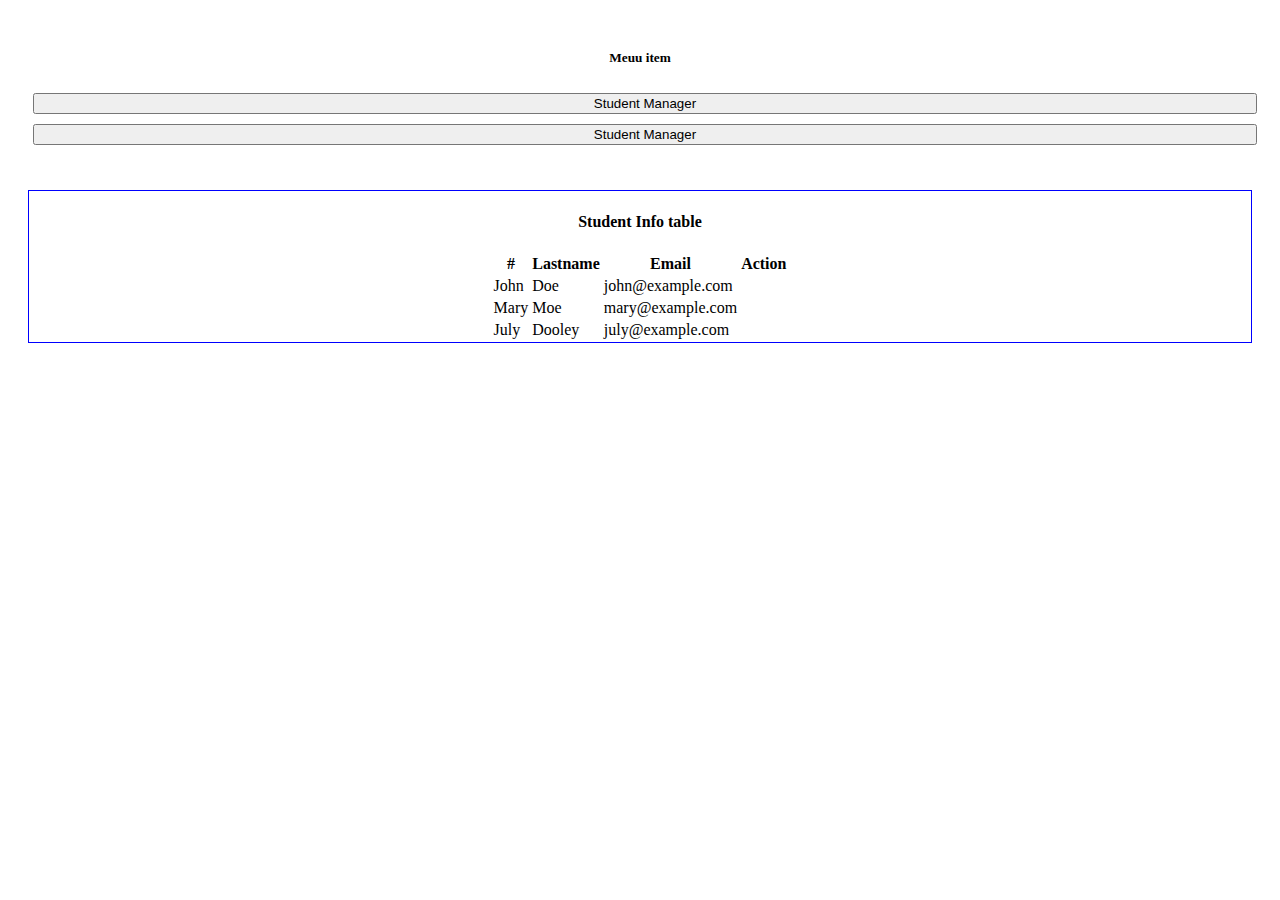
<file: fpt-bootstrap/index.html>
<!DOCTYPE html>
<html lang="en">
<head>
    <meta charset="UTF-8">
    <meta http-equiv="X-UA-Compatible" content="IE=edge">
    <meta name="viewport" content="width=device-width, initial-scale=1.0">
    <title>Document</title>
    <link rel="stylesheet" href="https://cdnjs.cloudflare.com/ajax/libs/bootstrap/4.6.2/css/bootstrap.min.css" integrity="sha512-rt/SrQ4UNIaGfDyEXZtNcyWvQeOq0QLygHluFQcSjaGB04IxWhal71tKuzP6K8eYXYB6vJV4pHkXcmFGGQ1/0w==" crossorigin="anonymous" referrerpolicy="no-referrer" />
    <link rel="stylesheet" href="https://cdnjs.cloudflare.com/ajax/libs/font-awesome/6.4.0/css/all.min.css" integrity="sha512-iecdLmaskl7CVkqkXNQ/ZH/XLlvWZOJyj7Yy7tcenmpD1ypASozpmT/E0iPtmFIB46ZmdtAc9eNBvH0H/ZpiBw==" crossorigin="anonymous" referrerpolicy="no-referrer" />
    <style>
        .center-table{
            display: flex;
            justify-content: center;
        }
        .center-table h4{
            text-align: center;
        }
        .main{
            padding: 20px;
        }
        .center-table{
            border: 1px solid blue;
        }
        .left-nav{
            padding: 20px;
        }
        .left-nav h5{
            text-align: center;
        }
        .left-nav button{
            width: 100%;
            margin: 5px;
        }
        .iremove{
            color: red;
        }
    </style>
</head>

<body>
    <div class= "container-fluid">
        <div class= "row">
           <div class ="col-sm-3 left-nav">
              <h5>Meuu item</h5>
              <button class="btn btn-primary">Student Manager</button>
              <button class="btn btn-outline-primary">Student Manager</button>
           </div>
           <div class ="col-sm-9 main">
                <div class="center-table">
                    <div class="col-8">
                        <h4>Student Info table</h4>
                        <table class="table table-hover">
                            <thead>
                              <tr>
                                <th>#</th>
                                <th>Lastname</th>
                                <th>Email</th>
                                <th>Action</th>
                              </tr>
                            </thead>
                            <tbody>
                              <tr>
                                <td>John</td>
                                <td>Doe</td>
                                <td>john@example.com</td>
                                <td>
                                    <i class="fa-solid fa-pen-to-square"></i>
                                    <i class="fa-solid fa-xmark iremove"></i>
                                </td>
                              </tr>
                              <tr>
                                <td>Mary</td>
                                <td>Moe</td>
                                <td>mary@example.com</td>
                                <td>
                                    <i class="fa-solid fa-pen-to-square"></i>
                                    <i class="fa-solid fa-xmark iremove"></i>
                                </td>
                              </tr>
                              <tr>
                                <td>July</td>
                                <td>Dooley</td>
                                <td>july@example.com</td>
                                <td>
                                    <i class="fa-solid fa-pen-to-square"></i>
                                    <i class="fa-solid fa-xmark iremove"></i>
                                </td>
                              </tr>
                            </tbody>
                          </table>
                    </div>
                </div>
           </div>
        </div>
     </div>
</body>
</html>
</file>
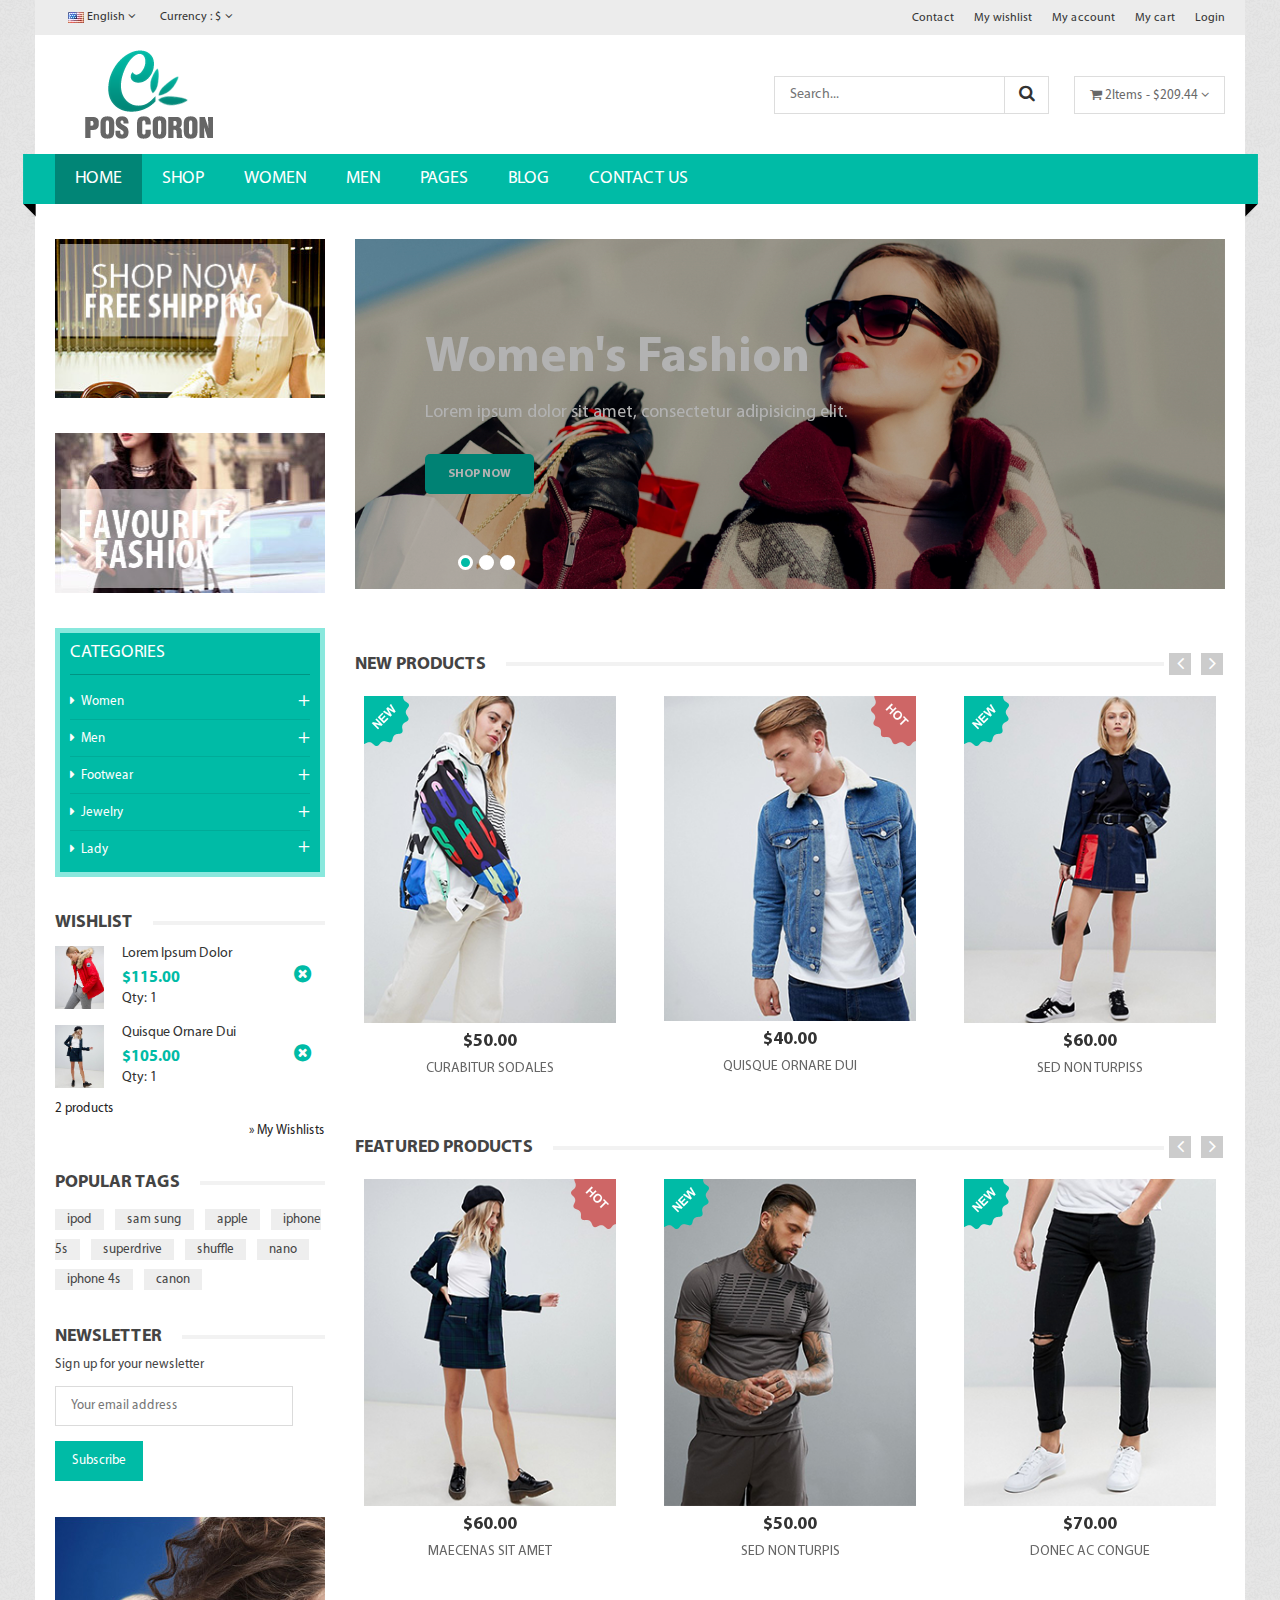
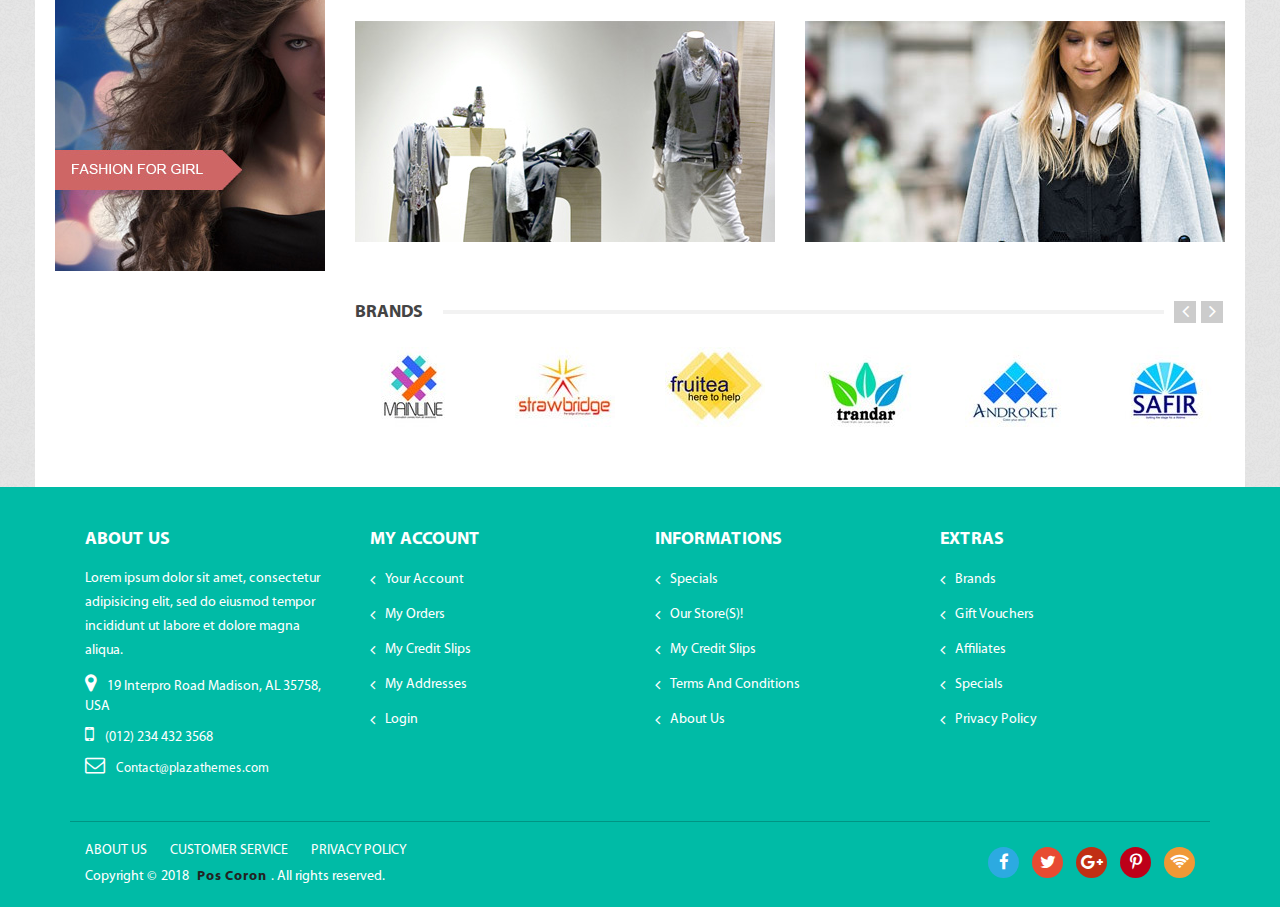
<file: html-template/shop-coron/index.html>
﻿<!doctype html>
<html class="no-js" lang="zxx">
    <head>
        <meta charset="utf-8">
        <meta http-equiv="x-ua-compatible" content="ie=edge">
        <title>Coron - Fashion eCommerce Bootstrap4 Template</title>
        <meta name="description" content="">
        <meta name="viewport" content="width=device-width, initial-scale=1">
        <!-- Favicon -->
        <link rel="shortcut icon" type="image/x-icon" href="assets\img\favicon.png">
		
		<!-- all css here -->
        <link rel="stylesheet" href="assets\css\bootstrap.min.css">
        <link rel="stylesheet" href="assets\css\plugin.css">
        <link rel="stylesheet" href="assets\css\bundle.css">
        <link rel="stylesheet" href="assets\css\style.css">
        <link rel="stylesheet" href="assets\css\responsive.css">
        <script src="assets\js\vendor\modernizr-2.8.3.min.js"></script>


        <style>
            h1{
                color: red;
            }
        </style>
    </head>
    <body>
            <!-- Add your site or application content here -->
            
            <!--pos page start-->
            <div class="pos_page">
                <div class="container">
                   <!--pos page inner-->
                    <div class="pos_page_inner">  
                       <!--header area -->
                        <div class="header_area">
                               <!--header top--> 
                                <div class="header_top">
                                   <div class="row align-items-center">
                                        <div class="col-lg-6 col-md-6">
                                           <div class="switcher">
                                                <ul>
                                                    <li class="languages"><a href="#"><img src="assets\img\logo\fontlogo.jpg" alt=""> English <i class="fa fa-angle-down"></i></a>
                                                        <ul class="dropdown_languages">
                                                            <li><a href="#"><img src="assets\img\logo\fontlogo.jpg" alt=""> English</a></li>
                                                            <li><a href="#"><img src="assets\img\logo\fontlogo2.jpg" alt=""> French </a></li>
                                                        </ul>   
                                                    </li> 

                                                    <li class="currency"><a href="#"> Currency : $ <i class="fa fa-angle-down"></i></a>
                                                        <ul class="dropdown_currency">
                                                            <li><a href="#"> Dollar (USD)</a></li>
                                                            <li><a href="#"> Euro (EUR)  </a></li>
                                                        </ul> 
                                                    </li> 
                                                </ul>
                                            </div>
                                        </div>
                                        <div class="col-lg-6 col-md-6">
                                            <div class="header_links">
                                                <ul>
                                                    <li><a href="contact.html" title="Contact">Contact</a></li>
                                                    <li><a href="wishlist.html" title="wishlist">My wishlist</a></li>
                                                    <li><a href="my-account.html" title="My account">My account</a></li>
                                                    <li><a href="cart.html" title="My cart">My cart</a></li>
                                                    <li><a href="login.html" title="Login">Login</a></li>
                                                </ul>
                                            </div>   
                                        </div>
                                   </div> 
                                </div> 
                                <!--header top end-->

                                <!--header middel--> 
                                <div class="header_middel">
                                    <div class="row align-items-center">
                                       <!--logo start-->
                                        <div class="col-lg-3 col-md-3">
                                            <div class="logo">
                                                <a href="index.html"><img src="assets\img\logo\logo.jpg.png" alt=""></a>
                                            </div>
                                        </div>
                                        <!--logo end-->
                                        <div class="col-lg-9 col-md-9">
                                            <div class="header_right_info">
                                                <div class="search_bar">
                                                    <form action="#">
                                                        <input placeholder="Search..." type="text">
                                                        <button type="submit"><i class="fa fa-search"></i></button>
                                                    </form>
                                                </div>
                                                <div class="shopping_cart">
                                                    <a href="#"><i class="fa fa-shopping-cart"></i> 2Items - $209.44 <i class="fa fa-angle-down"></i></a>

                                                    <!--mini cart-->
                                                    <div class="mini_cart">
                                                        <div class="cart_item">
                                                           <div class="cart_img">
                                                               <a href="#"><img src="assets\img\cart\cart.jpg" alt=""></a>
                                                           </div>
                                                            <div class="cart_info">
                                                                <a href="#">lorem ipsum dolor</a>
                                                                <span class="cart_price">$115.00</span>
                                                                <span class="quantity">Qty: 1</span>
                                                            </div>
                                                            <div class="cart_remove">
                                                                <a title="Remove this item" href="#"><i class="fa fa-times-circle"></i></a>
                                                            </div>
                                                        </div>
                                                        <div class="cart_item">
                                                           <div class="cart_img">
                                                               <a href="#"><img src="assets\img\cart\cart2.jpg" alt=""></a>
                                                           </div>
                                                            <div class="cart_info">
                                                                <a href="#">Quisque ornare dui</a>
                                                                <span class="cart_price">$105.00</span>
                                                                <span class="quantity">Qty: 1</span>
                                                            </div>
                                                            <div class="cart_remove">
                                                                <a title="Remove this item" href="#"><i class="fa fa-times-circle"></i></a>
                                                            </div>
                                                        </div>
                                                        <div class="shipping_price">
                                                            <span> Shipping </span>
                                                            <span>  $7.00  </span>
                                                        </div>
                                                        <div class="total_price">
                                                            <span> total </span>
                                                            <span class="prices">  $227.00  </span>
                                                        </div>
                                                        <div class="cart_button">
                                                            <a href="checkout.html"> Check out</a>
                                                        </div>
                                                    </div>
                                                    <!--mini cart end-->
                                                </div>

                                            </div>
                                        </div>
                                    </div>
                                </div>     
                                <!--header middel end-->      
                            <div class="header_bottom">
                                <div class="row">
                                        <div class="col-12">
                                            <div class="main_menu_inner">
                                                <div class="main_menu d-none d-lg-block">
                                                    <nav>
                                                        <ul>
                                                            <li class="active"><a href="index.html">Home</a>
                                                                <div class="mega_menu jewelry">
                                                                    <div class="mega_items jewelry">
                                                                        <ul>
                                                                            <li><a href="index.html">Home 1</a></li>
                                                                            <li><a href="index-2.html">Home 2</a></li>
                                                                        </ul>
                                                                    </div>
                                                                </div> 
                                                            </li>
                                                            <li><a href="shop.html">shop</a>
                                                                <div class="mega_menu jewelry">
                                                                    <div class="mega_items jewelry">
                                                                        <ul>
                                                                            <li><a href="shop-list.html">shop list</a></li>
                                                                            <li><a href="shop-fullwidth.html">shop Full Width Grid</a></li>
                                                                            <li><a href="shop-fullwidth-list.html">shop Full Width list</a></li>
                                                                            <li><a href="shop-sidebar.html">shop Right Sidebar</a></li>
                                                                            <li><a href="shop-sidebar-list.html">shop list Right Sidebar</a></li>
                                                                            <li><a href="single-product.html">Product Details</a></li>
                                                                            <li><a href="single-product-sidebar.html">Product sidebar</a></li>
                                                                            <li><a href="single-product-video.html">Product Details video</a></li>
                                                                            <li><a href="single-product-gallery.html">Product Details Gallery</a></li>
                                                                        </ul>
                                                                    </div>
                                                                </div>  
                                                            </li>
                                                            <li><a href="#">women</a>
                                                                <div class="mega_menu">
                                                                    <div class="mega_top fix">
                                                                        <div class="mega_items">
                                                                            <h3><a href="#">Accessories</a></h3>
                                                                            <ul>
                                                                                <li><a href="#">Cocktai</a></li>
                                                                                <li><a href="#">day</a></li>
                                                                                <li><a href="#">Evening</a></li>
                                                                                <li><a href="#">Sundresses</a></li>
                                                                                <li><a href="#">Belts</a></li>
                                                                                <li><a href="#">Sweets</a></li>
                                                                            </ul>
                                                                        </div>
                                                                        <div class="mega_items">
                                                                            <h3><a href="#">HandBags</a></h3>
                                                                            <ul>
                                                                                <li><a href="#">Accessories</a></li>
                                                                                <li><a href="#">Hats and Gloves</a></li>
                                                                                <li><a href="#">Lifestyle</a></li>
                                                                                <li><a href="#">Bras</a></li>
                                                                                <li><a href="#">Scarves</a></li>
                                                                                <li><a href="#">Small Leathers</a></li>
                                                                            </ul>
                                                                        </div>
                                                                        <div class="mega_items">
                                                                            <h3><a href="#">Tops</a></h3>
                                                                            <ul>
                                                                                <li><a href="#">Evening</a></li>
                                                                                <li><a href="#">Long Sleeved</a></li>
                                                                                <li><a href="#">Shrot Sleeved</a></li>
                                                                                <li><a href="#">Tanks and Camis</a></li>
                                                                                <li><a href="#">Sleeveless</a></li>
                                                                                <li><a href="#">Sleeveless</a></li>
                                                                            </ul>
                                                                        </div>
                                                                    </div>
                                                                    <div class="mega_bottom fix">
                                                                        <div class="mega_thumb">
                                                                            <a href="#"><img src="assets\img\banner\banner1.jpg" alt=""></a>
                                                                        </div>
                                                                        <div class="mega_thumb">
                                                                            <a href="#"><img src="assets\img\banner\banner2.jpg" alt=""></a>
                                                                        </div>
                                                                    </div>
                                                                </div>
                                                            </li>
                                                            <li><a href="#">men</a>
                                                                <div class="mega_menu">
                                                                    <div class="mega_top fix">
                                                                        <div class="mega_items">
                                                                            <h3><a href="#">Rings</a></h3>
                                                                            <ul>
                                                                                <li><a href="#">Platinum Rings</a></li>
                                                                                <li><a href="#">Gold Ring</a></li>
                                                                                <li><a href="#">Silver Ring</a></li>
                                                                                <li><a href="#">Tungsten Ring</a></li>
                                                                                <li><a href="#">Sweets</a></li>
                                                                            </ul>
                                                                        </div>
                                                                        <div class="mega_items">
                                                                            <h3><a href="#">Bands</a></h3>
                                                                            <ul>
                                                                                <li><a href="#">Platinum Bands</a></li>
                                                                                <li><a href="#">Gold Bands</a></li>
                                                                                <li><a href="#">Silver Bands</a></li>
                                                                                <li><a href="#">Silver Bands</a></li>
                                                                                <li><a href="#">Sweets</a></li>
                                                                            </ul>
                                                                        </div>
                                                                        <div class="mega_items">
                                                                            <a href="#"><img src="assets\img\banner\banner3.jpg" alt=""></a>
                                                                        </div>
                                                                    </div>

                                                                </div>
                                                            </li>
                                                            <li><a href="#">pages</a>
                                                                <div class="mega_menu">
                                                                    <div class="mega_top fix">
                                                                        <div class="mega_items">
                                                                            <h3><a href="#">Column1</a></h3>
                                                                            <ul>
                                                                                <li><a href="portfolio.html">Portfolio</a></li>
                                                                                <li><a href="portfolio-details.html">single portfolio </a></li>
                                                                                <li><a href="about.html">About Us </a></li>
                                                                                <li><a href="about-2.html">About Us 2</a></li>
                                                                                <li><a href="services.html">Service </a></li>
                                                                                <li><a href="my-account.html">my account </a></li>
                                                                            </ul>
                                                                        </div>
                                                                        <div class="mega_items">
                                                                            <h3><a href="#">Column2</a></h3>
                                                                            <ul>
                                                                                <li><a href="blog.html">Blog </a></li>
                                                                                <li><a href="blog-details.html">Blog  Details </a></li>
                                                                                <li><a href="blog-fullwidth.html">Blog FullWidth</a></li>
                                                                                <li><a href="blog-sidebar.html">Blog  Sidebar</a></li>
                                                                                <li><a href="faq.html">Frequently Questions</a></li>
                                                                                <li><a href="404.html">404</a></li>
                                                                            </ul>
                                                                        </div>
                                                                        <div class="mega_items">
                                                                            <h3><a href="#">Column3</a></h3>
                                                                            <ul>
                                                                                <li><a href="contact.html">Contact</a></li>
                                                                                <li><a href="cart.html">cart</a></li>
                                                                                <li><a href="checkout.html">Checkout  </a></li>
                                                                                <li><a href="wishlist.html">Wishlist</a></li>
                                                                                <li><a href="login.html">Login</a></li>
                                                                            </ul>
                                                                        </div>
                                                                    </div>
                                                                </div>
                                                            </li>
                                                            
                                                            <li><a href="blog.html">blog</a>
                                                                <div class="mega_menu jewelry">
                                                                    <div class="mega_items jewelry">
                                                                        <ul>
                                                                            <li><a href="blog-details.html">blog details</a></li>
                                                                            <li><a href="blog-fullwidth.html">blog fullwidth</a></li>
                                                                            <li><a href="blog-sidebar.html">blog sidebar</a></li>
                                                                        </ul>
                                                                    </div>
                                                                </div>  
                                                            </li>
                                                            <li><a href="contact.html">contact us</a></li>

                                                        </ul>
                                                    </nav>
                                                </div>
                                                <div class="mobile-menu d-lg-none">
                                                    <nav>
                                                        <ul>
                                                            <li><a href="index.html">Home</a>
                                                                <div>
                                                                    <div>
                                                                        <ul>
                                                                            <li><a href="index.html">Home 1</a></li>
                                                                            <li><a href="index-2.html">Home 2</a></li>
                                                                        </ul>
                                                                    </div>
                                                                </div> 
                                                            </li>
                                                            <li><a href="shop.html">shop</a>
                                                                <div>
                                                                    <div>
                                                                        <ul>
                                                                            <li><a href="shop-list.html">shop list</a></li>
                                                                            <li><a href="shop-fullwidth.html">shop Full Width Grid</a></li>
                                                                            <li><a href="shop-fullwidth-list.html">shop Full Width list</a></li>
                                                                            <li><a href="shop-sidebar.html">shop Right Sidebar</a></li>
                                                                            <li><a href="shop-sidebar-list.html">shop list Right Sidebar</a></li>
                                                                            <li><a href="single-product.html">Product Details</a></li>
                                                                            <li><a href="single-product-sidebar.html">Product sidebar</a></li>
                                                                            <li><a href="single-product-video.html">Product Details video</a></li>
                                                                            <li><a href="single-product-gallery.html">Product Details Gallery</a></li>
                                                                        </ul>
                                                                    </div>
                                                                </div>  
                                                            </li>
                                                            <li><a href="#">women</a>
                                                                <div>
                                                                    <div>
                                                                        <div>
                                                                            <h3><a href="#">Accessories</a></h3>
                                                                            <ul>
                                                                                <li><a href="#">Cocktai</a></li>
                                                                                <li><a href="#">day</a></li>
                                                                                <li><a href="#">Evening</a></li>
                                                                                <li><a href="#">Sundresses</a></li>
                                                                                <li><a href="#">Belts</a></li>
                                                                                <li><a href="#">Sweets</a></li>
                                                                            </ul>
                                                                        </div>
                                                                        <div>
                                                                            <h3><a href="#">HandBags</a></h3>
                                                                            <ul>
                                                                                <li><a href="#">Accessories</a></li>
                                                                                <li><a href="#">Hats and Gloves</a></li>
                                                                                <li><a href="#">Lifestyle</a></li>
                                                                                <li><a href="#">Bras</a></li>
                                                                                <li><a href="#">Scarves</a></li>
                                                                                <li><a href="#">Small Leathers</a></li>
                                                                            </ul>
                                                                        </div>
                                                                        <div>
                                                                            <h3><a href="#">Tops</a></h3>
                                                                            <ul>
                                                                                <li><a href="#">Evening</a></li>
                                                                                <li><a href="#">Long Sleeved</a></li>
                                                                                <li><a href="#">Shrot Sleeved</a></li>
                                                                                <li><a href="#">Tanks and Camis</a></li>
                                                                                <li><a href="#">Sleeveless</a></li>
                                                                                <li><a href="#">Sleeveless</a></li>
                                                                            </ul>
                                                                        </div>
                                                                    </div>
                                                                    <div>
                                                                        <div>
                                                                            <a href="#"><img src="assets\img\banner\banner1.jpg" alt=""></a>
                                                                        </div>
                                                                        <div>
                                                                            <a href="#"><img src="assets\img\banner\banner2.jpg" alt=""></a>
                                                                        </div>
                                                                    </div>
                                                                </div>
                                                            </li>
                                                            <li><a href="#">men</a>
                                                                <div>
                                                                    <div>
                                                                        <div>
                                                                            <h3><a href="#">Rings</a></h3>
                                                                            <ul>
                                                                                <li><a href="#">Platinum Rings</a></li>
                                                                                <li><a href="#">Gold Ring</a></li>
                                                                                <li><a href="#">Silver Ring</a></li>
                                                                                <li><a href="#">Tungsten Ring</a></li>
                                                                                <li><a href="#">Sweets</a></li>
                                                                            </ul>
                                                                        </div>
                                                                        <div>
                                                                            <h3><a href="#">Bands</a></h3>
                                                                            <ul>
                                                                                <li><a href="#">Platinum Bands</a></li>
                                                                                <li><a href="#">Gold Bands</a></li>
                                                                                <li><a href="#">Silver Bands</a></li>
                                                                                <li><a href="#">Silver Bands</a></li>
                                                                                <li><a href="#">Sweets</a></li>
                                                                            </ul>
                                                                        </div>
                                                                        <div>
                                                                            <a href="#"><img src="assets\img\banner\banner3.jpg" alt=""></a>
                                                                        </div>
                                                                    </div>

                                                                </div>
                                                            </li>
                                                            <li><a href="#">pages</a>
                                                                <div>
                                                                    <div>
                                                                        <div>
                                                                            <h3><a href="#">Column1</a></h3>
                                                                            <ul>
                                                                                <li><a href="portfolio.html">Portfolio</a></li>
                                                                                <li><a href="portfolio-details.html">single portfolio </a></li>
                                                                                <li><a href="about.html">About Us </a></li>
                                                                                <li><a href="about-2.html">About Us 2</a></li>
                                                                                <li><a href="services.html">Service </a></li>
                                                                                <li><a href="my-account.html">my account </a></li>
                                                                            </ul>
                                                                        </div>
                                                                        <div>
                                                                            <h3><a href="#">Column2</a></h3>
                                                                            <ul>
                                                                                <li><a href="blog.html">Blog </a></li>
                                                                                <li><a href="blog-details.html">Blog  Details </a></li>
                                                                                <li><a href="blog-fullwidth.html">Blog FullWidth</a></li>
                                                                                <li><a href="blog-sidebar.html">Blog  Sidebar</a></li>
                                                                                <li><a href="faq.html">Frequently Questions</a></li>
                                                                                <li><a href="404.html">404</a></li>
                                                                            </ul>
                                                                        </div>
                                                                        <div>
                                                                            <h3><a href="#">Column3</a></h3>
                                                                            <ul>
                                                                                <li><a href="contact.html">Contact</a></li>
                                                                                <li><a href="cart.html">cart</a></li>
                                                                                <li><a href="checkout.html">Checkout  </a></li>
                                                                                <li><a href="wishlist.html">Wishlist</a></li>
                                                                                <li><a href="login.html">Login</a></li>
                                                                            </ul>
                                                                        </div>
                                                                    </div>
                                                                </div>
                                                            </li>
                                                            
                                                            <li><a href="blog.html">blog</a>
                                                                <div>
                                                                    <div>
                                                                        <ul>
                                                                            <li><a href="blog-details.html">blog details</a></li>
                                                                            <li><a href="blog-fullwidth.html">blog fullwidth</a></li>
                                                                            <li><a href="blog-sidebar.html">blog sidebar</a></li>
                                                                        </ul>
                                                                    </div>
                                                                </div>  
                                                            </li>
                                                            <li><a href="contact.html">contact us</a></li>

                                                        </ul>
                                                    </nav>
                                                </div>
                                            </div>
                                        </div>
                                    </div>
                            </div>
                        </div>
                        <!--header end -->

                        <!--pos home section-->
                        <div class=" pos_home_section">
                            <div class="row pos_home">
                                <div class="col-lg-3 col-md-8 col-12">
                                   <!--sidebar banner-->
                                    <div class="sidebar_widget banner mb-35">
                                        <div class="banner_img mb-35">
                                            <a href="#"><img src="assets\img\banner\banner5.jpg" alt=""></a>
                                        </div>
                                        <div class="banner_img">
                                            <a href="#"><img src="assets\img\banner\banner6.jpg" alt=""></a>
                                        </div>
                                    </div>
                                    <!--sidebar banner end-->

                                    <!--categorie menu start-->
                                    <div class="sidebar_widget catrgorie mb-35">
                                        <h3>Categories</h3>
                                        <ul>
                                            <li class="has-sub"><a href="#"><i class="fa fa-caret-right"></i> women</a>
                                                <ul class="categorie_sub">
                                                    <li><a href="#"><i class="fa fa-caret-right"></i> Accessories</a>
                                                        <ul class="categorie_sub">
                                                            <li><a href="#"><i class="fa fa-caret-right"></i> Accessories</a></li>
                                                            <li><a href="#"><i class="fa fa-caret-right"></i> Dresses</a></li>
                                                            <li><a href="#"><i class="fa fa-caret-right"></i> Tops</a></li>
                                                            <li><a href="#"><i class="fa fa-caret-right"></i> HandBags</a></li>
                                                        </ul> 
                                                    </li>
                                                    <li><a href="#"><i class="fa fa-caret-right"></i> Dresses</a></li>
                                                    <li><a href="#"><i class="fa fa-caret-right"></i> Tops</a></li>
                                                    <li><a href="#"><i class="fa fa-caret-right"></i> HandBags</a></li>
                                                </ul>     
                                            </li>
                                            <li class="has-sub"><a href="#"><i class="fa fa-caret-right"></i> Men</a>
                                                <ul class="categorie_sub">
                                                    <li><a href="#"><i class="fa fa-caret-right"></i> Accessories</a>
                                                        <ul class="categorie_sub">
                                                            <li><a href="#"><i class="fa fa-caret-right"></i> Accessories</a></li>
                                                            <li><a href="#"><i class="fa fa-caret-right"></i> Dresses</a></li>
                                                            <li><a href="#"><i class="fa fa-caret-right"></i> Tops</a></li>
                                                            <li><a href="#"><i class="fa fa-caret-right"></i> HandBags</a></li>
                                                        </ul> 
                                                    </li>
                                                    <li><a href="#"><i class="fa fa-caret-right"></i> Dresses</a></li>
                                                    <li><a href="#"><i class="fa fa-caret-right"></i> Tops</a></li>
                                                    <li><a href="#"><i class="fa fa-caret-right"></i> HandBags</a></li>
                                                </ul> 
                                            </li>
                                            <li class="has-sub"><a href="#"><i class="fa fa-caret-right"></i> Footwear</a>
                                                <ul class="categorie_sub">
                                                    <li><a href="#"><i class="fa fa-caret-right"></i> Accessories</a>
                                                        <ul class="categorie_sub">
                                                            <li><a href="#"><i class="fa fa-caret-right"></i> Accessories</a></li>
                                                            <li><a href="#"><i class="fa fa-caret-right"></i> Dresses</a></li>
                                                            <li><a href="#"><i class="fa fa-caret-right"></i> Tops</a></li>
                                                            <li><a href="#"><i class="fa fa-caret-right"></i> HandBags</a></li>
                                                        </ul> 
                                                    </li>
                                                    <li><a href="#"><i class="fa fa-caret-right"></i> Dresses</a></li>
                                                    <li><a href="#"><i class="fa fa-caret-right"></i> Tops</a></li>
                                                    <li><a href="#"><i class="fa fa-caret-right"></i> HandBags</a></li>
                                                </ul> 

                                            </li>
                                            <li class="has-sub"><a href="#"><i class="fa fa-caret-right"></i> Jewelry</a>
                                                <ul class="categorie_sub">
                                                    <li><a href="#"><i class="fa fa-caret-right"></i> Accessories</a>
                                                        <ul class="categorie_sub">
                                                            <li><a href="#"><i class="fa fa-caret-right"></i> Accessories</a></li>
                                                            <li><a href="#"><i class="fa fa-caret-right"></i> Dresses</a></li>
                                                            <li><a href="#"><i class="fa fa-caret-right"></i> Tops</a></li>
                                                            <li><a href="#"><i class="fa fa-caret-right"></i> HandBags</a></li>
                                                        </ul> 
                                                    </li>
                                                    <li><a href="#"><i class="fa fa-caret-right"></i> Dresses</a></li>
                                                    <li><a href="#"><i class="fa fa-caret-right"></i> Tops</a></li>
                                                    <li><a href="#"><i class="fa fa-caret-right"></i> HandBags</a></li>
                                                </ul> 
                                            </li>
                                            <li class="has-sub"><a href="#"><i class="fa fa-caret-right"></i> Lady</a>
                                                <ul class="categorie_sub">
                                                    <li><a href="#"><i class="fa fa-caret-right"></i> Accessories</a>
                                                        <ul class="categorie_sub">
                                                            <li><a href="#"><i class="fa fa-caret-right"></i> Accessories</a></li>
                                                            <li><a href="#"><i class="fa fa-caret-right"></i> Dresses</a></li>
                                                            <li><a href="#"><i class="fa fa-caret-right"></i> Tops</a></li>
                                                            <li><a href="#"><i class="fa fa-caret-right"></i> HandBags</a></li>
                                                        </ul> 
                                                    </li>
                                                    <li><a href="#"><i class="fa fa-caret-right"></i> Dresses</a></li>
                                                    <li><a href="#"><i class="fa fa-caret-right"></i> Tops</a></li>
                                                    <li><a href="#"><i class="fa fa-caret-right"></i> HandBags</a></li>
                                                </ul> 
                                            </li>

                                        </ul>
                                    </div>
                                    <!--categorie menu end-->

                                    <!--wishlist block start-->
                                    <div class="sidebar_widget wishlist mb-35">
                                        <div class="block_title">
                                            <h3><a href="#">Wishlist</a></h3>
                                        </div>
                                        <div class="cart_item">
                                           <div class="cart_img">
                                               <a href="#"><img src="assets\img\cart\cart.jpg" alt=""></a>
                                           </div>
                                            <div class="cart_info">
                                                <a href="#">lorem ipsum dolor</a>
                                                <span class="cart_price">$115.00</span>
                                                <span class="quantity">Qty: 1</span>
                                            </div>
                                            <div class="cart_remove">
                                                <a title="Remove this item" href="#"><i class="fa fa-times-circle"></i></a>
                                            </div>
                                        </div>
                                        <div class="cart_item">
                                           <div class="cart_img">
                                               <a href="#"><img src="assets\img\cart\cart2.jpg" alt=""></a>
                                           </div>
                                            <div class="cart_info">
                                                <a href="#">Quisque ornare dui</a>
                                                <span class="cart_price">$105.00</span>
                                                <span class="quantity">Qty: 1</span>
                                            </div>
                                            <div class="cart_remove">
                                                <a title="Remove this item" href="#"><i class="fa fa-times-circle"></i></a>
                                            </div>
                                        </div>
                                        <div class="block_content">
                                            <p>2  products</p>
                                            <a href="#">» My wishlists</a>
                                        </div>
                                    </div>
                                    <!--wishlist block end-->

                                    <!--popular tags area-->
                                    <div class="sidebar_widget tags mb-35">
                                        <div class="block_title">
                                            <h3>popular tags</h3>
                                        </div>
                                        <div class="block_tags">
                                            <a href="#">ipod</a>
                                            <a href="#">sam sung</a>
                                            <a href="#">apple</a>
                                            <a href="#">iphone 5s</a>
                                            <a href="#">superdrive</a>
                                            <a href="#">shuffle</a>
                                            <a href="#">nano</a>
                                            <a href="#">iphone 4s</a>
                                            <a href="#">canon</a>
                                        </div>
                                    </div>
                                    <!--popular tags end-->

                                    <!--newsletter block start-->
                                    <div class="sidebar_widget newsletter mb-35">
                                        <div class="block_title">
                                            <h3>newsletter</h3>
                                        </div> 
                                        <form action="#">
                                            <p>Sign up for your newsletter</p>
                                            <input placeholder="Your email address" type="text">
                                            <button type="submit">Subscribe</button>
                                        </form>   
                                    </div>
                                    <!--newsletter block end--> 

                                    <!--sidebar banner-->
                                    <div class="sidebar_widget bottom ">
                                        <div class="banner_img">
                                            <a href="#"><img src="assets\img\banner\banner9.jpg" alt=""></a>
                                        </div>
                                    </div>
                                    <!--sidebar banner end-->



                                </div>
                                <div class="col-lg-9 col-md-12">
                                    <!--banner slider start-->
                                    <div class="banner_slider slider_1">
                                        <div class="slider_active owl-carousel">
                                            <div class="single_slider" style="background-image: url(assets/img/slider/slide_1.png)">
                                                <div class="slider_content">
                                                    <div class="slider_content_inner">  
                                                        <h1>Women's Fashion</h1>
                                                        <p>Lorem ipsum dolor sit amet, consectetur adipisicing elit. </p>
                                                        <a href="#">shop now</a>
                                                    </div>     
                                                </div>    
                                            </div>
                                            <div class="single_slider" style="background-image: url(assets/img/slider/slider_2.png)">
                                                <div class="slider_content">
                                                    <div class="slider_content_inner">  
                                                        <h1>New Collection</h1>
                                                        <p>Lorem ipsum dolor sit amet, consectetur adipisicing elit. </p>
                                                        <a href="#">shop now</a>
                                                    </div>         
                                                </div>         
                                            </div>
                                            <div class="single_slider" style="background-image: url(assets/img/slider/slider_3.png)">
                                                <div class="slider_content">  
                                                    <div class="slider_content_inner">  
                                                        <h1>Best Collection</h1>
                                                        <p>Lorem ipsum dolor sit amet, consectetur adipisicing elit. </p>
                                                        <a href="#">shop now</a>
                                                    </div> 
                                                </div> 
                                            </div>
                                        </div>
                                    </div> 
                                    <!--banner slider start-->

                                    <!--new product area start-->
                                    <div class="new_product_area">
                                        <div class="block_title">
                                            <h3>New Products</h3>
                                        </div>
                                        <div class="row">
                                            <div class="product_active owl-carousel">
                                                <div class="col-lg-3">
                                                    <div class="single_product">
                                                        <div class="product_thumb">
                                                           <a href="single-product.html"><img src="assets\img\product\product1.jpg" alt=""></a> 
                                                           <div class="img_icone">
                                                               <img src="assets\img\cart\span-new.png" alt="">
                                                           </div>
                                                           <div class="product_action">
                                                               <a href="#"> <i class="fa fa-shopping-cart"></i> Add to cart</a>
                                                           </div>
                                                        </div>
                                                        <div class="product_content">
                                                            <span class="product_price">$50.00</span>
                                                            <h3 class="product_title"><a href="single-product.html">Curabitur sodales</a></h3>
                                                        </div>
                                                        <div class="product_info">
                                                            <ul>
                                                                <li><a href="#" title=" Add to Wishlist ">Add to Wishlist</a></li>
                                                                <li><a href="#" data-toggle="modal" data-target="#modal_box" title="Quick view">View Detail</a></li>
                                                            </ul>
                                                        </div>
                                                    </div>
                                                </div>
                                                <div class="col-lg-3">
                                                    <div class="single_product">
                                                        <div class="product_thumb">
                                                           <a href="single-product.html"><img src="assets\img\product\product2.jpg" alt=""></a> 
                                                           <div class="hot_img">
                                                               <img src="assets\img\cart\span-hot.png" alt="">
                                                           </div>
                                                           <div class="product_action">
                                                               <a href="#"> <i class="fa fa-shopping-cart"></i> Add to cart</a>
                                                           </div>
                                                        </div>
                                                        <div class="product_content">
                                                            <span class="product_price">$40.00</span>
                                                            <h3 class="product_title"><a href="single-product.html">Quisque ornare dui</a></h3>
                                                        </div>
                                                        <div class="product_info">
                                                            <ul>
                                                                <li><a href="#" title=" Add to Wishlist ">Add to Wishlist</a></li>
                                                                <li><a href="#" data-toggle="modal" data-target="#modal_box" title="Quick view">View Detail</a></li>
                                                            </ul>
                                                        </div>
                                                    </div>
                                                </div>
                                                <div class="col-lg-3">
                                                    <div class="single_product">
                                                        <div class="product_thumb">
                                                           <a href="single-product.html"><img src="assets\img\product\product3.jpg" alt=""></a> 
                                                           <div class="img_icone">
                                                               <img src="assets\img\cart\span-new.png" alt="">
                                                           </div>
                                                           <div class="product_action">
                                                               <a href="#"> <i class="fa fa-shopping-cart"></i> Add to cart</a>
                                                           </div>
                                                        </div>
                                                        <div class="product_content">
                                                            <span class="product_price">$60.00</span>
                                                            <h3 class="product_title"><a href="single-product.html">Sed non turpiss</a></h3>
                                                        </div>
                                                        <div class="product_info">
                                                            <ul>
                                                                <li><a href="#" title=" Add to Wishlist ">Add to Wishlist</a></li>
                                                                <li><a href="#" data-toggle="modal" data-target="#modal_box" title="Quick view">View Detail</a></li>
                                                            </ul>
                                                        </div>
                                                    </div>
                                                </div>
                                                <div class="col-lg-3">
                                                    <div class="single_product">
                                                        <div class="product_thumb">
                                                           <a href="single-product.html"><img src="assets\img\product\product4.jpg" alt=""></a> 
                                                           <div class="hot_img">
                                                               <img src="assets\img\cart\span-hot.png" alt="">
                                                           </div>
                                                           <div class="product_action">
                                                               <a href="#"> <i class="fa fa-shopping-cart"></i> Add to cart</a>
                                                           </div>
                                                        </div>
                                                        <div class="product_content">
                                                            <span class="product_price">$65.00</span>
                                                            <h3 class="product_title"><a href="single-product.html">Duis convallis</a></h3>
                                                        </div>
                                                        <div class="product_info">
                                                            <ul>
                                                                <li><a href="#" title=" Add to Wishlist ">Add to Wishlist</a></li>
                                                                <li><a href="#" data-toggle="modal" data-target="#modal_box" title="Quick view">View Detail</a></li>
                                                            </ul>
                                                        </div>
                                                    </div>
                                                </div>
                                                <div class="col-lg-3">
                                                    <div class="single_product">
                                                        <div class="product_thumb">
                                                           <a href="single-product.html"><img src="assets\img\product\product6.jpg" alt=""></a> 
                                                           <div class="img_icone">
                                                               <img src="assets\img\cart\span-new.png" alt="">
                                                           </div>
                                                           <div class="product_action">
                                                               <a href="#"> <i class="fa fa-shopping-cart"></i> Add to cart</a>
                                                           </div>
                                                        </div>
                                                        <div class="product_content">
                                                            <span class="product_price">$50.00</span>
                                                            <h3 class="product_title"><a href="single-product.html">Curabitur sodales</a></h3>
                                                        </div>
                                                        <div class="product_info">
                                                            <ul>
                                                                <li><a href="#" title=" Add to Wishlist ">Add to Wishlist</a></li>
                                                                <li><a href="#" data-toggle="modal" data-target="#modal_box" title="Quick view">View Detail</a></li>
                                                            </ul>
                                                        </div>
                                                    </div>
                                                </div>
                                            </div> 
                                        </div>       
                                    </div> 
                                    <!--new product area start-->  

                                    <!--featured product start--> 
                                    <div class="featured_product">
                                        <div class="block_title">
                                            <h3>Featured Products</h3>
                                        </div>
                                        <div class="row">
                                            <div class="product_active owl-carousel">
                                                <div class="col-lg-3">
                                                    <div class="single_product">
                                                        <div class="product_thumb">
                                                           <a href="single-product.html"><img src="assets\img\product\product7.jpg" alt=""></a> 
                                                           <div class="hot_img">
                                                               <img src="assets\img\cart\span-hot.png" alt="">
                                                           </div>
                                                           <div class="product_action">
                                                               <a href="#"> <i class="fa fa-shopping-cart"></i> Add to cart</a>
                                                           </div>
                                                        </div>
                                                        <div class="product_content">
                                                            <span class="product_price">$60.00</span>
                                                            <h3 class="product_title"><a href="single-product.html">Maecenas sit amet</a></h3>
                                                        </div>
                                                        <div class="product_info">
                                                            <ul>
                                                                <li><a href="#" title=" Add to Wishlist ">Add to Wishlist</a></li>
                                                                <li><a href="#" data-toggle="modal" data-target="#modal_box" title="Quick view">View Detail</a></li>
                                                            </ul>
                                                        </div>
                                                    </div>
                                                </div>
                                                <div class="col-lg-3">
                                                    <div class="single_product">
                                                        <div class="product_thumb">
                                                           <a href="single-product.html"><img src="assets\img\product\product8.jpg" alt=""></a> 
                                                           <div class="img_icone">
                                                               <img src="assets\img\cart\span-new.png" alt="">
                                                           </div>
                                                           <div class="product_action">
                                                               <a href="#"> <i class="fa fa-shopping-cart"></i> Add to cart</a>
                                                           </div>
                                                        </div>
                                                        <div class="product_content">
                                                            <span class="product_price">$50.00</span>
                                                            <h3 class="product_title"><a href="single-product.html">Sed non turpis</a></h3>
                                                        </div>
                                                        <div class="product_info">
                                                            <ul>
                                                                <li><a href="#" title=" Add to Wishlist ">Add to Wishlist</a></li>
                                                                <li><a href="#" data-toggle="modal" data-target="#modal_box" title="Quick view">View Detail</a></li>
                                                            </ul>
                                                        </div>
                                                    </div>
                                                </div>
                                                <div class="col-lg-3">
                                                    <div class="single_product">
                                                        <div class="product_thumb">
                                                           <a href="single-product.html"><img src="assets\img\product\product9.jpg" alt=""></a> 
                                                           <div class="img_icone">
                                                               <img src="assets\img\cart\span-new.png" alt="">
                                                           </div>
                                                           <div class="product_action">
                                                               <a href="#"> <i class="fa fa-shopping-cart"></i> Add to cart</a>
                                                           </div>
                                                        </div>
                                                        <div class="product_content">
                                                            <span class="product_price">$70.00</span>
                                                            <h3 class="product_title"><a href="single-product.html">Donec ac congue</a></h3>
                                                        </div>
                                                        <div class="product_info">
                                                            <ul>
                                                                <li><a href="#" title=" Add to Wishlist ">Add to Wishlist</a></li>
                                                                <li><a href="#" data-toggle="modal" data-target="#modal_box" title="Quick view">View Detail</a></li>
                                                            </ul>
                                                        </div>
                                                    </div>
                                                </div>
                                                <div class="col-lg-3">
                                                    <div class="single_product">
                                                        <div class="product_thumb">
                                                           <a href="single-product.html"><img src="assets\img\product\product3.jpg" alt=""></a> 
                                                           <div class="hot_img">
                                                               <img src="assets\img\cart\span-hot.png" alt="">
                                                           </div>
                                                           <div class="product_action">
                                                               <a href="#"> <i class="fa fa-shopping-cart"></i> Add to cart</a>
                                                           </div>
                                                        </div>
                                                        <div class="product_content">
                                                            <span class="product_price">$60.00</span>
                                                            <h3 class="product_title"><a href="single-product.html">Curabitur sodales</a></h3>
                                                        </div>
                                                        <div class="product_info">
                                                            <ul>
                                                                <li><a href="#" title=" Add to Wishlist ">Add to Wishlist</a></li>
                                                                <li><a href="#" data-toggle="modal" data-target="#modal_box" title="Quick view">View Detail</a></li>
                                                            </ul>
                                                        </div>
                                                    </div>
                                                </div>
                                                <div class="col-lg-3">
                                                    <div class="single_product">
                                                        <div class="product_thumb">
                                                           <a href="single-product.html"><img src="assets\img\product\product2.jpg" alt=""></a> 
                                                           <div class="img_icone">
                                                               <img src="assets\img\cart\span-new.png" alt="">
                                                           </div>
                                                           <div class="product_action">
                                                               <a href="#"> <i class="fa fa-shopping-cart"></i> Add to cart</a>
                                                           </div>
                                                        </div>
                                                        <div class="product_content">
                                                            <span class="product_price">$50.00</span>
                                                            <h3 class="product_title"><a href="single-product.html">Phasellus a arcu</a></h3>
                                                        </div>
                                                        <div class="product_info">
                                                            <ul>
                                                                <li><a href="#" title=" Add to Wishlist ">Add to Wishlist</a></li>
                                                                <li><a href="#" data-toggle="modal" data-target="#modal_box" title="Quick view">View Detail</a></li>
                                                            </ul>
                                                        </div>
                                                    </div>
                                                </div>
                                            </div> 
                                        </div> 
                                    </div>     
                                    <!--featured product end--> 

                                    <!--banner area start-->
                                    <div class="banner_area mb-60">
                                        <div class="row">
                                            <div class="col-lg-6 col-md-6">
                                                <div class="single_banner">
                                                    <a href="#"><img src="assets\img\banner\banner7.jpg" alt=""></a>
                                                    <div class="banner_title">
                                                        <p>Up to <span> 40%</span> off</p>
                                                    </div>
                                                </div>
                                            </div>
                                            <div class="col-lg-6 col-md-6">
                                                <div class="single_banner">
                                                    <a href="#"><img src="assets\img\banner\banner8.jpg" alt=""></a>
                                                    <div class="banner_title title_2">
                                                        <p>sale off <span> 30%</span></p>
                                                    </div>
                                                </div>
                                            </div>
                                        </div>
                                    </div>     
                                    <!--banner area end--> 

                                    <!--brand logo strat--> 
                                    <div class="brand_logo mb-60">
                                        <div class="block_title">
                                            <h3>Brands</h3>
                                        </div>
                                        <div class="row">
                                            <div class="brand_active owl-carousel">
                                                <div class="col-lg-2">
                                                    <div class="single_brand">
                                                        <a href="#"><img src="assets\img\brand\brand1.jpg" alt=""></a>
                                                    </div>
                                                </div>
                                                <div class="col-lg-2">
                                                    <div class="single_brand">
                                                        <a href="#"><img src="assets\img\brand\brand2.jpg" alt=""></a>
                                                    </div>
                                                </div>
                                                <div class="col-lg-2">
                                                    <div class="single_brand">
                                                        <a href="#"><img src="assets\img\brand\brand3.jpg" alt=""></a>
                                                    </div>
                                                </div>
                                                <div class="col-lg-2">
                                                    <div class="single_brand">
                                                        <a href="#"><img src="assets\img\brand\brand4.jpg" alt=""></a>
                                                    </div>
                                                </div>
                                                <div class="col-lg-2">
                                                    <div class="single_brand">
                                                        <a href="#"><img src="assets\img\brand\brand5.jpg" alt=""></a>
                                                    </div>
                                                </div>
                                                <div class="col-lg-2">
                                                    <div class="single_brand">
                                                        <a href="#"><img src="assets\img\brand\brand6.jpg" alt=""></a>
                                                    </div>
                                                </div>
                                            </div>
                                        </div>
                                    </div>       
                                    <!--brand logo end-->        
                                </div>
                            </div>  
                        </div>
                        <!--pos home section end-->
                    </div>
                    <!--pos page inner end-->
                </div>
            </div>
            <!--pos page end-->
            
            <!--footer area start-->
            <div class="footer_area">
                <div class="footer_top">
                    <div class="container">
                        <div class="row">
                            <div class="col-lg-3 col-md-6 col-sm-6">
                                <div class="footer_widget">
                                    <h3>About us</h3>
                                    <p>Lorem ipsum dolor sit amet, consectetur adipisicing elit, sed do eiusmod tempor incididunt ut labore et dolore magna aliqua.</p>
                                    <div class="footer_widget_contect">
                                        <p><i class="fa fa-map-marker" aria-hidden="true"></i>  19 Interpro Road Madison, AL 35758, USA</p>

                                        <p><i class="fa fa-mobile" aria-hidden="true"></i> (012) 234 432 3568</p>
                                        <a href="#"><i class="fa fa-envelope-o" aria-hidden="true"></i> Contact@plazathemes.com </a>
                                    </div>
                                </div>
                            </div>
                            <div class="col-lg-3 col-md-6 col-sm-6">
                                <div class="footer_widget">
                                    <h3>My Account</h3>
                                    <ul>
                                        <li><a href="#">Your Account</a></li>
                                        <li><a href="#">My orders</a></li>
                                        <li><a href="#">My credit slips</a></li>
                                        <li><a href="#">My addresses</a></li>
                                        <li><a href="#">Login</a></li>
                                    </ul>
                                </div>
                            </div>
                            <div class="col-lg-3 col-md-6 col-sm-6">
                                <div class="footer_widget">
                                    <h3>Informations</h3>
                                    <ul>
                                        <li><a href="#">Specials</a></li>
                                        <li><a href="#">Our store(s)!</a></li>
                                        <li><a href="#">My credit slips</a></li>
                                        <li><a href="#">Terms and conditions</a></li>
                                        <li><a href="#">About us</a></li>
                                    </ul>
                                </div>
                            </div>
                            <div class="col-lg-3 col-md-6 col-sm-6">
                                <div class="footer_widget">
                                    <h3>extras</h3>
                                    <ul>
                                        <li><a href="#"> Brands</a></li>
                                        <li><a href="#"> Gift Vouchers </a></li>
                                        <li><a href="#"> Affiliates </a></li>
                                        <li><a href="#"> Specials </a></li>
                                        <li><a href="#"> Privacy policy </a></li>
                                    </ul>
                                </div>
                            </div>
                        </div>
                    </div>
                </div>
                <div class="footer_bottom">
                    <div class="container">
                        <div class="row align-items-center">
                            <div class="col-lg-6 col-md-6">
                                <div class="copyright_area">
                                    <ul>
                                        <li><a href="#"> about us </a></li>
                                        <li><a href="#">  Customer Service  </a></li>
                                        <li><a href="#">  Privacy Policy  </a></li>
                                    </ul>
                                    <p>Copyright &copy; 2018 <a href="#">Pos Coron</a>. All rights reserved. </p>
                                </div>
                            </div>
                            <div class="col-lg-6 col-md-6">
                                <div class="footer_social text-right">
                                    <ul>
                                        <li><a href="#"><i class="fa fa-facebook"></i></a></li>
                                        <li><a href="#"><i class="fa fa-twitter"></i></a></li>
                                        <li><a href="#"><i class="fa fa-google-plus" aria-hidden="true"></i></a></li>
                                        <li><a class="pinterest" href="#"><i class="fa fa-pinterest-p" aria-hidden="true"></i></a></li>
                                        <li><a href="#"><i class="fa fa-wifi" aria-hidden="true"></i></a></li>
                                    </ul>
                                </div>
                            </div>
                        </div>
                    </div>
                </div>
            </div>
            <!--footer area end-->
            
            <!-- modal area start --> 
           <div class="modal fade" id="modal_box" tabindex="-1" role="dialog" aria-hidden="true">
                <div class="modal-dialog modal-dialog-centered" role="document">
                    <div class="modal-content">
                        <button type="button" class="close" data-dismiss="modal" aria-label="Close">
                          <span aria-hidden="true">&times;</span>
                        </button>
                        <div class="modal_body">
                            <div class="container">
                                <div class="row">
                                    <div class="col-lg-5 col-md-5 col-sm-12">
                                        <div class="modal_tab">  
                                            <div class="tab-content" id="pills-tabContent">
                                                <div class="tab-pane fade show active" id="tab1" role="tabpanel">
                                                    <div class="modal_tab_img">
                                                        <a href="#"><img src="assets\img\product\product13.jpg" alt=""></a>    
                                                    </div>
                                                </div>
                                                <div class="tab-pane fade" id="tab2" role="tabpanel">
                                                    <div class="modal_tab_img">
                                                        <a href="#"><img src="assets\img\product\product14.jpg" alt=""></a>    
                                                    </div>
                                                </div>
                                                <div class="tab-pane fade" id="tab3" role="tabpanel">
                                                    <div class="modal_tab_img">
                                                        <a href="#"><img src="assets\img\product\product15.jpg" alt=""></a>    
                                                    </div>
                                                </div>
                                            </div>
                                            <div class="modal_tab_button">    
                                                <ul class="nav product_navactive" role="tablist">
                                                    <li>
                                                        <a class="nav-link active" data-toggle="tab" href="#tab1" role="tab" aria-controls="tab1" aria-selected="false"><img src="assets\img\cart\cart17.jpg" alt=""></a>
                                                    </li>
                                                    <li>
                                                         <a class="nav-link" data-toggle="tab" href="#tab2" role="tab" aria-controls="tab2" aria-selected="false"><img src="assets\img\cart\cart18.jpg" alt=""></a>
                                                    </li>
                                                    <li>
                                                       <a class="nav-link button_three" data-toggle="tab" href="#tab3" role="tab" aria-controls="tab3" aria-selected="false"><img src="assets\img\cart\cart19.jpg" alt=""></a>
                                                    </li>
                                                </ul>
                                            </div>    
                                        </div>  
                                    </div> 
                                    <div class="col-lg-7 col-md-7 col-sm-12">
                                        <div class="modal_right">
                                            <div class="modal_title mb-10">
                                                <h2>Handbag feugiat</h2> 
                                            </div>
                                            <div class="modal_price mb-10">
                                                <span class="new_price">$64.99</span>    
                                                <span class="old_price">$78.99</span>    
                                            </div>
                                            <div class="modal_content mb-10">
                                                <p>Short-sleeved blouse with feminine draped sleeve detail.</p>    
                                            </div>
                                            <div class="modal_size mb-15">
                                               <h2>size</h2>
                                                <ul>
                                                    <li><a href="#">s</a></li>
                                                    <li><a href="#">m</a></li>
                                                    <li><a href="#">l</a></li>
                                                    <li><a href="#">xl</a></li>
                                                    <li><a href="#">xxl</a></li>
                                                </ul>
                                            </div>
                                            <div class="modal_add_to_cart mb-15">
                                                <form action="#">
                                                    <input min="0" max="100" step="2" value="1" type="number">
                                                    <button type="submit">add to cart</button>
                                                </form>
                                            </div>   
                                            <div class="modal_description mb-15">
                                                <p>Lorem ipsum dolor sit amet, consectetur adipisicing elit, sed do eiusmod tempor incididunt ut labore et dolore magna aliqua. Ut enim ad minim veniam,</p>    
                                            </div> 
                                            <div class="modal_social">
                                                <h2>Share this product</h2>
                                                <ul>
                                                    <li><a href="#"><i class="fa fa-facebook"></i></a></li>
                                                    <li><a href="#"><i class="fa fa-twitter"></i></a></li>
                                                    <li><a href="#"><i class="fa fa-pinterest"></i></a></li>
                                                    <li><a href="#"><i class="fa fa-google-plus"></i></a></li>
                                                    <li><a href="#"><i class="fa fa-linkedin"></i></a></li>
                                                </ul>    
                                            </div>      
                                        </div>    
                                    </div>    
                                </div>     
                            </div>
                        </div>    
                    </div>
                </div>
            </div> 
            
          <!-- modal area end --> 
            
            
      
		
		<!-- all js here -->
        <script src="assets\js\vendor\jquery-1.12.0.min.js"></script>
        <script src="assets\js\popper.js"></script>
        <script src="assets\js\bootstrap.min.js"></script>
        <script src="assets\js\ajax-mail.js"></script>
        <script src="assets\js\plugins.js"></script>
        <script src="assets\js\main.js"></script>
    </body>
</html>
</file>
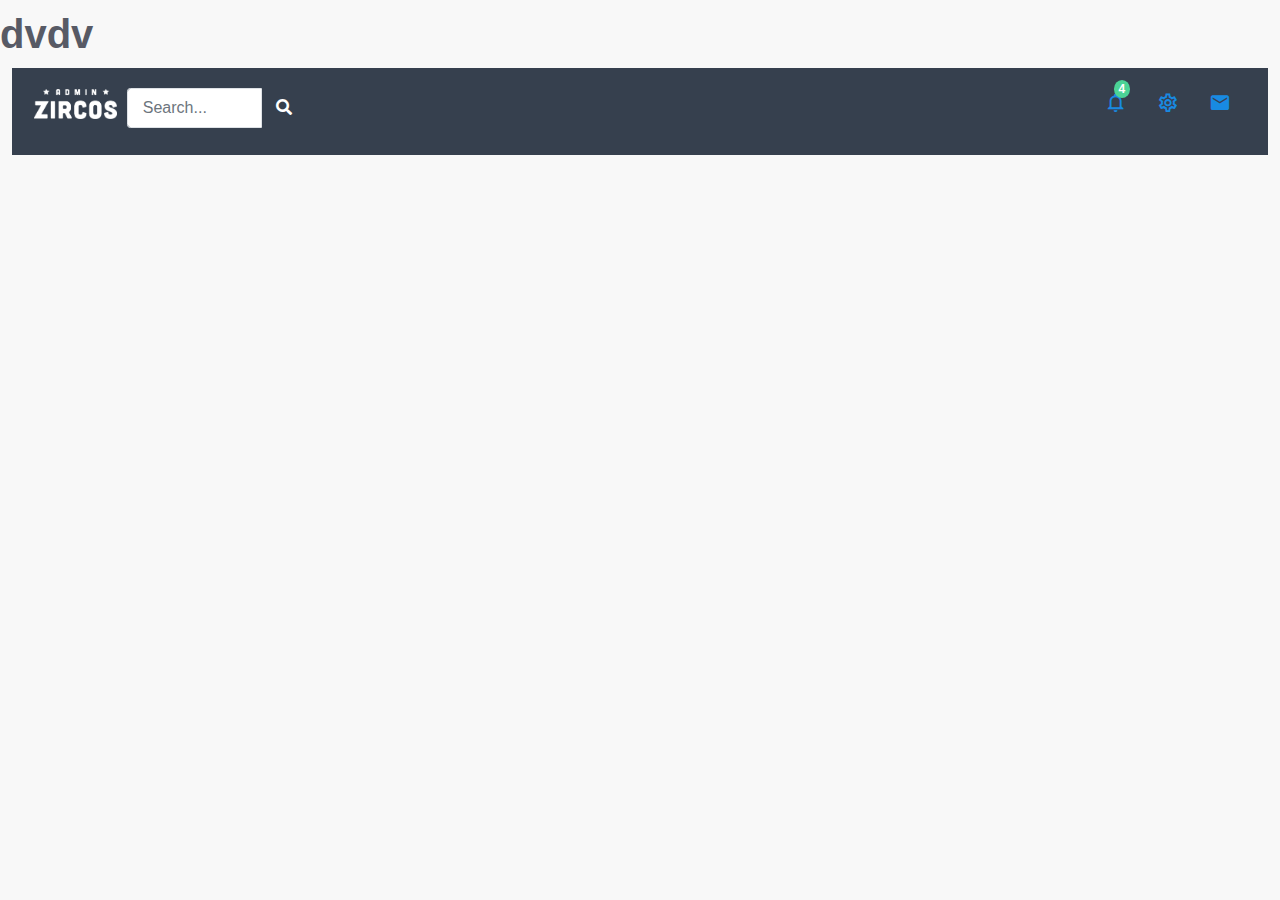
<file: html-template/zircos-admin-dashboard/my-zircos-admin-dashboard/index.html>
<!DOCTYPE html>
<html lang="en">
<head>
    <meta charset="UTF-8">
    <meta http-equiv="X-UA-Compatible" content="IE=edge">
    <meta name="viewport" content="width=device-width, initial-scale=1.0">
    <title>Document</title>
    <link rel="stylesheet" href="assets/css/bootstrap.min.css">
    <link rel="stylesheet" href="assets/css/icons.min.css">
    <link rel="stylesheet" href="assets/css/mystyle.css">

</head>
<body>
    <div>
        <div>
            <h1>dvdv</h1>
        </div>
    </div>
    <div class="wrapper">
        <div id="topnav">
            <div class="navbar-custom">
                <div class="container-fluid">
                   <ul class="float-right list-unstyled top-menu">
                    <li class="dropdown notification-list">
                        <a href="http://">
                            <i class="mdi mdi-bell-outline noti-icon"></i>
                            <span class="badge badge-success rounded-circle noti-icon-badge">4</span>
                        </a>
                    </li>
                    <li class="dropdown notification-list">
                        <a href="http://"><i class="mdi mdi-settings-outline noti-icon"></i></a>
                    </li>
                    <li class="dropdown notification-list">
                        <a href="http://"><i class="mdi mdi-email noti-icon"></i></a>
                    </li>
                    <li></li>
                   </ul>
                   <div class="logo-box">
                        <a href="" class="logo">
                            <img src="assets/images/logo.png" alt="" height="30px"/>
                        </a>
                   </div>
                   <div class="my-app-search">
                    <form class="app-search">
                        <div class="app-search-box">
                            <div class="input-group">
                                <input type="text" class="form-control" placeholder="Search...">
                                <div class="input-group-append">
                                    <button class="btn" type="submit">
                                        <i class="fas fa-search"></i>
                                    </button>
                                </div>
                            </div>
                        </div>
                    </form>
                   </div>
                   <div class="clearfix"></div>
                </div>
            </div>
        </div>
    </div>
    
</body>
</html>
</file>
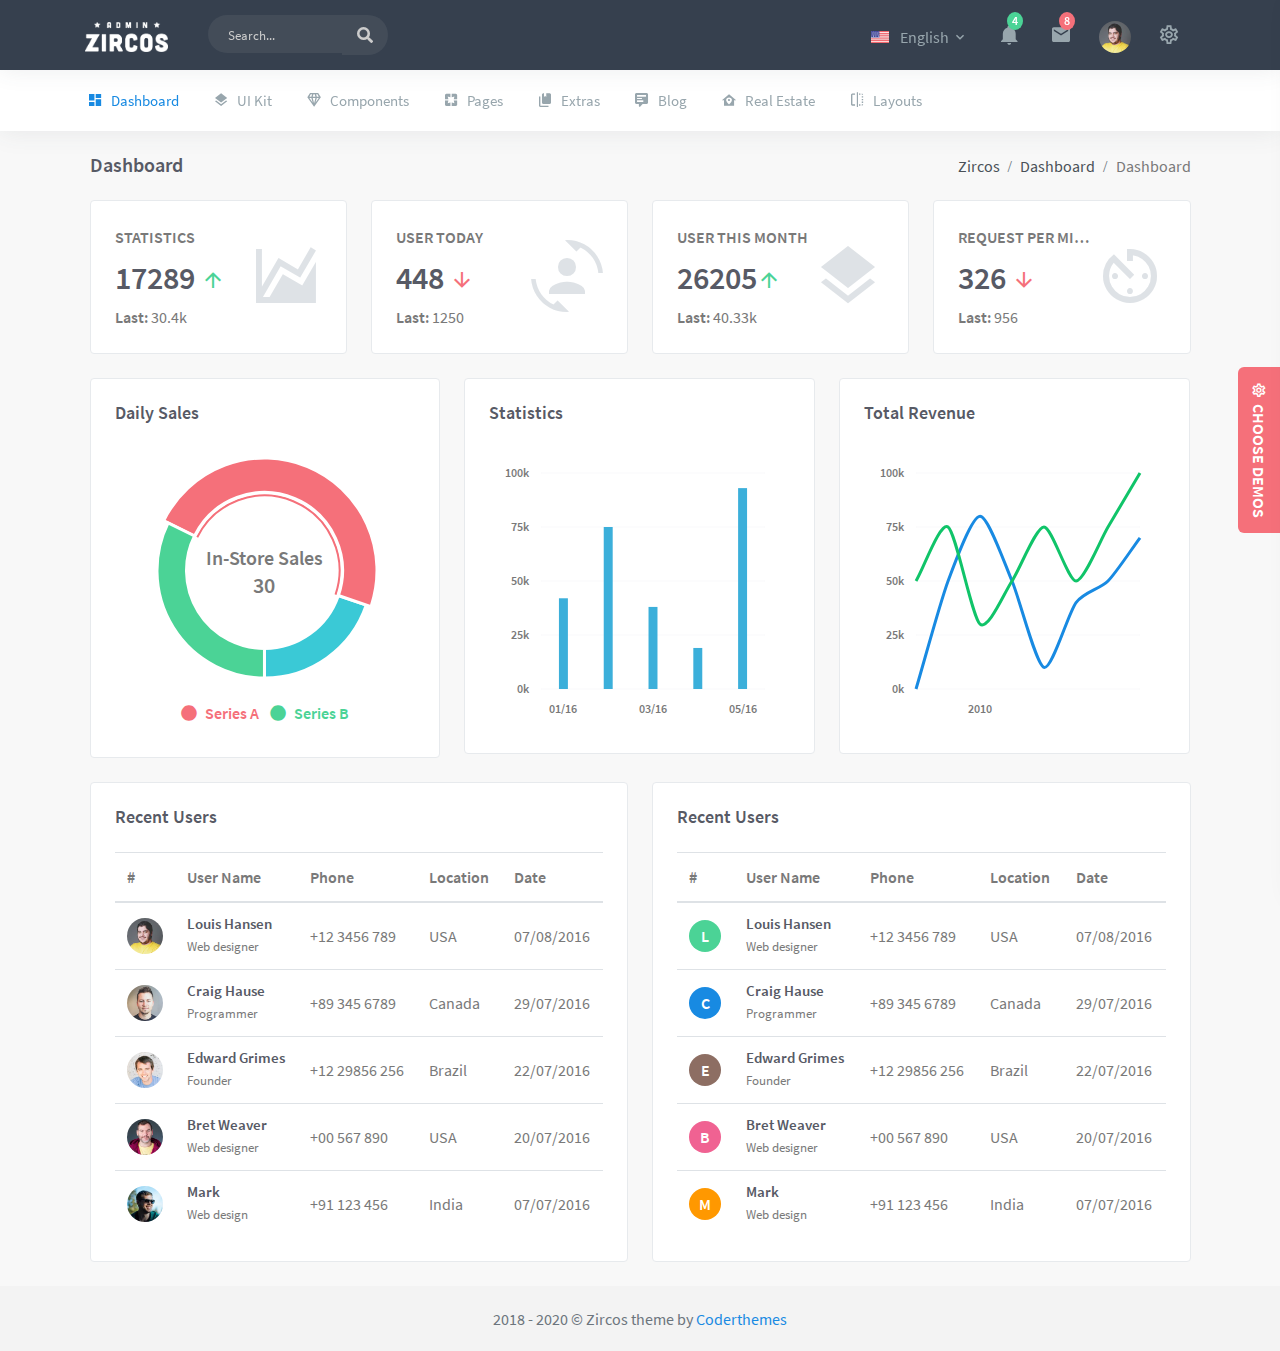
<file: html-template/zircos-admin-dashboard/zircos-admin-dashboard/index.html>
﻿<!DOCTYPE html>
<html lang="en">

    <head>
        <meta charset="utf-8">
        <title>Dashboard 1 | Zircos - Responsive Bootstrap 4 Admin Dashboard</title>
        <meta name="viewport" content="width=device-width, initial-scale=1.0">
        <meta content="Responsive bootstrap 4 admin template" name="description">
        <meta content="Coderthemes" name="author">
        <meta http-equiv="X-UA-Compatible" content="IE=edge">
        <!-- App favicon -->
        <link rel="shortcut icon" href="assets\images\favicon.ico">

        <!-- App css -->
        <link href="assets\css\bootstrap.min.css" rel="stylesheet" type="text/css" id="bootstrap-stylesheet">
        <link href="assets\css\icons.min.css" rel="stylesheet" type="text/css">
        <link href="assets\css\app.min.css" rel="stylesheet" type="text/css" id="app-stylesheet">
    </head>

    <body data-layout="horizontal">

        <!-- Begin page -->
        <div id="wrapper">

            <!-- Navigation Bar-->
            <header id="topnav">
                    <!-- Topbar Start -->
                    <div class="navbar-custom">
                        <div class="container-fluid">
                            <ul class="list-unstyled topnav-menu float-right mb-0">
    
                                <li class="dropdown notification-list">
                                    <!-- Mobile menu toggle-->
                                    <a class="navbar-toggle nav-link">
                                        <div class="lines">
                                            <span></span>
                                            <span></span>
                                            <span></span>
                                        </div>
                                    </a>
                                    <!-- End mobile menu toggle-->
                                </li>
    
                                <li class="dropdown d-none d-lg-block">
                                    <a class="nav-link dropdown-toggle mr-0" data-toggle="dropdown" href="#" role="button" aria-haspopup="false" aria-expanded="false">
                                        <img src="assets\images\flags\us.jpg" alt="user-image" class="mr-2" height="12"> <span class="align-middle">English <i class="mdi mdi-chevron-down"></i> </span>
                                    </a>
                                    <div class="dropdown-menu dropdown-menu-right">
                                        <!-- item-->
                                        <a href="javascript:void(0);" class="dropdown-item notify-item">
                                            <img src="assets\images\flags\germany.jpg" alt="user-image" class="mr-2" height="12"> <span class="align-middle">German</span>
                                        </a>
    
                                        <!-- item-->
                                        <a href="javascript:void(0);" class="dropdown-item notify-item">
                                            <img src="assets\images\flags\italy.jpg" alt="user-image" class="mr-2" height="12"> <span class="align-middle">Italian</span>
                                        </a>
    
                                        <!-- item-->
                                        <a href="javascript:void(0);" class="dropdown-item notify-item">
                                            <img src="assets\images\flags\spain.jpg" alt="user-image" class="mr-2" height="12"> <span class="align-middle">Spanish</span>
                                        </a>
    
                                        <!-- item-->
                                        <a href="javascript:void(0);" class="dropdown-item notify-item">
                                            <img src="assets\images\flags\russia.jpg" alt="user-image" class="mr-2" height="12"> <span class="align-middle">Russian</span>
                                        </a>
                                    </div>
                                </li>
    
                                <li class="dropdown notification-list">
                                    <a class="nav-link dropdown-toggle  waves-effect waves-light" data-toggle="dropdown" href="#" role="button" aria-haspopup="false" aria-expanded="false">
                                        <i class="mdi mdi-bell noti-icon"></i>
                                        <span class="badge badge-success rounded-circle noti-icon-badge">4</span>
                                        <div class="noti-dot">
                                            <span class="dot"></span>
                                            <span class="pulse"></span>
                                        </div>
                                    </a>
                                    <div class="dropdown-menu dropdown-menu-right dropdown-lg">
    
                                        <!-- item-->
                                        <div class="dropdown-item noti-title">
                                            <h5 class="font-16 m-0">
                                                            <span class="float-right">
                                                                <a href="" class="text-dark">
                                                                    <small>Clear All</small>
                                                                </a>
                                                            </span>Notification
                                                        </h5>
                                        </div>
    
                                        <div class="slimscroll noti-scroll">
    
                                            <!-- item-->
                                            <a href="javascript:void(0);" class="dropdown-item notify-item">
                                                    <div class="notify-icon bg-success">
                                                        <i class="mdi mdi-settings-outline"></i>
                                                    </div>
                                                    <p class="notify-details">New settings
                                                        <small class="text-muted">There are new settings available</small>
                                                    </p>
                                                </a>
                        
                                                <!-- item-->
                                                <a href="javascript:void(0);" class="dropdown-item notify-item">
                                                    <div class="notify-icon bg-info">
                                                        <i class="mdi mdi-bell-outline"></i>
                                                    </div>
                                                    <p class="notify-details">Updates
                                                        <small class="text-muted">There are 2 new updates available</small>
                                                    </p>
                                                </a>
    
                                                <!-- item-->
                                                <a href="javascript:void(0);" class="dropdown-item notify-item">
                                                    <div class="notify-icon bg-danger">
                                                        <i class="mdi mdi-account-plus"></i>
                                                    </div>
                                                    <p class="notify-details">New user
                                                        <small class="text-muted">You have 10 unread messages</small>
                                                    </p>
                                                </a>
    
                                                <!-- item-->
                                                <a href="javascript:void(0);" class="dropdown-item notify-item">
                                                    <div class="notify-icon bg-info">
                                                        <i class="mdi mdi-comment-account-outline"></i>
                                                    </div>
                                                    <p class="notify-details">Caleb Flakelar commented on Admin
                                                        <small class="text-muted">4 days ago</small>
                                                    </p>
                                                </a>
    
                                                <!-- item-->
                                                <a href="javascript:void(0);" class="dropdown-item notify-item">
                                                    <div class="notify-icon bg-secondary">
                                                        <i class="mdi mdi-heart"></i>
                                                    </div>
                                                    <p class="notify-details">Carlos Crouch liked
                                                        <b>Admin</b>
                                                        <small class="text-muted">13 days ago</small>
                                                    </p>
                                                </a>
                                        </div>
    
                                        <!-- All-->
                                        <a href="javascript:void(0);" class="dropdown-item text-center text-primary notify-item notify-all">
                                                See all Notification
                                                <i class="fi-arrow-right"></i>
                                            </a>
    
                                    </div>
                                </li>
    
                                <li class="dropdown notification-list">
                                    <a class="nav-link dropdown-toggle  waves-effect waves-light" data-toggle="dropdown" href="#" role="button" aria-haspopup="false" aria-expanded="false">
                                        <i class="mdi mdi-email noti-icon"></i>
                                        <span class="badge badge-danger rounded-circle noti-icon-badge">8</span>
                                    </a>
                                    <div class="dropdown-menu dropdown-menu-right dropdown-lg">
    
                                        <!-- item-->
                                        <div class="dropdown-item noti-title">
                                            <h5 class="font-16 m-0">
                                                            <span class="float-right">
                                                                <a href="" class="text-dark">
                                                                    <small>Clear All</small>
                                                                </a>
                                                            </span>Messages
                                                        </h5>
                                        </div>
    
                                        <div class="slimscroll noti-scroll">
    
                                                <div class="inbox-widget">
                                                        <a href="#">
                                                            <div class="inbox-item">
                                                                <div class="inbox-item-img"><img src="assets\images\users\avatar-1.jpg" class="rounded-circle" alt=""></div>
                                                                <p class="inbox-item-author">Chadengle</p>
                                                                <p class="inbox-item-text text-truncate">Hey! there I'm available...</p>
                                                            </div>
                                                        </a>
                                                        <a href="#">
                                                            <div class="inbox-item">
                                                                <div class="inbox-item-img"><img src="assets\images\users\avatar-2.jpg" class="rounded-circle" alt=""></div>
                                                                <p class="inbox-item-author">Tomaslau</p>
                                                                <p class="inbox-item-text text-truncate">I've finished it! See you so...</p>
                                                            </div>
                                                        </a>
                                                        <a href="#">
                                                            <div class="inbox-item">
                                                                <div class="inbox-item-img"><img src="assets\images\users\avatar-3.jpg" class="rounded-circle" alt=""></div>
                                                                <p class="inbox-item-author">Stillnotdavid</p>
                                                                <p class="inbox-item-text text-truncate">This theme is awesome!</p>
                                                            </div>
                                                        </a>
                                                        <a href="#">
                                                            <div class="inbox-item">
                                                                <div class="inbox-item-img"><img src="assets\images\users\avatar-4.jpg" class="rounded-circle" alt=""></div>
                                                                <p class="inbox-item-author">Kurafire</p>
                                                                <p class="inbox-item-text text-truncate">Nice to meet you</p>
                                                            </div>
                                                        </a>
                                                        <a href="#">
                                                            <div class="inbox-item">
                                                                <div class="inbox-item-img"><img src="assets\images\users\avatar-5.jpg" class="rounded-circle" alt=""></div>
                                                                <p class="inbox-item-author">Shahedk</p>
                                                                <p class="inbox-item-text text-truncate">Hey! there I'm available...</p>
        
                                                            </div>
                                                        </a>
                                                    </div> <!-- end inbox-widget -->
    
                                        </div>

                                          <!-- All-->
                                          <a href="javascript:void(0);" class="dropdown-item text-center text-primary notify-item notify-all">
                                                See all Messages
                                                <i class="fi-arrow-right"></i>
                                            </a>
    
                        
    
                                    </div>
                                </li>
    
                                <li class="dropdown notification-list">
                                    <a class="nav-link dropdown-toggle nav-user mr-0 waves-effect waves-light" data-toggle="dropdown" href="#" role="button" aria-haspopup="false" aria-expanded="false">
                                        <img src="assets\images\users\avatar-1.jpg" alt="user-image" class="rounded-circle">
                                    </a>
                                    <div class="dropdown-menu dropdown-menu-right profile-dropdown ">
                                        <!-- item-->
                                        <div class="dropdown-header noti-title">
                                            <h6 class="text-overflow m-0">Welcome !</h6>
                                        </div>
    
                                        <!-- item-->
                                        <a href="javascript:void(0);" class="dropdown-item notify-item">
                                            <i class="mdi mdi-account-outline"></i>
                                            <span>Profile</span>
                                        </a>
    
                                        <!-- item-->
                                        <a href="javascript:void(0);" class="dropdown-item notify-item">
                                            <i class="mdi mdi-settings-outline"></i>
                                            <span>Settings</span>
                                        </a>
    
                                        <!-- item-->
                                        <a href="javascript:void(0);" class="dropdown-item notify-item">
                                            <i class="mdi mdi-lock-outline"></i>
                                            <span>Lock Screen</span>
                                        </a>
    
                                        <div class="dropdown-divider"></div>
    
                                        <!-- item-->
                                        <a href="javascript:void(0);" class="dropdown-item notify-item">
                                            <i class="mdi mdi-logout-variant"></i>
                                            <span>Logout</span>
                                        </a>
    
                                    </div>
                                </li>
    
                                <li class="dropdown notification-list">
                                    <a href="javascript:void(0);" class="nav-link right-bar-toggle waves-effect waves-light">
                                        <i class="mdi mdi-settings-outline noti-icon"></i>
                                    </a>
                                </li>
    
                            </ul>
    
                            <!-- LOGO -->
                            <div class="logo-box">
                                <a href="index.html" class="logo text-center">
                                    <span class="logo-lg">
                                        <img src="assets\images\logo.png" alt="" height="30">
                                        <!-- <span class="logo-lg-text-light">Zircos</span> -->
                                    </span>
                                    <span class="logo-sm">
                                        <!-- <span class="logo-sm-text-dark">Z</span> -->
                                        <img src="assets\images\logo-sm.png" alt="" height="22">
                                    </span>
                                </a>
                            </div>
                
    
                            <ul class="list-unstyled topnav-menu topnav-menu-left m-0">
    
                                <li class="d-none d-sm-block">
                                    <form class="app-search">
                                        <div class="app-search-box">
                                            <div class="input-group">
                                                <input type="text" class="form-control" placeholder="Search...">
                                                <div class="input-group-append">
                                                    <button class="btn" type="submit">
                                                        <i class="fas fa-search"></i>
                                                    </button>
                                                </div>
                                            </div>
                                        </div>
                                    </form>
                                </li>
                            </ul>
                            <div class="clearfix"></div>
                        </div>
                    </div>
                    <!-- end Topbar -->
    
                    <div class="topbar-menu">
                        <div class="container-fluid">
                            <div id="navigation">
                                <!-- Navigation Menu-->
                                <ul class="navigation-menu">
    
                                    <li class="has-submenu">
                                        <a href="#"> <i class="mdi mdi-view-dashboard"></i>Dashboard</a>
                                        <ul class="submenu">
                                            <li><a href="index.html">Dashboard 1</a></li>
                                            <li><a href="dashboard_2.html">Dashboard 2</a></li>
                                        </ul>
                                    </li>
    
                                    <li class="has-submenu">
                                        <a href="#">
                                            <i class="mdi mdi-layers"></i>UI Kit
                                        </a>
                                        <ul class="submenu megamenu">
                                            <li>
                                                <ul>
                                                    <li>
                                                        <span>Components</span>
                                                    </li>
                                                    <li><a href="ui-buttons.html">Buttons</a></li>
                                                    <li><a href="ui-typography.html">Typography</a></li>
                                                    <li><a href="ui-card.html">Card</a></li>
                                                    <li><a href="ui-portlets.html">Portlets</a></li>
                                                    <li><a href="ui-modals.html">Modals</a></li>
                                                    <li><a href="ui-checkbox-radio.html">Checkboxs-Radios</a></li>
                                                    <li><a href="ui-tabs.html">Tabs</a></li>
                                                    <li><a href="ui-progressbars.html">Progress Bars</a></li>
                                                </ul>
                                            </li>
    
                                            <li>
                                                <ul>
                                                    <li>
                                                        <span>Components</span>
                                                    </li>
                                                    <li><a href="ui-notifications.html">Notification</a></li>
                                                    <li><a href="ui-alerts.html">Alerts</a></li>
                                                    <li><a href="ui-carousel.html">Carousel</a></li>
                                                    <li><a href="ui-video.html">Video</a></li>
                                                    <li><a href="ui-tooltips-popovers.html">Tooltips &amp; Popovers</a></li>
                                                    <li><a href="ui-images.html">Images</a></li>
                                                    <li><a href="ui-bootstrap.html">Bootstrap UI</a></li>
                                                    <li><a href="ui-grid.html">Grid</a></li>
                                                </ul>
                                            </li>
    
                                            <li>
                                                <ul>
                                                    <li>
                                                        <span>Admin UI</span>
                                                    </li>
                                                    <li><a href="admin-sweet-alert2.html">Sweet Alert 2</a></li>
                                                    <li><a href="admin-widgets.html">Widgets</a></li>
                                                    <li><a href="admin-nestable.html">Nestable List</a></li>
                                                    <li><a href="admin-rangeslider.html">Range Slider</a></li>
                                                    <li><a href="admin-ratings.html">Ratings</a></li>
                                                    <li><a href="admin-animation.html">Animation</a></li>
                                                    <li><a href="calendar.html">Calendar</a></li>
                                                </ul>
                                            </li>
                                        </ul>
                                    </li>
    
                                    <li class="has-submenu">
                                        <a href="#">
                                            <i class="mdi mdi-diamond-stone"></i>Components
                                        </a>
                                        <ul class="submenu">
                                            <li class="has-submenu">
                                                <a href="#">Forms <div class="arrow-down"></div></a>
                                                <ul class="submenu">
                                                    <li><a href="form-elements.html">Form Elements</a></li>
                                                    <li><a href="form-advanced.html">Form Advanced</a></li>
                                                    <li><a href="form-validation.html">Form Validation</a></li>
                                                    <li><a href="form-pickers.html">Form Pickers</a></li>
                                                    <li><a href="form-wizard.html">Form Wizard</a></li>
                                                    <li><a href="form-mask.html">Form Masks</a></li>
                                                    <li><a href="form-summernote.html">Summernote</a></li>
                                                    <li><a href="form-quilljs.html">Quilljs Editor</a></li>
                                                    <li><a href="form-uploads.html">Multiple File Upload</a></li>
                                                </ul>
                                            </li>
                                            <li class="has-submenu">
                                                <a href="#">Charts <div class="arrow-down"></div></a>
                                                <ul class="submenu">
                                                    <li><a href="chart-flot.html">Flot Charts</a></li>
                                                    <li><a href="chart-morris.html">Morris Charts</a></li>
                                                    <li><a href="chart-google.html">Google Charts</a></li>
                                                    <li><a href="chart-chartist.html">Chartist Charts</a></li>
                                                    <li><a href="chart-chartjs.html">Chartjs Charts</a></li>
                                                    <li><a href="chart-c3.html">C3 Charts</a></li>
                                                    <li><a href="chart-sparkline.html">Sparkline Charts</a></li>
                                                    <li><a href="chart-knob.html">Jquery Knob</a></li>
                                                </ul>
                                            </li>
    
                                            <li class="has-submenu">
                                                <a href="#">Email <div class="arrow-down"></div></a>
                                                <ul class="submenu">
                                                    <li><a href="email-inbox.html"> Inbox</a></li>
                                                    <li><a href="email-read.html"> Read Mail</a></li>
                                                    <li><a href="email-compose.html"> Compose Mail</a></li>
                                                </ul>
                                            </li>
    
                                            <li class="has-submenu">
                                                <a href="#">Icons <div class="arrow-down"></div></a>
                                                <ul class="submenu">
                                                    <li><a href="icons-colored.html">Colored Icons</a></li>
                                                    <li><a href="icons-materialdesign.html">Material Design</a></li>
                                                    <li><a href="icons-ionicons.html">Ion Icons</a></li>
                                                    <li><a href="icons-fontawesome.html">Font awesome</a></li>
                                                    <li><a href="icons-themifyicon.html">Themify Icons</a></li>
                                                    <li><a href="icons-typicons.html">Typicons</a></li>
                                                </ul>
                                            </li>
    
                                            <li class="has-submenu">
                                                <a href="#">Tables <div class="arrow-down"></div></a>
                                                <ul class="submenu">
                                                    <li><a href="tables-basic.html">Basic Tables</a></li>
                                                    <li><a href="tables-layouts.html">Tables Layouts</a></li>
                                                    <li><a href="tables-datatable.html">Data Table</a></li>
                                                    <li><a href="tables-responsive.html">Responsive Table</a></li>
                                                    <li><a href="tables-tablesaw.html">Tablesaw Table</a></li>
                                                    <li><a href="tables-editable.html">Editable Table</a></li>
                                                </ul>
                                            </li>
    
                                            <li class="has-submenu">
                                                <a href="#">Maps <div class="arrow-down"></div></a>
                                                <ul class="submenu">
                                                    <li><a href="maps-google.html">Google Maps</a></li>
                                                    <li><a href="maps-vector.html">Vector Maps</a></li>
                                                    <li><a href="maps-mapael.html">Mapael Maps</a></li>
                                                </ul>
                                            </li>
    
                                        </ul>
                                    </li>
    
                                    <li class="has-submenu">
                                        <a href="#">
                                            <i class="mdi mdi-google-pages"></i>Pages
                                        </a>
                                        <ul class="submenu megamenu">
                                            <li>
                                                <ul>
                                                    <li><a href="page-starter.html">Starter Page</a></li>
                                                    <li><a href="page-login.html">Login</a></li>
                                                    <li><a href="page-register.html">Register</a></li>
                                                    <li><a href="page-logout.html">Logout</a></li>
                                                    <li><a href="page-recoverpw.html">Recover Password</a></li>
                                                </ul>
                                            </li>
    
                                            <li>
                                                <ul>
                                                    <li><a href="page-lock-screen.html">Lock Screen</a></li>
                                                    <li><a href="page-confirm-mail.html">Confirm Mail</a></li>
                                                    <li><a href="page-404.html">Error 404</a></li>
                                                    <li><a href="page-404-alt.html">Error 404-alt</a></li>
                                                    <li><a href="page-500.html">Error 500</a></li>
                                                </ul>
                                            </li>
                                        </ul>
                                    </li>
    
                                    <li class="has-submenu">
                                        <a href="#">
                                            <i class="mdi mdi-book-multiple"></i>Extras
                                        </a>
                                        <ul class="submenu megamenu">
                                            <li>
                                                <ul>
                                                    <li><a href="extras-profile.html">Profile</a></li>
                                                    <li><a href="extras-sitemap.html">Sitemap</a></li>
                                                    <li><a href="extras-about.html">About Us</a></li>
                                                    <li><a href="extras-contact.html">Contact</a></li>
                                                    <li><a href="extras-members.html">Members</a></li>
                                                    <li><a href="extras-timeline.html">Timeline</a></li>
                                                    <li><a href="extras-invoice.html">Invoice</a></li>
                                                </ul>
                                            </li>
    
                                            <li>
                                                <ul>
                                                    <li><a href="extras-search-result.html">Search Result</a></li>
                                                    <li><a href="extras-emailtemplate.html">Email Template</a></li>
                                                    <li><a href="extras-maintenance.html">Maintenance</a></li>
                                                    <li><a href="extras-coming-soon.html">Coming Soon</a></li>
                                                    <li><a href="extras-faq.html">FAQ</a></li>
                                                    <li><a href="extras-gallery.html">Gallery</a></li>
                                                    <li><a href="extras-pricing.html">Pricing</a></li>
                                                </ul>
                                            </li>
                                        </ul>
                                    </li>
    
                                    <li class="has-submenu">
                                        <a href="#"> <i class="mdi mdi-comment-text"></i>Blog
                                        </a>
                                        <ul class="submenu">
                                            <li><a href="blogs-dashboard.html">Dashboard</a></li>
                                            <li><a href="blogs-blog-list.html">Blog List</a></li>
                                            <li><a href="blogs-blog-column.html">Blog Column</a></li>
                                            <li><a href="blogs-blog-post.html">Blog Post</a></li>
                                            <li><a href="blogs-blog-add.html">Add Blog</a></li>
                                        </ul>
                                    </li>
    
                                    <li class="has-submenu">
                                        <a href="#"> <i class="mdi mdi-home-map-marker"></i>Real Estate
                                        </a>
                                        <ul class="submenu">
                                            <li><a href="real-estate-dashboard.html">Dashboard</a></li>
                                            <li><a href="real-estate-list.html">Property List</a></li>
                                            <li><a href="real-estate-column.html">Property Column</a></li>
                                            <li><a href="real-estate-detail.html">Property Detail</a></li>
                                            <li><a href="real-estate-agents.html">Agents</a></li>
                                            <li><a href="real-estate-profile.html">Agent Details</a></li>
                                            <li><a href="real-estate-add.html">Add Property</a></li>
                                        </ul>
                                    </li>

                                    <li class="has-submenu">
                                        <a href="#"> <i class="mdi mdi-flip-horizontal"></i>Layouts
                                        </a>
                                        <ul class="submenu">
                                            <li><a href="layouts-vertical.html">Vertical</a></li>
                                            <li><a href="layouts-topbar-light.html">Topbar Light</a></li>
                                            <li><a href="layouts-center-menu.html">Center Menu</a></li>
                                            <li><a href="layouts-normal-header.html">Unsticky Header</a></li>
                                        </ul>
                                    </li>
    
                                </ul>
                                <!-- End navigation menu -->
    
                                <div class="clearfix"></div>
                            </div>
                            <!-- end #navigation -->
                        </div>
                        <!-- end container -->
                    </div>
                    <!-- end navbar-custom -->
                </header>
                <!-- End Navigation Bar-->

            <!-- ============================================================== -->
            <!-- Start Page Content here -->
            <!-- ============================================================== -->

            <div class="content-page">
                <div class="content">

                    <!-- Start Content-->
                    <div class="container-fluid">

                        <!-- start page title -->
                        <div class="row">
                            <div class="col-12">
                                <div class="page-title-box">
                                    <div class="page-title-right">
                                        <ol class="breadcrumb m-0">
                                            <li class="breadcrumb-item"><a href="javascript: void(0);">Zircos</a></li>
                                            <li class="breadcrumb-item"><a href="javascript: void(0);">Dashboard </a></li>
                                            <li class="breadcrumb-item active">Dashboard</li>
                                        </ol>
                                    </div>
                                    <h4 class="page-title">Dashboard</h4>
                                </div>
                            </div>
                        </div>
                        <!-- end page title -->

                        <div class="row">
                            <div class="col-lg-6 col-xl-3">
                                <div class="card widget-box-three">
                                    <div class="card-body">
                                        <div class="float-right mt-2">
                                            <i class="mdi mdi-chart-areaspline display-3 m-0"></i>
                                        </div>
                                        <div class="overflow-hidden">
                                            <p class="text-uppercase font-weight-medium text-truncate mb-2">Statistics</p>
                                            <h2 class="mb-0"><span data-plugin="counterup">34578</span> <i class="mdi mdi-arrow-up text-success font-24"></i></h2>
                                            <p class="text-muted mt-2 m-0"><span class="font-weight-medium">Last:</span> 30.4k</p>
                                        </div>
                                    </div>
                                </div>
                            </div>
                            <!-- end col -->

                            <div class="col-lg-6 col-xl-3">
                                <div class="card widget-box-three">
                                    <div class="card-body">
                                        <div class="float-right mt-2">
                                            <i class="mdi mdi-account-convert display-3 m-0"></i>
                                        </div>
                                        <div class="overflow-hidden">
                                            <p class="text-uppercase font-weight-medium text-truncate mb-2">User Today</p>
                                            <h2 class="mb-0"><span data-plugin="counterup">895</span> <i class="mdi mdi-arrow-down text-danger font-24"></i></h2>
                                            <p class="text-muted mt-2 m-0"><span class="font-weight-medium">Last:</span> 1250</p>
                                        </div>

                                    </div>
                                </div>
                            </div>
                            <!-- end col -->

                            <div class="col-lg-6 col-xl-3">
                                <div class="card widget-box-three">
                                    <div class="card-body">
                                        <div class="float-right mt-2">
                                            <i class="mdi mdi-layers display-3 m-0"></i>
                                        </div>
                                        <div class="overflow-hidden">
                                            <p class="text-uppercase font-weight-medium text-truncate mb-2">User This Month</p>
                                            <h2 class="mb-0"><span data-plugin="counterup">52410</span><i class="mdi mdi-arrow-up text-success font-24"></i></h2>
                                            <p class="text-muted mt-2 m-0"><span class="font-weight-medium">Last:</span> 40.33k</p>
                                        </div>
                                    </div>
                                </div>
                            </div>
                            <!-- end col -->

                            <div class="col-lg-6 col-xl-3">
                                <div class="card widget-box-three">
                                    <div class="card-body">
                                        <div class="float-right mt-2">
                                            <i class="mdi mdi-av-timer display-3 m-0"></i>
                                        </div>
                                        <div class="overflow-hidden">
                                            <p class="text-uppercase font-weight-medium text-truncate mb-2">Request Per Minute</p>
                                            <h2 class="mb-0"><span data-plugin="counterup">652</span> <i class="mdi mdi-arrow-down text-danger font-24"></i></h2>
                                            <p class="text-muted mt-2 m-0"><span class="font-weight-medium">Last:</span> 956</p>
                                        </div>

                                    </div>
                                </div>
                            </div>
                            <!-- end col -->
                        </div>
                        <!-- end row -->

                        <div class="row">
                            <div class="col-xl-4">
                                <div class="card-box">

                                    <h4 class="header-title mb-4">Daily Sales</h4>

                                    <div class="widget-chart text-center">
                                        <div id="morris-donut-example" class="morris-charts" style="height: 245px;"></div>
                                        <ul class="list-inline chart-detail-list mb-0">
                                            <li class="list-inline-item">
                                                <h6 class="text-danger"><i class="fa fa-circle mr-2"></i>Series A</h6>
                                            </li>
                                            <li class="list-inline-item">
                                                <h6 class="text-success"><i class="fa fa-circle mr-2"></i>Series B</h6>
                                            </li>
                                        </ul>
                                    </div>
                                </div>
                            </div>
                            <!-- end col -->

                            <div class="col-xl-4">
                                <div class="card-box">

                                    <h4 class="header-title mb-4">Statistics</h4>
                                    <div id="morris-bar-example" class="text-center morris-charts" style="height: 280px;"></div>
                                </div>
                            </div>
                            <!-- end col -->

                            <div class="col-xl-4">
                                <div class="card-box">

                                    <h4 class="header-title mb-4">Total Revenue</h4>
                                    <div id="morris-line-example" class="text-center morris-charts" style="height: 280px;"></div>
                                </div>
                            </div>
                            <!-- end col -->

                        </div>
                        <!-- end row -->

                        <div class="row">
                            <div class="col-xl-6">
                                <div class="card-box">
                                    <h4 class="header-title mb-4">Recent Users</h4>

                                    <div class="table-responsive">
                                        <table class="table table-hover table-centered m-0">
                                            <thead>
                                                <tr>
                                                    <th>#</th>
                                                    <th>User Name</th>
                                                    <th>Phone</th>
                                                    <th>Location</th>
                                                    <th>Date</th>
                                                </tr>
                                            </thead>
                                            <tbody>
                                                <tr>
                                                    <th>
                                                        <img src="assets\images\users\avatar-1.jpg" alt="user" class="avatar-sm rounded-circle">
                                                    </th>
                                                    <td>
                                                        <h5 class="m-0 font-15">Louis Hansen</h5>
                                                        <p class="m-0 text-muted"><small>Web designer</small></p>
                                                    </td>
                                                    <td>+12 3456 789</td>
                                                    <td>USA</td>
                                                    <td>07/08/2016</td>
                                                </tr>

                                                <tr>
                                                    <th>
                                                        <img src="assets\images\users\avatar-2.jpg" alt="user" class="avatar-sm rounded-circle">
                                                    </th>
                                                    <td>
                                                        <h5 class="m-0 font-15">Craig Hause</h5>
                                                        <p class="m-0 text-muted"><small>Programmer</small></p>
                                                    </td>
                                                    <td>+89 345 6789</td>
                                                    <td>Canada</td>
                                                    <td>29/07/2016</td>
                                                </tr>

                                                <tr>
                                                    <th>
                                                        <img src="assets\images\users\avatar-3.jpg" alt="user" class="avatar-sm rounded-circle">
                                                    </th>
                                                    <td>
                                                        <h5 class="m-0 font-15">Edward Grimes</h5>
                                                        <p class="m-0 text-muted"><small>Founder</small></p>
                                                    </td>
                                                    <td>+12 29856 256</td>
                                                    <td>Brazil</td>
                                                    <td>22/07/2016</td>
                                                </tr>

                                                <tr>
                                                    <th>
                                                        <img src="assets\images\users\avatar-4.jpg" alt="user" class="avatar-sm rounded-circle">
                                                    </th>
                                                    <td>
                                                        <h5 class="m-0 font-15">Bret Weaver</h5>
                                                        <p class="m-0 text-muted"><small>Web designer</small></p>
                                                    </td>
                                                    <td>+00 567 890</td>
                                                    <td>USA</td>
                                                    <td>20/07/2016</td>
                                                </tr>

                                                <tr>
                                                    <th>
                                                        <img src="assets\images\users\avatar-5.jpg" alt="user" class="avatar-sm rounded-circle">
                                                    </th>
                                                    <td>
                                                        <h5 class="m-0 font-15">Mark</h5>
                                                        <p class="m-0 text-muted"><small>Web design</small></p>
                                                    </td>
                                                    <td>+91 123 456</td>
                                                    <td>India</td>
                                                    <td>07/07/2016</td>
                                                </tr>

                                            </tbody>
                                        </table>

                                    </div>
                                    <!-- table-responsive -->
                                </div>
                                <!-- end card -->
                            </div>
                            <!-- end col -->

                            <div class="col-xl-6">
                                <div class="card-box">
                                    <h4 class="header-title mb-4">Recent Users</h4>

                                    <div class="table-responsive">
                                        <table class="table table-hover table-centered m-0">
                                            <thead>
                                                <tr>
                                                    <th>#</th>
                                                    <th>User Name</th>
                                                    <th>Phone</th>
                                                    <th>Location</th>
                                                    <th>Date</th>
                                                </tr>
                                            </thead>
                                            <tbody>
                                                <tr>
                                                    <th>
                                                        <span class="avatar-sm-box bg-success">L</span>
                                                    </th>
                                                    <td>
                                                        <h5 class="m-0 font-15">Louis Hansen</h5>
                                                        <p class="m-0 text-muted"><small>Web designer</small></p>
                                                    </td>
                                                    <td>+12 3456 789</td>
                                                    <td>USA</td>
                                                    <td>07/08/2016</td>
                                                </tr>

                                                <tr>
                                                    <th>
                                                        <span class="avatar-sm-box bg-primary">C</span>
                                                    </th>
                                                    <td>
                                                        <h5 class="m-0 font-15">Craig Hause</h5>
                                                        <p class="m-0 text-muted"><small>Programmer</small></p>
                                                    </td>
                                                    <td>+89 345 6789</td>
                                                    <td>Canada</td>
                                                    <td>29/07/2016</td>
                                                </tr>

                                                <tr>
                                                    <th>
                                                        <span class="avatar-sm-box bg-brown">E</span>
                                                    </th>
                                                    <td>
                                                        <h5 class="m-0 font-15">Edward Grimes</h5>
                                                        <p class="m-0 text-muted"><small>Founder</small></p>
                                                    </td>
                                                    <td>+12 29856 256</td>
                                                    <td>Brazil</td>
                                                    <td>22/07/2016</td>
                                                </tr>

                                                <tr>
                                                    <th>
                                                        <span class="avatar-sm-box bg-pink">B</span>
                                                    </th>
                                                    <td>
                                                        <h5 class="m-0 font-15">Bret Weaver</h5>
                                                        <p class="m-0 text-muted"><small>Web designer</small></p>
                                                    </td>
                                                    <td>+00 567 890</td>
                                                    <td>USA</td>
                                                    <td>20/07/2016</td>
                                                </tr>

                                                <tr>
                                                    <th>
                                                        <span class="avatar-sm-box bg-orange">M</span>
                                                    </th>
                                                    <td>
                                                        <h5 class="m-0 font-15">Mark</h5>
                                                        <p class="m-0 text-muted"><small>Web design</small></p>
                                                    </td>
                                                    <td>+91 123 456</td>
                                                    <td>India</td>
                                                    <td>07/07/2016</td>
                                                </tr>

                                            </tbody>
                                        </table>

                                    </div>
                                    <!-- table-responsive -->
                                </div>
                                <!-- end card -->
                            </div>
                            <!-- end col -->

                        </div>
                        <!-- end row -->

                    </div>
                    <!-- end container-fluid -->

                </div>
                <!-- end content -->

                

                <!-- Footer Start -->
                <footer class="footer">
                    <div class="container-fluid">
                        <div class="row">
                            <div class="col-md-12">
                                2018 - 2020 &copy; Zircos theme by <a href="">Coderthemes</a>
                            </div>
                        </div>
                    </div>
                </footer>
                <!-- end Footer -->

            </div>

            <!-- ============================================================== -->
            <!-- End Page content -->
            <!-- ============================================================== -->

        </div>
        <!-- END wrapper -->

        <!-- Right Sidebar -->
        <div class="right-bar">
            <div class="rightbar-title">
                <a href="javascript:void(0);" class="right-bar-toggle float-right">
                    <i class="mdi mdi-close"></i>
                </a>
                <h4 class="font-16 m-0 text-white">Theme Customizer</h4>
            </div>
            <div class="slimscroll-menu">
        
                <div class="p-4">
                    <div class="alert alert-warning" role="alert">
                        <strong>Customize </strong> the overall color scheme, layout, etc.
                    </div>
                    <div class="mb-2">
                        <img src="assets\images\layouts\light.png" class="img-fluid img-thumbnail" alt="">
                    </div>
                    <div class="custom-control custom-switch mb-3">
                        <input type="checkbox" class="custom-control-input theme-choice" id="light-mode-switch" checked="">
                        <label class="custom-control-label" for="light-mode-switch">Light Mode</label>
                    </div>
            
                    <div class="mb-2">
                        <img src="assets\images\layouts\dark.png" class="img-fluid img-thumbnail" alt="">
                    </div>
                    <div class="custom-control custom-switch mb-3">
                        <input type="checkbox" class="custom-control-input theme-choice" id="dark-mode-switch" data-bsstyle="assets/css/bootstrap-dark.min.css" data-appstyle="assets/css/app-dark.min.css">
                        <label class="custom-control-label" for="dark-mode-switch">Dark Mode</label>
                    </div>
            
                    <div class="mb-2">
                        <img src="assets\images\layouts\rtl.png" class="img-fluid img-thumbnail" alt="">
                    </div>
                    <div class="custom-control custom-switch mb-3">
                        <input type="checkbox" class="custom-control-input theme-choice" id="rtl-mode-switch" data-appstyle="assets/css/app-rtl.min.css">
                        <label class="custom-control-label" for="rtl-mode-switch">RTL Mode</label>
                    </div>

                    <div class="mb-2">
                        <img src="assets\images\layouts\dark-rtl.png" class="img-fluid img-thumbnail" alt="">
                    </div>
                    <div class="custom-control custom-switch mb-5">
                        <input type="checkbox" class="custom-control-input theme-choice" id="dark-rtl-mode-switch" data-bsstyle="assets/css/bootstrap-dark.min.css" data-appstyle="assets/css/app-dark-rtl.min.css">
                        <label class="custom-control-label" for="dark-rtl-mode-switch">Dark RTL Mode</label>
                    </div>

                    <a href="https://1.envato.market/eKY0g" class="btn btn-danger btn-block mt-3" target="_blank"><i class="mdi mdi-download mr-1"></i> Download Now</a>
                </div>
            </div> <!-- end slimscroll-menu-->
        </div>
        <!-- /Right-bar -->

        <!-- Right bar overlay-->
        <div class="rightbar-overlay"></div>

        <a href="javascript:void(0);" class="right-bar-toggle demos-show-btn">
            <i class="mdi mdi-settings-outline mdi-spin"></i> &nbsp;Choose Demos
        </a>

        <!-- Vendor js -->
        <script src="assets\js\vendor.min.js"></script>

        <script src="assets\libs\morris-js\morris.min.js"></script>
        <script src="assets\libs\raphael\raphael.min.js"></script>

        <script src="assets\js\pages\dashboard.init.js"></script>

        <!-- App js -->
        <script src="assets\js\app.min.js"></script>

    </body>

</html>
</file>
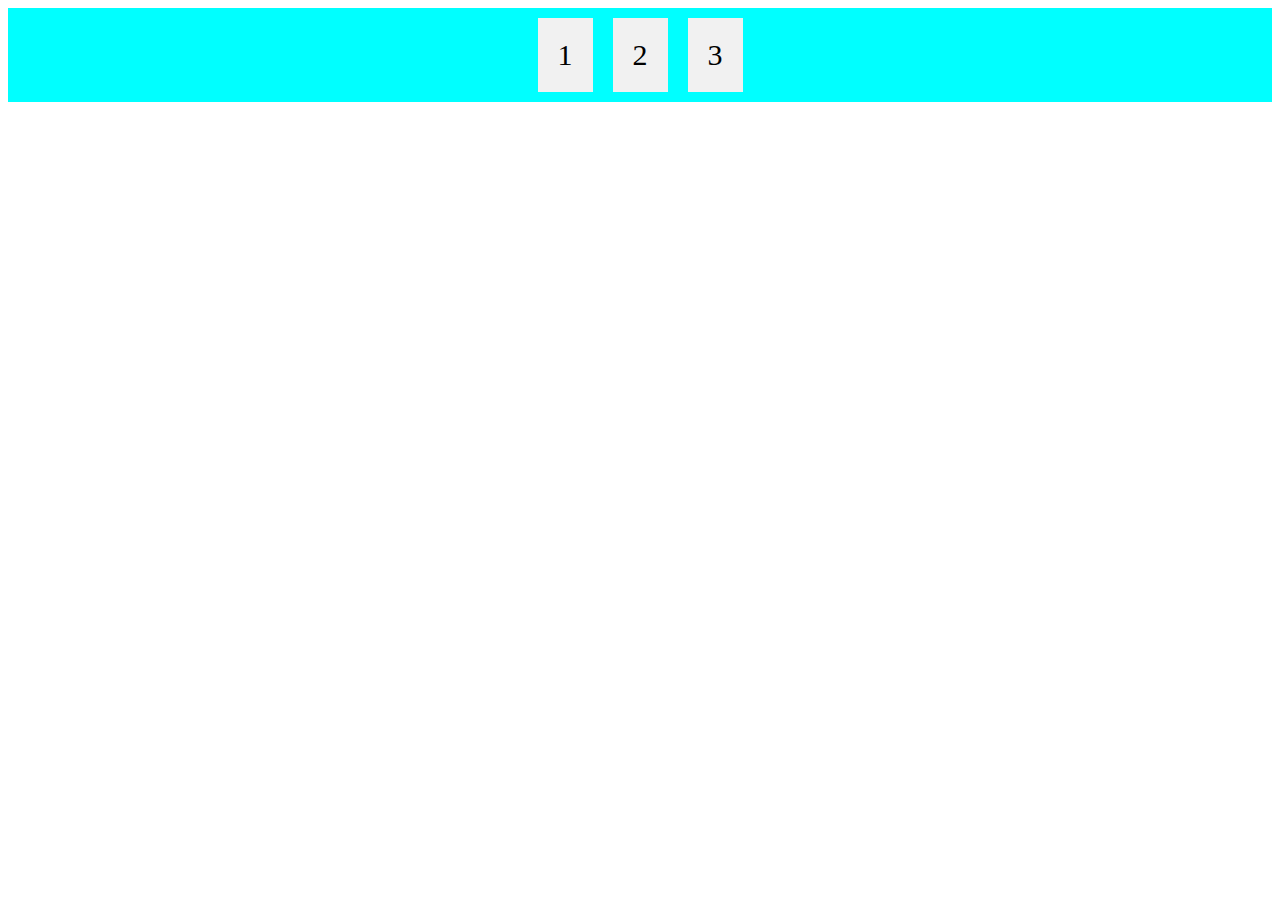
<file: fpt-bootstrap/flexbox.html>
<!DOCTYPE html>
<html lang="en">
<head>
    <meta charset="UTF-8">
    <meta http-equiv="X-UA-Compatible" content="IE=edge">
    <meta name="viewport" content="width=device-width, initial-scale=1.0">
    <title>Document</title>
    <style>
        .flex-container{
            display: flex;
            background-color: aqua;
            justify-content: center;
        }
        .flex-container > div {
            background-color: #f1f1f1;
            margin: 10px;
            padding: 20px;
            font-size: 30px;
        }
    </style>
</head>
<body>
    <div class="flex-container">
        <div>1</div>
        <div>2</div>
        <div>3</div>
      </div>
</body>
</html>
</file>
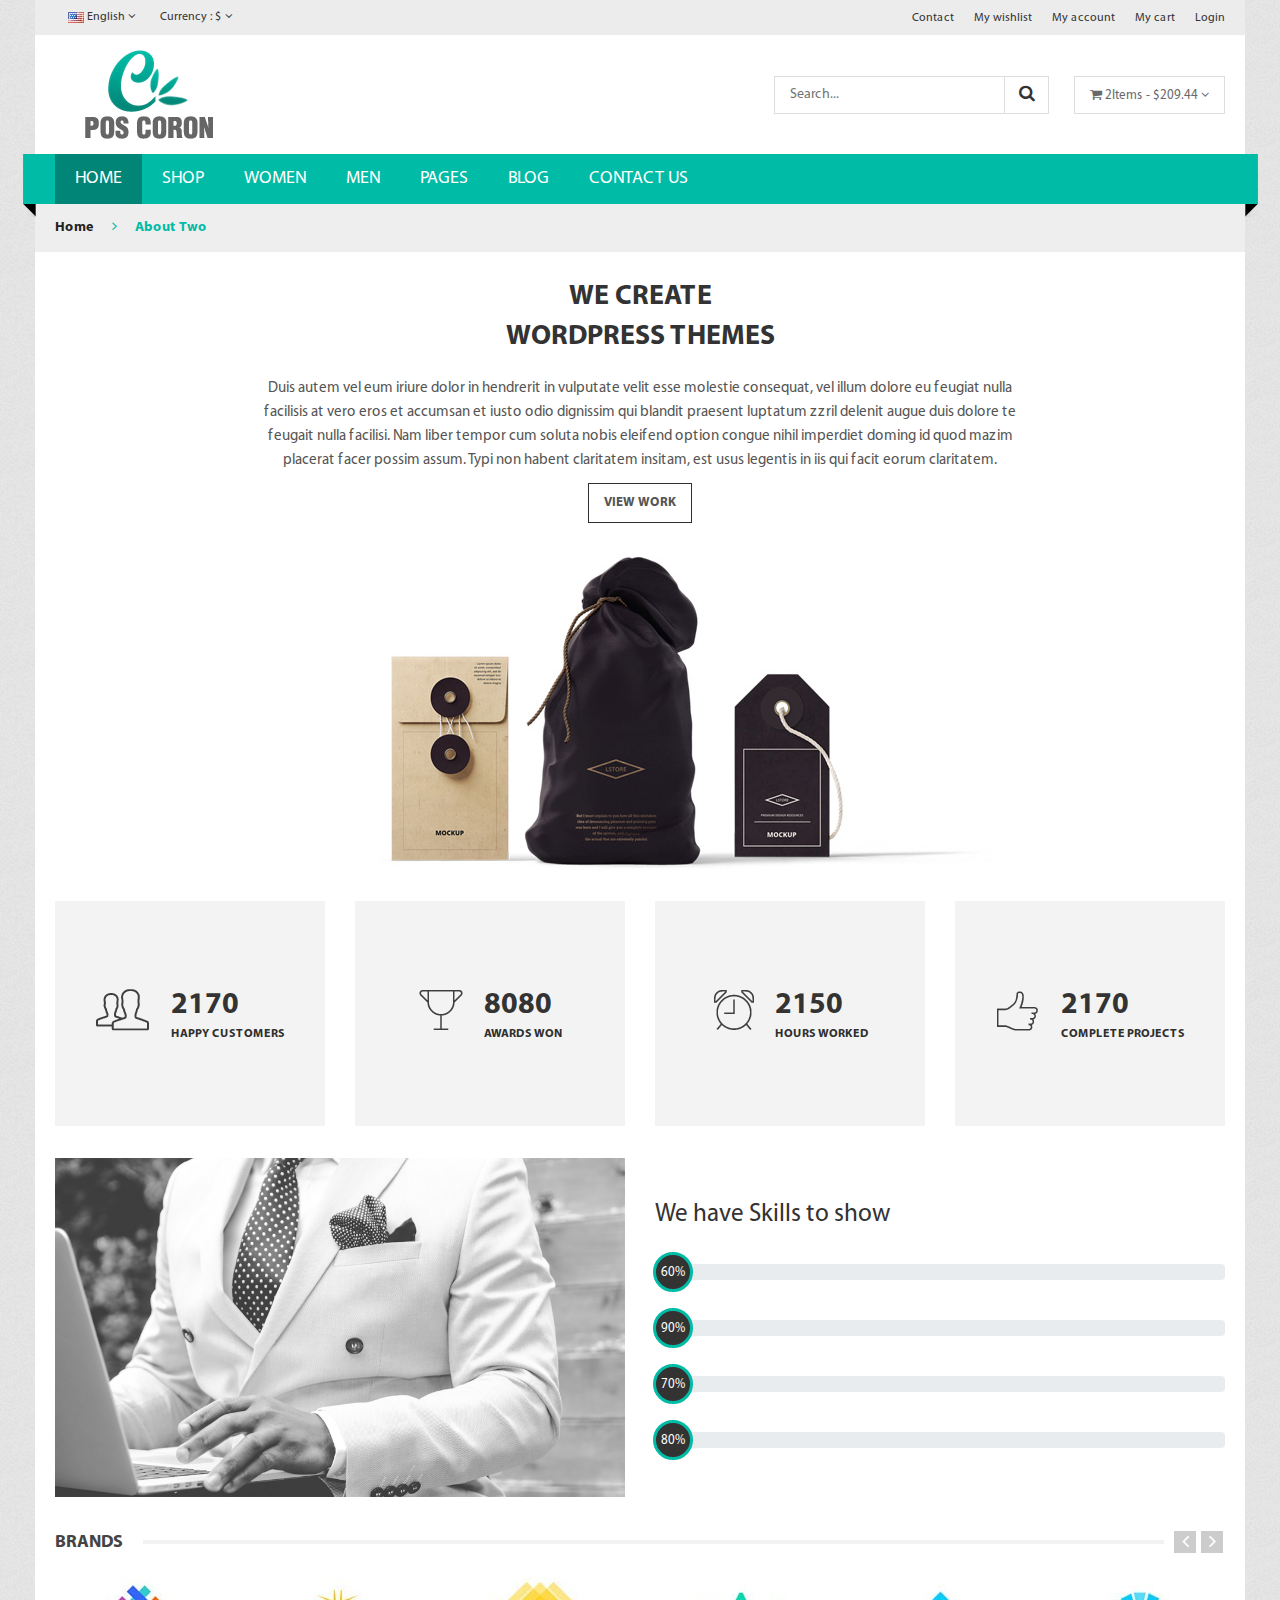
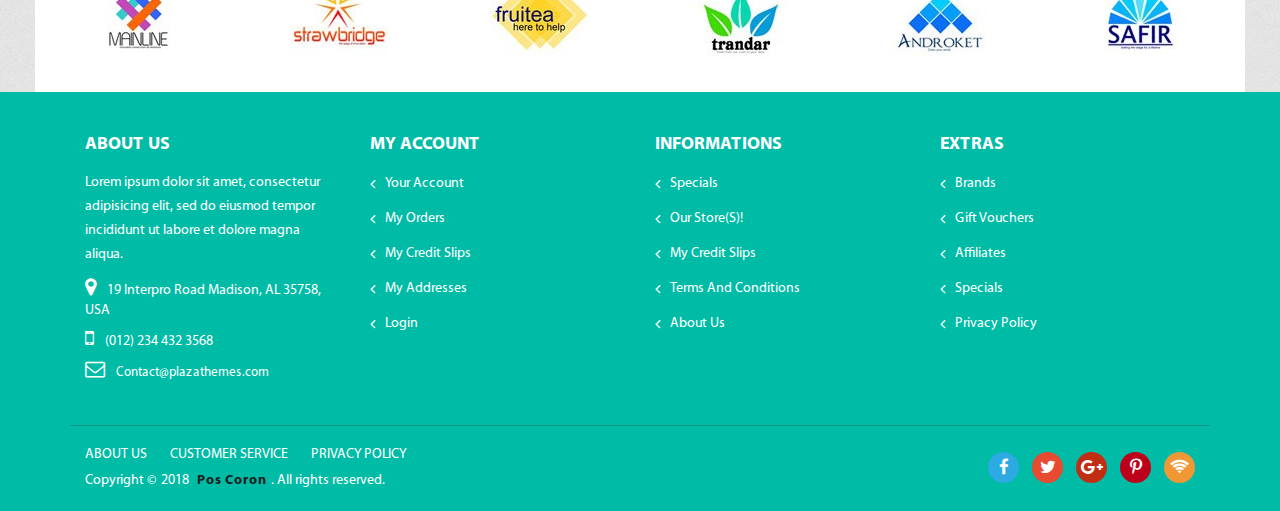
<file: html-template/shop-coron/about-2.html>
﻿<!doctype html>
<html class="no-js" lang="zxx">
    <head>
        <meta charset="utf-8">
        <meta http-equiv="x-ua-compatible" content="ie=edge">
        <title>Coron-about us 2</title>
        <meta name="description" content="">
        <meta name="viewport" content="width=device-width, initial-scale=1">
        <!-- Favicon -->
        <link rel="shortcut icon" type="image/x-icon" href="assets\img\favicon.png">
		
		<!-- all css here -->
       <link rel="stylesheet" href="assets\css\bootstrap.min.css">
        <link rel="stylesheet" href="assets\css\plugin.css">
        <link rel="stylesheet" href="assets\css\bundle.css">
        <link rel="stylesheet" href="assets\css\style.css">
        <link rel="stylesheet" href="assets\css\responsive.css">
        <script src="assets\js\vendor\modernizr-2.8.3.min.js"></script>
    </head>
    <body>
            <!-- Add your site or application content here -->
            
            <!--pos page start-->
            <div class="pos_page">
                <div class="container">
                    <!--pos page inner-->
                    <div class="pos_page_inner">  
                       <!--header area -->
                        <div class="header_area">
                           <!--header top--> 
                            <div class="header_top">
                               <div class="row align-items-center">
                                    <div class="col-lg-6 col-md-6">
                                       <div class="switcher">
                                            <ul>
                                                <li class="languages"><a href="#"><img src="assets\img\logo\fontlogo.jpg" alt=""> English <i class="fa fa-angle-down"></i></a>
                                                    <ul class="dropdown_languages">
                                                        <li><a href="#"><img src="assets\img\logo\fontlogo.jpg" alt=""> English</a></li>
                                                        <li><a href="#"><img src="assets\img\logo\fontlogo2.jpg" alt=""> French </a></li>
                                                    </ul>   
                                                </li> 

                                                <li class="currency"><a href="#"> Currency : $ <i class="fa fa-angle-down"></i></a>
                                                    <ul class="dropdown_currency">
                                                        <li><a href="#"> Dollar (USD)</a></li>
                                                        <li><a href="#"> Euro (EUR)  </a></li>
                                                    </ul> 
                                                </li> 
                                            </ul>
                                        </div>
                                    </div>
                                    <div class="col-lg-6 col-md-6">
                                        <div class="header_links">
                                            <ul>
                                                <li><a href="contact.html" title="Contact">Contact</a></li>
                                                <li><a href="wishlist.html" title="wishlist">My wishlist</a></li>
                                                <li><a href="my-account.html" title="My account">My account</a></li>
                                                <li><a href="cart.html" title="My cart">My cart</a></li>
                                                <li><a href="login.html" title="Login">Login</a></li>
                                            </ul>
                                        </div>   
                                    </div>
                               </div> 
                            </div> 
                            <!--header top end-->

                            <!--header middel--> 
                            <div class="header_middel">
                                <div class="row align-items-center">
                                    <div class="col-lg-3 col-md-3">
                                        <div class="logo">
                                            <a href="index.html"><img src="assets\img\logo\logo.jpg.png" alt=""></a>
                                        </div>
                                    </div>
                                    <div class="col-lg-9 col-md-9">
                                        <div class="header_right_info">
                                            <div class="search_bar">
                                                <form action="#">
                                                    <input placeholder="Search..." type="text">
                                                    <button type="submit"><i class="fa fa-search"></i></button>
                                                </form>
                                            </div>
                                            <div class="shopping_cart">
                                                <a href="#"><i class="fa fa-shopping-cart"></i> 2Items - $209.44 <i class="fa fa-angle-down"></i></a>

                                                <!--mini cart-->
                                                <div class="mini_cart">
                                                    <div class="cart_item">
                                                       <div class="cart_img">
                                                           <a href="#"><img src="assets\img\cart\cart.jpg" alt=""></a>
                                                       </div>
                                                        <div class="cart_info">
                                                            <a href="#">lorem ipsum dolor</a>
                                                            <span class="cart_price">$115.00</span>
                                                            <span class="quantity">Qty: 1</span>
                                                        </div>
                                                        <div class="cart_remove">
                                                            <a title="Remove this item" href="#"><i class="fa fa-times-circle"></i></a>
                                                        </div>
                                                    </div>
                                                    <div class="cart_item">
                                                       <div class="cart_img">
                                                           <a href="#"><img src="assets\img\cart\cart2.jpg" alt=""></a>
                                                       </div>
                                                        <div class="cart_info">
                                                            <a href="#">Quisque ornare dui</a>
                                                            <span class="cart_price">$105.00</span>
                                                            <span class="quantity">Qty: 1</span>
                                                        </div>
                                                        <div class="cart_remove">
                                                            <a title="Remove this item" href="#"><i class="fa fa-times-circle"></i></a>
                                                        </div>
                                                    </div>
                                                    <div class="shipping_price">
                                                        <span> Shipping </span>
                                                        <span>  $7.00  </span>
                                                    </div>
                                                    <div class="total_price">
                                                        <span> total </span>
                                                        <span class="prices">  $227.00  </span>
                                                    </div>
                                                    <div class="cart_button">
                                                        <a href="checkout.html"> Check out</a>
                                                    </div>
                                                </div>
                                                <!--mini cart end-->
                                            </div>

                                        </div>
                                    </div>
                                </div>
                            </div>     
                            <!--header middel end-->      
                            <div class="header_bottom">
                                <div class="row">
                                    <div class="col-12">
                                        <div class="main_menu_inner">
                                            <div class="main_menu d-none d-lg-block">
                                                <nav>
                                                    <ul>
                                                            <li class="active"><a href="index.html">Home</a>
                                                                <div class="mega_menu jewelry">
                                                                    <div class="mega_items jewelry">
                                                                        <ul>
                                                                            <li><a href="index.html">Home 1</a></li>
                                                                            <li><a href="index-2.html">Home 2</a></li>
                                                                        </ul>
                                                                    </div>
                                                                </div> 
                                                            </li>
                                                            <li><a href="shop.html">shop</a>
                                                                <div class="mega_menu jewelry">
                                                                    <div class="mega_items jewelry">
                                                                        <ul>
                                                                            <li><a href="shop-list.html">shop list</a></li>
                                                                            <li><a href="shop-fullwidth.html">shop Full Width Grid</a></li>
                                                                            <li><a href="shop-fullwidth-list.html">shop Full Width list</a></li>
                                                                            <li><a href="shop-sidebar.html">shop Right Sidebar</a></li>
                                                                            <li><a href="shop-sidebar-list.html">shop list Right Sidebar</a></li>
                                                                            <li><a href="single-product.html">Product Details</a></li>
                                                                            <li><a href="single-product-sidebar.html">Product sidebar</a></li>
                                                                            <li><a href="single-product-video.html">Product Details video</a></li>
                                                                            <li><a href="single-product-gallery.html">Product Details Gallery</a></li>
                                                                        </ul>
                                                                    </div>
                                                                </div>  
                                                            </li>
                                                            <li><a href="#">women</a>
                                                                <div class="mega_menu">
                                                                    <div class="mega_top fix">
                                                                        <div class="mega_items">
                                                                            <h3><a href="#">Accessories</a></h3>
                                                                            <ul>
                                                                                <li><a href="#">Cocktai</a></li>
                                                                                <li><a href="#">day</a></li>
                                                                                <li><a href="#">Evening</a></li>
                                                                                <li><a href="#">Sundresses</a></li>
                                                                                <li><a href="#">Belts</a></li>
                                                                                <li><a href="#">Sweets</a></li>
                                                                            </ul>
                                                                        </div>
                                                                        <div class="mega_items">
                                                                            <h3><a href="#">HandBags</a></h3>
                                                                            <ul>
                                                                                <li><a href="#">Accessories</a></li>
                                                                                <li><a href="#">Hats and Gloves</a></li>
                                                                                <li><a href="#">Lifestyle</a></li>
                                                                                <li><a href="#">Bras</a></li>
                                                                                <li><a href="#">Scarves</a></li>
                                                                                <li><a href="#">Small Leathers</a></li>
                                                                            </ul>
                                                                        </div>
                                                                        <div class="mega_items">
                                                                            <h3><a href="#">Tops</a></h3>
                                                                            <ul>
                                                                                <li><a href="#">Evening</a></li>
                                                                                <li><a href="#">Long Sleeved</a></li>
                                                                                <li><a href="#">Shrot Sleeved</a></li>
                                                                                <li><a href="#">Tanks and Camis</a></li>
                                                                                <li><a href="#">Sleeveless</a></li>
                                                                                <li><a href="#">Sleeveless</a></li>
                                                                            </ul>
                                                                        </div>
                                                                    </div>
                                                                    <div class="mega_bottom fix">
                                                                        <div class="mega_thumb">
                                                                            <a href="#"><img src="assets\img\banner\banner1.jpg" alt=""></a>
                                                                        </div>
                                                                        <div class="mega_thumb">
                                                                            <a href="#"><img src="assets\img\banner\banner2.jpg" alt=""></a>
                                                                        </div>
                                                                    </div>
                                                                </div>
                                                            </li>
                                                            <li><a href="#">men</a>
                                                                <div class="mega_menu">
                                                                    <div class="mega_top fix">
                                                                        <div class="mega_items">
                                                                            <h3><a href="#">Rings</a></h3>
                                                                            <ul>
                                                                                <li><a href="#">Platinum Rings</a></li>
                                                                                <li><a href="#">Gold Ring</a></li>
                                                                                <li><a href="#">Silver Ring</a></li>
                                                                                <li><a href="#">Tungsten Ring</a></li>
                                                                                <li><a href="#">Sweets</a></li>
                                                                            </ul>
                                                                        </div>
                                                                        <div class="mega_items">
                                                                            <h3><a href="#">Bands</a></h3>
                                                                            <ul>
                                                                                <li><a href="#">Platinum Bands</a></li>
                                                                                <li><a href="#">Gold Bands</a></li>
                                                                                <li><a href="#">Silver Bands</a></li>
                                                                                <li><a href="#">Silver Bands</a></li>
                                                                                <li><a href="#">Sweets</a></li>
                                                                            </ul>
                                                                        </div>
                                                                        <div class="mega_items">
                                                                            <a href="#"><img src="assets\img\banner\banner3.jpg" alt=""></a>
                                                                        </div>
                                                                    </div>

                                                                </div>
                                                            </li>
                                                            <li><a href="#">pages</a>
                                                                <div class="mega_menu">
                                                                    <div class="mega_top fix">
                                                                        <div class="mega_items">
                                                                            <h3><a href="#">Column1</a></h3>
                                                                            <ul>
                                                                                <li><a href="portfolio.html">Portfolio</a></li>
                                                                                <li><a href="portfolio-details.html">single portfolio </a></li>
                                                                                <li><a href="about.html">About Us </a></li>
                                                                                <li><a href="about-2.html">About Us 2</a></li>
                                                                                <li><a href="services.html">Service </a></li>
                                                                                <li><a href="my-account.html">my account </a></li>
                                                                            </ul>
                                                                        </div>
                                                                        <div class="mega_items">
                                                                            <h3><a href="#">Column2</a></h3>
                                                                            <ul>
                                                                                <li><a href="blog.html">Blog </a></li>
                                                                                <li><a href="blog-details.html">Blog  Details </a></li>
                                                                                <li><a href="blog-fullwidth.html">Blog FullWidth</a></li>
                                                                                <li><a href="blog-sidebar.html">Blog  Sidebar</a></li>
                                                                                <li><a href="faq.html">Frequently Questions</a></li>
                                                                                <li><a href="404.html">404</a></li>
                                                                            </ul>
                                                                        </div>
                                                                        <div class="mega_items">
                                                                            <h3><a href="#">Column3</a></h3>
                                                                            <ul>
                                                                                <li><a href="contact.html">Contact</a></li>
                                                                                <li><a href="cart.html">cart</a></li>
                                                                                <li><a href="checkout.html">Checkout  </a></li>
                                                                                <li><a href="wishlist.html">Wishlist</a></li>
                                                                                <li><a href="login.html">Login</a></li>
                                                                            </ul>
                                                                        </div>
                                                                    </div>
                                                                </div>
                                                            </li>
                                                            
                                                             <li><a href="blog.html">blog</a>
                                                                <div class="mega_menu jewelry">
                                                                    <div class="mega_items jewelry">
                                                                        <ul>
                                                                            <li><a href="blog-details.html">blog details</a></li>
                                                                            <li><a href="blog-fullwidth.html">blog fullwidth</a></li>
                                                                            <li><a href="blog-sidebar.html">blog sidebar</a></li>
                                                                        </ul>
                                                                    </div>
                                                                </div>  
                                                            </li>
                                                            <li><a href="contact.html">contact us</a></li>

                                                        </ul>
                                                </nav>
                                            </div>
                                            <div class="mobile-menu d-lg-none">
                                                    <nav>
                                                        <ul>
                                                            <li><a href="index.html">Home</a>
                                                                <div>
                                                                    <div>
                                                                        <ul>
                                                                            <li><a href="index.html">Home 1</a></li>
                                                                            <li><a href="index-2.html">Home 2</a></li>
                                                                        </ul>
                                                                    </div>
                                                                </div> 
                                                            </li>
                                                            <li><a href="shop.html">shop</a>
                                                                <div>
                                                                    <div>
                                                                        <ul>
                                                                            <li><a href="shop-list.html">shop list</a></li>
                                                                            <li><a href="shop-fullwidth.html">shop Full Width Grid</a></li>
                                                                            <li><a href="shop-fullwidth-list.html">shop Full Width list</a></li>
                                                                            <li><a href="shop-sidebar.html">shop Right Sidebar</a></li>
                                                                            <li><a href="shop-sidebar-list.html">shop list Right Sidebar</a></li>
                                                                            <li><a href="single-product.html">Product Details</a></li>
                                                                            <li><a href="single-product-sidebar.html">Product sidebar</a></li>
                                                                            <li><a href="single-product-video.html">Product Details video</a></li>
                                                                            <li><a href="single-product-gallery.html">Product Details Gallery</a></li>
                                                                        </ul>
                                                                    </div>
                                                                </div>  
                                                            </li>
                                                            <li><a href="#">women</a>
                                                                <div>
                                                                    <div>
                                                                        <div>
                                                                            <h3><a href="#">Accessories</a></h3>
                                                                            <ul>
                                                                                <li><a href="#">Cocktai</a></li>
                                                                                <li><a href="#">day</a></li>
                                                                                <li><a href="#">Evening</a></li>
                                                                                <li><a href="#">Sundresses</a></li>
                                                                                <li><a href="#">Belts</a></li>
                                                                                <li><a href="#">Sweets</a></li>
                                                                            </ul>
                                                                        </div>
                                                                        <div>
                                                                            <h3><a href="#">HandBags</a></h3>
                                                                            <ul>
                                                                                <li><a href="#">Accessories</a></li>
                                                                                <li><a href="#">Hats and Gloves</a></li>
                                                                                <li><a href="#">Lifestyle</a></li>
                                                                                <li><a href="#">Bras</a></li>
                                                                                <li><a href="#">Scarves</a></li>
                                                                                <li><a href="#">Small Leathers</a></li>
                                                                            </ul>
                                                                        </div>
                                                                        <div>
                                                                            <h3><a href="#">Tops</a></h3>
                                                                            <ul>
                                                                                <li><a href="#">Evening</a></li>
                                                                                <li><a href="#">Long Sleeved</a></li>
                                                                                <li><a href="#">Shrot Sleeved</a></li>
                                                                                <li><a href="#">Tanks and Camis</a></li>
                                                                                <li><a href="#">Sleeveless</a></li>
                                                                                <li><a href="#">Sleeveless</a></li>
                                                                            </ul>
                                                                        </div>
                                                                    </div>
                                                                    <div>
                                                                        <div>
                                                                            <a href="#"><img src="assets\img\banner\banner1.jpg" alt=""></a>
                                                                        </div>
                                                                        <div>
                                                                            <a href="#"><img src="assets\img\banner\banner2.jpg" alt=""></a>
                                                                        </div>
                                                                    </div>
                                                                </div>
                                                            </li>
                                                            <li><a href="#">men</a>
                                                                <div>
                                                                    <div>
                                                                        <div>
                                                                            <h3><a href="#">Rings</a></h3>
                                                                            <ul>
                                                                                <li><a href="#">Platinum Rings</a></li>
                                                                                <li><a href="#">Gold Ring</a></li>
                                                                                <li><a href="#">Silver Ring</a></li>
                                                                                <li><a href="#">Tungsten Ring</a></li>
                                                                                <li><a href="#">Sweets</a></li>
                                                                            </ul>
                                                                        </div>
                                                                        <div>
                                                                            <h3><a href="#">Bands</a></h3>
                                                                            <ul>
                                                                                <li><a href="#">Platinum Bands</a></li>
                                                                                <li><a href="#">Gold Bands</a></li>
                                                                                <li><a href="#">Silver Bands</a></li>
                                                                                <li><a href="#">Silver Bands</a></li>
                                                                                <li><a href="#">Sweets</a></li>
                                                                            </ul>
                                                                        </div>
                                                                        <div>
                                                                            <a href="#"><img src="assets\img\banner\banner3.jpg" alt=""></a>
                                                                        </div>
                                                                    </div>

                                                                </div>
                                                            </li>
                                                            <li><a href="#">pages</a>
                                                                <div>
                                                                    <div>
                                                                        <div>
                                                                            <h3><a href="#">Column1</a></h3>
                                                                            <ul>
                                                                                <li><a href="portfolio.html">Portfolio</a></li>
                                                                                <li><a href="portfolio-details.html">single portfolio </a></li>
                                                                                <li><a href="about.html">About Us </a></li>
                                                                                <li><a href="about-2.html">About Us 2</a></li>
                                                                                <li><a href="services.html">Service </a></li>
                                                                                <li><a href="my-account.html">my account </a></li>
                                                                            </ul>
                                                                        </div>
                                                                        <div>
                                                                            <h3><a href="#">Column2</a></h3>
                                                                            <ul>
                                                                                <li><a href="blog.html">Blog </a></li>
                                                                                <li><a href="blog-details.html">Blog  Details </a></li>
                                                                                <li><a href="blog-fullwidth.html">Blog FullWidth</a></li>
                                                                                <li><a href="blog-sidebar.html">Blog  Sidebar</a></li>
                                                                                <li><a href="faq.html">Frequently Questions</a></li>
                                                                                <li><a href="404.html">404</a></li>
                                                                            </ul>
                                                                        </div>
                                                                        <div>
                                                                            <h3><a href="#">Column3</a></h3>
                                                                            <ul>
                                                                                <li><a href="contact.html">Contact</a></li>
                                                                                <li><a href="cart.html">cart</a></li>
                                                                                <li><a href="checkout.html">Checkout  </a></li>
                                                                                <li><a href="wishlist.html">Wishlist</a></li>
                                                                                <li><a href="login.html">Login</a></li>
                                                                            </ul>
                                                                        </div>
                                                                    </div>
                                                                </div>
                                                            </li>
                                                            
                                                            <li><a href="blog.html">blog</a>
                                                                <div>
                                                                    <div>
                                                                        <ul>
                                                                            <li><a href="blog-details.html">blog details</a></li>
                                                                            <li><a href="blog-fullwidth.html">blog fullwidth</a></li>
                                                                            <li><a href="blog-sidebar.html">blog sidebar</a></li>
                                                                        </ul>
                                                                    </div>
                                                                </div>  
                                                            </li>
                                                            <li><a href="contact.html">contact us</a></li>

                                                        </ul>
                                                    </nav>
                                                </div>
                                        </div>
                                    </div>
                                </div>
                            </div>
                        </div>
                        <!--header end -->
                         <!--breadcrumbs area start-->
                        <div class="breadcrumbs_area">
                            <div class="row">
                                <div class="col-12">
                                    <div class="breadcrumb_content">
                                        <ul>
                                            <li><a href="index.html">home</a></li>
                                            <li><i class="fa fa-angle-right"></i></li>
                                            <li>about two</li>
                                        </ul>

                                    </div>
                                </div>
                            </div>
                        </div>
                        <!--breadcrumbs area end-->
                         <!--about section area -->
                        <div class="about_section section_two">
                            <div class="row align-items-center">
                                    
                                    <div class="col-12">
                                        <div class="about_content">
                                            <h1>WE CREATE <br>WORDPRESS THEMES</h1>
                                            <p>Duis autem vel eum iriure dolor in hendrerit in vulputate velit esse molestie consequat, vel illum dolore eu feugiat nulla facilisis at vero eros et accumsan et iusto odio dignissim qui blandit praesent luptatum zzril delenit augue duis dolore te feugait nulla facilisi. Nam liber tempor cum soluta nobis eleifend option congue nihil imperdiet doming id quod mazim placerat facer possim assum. Typi non habent claritatem insitam, est usus legentis in iis qui facit eorum claritatem. </p>
                                            <div class="view__work">
                                                <a href="#">view work </a>
                                            </div>  
                                        </div>
                                    </div>
                                    <div class="col-12">
                                        <div class="about_thumb">
                                            <img src="assets\img\ship\about3.jpg" alt="">
                                        </div>
                                    </div>
                                </div>
                        </div>
                        <!--about section end-->


                        <!--counterup area -->
                        <div class="counterup_section">
                                <div class="row">
                                    <div class="col-lg-3 col-md-6 col-sm-6">
                                        <div class="single_counterup">
                                           <div class="counter_img">
                                                <img src="assets\img\cart\count.png" alt="">
                                            </div>
                                            <div class="counter_info">
                                                <h2 class="counter_number">2170</h2>
                                                <p>happy customers</p>
                                            </div>
                                        </div>
                                    </div>
                                     <div class="col-lg-3 col-md-6 col-sm-6">
                                        <div class="single_counterup count-two">
                                            <div class="counter_img">
                                                <img src="assets\img\cart\count2.png" alt="">
                                            </div>
                                            <div class="counter_info">
                                                <h2 class="counter_number">8080</h2>
                                                <p>AWARDS won</p>
                                            </div>
                                        </div>
                                    </div>
                                     <div class="col-lg-3 col-md-6 col-sm-6">
                                        <div class="single_counterup">
                                            <div class="counter_img">
                                                <img src="assets\img\cart\count3.png" alt="">
                                            </div>
                                            <div class="counter_info">
                                                <h2 class="counter_number">2150</h2>
                                                <p>HOURS WORKED</p>
                                            </div>
                                        </div>
                                    </div>
                                     <div class="col-lg-3 col-md-6 col-sm-6">
                                        <div class="single_counterup count-two">
                                            <div class="counter_img">
                                                <img src="assets\img\cart\cart5.png" alt="">
                                            </div>
                                            <div class="counter_info">
                                                <h2 class="counter_number">2170</h2>
                                                <p>COMPLETE PROJECTS</p>
                                            </div>
                                        </div>
                                    </div>
                                </div>
                        </div>
                        <!--counterup end-->

                        <!--about progress bar -->
                        <div class="about_progressbar porgress_two">
                            <div class="row align-items-center">
                                <div class="col-lg-6 col-md-6">
                                    <div class="about__img">
                                        <img src="assets\img\ship\about4.jpg" alt="">
                                    </div>
                                </div>
                                <div class="col-lg-6 col-md-6">
                                    <div class="progressbar_inner">
                                       <h2>We have Skills to show</h2>
                                        <div class="progress_skill">
                                            <div class="progress">
                                                <div class="progress-bar about_prog wow fadeInLeft" data-wow-duration="0.8s" data-wow-delay=".3s" role="progressbar" style="width: 60%" aria-valuenow="25" aria-valuemin="0" aria-valuemax="100">
                                                    <span class="progress_persent">HTML/CSS</span>    
                                                </div>
                                            </div>
                                            <span class="progress_discount">60%</span>
                                        </div>
                                        <div class="progress_skill">
                                            <div class="progress">
                                                <div class="progress-bar about_prog wow fadeInLeft" data-wow-duration="0.8s" data-wow-delay=".5s" role="progressbar" style="width: 90%" aria-valuenow="25" aria-valuemin="0" aria-valuemax="100">

                                                    <span class="progress_persent">WORDPRESS THEME </span>
                                                </div>

                                            </div>
                                             <span class="progress_discount">90%</span>
                                        </div> 
                                        <div class="progress_skill">
                                            <div class="progress">
                                                <div class="progress-bar about_prog wow fadeInLeft" data-wow-duration="0.8s" data-wow-delay=".7s" role="progressbar" style="width: 70%" aria-valuenow="25" aria-valuemin="0" aria-valuemax="100">

                                                    <span class="progress_persent">Typhography </span>
                                                </div>

                                            </div>
                                             <span class="progress_discount">70%</span>
                                        </div> 
                                         <div class="progress_skill">
                                            <div class="progress">
                                                <div class="progress-bar about_prog wow fadeInLeft" data-wow-duration="0.8s" data-wow-delay=".7s" role="progressbar" style="width: 80%" aria-valuenow="25" aria-valuemin="0" aria-valuemax="100">

                                                    <span class="progress_persent">Branding  </span>
                                                </div>

                                            </div>
                                             <span class="progress_discount">80%</span>
                                        </div> 
                                    </div>           
                                </div>
                                
                            </div>
                        </div>
                        <!--about progress bar end -->
                        
                        <!--brand logo strat--> 
                        <div class="brand_logo brand_about">
                            <div class="block_title">
                                <h3>Brands</h3>
                            </div>
                            <div class="row">
                                <div class="brand_active owl-carousel">
                                    <div class="col-lg-2">
                                        <div class="single_brand">
                                            <a href="#"><img src="assets\img\brand\brand1.jpg" alt=""></a>
                                        </div>
                                    </div>
                                    <div class="col-lg-2">
                                        <div class="single_brand">
                                            <a href="#"><img src="assets\img\brand\brand2.jpg" alt=""></a>
                                        </div>
                                    </div>
                                    <div class="col-lg-2">
                                        <div class="single_brand">
                                            <a href="#"><img src="assets\img\brand\brand3.jpg" alt=""></a>
                                        </div>
                                    </div>
                                    <div class="col-lg-2">
                                        <div class="single_brand">
                                            <a href="#"><img src="assets\img\brand\brand4.jpg" alt=""></a>
                                        </div>
                                    </div>
                                    <div class="col-lg-2">
                                        <div class="single_brand">
                                            <a href="#"><img src="assets\img\brand\brand5.jpg" alt=""></a>
                                        </div>
                                    </div>
                                    <div class="col-lg-2">
                                        <div class="single_brand">
                                            <a href="#"><img src="assets\img\brand\brand6.jpg" alt=""></a>
                                        </div>
                                    </div>
                                </div>
                            </div>
                        </div>       
                        <!--brand logo end-->   
                    </div>
                    <!--pos page inner end-->
                </div>
            </div>
            <!--pos page end-->
            
            <!--footer area start-->
            <div class="footer_area">
                <div class="footer_top">
                    <div class="container">
                        <div class="row">
                            <div class="col-lg-3 col-md-6 col-sm-6">
                                <div class="footer_widget">
                                    <h3>About us</h3>
                                    <p>Lorem ipsum dolor sit amet, consectetur adipisicing elit, sed do eiusmod tempor incididunt ut labore et dolore magna aliqua.</p>
                                    <div class="footer_widget_contect">
                                        <p><i class="fa fa-map-marker" aria-hidden="true"></i>  19 Interpro Road Madison, AL 35758, USA</p>

                                        <p><i class="fa fa-mobile" aria-hidden="true"></i> (012) 234 432 3568</p>
                                        <a href="#"><i class="fa fa-envelope-o" aria-hidden="true"></i> Contact@plazathemes.com </a>
                                    </div>
                                </div>
                            </div>
                            <div class="col-lg-3 col-md-6 col-sm-6">
                                <div class="footer_widget">
                                    <h3>My Account</h3>
                                    <ul>
                                        <li><a href="#">Your Account</a></li>
                                        <li><a href="#">My orders</a></li>
                                        <li><a href="#">My credit slips</a></li>
                                        <li><a href="#">My addresses</a></li>
                                        <li><a href="#">Login</a></li>
                                    </ul>
                                </div>
                            </div>
                            <div class="col-lg-3 col-md-6 col-sm-6">
                                <div class="footer_widget">
                                    <h3>Informations</h3>
                                    <ul>
                                        <li><a href="#">Specials</a></li>
                                        <li><a href="#">Our store(s)!</a></li>
                                        <li><a href="#">My credit slips</a></li>
                                        <li><a href="#">Terms and conditions</a></li>
                                        <li><a href="#">About us</a></li>
                                    </ul>
                                </div>
                            </div>
                            <div class="col-lg-3 col-md-6 col-sm-6">
                                <div class="footer_widget">
                                    <h3>extras</h3>
                                    <ul>
                                        <li><a href="#"> Brands</a></li>
                                        <li><a href="#"> Gift Vouchers </a></li>
                                        <li><a href="#"> Affiliates </a></li>
                                        <li><a href="#"> Specials </a></li>
                                        <li><a href="#"> Privacy policy </a></li>
                                    </ul>
                                </div>
                            </div>
                        </div>
                    </div>
                </div>
                <div class="footer_bottom">
                    <div class="container">
                        <div class="row align-items-center">
                            <div class="col-lg-6 col-md-6">
                                <div class="copyright_area">
                                    <ul>
                                        <li><a href="#"> about us </a></li>
                                        <li><a href="#">  Customer Service  </a></li>
                                        <li><a href="#">  Privacy Policy  </a></li>
                                    </ul>
                                    <p>Copyright &copy; 2018 <a href="#">Pos Coron</a>. All rights reserved. </p>
                                </div>
                            </div>
                            <div class="col-lg-6 col-md-6">
                                <div class="footer_social text-right">
                                    <ul>
                                        <li><a href="#"><i class="fa fa-facebook"></i></a></li>
                                        <li><a href="#"><i class="fa fa-twitter"></i></a></li>
                                        <li><a href="#"><i class="fa fa-google-plus" aria-hidden="true"></i></a></li>
                                        <li><a class="pinterest" href="#"><i class="fa fa-pinterest-p" aria-hidden="true"></i></a></li>
                                        
                                        <li><a href="#"><i class="fa fa-wifi" aria-hidden="true"></i></a></li>
                                    </ul>
                                </div>
                            </div>
                        </div>
                    </div>
                </div>
            </div>
            <!--footer area end-->
            
            
            
            
      
		
		<!-- all js here -->
        <script src="assets\js\vendor\jquery-1.12.0.min.js"></script>
        <script src="assets\js\popper.js"></script>
        <script src="assets\js\bootstrap.min.js"></script>
        <script src="assets\js\ajax-mail.js"></script>
        <script src="assets\js\plugins.js"></script>
        <script src="assets\js\main.js"></script>
    </body>
</html>
</file>
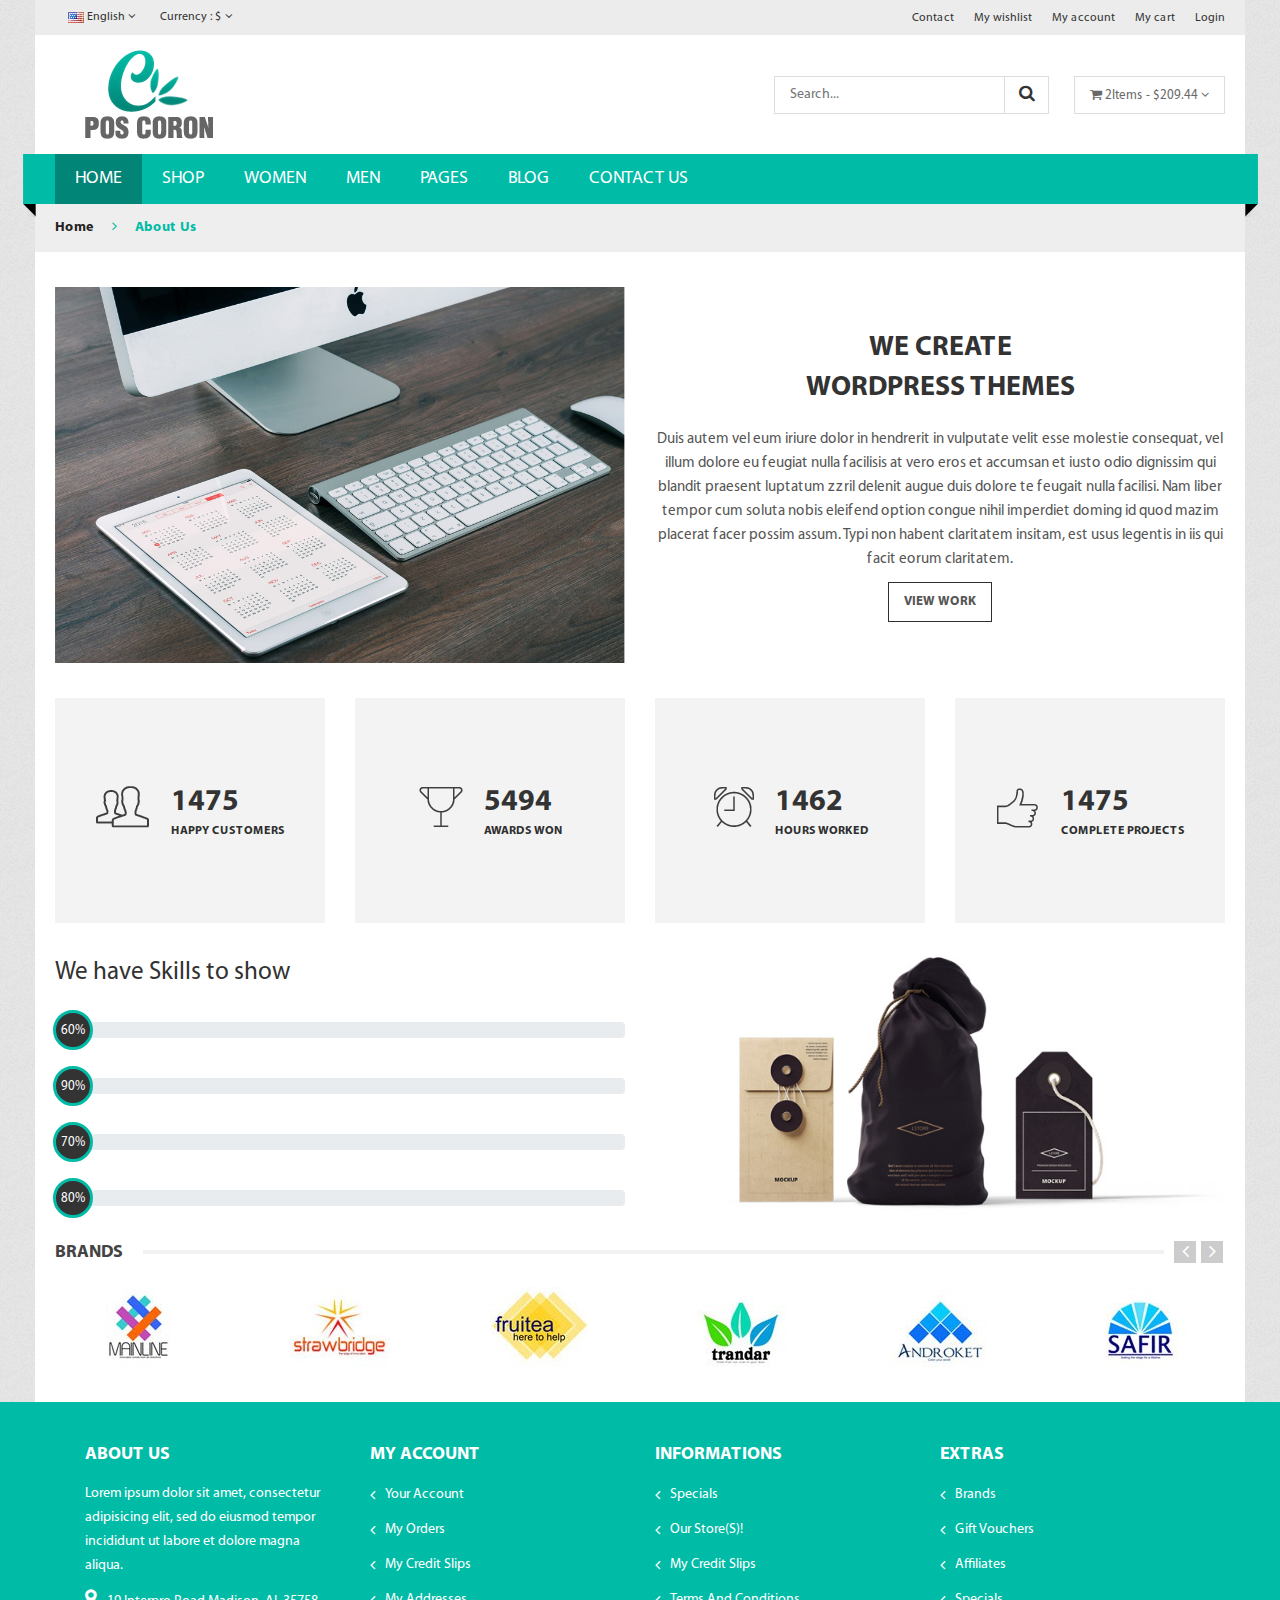
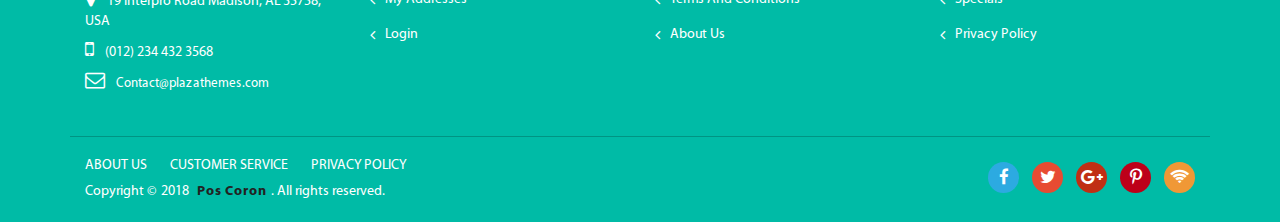
<file: html-template/shop-coron/about.html>
﻿<!doctype html>
<html class="no-js" lang="zxx">
    <head>
        <meta charset="utf-8">
        <meta http-equiv="x-ua-compatible" content="ie=edge">
        <title>Coron-about us</title>
        <meta name="description" content="">
        <meta name="viewport" content="width=device-width, initial-scale=1">
        <!-- Favicon -->
        <link rel="shortcut icon" type="image/x-icon" href="assets\img\favicon.png">
		
		<!-- all css here -->
       <link rel="stylesheet" href="assets\css\bootstrap.min.css">
        <link rel="stylesheet" href="assets\css\plugin.css">
        <link rel="stylesheet" href="assets\css\bundle.css">
        <link rel="stylesheet" href="assets\css\style.css">
        <link rel="stylesheet" href="assets\css\responsive.css">
        <script src="assets\js\vendor\modernizr-2.8.3.min.js"></script>
    </head>
    <body>
            <!-- Add your site or application content here -->
            
            <!--pos page start-->
            <div class="pos_page">
                <div class="container">
                    <!--pos page inner-->
                    <div class="pos_page_inner">  
                       <!--header area -->
                        <div class="header_area">
                           <!--header top--> 
                            <div class="header_top">
                               <div class="row align-items-center">
                                    <div class="col-lg-6 col-md-6">
                                       <div class="switcher">
                                            <ul>
                                                <li class="languages"><a href="#"><img src="assets\img\logo\fontlogo.jpg" alt=""> English <i class="fa fa-angle-down"></i></a>
                                                    <ul class="dropdown_languages">
                                                        <li><a href="#"><img src="assets\img\logo\fontlogo.jpg" alt=""> English</a></li>
                                                        <li><a href="#"><img src="assets\img\logo\fontlogo2.jpg" alt=""> French </a></li>
                                                    </ul>   
                                                </li> 

                                                <li class="currency"><a href="#"> Currency : $ <i class="fa fa-angle-down"></i></a>
                                                    <ul class="dropdown_currency">
                                                        <li><a href="#"> Dollar (USD)</a></li>
                                                        <li><a href="#"> Euro (EUR)  </a></li>
                                                    </ul>  
                                                </li> 
                                            </ul>
                                        </div>
                                    </div>
                                    <div class="col-lg-6 col-md-6">
                                        <div class="header_links">
                                            <ul>
                                                <li><a href="contact.html" title="Contact">Contact</a></li>
                                                <li><a href="wishlist.html" title="wishlist">My wishlist</a></li>
                                                <li><a href="my-account.html" title="My account">My account</a></li>
                                                <li><a href="cart.html" title="My cart">My cart</a></li>
                                                <li><a href="login.html" title="Login">Login</a></li>
                                            </ul>
                                        </div>   
                                    </div>
                               </div> 
                            </div> 
                            <!--header top end-->

                            <!--header middel--> 
                            <div class="header_middel">
                                <div class="row align-items-center">
                                    <div class="col-lg-3 col-md-3">
                                        <div class="logo">
                                            <a href="index.html"><img src="assets\img\logo\logo.jpg.png" alt=""></a>
                                        </div>
                                    </div>
                                    <div class="col-lg-9 col-md-9">
                                        <div class="header_right_info">
                                            <div class="search_bar">
                                                <form action="#">
                                                    <input placeholder="Search..." type="text">
                                                    <button type="submit"><i class="fa fa-search"></i></button>
                                                </form>
                                            </div>
                                            <div class="shopping_cart">
                                                <a href="#"><i class="fa fa-shopping-cart"></i> 2Items - $209.44 <i class="fa fa-angle-down"></i></a>

                                                <!--mini cart-->
                                                <div class="mini_cart">
                                                    <div class="cart_item">
                                                       <div class="cart_img">
                                                           <a href="#"><img src="assets\img\cart\cart.jpg" alt=""></a>
                                                       </div>
                                                        <div class="cart_info">
                                                            <a href="#">lorem ipsum dolor</a>
                                                            <span class="cart_price">$115.00</span>
                                                            <span class="quantity">Qty: 1</span>
                                                        </div>
                                                        <div class="cart_remove">
                                                            <a title="Remove this item" href="#"><i class="fa fa-times-circle"></i></a>
                                                        </div>
                                                    </div>
                                                    <div class="cart_item">
                                                       <div class="cart_img">
                                                           <a href="#"><img src="assets\img\cart\cart2.jpg" alt=""></a>
                                                       </div>
                                                        <div class="cart_info">
                                                            <a href="#">Quisque ornare dui</a>
                                                            <span class="cart_price">$105.00</span>
                                                            <span class="quantity">Qty: 1</span>
                                                        </div>
                                                        <div class="cart_remove">
                                                            <a title="Remove this item" href="#"><i class="fa fa-times-circle"></i></a>
                                                        </div>
                                                    </div>
                                                    <div class="shipping_price">
                                                        <span> Shipping </span>
                                                        <span>  $7.00  </span>
                                                    </div>
                                                    <div class="total_price">
                                                        <span> total </span>
                                                        <span class="prices">  $227.00  </span>
                                                    </div>
                                                    <div class="cart_button">
                                                        <a href="checkout.html"> Check out</a>
                                                    </div>
                                                </div>
                                                <!--mini cart end-->
                                            </div>

                                        </div>
                                    </div>
                                </div>
                            </div>     
                            <!--header middel end-->      
                            <div class="header_bottom">
                                <div class="row">
                                    <div class="col-12">
                                        <div class="main_menu_inner">
                                            <div class="main_menu d-none d-lg-block">
                                                <nav>
                                                    <ul>
                                                            <li class="active"><a href="index.html">Home</a>
                                                                <div class="mega_menu jewelry">
                                                                    <div class="mega_items jewelry">
                                                                        <ul>
                                                                            <li><a href="index.html">Home 1</a></li>
                                                                            <li><a href="index-2.html">Home 2</a></li>
                                                                        </ul>
                                                                    </div>
                                                                </div> 
                                                            </li>
                                                            <li><a href="shop.html">shop</a>
                                                                <div class="mega_menu jewelry">
                                                                    <div class="mega_items jewelry">
                                                                        <ul>
                                                                            <li><a href="shop-list.html">shop list</a></li>
                                                                            <li><a href="shop-fullwidth.html">shop Full Width Grid</a></li>
                                                                            <li><a href="shop-fullwidth-list.html">shop Full Width list</a></li>
                                                                            <li><a href="shop-sidebar.html">shop Right Sidebar</a></li>
                                                                            <li><a href="shop-sidebar-list.html">shop list Right Sidebar</a></li>
                                                                            <li><a href="single-product.html">Product Details</a></li>
                                                                            <li><a href="single-product-sidebar.html">Product sidebar</a></li>
                                                                            <li><a href="single-product-video.html">Product Details video</a></li>
                                                                            <li><a href="single-product-gallery.html">Product Details Gallery</a></li>
                                                                        </ul>
                                                                    </div>
                                                                </div>  
                                                            </li>
                                                            <li><a href="#">women</a>
                                                                <div class="mega_menu">
                                                                    <div class="mega_top fix">
                                                                        <div class="mega_items">
                                                                            <h3><a href="#">Accessories</a></h3>
                                                                            <ul>
                                                                                <li><a href="#">Cocktai</a></li>
                                                                                <li><a href="#">day</a></li>
                                                                                <li><a href="#">Evening</a></li>
                                                                                <li><a href="#">Sundresses</a></li>
                                                                                <li><a href="#">Belts</a></li>
                                                                                <li><a href="#">Sweets</a></li>
                                                                            </ul>
                                                                        </div>
                                                                        <div class="mega_items">
                                                                            <h3><a href="#">HandBags</a></h3>
                                                                            <ul>
                                                                                <li><a href="#">Accessories</a></li>
                                                                                <li><a href="#">Hats and Gloves</a></li>
                                                                                <li><a href="#">Lifestyle</a></li>
                                                                                <li><a href="#">Bras</a></li>
                                                                                <li><a href="#">Scarves</a></li>
                                                                                <li><a href="#">Small Leathers</a></li>
                                                                            </ul>
                                                                        </div>
                                                                        <div class="mega_items">
                                                                            <h3><a href="#">Tops</a></h3>
                                                                            <ul>
                                                                                <li><a href="#">Evening</a></li>
                                                                                <li><a href="#">Long Sleeved</a></li>
                                                                                <li><a href="#">Shrot Sleeved</a></li>
                                                                                <li><a href="#">Tanks and Camis</a></li>
                                                                                <li><a href="#">Sleeveless</a></li>
                                                                                <li><a href="#">Sleeveless</a></li>
                                                                            </ul>
                                                                        </div>
                                                                    </div>
                                                                    <div class="mega_bottom fix">
                                                                        <div class="mega_thumb">
                                                                            <a href="#"><img src="assets\img\banner\banner1.jpg" alt=""></a>
                                                                        </div>
                                                                        <div class="mega_thumb">
                                                                            <a href="#"><img src="assets\img\banner\banner2.jpg" alt=""></a>
                                                                        </div>
                                                                    </div>
                                                                </div>
                                                            </li>
                                                            <li><a href="#">men</a>
                                                                <div class="mega_menu">
                                                                    <div class="mega_top fix">
                                                                        <div class="mega_items">
                                                                            <h3><a href="#">Rings</a></h3>
                                                                            <ul>
                                                                                <li><a href="#">Platinum Rings</a></li>
                                                                                <li><a href="#">Gold Ring</a></li>
                                                                                <li><a href="#">Silver Ring</a></li>
                                                                                <li><a href="#">Tungsten Ring</a></li>
                                                                                <li><a href="#">Sweets</a></li>
                                                                            </ul>
                                                                        </div>
                                                                        <div class="mega_items">
                                                                            <h3><a href="#">Bands</a></h3>
                                                                            <ul>
                                                                                <li><a href="#">Platinum Bands</a></li>
                                                                                <li><a href="#">Gold Bands</a></li>
                                                                                <li><a href="#">Silver Bands</a></li>
                                                                                <li><a href="#">Silver Bands</a></li>
                                                                                <li><a href="#">Sweets</a></li>
                                                                            </ul>
                                                                        </div>
                                                                        <div class="mega_items">
                                                                            <a href="#"><img src="assets\img\banner\banner3.jpg" alt=""></a>
                                                                        </div>
                                                                    </div>

                                                                </div>
                                                            </li>
                                                            <li><a href="#">pages</a>
                                                                <div class="mega_menu">
                                                                    <div class="mega_top fix">
                                                                        <div class="mega_items">
                                                                            <h3><a href="#">Column1</a></h3>
                                                                            <ul>
                                                                                <li><a href="portfolio.html">Portfolio</a></li>
                                                                                <li><a href="portfolio-details.html">single portfolio </a></li>
                                                                                <li><a href="about.html">About Us </a></li>
                                                                                <li><a href="about-2.html">About Us 2</a></li>
                                                                                <li><a href="services.html">Service </a></li>
                                                                                <li><a href="my-account.html">my account </a></li>
                                                                            </ul>
                                                                        </div>
                                                                        <div class="mega_items">
                                                                            <h3><a href="#">Column2</a></h3>
                                                                            <ul>
                                                                                <li><a href="blog.html">Blog </a></li>
                                                                                <li><a href="blog-details.html">Blog  Details </a></li>
                                                                                <li><a href="blog-fullwidth.html">Blog FullWidth</a></li>
                                                                                <li><a href="blog-sidebar.html">Blog  Sidebar</a></li>
                                                                                <li><a href="faq.html">Frequently Questions</a></li>
                                                                                <li><a href="404.html">404</a></li>
                                                                            </ul>
                                                                        </div>
                                                                        <div class="mega_items">
                                                                            <h3><a href="#">Column3</a></h3>
                                                                            <ul>
                                                                                <li><a href="contact.html">Contact</a></li>
                                                                                <li><a href="cart.html">cart</a></li>
                                                                                <li><a href="checkout.html">Checkout  </a></li>
                                                                                <li><a href="wishlist.html">Wishlist</a></li>
                                                                                <li><a href="login.html">Login</a></li>
                                                                            </ul>
                                                                        </div>
                                                                    </div>
                                                                </div>
                                                            </li>
                                                            
                                                             <li><a href="blog.html">blog</a>
                                                                <div class="mega_menu jewelry">
                                                                    <div class="mega_items jewelry">
                                                                        <ul>
                                                                            <li><a href="blog-details.html">blog details</a></li>
                                                                            <li><a href="blog-fullwidth.html">blog fullwidth</a></li>
                                                                            <li><a href="blog-sidebar.html">blog sidebar</a></li>
                                                                        </ul>
                                                                    </div>
                                                                </div>  
                                                            </li>
                                                            <li><a href="contact.html">contact us</a></li>

                                                        </ul>
                                                </nav>
                                            </div>
                                            <div class="mobile-menu d-lg-none">
                                                <nav>
                                                    <ul>
                                                            <li><a href="index.html">Home</a>
                                                                <div>
                                                                    <div>
                                                                        <ul>
                                                                            <li><a href="index.html">Home 1</a></li>
                                                                            <li><a href="index-2.html">Home 2</a></li>
                                                                        </ul>
                                                                    </div>
                                                                </div> 
                                                            </li>
                                                            <li><a href="shop.html">shop</a>
                                                                <div>
                                                                    <div>
                                                                        <ul>
                                                                            <li><a href="shop-list.html">shop list</a></li>
                                                                            <li><a href="shop-fullwidth.html">shop Full Width Grid</a></li>
                                                                            <li><a href="shop-fullwidth-list.html">shop Full Width list</a></li>
                                                                            <li><a href="shop-sidebar.html">shop Right Sidebar</a></li>
                                                                            <li><a href="shop-sidebar-list.html">shop list Right Sidebar</a></li>
                                                                            <li><a href="single-product.html">Product Details</a></li>
                                                                            <li><a href="single-product-sidebar.html">Product sidebar</a></li>
                                                                            <li><a href="single-product-video.html">Product Details video</a></li>
                                                                            <li><a href="single-product-gallery.html">Product Details Gallery</a></li>
                                                                        </ul>
                                                                    </div>
                                                                </div>  
                                                            </li>
                                                            <li><a href="#">women</a>
                                                                <div>
                                                                    <div>
                                                                        <div>
                                                                            <h3><a href="#">Accessories</a></h3>
                                                                            <ul>
                                                                                <li><a href="#">Cocktai</a></li>
                                                                                <li><a href="#">day</a></li>
                                                                                <li><a href="#">Evening</a></li>
                                                                                <li><a href="#">Sundresses</a></li>
                                                                                <li><a href="#">Belts</a></li>
                                                                                <li><a href="#">Sweets</a></li>
                                                                            </ul>
                                                                        </div>
                                                                        <div>
                                                                            <h3><a href="#">HandBags</a></h3>
                                                                            <ul>
                                                                                <li><a href="#">Accessories</a></li>
                                                                                <li><a href="#">Hats and Gloves</a></li>
                                                                                <li><a href="#">Lifestyle</a></li>
                                                                                <li><a href="#">Bras</a></li>
                                                                                <li><a href="#">Scarves</a></li>
                                                                                <li><a href="#">Small Leathers</a></li>
                                                                            </ul>
                                                                        </div>
                                                                        <div>
                                                                            <h3><a href="#">Tops</a></h3>
                                                                            <ul>
                                                                                <li><a href="#">Evening</a></li>
                                                                                <li><a href="#">Long Sleeved</a></li>
                                                                                <li><a href="#">Shrot Sleeved</a></li>
                                                                                <li><a href="#">Tanks and Camis</a></li>
                                                                                <li><a href="#">Sleeveless</a></li>
                                                                                <li><a href="#">Sleeveless</a></li>
                                                                            </ul>
                                                                        </div>
                                                                    </div>
                                                                    <div>
                                                                        <div>
                                                                            <a href="#"><img src="assets\img\banner\banner1.jpg" alt=""></a>
                                                                        </div>
                                                                        <div>
                                                                            <a href="#"><img src="assets\img\banner\banner2.jpg" alt=""></a>
                                                                        </div>
                                                                    </div>
                                                                </div>
                                                            </li>
                                                            <li><a href="#">men</a>
                                                                <div>
                                                                    <div>
                                                                        <div>
                                                                            <h3><a href="#">Rings</a></h3>
                                                                            <ul>
                                                                                <li><a href="#">Platinum Rings</a></li>
                                                                                <li><a href="#">Gold Ring</a></li>
                                                                                <li><a href="#">Silver Ring</a></li>
                                                                                <li><a href="#">Tungsten Ring</a></li>
                                                                                <li><a href="#">Sweets</a></li>
                                                                            </ul>
                                                                        </div>
                                                                        <div>
                                                                            <h3><a href="#">Bands</a></h3>
                                                                            <ul>
                                                                                <li><a href="#">Platinum Bands</a></li>
                                                                                <li><a href="#">Gold Bands</a></li>
                                                                                <li><a href="#">Silver Bands</a></li>
                                                                                <li><a href="#">Silver Bands</a></li>
                                                                                <li><a href="#">Sweets</a></li>
                                                                            </ul>
                                                                        </div>
                                                                        <div>
                                                                            <a href="#"><img src="assets\img\banner\banner3.jpg" alt=""></a>
                                                                        </div>
                                                                    </div>

                                                                </div>
                                                            </li>
                                                            <li><a href="#">pages</a>
                                                                <div>
                                                                    <div>
                                                                        <div>
                                                                            <h3><a href="#">Column1</a></h3>
                                                                            <ul>
                                                                                <li><a href="portfolio.html">Portfolio</a></li>
                                                                                <li><a href="portfolio-details.html">single portfolio </a></li>
                                                                                <li><a href="about.html">About Us </a></li>
                                                                                <li><a href="about-2.html">About Us 2</a></li>
                                                                                <li><a href="services.html">Service </a></li>
                                                                                <li><a href="my-account.html">my account </a></li>
                                                                            </ul>
                                                                        </div>
                                                                        <div>
                                                                            <h3><a href="#">Column2</a></h3>
                                                                            <ul>
                                                                                <li><a href="blog.html">Blog </a></li>
                                                                                <li><a href="blog-details.html">Blog  Details </a></li>
                                                                                <li><a href="blog-fullwidth.html">Blog FullWidth</a></li>
                                                                                <li><a href="blog-sidebar.html">Blog  Sidebar</a></li>
                                                                                <li><a href="faq.html">Frequently Questions</a></li>
                                                                                <li><a href="404.html">404</a></li>
                                                                            </ul>
                                                                        </div>
                                                                        <div>
                                                                            <h3><a href="#">Column3</a></h3>
                                                                            <ul>
                                                                                <li><a href="contact.html">Contact</a></li>
                                                                                <li><a href="cart.html">cart</a></li>
                                                                                <li><a href="checkout.html">Checkout  </a></li>
                                                                                <li><a href="wishlist.html">Wishlist</a></li>
                                                                                <li><a href="login.html">Login</a></li>
                                                                            </ul>
                                                                        </div>
                                                                    </div>
                                                                </div>
                                                            </li>
                                                            
                                                            <li><a href="blog.html">blog</a>
                                                                <div>
                                                                    <div>
                                                                        <ul>
                                                                            <li><a href="blog-details.html">blog details</a></li>
                                                                            <li><a href="blog-fullwidth.html">blog fullwidth</a></li>
                                                                            <li><a href="blog-sidebar.html">blog sidebar</a></li>
                                                                        </ul>
                                                                    </div>
                                                                </div>  
                                                            </li>
                                                            <li><a href="contact.html">contact us</a></li>

                                                        </ul>
                                                </nav>
                                            </div>
                                        </div>
                                    </div>
                                </div>
                            </div>
                        </div>
                        <!--header end -->
                         <!--breadcrumbs area start-->
                        <div class="breadcrumbs_area">
                            <div class="row">
                                <div class="col-12">
                                    <div class="breadcrumb_content">
                                        <ul>
                                            <li><a href="index.html">home</a></li>
                                            <li><i class="fa fa-angle-right"></i></li>
                                            <li>about us</li>
                                        </ul>

                                    </div>
                                </div>
                            </div>
                        </div>
                        <!--breadcrumbs area end-->
                         <!--about section area -->
                        <div class="about_section">
                            <div class="row align-items-center">
                                    <div class="col-lg-6 col-md-6">
                                        <div class="about_thumb">
                                            <img src="assets\img\ship\about1.jpg" alt="">
                                        </div>
                                    </div>
                                    <div class="col-lg-6 col-md-6">
                                        <div class="about_content">
                                            <h1>WE CREATE <br>WORDPRESS THEMES</h1>
                                            <p>Duis autem vel eum iriure dolor in hendrerit in vulputate velit esse molestie consequat, vel illum dolore eu feugiat nulla facilisis at vero eros et accumsan et iusto odio dignissim qui blandit praesent luptatum zzril delenit augue duis dolore te feugait nulla facilisi. Nam liber tempor cum soluta nobis eleifend option congue nihil imperdiet doming id quod mazim placerat facer possim assum. Typi non habent claritatem insitam, est usus legentis in iis qui facit eorum claritatem. </p>
                                            <div class="view__work">
                                                <a href="#">view work </a>
                                            </div>  
                                        </div>
                                    </div>
                                </div>
                        </div>
                        <!--about section end-->


                        <!--counterup area -->
                        <div class="counterup_section">
                                <div class="row">
                                    <div class="col-lg-3 col-md-6 col-sm-6">
                                        <div class="single_counterup">
                                           <div class="counter_img">
                                                <img src="assets\img\cart\count.png" alt="">
                                            </div>
                                            <div class="counter_info">
                                                <h2 class="counter_number">2170</h2>
                                                <p>happy customers</p>
                                            </div>
                                        </div>
                                    </div>
                                     <div class="col-lg-3 col-md-6 col-sm-6">
                                        <div class="single_counterup count-two">
                                            <div class="counter_img">
                                                <img src="assets\img\cart\count2.png" alt="">
                                            </div>
                                            <div class="counter_info">
                                                <h2 class="counter_number">8080</h2>
                                                <p>AWARDS won</p>
                                            </div>
                                        </div>
                                    </div>
                                     <div class="col-lg-3 col-md-6 col-sm-6">
                                        <div class="single_counterup">
                                            <div class="counter_img">
                                                <img src="assets\img\cart\count3.png" alt="">
                                            </div>
                                            <div class="counter_info">
                                                <h2 class="counter_number">2150</h2>
                                                <p>HOURS WORKED</p>
                                            </div>
                                        </div>
                                    </div>
                                     <div class="col-lg-3 col-md-6 col-sm-6">
                                        <div class="single_counterup count-two">
                                            <div class="counter_img">
                                                <img src="assets\img\cart\cart5.png" alt="">
                                            </div>
                                            <div class="counter_info">
                                                <h2 class="counter_number">2170</h2>
                                                <p>COMPLETE PROJECTS</p>
                                            </div>
                                        </div>
                                    </div>
                                </div>
                        </div>
                        <!--counterup end-->

                        <!--about progress bar -->
                        <div class="about_progressbar">
                            <div class="row align-items-center">
                                <div class="col-lg-6 col-md-6">
                                    <div class="progressbar_inner">
                                       <h2>We have Skills to show</h2>
                                        <div class="progress_skill">
                                            <div class="progress">
                                                <div class="progress-bar about_prog wow fadeInLeft" data-wow-duration="0.8s" data-wow-delay=".3s" role="progressbar" style="width: 60%" aria-valuenow="25" aria-valuemin="0" aria-valuemax="100">
                                                    <span class="progress_persent">HTML/CSS</span>    
                                                </div>
                                            </div>
                                            <span class="progress_discount">60%</span>
                                        </div>
                                        <div class="progress_skill">
                                            <div class="progress">
                                                <div class="progress-bar about_prog wow fadeInLeft" data-wow-duration="0.8s" data-wow-delay=".5s" role="progressbar" style="width: 90%" aria-valuenow="25" aria-valuemin="0" aria-valuemax="100">

                                                    <span class="progress_persent">WORDPRESS THEME </span>
                                                </div>

                                            </div>
                                             <span class="progress_discount">90%</span>
                                        </div> 
                                        <div class="progress_skill">
                                            <div class="progress">
                                                <div class="progress-bar about_prog wow fadeInLeft" data-wow-duration="0.8s" data-wow-delay=".7s" role="progressbar" style="width: 70%" aria-valuenow="25" aria-valuemin="0" aria-valuemax="100">

                                                    <span class="progress_persent">Typhography </span>
                                                </div>

                                            </div>
                                             <span class="progress_discount">70%</span>
                                        </div> 
                                         <div class="progress_skill">
                                            <div class="progress">
                                                <div class="progress-bar about_prog wow fadeInLeft" data-wow-duration="0.8s" data-wow-delay=".7s" role="progressbar" style="width: 80%" aria-valuenow="25" aria-valuemin="0" aria-valuemax="100">

                                                    <span class="progress_persent">Branding  </span>
                                                </div>

                                            </div>
                                             <span class="progress_discount">80%</span>
                                        </div> 
                                    </div>           
                                </div>
                                <div class="col-lg-6 col-md-6">
                                    <div class="about__img">
                                        <img src="assets\img\ship\about3.jpg" alt="">
                                    </div>
                                </div>
                            </div>
                        </div>
                        <!--about progress bar end -->
                        
                        <!--brand logo strat--> 
                        <div class="brand_logo brand_about">
                            <div class="block_title">
                                <h3>Brands</h3>
                            </div>
                            <div class="row">
                                <div class="brand_active owl-carousel">
                                    <div class="col-lg-2">
                                        <div class="single_brand">
                                            <a href="#"><img src="assets\img\brand\brand1.jpg" alt=""></a>
                                        </div>
                                    </div>
                                    <div class="col-lg-2">
                                        <div class="single_brand">
                                            <a href="#"><img src="assets\img\brand\brand2.jpg" alt=""></a>
                                        </div>
                                    </div>
                                    <div class="col-lg-2">
                                        <div class="single_brand">
                                            <a href="#"><img src="assets\img\brand\brand3.jpg" alt=""></a>
                                        </div>
                                    </div>
                                    <div class="col-lg-2">
                                        <div class="single_brand">
                                            <a href="#"><img src="assets\img\brand\brand4.jpg" alt=""></a>
                                        </div>
                                    </div>
                                    <div class="col-lg-2">
                                        <div class="single_brand">
                                            <a href="#"><img src="assets\img\brand\brand5.jpg" alt=""></a>
                                        </div>
                                    </div>
                                    <div class="col-lg-2">
                                        <div class="single_brand">
                                            <a href="#"><img src="assets\img\brand\brand6.jpg" alt=""></a>
                                        </div>
                                    </div>
                                </div>
                            </div>
                        </div>       
                        <!--brand logo end-->  
                    </div>
                    <!--pos page inner end-->
                </div>
            </div>
            <!--pos page end-->
            
            <!--footer area start-->
            <div class="footer_area">
                <div class="footer_top">
                    <div class="container">
                        <div class="row">
                            <div class="col-lg-3 col-md-6 col-sm-6">
                                <div class="footer_widget">
                                    <h3>About us</h3>
                                    <p>Lorem ipsum dolor sit amet, consectetur adipisicing elit, sed do eiusmod tempor incididunt ut labore et dolore magna aliqua.</p>
                                    <div class="footer_widget_contect">
                                        <p><i class="fa fa-map-marker" aria-hidden="true"></i>  19 Interpro Road Madison, AL 35758, USA</p>

                                        <p><i class="fa fa-mobile" aria-hidden="true"></i> (012) 234 432 3568</p>
                                        <a href="#"><i class="fa fa-envelope-o" aria-hidden="true"></i> Contact@plazathemes.com </a>
                                    </div>
                                </div>
                            </div>
                            <div class="col-lg-3 col-md-6 col-sm-6">
                                <div class="footer_widget">
                                    <h3>My Account</h3>
                                    <ul>
                                        <li><a href="#">Your Account</a></li>
                                        <li><a href="#">My orders</a></li>
                                        <li><a href="#">My credit slips</a></li>
                                        <li><a href="#">My addresses</a></li>
                                        <li><a href="#">Login</a></li>
                                    </ul>
                                </div>
                            </div>
                            <div class="col-lg-3 col-md-6 col-sm-6">
                                <div class="footer_widget">
                                    <h3>Informations</h3>
                                    <ul>
                                        <li><a href="#">Specials</a></li>
                                        <li><a href="#">Our store(s)!</a></li>
                                        <li><a href="#">My credit slips</a></li>
                                        <li><a href="#">Terms and conditions</a></li>
                                        <li><a href="#">About us</a></li>
                                    </ul>
                                </div>
                            </div>
                            <div class="col-lg-3 col-md-6 col-sm-6">
                                <div class="footer_widget">
                                    <h3>extras</h3>
                                    <ul>
                                        <li><a href="#"> Brands</a></li>
                                        <li><a href="#"> Gift Vouchers </a></li>
                                        <li><a href="#"> Affiliates </a></li>
                                        <li><a href="#"> Specials </a></li>
                                        <li><a href="#"> Privacy policy </a></li>
                                    </ul>
                                </div>
                            </div>
                        </div>
                    </div>
                </div>
                <div class="footer_bottom">
                    <div class="container">
                        <div class="row align-items-center">
                            <div class="col-lg-6 col-md-6">
                                <div class="copyright_area">
                                    <ul>
                                        <li><a href="#"> about us </a></li>
                                        <li><a href="#">  Customer Service  </a></li>
                                        <li><a href="#">  Privacy Policy  </a></li>
                                    </ul>
                                    <p>Copyright &copy; 2018 <a href="#">Pos Coron</a>. All rights reserved. </p>
                                </div>
                            </div>
                            <div class="col-lg-6 col-md-6">
                                <div class="footer_social text-right">
                                    <ul>
                                        <li><a href="#"><i class="fa fa-facebook"></i></a></li>
                                        <li><a href="#"><i class="fa fa-twitter"></i></a></li>
                                        <li><a href="#"><i class="fa fa-google-plus" aria-hidden="true"></i></a></li>
                                        <li><a class="pinterest" href="#"><i class="fa fa-pinterest-p" aria-hidden="true"></i></a></li>
                                        
                                        <li><a href="#"><i class="fa fa-wifi" aria-hidden="true"></i></a></li>
                                    </ul>
                                </div>
                            </div>
                        </div>
                    </div>
                </div>
            </div>
            <!--footer area end-->
            
            
            
            
      
		
		<!-- all js here -->
        <script src="assets\js\vendor\jquery-1.12.0.min.js"></script>
        <script src="assets\js\popper.js"></script>
        <script src="assets\js\bootstrap.min.js"></script>
        <script src="assets\js\ajax-mail.js"></script>
        <script src="assets\js\plugins.js"></script>
        <script src="assets\js\main.js"></script>
    </body>
</html>
</file>
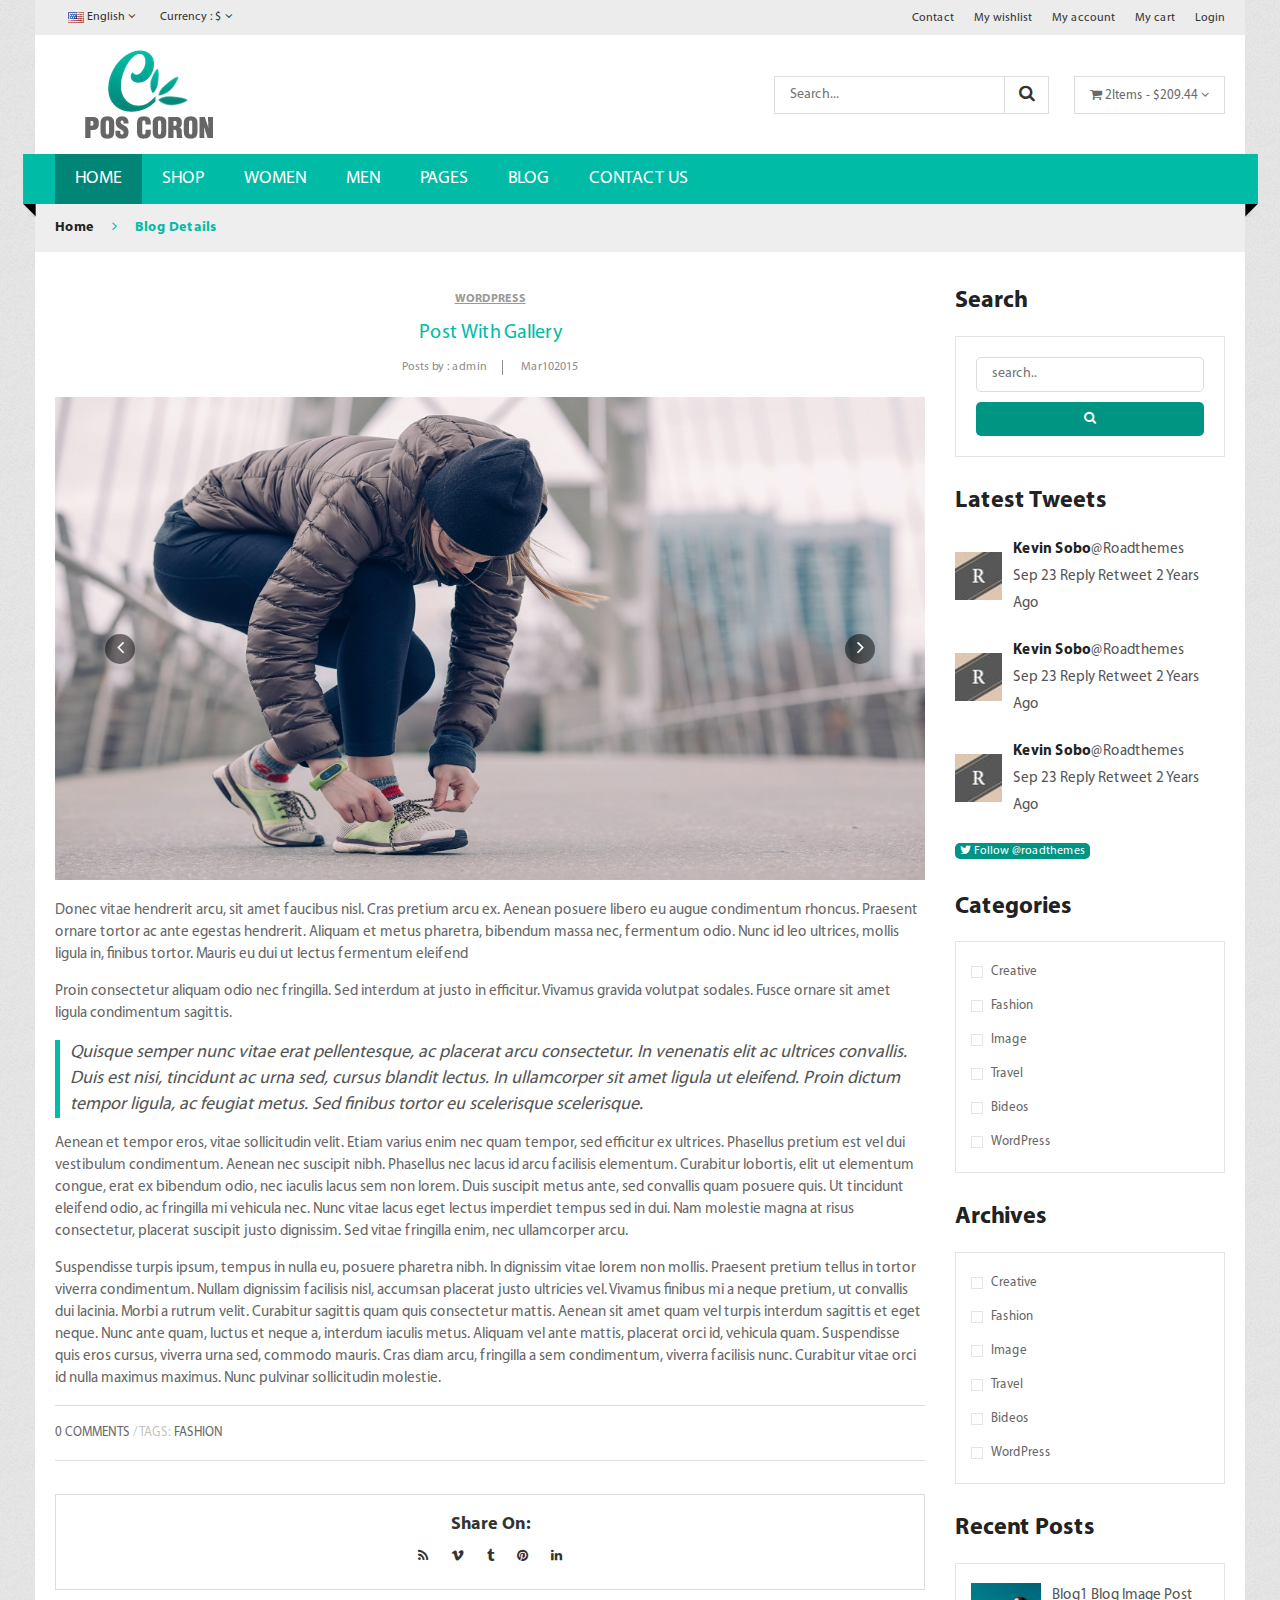
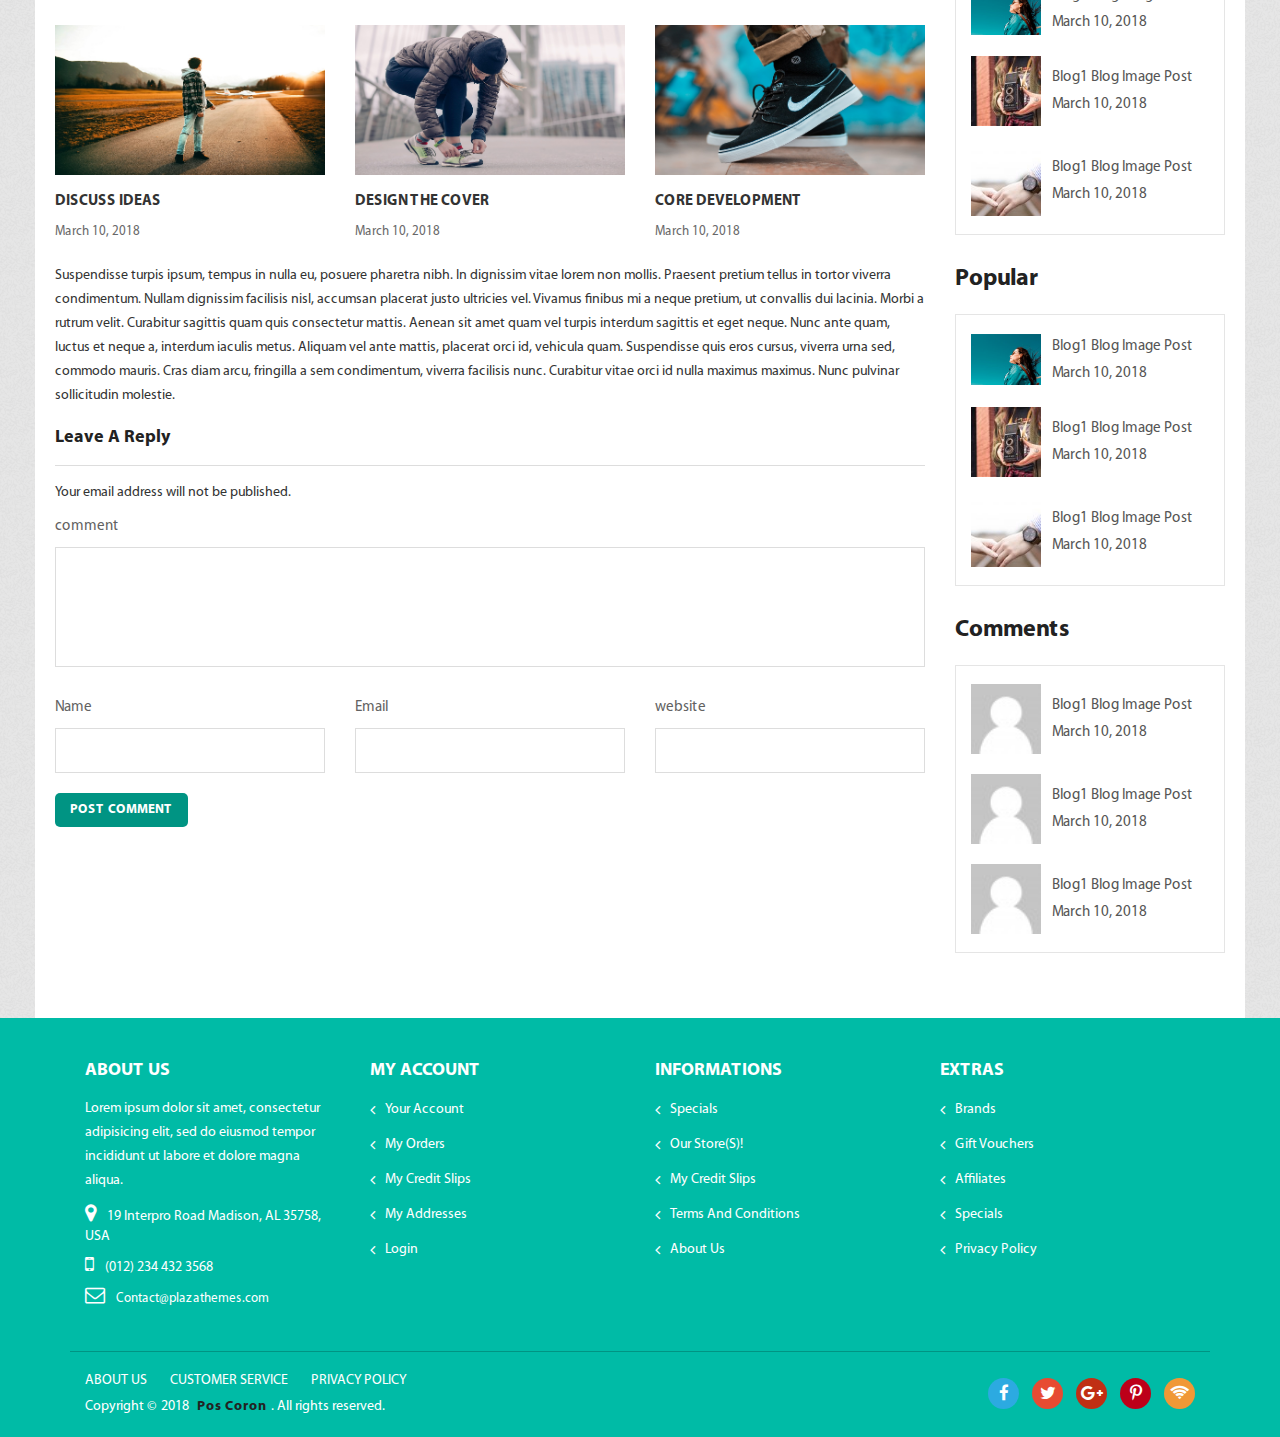
<file: html-template/shop-coron/blog-details.html>
﻿<!doctype html>
<html class="no-js" lang="zxx">
    <head>
        <meta charset="utf-8">
        <meta http-equiv="x-ua-compatible" content="ie=edge">
        <title>Coron-blog details</title>
        <meta name="description" content="">
        <meta name="viewport" content="width=device-width, initial-scale=1">
        <!-- Favicon -->
        <link rel="shortcut icon" type="image/x-icon" href="assets\img\favicon.png">
		
		<!-- all css here -->
       <link rel="stylesheet" href="assets\css\bootstrap.min.css">
        <link rel="stylesheet" href="assets\css\plugin.css">
        <link rel="stylesheet" href="assets\css\bundle.css">
        <link rel="stylesheet" href="assets\css\style.css">
        <link rel="stylesheet" href="assets\css\responsive.css">
        <script src="assets\js\vendor\modernizr-2.8.3.min.js"></script>
    </head>
    <body>
            <!-- Add your site or application content here -->
            
            <!--pos page start-->
            <div class="pos_page">
                <div class="container">
                    <!--pos page inner-->
                    <div class="pos_page_inner">  
                       <!--header area -->
                        <div class="header_area">
                           <!--header top--> 
                            <div class="header_top">
                               <div class="row align-items-center">
                                    <div class="col-lg-6 col-md-6">
                                       <div class="switcher">
                                            <ul>
                                                <li class="languages"><a href="#"><img src="assets\img\logo\fontlogo.jpg" alt=""> English <i class="fa fa-angle-down"></i></a>
                                                    <ul class="dropdown_languages">
                                                        <li><a href="#"><img src="assets\img\logo\fontlogo.jpg" alt=""> English</a></li>
                                                        <li><a href="#"><img src="assets\img\logo\fontlogo2.jpg" alt=""> French </a></li>
                                                    </ul>   
                                                </li> 

                                                <li class="currency"><a href="#"> Currency : $ <i class="fa fa-angle-down"></i></a>
                                                    <ul class="dropdown_currency">
                                                        <li><a href="#"> Dollar (USD)</a></li>
                                                        <li><a href="#"> Euro (EUR)  </a></li>
                                                    </ul>  
                                                </li> 
                                            </ul>
                                        </div>
                                    </div>
                                    <div class="col-lg-6 col-md-6">
                                        <div class="header_links">
                                            <ul>
                                                <li><a href="contact.html" title="Contact">Contact</a></li>
                                                <li><a href="wishlist.html" title="wishlist">My wishlist</a></li>
                                                <li><a href="my-account.html" title="My account">My account</a></li>
                                                <li><a href="cart.html" title="My cart">My cart</a></li>
                                                <li><a href="login.html" title="Login">Login</a></li>
                                            </ul>
                                        </div>   
                                    </div>
                               </div> 
                            </div> 
                            <!--header top end-->

                            <!--header middel--> 
                            <div class="header_middel">
                                <div class="row align-items-center">
                                    <div class="col-lg-3 col-md-3">
                                        <div class="logo">
                                            <a href="index.html"><img src="assets\img\logo\logo.jpg.png" alt=""></a>
                                        </div>
                                    </div>
                                    <div class="col-lg-9 col-md-9">
                                        <div class="header_right_info">
                                            <div class="search_bar">
                                                <form action="#">
                                                    <input placeholder="Search..." type="text">
                                                    <button type="submit"><i class="fa fa-search"></i></button>
                                                </form>
                                            </div>
                                            <div class="shopping_cart">
                                                <a href="#"><i class="fa fa-shopping-cart"></i> 2Items - $209.44 <i class="fa fa-angle-down"></i></a>

                                                <!--mini cart-->
                                                <div class="mini_cart">
                                                    <div class="cart_item">
                                                       <div class="cart_img">
                                                           <a href="#"><img src="assets\img\cart\cart.jpg" alt=""></a>
                                                       </div>
                                                        <div class="cart_info">
                                                            <a href="#">lorem ipsum dolor</a>
                                                            <span class="cart_price">$115.00</span>
                                                            <span class="quantity">Qty: 1</span>
                                                        </div>
                                                        <div class="cart_remove">
                                                            <a title="Remove this item" href="#"><i class="fa fa-times-circle"></i></a>
                                                        </div>
                                                    </div>
                                                    <div class="cart_item">
                                                       <div class="cart_img">
                                                           <a href="#"><img src="assets\img\cart\cart2.jpg" alt=""></a>
                                                       </div>
                                                        <div class="cart_info">
                                                            <a href="#">Quisque ornare dui</a>
                                                            <span class="cart_price">$105.00</span>
                                                            <span class="quantity">Qty: 1</span>
                                                        </div>
                                                        <div class="cart_remove">
                                                            <a title="Remove this item" href="#"><i class="fa fa-times-circle"></i></a>
                                                        </div>
                                                    </div>
                                                    <div class="shipping_price">
                                                        <span> Shipping </span>
                                                        <span>  $7.00  </span>
                                                    </div>
                                                    <div class="total_price">
                                                        <span> total </span>
                                                        <span class="prices">  $227.00  </span>
                                                    </div>
                                                    <div class="cart_button">
                                                        <a href="checkout.html"> Check out</a>
                                                    </div>
                                                </div>
                                                <!--mini cart end-->
                                            </div>

                                        </div>
                                    </div>
                                </div>
                            </div>     
                            <!--header middel end-->      
                            <div class="header_bottom">
                                <div class="row">
                                    <div class="col-12">
                                        <div class="main_menu_inner">
                                            <div class="main_menu d-none d-lg-block">
                                                <nav>
                                                    <ul>
                                                            <li class="active"><a href="index.html">Home</a>
                                                                <div class="mega_menu jewelry">
                                                                    <div class="mega_items jewelry">
                                                                        <ul>
                                                                            <li><a href="index.html">Home 1</a></li>
                                                                            <li><a href="index-2.html">Home 2</a></li>
                                                                        </ul>
                                                                    </div>
                                                                </div> 
                                                            </li>
                                                            <li><a href="shop.html">shop</a>
                                                                <div class="mega_menu jewelry">
                                                                    <div class="mega_items jewelry">
                                                                        <ul>
                                                                            <li><a href="shop-list.html">shop list</a></li>
                                                                            <li><a href="shop-fullwidth.html">shop Full Width Grid</a></li>
                                                                            <li><a href="shop-fullwidth-list.html">shop Full Width list</a></li>
                                                                            <li><a href="shop-sidebar.html">shop Right Sidebar</a></li>
                                                                            <li><a href="shop-sidebar-list.html">shop list Right Sidebar</a></li>
                                                                            <li><a href="single-product.html">Product Details</a></li>
                                                                            <li><a href="single-product-sidebar.html">Product sidebar</a></li>
                                                                            <li><a href="single-product-video.html">Product Details video</a></li>
                                                                            <li><a href="single-product-gallery.html">Product Details Gallery</a></li>
                                                                        </ul>
                                                                    </div>
                                                                </div>  
                                                            </li>
                                                            <li><a href="#">women</a>
                                                                <div class="mega_menu">
                                                                    <div class="mega_top fix">
                                                                        <div class="mega_items">
                                                                            <h3><a href="#">Accessories</a></h3>
                                                                            <ul>
                                                                                <li><a href="#">Cocktai</a></li>
                                                                                <li><a href="#">day</a></li>
                                                                                <li><a href="#">Evening</a></li>
                                                                                <li><a href="#">Sundresses</a></li>
                                                                                <li><a href="#">Belts</a></li>
                                                                                <li><a href="#">Sweets</a></li>
                                                                            </ul>
                                                                        </div>
                                                                        <div class="mega_items">
                                                                            <h3><a href="#">HandBags</a></h3>
                                                                            <ul>
                                                                                <li><a href="#">Accessories</a></li>
                                                                                <li><a href="#">Hats and Gloves</a></li>
                                                                                <li><a href="#">Lifestyle</a></li>
                                                                                <li><a href="#">Bras</a></li>
                                                                                <li><a href="#">Scarves</a></li>
                                                                                <li><a href="#">Small Leathers</a></li>
                                                                            </ul>
                                                                        </div>
                                                                        <div class="mega_items">
                                                                            <h3><a href="#">Tops</a></h3>
                                                                            <ul>
                                                                                <li><a href="#">Evening</a></li>
                                                                                <li><a href="#">Long Sleeved</a></li>
                                                                                <li><a href="#">Shrot Sleeved</a></li>
                                                                                <li><a href="#">Tanks and Camis</a></li>
                                                                                <li><a href="#">Sleeveless</a></li>
                                                                                <li><a href="#">Sleeveless</a></li>
                                                                            </ul>
                                                                        </div>
                                                                    </div>
                                                                    <div class="mega_bottom fix">
                                                                        <div class="mega_thumb">
                                                                            <a href="#"><img src="assets\img\banner\banner1.jpg" alt=""></a>
                                                                        </div>
                                                                        <div class="mega_thumb">
                                                                            <a href="#"><img src="assets\img\banner\banner2.jpg" alt=""></a>
                                                                        </div>
                                                                    </div>
                                                                </div>
                                                            </li>
                                                            <li><a href="#">men</a>
                                                                <div class="mega_menu">
                                                                    <div class="mega_top fix">
                                                                        <div class="mega_items">
                                                                            <h3><a href="#">Rings</a></h3>
                                                                            <ul>
                                                                                <li><a href="#">Platinum Rings</a></li>
                                                                                <li><a href="#">Gold Ring</a></li>
                                                                                <li><a href="#">Silver Ring</a></li>
                                                                                <li><a href="#">Tungsten Ring</a></li>
                                                                                <li><a href="#">Sweets</a></li>
                                                                            </ul>
                                                                        </div>
                                                                        <div class="mega_items">
                                                                            <h3><a href="#">Bands</a></h3>
                                                                            <ul>
                                                                                <li><a href="#">Platinum Bands</a></li>
                                                                                <li><a href="#">Gold Bands</a></li>
                                                                                <li><a href="#">Silver Bands</a></li>
                                                                                <li><a href="#">Silver Bands</a></li>
                                                                                <li><a href="#">Sweets</a></li>
                                                                            </ul>
                                                                        </div>
                                                                        <div class="mega_items">
                                                                            <a href="#"><img src="assets\img\banner\banner3.jpg" alt=""></a>
                                                                        </div>
                                                                    </div>

                                                                </div>
                                                            </li>
                                                            <li><a href="#">pages</a>
                                                                <div class="mega_menu">
                                                                    <div class="mega_top fix">
                                                                        <div class="mega_items">
                                                                            <h3><a href="#">Column1</a></h3>
                                                                            <ul>
                                                                                <li><a href="portfolio.html">Portfolio</a></li>
                                                                                <li><a href="portfolio-details.html">single portfolio </a></li>
                                                                                <li><a href="about.html">About Us </a></li>
                                                                                <li><a href="about-2.html">About Us 2</a></li>
                                                                                <li><a href="services.html">Service </a></li>
                                                                                <li><a href="my-account.html">my account </a></li>
                                                                            </ul>
                                                                        </div>
                                                                        <div class="mega_items">
                                                                            <h3><a href="#">Column2</a></h3>
                                                                            <ul>
                                                                                <li><a href="blog.html">Blog </a></li>
                                                                                <li><a href="blog-details.html">Blog  Details </a></li>
                                                                                <li><a href="blog-fullwidth.html">Blog FullWidth</a></li>
                                                                                <li><a href="blog-sidebar.html">Blog  Sidebar</a></li>
                                                                                <li><a href="faq.html">Frequently Questions</a></li>
                                                                                <li><a href="404.html">404</a></li>
                                                                            </ul>
                                                                        </div>
                                                                        <div class="mega_items">
                                                                            <h3><a href="#">Column3</a></h3>
                                                                            <ul>
                                                                                <li><a href="contact.html">Contact</a></li>
                                                                                <li><a href="cart.html">cart</a></li>
                                                                                <li><a href="checkout.html">Checkout  </a></li>
                                                                                <li><a href="wishlist.html">Wishlist</a></li>
                                                                                <li><a href="login.html">Login</a></li>
                                                                            </ul>
                                                                        </div>
                                                                    </div>
                                                                </div>
                                                            </li>
                                                            
                                                             <li><a href="blog.html">blog</a>
                                                                <div class="mega_menu jewelry">
                                                                    <div class="mega_items jewelry">
                                                                        <ul>
                                                                            <li><a href="blog-details.html">blog details</a></li>
                                                                            <li><a href="blog-fullwidth.html">blog fullwidth</a></li>
                                                                            <li><a href="blog-sidebar.html">blog sidebar</a></li>
                                                                        </ul>
                                                                    </div>
                                                                </div>  
                                                            </li>
                                                            <li><a href="contact.html">contact us</a></li>

                                                        </ul>
                                                </nav>
                                            </div>
                                            <div class="mobile-menu d-lg-none">
                                                    <nav>
                                                        <ul>
                                                            <li><a href="index.html">Home</a>
                                                                <div>
                                                                    <div>
                                                                        <ul>
                                                                            <li><a href="index.html">Home 1</a></li>
                                                                            <li><a href="index-2.html">Home 2</a></li>
                                                                        </ul>
                                                                    </div>
                                                                </div> 
                                                            </li>
                                                            <li><a href="shop.html">shop</a>
                                                                <div>
                                                                    <div>
                                                                        <ul>
                                                                            <li><a href="shop-list.html">shop list</a></li>
                                                                            <li><a href="shop-fullwidth.html">shop Full Width Grid</a></li>
                                                                            <li><a href="shop-fullwidth-list.html">shop Full Width list</a></li>
                                                                            <li><a href="shop-sidebar.html">shop Right Sidebar</a></li>
                                                                            <li><a href="shop-sidebar-list.html">shop list Right Sidebar</a></li>
                                                                            <li><a href="single-product.html">Product Details</a></li>
                                                                            <li><a href="single-product-sidebar.html">Product sidebar</a></li>
                                                                            <li><a href="single-product-video.html">Product Details video</a></li>
                                                                            <li><a href="single-product-gallery.html">Product Details Gallery</a></li>
                                                                        </ul>
                                                                    </div>
                                                                </div>  
                                                            </li>
                                                            <li><a href="#">women</a>
                                                                <div>
                                                                    <div>
                                                                        <div>
                                                                            <h3><a href="#">Accessories</a></h3>
                                                                            <ul>
                                                                                <li><a href="#">Cocktai</a></li>
                                                                                <li><a href="#">day</a></li>
                                                                                <li><a href="#">Evening</a></li>
                                                                                <li><a href="#">Sundresses</a></li>
                                                                                <li><a href="#">Belts</a></li>
                                                                                <li><a href="#">Sweets</a></li>
                                                                            </ul>
                                                                        </div>
                                                                        <div>
                                                                            <h3><a href="#">HandBags</a></h3>
                                                                            <ul>
                                                                                <li><a href="#">Accessories</a></li>
                                                                                <li><a href="#">Hats and Gloves</a></li>
                                                                                <li><a href="#">Lifestyle</a></li>
                                                                                <li><a href="#">Bras</a></li>
                                                                                <li><a href="#">Scarves</a></li>
                                                                                <li><a href="#">Small Leathers</a></li>
                                                                            </ul>
                                                                        </div>
                                                                        <div>
                                                                            <h3><a href="#">Tops</a></h3>
                                                                            <ul>
                                                                                <li><a href="#">Evening</a></li>
                                                                                <li><a href="#">Long Sleeved</a></li>
                                                                                <li><a href="#">Shrot Sleeved</a></li>
                                                                                <li><a href="#">Tanks and Camis</a></li>
                                                                                <li><a href="#">Sleeveless</a></li>
                                                                                <li><a href="#">Sleeveless</a></li>
                                                                            </ul>
                                                                        </div>
                                                                    </div>
                                                                    <div>
                                                                        <div>
                                                                            <a href="#"><img src="assets\img\banner\banner1.jpg" alt=""></a>
                                                                        </div>
                                                                        <div>
                                                                            <a href="#"><img src="assets\img\banner\banner2.jpg" alt=""></a>
                                                                        </div>
                                                                    </div>
                                                                </div>
                                                            </li>
                                                            <li><a href="#">men</a>
                                                                <div>
                                                                    <div>
                                                                        <div>
                                                                            <h3><a href="#">Rings</a></h3>
                                                                            <ul>
                                                                                <li><a href="#">Platinum Rings</a></li>
                                                                                <li><a href="#">Gold Ring</a></li>
                                                                                <li><a href="#">Silver Ring</a></li>
                                                                                <li><a href="#">Tungsten Ring</a></li>
                                                                                <li><a href="#">Sweets</a></li>
                                                                            </ul>
                                                                        </div>
                                                                        <div>
                                                                            <h3><a href="#">Bands</a></h3>
                                                                            <ul>
                                                                                <li><a href="#">Platinum Bands</a></li>
                                                                                <li><a href="#">Gold Bands</a></li>
                                                                                <li><a href="#">Silver Bands</a></li>
                                                                                <li><a href="#">Silver Bands</a></li>
                                                                                <li><a href="#">Sweets</a></li>
                                                                            </ul>
                                                                        </div>
                                                                        <div>
                                                                            <a href="#"><img src="assets\img\banner\banner3.jpg" alt=""></a>
                                                                        </div>
                                                                    </div>

                                                                </div>
                                                            </li>
                                                            <li><a href="#">pages</a>
                                                                <div>
                                                                    <div>
                                                                        <div>
                                                                            <h3><a href="#">Column1</a></h3>
                                                                            <ul>
                                                                                <li><a href="portfolio.html">Portfolio</a></li>
                                                                                <li><a href="portfolio-details.html">single portfolio </a></li>
                                                                                <li><a href="about.html">About Us </a></li>
                                                                                <li><a href="about-2.html">About Us 2</a></li>
                                                                                <li><a href="services.html">Service </a></li>
                                                                                <li><a href="my-account.html">my account </a></li>
                                                                            </ul>
                                                                        </div>
                                                                        <div>
                                                                            <h3><a href="#">Column2</a></h3>
                                                                            <ul>
                                                                                <li><a href="blog.html">Blog </a></li>
                                                                                <li><a href="blog-details.html">Blog  Details </a></li>
                                                                                <li><a href="blog-fullwidth.html">Blog FullWidth</a></li>
                                                                                <li><a href="blog-sidebar.html">Blog  Sidebar</a></li>
                                                                                <li><a href="faq.html">Frequently Questions</a></li>
                                                                                <li><a href="404.html">404</a></li>
                                                                            </ul>
                                                                        </div>
                                                                        <div>
                                                                            <h3><a href="#">Column3</a></h3>
                                                                            <ul>
                                                                                <li><a href="contact.html">Contact</a></li>
                                                                                <li><a href="cart.html">cart</a></li>
                                                                                <li><a href="checkout.html">Checkout  </a></li>
                                                                                <li><a href="wishlist.html">Wishlist</a></li>
                                                                                <li><a href="login.html">Login</a></li>
                                                                            </ul>
                                                                        </div>
                                                                    </div>
                                                                </div>
                                                            </li>
                                                            
                                                            <li><a href="blog.html">blog</a>
                                                                <div>
                                                                    <div>
                                                                        <ul>
                                                                            <li><a href="blog-details.html">blog details</a></li>
                                                                            <li><a href="blog-fullwidth.html">blog fullwidth</a></li>
                                                                            <li><a href="blog-sidebar.html">blog sidebar</a></li>
                                                                        </ul>
                                                                    </div>
                                                                </div>  
                                                            </li>
                                                            <li><a href="contact.html">contact us</a></li>

                                                        </ul>
                                                    </nav>
                                                </div>
                                        </div>
                                    </div>
                                </div>
                            </div>
                        </div>
                        <!--header end -->
                         <!--breadcrumbs area start-->
                        <div class="breadcrumbs_area">
                            <div class="row">
                                <div class="col-12">
                                    <div class="breadcrumb_content">
                                        <ul>
                                            <li><a href="index.html">home</a></li>
                                            <li><i class="fa fa-angle-right"></i></li>
                                            <li>blog details</li>
                                        </ul>

                                    </div>
                                </div>
                            </div>
                        </div>
                        <!--breadcrumbs area end-->
                        
                       <!--blog area start-->
                        <div class="main_blog_area blog_details">
                            <div class="row">
                                    <div class="col-lg-9 col-md-12">
                                        <div class="blog_details_left">
                                            <div class="blog_gallery">   
                                                <div class="blog_header">
                                                    <span>
                                                        <a href="#">WordPress</a>
                                                    </span>
                                                    <h2><a href="#">Post with Gallery</a></h2>
                                                    <div class="blog__post">
                                                        <ul>
                                                            <li class="post_author">Posts by : admin</li>
                                                            <li class="post_date"> Mar102015	</li>
                                                        </ul>
                                                    </div>
                                                </div>
                                                <div class="blog_active owl-carousel">
                                                   <div class="blog_thumb blog__hover">
                                                        <a href="blog-details.html"><img src="assets\img\blog\blog9.jpg" alt=""></a>
                                                    </div>
                                                    <div class="blog_thumb">
                                                        <a href="blog-details.html"><img src="assets\img\blog\blog7.jpg" alt=""></a>
                                                    </div>
                                                    <div class="blog_thumb">
                                                        <a href="blog-details.html"><img src="assets\img\blog\blog8.jpg" alt=""></a>
                                                    </div>
                                                    <div class="blog_thumb">
                                                        <a href="blog-details.html"><img src="assets\img\blog\blog7.jpg" alt=""></a>
                                                    </div>
                                                </div>   

                                                <div class="blog_entry_content">
                                                   <p>Donec vitae hendrerit arcu, sit amet faucibus nisl. Cras pretium arcu ex. Aenean posuere libero eu augue condimentum rhoncus. Praesent ornare tortor ac ante egestas hendrerit. Aliquam et metus pharetra, bibendum massa nec, fermentum odio. Nunc id leo ultrices, mollis ligula in, finibus tortor. Mauris eu dui ut lectus fermentum eleifend</p>

                                                   <p>Proin consectetur aliquam odio nec fringilla. Sed interdum at justo in efficitur. Vivamus gravida volutpat sodales. Fusce ornare sit amet ligula condimentum sagittis.</p>

                                                   <p class="blockquote">Quisque semper nunc vitae erat pellentesque, ac placerat arcu consectetur. In venenatis elit ac ultrices convallis. Duis est nisi, tincidunt ac urna sed, cursus blandit lectus. In ullamcorper sit amet ligula ut eleifend. Proin dictum tempor ligula, ac feugiat metus. Sed finibus tortor eu scelerisque scelerisque.</p>

                                                    <p>Aenean et tempor eros, vitae sollicitudin velit. Etiam varius enim nec quam tempor, sed efficitur ex ultrices. Phasellus pretium est vel dui vestibulum condimentum. Aenean nec suscipit nibh. Phasellus nec lacus id arcu facilisis elementum. Curabitur lobortis, elit ut elementum congue, erat ex bibendum odio, nec iaculis lacus sem non lorem. Duis suscipit metus ante, sed convallis quam posuere quis. Ut tincidunt eleifend odio, ac fringilla mi vehicula nec. Nunc vitae lacus eget lectus imperdiet tempus sed in dui. Nam molestie magna at risus consectetur, placerat suscipit justo dignissim. Sed vitae fringilla enim, nec ullamcorper arcu.</p>

                                                    <p>Suspendisse turpis ipsum, tempus in nulla eu, posuere pharetra nibh. In dignissim vitae lorem non mollis. Praesent pretium tellus in tortor viverra condimentum. Nullam dignissim facilisis nisl, accumsan placerat justo ultricies vel. Vivamus finibus mi a neque pretium, ut convallis dui lacinia. Morbi a rutrum velit. Curabitur sagittis quam quis consectetur mattis. Aenean sit amet quam vel turpis interdum sagittis et eget neque. Nunc ante quam, luctus et neque a, interdum iaculis metus. Aliquam vel ante mattis, placerat orci id, vehicula quam. Suspendisse quis eros cursus, viverra urna sed, commodo mauris. Cras diam arcu, fringilla a sem condimentum, viverra facilisis nunc. Curabitur vitae orci id nulla maximus maximus. Nunc pulvinar sollicitudin molestie.</p>
                                                </div>
                                                <div class="blog_entry_meta">
                                                   <ul>
                                                       <li><a href="#">0 comments</a></li>
                                                       <li> / Tags: <a href="#">fashion</a></li>
                                                   </ul>
                                                </div>
                                                <div class="wishlist-share">
                                                <h4>Share on:</h4>
                                                <ul>
                                                    <li><a href="#"><i class="fa fa-rss"></i></a></li>           
                                                    <li><a href="#"><i class="fa fa-vimeo"></i></a></li>           
                                                    <li><a href="#"><i class="fa fa-tumblr"></i></a></li>           
                                                    <li><a href="#"><i class="fa fa-pinterest"></i></a></li>        
                                                    <li><a href="#"><i class="fa fa-linkedin"></i></a></li>        
                                                </ul>      
                                            </div>
                                            </div> 
                                             <!--services img area-->
                                           <div class="srrvices_img_area">
                                                <div class="row">
                                                    <div class="col-lg-4">
                                                        <div class="single_img_services mb-20">
                                                            <div class="services_thumb">
                                                                <img src="assets\img\blog\blog6.jpg" alt="">
                                                            </div>
                                                            <div class="services_content">
                                                               <h3>DISCUSS IDEAS</h3>
                                                                <div class="tweetlink favorite">
                                                                    <a href="#"> March 10, 2018 </a>
                                                                </div>

                                                            </div>
                                                        </div>
                                                    </div>
                                                    <div class="col-lg-4 ">
                                                        <div class="single_img_services mb-20">
                                                            <div class="services_thumb">
                                                                <img src="assets\img\blog\blog9.jpg" alt="">
                                                            </div>
                                                            <div class="services_content">
                                                               <h3>DESIGN THE COVER</h3>
                                                                <div class="tweetlink favorite">
                                                                    <a href="#"> March 10, 2018 </a>
                                                                </div>

                                                            </div>
                                                        </div>
                                                    </div>
                                                    <div class="col-lg-4">
                                                        <div class="single_img_services mb-20">
                                                            <div class="services_thumb">
                                                                <img src="assets\img\blog\blog10.jpg" alt="">
                                                            </div>
                                                            <div class="services_content">
                                                               <h3>CORE DEVELOPMENT</h3>
                                                                <div class="tweetlink favorite">
                                                                    <a href="#"> March 10, 2018 </a>
                                                                </div>

                                                            </div>

                                                        </div>
                                                    </div>
                                                </div>
                                           </div>
                                           <!--services img end-->
                                            <div class="blog__page_content">
                                                <p>Suspendisse turpis ipsum, tempus in nulla eu, posuere pharetra nibh. In dignissim vitae lorem non mollis. Praesent pretium tellus in tortor viverra condimentum. Nullam dignissim facilisis nisl, accumsan placerat justo ultricies vel. Vivamus finibus mi a neque pretium, ut convallis dui lacinia. Morbi a rutrum velit. Curabitur sagittis quam quis consectetur mattis. Aenean sit amet quam vel turpis interdum sagittis et eget neque. Nunc ante quam, luctus et neque a, interdum iaculis metus. Aliquam vel ante mattis, placerat orci id, vehicula quam. Suspendisse quis eros cursus, viverra urna sed, commodo mauris. Cras diam arcu, fringilla a sem condimentum, viverra facilisis nunc. Curabitur vitae orci id nulla maximus maximus. Nunc pulvinar sollicitudin molestie.</p>    
                                            </div> 
                                            <div class="comments_area">
                                                <div class="comments__title">
                                                    <h3>Leave a Reply </h3>
                                                </div>
                                                <div class="comments__notes">
                                                    <p>Your email address will not be published.</p>
                                                </div>
                                                 <div class="product_review_form blog_form">
                                                    <form action="#">
                                                        <div class="row">
                                                            <div class="col-12">
                                                                <label for="review_comment">comment </label>
                                                                <textarea name="comment" id="review_comment"></textarea>
                                                            </div> 
                                                            <div class="col-lg-4 col-md-4">
                                                                <label for="author">Name</label>
                                                                <input id="author" type="text">

                                                            </div> 
                                                            <div class="col-lg-4 col-md-4">
                                                                <label for="email">Email </label>
                                                                <input id="email" type="text">
                                                            </div>
                                                            <div class="col-lg-4 col-md-4">
                                                                <label for="website">website </label>
                                                                <input id="website" type="text">
                                                            </div>   
                                                        </div>
                                                        <button type="submit">Post Comment</button>
                                                     </form>   
                                                </div> 
                                            </div>     


                                        </div>
                                    </div>
                                    <div class="col-lg-3 col-md-8 offset-md-2 offset-lg-0">
                                       <div class="blog_details_right">
                                            <div class="blog_widget search_widget mb-30">
                                               <h3>Search</h3>
                                               <form action="#">
                                                   <input placeholder="search.." type="text">
                                                   <button type="submit"><i class="fa fa-search"></i></button>
                                               </form>
                                            </div>
                                            <div class="blog_widget recent-posts mb-30">
                                               <h3>Latest Tweets</h3>
                                                <div class="single_posts mb-20">
                                                    <div class="posts_thumb">
                                                        <a href="#"><img src="assets\img\blog\tweets.jpeg" alt=""></a>
                                                    </div>
                                                    <div class="post_content ">
                                                        <span>
                                                            <a class="tweet_name" href="#">Kevin Sobo</a>
                                                            <a class="tweet_author" href="#">@roadthemes</a>
                                                        </span>
                                                        <a href="#"> Sep 23 reply retweet 2 years ago </a>
                                                    </div>
                                                </div>
                                                <div class="single_posts mb-20">
                                                    <div class="posts_thumb">
                                                        <a href="#"><img src="assets\img\blog\tweets.jpeg" alt=""></a>
                                                    </div>
                                                    <div class="post_content ">
                                                        <span>
                                                            <a class="tweet_name" href="#">Kevin Sobo</a>
                                                            <a class="tweet_author" href="#">@roadthemes</a>
                                                        </span>
                                                        <a href="#"> Sep 23 reply retweet 2 years ago </a>
                                                    </div>
                                                </div>
                                                <div class="single_posts mb-20">
                                                    <div class="posts_thumb">
                                                        <a href="#"><img src="assets\img\blog\tweets.jpeg" alt=""></a>
                                                    </div>
                                                    <div class="post_content ">
                                                        <span>
                                                            <a class="tweet_name" href="#">Kevin Sobo</a>
                                                            <a class="tweet_author" href="#">@roadthemes</a>
                                                        </span>
                                                        <a href="#"> Sep 23 reply retweet 2 years ago </a>
                                                    </div>
                                                </div>
                                                <div class="post_button">
                                                    <a href="#"><i class="fa fa-twitter"></i> Follow @roadthemes</a>
                                                </div>
                                            </div>
                                            <div class="blog_widget widget_categoie  mb-30">
                                                <h3>Categories</h3>
                                                <ul>
                                                    <li><a href="#">Creative</a></li>
                                                    <li><a href="#">fashion</a></li>
                                                    <li><a href="#">image</a></li>
                                                    <li><a href="#">travel</a></li>
                                                    <li><a href="#">bideos</a></li>
                                                    <li><a href="#">WordPress</a></li>
                                                </ul>
                                            </div>
                                            <div class="blog_widget widget_categoie mb-30">
                                                <h3>Archives</h3>
                                                <ul>
                                                    <li><a href="#">Creative</a></li>
                                                    <li><a href="#">fashion</a></li>
                                                    <li><a href="#">image</a></li>
                                                    <li><a href="#">travel</a></li>
                                                    <li><a href="#">bideos</a></li>
                                                    <li><a href="#">WordPress</a></li>
                                                </ul>
                                            </div>
                                            <div class="blog_widget widget_recent  mb-30">
                                               <h3>Recent Posts</h3> 
                                                <div class="widget_recent_inner">   
                                                    <div class="single_posts">
                                                        <div class="posts_thumb">
                                                            <a href="#"><img src="assets\img\blog\blog11.jpg" alt=""></a>
                                                        </div>
                                                        <div class="post_content">
                                                            <span>
                                                                <a class="tweet_author" href="#">blog1 Blog image post </a>

                                                            </span>
                                                            <a href="#"> March 10, 2018 </a>
                                                        </div>
                                                    </div>
                                                    <div class="single_posts">
                                                        <div class="posts_thumb">
                                                            <a href="#"><img src="assets\img\blog\blog13.jpg" alt=""></a>
                                                        </div>
                                                        <div class="post_content">
                                                            <span>
                                                                <a class="tweet_author" href="#">blog1 Blog image post </a>

                                                            </span>
                                                            <a href="#"> March 10, 2018 </a>
                                                        </div>
                                                    </div>
                                                   <div class="single_posts">
                                                        <div class="posts_thumb">
                                                            <a href="#"><img src="assets\img\blog\blog14.jpg" alt=""></a>
                                                        </div>
                                                        <div class="post_content">
                                                            <span>
                                                                <a class="tweet_author" href="#">blog1 Blog image post </a>

                                                            </span>
                                                            <a href="#"> March 10, 2018 </a>
                                                        </div>
                                                    </div>
                                                </div>         
                                            </div>
                                            <div class="blog_widget widget_recent  mb-30">
                                               <h3>Popular</h3> 
                                                <div class="widget_recent_inner">   
                                                    <div class="single_posts">
                                                        <div class="posts_thumb">
                                                            <a href="#"><img src="assets\img\blog\blog11.jpg" alt=""></a>
                                                        </div>
                                                        <div class="post_content">
                                                            <span>
                                                                <a class="tweet_author" href="#">blog1 Blog image post </a>

                                                            </span>
                                                            <a href="#"> March 10, 2018 </a>
                                                        </div>
                                                    </div>
                                                    <div class="single_posts">
                                                        <div class="posts_thumb">
                                                            <a href="#"><img src="assets\img\blog\blog13.jpg" alt=""></a>
                                                        </div>
                                                        <div class="post_content">
                                                            <span>
                                                                <a class="tweet_author" href="#">blog1 Blog image post </a>

                                                            </span>
                                                            <a href="#"> March 10, 2018 </a>
                                                        </div>
                                                    </div>
                                                   <div class="single_posts">
                                                        <div class="posts_thumb">
                                                            <a href="#"><img src="assets\img\blog\blog14.jpg" alt=""></a>
                                                        </div>
                                                        <div class="post_content">
                                                            <span>
                                                                <a class="tweet_author" href="#">blog1 Blog image post </a>

                                                            </span>
                                                            <a href="#"> March 10, 2018 </a>
                                                        </div>
                                                    </div>
                                                </div>         
                                            </div>
                                            <div class="blog_widget widget_recent  mb-30">
                                               <h3>Comments</h3> 
                                                <div class="widget_recent_inner">   
                                                    <div class="single_posts">
                                                        <div class="posts_thumb">
                                                            <a href="#"><img src="assets\img\blog\blog12.jpg" alt=""></a>
                                                        </div>
                                                        <div class="post_content">
                                                            <span>
                                                                <a class="tweet_author" href="#">blog1 Blog image post </a>

                                                            </span>
                                                            <a href="#"> March 10, 2018 </a>
                                                        </div>
                                                    </div>
                                                    <div class="single_posts">
                                                        <div class="posts_thumb">
                                                            <a href="#"><img src="assets\img\blog\blog12.jpg" alt=""></a>
                                                        </div>
                                                        <div class="post_content">
                                                            <span>
                                                                <a class="tweet_author" href="#">blog1 Blog image post </a>

                                                            </span>
                                                            <a href="#"> March 10, 2018 </a>
                                                        </div>
                                                    </div>
                                                   <div class="single_posts">
                                                        <div class="posts_thumb">
                                                            <a href="#"><img src="assets\img\blog\blog12.jpg" alt=""></a>
                                                        </div>
                                                        <div class="post_content">
                                                            <span>
                                                                <a class="tweet_author" href="#">blog1 Blog image post </a>

                                                            </span>
                                                            <a href="#"> March 10, 2018 </a>
                                                        </div>
                                                    </div>
                                                </div>         
                                            </div>
                                       </div>
                                    </div>
                                </div>
                        </div>
                        <!--blog area end-->
 
                    </div>
                    <!--pos page inner end-->
                </div>
            </div>
            <!--pos page end-->
            
            <!--footer area start-->
            <div class="footer_area">
                <div class="footer_top">
                    <div class="container">
                        <div class="row">
                            <div class="col-lg-3 col-md-6 col-sm-6">
                                <div class="footer_widget">
                                    <h3>About us</h3>
                                    <p>Lorem ipsum dolor sit amet, consectetur adipisicing elit, sed do eiusmod tempor incididunt ut labore et dolore magna aliqua.</p>
                                    <div class="footer_widget_contect">
                                        <p><i class="fa fa-map-marker" aria-hidden="true"></i>  19 Interpro Road Madison, AL 35758, USA</p>

                                        <p><i class="fa fa-mobile" aria-hidden="true"></i> (012) 234 432 3568</p>
                                        <a href="#"><i class="fa fa-envelope-o" aria-hidden="true"></i> Contact@plazathemes.com </a>
                                    </div>
                                </div>
                            </div>
                            <div class="col-lg-3 col-md-6 col-sm-6">
                                <div class="footer_widget">
                                    <h3>My Account</h3>
                                    <ul>
                                        <li><a href="#">Your Account</a></li>
                                        <li><a href="#">My orders</a></li>
                                        <li><a href="#">My credit slips</a></li>
                                        <li><a href="#">My addresses</a></li>
                                        <li><a href="#">Login</a></li>
                                    </ul>
                                </div>
                            </div>
                            <div class="col-lg-3 col-md-6 col-sm-6">
                                <div class="footer_widget">
                                    <h3>Informations</h3>
                                    <ul>
                                        <li><a href="#">Specials</a></li>
                                        <li><a href="#">Our store(s)!</a></li>
                                        <li><a href="#">My credit slips</a></li>
                                        <li><a href="#">Terms and conditions</a></li>
                                        <li><a href="#">About us</a></li>
                                    </ul>
                                </div>
                            </div>
                            <div class="col-lg-3 col-md-6 col-sm-6">
                                <div class="footer_widget">
                                    <h3>extras</h3>
                                    <ul>
                                        <li><a href="#"> Brands</a></li>
                                        <li><a href="#"> Gift Vouchers </a></li>
                                        <li><a href="#"> Affiliates </a></li>
                                        <li><a href="#"> Specials </a></li>
                                        <li><a href="#"> Privacy policy </a></li>
                                    </ul>
                                </div>
                            </div>
                        </div>
                    </div>
                </div>
                <div class="footer_bottom">
                    <div class="container">
                        <div class="row align-items-center">
                            <div class="col-lg-6 col-md-6">
                                <div class="copyright_area">
                                    <ul>
                                        <li><a href="#"> about us </a></li>
                                        <li><a href="#">  Customer Service  </a></li>
                                        <li><a href="#">  Privacy Policy  </a></li>
                                    </ul>
                                    <p>Copyright &copy; 2018 <a href="#">Pos Coron</a>. All rights reserved. </p>
                                </div>
                            </div>
                            <div class="col-lg-6 col-md-6">
                                <div class="footer_social text-right">
                                    <ul>
                                        <li><a href="#"><i class="fa fa-facebook"></i></a></li>
                                        <li><a href="#"><i class="fa fa-twitter"></i></a></li>
                                        <li><a href="#"><i class="fa fa-google-plus" aria-hidden="true"></i></a></li>
                                        <li><a class="pinterest" href="#"><i class="fa fa-pinterest-p" aria-hidden="true"></i></a></li>
                                        
                                        <li><a href="#"><i class="fa fa-wifi" aria-hidden="true"></i></a></li>
                                    </ul>
                                </div>
                            </div>
                        </div>
                    </div>
                </div>
            </div>
            <!--footer area end-->
            
            
            
            
      
		
		<!-- all js here -->
        <script src="assets\js\vendor\jquery-1.12.0.min.js"></script>
        <script src="assets\js\popper.js"></script>
        <script src="assets\js\bootstrap.min.js"></script>
        <script src="assets\js\ajax-mail.js"></script>
        <script src="assets\js\plugins.js"></script>
        <script src="assets\js\main.js"></script>
    </body>
</html>
</file>
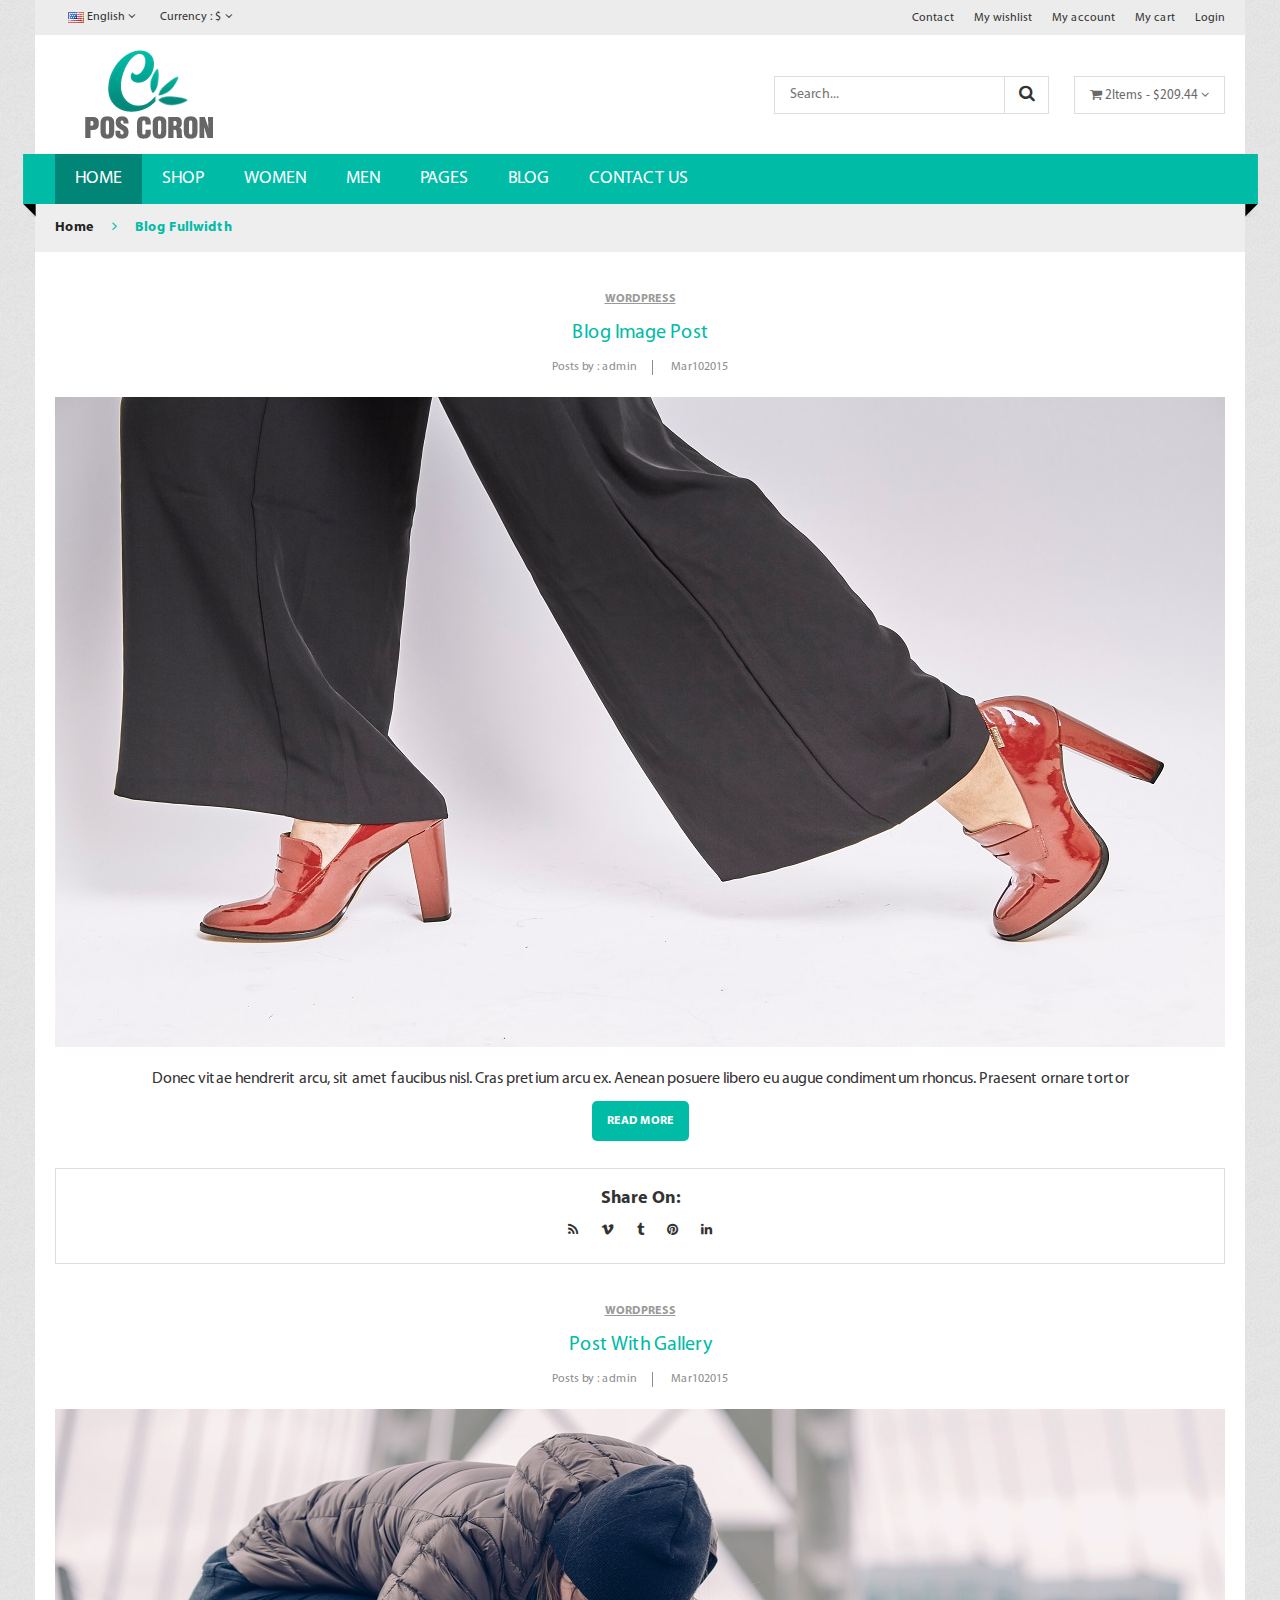
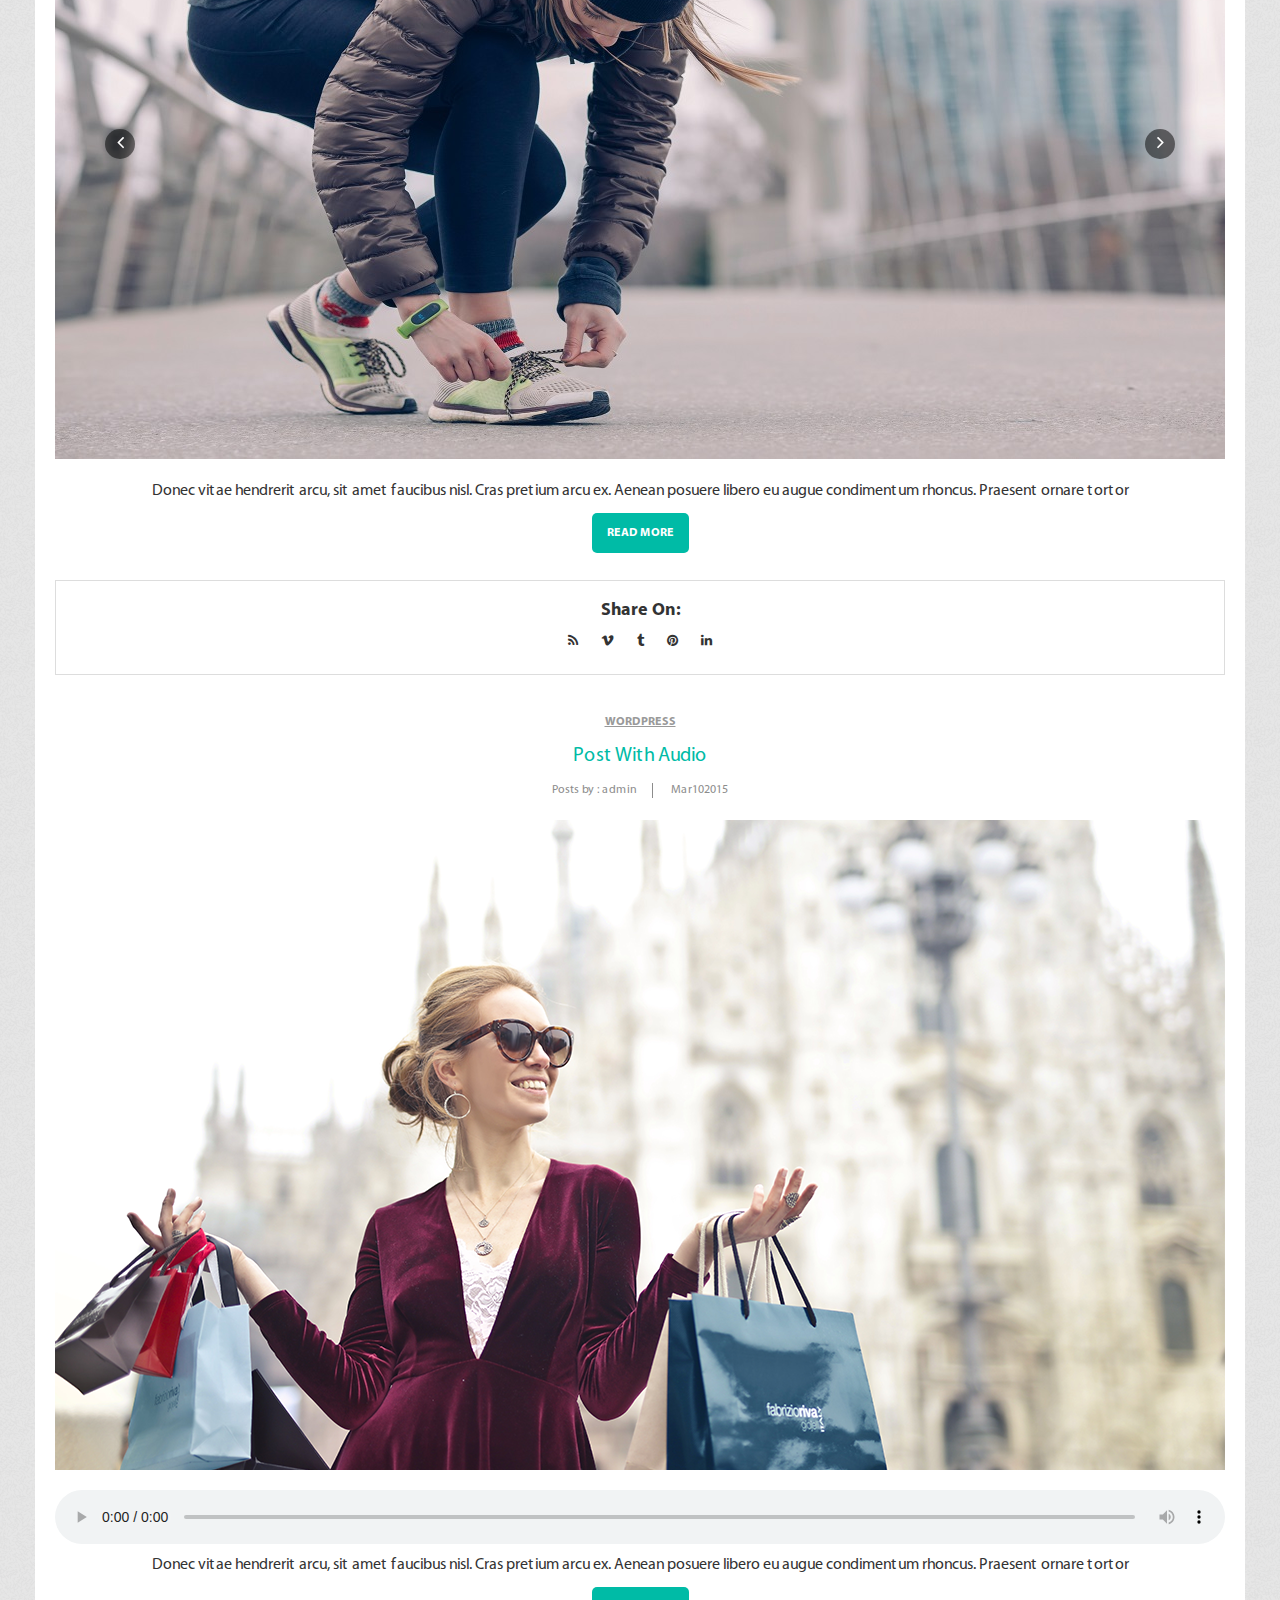
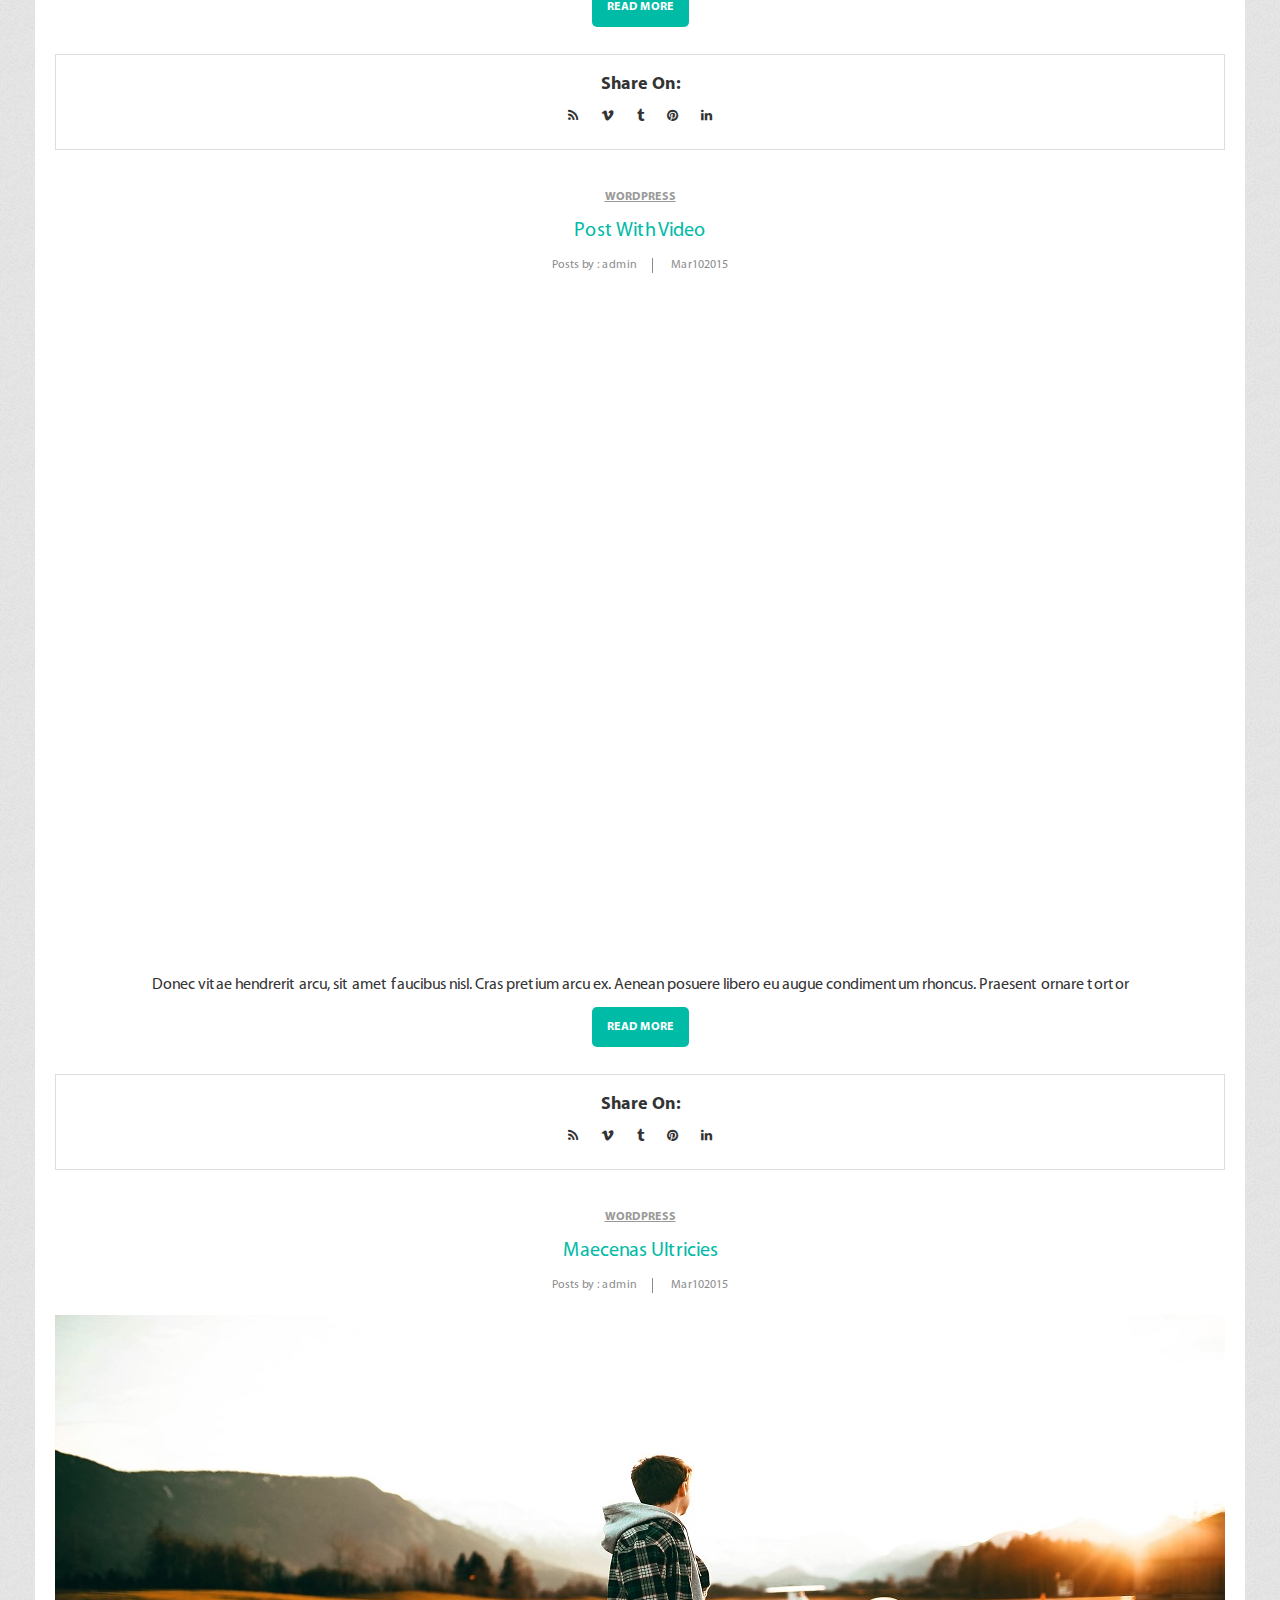
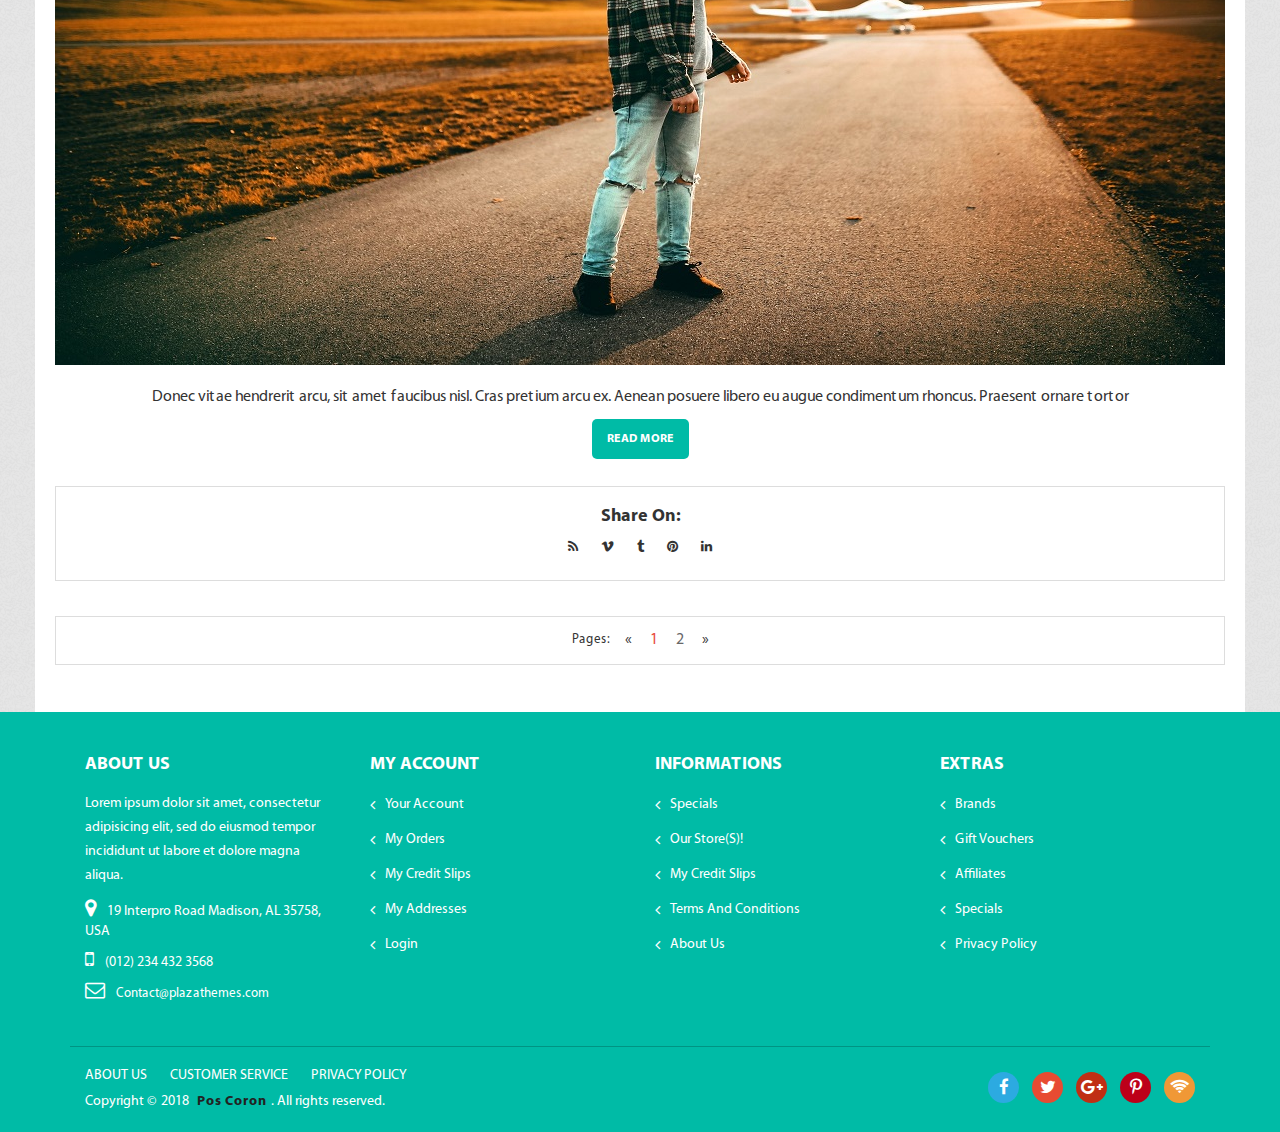
<file: html-template/shop-coron/blog-fullwidth.html>
﻿<!doctype html>
<html class="no-js" lang="zxx">
    <head>
        <meta charset="utf-8">
        <meta http-equiv="x-ua-compatible" content="ie=edge">
        <title>Coron-blog fullwidth</title>
        <meta name="description" content="">
        <meta name="viewport" content="width=device-width, initial-scale=1">
        <!-- Favicon -->
        <link rel="shortcut icon" type="image/x-icon" href="assets\img\favicon.png">
		
		<!-- all css here -->
       <link rel="stylesheet" href="assets\css\bootstrap.min.css">
        <link rel="stylesheet" href="assets\css\plugin.css">
        <link rel="stylesheet" href="assets\css\bundle.css">
        <link rel="stylesheet" href="assets\css\style.css">
        <link rel="stylesheet" href="assets\css\responsive.css">
        <script src="assets\js\vendor\modernizr-2.8.3.min.js"></script>
    </head>
    <body>
            <!-- Add your site or application content here -->
            
            <!--pos page start-->
            <div class="pos_page">
                <div class="container">
                    <!--pos page inner-->
                    <div class="pos_page_inner">  
                       <!--header area -->
                        <div class="header_area">
                           <!--header top--> 
                            <div class="header_top">
                               <div class="row align-items-center">
                                    <div class="col-lg-6 col-md-6">
                                       <div class="switcher">
                                            <ul>
                                                <li class="languages"><a href="#"><img src="assets\img\logo\fontlogo.jpg" alt=""> English <i class="fa fa-angle-down"></i></a>
                                                    <ul class="dropdown_languages">
                                                        <li><a href="#"><img src="assets\img\logo\fontlogo.jpg" alt=""> English</a></li>
                                                        <li><a href="#"><img src="assets\img\logo\fontlogo2.jpg" alt=""> French </a></li>
                                                    </ul>   
                                                </li> 

                                                <li class="currency"><a href="#"> Currency : $ <i class="fa fa-angle-down"></i></a>
                                                    <ul class="dropdown_currency">
                                                        <li><a href="#"> Dollar (USD)</a></li>
                                                        <li><a href="#"> Euro (EUR)  </a></li>
                                                    </ul>  
                                                </li> 
                                            </ul>
                                        </div>
                                    </div>
                                    <div class="col-lg-6 col-md-6">
                                        <div class="header_links">
                                            <ul>
                                                <li><a href="contact.html" title="Contact">Contact</a></li>
                                                <li><a href="wishlist.html" title="wishlist">My wishlist</a></li>
                                                <li><a href="my-account.html" title="My account">My account</a></li>
                                                <li><a href="cart.html" title="My cart">My cart</a></li>
                                                <li><a href="login.html" title="Login">Login</a></li>
                                            </ul>
                                        </div>   
                                    </div>
                               </div> 
                            </div> 
                            <!--header top end-->

                            <!--header middel--> 
                            <div class="header_middel">
                                <div class="row align-items-center">
                                    <div class="col-lg-3 col-md-3">
                                        <div class="logo">
                                            <a href="index.html"><img src="assets\img\logo\logo.jpg.png" alt=""></a>
                                        </div>
                                    </div>
                                    <div class="col-lg-9 col-md-9">
                                        <div class="header_right_info">
                                            <div class="search_bar">
                                                <form action="#">
                                                    <input placeholder="Search..." type="text">
                                                    <button type="submit"><i class="fa fa-search"></i></button>
                                                </form>
                                            </div>
                                            <div class="shopping_cart">
                                                <a href="#"><i class="fa fa-shopping-cart"></i> 2Items - $209.44 <i class="fa fa-angle-down"></i></a>

                                                <!--mini cart-->
                                                <div class="mini_cart">
                                                    <div class="cart_item">
                                                       <div class="cart_img">
                                                           <a href="#"><img src="assets\img\cart\cart.jpg" alt=""></a>
                                                       </div>
                                                        <div class="cart_info">
                                                            <a href="#">lorem ipsum dolor</a>
                                                            <span class="cart_price">$115.00</span>
                                                            <span class="quantity">Qty: 1</span>
                                                        </div>
                                                        <div class="cart_remove">
                                                            <a title="Remove this item" href="#"><i class="fa fa-times-circle"></i></a>
                                                        </div>
                                                    </div>
                                                    <div class="cart_item">
                                                       <div class="cart_img">
                                                           <a href="#"><img src="assets\img\cart\cart2.jpg" alt=""></a>
                                                       </div>
                                                        <div class="cart_info">
                                                            <a href="#">Quisque ornare dui</a>
                                                            <span class="cart_price">$105.00</span>
                                                            <span class="quantity">Qty: 1</span>
                                                        </div>
                                                        <div class="cart_remove">
                                                            <a title="Remove this item" href="#"><i class="fa fa-times-circle"></i></a>
                                                        </div>
                                                    </div>
                                                    <div class="shipping_price">
                                                        <span> Shipping </span>
                                                        <span>  $7.00  </span>
                                                    </div>
                                                    <div class="total_price">
                                                        <span> total </span>
                                                        <span class="prices">  $227.00  </span>
                                                    </div>
                                                    <div class="cart_button">
                                                        <a href="checkout.html"> Check out</a>
                                                    </div>
                                                </div>
                                                <!--mini cart end-->
                                            </div>

                                        </div>
                                    </div>
                                </div>
                            </div>     
                            <!--header middel end-->      
                            <div class="header_bottom">
                                <div class="row">
                                    <div class="col-12">
                                        <div class="main_menu_inner">
                                            <div class="main_menu d-none d-lg-block">
                                                <nav>
                                                    <ul>
                                                            <li class="active"><a href="index.html">Home</a>
                                                                <div class="mega_menu jewelry">
                                                                    <div class="mega_items jewelry">
                                                                        <ul>
                                                                            <li><a href="index.html">Home 1</a></li>
                                                                            <li><a href="index-2.html">Home 2</a></li>
                                                                        </ul>
                                                                    </div>
                                                                </div> 
                                                            </li>
                                                            <li><a href="shop.html">shop</a>
                                                                <div class="mega_menu jewelry">
                                                                    <div class="mega_items jewelry">
                                                                        <ul>
                                                                            <li><a href="shop-list.html">shop list</a></li>
                                                                            <li><a href="shop-fullwidth.html">shop Full Width Grid</a></li>
                                                                            <li><a href="shop-fullwidth-list.html">shop Full Width list</a></li>
                                                                            <li><a href="shop-sidebar.html">shop Right Sidebar</a></li>
                                                                            <li><a href="shop-sidebar-list.html">shop list Right Sidebar</a></li>
                                                                            <li><a href="single-product.html">Product Details</a></li>
                                                                            <li><a href="single-product-sidebar.html">Product sidebar</a></li>
                                                                            <li><a href="single-product-video.html">Product Details video</a></li>
                                                                            <li><a href="single-product-gallery.html">Product Details Gallery</a></li>
                                                                        </ul>
                                                                    </div>
                                                                </div>  
                                                            </li>
                                                            <li><a href="#">women</a>
                                                                <div class="mega_menu">
                                                                    <div class="mega_top fix">
                                                                        <div class="mega_items">
                                                                            <h3><a href="#">Accessories</a></h3>
                                                                            <ul>
                                                                                <li><a href="#">Cocktai</a></li>
                                                                                <li><a href="#">day</a></li>
                                                                                <li><a href="#">Evening</a></li>
                                                                                <li><a href="#">Sundresses</a></li>
                                                                                <li><a href="#">Belts</a></li>
                                                                                <li><a href="#">Sweets</a></li>
                                                                            </ul>
                                                                        </div>
                                                                        <div class="mega_items">
                                                                            <h3><a href="#">HandBags</a></h3>
                                                                            <ul>
                                                                                <li><a href="#">Accessories</a></li>
                                                                                <li><a href="#">Hats and Gloves</a></li>
                                                                                <li><a href="#">Lifestyle</a></li>
                                                                                <li><a href="#">Bras</a></li>
                                                                                <li><a href="#">Scarves</a></li>
                                                                                <li><a href="#">Small Leathers</a></li>
                                                                            </ul>
                                                                        </div>
                                                                        <div class="mega_items">
                                                                            <h3><a href="#">Tops</a></h3>
                                                                            <ul>
                                                                                <li><a href="#">Evening</a></li>
                                                                                <li><a href="#">Long Sleeved</a></li>
                                                                                <li><a href="#">Shrot Sleeved</a></li>
                                                                                <li><a href="#">Tanks and Camis</a></li>
                                                                                <li><a href="#">Sleeveless</a></li>
                                                                                <li><a href="#">Sleeveless</a></li>
                                                                            </ul>
                                                                        </div>
                                                                    </div>
                                                                    <div class="mega_bottom fix">
                                                                        <div class="mega_thumb">
                                                                            <a href="#"><img src="assets\img\banner\banner1.jpg" alt=""></a>
                                                                        </div>
                                                                        <div class="mega_thumb">
                                                                            <a href="#"><img src="assets\img\banner\banner2.jpg" alt=""></a>
                                                                        </div>
                                                                    </div>
                                                                </div>
                                                            </li>
                                                            <li><a href="#">men</a>
                                                                <div class="mega_menu">
                                                                    <div class="mega_top fix">
                                                                        <div class="mega_items">
                                                                            <h3><a href="#">Rings</a></h3>
                                                                            <ul>
                                                                                <li><a href="#">Platinum Rings</a></li>
                                                                                <li><a href="#">Gold Ring</a></li>
                                                                                <li><a href="#">Silver Ring</a></li>
                                                                                <li><a href="#">Tungsten Ring</a></li>
                                                                                <li><a href="#">Sweets</a></li>
                                                                            </ul>
                                                                        </div>
                                                                        <div class="mega_items">
                                                                            <h3><a href="#">Bands</a></h3>
                                                                            <ul>
                                                                                <li><a href="#">Platinum Bands</a></li>
                                                                                <li><a href="#">Gold Bands</a></li>
                                                                                <li><a href="#">Silver Bands</a></li>
                                                                                <li><a href="#">Silver Bands</a></li>
                                                                                <li><a href="#">Sweets</a></li>
                                                                            </ul>
                                                                        </div>
                                                                        <div class="mega_items">
                                                                            <a href="#"><img src="assets\img\banner\banner3.jpg" alt=""></a>
                                                                        </div>
                                                                    </div>

                                                                </div>
                                                            </li>
                                                            <li><a href="#">pages</a>
                                                                <div class="mega_menu">
                                                                    <div class="mega_top fix">
                                                                        <div class="mega_items">
                                                                            <h3><a href="#">Column1</a></h3>
                                                                            <ul>
                                                                                <li><a href="portfolio.html">Portfolio</a></li>
                                                                                <li><a href="portfolio-details.html">single portfolio </a></li>
                                                                                <li><a href="about.html">About Us </a></li>
                                                                                <li><a href="about-2.html">About Us 2</a></li>
                                                                                <li><a href="services.html">Service </a></li>
                                                                                <li><a href="my-account.html">my account </a></li>
                                                                            </ul>
                                                                        </div>
                                                                        <div class="mega_items">
                                                                            <h3><a href="#">Column2</a></h3>
                                                                            <ul>
                                                                                <li><a href="blog.html">Blog </a></li>
                                                                                <li><a href="blog-details.html">Blog  Details </a></li>
                                                                                <li><a href="blog-fullwidth.html">Blog FullWidth</a></li>
                                                                                <li><a href="blog-sidebar.html">Blog  Sidebar</a></li>
                                                                                <li><a href="faq.html">Frequently Questions</a></li>
                                                                                <li><a href="404.html">404</a></li>
                                                                            </ul>
                                                                        </div>
                                                                        <div class="mega_items">
                                                                            <h3><a href="#">Column3</a></h3>
                                                                            <ul>
                                                                                <li><a href="contact.html">Contact</a></li>
                                                                                <li><a href="cart.html">cart</a></li>
                                                                                <li><a href="checkout.html">Checkout  </a></li>
                                                                                <li><a href="wishlist.html">Wishlist</a></li>
                                                                                <li><a href="login.html">Login</a></li>
                                                                            </ul>
                                                                        </div>
                                                                    </div>
                                                                </div>
                                                            </li>
                                                            
                                                             <li><a href="blog.html">blog</a>
                                                                <div class="mega_menu jewelry">
                                                                    <div class="mega_items jewelry">
                                                                        <ul>
                                                                            <li><a href="blog-details.html">blog details</a></li>
                                                                            <li><a href="blog-fullwidth.html">blog fullwidth</a></li>
                                                                            <li><a href="blog-sidebar.html">blog sidebar</a></li>
                                                                        </ul>
                                                                    </div>
                                                                </div>  
                                                            </li>
                                                            <li><a href="contact.html">contact us</a></li>

                                                        </ul>
                                                </nav>
                                            </div>
                                            <div class="mobile-menu d-lg-none">
                                                    <nav>
                                                        <ul>
                                                            <li><a href="index.html">Home</a>
                                                                <div>
                                                                    <div>
                                                                        <ul>
                                                                            <li><a href="index.html">Home 1</a></li>
                                                                            <li><a href="index-2.html">Home 2</a></li>
                                                                        </ul>
                                                                    </div>
                                                                </div> 
                                                            </li>
                                                            <li><a href="shop.html">shop</a>
                                                                <div>
                                                                    <div>
                                                                        <ul>
                                                                            <li><a href="shop-list.html">shop list</a></li>
                                                                            <li><a href="shop-fullwidth.html">shop Full Width Grid</a></li>
                                                                            <li><a href="shop-fullwidth-list.html">shop Full Width list</a></li>
                                                                            <li><a href="shop-sidebar.html">shop Right Sidebar</a></li>
                                                                            <li><a href="shop-sidebar-list.html">shop list Right Sidebar</a></li>
                                                                            <li><a href="single-product.html">Product Details</a></li>
                                                                            <li><a href="single-product-sidebar.html">Product sidebar</a></li>
                                                                            <li><a href="single-product-video.html">Product Details video</a></li>
                                                                            <li><a href="single-product-gallery.html">Product Details Gallery</a></li>
                                                                        </ul>
                                                                    </div>
                                                                </div>  
                                                            </li>
                                                            <li><a href="#">women</a>
                                                                <div>
                                                                    <div>
                                                                        <div>
                                                                            <h3><a href="#">Accessories</a></h3>
                                                                            <ul>
                                                                                <li><a href="#">Cocktai</a></li>
                                                                                <li><a href="#">day</a></li>
                                                                                <li><a href="#">Evening</a></li>
                                                                                <li><a href="#">Sundresses</a></li>
                                                                                <li><a href="#">Belts</a></li>
                                                                                <li><a href="#">Sweets</a></li>
                                                                            </ul>
                                                                        </div>
                                                                        <div>
                                                                            <h3><a href="#">HandBags</a></h3>
                                                                            <ul>
                                                                                <li><a href="#">Accessories</a></li>
                                                                                <li><a href="#">Hats and Gloves</a></li>
                                                                                <li><a href="#">Lifestyle</a></li>
                                                                                <li><a href="#">Bras</a></li>
                                                                                <li><a href="#">Scarves</a></li>
                                                                                <li><a href="#">Small Leathers</a></li>
                                                                            </ul>
                                                                        </div>
                                                                        <div>
                                                                            <h3><a href="#">Tops</a></h3>
                                                                            <ul>
                                                                                <li><a href="#">Evening</a></li>
                                                                                <li><a href="#">Long Sleeved</a></li>
                                                                                <li><a href="#">Shrot Sleeved</a></li>
                                                                                <li><a href="#">Tanks and Camis</a></li>
                                                                                <li><a href="#">Sleeveless</a></li>
                                                                                <li><a href="#">Sleeveless</a></li>
                                                                            </ul>
                                                                        </div>
                                                                    </div>
                                                                    <div>
                                                                        <div>
                                                                            <a href="#"><img src="assets\img\banner\banner1.jpg" alt=""></a>
                                                                        </div>
                                                                        <div>
                                                                            <a href="#"><img src="assets\img\banner\banner2.jpg" alt=""></a>
                                                                        </div>
                                                                    </div>
                                                                </div>
                                                            </li>
                                                            <li><a href="#">men</a>
                                                                <div>
                                                                    <div>
                                                                        <div>
                                                                            <h3><a href="#">Rings</a></h3>
                                                                            <ul>
                                                                                <li><a href="#">Platinum Rings</a></li>
                                                                                <li><a href="#">Gold Ring</a></li>
                                                                                <li><a href="#">Silver Ring</a></li>
                                                                                <li><a href="#">Tungsten Ring</a></li>
                                                                                <li><a href="#">Sweets</a></li>
                                                                            </ul>
                                                                        </div>
                                                                        <div>
                                                                            <h3><a href="#">Bands</a></h3>
                                                                            <ul>
                                                                                <li><a href="#">Platinum Bands</a></li>
                                                                                <li><a href="#">Gold Bands</a></li>
                                                                                <li><a href="#">Silver Bands</a></li>
                                                                                <li><a href="#">Silver Bands</a></li>
                                                                                <li><a href="#">Sweets</a></li>
                                                                            </ul>
                                                                        </div>
                                                                        <div>
                                                                            <a href="#"><img src="assets\img\banner\banner3.jpg" alt=""></a>
                                                                        </div>
                                                                    </div>

                                                                </div>
                                                            </li>
                                                            <li><a href="#">pages</a>
                                                                <div>
                                                                    <div>
                                                                        <div>
                                                                            <h3><a href="#">Column1</a></h3>
                                                                            <ul>
                                                                                <li><a href="portfolio.html">Portfolio</a></li>
                                                                                <li><a href="portfolio-details.html">single portfolio </a></li>
                                                                                <li><a href="about.html">About Us </a></li>
                                                                                <li><a href="about-2.html">About Us 2</a></li>
                                                                                <li><a href="services.html">Service </a></li>
                                                                                <li><a href="my-account.html">my account </a></li>
                                                                            </ul>
                                                                        </div>
                                                                        <div>
                                                                            <h3><a href="#">Column2</a></h3>
                                                                            <ul>
                                                                                <li><a href="blog.html">Blog </a></li>
                                                                                <li><a href="blog-details.html">Blog  Details </a></li>
                                                                                <li><a href="blog-fullwidth.html">Blog FullWidth</a></li>
                                                                                <li><a href="blog-sidebar.html">Blog  Sidebar</a></li>
                                                                                <li><a href="faq.html">Frequently Questions</a></li>
                                                                                <li><a href="404.html">404</a></li>
                                                                            </ul>
                                                                        </div>
                                                                        <div>
                                                                            <h3><a href="#">Column3</a></h3>
                                                                            <ul>
                                                                                <li><a href="contact.html">Contact</a></li>
                                                                                <li><a href="cart.html">cart</a></li>
                                                                                <li><a href="checkout.html">Checkout  </a></li>
                                                                                <li><a href="wishlist.html">Wishlist</a></li>
                                                                                <li><a href="login.html">Login</a></li>
                                                                            </ul>
                                                                        </div>
                                                                    </div>
                                                                </div>
                                                            </li>
                                                            
                                                            <li><a href="blog.html">blog</a>
                                                                <div>
                                                                    <div>
                                                                        <ul>
                                                                            <li><a href="blog-details.html">blog details</a></li>
                                                                            <li><a href="blog-fullwidth.html">blog fullwidth</a></li>
                                                                            <li><a href="blog-sidebar.html">blog sidebar</a></li>
                                                                        </ul>
                                                                    </div>
                                                                </div>  
                                                            </li>
                                                            <li><a href="contact.html">contact us</a></li>

                                                        </ul>
                                                    </nav>
                                                </div>
                                        </div>
                                    </div>
                                </div>
                            </div>
                        </div>
                        <!--header end -->
                         <!--breadcrumbs area start-->
                        <div class="breadcrumbs_area">
                            <div class="row">
                                <div class="col-12">
                                    <div class="breadcrumb_content">
                                        <ul>
                                            <li><a href="index.html">home</a></li>
                                            <li><i class="fa fa-angle-right"></i></li>
                                            <li>blog fullwidth</li>
                                        </ul>

                                    </div>
                                </div>
                            </div>
                        </div>
                        <!--breadcrumbs area end-->
                        
                       <!--blog area start-->
                        <div class="main_blog_area">
                            <div class="row">
                                <div class="col-12">
                                    <div class="blog_details_left">

                                        <div class="blog_gallery">   
                                            <div class="blog_header">
                                                <span>
                                                    <a href="#">WordPress</a>
                                                </span>
                                                <h2><a href="#">Blog image post</a></h2>
                                                <div class="blog__post">
                                                    <ul>
                                                        <li class="post_author">Posts by : admin</li>
                                                        <li class="post_date"> Mar102015	</li>
                                                    </ul>
                                                </div>
                                            </div>
                                            <div class="blog_thumb blog__hover">
                                                <a href="blog-details.html"><img src="assets\img\blog\blog7.jpg" alt=""></a>
                                            </div>
                                            <div class="blog_fullwidth_desc">
                                                <p>Donec vitae hendrerit arcu, sit amet faucibus nisl. Cras pretium arcu ex. Aenean posuere libero eu augue condimentum rhoncus. Praesent ornare tortor</p>
                                                <a href="#">read more</a>
                                            </div>  
                                            <div class="wishlist-share">
                                                <h4>Share on:</h4>
                                                <ul>
                                                    <li><a href="#"><i class="fa fa-rss"></i></a></li>           
                                                    <li><a href="#"><i class="fa fa-vimeo"></i></a></li>           
                                                    <li><a href="#"><i class="fa fa-tumblr"></i></a></li>           
                                                    <li><a href="#"><i class="fa fa-pinterest"></i></a></li>        
                                                    <li><a href="#"><i class="fa fa-linkedin"></i></a></li>        
                                                </ul>      
                                            </div>
                                        </div> 
                                       
                                        <div class="blog_gallery">
                                            <div class="blog_header">
                                                <span>
                                                    <a href="#">WordPress</a>
                                                </span>
                                                <h2><a href="#">Post with Gallery </a></h2>
                                                <div class="blog__post">
                                                    <ul>
                                                        <li class="post_author">Posts by : admin</li>
                                                        <li class="post_date"> Mar102015	</li>
                                                    </ul>
                                                </div>
                                            </div>
                                            <div class="blog_active owl-carousel">
                                               <div class="blog_thumb blog__hover">
                                                    <a href="blog-details.html"><img src="assets\img\blog\blog9.jpg" alt=""></a>
                                                </div>
                                                <div class="blog_thumb">
                                                    <a href="blog-details.html"><img src="assets\img\blog\blog7.jpg" alt=""></a>
                                                </div>
                                                <div class="blog_thumb">
                                                    <a href="blog-details.html"><img src="assets\img\blog\blog8.jpg" alt=""></a>
                                                </div>
                                                <div class="blog_thumb">
                                                    <a href="blog-details.html"><img src="assets\img\blog\blog7.jpg" alt=""></a>
                                                </div>
                                            </div> 
                                            <div class="blog_fullwidth_desc">
                                                <p>Donec vitae hendrerit arcu, sit amet faucibus nisl. Cras pretium arcu ex. Aenean posuere libero eu augue condimentum rhoncus. Praesent ornare tortor</p>
                                                <a href="#">read more</a>
                                            </div>  
                                            <div class="wishlist-share">
                                                <h4>Share on:</h4>
                                                <ul>
                                                    <li><a href="#"><i class="fa fa-rss"></i></a></li>           
                                                    <li><a href="#"><i class="fa fa-vimeo"></i></a></li>           
                                                    <li><a href="#"><i class="fa fa-tumblr"></i></a></li>           
                                                    <li><a href="#"><i class="fa fa-pinterest"></i></a></li>        
                                                    <li><a href="#"><i class="fa fa-linkedin"></i></a></li>        
                                                </ul>      
                                            </div>
                                        </div>
                                         <div class="blog_gallery">
                                            <div class="blog_header">
                                                <span>
                                                    <a href="#">WordPress</a>
                                                </span>
                                                <h2><a href="#">Post with Audio</a></h2>
                                                <div class="blog__post">
                                                    <ul>
                                                        <li class="post_author">Posts by : admin</li>
                                                        <li class="post_date"> Mar102015	</li>
                                                    </ul>
                                                </div>
                                            </div>
                                            <div class="blog_thumb">
                                                <a href="blog-details.html"><img src="assets\img\blog\blog8.jpg" alt=""></a>
                                            </div>
                                            <div class="blog_aduio_icone">
                                                <audio controls="">
                                                  <source src="http://www.jplayer.org/audio/mp3/TSP-01-Cro_magnon_man.mp3?1" type="audio/mp3">
                                                </audio>
                                            </div>
                                            <div class="blog_fullwidth_desc">
                                                <p>Donec vitae hendrerit arcu, sit amet faucibus nisl. Cras pretium arcu ex. Aenean posuere libero eu augue condimentum rhoncus. Praesent ornare tortor</p>
                                                <a href="#">read more</a>
                                            </div>  
                                            <div class="wishlist-share">
                                                <h4>Share on:</h4>
                                                <ul>
                                                    <li><a href="#"><i class="fa fa-rss"></i></a></li>           
                                                    <li><a href="#"><i class="fa fa-vimeo"></i></a></li>           
                                                    <li><a href="#"><i class="fa fa-tumblr"></i></a></li>           
                                                    <li><a href="#"><i class="fa fa-pinterest"></i></a></li>        
                                                    <li><a href="#"><i class="fa fa-linkedin"></i></a></li>        
                                                </ul>      
                                            </div>
                                        </div>
                                        <div class="blog_gallery">
                                            <div class="blog_header">
                                                <span>
                                                    <a href="#">WordPress</a>
                                                </span>
                                                <h2><a href="#">Post with Video</a></h2>
                                                <div class="blog__post">
                                                    <ul>
                                                        <li class="post_author">Posts by : admin</li>
                                                        <li class="post_date"> Mar102015	</li>
                                                    </ul>
                                                </div>
                                            </div>
                                            <div class="blog_thumb embed-responsive embed-responsive-16by9">
                                                <iframe width="870" height="700" src="https://www.youtube.com/embed/DR2c266yWEA" allow="autoplay; encrypted-media" allowfullscreen=""></iframe>
                                            </div>
                                            <div class="blog_fullwidth_desc">
                                                <p>Donec vitae hendrerit arcu, sit amet faucibus nisl. Cras pretium arcu ex. Aenean posuere libero eu augue condimentum rhoncus. Praesent ornare tortor</p>
                                                <a href="#">read more</a>
                                            </div>  
                                            <div class="wishlist-share">
                                                <h4>Share on:</h4>
                                                <ul>
                                                    <li><a href="#"><i class="fa fa-rss"></i></a></li>           
                                                    <li><a href="#"><i class="fa fa-vimeo"></i></a></li>           
                                                    <li><a href="#"><i class="fa fa-tumblr"></i></a></li>           
                                                    <li><a href="#"><i class="fa fa-pinterest"></i></a></li>        
                                                    <li><a href="#"><i class="fa fa-linkedin"></i></a></li>        
                                                </ul>      
                                            </div>
                                        </div>
                                        <div class="blog_gallery">   
                                            <div class="blog_header">
                                                <span>
                                                    <a href="#">WordPress</a>
                                                </span>
                                                <h2><a href="#">Maecenas ultricies</a></h2>
                                                <div class="blog__post">
                                                    <ul>
                                                        <li class="post_author">Posts by : admin</li>
                                                        <li class="post_date"> Mar102015	</li>
                                                    </ul>
                                                </div>
                                            </div>
                                            <div class="blog_thumb blog__hover">
                                                <a href="blog-details.html"><img src="assets\img\blog\blog6.jpg" alt=""></a>
                                            </div>
                                            <div class="blog_fullwidth_desc">
                                                <p>Donec vitae hendrerit arcu, sit amet faucibus nisl. Cras pretium arcu ex. Aenean posuere libero eu augue condimentum rhoncus. Praesent ornare tortor</p>
                                                <a href="#">read more</a>
                                            </div>  
                                            <div class="wishlist-share">
                                                <h4>Share on:</h4>
                                                <ul>
                                                    <li><a href="#"><i class="fa fa-rss"></i></a></li>           
                                                    <li><a href="#"><i class="fa fa-vimeo"></i></a></li>           
                                                    <li><a href="#"><i class="fa fa-tumblr"></i></a></li>           
                                                    <li><a href="#"><i class="fa fa-pinterest"></i></a></li>        
                                                    <li><a href="#"><i class="fa fa-linkedin"></i></a></li>        
                                                </ul>      
                                            </div>
                                        </div> 
                                       
                                    </div>
                                    <!--pagination style start--> 
                                    <div class="blog_pagination fullwidth">
                                        <div class="page_number">
                                            <span>Pages: </span>
                                            <ul>
                                                <li>«</li>
                                                <li class="current_number">1</li>
                                                <li><a href="#">2</a></li>
                                                <li>»</li>
                                            </ul>
                                        </div>
                                    </div>
                                    <!--pagination style end--> 
                                </div>
                                
                            </div>
                        </div>
                        <!--blog area end-->
 
                    </div>
                    <!--pos page inner end-->
                </div>
            </div>
            <!--pos page end-->
            
            <!--footer area start-->
            <div class="footer_area">
                <div class="footer_top">
                    <div class="container">
                        <div class="row">
                            <div class="col-lg-3 col-md-6 col-sm-6">
                                <div class="footer_widget">
                                    <h3>About us</h3>
                                    <p>Lorem ipsum dolor sit amet, consectetur adipisicing elit, sed do eiusmod tempor incididunt ut labore et dolore magna aliqua.</p>
                                    <div class="footer_widget_contect">
                                        <p><i class="fa fa-map-marker" aria-hidden="true"></i>  19 Interpro Road Madison, AL 35758, USA</p>

                                        <p><i class="fa fa-mobile" aria-hidden="true"></i> (012) 234 432 3568</p>
                                        <a href="#"><i class="fa fa-envelope-o" aria-hidden="true"></i> Contact@plazathemes.com </a>
                                    </div>
                                </div>
                            </div>
                            <div class="col-lg-3 col-md-6 col-sm-6">
                                <div class="footer_widget">
                                    <h3>My Account</h3>
                                    <ul>
                                        <li><a href="#">Your Account</a></li>
                                        <li><a href="#">My orders</a></li>
                                        <li><a href="#">My credit slips</a></li>
                                        <li><a href="#">My addresses</a></li>
                                        <li><a href="#">Login</a></li>
                                    </ul>
                                </div>
                            </div>
                            <div class="col-lg-3 col-md-6 col-sm-6">
                                <div class="footer_widget">
                                    <h3>Informations</h3>
                                    <ul>
                                        <li><a href="#">Specials</a></li>
                                        <li><a href="#">Our store(s)!</a></li>
                                        <li><a href="#">My credit slips</a></li>
                                        <li><a href="#">Terms and conditions</a></li>
                                        <li><a href="#">About us</a></li>
                                    </ul>
                                </div>
                            </div>
                            <div class="col-lg-3 col-md-6 col-sm-6">
                                <div class="footer_widget">
                                    <h3>extras</h3>
                                    <ul>
                                        <li><a href="#"> Brands</a></li>
                                        <li><a href="#"> Gift Vouchers </a></li>
                                        <li><a href="#"> Affiliates </a></li>
                                        <li><a href="#"> Specials </a></li>
                                        <li><a href="#"> Privacy policy </a></li>
                                    </ul>
                                </div>
                            </div>
                        </div>
                    </div>
                </div>
                <div class="footer_bottom">
                    <div class="container">
                        <div class="row align-items-center">
                            <div class="col-lg-6 col-md-6">
                                <div class="copyright_area">
                                    <ul>
                                        <li><a href="#"> about us </a></li>
                                        <li><a href="#">  Customer Service  </a></li>
                                        <li><a href="#">  Privacy Policy  </a></li>
                                    </ul>
                                    <p>Copyright &copy; 2018 <a href="#">Pos Coron</a>. All rights reserved. </p>
                                </div>
                            </div>
                            <div class="col-lg-6 col-md-6">
                                <div class="footer_social text-right">
                                    <ul>
                                        <li><a href="#"><i class="fa fa-facebook"></i></a></li>
                                        <li><a href="#"><i class="fa fa-twitter"></i></a></li>
                                        <li><a href="#"><i class="fa fa-google-plus" aria-hidden="true"></i></a></li>
                                        <li><a class="pinterest" href="#"><i class="fa fa-pinterest-p" aria-hidden="true"></i></a></li>
                                        
                                        <li><a href="#"><i class="fa fa-wifi" aria-hidden="true"></i></a></li>
                                    </ul>
                                </div>
                            </div>
                        </div>
                    </div>
                </div>
            </div>
            <!--footer area end-->
            
            
            
            
      
		
		<!-- all js here -->
        <script src="assets\js\vendor\jquery-1.12.0.min.js"></script>
        <script src="assets\js\popper.js"></script>
        <script src="assets\js\bootstrap.min.js"></script>
        <script src="assets\js\ajax-mail.js"></script>
        <script src="assets\js\plugins.js"></script>
        <script src="assets\js\main.js"></script>
    </body>
</html>
</file>
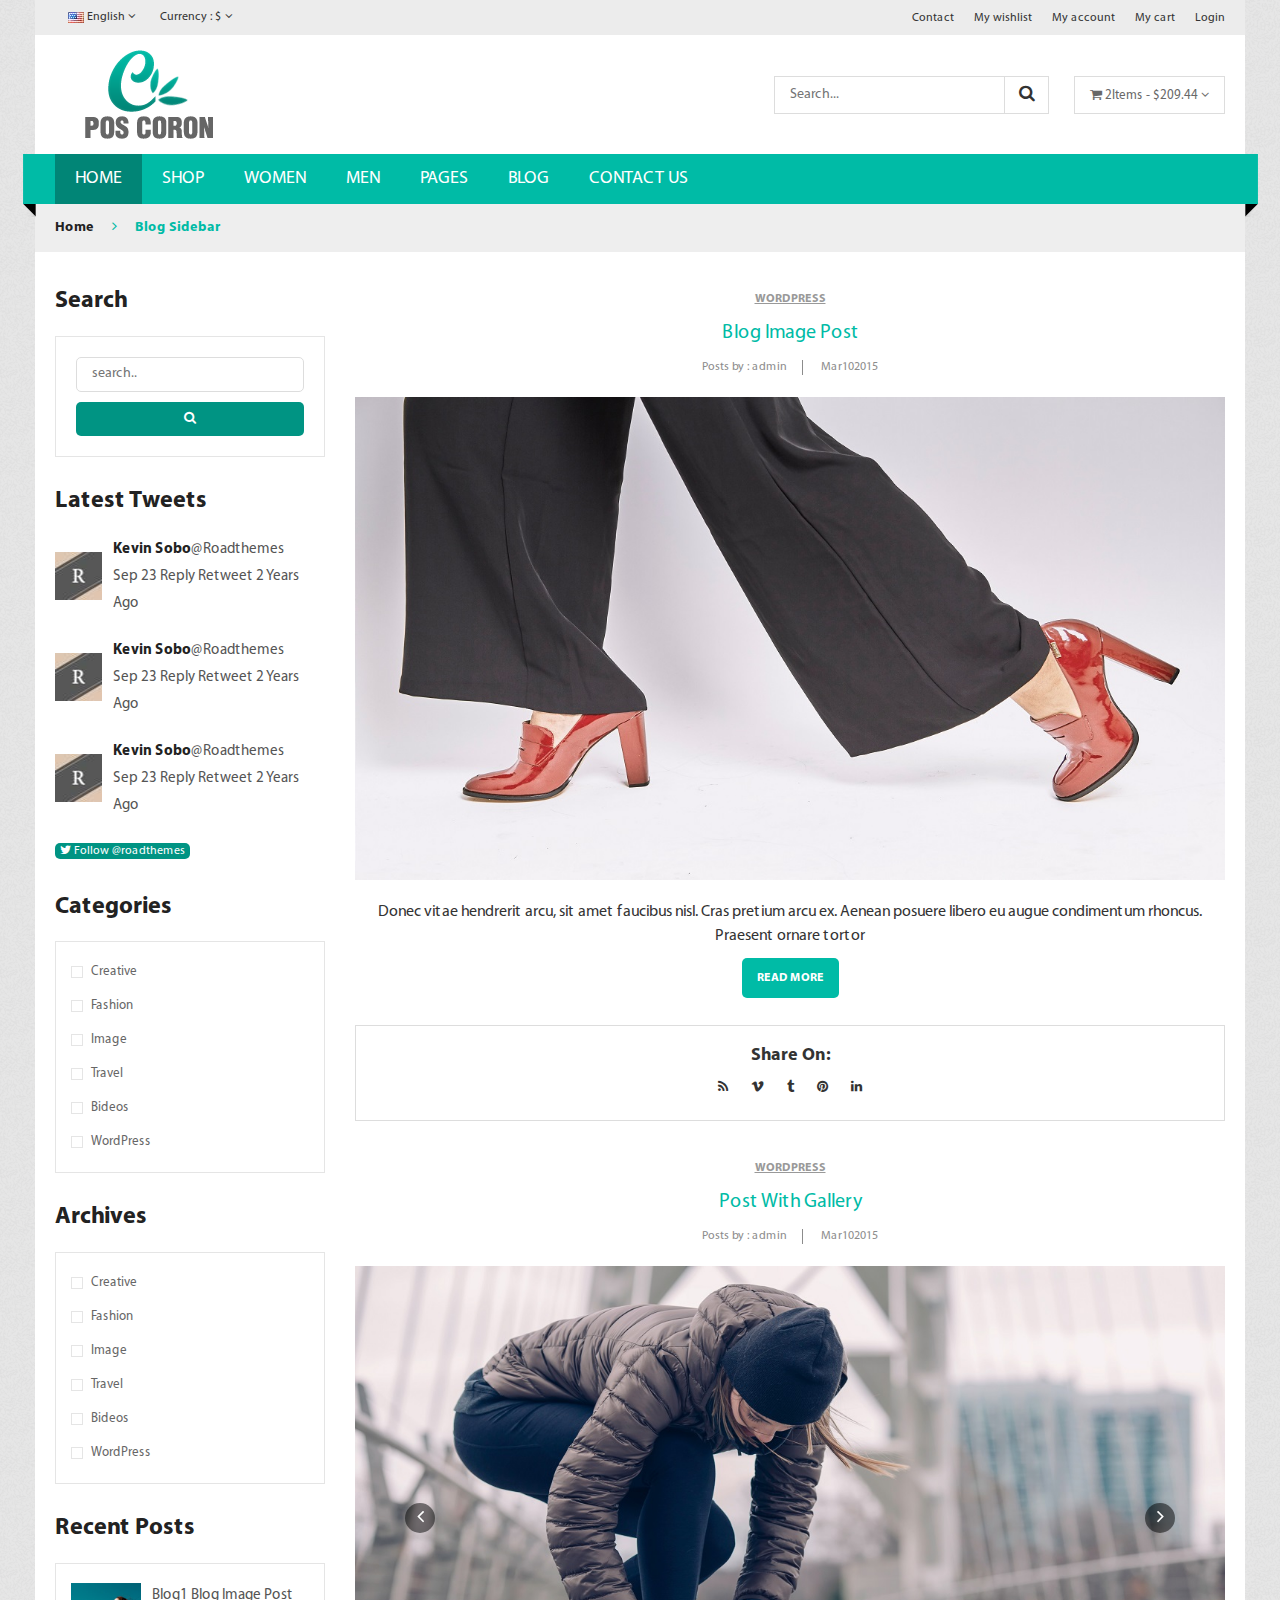
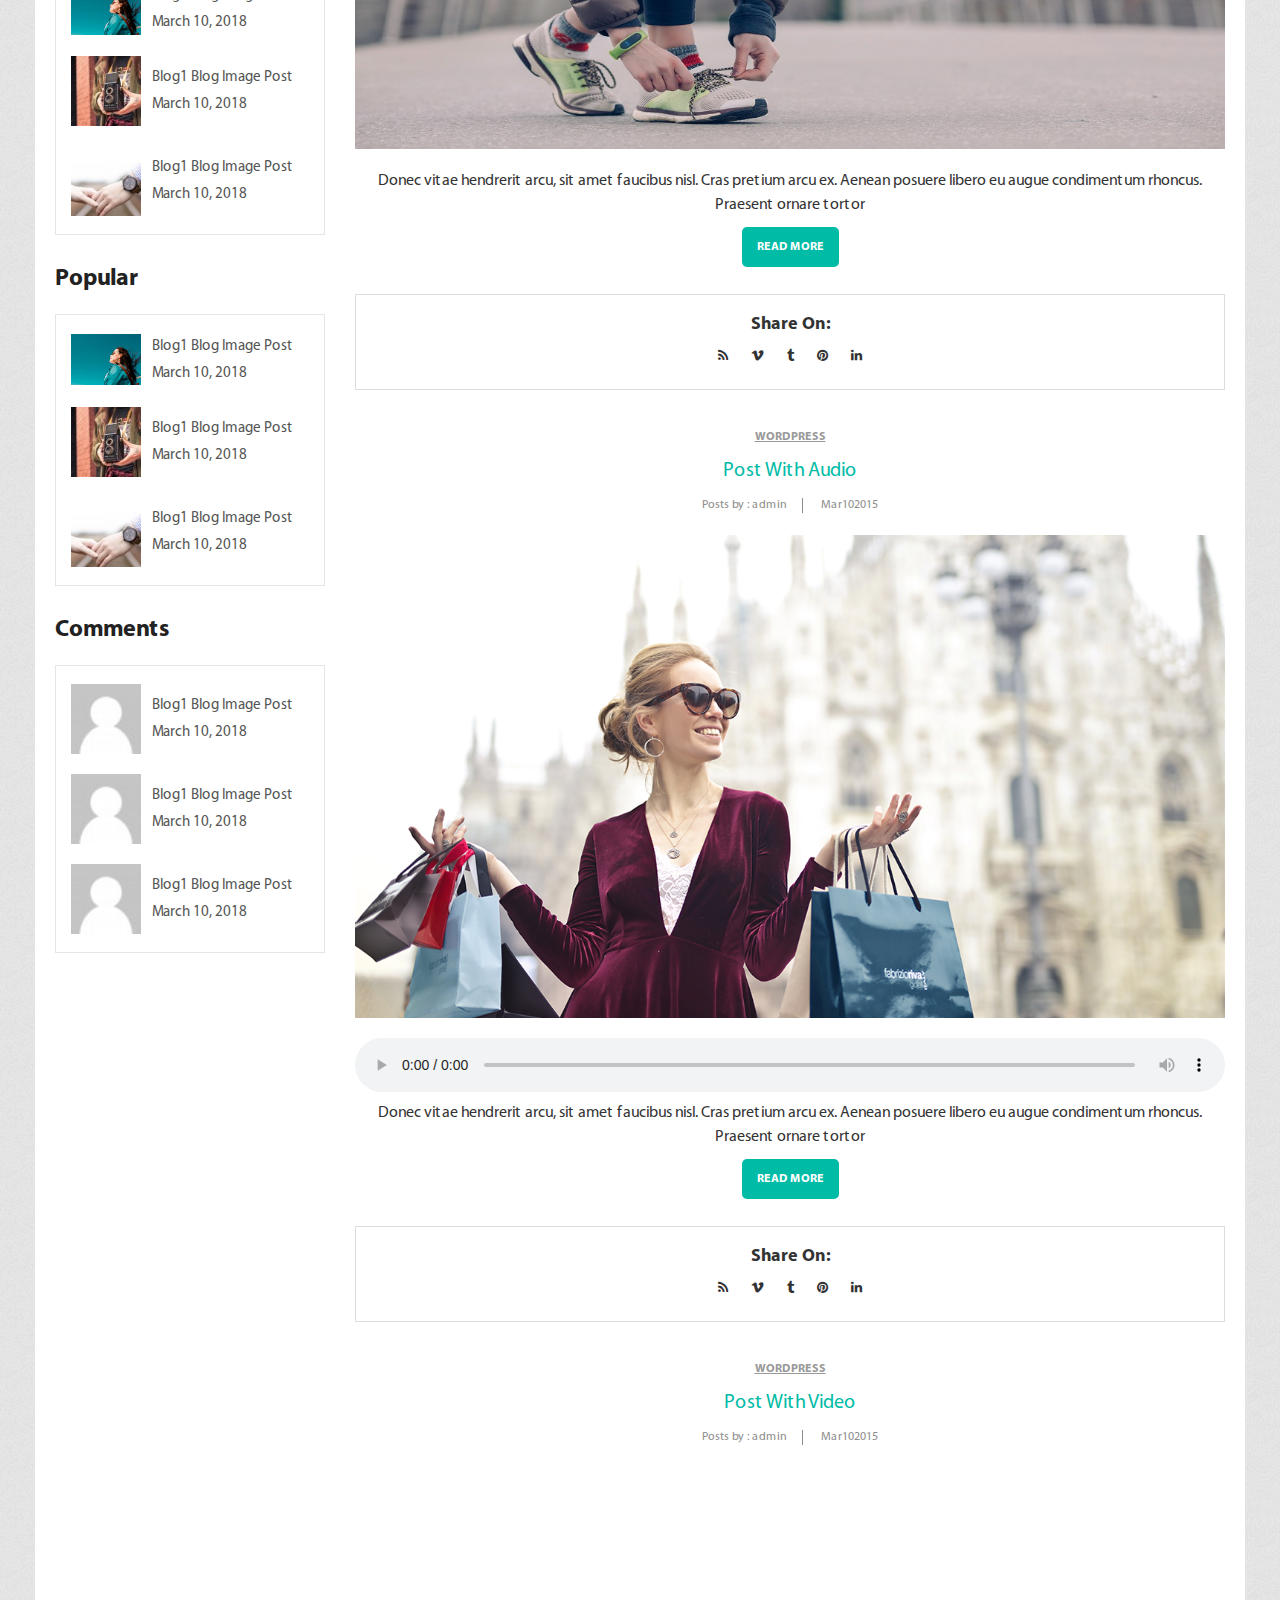
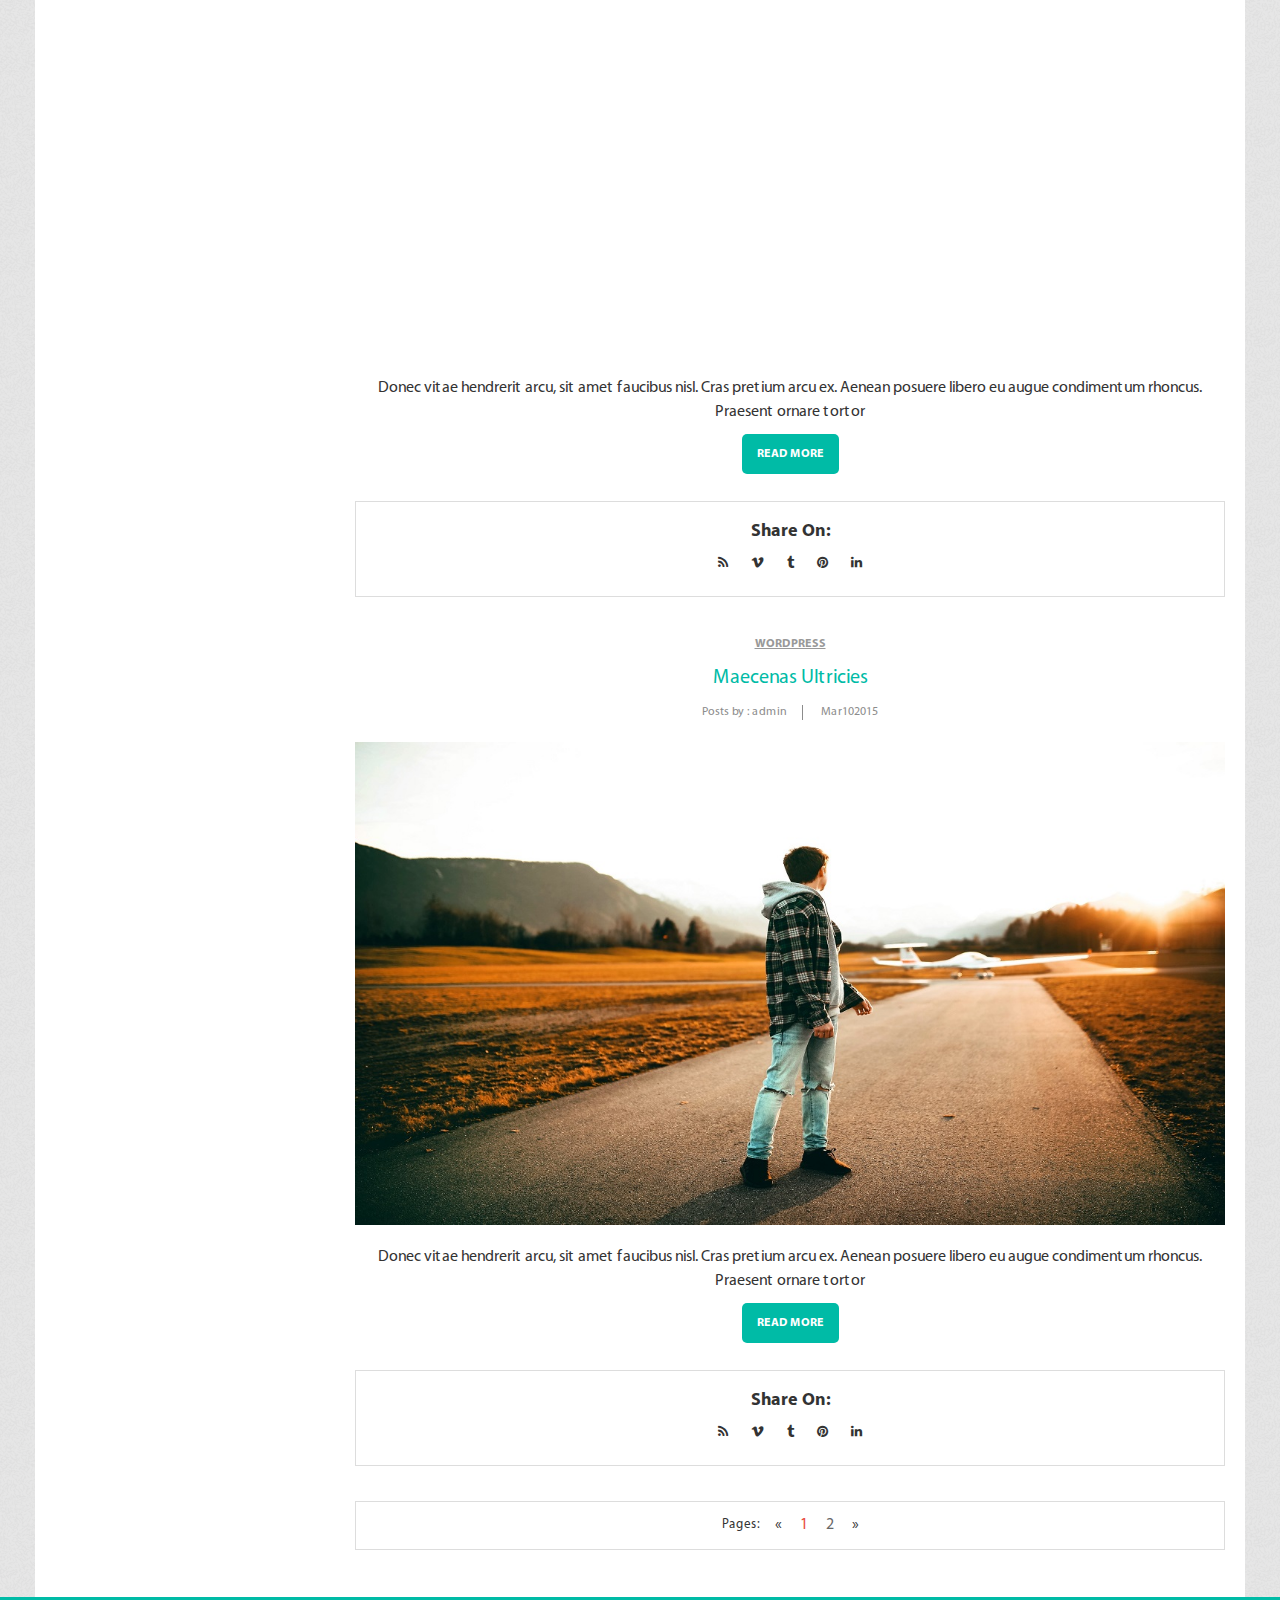
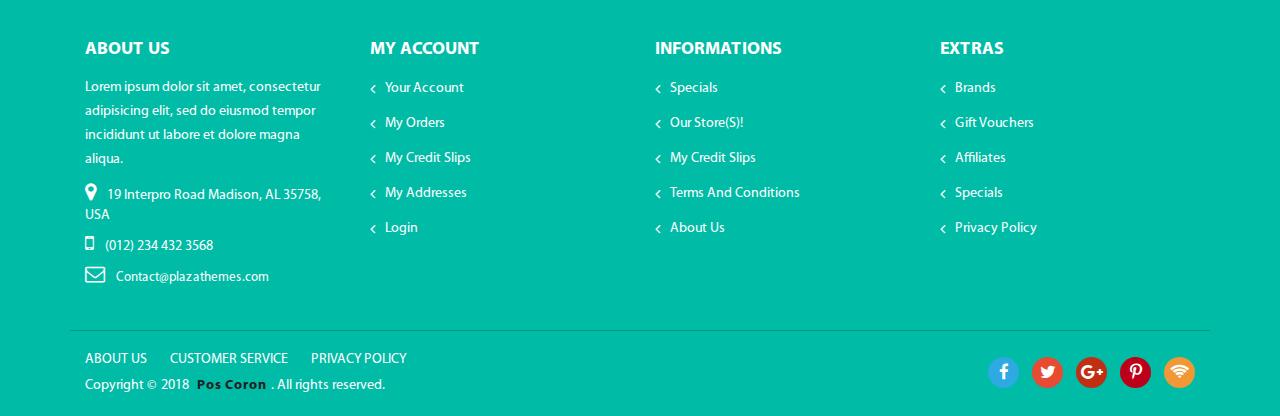
<file: html-template/shop-coron/blog-sidebar.html>
﻿<!doctype html>
<html class="no-js" lang="zxx">
    <head>
        <meta charset="utf-8">
        <meta http-equiv="x-ua-compatible" content="ie=edge">
        <title>Coron-blog sidebar</title>
        <meta name="description" content="">
        <meta name="viewport" content="width=device-width, initial-scale=1">
        <!-- Favicon -->
        <link rel="shortcut icon" type="image/x-icon" href="assets\img\favicon.png">
		
		<!-- all css here -->
       <link rel="stylesheet" href="assets\css\bootstrap.min.css">
        <link rel="stylesheet" href="assets\css\plugin.css">
        <link rel="stylesheet" href="assets\css\bundle.css">
        <link rel="stylesheet" href="assets\css\style.css">
        <link rel="stylesheet" href="assets\css\responsive.css">
        <script src="assets\js\vendor\modernizr-2.8.3.min.js"></script>
    </head>
    <body>
            <!-- Add your site or application content here -->
            
            <!--pos page start-->
            <div class="pos_page">
                <div class="container">
                    <!--pos page inner-->
                    <div class="pos_page_inner">  
                       <!--header area -->
                        <div class="header_area">
                           <!--header top--> 
                            <div class="header_top">
                               <div class="row align-items-center">
                                    <div class="col-lg-6 col-md-6">
                                       <div class="switcher">
                                            <ul>
                                                <li class="languages"><a href="#"><img src="assets\img\logo\fontlogo.jpg" alt=""> English <i class="fa fa-angle-down"></i></a>
                                                    <ul class="dropdown_languages">
                                                        <li><a href="#"><img src="assets\img\logo\fontlogo.jpg" alt=""> English</a></li>
                                                        <li><a href="#"><img src="assets\img\logo\fontlogo2.jpg" alt=""> French </a></li>
                                                    </ul>   
                                                </li> 

                                                <li class="currency"><a href="#"> Currency : $ <i class="fa fa-angle-down"></i></a>
                                                    <ul class="dropdown_currency">
                                                        <li><a href="#"> Dollar (USD)</a></li>
                                                        <li><a href="#"> Euro (EUR)  </a></li>
                                                    </ul> 
                                                </li> 
                                            </ul>
                                        </div>
                                    </div>
                                    <div class="col-lg-6 col-md-6">
                                        <div class="header_links">
                                            <ul>
                                                <li><a href="contact.html" title="Contact">Contact</a></li>
                                                <li><a href="wishlist.html" title="wishlist">My wishlist</a></li>
                                                <li><a href="my-account.html" title="My account">My account</a></li>
                                                <li><a href="cart.html" title="My cart">My cart</a></li>
                                                <li><a href="login.html" title="Login">Login</a></li>
                                            </ul>
                                        </div>   
                                    </div>
                               </div> 
                            </div> 
                            <!--header top end-->

                            <!--header middel--> 
                            <div class="header_middel">
                                <div class="row align-items-center">
                                    <div class="col-lg-3 col-md-3">
                                        <div class="logo">
                                            <a href="index.html"><img src="assets\img\logo\logo.jpg.png" alt=""></a>
                                        </div>
                                    </div>
                                    <div class="col-lg-9 col-md-9">
                                        <div class="header_right_info">
                                            <div class="search_bar">
                                                <form action="#">
                                                    <input placeholder="Search..." type="text">
                                                    <button type="submit"><i class="fa fa-search"></i></button>
                                                </form>
                                            </div>
                                            <div class="shopping_cart">
                                                <a href="#"><i class="fa fa-shopping-cart"></i> 2Items - $209.44 <i class="fa fa-angle-down"></i></a>

                                                <!--mini cart-->
                                                <div class="mini_cart">
                                                    <div class="cart_item">
                                                       <div class="cart_img">
                                                           <a href="#"><img src="assets\img\cart\cart.jpg" alt=""></a>
                                                       </div>
                                                        <div class="cart_info">
                                                            <a href="#">lorem ipsum dolor</a>
                                                            <span class="cart_price">$115.00</span>
                                                            <span class="quantity">Qty: 1</span>
                                                        </div>
                                                        <div class="cart_remove">
                                                            <a title="Remove this item" href="#"><i class="fa fa-times-circle"></i></a>
                                                        </div>
                                                    </div>
                                                    <div class="cart_item">
                                                       <div class="cart_img">
                                                           <a href="#"><img src="assets\img\cart\cart2.jpg" alt=""></a>
                                                       </div>
                                                        <div class="cart_info">
                                                            <a href="#">Quisque ornare dui</a>
                                                            <span class="cart_price">$105.00</span>
                                                            <span class="quantity">Qty: 1</span>
                                                        </div>
                                                        <div class="cart_remove">
                                                            <a title="Remove this item" href="#"><i class="fa fa-times-circle"></i></a>
                                                        </div>
                                                    </div>
                                                    <div class="shipping_price">
                                                        <span> Shipping </span>
                                                        <span>  $7.00  </span>
                                                    </div>
                                                    <div class="total_price">
                                                        <span> total </span>
                                                        <span class="prices">  $227.00  </span>
                                                    </div>
                                                    <div class="cart_button">
                                                        <a href="checkout.html"> Check out</a>
                                                    </div>
                                                </div>
                                                <!--mini cart end-->
                                            </div>

                                        </div>
                                    </div>
                                </div>
                            </div>     
                            <!--header middel end-->      
                            <div class="header_bottom">
                                <div class="row">
                                    <div class="col-12">
                                        <div class="main_menu_inner">
                                            <div class="main_menu d-none d-lg-block">
                                                <nav>
                                                    <ul>
                                                            <li class="active"><a href="index.html">Home</a>
                                                                <div class="mega_menu jewelry">
                                                                    <div class="mega_items jewelry">
                                                                        <ul>
                                                                            <li><a href="index.html">Home 1</a></li>
                                                                            <li><a href="index-2.html">Home 2</a></li>
                                                                        </ul>
                                                                    </div>
                                                                </div> 
                                                            </li>
                                                            <li><a href="shop.html">shop</a>
                                                                <div class="mega_menu jewelry">
                                                                    <div class="mega_items jewelry">
                                                                        <ul>
                                                                            <li><a href="shop-list.html">shop list</a></li>
                                                                            <li><a href="shop-fullwidth.html">shop Full Width Grid</a></li>
                                                                            <li><a href="shop-fullwidth-list.html">shop Full Width list</a></li>
                                                                            <li><a href="shop-sidebar.html">shop Right Sidebar</a></li>
                                                                            <li><a href="shop-sidebar-list.html">shop list Right Sidebar</a></li>
                                                                            <li><a href="single-product.html">Product Details</a></li>
                                                                            <li><a href="single-product-sidebar.html">Product sidebar</a></li>
                                                                            <li><a href="single-product-video.html">Product Details video</a></li>
                                                                            <li><a href="single-product-gallery.html">Product Details Gallery</a></li>
                                                                        </ul>
                                                                    </div>
                                                                </div>  
                                                            </li>
                                                            <li><a href="#">women</a>
                                                                <div class="mega_menu">
                                                                    <div class="mega_top fix">
                                                                        <div class="mega_items">
                                                                            <h3><a href="#">Accessories</a></h3>
                                                                            <ul>
                                                                                <li><a href="#">Cocktai</a></li>
                                                                                <li><a href="#">day</a></li>
                                                                                <li><a href="#">Evening</a></li>
                                                                                <li><a href="#">Sundresses</a></li>
                                                                                <li><a href="#">Belts</a></li>
                                                                                <li><a href="#">Sweets</a></li>
                                                                            </ul>
                                                                        </div>
                                                                        <div class="mega_items">
                                                                            <h3><a href="#">HandBags</a></h3>
                                                                            <ul>
                                                                                <li><a href="#">Accessories</a></li>
                                                                                <li><a href="#">Hats and Gloves</a></li>
                                                                                <li><a href="#">Lifestyle</a></li>
                                                                                <li><a href="#">Bras</a></li>
                                                                                <li><a href="#">Scarves</a></li>
                                                                                <li><a href="#">Small Leathers</a></li>
                                                                            </ul>
                                                                        </div>
                                                                        <div class="mega_items">
                                                                            <h3><a href="#">Tops</a></h3>
                                                                            <ul>
                                                                                <li><a href="#">Evening</a></li>
                                                                                <li><a href="#">Long Sleeved</a></li>
                                                                                <li><a href="#">Shrot Sleeved</a></li>
                                                                                <li><a href="#">Tanks and Camis</a></li>
                                                                                <li><a href="#">Sleeveless</a></li>
                                                                                <li><a href="#">Sleeveless</a></li>
                                                                            </ul>
                                                                        </div>
                                                                    </div>
                                                                    <div class="mega_bottom fix">
                                                                        <div class="mega_thumb">
                                                                            <a href="#"><img src="assets\img\banner\banner1.jpg" alt=""></a>
                                                                        </div>
                                                                        <div class="mega_thumb">
                                                                            <a href="#"><img src="assets\img\banner\banner2.jpg" alt=""></a>
                                                                        </div>
                                                                    </div>
                                                                </div>
                                                            </li>
                                                            <li><a href="#">men</a>
                                                                <div class="mega_menu">
                                                                    <div class="mega_top fix">
                                                                        <div class="mega_items">
                                                                            <h3><a href="#">Rings</a></h3>
                                                                            <ul>
                                                                                <li><a href="#">Platinum Rings</a></li>
                                                                                <li><a href="#">Gold Ring</a></li>
                                                                                <li><a href="#">Silver Ring</a></li>
                                                                                <li><a href="#">Tungsten Ring</a></li>
                                                                                <li><a href="#">Sweets</a></li>
                                                                            </ul>
                                                                        </div>
                                                                        <div class="mega_items">
                                                                            <h3><a href="#">Bands</a></h3>
                                                                            <ul>
                                                                                <li><a href="#">Platinum Bands</a></li>
                                                                                <li><a href="#">Gold Bands</a></li>
                                                                                <li><a href="#">Silver Bands</a></li>
                                                                                <li><a href="#">Silver Bands</a></li>
                                                                                <li><a href="#">Sweets</a></li>
                                                                            </ul>
                                                                        </div>
                                                                        <div class="mega_items">
                                                                            <a href="#"><img src="assets\img\banner\banner3.jpg" alt=""></a>
                                                                        </div>
                                                                    </div>

                                                                </div>
                                                            </li>
                                                            <li><a href="#">pages</a>
                                                                <div class="mega_menu">
                                                                    <div class="mega_top fix">
                                                                        <div class="mega_items">
                                                                            <h3><a href="#">Column1</a></h3>
                                                                            <ul>
                                                                                <li><a href="portfolio.html">Portfolio</a></li>
                                                                                <li><a href="portfolio-details.html">single portfolio </a></li>
                                                                                <li><a href="about.html">About Us </a></li>
                                                                                <li><a href="about-2.html">About Us 2</a></li>
                                                                                <li><a href="services.html">Service </a></li>
                                                                                <li><a href="my-account.html">my account </a></li>
                                                                            </ul>
                                                                        </div>
                                                                        <div class="mega_items">
                                                                            <h3><a href="#">Column2</a></h3>
                                                                            <ul>
                                                                                <li><a href="blog.html">Blog </a></li>
                                                                                <li><a href="blog-details.html">Blog  Details </a></li>
                                                                                <li><a href="blog-fullwidth.html">Blog FullWidth</a></li>
                                                                                <li><a href="blog-sidebar.html">Blog  Sidebar</a></li>
                                                                                <li><a href="faq.html">Frequently Questions</a></li>
                                                                                <li><a href="404.html">404</a></li>
                                                                            </ul>
                                                                        </div>
                                                                        <div class="mega_items">
                                                                            <h3><a href="#">Column3</a></h3>
                                                                            <ul>
                                                                                <li><a href="contact.html">Contact</a></li>
                                                                                <li><a href="cart.html">cart</a></li>
                                                                                <li><a href="checkout.html">Checkout  </a></li>
                                                                                <li><a href="wishlist.html">Wishlist</a></li>
                                                                                <li><a href="login.html">Login</a></li>
                                                                            </ul>
                                                                        </div>
                                                                    </div>
                                                                </div>
                                                            </li>
                                                            
                                                             <li><a href="blog.html">blog</a>
                                                                <div class="mega_menu jewelry">
                                                                    <div class="mega_items jewelry">
                                                                        <ul>
                                                                            <li><a href="blog-details.html">blog details</a></li>
                                                                            <li><a href="blog-fullwidth.html">blog fullwidth</a></li>
                                                                            <li><a href="blog-sidebar.html">blog sidebar</a></li>
                                                                        </ul>
                                                                    </div>
                                                                </div>  
                                                            </li>
                                                            <li><a href="contact.html">contact us</a></li>

                                                        </ul>
                                                </nav>
                                            </div>
                                            <div class="mobile-menu d-lg-none">
                                                    <nav>
                                                        <ul>
                                                            <li><a href="index.html">Home</a>
                                                                <div>
                                                                    <div>
                                                                        <ul>
                                                                            <li><a href="index.html">Home 1</a></li>
                                                                            <li><a href="index-2.html">Home 2</a></li>
                                                                        </ul>
                                                                    </div>
                                                                </div> 
                                                            </li>
                                                            <li><a href="shop.html">shop</a>
                                                                <div>
                                                                    <div>
                                                                        <ul>
                                                                            <li><a href="shop-list.html">shop list</a></li>
                                                                            <li><a href="shop-fullwidth.html">shop Full Width Grid</a></li>
                                                                            <li><a href="shop-fullwidth-list.html">shop Full Width list</a></li>
                                                                            <li><a href="shop-sidebar.html">shop Right Sidebar</a></li>
                                                                            <li><a href="shop-sidebar-list.html">shop list Right Sidebar</a></li>
                                                                            <li><a href="single-product.html">Product Details</a></li>
                                                                            <li><a href="single-product-sidebar.html">Product sidebar</a></li>
                                                                            <li><a href="single-product-video.html">Product Details video</a></li>
                                                                            <li><a href="single-product-gallery.html">Product Details Gallery</a></li>
                                                                        </ul>
                                                                    </div>
                                                                </div>  
                                                            </li>
                                                            <li><a href="#">women</a>
                                                                <div>
                                                                    <div>
                                                                        <div>
                                                                            <h3><a href="#">Accessories</a></h3>
                                                                            <ul>
                                                                                <li><a href="#">Cocktai</a></li>
                                                                                <li><a href="#">day</a></li>
                                                                                <li><a href="#">Evening</a></li>
                                                                                <li><a href="#">Sundresses</a></li>
                                                                                <li><a href="#">Belts</a></li>
                                                                                <li><a href="#">Sweets</a></li>
                                                                            </ul>
                                                                        </div>
                                                                        <div>
                                                                            <h3><a href="#">HandBags</a></h3>
                                                                            <ul>
                                                                                <li><a href="#">Accessories</a></li>
                                                                                <li><a href="#">Hats and Gloves</a></li>
                                                                                <li><a href="#">Lifestyle</a></li>
                                                                                <li><a href="#">Bras</a></li>
                                                                                <li><a href="#">Scarves</a></li>
                                                                                <li><a href="#">Small Leathers</a></li>
                                                                            </ul>
                                                                        </div>
                                                                        <div>
                                                                            <h3><a href="#">Tops</a></h3>
                                                                            <ul>
                                                                                <li><a href="#">Evening</a></li>
                                                                                <li><a href="#">Long Sleeved</a></li>
                                                                                <li><a href="#">Shrot Sleeved</a></li>
                                                                                <li><a href="#">Tanks and Camis</a></li>
                                                                                <li><a href="#">Sleeveless</a></li>
                                                                                <li><a href="#">Sleeveless</a></li>
                                                                            </ul>
                                                                        </div>
                                                                    </div>
                                                                    <div>
                                                                        <div>
                                                                            <a href="#"><img src="assets\img\banner\banner1.jpg" alt=""></a>
                                                                        </div>
                                                                        <div>
                                                                            <a href="#"><img src="assets\img\banner\banner2.jpg" alt=""></a>
                                                                        </div>
                                                                    </div>
                                                                </div>
                                                            </li>
                                                            <li><a href="#">men</a>
                                                                <div>
                                                                    <div>
                                                                        <div>
                                                                            <h3><a href="#">Rings</a></h3>
                                                                            <ul>
                                                                                <li><a href="#">Platinum Rings</a></li>
                                                                                <li><a href="#">Gold Ring</a></li>
                                                                                <li><a href="#">Silver Ring</a></li>
                                                                                <li><a href="#">Tungsten Ring</a></li>
                                                                                <li><a href="#">Sweets</a></li>
                                                                            </ul>
                                                                        </div>
                                                                        <div>
                                                                            <h3><a href="#">Bands</a></h3>
                                                                            <ul>
                                                                                <li><a href="#">Platinum Bands</a></li>
                                                                                <li><a href="#">Gold Bands</a></li>
                                                                                <li><a href="#">Silver Bands</a></li>
                                                                                <li><a href="#">Silver Bands</a></li>
                                                                                <li><a href="#">Sweets</a></li>
                                                                            </ul>
                                                                        </div>
                                                                        <div>
                                                                            <a href="#"><img src="assets\img\banner\banner3.jpg" alt=""></a>
                                                                        </div>
                                                                    </div>

                                                                </div>
                                                            </li>
                                                            <li><a href="#">pages</a>
                                                                <div>
                                                                    <div>
                                                                        <div>
                                                                            <h3><a href="#">Column1</a></h3>
                                                                            <ul>
                                                                                <li><a href="portfolio.html">Portfolio</a></li>
                                                                                <li><a href="portfolio-details.html">single portfolio </a></li>
                                                                                <li><a href="about.html">About Us </a></li>
                                                                                <li><a href="about-2.html">About Us 2</a></li>
                                                                                <li><a href="services.html">Service </a></li>
                                                                                <li><a href="my-account.html">my account </a></li>
                                                                            </ul>
                                                                        </div>
                                                                        <div>
                                                                            <h3><a href="#">Column2</a></h3>
                                                                            <ul>
                                                                                <li><a href="blog.html">Blog </a></li>
                                                                                <li><a href="blog-details.html">Blog  Details </a></li>
                                                                                <li><a href="blog-fullwidth.html">Blog FullWidth</a></li>
                                                                                <li><a href="blog-sidebar.html">Blog  Sidebar</a></li>
                                                                                <li><a href="faq.html">Frequently Questions</a></li>
                                                                                <li><a href="404.html">404</a></li>
                                                                            </ul>
                                                                        </div>
                                                                        <div>
                                                                            <h3><a href="#">Column3</a></h3>
                                                                            <ul>
                                                                                <li><a href="contact.html">Contact</a></li>
                                                                                <li><a href="cart.html">cart</a></li>
                                                                                <li><a href="checkout.html">Checkout  </a></li>
                                                                                <li><a href="wishlist.html">Wishlist</a></li>
                                                                                <li><a href="login.html">Login</a></li>
                                                                            </ul>
                                                                        </div>
                                                                    </div>
                                                                </div>
                                                            </li>
                                                            
                                                            <li><a href="blog.html">blog</a>
                                                                <div>
                                                                    <div>
                                                                        <ul>
                                                                            <li><a href="blog-details.html">blog details</a></li>
                                                                            <li><a href="blog-fullwidth.html">blog fullwidth</a></li>
                                                                            <li><a href="blog-sidebar.html">blog sidebar</a></li>
                                                                        </ul>
                                                                    </div>
                                                                </div>  
                                                            </li>
                                                            <li><a href="contact.html">contact us</a></li>

                                                        </ul>
                                                    </nav>
                                                </div>
                                        </div>
                                    </div>
                                </div>
                            </div>
                        </div>
                        <!--header end -->
                         <!--breadcrumbs area start-->
                        <div class="breadcrumbs_area">
                            <div class="row">
                                <div class="col-12">
                                    <div class="breadcrumb_content">
                                        <ul>
                                            <li><a href="index.html">home</a></li>
                                            <li><i class="fa fa-angle-right"></i></li>
                                            <li>blog sidebar</li>
                                        </ul>

                                    </div>
                                </div>
                            </div>
                        </div>
                        <!--breadcrumbs area end-->
                        
                       <!--blog area start-->
                        <div class="main_blog_area">
                            <div class="row">
                                <div class="col-lg-3 col-md-12">
                                    <div class="blog_details_right">
                                        <div class="blog_widget search_widget mb-30">
                                           <h3>Search</h3>
                                           <form action="#">
                                               <input placeholder="search.." type="text">
                                               <button type="submit"><i class="fa fa-search"></i></button>
                                           </form>
                                        </div>
                                        <div class="blog_widget recent-posts mb-30">
                                           <h3>Latest Tweets</h3>
                                            <div class="single_posts mb-20">
                                                <div class="posts_thumb">
                                                    <a href="#"><img src="assets\img\blog\tweets.jpeg" alt=""></a>
                                                </div>
                                                <div class="post_content ">
                                                    <span>
                                                        <a class="tweet_name" href="#">Kevin Sobo</a>
                                                        <a class="tweet_author" href="#">@roadthemes</a>
                                                    </span>
                                                    <a href="#"> Sep 23 reply retweet 2 years ago </a>
                                                </div>
                                            </div>
                                            <div class="single_posts mb-20">
                                                <div class="posts_thumb">
                                                    <a href="#"><img src="assets\img\blog\tweets.jpeg" alt=""></a>
                                                </div>
                                                <div class="post_content ">
                                                    <span>
                                                        <a class="tweet_name" href="#">Kevin Sobo</a>
                                                        <a class="tweet_author" href="#">@roadthemes</a>
                                                    </span>
                                                    <a href="#"> Sep 23 reply retweet 2 years ago </a>
                                                </div>
                                            </div>
                                            <div class="single_posts mb-20">
                                                <div class="posts_thumb">
                                                    <a href="#"><img src="assets\img\blog\tweets.jpeg" alt=""></a>
                                                </div>
                                                <div class="post_content ">
                                                    <span>
                                                        <a class="tweet_name" href="#">Kevin Sobo</a>
                                                        <a class="tweet_author" href="#">@roadthemes</a>
                                                    </span>
                                                    <a href="#"> Sep 23 reply retweet 2 years ago </a>
                                                </div>
                                            </div>
                                            <div class="post_button">
                                                <a href="#"><i class="fa fa-twitter"></i> Follow @roadthemes</a>
                                            </div>
                                        </div>
                                        <div class="blog_widget widget_categoie  mb-30">
                                            <h3>Categories</h3>
                                            <ul>
                                                <li><a href="#">Creative</a></li>
                                                <li><a href="#">fashion</a></li>
                                                <li><a href="#">image</a></li>
                                                <li><a href="#">travel</a></li>
                                                <li><a href="#">bideos</a></li>
                                                <li><a href="#">WordPress</a></li>
                                            </ul>
                                        </div>
                                        <div class="blog_widget widget_categoie mb-30">
                                            <h3>Archives</h3>
                                            <ul>
                                                <li><a href="#">Creative</a></li>
                                                <li><a href="#">fashion</a></li>
                                                <li><a href="#">image</a></li>
                                                <li><a href="#">travel</a></li>
                                                <li><a href="#">bideos</a></li>
                                                <li><a href="#">WordPress</a></li>
                                            </ul>
                                        </div>
                                        <div class="blog_widget widget_recent  mb-30">
                                           <h3>Recent Posts</h3> 
                                            <div class="widget_recent_inner">   
                                                <div class="single_posts">
                                                    <div class="posts_thumb">
                                                        <a href="#"><img src="assets\img\blog\blog11.jpg" alt=""></a>
                                                    </div>
                                                    <div class="post_content">
                                                        <span>
                                                            <a class="tweet_author" href="#">blog1 Blog image post </a>

                                                        </span>
                                                        <a href="#"> March 10, 2018 </a>
                                                    </div>
                                                </div>
                                                <div class="single_posts">
                                                    <div class="posts_thumb">
                                                        <a href="#"><img src="assets\img\blog\blog13.jpg" alt=""></a>
                                                    </div>
                                                    <div class="post_content">
                                                        <span>
                                                            <a class="tweet_author" href="#">blog1 Blog image post </a>

                                                        </span>
                                                        <a href="#"> March 10, 2018 </a>
                                                    </div>
                                                </div>
                                               <div class="single_posts">
                                                    <div class="posts_thumb">
                                                        <a href="#"><img src="assets\img\blog\blog14.jpg" alt=""></a>
                                                    </div>
                                                    <div class="post_content">
                                                        <span>
                                                            <a class="tweet_author" href="#">blog1 Blog image post </a>

                                                        </span>
                                                        <a href="#"> March 10, 2018 </a>
                                                    </div>
                                                </div>
                                            </div>         
                                        </div>
                                        <div class="blog_widget widget_recent  mb-30">
                                           <h3>Popular</h3> 
                                            <div class="widget_recent_inner">   
                                                <div class="single_posts">
                                                    <div class="posts_thumb">
                                                        <a href="#"><img src="assets\img\blog\blog11.jpg" alt=""></a>
                                                    </div>
                                                    <div class="post_content">
                                                        <span>
                                                            <a class="tweet_author" href="#">blog1 Blog image post </a>

                                                        </span>
                                                        <a href="#"> March 10, 2018 </a>
                                                    </div>
                                                </div>
                                                <div class="single_posts">
                                                    <div class="posts_thumb">
                                                        <a href="#"><img src="assets\img\blog\blog13.jpg" alt=""></a>
                                                    </div>
                                                    <div class="post_content">
                                                        <span>
                                                            <a class="tweet_author" href="#">blog1 Blog image post </a>

                                                        </span>
                                                        <a href="#"> March 10, 2018 </a>
                                                    </div>
                                                </div>
                                               <div class="single_posts">
                                                    <div class="posts_thumb">
                                                        <a href="#"><img src="assets\img\blog\blog14.jpg" alt=""></a>
                                                    </div>
                                                    <div class="post_content">
                                                        <span>
                                                            <a class="tweet_author" href="#">blog1 Blog image post </a>

                                                        </span>
                                                        <a href="#"> March 10, 2018 </a>
                                                    </div>
                                                </div>
                                            </div>         
                                        </div>
                                        <div class="blog_widget widget_recent  mb-30">
                                           <h3>Comments</h3> 
                                            <div class="widget_recent_inner">   
                                                <div class="single_posts">
                                                    <div class="posts_thumb">
                                                        <a href="#"><img src="assets\img\blog\blog12.jpg" alt=""></a>
                                                    </div>
                                                    <div class="post_content">
                                                        <span>
                                                            <a class="tweet_author" href="#">blog1 Blog image post </a>

                                                        </span>
                                                        <a href="#"> March 10, 2018 </a>
                                                    </div>
                                                </div>
                                                <div class="single_posts">
                                                    <div class="posts_thumb">
                                                        <a href="#"><img src="assets\img\blog\blog12.jpg" alt=""></a>
                                                    </div>
                                                    <div class="post_content">
                                                        <span>
                                                            <a class="tweet_author" href="#">blog1 Blog image post </a>

                                                        </span>
                                                        <a href="#"> March 10, 2018 </a>
                                                    </div>
                                                </div>
                                               <div class="single_posts">
                                                    <div class="posts_thumb">
                                                        <a href="#"><img src="assets\img\blog\blog12.jpg" alt=""></a>
                                                    </div>
                                                    <div class="post_content">
                                                        <span>
                                                            <a class="tweet_author" href="#">blog1 Blog image post </a>

                                                        </span>
                                                        <a href="#"> March 10, 2018 </a>
                                                    </div>
                                                </div>
                                            </div>         
                                        </div>
                                   </div>   
                                </div>
                                <div class="col-lg-9 col-md-12">
                                    <div class="blog_details_left">

                                        <div class="blog_gallery">   
                                            <div class="blog_header">
                                                <span>
                                                    <a href="#">WordPress</a>
                                                </span>
                                                <h2><a href="#">Blog image post</a></h2>
                                                <div class="blog__post">
                                                    <ul>
                                                        <li class="post_author">Posts by : admin</li>
                                                        <li class="post_date"> Mar102015	</li>
                                                    </ul>
                                                </div>
                                            </div>
                                            <div class="blog_thumb blog__hover">
                                                <a href="blog-details.html"><img src="assets\img\blog\blog7.jpg" alt=""></a>
                                            </div>
                                            <div class="blog_fullwidth_desc">
                                                <p>Donec vitae hendrerit arcu, sit amet faucibus nisl. Cras pretium arcu ex. Aenean posuere libero eu augue condimentum rhoncus. Praesent ornare tortor</p>
                                                <a href="#">read more</a>
                                            </div>  
                                            <div class="wishlist-share">
                                                <h4>Share on:</h4>
                                                <ul>
                                                    <li><a href="#"><i class="fa fa-rss"></i></a></li>           
                                                    <li><a href="#"><i class="fa fa-vimeo"></i></a></li>           
                                                    <li><a href="#"><i class="fa fa-tumblr"></i></a></li>           
                                                    <li><a href="#"><i class="fa fa-pinterest"></i></a></li>        
                                                    <li><a href="#"><i class="fa fa-linkedin"></i></a></li>        
                                                </ul>      
                                            </div>
                                        </div> 
                                       
                                        <div class="blog_gallery">
                                            <div class="blog_header">
                                                <span>
                                                    <a href="#">WordPress</a>
                                                </span>
                                                <h2><a href="#">Post with Gallery </a></h2>
                                                <div class="blog__post">
                                                    <ul>
                                                        <li class="post_author">Posts by : admin</li>
                                                        <li class="post_date"> Mar102015	</li>
                                                    </ul>
                                                </div>
                                            </div>
                                            <div class="blog_active owl-carousel">
                                               <div class="blog_thumb blog__hover">
                                                    <a href="blog-details.html"><img src="assets\img\blog\blog9.jpg" alt=""></a>
                                                </div>
                                                <div class="blog_thumb">
                                                    <a href="blog-details.html"><img src="assets\img\blog\blog7.jpg" alt=""></a>
                                                </div>
                                                <div class="blog_thumb">
                                                    <a href="blog-details.html"><img src="assets\img\blog\blog8.jpg" alt=""></a>
                                                </div>
                                                <div class="blog_thumb">
                                                    <a href="blog-details.html"><img src="assets\img\blog\blog7.jpg" alt=""></a>
                                                </div>
                                            </div> 
                                            <div class="blog_fullwidth_desc">
                                                <p>Donec vitae hendrerit arcu, sit amet faucibus nisl. Cras pretium arcu ex. Aenean posuere libero eu augue condimentum rhoncus. Praesent ornare tortor</p>
                                                <a href="#">read more</a>
                                            </div>  
                                            <div class="wishlist-share">
                                                <h4>Share on:</h4>
                                                <ul>
                                                    <li><a href="#"><i class="fa fa-rss"></i></a></li>           
                                                    <li><a href="#"><i class="fa fa-vimeo"></i></a></li>           
                                                    <li><a href="#"><i class="fa fa-tumblr"></i></a></li>           
                                                    <li><a href="#"><i class="fa fa-pinterest"></i></a></li>        
                                                    <li><a href="#"><i class="fa fa-linkedin"></i></a></li>        
                                                </ul>      
                                            </div>
                                        </div>
                                         <div class="blog_gallery">
                                            <div class="blog_header">
                                                <span>
                                                    <a href="#">WordPress</a>
                                                </span>
                                                <h2><a href="#">Post with Audio</a></h2>
                                                <div class="blog__post">
                                                    <ul>
                                                        <li class="post_author">Posts by : admin</li>
                                                        <li class="post_date"> Mar102015	</li>
                                                    </ul>
                                                </div>
                                            </div>
                                            <div class="blog_thumb">
                                                <a href="blog-details.html"><img src="assets\img\blog\blog8.jpg" alt=""></a>
                                            </div>
                                            <div class="blog_aduio_icone">
                                                <audio controls="">
                                                  <source src="http://www.jplayer.org/audio/mp3/TSP-01-Cro_magnon_man.mp3?1" type="audio/mp3">
                                                </audio>
                                            </div>
                                            <div class="blog_fullwidth_desc">
                                                <p>Donec vitae hendrerit arcu, sit amet faucibus nisl. Cras pretium arcu ex. Aenean posuere libero eu augue condimentum rhoncus. Praesent ornare tortor</p>
                                                <a href="#">read more</a>
                                            </div>  
                                            <div class="wishlist-share">
                                                <h4>Share on:</h4>
                                                <ul>
                                                    <li><a href="#"><i class="fa fa-rss"></i></a></li>           
                                                    <li><a href="#"><i class="fa fa-vimeo"></i></a></li>           
                                                    <li><a href="#"><i class="fa fa-tumblr"></i></a></li>           
                                                    <li><a href="#"><i class="fa fa-pinterest"></i></a></li>        
                                                    <li><a href="#"><i class="fa fa-linkedin"></i></a></li>        
                                                </ul>      
                                            </div>
                                        </div>
                                        <div class="blog_gallery">
                                            <div class="blog_header">
                                                <span>
                                                    <a href="#">WordPress</a>
                                                </span>
                                                <h2><a href="#">Post with Video</a></h2>
                                                <div class="blog__post">
                                                    <ul>
                                                        <li class="post_author">Posts by : admin</li>
                                                        <li class="post_date"> Mar102015	</li>
                                                    </ul>
                                                </div>
                                            </div>
                                            <div class="blog_thumb embed-responsive embed-responsive-16by9">
                                                <iframe width="870" height="700" src="https://www.youtube.com/embed/DR2c266yWEA" allow="autoplay; encrypted-media" allowfullscreen=""></iframe>
                                            </div>
                                            <div class="blog_fullwidth_desc">
                                                <p>Donec vitae hendrerit arcu, sit amet faucibus nisl. Cras pretium arcu ex. Aenean posuere libero eu augue condimentum rhoncus. Praesent ornare tortor</p>
                                                <a href="#">read more</a>
                                            </div>  
                                            <div class="wishlist-share">
                                                <h4>Share on:</h4>
                                                <ul>
                                                    <li><a href="#"><i class="fa fa-rss"></i></a></li>           
                                                    <li><a href="#"><i class="fa fa-vimeo"></i></a></li>           
                                                    <li><a href="#"><i class="fa fa-tumblr"></i></a></li>           
                                                    <li><a href="#"><i class="fa fa-pinterest"></i></a></li>        
                                                    <li><a href="#"><i class="fa fa-linkedin"></i></a></li>        
                                                </ul>      
                                            </div>
                                        </div>
                                        <div class="blog_gallery">   
                                            <div class="blog_header">
                                                <span>
                                                    <a href="#">WordPress</a>
                                                </span>
                                                <h2><a href="#">Maecenas ultricies</a></h2>
                                                <div class="blog__post">
                                                    <ul>
                                                        <li class="post_author">Posts by : admin</li>
                                                        <li class="post_date"> Mar102015	</li>
                                                    </ul>
                                                </div>
                                            </div>
                                            <div class="blog_thumb blog__hover">
                                                <a href="blog-details.html"><img src="assets\img\blog\blog6.jpg" alt=""></a>
                                            </div>
                                            <div class="blog_fullwidth_desc">
                                                <p>Donec vitae hendrerit arcu, sit amet faucibus nisl. Cras pretium arcu ex. Aenean posuere libero eu augue condimentum rhoncus. Praesent ornare tortor</p>
                                                <a href="#">read more</a>
                                            </div>  
                                            <div class="wishlist-share">
                                                <h4>Share on:</h4>
                                                <ul>
                                                    <li><a href="#"><i class="fa fa-rss"></i></a></li>           
                                                    <li><a href="#"><i class="fa fa-vimeo"></i></a></li>           
                                                    <li><a href="#"><i class="fa fa-tumblr"></i></a></li>           
                                                    <li><a href="#"><i class="fa fa-pinterest"></i></a></li>        
                                                    <li><a href="#"><i class="fa fa-linkedin"></i></a></li>        
                                                </ul>      
                                            </div>
                                        </div> 
                                       
                                    </div>
                                    <!--pagination style start--> 
                                    <div class="blog_pagination fullwidth">
                                        <div class="page_number">
                                            <span>Pages: </span>
                                            <ul>
                                                <li>«</li>
                                                <li class="current_number">1</li>
                                                <li><a href="#">2</a></li>
                                                <li>»</li>
                                            </ul>
                                        </div>
                                    </div>
                                    <!--pagination style end--> 
                                </div>
                            </div>
                        </div>
                        <!--blog area end-->
 
                    </div>
                    <!--pos page inner end-->
                </div>
            </div>
            <!--pos page end-->
            
            <!--footer area start-->
            <div class="footer_area">
                <div class="footer_top">
                    <div class="container">
                        <div class="row">
                            <div class="col-lg-3 col-md-6 col-sm-6">
                                <div class="footer_widget">
                                    <h3>About us</h3>
                                    <p>Lorem ipsum dolor sit amet, consectetur adipisicing elit, sed do eiusmod tempor incididunt ut labore et dolore magna aliqua.</p>
                                    <div class="footer_widget_contect">
                                        <p><i class="fa fa-map-marker" aria-hidden="true"></i>  19 Interpro Road Madison, AL 35758, USA</p>

                                        <p><i class="fa fa-mobile" aria-hidden="true"></i> (012) 234 432 3568</p>
                                        <a href="#"><i class="fa fa-envelope-o" aria-hidden="true"></i> Contact@plazathemes.com </a>
                                    </div>
                                </div>
                            </div>
                            <div class="col-lg-3 col-md-6 col-sm-6">
                                <div class="footer_widget">
                                    <h3>My Account</h3>
                                    <ul>
                                        <li><a href="#">Your Account</a></li>
                                        <li><a href="#">My orders</a></li>
                                        <li><a href="#">My credit slips</a></li>
                                        <li><a href="#">My addresses</a></li>
                                        <li><a href="#">Login</a></li>
                                    </ul>
                                </div>
                            </div>
                            <div class="col-lg-3 col-md-6 col-sm-6">
                                <div class="footer_widget">
                                    <h3>Informations</h3>
                                    <ul>
                                        <li><a href="#">Specials</a></li>
                                        <li><a href="#">Our store(s)!</a></li>
                                        <li><a href="#">My credit slips</a></li>
                                        <li><a href="#">Terms and conditions</a></li>
                                        <li><a href="#">About us</a></li>
                                    </ul>
                                </div>
                            </div>
                            <div class="col-lg-3 col-md-6 col-sm-6">
                                <div class="footer_widget">
                                    <h3>extras</h3>
                                    <ul>
                                        <li><a href="#"> Brands</a></li>
                                        <li><a href="#"> Gift Vouchers </a></li>
                                        <li><a href="#"> Affiliates </a></li>
                                        <li><a href="#"> Specials </a></li>
                                        <li><a href="#"> Privacy policy </a></li>
                                    </ul>
                                </div>
                            </div>
                        </div>
                    </div>
                </div>
                <div class="footer_bottom">
                    <div class="container">
                        <div class="row align-items-center">
                            <div class="col-lg-6 col-md-6">
                                <div class="copyright_area">
                                    <ul>
                                        <li><a href="#"> about us </a></li>
                                        <li><a href="#">  Customer Service  </a></li>
                                        <li><a href="#">  Privacy Policy  </a></li>
                                    </ul>
                                    <p>Copyright &copy; 2018 <a href="#">Pos Coron</a>. All rights reserved. </p>
                                </div>
                            </div>
                            <div class="col-lg-6 col-md-6">
                                <div class="footer_social text-right">
                                    <ul>
                                        <li><a href="#"><i class="fa fa-facebook"></i></a></li>
                                        <li><a href="#"><i class="fa fa-twitter"></i></a></li>
                                        <li><a href="#"><i class="fa fa-google-plus" aria-hidden="true"></i></a></li>
                                        <li><a class="pinterest" href="#"><i class="fa fa-pinterest-p" aria-hidden="true"></i></a></li>
                                        
                                        <li><a href="#"><i class="fa fa-wifi" aria-hidden="true"></i></a></li>
                                    </ul>
                                </div>
                            </div>
                        </div>
                    </div>
                </div>
            </div>
            <!--footer area end-->
            
            
            
            
      
		
		<!-- all js here -->
        <script src="assets\js\vendor\jquery-1.12.0.min.js"></script>
        <script src="assets\js\popper.js"></script>
        <script src="assets\js\bootstrap.min.js"></script>
        <script src="assets\js\ajax-mail.js"></script>
        <script src="assets\js\plugins.js"></script>
        <script src="assets\js\main.js"></script>
    </body>
</html>
</file>
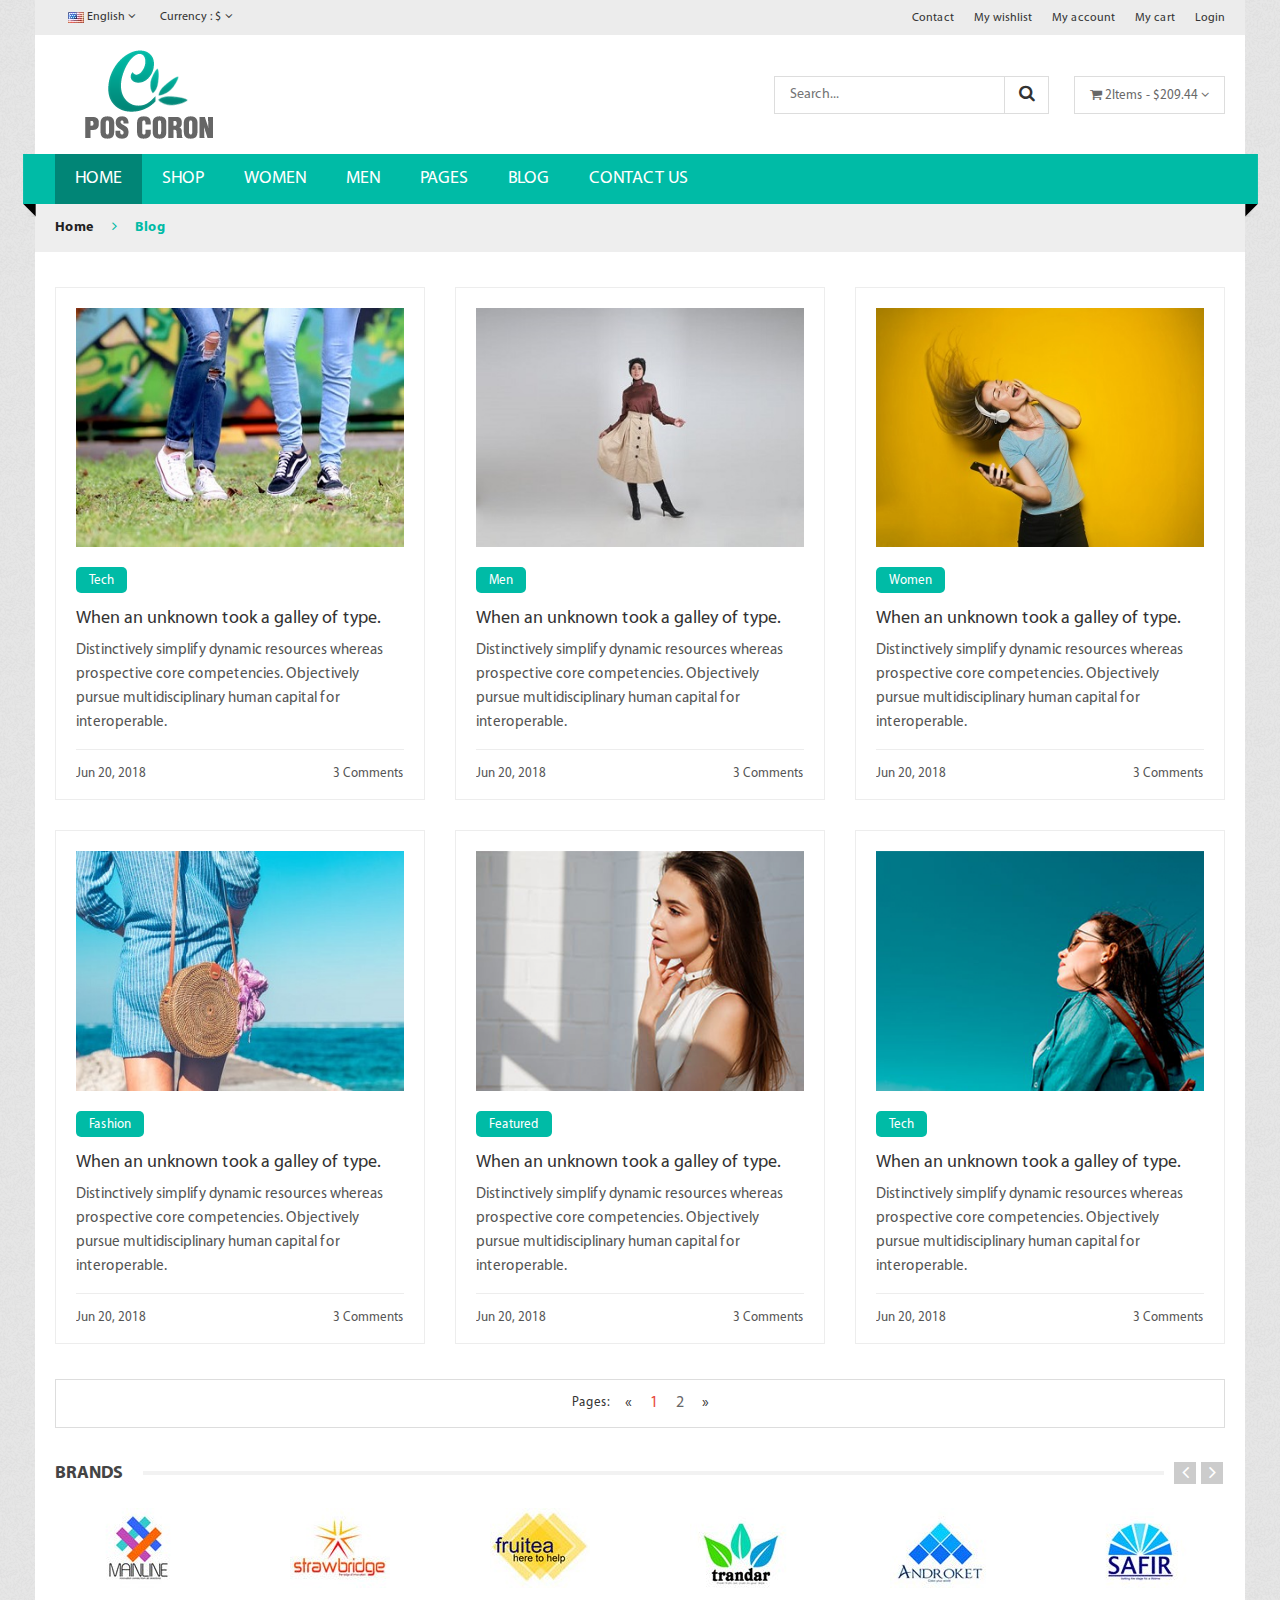
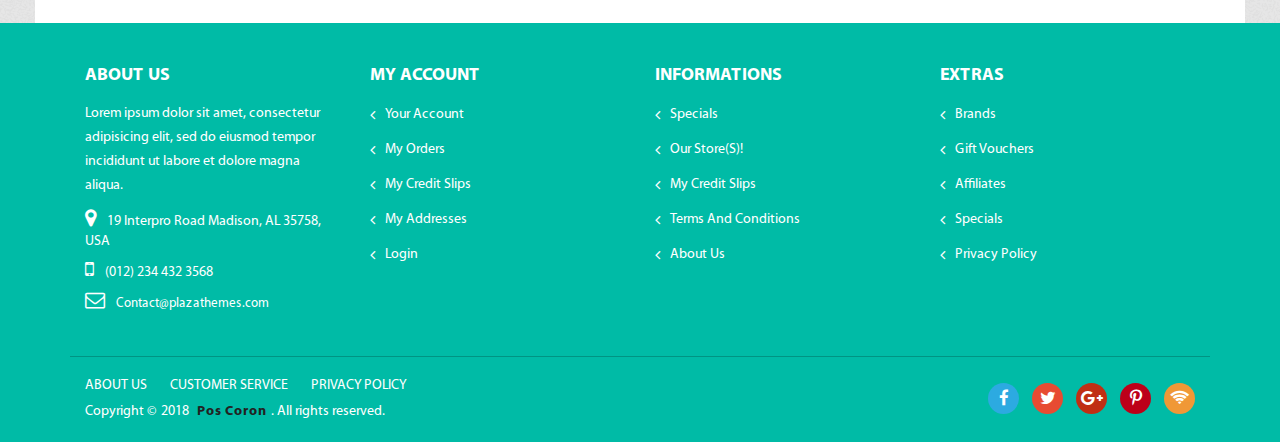
<file: html-template/shop-coron/blog.html>
﻿<!doctype html>
<html class="no-js" lang="zxx">
    <head>
        <meta charset="utf-8">
        <meta http-equiv="x-ua-compatible" content="ie=edge">
        <title>Coron-blog</title>
        <meta name="description" content="">
        <meta name="viewport" content="width=device-width, initial-scale=1">
        <!-- Favicon -->
        <link rel="shortcut icon" type="image/x-icon" href="assets\img\favicon.png">
		
		<!-- all css here -->
       <link rel="stylesheet" href="assets\css\bootstrap.min.css">
        <link rel="stylesheet" href="assets\css\plugin.css">
        <link rel="stylesheet" href="assets\css\bundle.css">
        <link rel="stylesheet" href="assets\css\style.css">
        <link rel="stylesheet" href="assets\css\responsive.css">
        <script src="assets\js\vendor\modernizr-2.8.3.min.js"></script>
    </head>
    <body>
            <!-- Add your site or application content here -->
            
            <!--pos page start-->
            <div class="pos_page">
                <div class="container">
                    <!--pos page inner-->
                    <div class="pos_page_inner">  
                       <!--header area -->
                        <div class="header_area">
                           <!--header top--> 
                            <div class="header_top">
                               <div class="row align-items-center">
                                    <div class="col-lg-6 col-md-6">
                                       <div class="switcher">
                                            <ul>
                                                <li class="languages"><a href="#"><img src="assets\img\logo\fontlogo.jpg" alt=""> English <i class="fa fa-angle-down"></i></a>
                                                    <ul class="dropdown_languages">
                                                        <li><a href="#"><img src="assets\img\logo\fontlogo.jpg" alt=""> English</a></li>
                                                        <li><a href="#"><img src="assets\img\logo\fontlogo2.jpg" alt=""> French </a></li>
                                                    </ul>   
                                                </li> 

                                                <li class="currency"><a href="#"> Currency : $ <i class="fa fa-angle-down"></i></a>
                                                    <ul class="dropdown_currency">
                                                        <li><a href="#"> Dollar (USD)</a></li>
                                                        <li><a href="#"> Euro (EUR)  </a></li>
                                                    </ul>  
                                                </li> 
                                            </ul>
                                        </div>
                                    </div>
                                    <div class="col-lg-6 col-md-6">
                                        <div class="header_links">
                                            <ul>
                                                <li><a href="contact.html" title="Contact">Contact</a></li>
                                                <li><a href="wishlist.html" title="wishlist">My wishlist</a></li>
                                                <li><a href="my-account.html" title="My account">My account</a></li>
                                                <li><a href="cart.html" title="My cart">My cart</a></li>
                                                <li><a href="login.html" title="Login">Login</a></li>
                                            </ul>
                                        </div>   
                                    </div>
                               </div> 
                            </div> 
                            <!--header top end-->

                            <!--header middel--> 
                            <div class="header_middel">
                                <div class="row align-items-center">
                                    <div class="col-lg-3 col-md-3">
                                        <div class="logo">
                                            <a href="index.html"><img src="assets\img\logo\logo.jpg.png" alt=""></a>
                                        </div>
                                    </div>
                                    <div class="col-lg-9 col-md-9">
                                        <div class="header_right_info">
                                            <div class="search_bar">
                                                <form action="#">
                                                    <input placeholder="Search..." type="text">
                                                    <button type="submit"><i class="fa fa-search"></i></button>
                                                </form>
                                            </div>
                                            <div class="shopping_cart">
                                                <a href="#"><i class="fa fa-shopping-cart"></i> 2Items - $209.44 <i class="fa fa-angle-down"></i></a>

                                                <!--mini cart-->
                                                <div class="mini_cart">
                                                    <div class="cart_item">
                                                       <div class="cart_img">
                                                           <a href="#"><img src="assets\img\cart\cart.jpg" alt=""></a>
                                                       </div>
                                                        <div class="cart_info">
                                                            <a href="#">lorem ipsum dolor</a>
                                                            <span class="cart_price">$115.00</span>
                                                            <span class="quantity">Qty: 1</span>
                                                        </div>
                                                        <div class="cart_remove">
                                                            <a title="Remove this item" href="#"><i class="fa fa-times-circle"></i></a>
                                                        </div>
                                                    </div>
                                                    <div class="cart_item">
                                                       <div class="cart_img">
                                                           <a href="#"><img src="assets\img\cart\cart2.jpg" alt=""></a>
                                                       </div>
                                                        <div class="cart_info">
                                                            <a href="#">Quisque ornare dui</a>
                                                            <span class="cart_price">$105.00</span>
                                                            <span class="quantity">Qty: 1</span>
                                                        </div>
                                                        <div class="cart_remove">
                                                            <a title="Remove this item" href="#"><i class="fa fa-times-circle"></i></a>
                                                        </div>
                                                    </div>
                                                    <div class="shipping_price">
                                                        <span> Shipping </span>
                                                        <span>  $7.00  </span>
                                                    </div>
                                                    <div class="total_price">
                                                        <span> total </span>
                                                        <span class="prices">  $227.00  </span>
                                                    </div>
                                                    <div class="cart_button">
                                                        <a href="checkout.html"> Check out</a>
                                                    </div>
                                                </div>
                                                <!--mini cart end-->
                                            </div>

                                        </div>
                                    </div>
                                </div>
                            </div>     
                            <!--header middel end-->      
                            <div class="header_bottom">
                                <div class="row">
                                    <div class="col-12">
                                        <div class="main_menu_inner">
                                            <div class="main_menu d-none d-lg-block">
                                                <nav>
                                                    <ul>
                                                            <li class="active"><a href="index.html">Home</a>
                                                                <div class="mega_menu jewelry">
                                                                    <div class="mega_items jewelry">
                                                                        <ul>
                                                                            <li><a href="index.html">Home 1</a></li>
                                                                            <li><a href="index-2.html">Home 2</a></li>
                                                                        </ul>
                                                                    </div>
                                                                </div> 
                                                            </li>
                                                            <li><a href="shop.html">shop</a>
                                                                <div class="mega_menu jewelry">
                                                                    <div class="mega_items jewelry">
                                                                        <ul>
                                                                            <li><a href="shop-list.html">shop list</a></li>
                                                                            <li><a href="shop-fullwidth.html">shop Full Width Grid</a></li>
                                                                            <li><a href="shop-fullwidth-list.html">shop Full Width list</a></li>
                                                                            <li><a href="shop-sidebar.html">shop Right Sidebar</a></li>
                                                                            <li><a href="shop-sidebar-list.html">shop list Right Sidebar</a></li>
                                                                            <li><a href="single-product.html">Product Details</a></li>
                                                                            <li><a href="single-product-sidebar.html">Product sidebar</a></li>
                                                                            <li><a href="single-product-video.html">Product Details video</a></li>
                                                                            <li><a href="single-product-gallery.html">Product Details Gallery</a></li>
                                                                        </ul>
                                                                    </div>
                                                                </div>  
                                                            </li>
                                                            <li><a href="#">women</a>
                                                                <div class="mega_menu">
                                                                    <div class="mega_top fix">
                                                                        <div class="mega_items">
                                                                            <h3><a href="#">Accessories</a></h3>
                                                                            <ul>
                                                                                <li><a href="#">Cocktai</a></li>
                                                                                <li><a href="#">day</a></li>
                                                                                <li><a href="#">Evening</a></li>
                                                                                <li><a href="#">Sundresses</a></li>
                                                                                <li><a href="#">Belts</a></li>
                                                                                <li><a href="#">Sweets</a></li>
                                                                            </ul>
                                                                        </div>
                                                                        <div class="mega_items">
                                                                            <h3><a href="#">HandBags</a></h3>
                                                                            <ul>
                                                                                <li><a href="#">Accessories</a></li>
                                                                                <li><a href="#">Hats and Gloves</a></li>
                                                                                <li><a href="#">Lifestyle</a></li>
                                                                                <li><a href="#">Bras</a></li>
                                                                                <li><a href="#">Scarves</a></li>
                                                                                <li><a href="#">Small Leathers</a></li>
                                                                            </ul>
                                                                        </div>
                                                                        <div class="mega_items">
                                                                            <h3><a href="#">Tops</a></h3>
                                                                            <ul>
                                                                                <li><a href="#">Evening</a></li>
                                                                                <li><a href="#">Long Sleeved</a></li>
                                                                                <li><a href="#">Shrot Sleeved</a></li>
                                                                                <li><a href="#">Tanks and Camis</a></li>
                                                                                <li><a href="#">Sleeveless</a></li>
                                                                                <li><a href="#">Sleeveless</a></li>
                                                                            </ul>
                                                                        </div>
                                                                    </div>
                                                                    <div class="mega_bottom fix">
                                                                        <div class="mega_thumb">
                                                                            <a href="#"><img src="assets\img\banner\banner1.jpg" alt=""></a>
                                                                        </div>
                                                                        <div class="mega_thumb">
                                                                            <a href="#"><img src="assets\img\banner\banner2.jpg" alt=""></a>
                                                                        </div>
                                                                    </div>
                                                                </div>
                                                            </li>
                                                            <li><a href="#">men</a>
                                                                <div class="mega_menu">
                                                                    <div class="mega_top fix">
                                                                        <div class="mega_items">
                                                                            <h3><a href="#">Rings</a></h3>
                                                                            <ul>
                                                                                <li><a href="#">Platinum Rings</a></li>
                                                                                <li><a href="#">Gold Ring</a></li>
                                                                                <li><a href="#">Silver Ring</a></li>
                                                                                <li><a href="#">Tungsten Ring</a></li>
                                                                                <li><a href="#">Sweets</a></li>
                                                                            </ul>
                                                                        </div>
                                                                        <div class="mega_items">
                                                                            <h3><a href="#">Bands</a></h3>
                                                                            <ul>
                                                                                <li><a href="#">Platinum Bands</a></li>
                                                                                <li><a href="#">Gold Bands</a></li>
                                                                                <li><a href="#">Silver Bands</a></li>
                                                                                <li><a href="#">Silver Bands</a></li>
                                                                                <li><a href="#">Sweets</a></li>
                                                                            </ul>
                                                                        </div>
                                                                        <div class="mega_items">
                                                                            <a href="#"><img src="assets\img\banner\banner3.jpg" alt=""></a>
                                                                        </div>
                                                                    </div>

                                                                </div>
                                                            </li>
                                                            <li><a href="#">pages</a>
                                                                <div class="mega_menu">
                                                                    <div class="mega_top fix">
                                                                        <div class="mega_items">
                                                                            <h3><a href="#">Column1</a></h3>
                                                                            <ul>
                                                                                <li><a href="portfolio.html">Portfolio</a></li>
                                                                                <li><a href="portfolio-details.html">single portfolio </a></li>
                                                                                <li><a href="about.html">About Us </a></li>
                                                                                <li><a href="about-2.html">About Us 2</a></li>
                                                                                <li><a href="services.html">Service </a></li>
                                                                                <li><a href="my-account.html">my account </a></li>
                                                                            </ul>
                                                                        </div>
                                                                        <div class="mega_items">
                                                                            <h3><a href="#">Column2</a></h3>
                                                                            <ul>
                                                                                <li><a href="blog.html">Blog </a></li>
                                                                                <li><a href="blog-details.html">Blog  Details </a></li>
                                                                                <li><a href="blog-fullwidth.html">Blog FullWidth</a></li>
                                                                                <li><a href="blog-sidebar.html">Blog  Sidebar</a></li>
                                                                                <li><a href="faq.html">Frequently Questions</a></li>
                                                                                <li><a href="404.html">404</a></li>
                                                                            </ul>
                                                                        </div>
                                                                        <div class="mega_items">
                                                                            <h3><a href="#">Column3</a></h3>
                                                                            <ul>
                                                                                <li><a href="contact.html">Contact</a></li>
                                                                                <li><a href="cart.html">cart</a></li>
                                                                                <li><a href="checkout.html">Checkout  </a></li>
                                                                                <li><a href="wishlist.html">Wishlist</a></li>
                                                                                <li><a href="login.html">Login</a></li>
                                                                            </ul>
                                                                        </div>
                                                                    </div>
                                                                </div>
                                                            </li>
                                                            
                                                             <li><a href="blog.html">blog</a>
                                                                <div class="mega_menu jewelry">
                                                                    <div class="mega_items jewelry">
                                                                        <ul>
                                                                            <li><a href="blog-details.html">blog details</a></li>
                                                                            <li><a href="blog-fullwidth.html">blog fullwidth</a></li>
                                                                            <li><a href="blog-sidebar.html">blog sidebar</a></li>
                                                                        </ul>
                                                                    </div>
                                                                </div>  
                                                            </li>
                                                            <li><a href="contact.html">contact us</a></li>

                                                        </ul>
                                                </nav>
                                            </div>
                                            <div class="mobile-menu d-lg-none">
                                                    <nav>
                                                        <ul>
                                                            <li><a href="index.html">Home</a>
                                                                <div>
                                                                    <div>
                                                                        <ul>
                                                                            <li><a href="index.html">Home 1</a></li>
                                                                            <li><a href="index-2.html">Home 2</a></li>
                                                                        </ul>
                                                                    </div>
                                                                </div> 
                                                            </li>
                                                            <li><a href="shop.html">shop</a>
                                                                <div>
                                                                    <div>
                                                                        <ul>
                                                                            <li><a href="shop-list.html">shop list</a></li>
                                                                            <li><a href="shop-fullwidth.html">shop Full Width Grid</a></li>
                                                                            <li><a href="shop-fullwidth-list.html">shop Full Width list</a></li>
                                                                            <li><a href="shop-sidebar.html">shop Right Sidebar</a></li>
                                                                            <li><a href="shop-sidebar-list.html">shop list Right Sidebar</a></li>
                                                                            <li><a href="single-product.html">Product Details</a></li>
                                                                            <li><a href="single-product-sidebar.html">Product sidebar</a></li>
                                                                            <li><a href="single-product-video.html">Product Details video</a></li>
                                                                            <li><a href="single-product-gallery.html">Product Details Gallery</a></li>
                                                                        </ul>
                                                                    </div>
                                                                </div>  
                                                            </li>
                                                            <li><a href="#">women</a>
                                                                <div>
                                                                    <div>
                                                                        <div>
                                                                            <h3><a href="#">Accessories</a></h3>
                                                                            <ul>
                                                                                <li><a href="#">Cocktai</a></li>
                                                                                <li><a href="#">day</a></li>
                                                                                <li><a href="#">Evening</a></li>
                                                                                <li><a href="#">Sundresses</a></li>
                                                                                <li><a href="#">Belts</a></li>
                                                                                <li><a href="#">Sweets</a></li>
                                                                            </ul>
                                                                        </div>
                                                                        <div>
                                                                            <h3><a href="#">HandBags</a></h3>
                                                                            <ul>
                                                                                <li><a href="#">Accessories</a></li>
                                                                                <li><a href="#">Hats and Gloves</a></li>
                                                                                <li><a href="#">Lifestyle</a></li>
                                                                                <li><a href="#">Bras</a></li>
                                                                                <li><a href="#">Scarves</a></li>
                                                                                <li><a href="#">Small Leathers</a></li>
                                                                            </ul>
                                                                        </div>
                                                                        <div>
                                                                            <h3><a href="#">Tops</a></h3>
                                                                            <ul>
                                                                                <li><a href="#">Evening</a></li>
                                                                                <li><a href="#">Long Sleeved</a></li>
                                                                                <li><a href="#">Shrot Sleeved</a></li>
                                                                                <li><a href="#">Tanks and Camis</a></li>
                                                                                <li><a href="#">Sleeveless</a></li>
                                                                                <li><a href="#">Sleeveless</a></li>
                                                                            </ul>
                                                                        </div>
                                                                    </div>
                                                                    <div>
                                                                        <div>
                                                                            <a href="#"><img src="assets\img\banner\banner1.jpg" alt=""></a>
                                                                        </div>
                                                                        <div>
                                                                            <a href="#"><img src="assets\img\banner\banner2.jpg" alt=""></a>
                                                                        </div>
                                                                    </div>
                                                                </div>
                                                            </li>
                                                            <li><a href="#">men</a>
                                                                <div>
                                                                    <div>
                                                                        <div>
                                                                            <h3><a href="#">Rings</a></h3>
                                                                            <ul>
                                                                                <li><a href="#">Platinum Rings</a></li>
                                                                                <li><a href="#">Gold Ring</a></li>
                                                                                <li><a href="#">Silver Ring</a></li>
                                                                                <li><a href="#">Tungsten Ring</a></li>
                                                                                <li><a href="#">Sweets</a></li>
                                                                            </ul>
                                                                        </div>
                                                                        <div>
                                                                            <h3><a href="#">Bands</a></h3>
                                                                            <ul>
                                                                                <li><a href="#">Platinum Bands</a></li>
                                                                                <li><a href="#">Gold Bands</a></li>
                                                                                <li><a href="#">Silver Bands</a></li>
                                                                                <li><a href="#">Silver Bands</a></li>
                                                                                <li><a href="#">Sweets</a></li>
                                                                            </ul>
                                                                        </div>
                                                                        <div>
                                                                            <a href="#"><img src="assets\img\banner\banner3.jpg" alt=""></a>
                                                                        </div>
                                                                    </div>

                                                                </div>
                                                            </li>
                                                            <li><a href="#">pages</a>
                                                                <div>
                                                                    <div>
                                                                        <div>
                                                                            <h3><a href="#">Column1</a></h3>
                                                                            <ul>
                                                                                <li><a href="portfolio.html">Portfolio</a></li>
                                                                                <li><a href="portfolio-details.html">single portfolio </a></li>
                                                                                <li><a href="about.html">About Us </a></li>
                                                                                <li><a href="about-2.html">About Us 2</a></li>
                                                                                <li><a href="services.html">Service </a></li>
                                                                                <li><a href="my-account.html">my account </a></li>
                                                                            </ul>
                                                                        </div>
                                                                        <div>
                                                                            <h3><a href="#">Column2</a></h3>
                                                                            <ul>
                                                                                <li><a href="blog.html">Blog </a></li>
                                                                                <li><a href="blog-details.html">Blog  Details </a></li>
                                                                                <li><a href="blog-fullwidth.html">Blog FullWidth</a></li>
                                                                                <li><a href="blog-sidebar.html">Blog  Sidebar</a></li>
                                                                                <li><a href="faq.html">Frequently Questions</a></li>
                                                                                <li><a href="404.html">404</a></li>
                                                                            </ul>
                                                                        </div>
                                                                        <div>
                                                                            <h3><a href="#">Column3</a></h3>
                                                                            <ul>
                                                                                <li><a href="contact.html">Contact</a></li>
                                                                                <li><a href="cart.html">cart</a></li>
                                                                                <li><a href="checkout.html">Checkout  </a></li>
                                                                                <li><a href="wishlist.html">Wishlist</a></li>
                                                                                <li><a href="login.html">Login</a></li>
                                                                            </ul>
                                                                        </div>
                                                                    </div>
                                                                </div>
                                                            </li>
                                                            
                                                            <li><a href="blog.html">blog</a>
                                                                <div>
                                                                    <div>
                                                                        <ul>
                                                                            <li><a href="blog-details.html">blog details</a></li>
                                                                            <li><a href="blog-fullwidth.html">blog fullwidth</a></li>
                                                                            <li><a href="blog-sidebar.html">blog sidebar</a></li>
                                                                        </ul>
                                                                    </div>
                                                                </div>  
                                                            </li>
                                                            <li><a href="contact.html">contact us</a></li>

                                                        </ul>
                                                    </nav>
                                                </div>
                                        </div>
                                    </div>
                                </div>
                            </div>
                        </div>
                        <!--header end -->
                         <!--breadcrumbs area start-->
                        <div class="breadcrumbs_area">
                            <div class="row">
                                <div class="col-12">
                                    <div class="breadcrumb_content">
                                        <ul>
                                            <li><a href="index.html">home</a></li>
                                            <li><i class="fa fa-angle-right"></i></li>
                                            <li>blog</li>
                                        </ul>

                                    </div>
                                </div>
                            </div>
                        </div>
                        <!--breadcrumbs area end-->
                        
                        <!--blog area start-->
                        <div class="blog_area">
                            <div class="row">   
                                <div class="col-lg-4 col-md-6">
                                    <div class="single_blog">
                                        <div class="blog_thumb">
                                            <a href="blog-details.html"><img src="assets\img\blog\blog3.jpg" alt=""></a>
                                        </div>
                                        <div class="blog_content">
                                            <div class="blog_post">
                                                <ul>
                                                    <li>
                                                        <a href="#">Tech</a>
                                                    </li>
                                                </ul>
                                            </div>
                                            <h3><a href="blog-details.html">When an unknown took a galley of type.</a></h3>
                                            <p>Distinctively simplify dynamic resources whereas prospective core competencies. Objectively pursue multidisciplinary human capital for interoperable.</p>
                                            <div class="post_footer">
                                                <div class="post_meta">
                                                    <ul>
                                                        <li>Jun 20, 2018</li>
                                                        <li>3 Comments</li>
                                                    </ul>
                                                </div>
                                                <div class="Read_more">
                                                    <a href="blog-details.html">Read more  <i class="fa fa-angle-double-right"></i></a>
                                                </div> 
                                            </div>
                                        </div>
                                    </div>
                                </div>
                                <div class="col-lg-4 col-md-6">
                                    <div class="single_blog">
                                        <div class="blog_thumb">
                                            <a href="blog-details.html"><img src="assets\img\blog\blog4.jpg" alt=""></a>
                                        </div>
                                        <div class="blog_content">
                                            <div class="blog_post">
                                                <ul>
                                                    <li>
                                                        <a href="#">Men</a>
                                                    </li>
                                                </ul>
                                            </div>
                                            <h3><a href="blog-details.html">When an unknown took a galley of type.</a></h3>
                                            <p>Distinctively simplify dynamic resources whereas prospective core competencies. Objectively pursue multidisciplinary human capital for interoperable.</p>
                                            <div class="post_footer">
                                                <div class="post_meta">
                                                    <ul>
                                                        <li>Jun 20, 2018</li>
                                                        <li>3 Comments</li>
                                                    </ul>
                                                </div>
                                                <div class="Read_more">
                                                    <a href="blog-details.html">Read more  <i class="fa fa-angle-double-right"></i></a>
                                                </div> 
                                            </div>
                                        </div>
                                    </div>
                                </div>
                                <div class="col-lg-4 col-md-6">
                                    <div class="single_blog">
                                        <div class="blog_thumb">
                                            <a href="blog-details.html"><img src="assets\img\blog\blog1.jpg" alt=""></a>
                                        </div>
                                        <div class="blog_content">
                                            <div class="blog_post">
                                                <ul>
                                                    <li>
                                                        <a href="#">Women</a>
                                                    </li>
                                                </ul>
                                            </div>
                                            <h3><a href="blog-details.html">When an unknown took a galley of type.</a></h3>
                                            <p>Distinctively simplify dynamic resources whereas prospective core competencies. Objectively pursue multidisciplinary human capital for interoperable.</p>
                                            <div class="post_footer">
                                                <div class="post_meta">
                                                    <ul>
                                                        <li>Jun 20, 2018</li>
                                                        <li>3 Comments</li>
                                                    </ul>
                                                </div>
                                                <div class="Read_more">
                                                    <a href="blog-details.html">Read more  <i class="fa fa-angle-double-right"></i></a>
                                                </div> 
                                            </div>
                                        </div>
                                    </div>
                                </div>
                                <div class="col-lg-4 col-md-6">
                                    <div class="single_blog">
                                        <div class="blog_thumb">
                                            <a href="blog-details.html"><img src="assets\img\blog\blog2.jpg" alt=""></a>
                                        </div>
                                        <div class="blog_content">
                                            <div class="blog_post">
                                                <ul>
                                                    <li>
                                                        <a href="#">fashion</a>
                                                    </li>
                                                </ul>
                                            </div>
                                            <h3><a href="blog-details.html">When an unknown took a galley of type.</a></h3>
                                            <p>Distinctively simplify dynamic resources whereas prospective core competencies. Objectively pursue multidisciplinary human capital for interoperable.</p>
                                            <div class="post_footer">
                                                <div class="post_meta">
                                                    <ul>
                                                        <li>Jun 20, 2018</li>
                                                        <li>3 Comments</li>
                                                    </ul>
                                                </div>
                                                <div class="Read_more">
                                                    <a href="blog-details.html">Read more  <i class="fa fa-angle-double-right"></i></a>
                                                </div> 
                                            </div>
                                        </div>
                                    </div>
                                </div>
                                <div class="col-lg-4 col-md-6">
                                    <div class="single_blog">
                                        <div class="blog_thumb">
                                            <a href="blog-details.html"><img src="assets\img\blog\blog5.jpg" alt=""></a>
                                        </div>
                                        <div class="blog_content">
                                            <div class="blog_post">
                                                <ul>
                                                    <li>
                                                        <a href="#">featured</a>
                                                    </li>
                                                </ul>
                                            </div>
                                            <h3><a href="blog-details.html">When an unknown took a galley of type.</a></h3>
                                            <p>Distinctively simplify dynamic resources whereas prospective core competencies. Objectively pursue multidisciplinary human capital for interoperable.</p>
                                            <div class="post_footer">
                                                <div class="post_meta">
                                                    <ul>
                                                        <li>Jun 20, 2018</li>
                                                        <li>3 Comments</li>
                                                    </ul>
                                                </div>
                                                <div class="Read_more">
                                                    <a href="blog-details.html">Read more  <i class="fa fa-angle-double-right"></i></a>
                                                </div> 
                                            </div>
                                        </div>
                                    </div>
                                </div>
                                <div class="col-lg-4 col-md-6">
                                    <div class="single_blog">
                                        <div class="blog_thumb">
                                            <a href="blog-details.html"><img src="assets\img\blog\blog11.jpg" alt=""></a>
                                        </div>
                                        <div class="blog_content">
                                            <div class="blog_post">
                                                <ul>
                                                    <li>
                                                        <a href="#">Tech</a>
                                                    </li>
                                                </ul>
                                            </div>
                                            <h3><a href="blog-details.html">When an unknown took a galley of type.</a></h3>
                                            <p>Distinctively simplify dynamic resources whereas prospective core competencies. Objectively pursue multidisciplinary human capital for interoperable.</p>
                                            <div class="post_footer">
                                                <div class="post_meta">
                                                    <ul>
                                                        <li>Jun 20, 2018</li>
                                                        <li>3 Comments</li>
                                                    </ul>
                                                </div>
                                                <div class="Read_more">
                                                    <a href="blog-details.html">Read more  <i class="fa fa-angle-double-right"></i></a>
                                                </div> 
                                            </div>
                                        </div>
                                    </div>
                                </div>
                            </div>    
                        </div>
                        <!--blog area end-->
                        
                        <!--pagination style start--> 
                        <div class="blog_pagination">
                            <div class="row">
                                <div class="col-12">
                                    <div class="page_number">
                                        <span>Pages: </span>
                                        <ul>
                                            <li>«</li>
                                            <li class="current_number">1</li>
                                            <li><a href="#">2</a></li>
                                            <li>»</li>
                                        </ul>
                                    </div>
                                </div>
                            </div>
                        </div>
                        <!--pagination style end--> 
                        
                        <!--brand logo strat--> 
                        <div class="brand_logo brand_about">
                            <div class="block_title">
                                <h3>Brands</h3>
                            </div>
                            <div class="row">
                                <div class="brand_active owl-carousel">
                                    <div class="col-lg-2">
                                        <div class="single_brand">
                                            <a href="#"><img src="assets\img\brand\brand1.jpg" alt=""></a>
                                        </div>
                                    </div>
                                    <div class="col-lg-2">
                                        <div class="single_brand">
                                            <a href="#"><img src="assets\img\brand\brand2.jpg" alt=""></a>
                                        </div>
                                    </div>
                                    <div class="col-lg-2">
                                        <div class="single_brand">
                                            <a href="#"><img src="assets\img\brand\brand3.jpg" alt=""></a>
                                        </div>
                                    </div>
                                    <div class="col-lg-2">
                                        <div class="single_brand">
                                            <a href="#"><img src="assets\img\brand\brand4.jpg" alt=""></a>
                                        </div>
                                    </div>
                                    <div class="col-lg-2">
                                        <div class="single_brand">
                                            <a href="#"><img src="assets\img\brand\brand5.jpg" alt=""></a>
                                        </div>
                                    </div>
                                    <div class="col-lg-2">
                                        <div class="single_brand">
                                            <a href="#"><img src="assets\img\brand\brand6.jpg" alt=""></a>
                                        </div>
                                    </div>
                                </div>
                            </div>
                        </div>       
                        <!--brand logo end-->   
                    </div>
                    <!--pos page inner end-->
                </div>
            </div>
            <!--pos page end-->
            
            <!--footer area start-->
            <div class="footer_area">
                <div class="footer_top">
                    <div class="container">
                        <div class="row">
                            <div class="col-lg-3 col-md-6 col-sm-6">
                                <div class="footer_widget">
                                    <h3>About us</h3>
                                    <p>Lorem ipsum dolor sit amet, consectetur adipisicing elit, sed do eiusmod tempor incididunt ut labore et dolore magna aliqua.</p>
                                    <div class="footer_widget_contect">
                                        <p><i class="fa fa-map-marker" aria-hidden="true"></i>  19 Interpro Road Madison, AL 35758, USA</p>

                                        <p><i class="fa fa-mobile" aria-hidden="true"></i> (012) 234 432 3568</p>
                                        <a href="#"><i class="fa fa-envelope-o" aria-hidden="true"></i> Contact@plazathemes.com </a>
                                    </div>
                                </div>
                            </div>
                            <div class="col-lg-3 col-md-6 col-sm-6">
                                <div class="footer_widget">
                                    <h3>My Account</h3>
                                    <ul>
                                        <li><a href="#">Your Account</a></li>
                                        <li><a href="#">My orders</a></li>
                                        <li><a href="#">My credit slips</a></li>
                                        <li><a href="#">My addresses</a></li>
                                        <li><a href="#">Login</a></li>
                                    </ul>
                                </div>
                            </div>
                            <div class="col-lg-3 col-md-6 col-sm-6">
                                <div class="footer_widget">
                                    <h3>Informations</h3>
                                    <ul>
                                        <li><a href="#">Specials</a></li>
                                        <li><a href="#">Our store(s)!</a></li>
                                        <li><a href="#">My credit slips</a></li>
                                        <li><a href="#">Terms and conditions</a></li>
                                        <li><a href="#">About us</a></li>
                                    </ul>
                                </div>
                            </div>
                            <div class="col-lg-3 col-md-6 col-sm-6">
                                <div class="footer_widget">
                                    <h3>extras</h3>
                                    <ul>
                                        <li><a href="#"> Brands</a></li>
                                        <li><a href="#"> Gift Vouchers </a></li>
                                        <li><a href="#"> Affiliates </a></li>
                                        <li><a href="#"> Specials </a></li>
                                        <li><a href="#"> Privacy policy </a></li>
                                    </ul>
                                </div>
                            </div>
                        </div>
                    </div>
                </div>
                <div class="footer_bottom">
                    <div class="container">
                        <div class="row align-items-center">
                            <div class="col-lg-6 col-md-6">
                                <div class="copyright_area">
                                    <ul>
                                        <li><a href="#"> about us </a></li>
                                        <li><a href="#">  Customer Service  </a></li>
                                        <li><a href="#">  Privacy Policy  </a></li>
                                    </ul>
                                    <p>Copyright &copy; 2018 <a href="#">Pos Coron</a>. All rights reserved. </p>
                                </div>
                            </div>
                            <div class="col-lg-6 col-md-6">
                                <div class="footer_social text-right">
                                    <ul>
                                        <li><a href="#"><i class="fa fa-facebook"></i></a></li>
                                        <li><a href="#"><i class="fa fa-twitter"></i></a></li>
                                        <li><a href="#"><i class="fa fa-google-plus" aria-hidden="true"></i></a></li>
                                        <li><a class="pinterest" href="#"><i class="fa fa-pinterest-p" aria-hidden="true"></i></a></li>
                                        
                                        <li><a href="#"><i class="fa fa-wifi" aria-hidden="true"></i></a></li>
                                    </ul>
                                </div>
                            </div>
                        </div>
                    </div>
                </div>
            </div>
            <!--footer area end-->
            
            
            
            
      
		
		<!-- all js here -->
        <script src="assets\js\vendor\jquery-1.12.0.min.js"></script>
        <script src="assets\js\popper.js"></script>
        <script src="assets\js\bootstrap.min.js"></script>
        <script src="assets\js\ajax-mail.js"></script>
        <script src="assets\js\plugins.js"></script>
        <script src="assets\js\main.js"></script>
    </body>
</html>
</file>
<file: html-template/zircos-admin-dashboard/my-zircos-admin-dashboard/assets/css/mystyle.css>
.wrapper{
    width: 100%;
}
#topnav{
    padding: 0 12px;
}
.navbar-custom{
    padding: 0 10px;
    background-color: #36404e;
}
.top-menu > li{
    float: left;
}
.top-menu > li a{
    padding: 0 15px;
}
.notification-list{

}
.notification-list .noti-icon{
    font-size: 22px;
    line-height: 70px;
}
.noti-icon-badge{
    position: absolute;
    top: 12px;
    right: 12px;
}
.logo-box{
    float: left;
}
.logo{
    line-height: 70px;
}
.my-app-search{
    max-width: 180px;
    float: left;
    padding-top: 20px;
    margin-left: 10px;
}
</file>
<file: html-template/zircos-admin-dashboard/my-zircos-admin-dashboard/assets/css/icons.min.css>
﻿@charset "UTF-8";@font-face{font-family:"Material Design Icons";src:url(../fonts/materialdesignicons-webfont.bin);src:url(../fonts/materialdesignicons-webfont-1.bin) format("embedded-opentype"),url(../fonts/materialdesignicons-webfont-2.bin) format("woff2"),url(../fonts/materialdesignicons-webfont-3.bin) format("woff"),url(../fonts/materialdesignicons-webfont-4.bin) format("truetype");font-weight:400;font-style:normal}.mdi-set,.mdi:before{display:inline-block;font:normal normal normal 24px/1 "Material Design Icons";font-size:inherit;text-rendering:auto;line-height:inherit;-webkit-font-smoothing:antialiased;-moz-osx-font-smoothing:grayscale}.mdi-ab-testing::before{content:"\F001C"}.mdi-access-point::before{content:"\F002"}.mdi-access-point-network::before{content:"\F003"}.mdi-access-point-network-off::before{content:"\FBBD"}.mdi-account::before{content:"\F004"}.mdi-account-alert::before{content:"\F005"}.mdi-account-alert-outline::before{content:"\FB2C"}.mdi-account-arrow-left::before{content:"\FB2D"}.mdi-account-arrow-left-outline::before{content:"\FB2E"}.mdi-account-arrow-right::before{content:"\FB2F"}.mdi-account-arrow-right-outline::before{content:"\FB30"}.mdi-account-badge::before{content:"\FD83"}.mdi-account-badge-alert::before{content:"\FD84"}.mdi-account-badge-alert-outline::before{content:"\FD85"}.mdi-account-badge-horizontal::before{content:"\FDF0"}.mdi-account-badge-horizontal-outline::before{content:"\FDF1"}.mdi-account-badge-outline::before{content:"\FD86"}.mdi-account-box::before{content:"\F006"}.mdi-account-box-multiple::before{content:"\F933"}.mdi-account-box-multiple-outline::before{content:"\F002C"}.mdi-account-box-outline::before{content:"\F007"}.mdi-account-card-details::before{content:"\F5D2"}.mdi-account-card-details-outline::before{content:"\FD87"}.mdi-account-cash::before{content:"\F00C2"}.mdi-account-cash-outline::before{content:"\F00C3"}.mdi-account-check::before{content:"\F008"}.mdi-account-check-outline::before{content:"\FBBE"}.mdi-account-child::before{content:"\FA88"}.mdi-account-child-circle::before{content:"\FA89"}.mdi-account-child-outline::before{content:"\F00F3"}.mdi-account-circle::before{content:"\F009"}.mdi-account-circle-outline::before{content:"\FB31"}.mdi-account-clock::before{content:"\FB32"}.mdi-account-clock-outline::before{content:"\FB33"}.mdi-account-convert::before{content:"\F00A"}.mdi-account-details::before{content:"\F631"}.mdi-account-edit::before{content:"\F6BB"}.mdi-account-edit-outline::before{content:"\F001D"}.mdi-account-group::before{content:"\F848"}.mdi-account-group-outline::before{content:"\FB34"}.mdi-account-heart::before{content:"\F898"}.mdi-account-heart-outline::before{content:"\FBBF"}.mdi-account-key::before{content:"\F00B"}.mdi-account-key-outline::before{content:"\FBC0"}.mdi-account-lock::before{content:"\F0189"}.mdi-account-lock-outline::before{content:"\F018A"}.mdi-account-minus::before{content:"\F00D"}.mdi-account-minus-outline::before{content:"\FAEB"}.mdi-account-multiple::before{content:"\F00E"}.mdi-account-multiple-check::before{content:"\F8C4"}.mdi-account-multiple-minus::before{content:"\F5D3"}.mdi-account-multiple-minus-outline::before{content:"\FBC1"}.mdi-account-multiple-outline::before{content:"\F00F"}.mdi-account-multiple-plus::before{content:"\F010"}.mdi-account-multiple-plus-outline::before{content:"\F7FF"}.mdi-account-network::before{content:"\F011"}.mdi-account-network-outline::before{content:"\FBC2"}.mdi-account-off::before{content:"\F012"}.mdi-account-off-outline::before{content:"\FBC3"}.mdi-account-outline::before{content:"\F013"}.mdi-account-plus::before{content:"\F014"}.mdi-account-plus-outline::before{content:"\F800"}.mdi-account-question::before{content:"\FB35"}.mdi-account-question-outline::before{content:"\FB36"}.mdi-account-remove::before{content:"\F015"}.mdi-account-remove-outline::before{content:"\FAEC"}.mdi-account-search::before{content:"\F016"}.mdi-account-search-outline::before{content:"\F934"}.mdi-account-settings::before{content:"\F630"}.mdi-account-settings-outline::before{content:"\F00F4"}.mdi-account-star::before{content:"\F017"}.mdi-account-star-outline::before{content:"\FBC4"}.mdi-account-supervisor::before{content:"\FA8A"}.mdi-account-supervisor-circle::before{content:"\FA8B"}.mdi-account-supervisor-outline::before{content:"\F0158"}.mdi-account-switch::before{content:"\F019"}.mdi-account-tie::before{content:"\FCBF"}.mdi-account-tie-outline::before{content:"\F00F5"}.mdi-accusoft::before{content:"\F849"}.mdi-adchoices::before{content:"\FD1E"}.mdi-adjust::before{content:"\F01A"}.mdi-adobe::before{content:"\F935"}.mdi-adobe-acrobat::before{content:"\FFBD"}.mdi-air-conditioner::before{content:"\F01B"}.mdi-air-filter::before{content:"\FD1F"}.mdi-air-horn::before{content:"\FD88"}.mdi-air-humidifier::before{content:"\F00C4"}.mdi-air-purifier::before{content:"\FD20"}.mdi-airbag::before{content:"\FBC5"}.mdi-airballoon::before{content:"\F01C"}.mdi-airballoon-outline::before{content:"\F002D"}.mdi-airplane::before{content:"\F01D"}.mdi-airplane-landing::before{content:"\F5D4"}.mdi-airplane-off::before{content:"\F01E"}.mdi-airplane-takeoff::before{content:"\F5D5"}.mdi-airplay::before{content:"\F01F"}.mdi-airport::before{content:"\F84A"}.mdi-alarm::before{content:"\F020"}.mdi-alarm-bell::before{content:"\F78D"}.mdi-alarm-check::before{content:"\F021"}.mdi-alarm-light::before{content:"\F78E"}.mdi-alarm-light-outline::before{content:"\FBC6"}.mdi-alarm-multiple::before{content:"\F022"}.mdi-alarm-note::before{content:"\FE8E"}.mdi-alarm-note-off::before{content:"\FE8F"}.mdi-alarm-off::before{content:"\F023"}.mdi-alarm-plus::before{content:"\F024"}.mdi-alarm-snooze::before{content:"\F68D"}.mdi-album::before{content:"\F025"}.mdi-alert::before{content:"\F026"}.mdi-alert-box::before{content:"\F027"}.mdi-alert-box-outline::before{content:"\FCC0"}.mdi-alert-circle::before{content:"\F028"}.mdi-alert-circle-outline::before{content:"\F5D6"}.mdi-alert-decagram::before{content:"\F6BC"}.mdi-alert-decagram-outline::before{content:"\FCC1"}.mdi-alert-octagon::before{content:"\F029"}.mdi-alert-octagon-outline::before{content:"\FCC2"}.mdi-alert-octagram::before{content:"\F766"}.mdi-alert-octagram-outline::before{content:"\FCC3"}.mdi-alert-outline::before{content:"\F02A"}.mdi-alien::before{content:"\F899"}.mdi-alien-outline::before{content:"\F00F6"}.mdi-all-inclusive::before{content:"\F6BD"}.mdi-alpha::before{content:"\F02B"}.mdi-alpha-a::before{content:"\41"}.mdi-alpha-a-box::before{content:"\FAED"}.mdi-alpha-a-box-outline::before{content:"\FBC7"}.mdi-alpha-a-circle::before{content:"\FBC8"}.mdi-alpha-a-circle-outline::before{content:"\FBC9"}.mdi-alpha-b::before{content:"\42"}.mdi-alpha-b-box::before{content:"\FAEE"}.mdi-alpha-b-box-outline::before{content:"\FBCA"}.mdi-alpha-b-circle::before{content:"\FBCB"}.mdi-alpha-b-circle-outline::before{content:"\FBCC"}.mdi-alpha-c::before{content:"\43"}.mdi-alpha-c-box::before{content:"\FAEF"}.mdi-alpha-c-box-outline::before{content:"\FBCD"}.mdi-alpha-c-circle::before{content:"\FBCE"}.mdi-alpha-c-circle-outline::before{content:"\FBCF"}.mdi-alpha-d::before{content:"\44"}.mdi-alpha-d-box::before{content:"\FAF0"}.mdi-alpha-d-box-outline::before{content:"\FBD0"}.mdi-alpha-d-circle::before{content:"\FBD1"}.mdi-alpha-d-circle-outline::before{content:"\FBD2"}.mdi-alpha-e::before{content:"\45"}.mdi-alpha-e-box::before{content:"\FAF1"}.mdi-alpha-e-box-outline::before{content:"\FBD3"}.mdi-alpha-e-circle::before{content:"\FBD4"}.mdi-alpha-e-circle-outline::before{content:"\FBD5"}.mdi-alpha-f::before{content:"\46"}.mdi-alpha-f-box::before{content:"\FAF2"}.mdi-alpha-f-box-outline::before{content:"\FBD6"}.mdi-alpha-f-circle::before{content:"\FBD7"}.mdi-alpha-f-circle-outline::before{content:"\FBD8"}.mdi-alpha-g::before{content:"\47"}.mdi-alpha-g-box::before{content:"\FAF3"}.mdi-alpha-g-box-outline::before{content:"\FBD9"}.mdi-alpha-g-circle::before{content:"\FBDA"}.mdi-alpha-g-circle-outline::before{content:"\FBDB"}.mdi-alpha-h::before{content:"\48"}.mdi-alpha-h-box::before{content:"\FAF4"}.mdi-alpha-h-box-outline::before{content:"\FBDC"}.mdi-alpha-h-circle::before{content:"\FBDD"}.mdi-alpha-h-circle-outline::before{content:"\FBDE"}.mdi-alpha-i::before{content:"\49"}.mdi-alpha-i-box::before{content:"\FAF5"}.mdi-alpha-i-box-outline::before{content:"\FBDF"}.mdi-alpha-i-circle::before{content:"\FBE0"}.mdi-alpha-i-circle-outline::before{content:"\FBE1"}.mdi-alpha-j::before{content:"\4A"}.mdi-alpha-j-box::before{content:"\FAF6"}.mdi-alpha-j-box-outline::before{content:"\FBE2"}.mdi-alpha-j-circle::before{content:"\FBE3"}.mdi-alpha-j-circle-outline::before{content:"\FBE4"}.mdi-alpha-k::before{content:"\4B"}.mdi-alpha-k-box::before{content:"\FAF7"}.mdi-alpha-k-box-outline::before{content:"\FBE5"}.mdi-alpha-k-circle::before{content:"\FBE6"}.mdi-alpha-k-circle-outline::before{content:"\FBE7"}.mdi-alpha-l::before{content:"\4C"}.mdi-alpha-l-box::before{content:"\FAF8"}.mdi-alpha-l-box-outline::before{content:"\FBE8"}.mdi-alpha-l-circle::before{content:"\FBE9"}.mdi-alpha-l-circle-outline::before{content:"\FBEA"}.mdi-alpha-m::before{content:"\4D"}.mdi-alpha-m-box::before{content:"\FAF9"}.mdi-alpha-m-box-outline::before{content:"\FBEB"}.mdi-alpha-m-circle::before{content:"\FBEC"}.mdi-alpha-m-circle-outline::before{content:"\FBED"}.mdi-alpha-n::before{content:"\4E"}.mdi-alpha-n-box::before{content:"\FAFA"}.mdi-alpha-n-box-outline::before{content:"\FBEE"}.mdi-alpha-n-circle::before{content:"\FBEF"}.mdi-alpha-n-circle-outline::before{content:"\FBF0"}.mdi-alpha-o::before{content:"\4F"}.mdi-alpha-o-box::before{content:"\FAFB"}.mdi-alpha-o-box-outline::before{content:"\FBF1"}.mdi-alpha-o-circle::before{content:"\FBF2"}.mdi-alpha-o-circle-outline::before{content:"\FBF3"}.mdi-alpha-p::before{content:"\50"}.mdi-alpha-p-box::before{content:"\FAFC"}.mdi-alpha-p-box-outline::before{content:"\FBF4"}.mdi-alpha-p-circle::before{content:"\FBF5"}.mdi-alpha-p-circle-outline::before{content:"\FBF6"}.mdi-alpha-q::before{content:"\51"}.mdi-alpha-q-box::before{content:"\FAFD"}.mdi-alpha-q-box-outline::before{content:"\FBF7"}.mdi-alpha-q-circle::before{content:"\FBF8"}.mdi-alpha-q-circle-outline::before{content:"\FBF9"}.mdi-alpha-r::before{content:"\52"}.mdi-alpha-r-box::before{content:"\FAFE"}.mdi-alpha-r-box-outline::before{content:"\FBFA"}.mdi-alpha-r-circle::before{content:"\FBFB"}.mdi-alpha-r-circle-outline::before{content:"\FBFC"}.mdi-alpha-s::before{content:"\53"}.mdi-alpha-s-box::before{content:"\FAFF"}.mdi-alpha-s-box-outline::before{content:"\FBFD"}.mdi-alpha-s-circle::before{content:"\FBFE"}.mdi-alpha-s-circle-outline::before{content:"\FBFF"}.mdi-alpha-t::before{content:"\54"}.mdi-alpha-t-box::before{content:"\FB00"}.mdi-alpha-t-box-outline::before{content:"\FC00"}.mdi-alpha-t-circle::before{content:"\FC01"}.mdi-alpha-t-circle-outline::before{content:"\FC02"}.mdi-alpha-u::before{content:"\55"}.mdi-alpha-u-box::before{content:"\FB01"}.mdi-alpha-u-box-outline::before{content:"\FC03"}.mdi-alpha-u-circle::before{content:"\FC04"}.mdi-alpha-u-circle-outline::before{content:"\FC05"}.mdi-alpha-v::before{content:"\56"}.mdi-alpha-v-box::before{content:"\FB02"}.mdi-alpha-v-box-outline::before{content:"\FC06"}.mdi-alpha-v-circle::before{content:"\FC07"}.mdi-alpha-v-circle-outline::before{content:"\FC08"}.mdi-alpha-w::before{content:"\57"}.mdi-alpha-w-box::before{content:"\FB03"}.mdi-alpha-w-box-outline::before{content:"\FC09"}.mdi-alpha-w-circle::before{content:"\FC0A"}.mdi-alpha-w-circle-outline::before{content:"\FC0B"}.mdi-alpha-x::before{content:"\58"}.mdi-alpha-x-box::before{content:"\FB04"}.mdi-alpha-x-box-outline::before{content:"\FC0C"}.mdi-alpha-x-circle::before{content:"\FC0D"}.mdi-alpha-x-circle-outline::before{content:"\FC0E"}.mdi-alpha-y::before{content:"\59"}.mdi-alpha-y-box::before{content:"\FB05"}.mdi-alpha-y-box-outline::before{content:"\FC0F"}.mdi-alpha-y-circle::before{content:"\FC10"}.mdi-alpha-y-circle-outline::before{content:"\FC11"}.mdi-alpha-z::before{content:"\5A"}.mdi-alpha-z-box::before{content:"\FB06"}.mdi-alpha-z-box-outline::before{content:"\FC12"}.mdi-alpha-z-circle::before{content:"\FC13"}.mdi-alpha-z-circle-outline::before{content:"\FC14"}.mdi-alphabetical::before{content:"\F02C"}.mdi-alphabetical-off::before{content:"\F002E"}.mdi-alphabetical-variant::before{content:"\F002F"}.mdi-alphabetical-variant-off::before{content:"\F0030"}.mdi-altimeter::before{content:"\F5D7"}.mdi-amazon::before{content:"\F02D"}.mdi-amazon-alexa::before{content:"\F8C5"}.mdi-amazon-drive::before{content:"\F02E"}.mdi-ambulance::before{content:"\F02F"}.mdi-ammunition::before{content:"\FCC4"}.mdi-ampersand::before{content:"\FA8C"}.mdi-amplifier::before{content:"\F030"}.mdi-anchor::before{content:"\F031"}.mdi-android::before{content:"\F032"}.mdi-android-auto::before{content:"\FA8D"}.mdi-android-debug-bridge::before{content:"\F033"}.mdi-android-head::before{content:"\F78F"}.mdi-android-messages::before{content:"\FD21"}.mdi-android-studio::before{content:"\F034"}.mdi-angle-acute::before{content:"\F936"}.mdi-angle-obtuse::before{content:"\F937"}.mdi-angle-right::before{content:"\F938"}.mdi-angular::before{content:"\F6B1"}.mdi-angularjs::before{content:"\F6BE"}.mdi-animation::before{content:"\F5D8"}.mdi-animation-outline::before{content:"\FA8E"}.mdi-animation-play::before{content:"\F939"}.mdi-animation-play-outline::before{content:"\FA8F"}.mdi-ansible::before{content:"\F00C5"}.mdi-antenna::before{content:"\F0144"}.mdi-anvil::before{content:"\F89A"}.mdi-apache-kafka::before{content:"\F0031"}.mdi-api::before{content:"\F00C6"}.mdi-apple::before{content:"\F035"}.mdi-apple-finder::before{content:"\F036"}.mdi-apple-icloud::before{content:"\F038"}.mdi-apple-ios::before{content:"\F037"}.mdi-apple-keyboard-caps::before{content:"\F632"}.mdi-apple-keyboard-command::before{content:"\F633"}.mdi-apple-keyboard-control::before{content:"\F634"}.mdi-apple-keyboard-option::before{content:"\F635"}.mdi-apple-keyboard-shift::before{content:"\F636"}.mdi-apple-safari::before{content:"\F039"}.mdi-application::before{content:"\F614"}.mdi-application-export::before{content:"\FD89"}.mdi-application-import::before{content:"\FD8A"}.mdi-approximately-equal::before{content:"\FFBE"}.mdi-approximately-equal-box::before{content:"\FFBF"}.mdi-apps::before{content:"\F03B"}.mdi-apps-box::before{content:"\FD22"}.mdi-arch::before{content:"\F8C6"}.mdi-archive::before{content:"\F03C"}.mdi-arm-flex::before{content:"\F008F"}.mdi-arm-flex-outline::before{content:"\F0090"}.mdi-arrange-bring-forward::before{content:"\F03D"}.mdi-arrange-bring-to-front::before{content:"\F03E"}.mdi-arrange-send-backward::before{content:"\F03F"}.mdi-arrange-send-to-back::before{content:"\F040"}.mdi-arrow-all::before{content:"\F041"}.mdi-arrow-bottom-left::before{content:"\F042"}.mdi-arrow-bottom-left-bold-outline::before{content:"\F9B6"}.mdi-arrow-bottom-left-thick::before{content:"\F9B7"}.mdi-arrow-bottom-right::before{content:"\F043"}.mdi-arrow-bottom-right-bold-outline::before{content:"\F9B8"}.mdi-arrow-bottom-right-thick::before{content:"\F9B9"}.mdi-arrow-collapse::before{content:"\F615"}.mdi-arrow-collapse-all::before{content:"\F044"}.mdi-arrow-collapse-down::before{content:"\F791"}.mdi-arrow-collapse-horizontal::before{content:"\F84B"}.mdi-arrow-collapse-left::before{content:"\F792"}.mdi-arrow-collapse-right::before{content:"\F793"}.mdi-arrow-collapse-up::before{content:"\F794"}.mdi-arrow-collapse-vertical::before{content:"\F84C"}.mdi-arrow-decision::before{content:"\F9BA"}.mdi-arrow-decision-auto::before{content:"\F9BB"}.mdi-arrow-decision-auto-outline::before{content:"\F9BC"}.mdi-arrow-decision-outline::before{content:"\F9BD"}.mdi-arrow-down::before{content:"\F045"}.mdi-arrow-down-bold::before{content:"\F72D"}.mdi-arrow-down-bold-box::before{content:"\F72E"}.mdi-arrow-down-bold-box-outline::before{content:"\F72F"}.mdi-arrow-down-bold-circle::before{content:"\F047"}.mdi-arrow-down-bold-circle-outline::before{content:"\F048"}.mdi-arrow-down-bold-hexagon-outline::before{content:"\F049"}.mdi-arrow-down-bold-outline::before{content:"\F9BE"}.mdi-arrow-down-box::before{content:"\F6BF"}.mdi-arrow-down-circle::before{content:"\FCB7"}.mdi-arrow-down-circle-outline::before{content:"\FCB8"}.mdi-arrow-down-drop-circle::before{content:"\F04A"}.mdi-arrow-down-drop-circle-outline::before{content:"\F04B"}.mdi-arrow-down-thick::before{content:"\F046"}.mdi-arrow-expand::before{content:"\F616"}.mdi-arrow-expand-all::before{content:"\F04C"}.mdi-arrow-expand-down::before{content:"\F795"}.mdi-arrow-expand-horizontal::before{content:"\F84D"}.mdi-arrow-expand-left::before{content:"\F796"}.mdi-arrow-expand-right::before{content:"\F797"}.mdi-arrow-expand-up::before{content:"\F798"}.mdi-arrow-expand-vertical::before{content:"\F84E"}.mdi-arrow-horizontal-lock::before{content:"\F0186"}.mdi-arrow-left::before{content:"\F04D"}.mdi-arrow-left-bold::before{content:"\F730"}.mdi-arrow-left-bold-box::before{content:"\F731"}.mdi-arrow-left-bold-box-outline::before{content:"\F732"}.mdi-arrow-left-bold-circle::before{content:"\F04F"}.mdi-arrow-left-bold-circle-outline::before{content:"\F050"}.mdi-arrow-left-bold-hexagon-outline::before{content:"\F051"}.mdi-arrow-left-bold-outline::before{content:"\F9BF"}.mdi-arrow-left-box::before{content:"\F6C0"}.mdi-arrow-left-circle::before{content:"\FCB9"}.mdi-arrow-left-circle-outline::before{content:"\FCBA"}.mdi-arrow-left-drop-circle::before{content:"\F052"}.mdi-arrow-left-drop-circle-outline::before{content:"\F053"}.mdi-arrow-left-right::before{content:"\FE90"}.mdi-arrow-left-right-bold::before{content:"\FE91"}.mdi-arrow-left-right-bold-outline::before{content:"\F9C0"}.mdi-arrow-left-thick::before{content:"\F04E"}.mdi-arrow-right::before{content:"\F054"}.mdi-arrow-right-bold::before{content:"\F733"}.mdi-arrow-right-bold-box::before{content:"\F734"}.mdi-arrow-right-bold-box-outline::before{content:"\F735"}.mdi-arrow-right-bold-circle::before{content:"\F056"}.mdi-arrow-right-bold-circle-outline::before{content:"\F057"}.mdi-arrow-right-bold-hexagon-outline::before{content:"\F058"}.mdi-arrow-right-bold-outline::before{content:"\F9C1"}.mdi-arrow-right-box::before{content:"\F6C1"}.mdi-arrow-right-circle::before{content:"\FCBB"}.mdi-arrow-right-circle-outline::before{content:"\FCBC"}.mdi-arrow-right-drop-circle::before{content:"\F059"}.mdi-arrow-right-drop-circle-outline::before{content:"\F05A"}.mdi-arrow-right-thick::before{content:"\F055"}.mdi-arrow-split-horizontal::before{content:"\F93A"}.mdi-arrow-split-vertical::before{content:"\F93B"}.mdi-arrow-top-left::before{content:"\F05B"}.mdi-arrow-top-left-bold-outline::before{content:"\F9C2"}.mdi-arrow-top-left-bottom-right::before{content:"\FE92"}.mdi-arrow-top-left-bottom-right-bold::before{content:"\FE93"}.mdi-arrow-top-left-thick::before{content:"\F9C3"}.mdi-arrow-top-right::before{content:"\F05C"}.mdi-arrow-top-right-bold-outline::before{content:"\F9C4"}.mdi-arrow-top-right-bottom-left::before{content:"\FE94"}.mdi-arrow-top-right-bottom-left-bold::before{content:"\FE95"}.mdi-arrow-top-right-thick::before{content:"\F9C5"}.mdi-arrow-up::before{content:"\F05D"}.mdi-arrow-up-bold::before{content:"\F736"}.mdi-arrow-up-bold-box::before{content:"\F737"}.mdi-arrow-up-bold-box-outline::before{content:"\F738"}.mdi-arrow-up-bold-circle::before{content:"\F05F"}.mdi-arrow-up-bold-circle-outline::before{content:"\F060"}.mdi-arrow-up-bold-hexagon-outline::before{content:"\F061"}.mdi-arrow-up-bold-outline::before{content:"\F9C6"}.mdi-arrow-up-box::before{content:"\F6C2"}.mdi-arrow-up-circle::before{content:"\FCBD"}.mdi-arrow-up-circle-outline::before{content:"\FCBE"}.mdi-arrow-up-down::before{content:"\FE96"}.mdi-arrow-up-down-bold::before{content:"\FE97"}.mdi-arrow-up-down-bold-outline::before{content:"\F9C7"}.mdi-arrow-up-drop-circle::before{content:"\F062"}.mdi-arrow-up-drop-circle-outline::before{content:"\F063"}.mdi-arrow-up-thick::before{content:"\F05E"}.mdi-arrow-vertical-lock::before{content:"\F0187"}.mdi-artist::before{content:"\F802"}.mdi-artist-outline::before{content:"\FCC5"}.mdi-artstation::before{content:"\FB37"}.mdi-aspect-ratio::before{content:"\FA23"}.mdi-assistant::before{content:"\F064"}.mdi-asterisk::before{content:"\F6C3"}.mdi-at::before{content:"\F065"}.mdi-atlassian::before{content:"\F803"}.mdi-atm::before{content:"\FD23"}.mdi-atom::before{content:"\F767"}.mdi-atom-variant::before{content:"\FE98"}.mdi-attachment::before{content:"\F066"}.mdi-audio-video::before{content:"\F93C"}.mdi-audiobook::before{content:"\F067"}.mdi-augmented-reality::before{content:"\F84F"}.mdi-auto-fix::before{content:"\F068"}.mdi-auto-upload::before{content:"\F069"}.mdi-autorenew::before{content:"\F06A"}.mdi-av-timer::before{content:"\F06B"}.mdi-aws::before{content:"\FDF2"}.mdi-axe::before{content:"\F8C7"}.mdi-axis::before{content:"\FD24"}.mdi-axis-arrow::before{content:"\FD25"}.mdi-axis-arrow-lock::before{content:"\FD26"}.mdi-axis-lock::before{content:"\FD27"}.mdi-axis-x-arrow::before{content:"\FD28"}.mdi-axis-x-arrow-lock::before{content:"\FD29"}.mdi-axis-x-rotate-clockwise::before{content:"\FD2A"}.mdi-axis-x-rotate-counterclockwise::before{content:"\FD2B"}.mdi-axis-x-y-arrow-lock::before{content:"\FD2C"}.mdi-axis-y-arrow::before{content:"\FD2D"}.mdi-axis-y-arrow-lock::before{content:"\FD2E"}.mdi-axis-y-rotate-clockwise::before{content:"\FD2F"}.mdi-axis-y-rotate-counterclockwise::before{content:"\FD30"}.mdi-axis-z-arrow::before{content:"\FD31"}.mdi-axis-z-arrow-lock::before{content:"\FD32"}.mdi-axis-z-rotate-clockwise::before{content:"\FD33"}.mdi-axis-z-rotate-counterclockwise::before{content:"\FD34"}.mdi-azure::before{content:"\F804"}.mdi-azure-devops::before{content:"\F0091"}.mdi-babel::before{content:"\FA24"}.mdi-baby::before{content:"\F06C"}.mdi-baby-bottle::before{content:"\FF56"}.mdi-baby-bottle-outline::before{content:"\FF57"}.mdi-baby-carriage::before{content:"\F68E"}.mdi-baby-carriage-off::before{content:"\FFC0"}.mdi-baby-face::before{content:"\FE99"}.mdi-baby-face-outline::before{content:"\FE9A"}.mdi-backburger::before{content:"\F06D"}.mdi-backspace::before{content:"\F06E"}.mdi-backspace-outline::before{content:"\FB38"}.mdi-backspace-reverse::before{content:"\FE9B"}.mdi-backspace-reverse-outline::before{content:"\FE9C"}.mdi-backup-restore::before{content:"\F06F"}.mdi-bacteria::before{content:"\FEF2"}.mdi-bacteria-outline::before{content:"\FEF3"}.mdi-badminton::before{content:"\F850"}.mdi-bag-carry-on::before{content:"\FF58"}.mdi-bag-carry-on-check::before{content:"\FD41"}.mdi-bag-carry-on-off::before{content:"\FF59"}.mdi-bag-checked::before{content:"\FF5A"}.mdi-bag-personal::before{content:"\FDF3"}.mdi-bag-personal-off::before{content:"\FDF4"}.mdi-bag-personal-off-outline::before{content:"\FDF5"}.mdi-bag-personal-outline::before{content:"\FDF6"}.mdi-baguette::before{content:"\FF5B"}.mdi-balloon::before{content:"\FA25"}.mdi-ballot::before{content:"\F9C8"}.mdi-ballot-outline::before{content:"\F9C9"}.mdi-ballot-recount::before{content:"\FC15"}.mdi-ballot-recount-outline::before{content:"\FC16"}.mdi-bandage::before{content:"\FD8B"}.mdi-bandcamp::before{content:"\F674"}.mdi-bank::before{content:"\F070"}.mdi-bank-minus::before{content:"\FD8C"}.mdi-bank-outline::before{content:"\FE9D"}.mdi-bank-plus::before{content:"\FD8D"}.mdi-bank-remove::before{content:"\FD8E"}.mdi-bank-transfer::before{content:"\FA26"}.mdi-bank-transfer-in::before{content:"\FA27"}.mdi-bank-transfer-out::before{content:"\FA28"}.mdi-barcode::before{content:"\F071"}.mdi-barcode-scan::before{content:"\F072"}.mdi-barley::before{content:"\F073"}.mdi-barley-off::before{content:"\FB39"}.mdi-barn::before{content:"\FB3A"}.mdi-barrel::before{content:"\F074"}.mdi-baseball::before{content:"\F851"}.mdi-baseball-bat::before{content:"\F852"}.mdi-basecamp::before{content:"\F075"}.mdi-bash::before{content:"\F01AE"}.mdi-basket::before{content:"\F076"}.mdi-basket-fill::before{content:"\F077"}.mdi-basket-outline::before{content:"\F01AC"}.mdi-basket-unfill::before{content:"\F078"}.mdi-basketball::before{content:"\F805"}.mdi-basketball-hoop::before{content:"\FC17"}.mdi-basketball-hoop-outline::before{content:"\FC18"}.mdi-bat::before{content:"\FB3B"}.mdi-battery::before{content:"\F079"}.mdi-battery-10::before{content:"\F07A"}.mdi-battery-10-bluetooth::before{content:"\F93D"}.mdi-battery-20::before{content:"\F07B"}.mdi-battery-20-bluetooth::before{content:"\F93E"}.mdi-battery-30::before{content:"\F07C"}.mdi-battery-30-bluetooth::before{content:"\F93F"}.mdi-battery-40::before{content:"\F07D"}.mdi-battery-40-bluetooth::before{content:"\F940"}.mdi-battery-50::before{content:"\F07E"}.mdi-battery-50-bluetooth::before{content:"\F941"}.mdi-battery-60::before{content:"\F07F"}.mdi-battery-60-bluetooth::before{content:"\F942"}.mdi-battery-70::before{content:"\F080"}.mdi-battery-70-bluetooth::before{content:"\F943"}.mdi-battery-80::before{content:"\F081"}.mdi-battery-80-bluetooth::before{content:"\F944"}.mdi-battery-90::before{content:"\F082"}.mdi-battery-90-bluetooth::before{content:"\F945"}.mdi-battery-alert::before{content:"\F083"}.mdi-battery-alert-bluetooth::before{content:"\F946"}.mdi-battery-alert-variant::before{content:"\F00F7"}.mdi-battery-alert-variant-outline::before{content:"\F00F8"}.mdi-battery-bluetooth::before{content:"\F947"}.mdi-battery-bluetooth-variant::before{content:"\F948"}.mdi-battery-charging::before{content:"\F084"}.mdi-battery-charging-10::before{content:"\F89B"}.mdi-battery-charging-100::before{content:"\F085"}.mdi-battery-charging-20::before{content:"\F086"}.mdi-battery-charging-30::before{content:"\F087"}.mdi-battery-charging-40::before{content:"\F088"}.mdi-battery-charging-50::before{content:"\F89C"}.mdi-battery-charging-60::before{content:"\F089"}.mdi-battery-charging-70::before{content:"\F89D"}.mdi-battery-charging-80::before{content:"\F08A"}.mdi-battery-charging-90::before{content:"\F08B"}.mdi-battery-charging-outline::before{content:"\F89E"}.mdi-battery-charging-wireless::before{content:"\F806"}.mdi-battery-charging-wireless-10::before{content:"\F807"}.mdi-battery-charging-wireless-20::before{content:"\F808"}.mdi-battery-charging-wireless-30::before{content:"\F809"}.mdi-battery-charging-wireless-40::before{content:"\F80A"}.mdi-battery-charging-wireless-50::before{content:"\F80B"}.mdi-battery-charging-wireless-60::before{content:"\F80C"}.mdi-battery-charging-wireless-70::before{content:"\F80D"}.mdi-battery-charging-wireless-80::before{content:"\F80E"}.mdi-battery-charging-wireless-90::before{content:"\F80F"}.mdi-battery-charging-wireless-alert::before{content:"\F810"}.mdi-battery-charging-wireless-outline::before{content:"\F811"}.mdi-battery-minus::before{content:"\F08C"}.mdi-battery-negative::before{content:"\F08D"}.mdi-battery-outline::before{content:"\F08E"}.mdi-battery-plus::before{content:"\F08F"}.mdi-battery-positive::before{content:"\F090"}.mdi-battery-unknown::before{content:"\F091"}.mdi-battery-unknown-bluetooth::before{content:"\F949"}.mdi-battlenet::before{content:"\FB3C"}.mdi-beach::before{content:"\F092"}.mdi-beaker::before{content:"\FCC6"}.mdi-beaker-outline::before{content:"\F68F"}.mdi-beats::before{content:"\F097"}.mdi-bed-double::before{content:"\F0092"}.mdi-bed-double-outline::before{content:"\F0093"}.mdi-bed-empty::before{content:"\F89F"}.mdi-bed-king::before{content:"\F0094"}.mdi-bed-king-outline::before{content:"\F0095"}.mdi-bed-queen::before{content:"\F0096"}.mdi-bed-queen-outline::before{content:"\F0097"}.mdi-bed-single::before{content:"\F0098"}.mdi-bed-single-outline::before{content:"\F0099"}.mdi-bee::before{content:"\FFC1"}.mdi-bee-flower::before{content:"\FFC2"}.mdi-beehive-outline::before{content:"\F00F9"}.mdi-beer::before{content:"\F098"}.mdi-behance::before{content:"\F099"}.mdi-bell::before{content:"\F09A"}.mdi-bell-alert::before{content:"\FD35"}.mdi-bell-alert-outline::before{content:"\FE9E"}.mdi-bell-circle::before{content:"\FD36"}.mdi-bell-circle-outline::before{content:"\FD37"}.mdi-bell-off::before{content:"\F09B"}.mdi-bell-off-outline::before{content:"\FA90"}.mdi-bell-outline::before{content:"\F09C"}.mdi-bell-plus::before{content:"\F09D"}.mdi-bell-plus-outline::before{content:"\FA91"}.mdi-bell-ring::before{content:"\F09E"}.mdi-bell-ring-outline::before{content:"\F09F"}.mdi-bell-sleep::before{content:"\F0A0"}.mdi-bell-sleep-outline::before{content:"\FA92"}.mdi-beta::before{content:"\F0A1"}.mdi-betamax::before{content:"\F9CA"}.mdi-biathlon::before{content:"\FDF7"}.mdi-bible::before{content:"\F0A2"}.mdi-bicycle::before{content:"\F00C7"}.mdi-bike::before{content:"\F0A3"}.mdi-bike-fast::before{content:"\F014A"}.mdi-billboard::before{content:"\F0032"}.mdi-billiards::before{content:"\FB3D"}.mdi-billiards-rack::before{content:"\FB3E"}.mdi-bing::before{content:"\F0A4"}.mdi-binoculars::before{content:"\F0A5"}.mdi-bio::before{content:"\F0A6"}.mdi-biohazard::before{content:"\F0A7"}.mdi-bitbucket::before{content:"\F0A8"}.mdi-bitcoin::before{content:"\F812"}.mdi-black-mesa::before{content:"\F0A9"}.mdi-blackberry::before{content:"\F0AA"}.mdi-blender::before{content:"\FCC7"}.mdi-blender-software::before{content:"\F0AB"}.mdi-blinds::before{content:"\F0AC"}.mdi-blinds-open::before{content:"\F0033"}.mdi-block-helper::before{content:"\F0AD"}.mdi-blogger::before{content:"\F0AE"}.mdi-blood-bag::before{content:"\FCC8"}.mdi-bluetooth::before{content:"\F0AF"}.mdi-bluetooth-audio::before{content:"\F0B0"}.mdi-bluetooth-connect::before{content:"\F0B1"}.mdi-bluetooth-off::before{content:"\F0B2"}.mdi-bluetooth-settings::before{content:"\F0B3"}.mdi-bluetooth-transfer::before{content:"\F0B4"}.mdi-blur::before{content:"\F0B5"}.mdi-blur-linear::before{content:"\F0B6"}.mdi-blur-off::before{content:"\F0B7"}.mdi-blur-radial::before{content:"\F0B8"}.mdi-bolnisi-cross::before{content:"\FCC9"}.mdi-bolt::before{content:"\FD8F"}.mdi-bomb::before{content:"\F690"}.mdi-bomb-off::before{content:"\F6C4"}.mdi-bone::before{content:"\F0B9"}.mdi-book::before{content:"\F0BA"}.mdi-book-information-variant::before{content:"\F009A"}.mdi-book-lock::before{content:"\F799"}.mdi-book-lock-open::before{content:"\F79A"}.mdi-book-minus::before{content:"\F5D9"}.mdi-book-minus-multiple::before{content:"\FA93"}.mdi-book-multiple::before{content:"\F0BB"}.mdi-book-open::before{content:"\F0BD"}.mdi-book-open-outline::before{content:"\FB3F"}.mdi-book-open-page-variant::before{content:"\F5DA"}.mdi-book-open-variant::before{content:"\F0BE"}.mdi-book-outline::before{content:"\FB40"}.mdi-book-play::before{content:"\FE9F"}.mdi-book-play-outline::before{content:"\FEA0"}.mdi-book-plus::before{content:"\F5DB"}.mdi-book-plus-multiple::before{content:"\FA94"}.mdi-book-remove::before{content:"\FA96"}.mdi-book-remove-multiple::before{content:"\FA95"}.mdi-book-search::before{content:"\FEA1"}.mdi-book-search-outline::before{content:"\FEA2"}.mdi-book-variant::before{content:"\F0BF"}.mdi-book-variant-multiple::before{content:"\F0BC"}.mdi-bookmark::before{content:"\F0C0"}.mdi-bookmark-check::before{content:"\F0C1"}.mdi-bookmark-minus::before{content:"\F9CB"}.mdi-bookmark-minus-outline::before{content:"\F9CC"}.mdi-bookmark-multiple::before{content:"\FDF8"}.mdi-bookmark-multiple-outline::before{content:"\FDF9"}.mdi-bookmark-music::before{content:"\F0C2"}.mdi-bookmark-off::before{content:"\F9CD"}.mdi-bookmark-off-outline::before{content:"\F9CE"}.mdi-bookmark-outline::before{content:"\F0C3"}.mdi-bookmark-plus::before{content:"\F0C5"}.mdi-bookmark-plus-outline::before{content:"\F0C4"}.mdi-bookmark-remove::before{content:"\F0C6"}.mdi-boom-gate::before{content:"\FEA3"}.mdi-boom-gate-alert::before{content:"\FEA4"}.mdi-boom-gate-alert-outline::before{content:"\FEA5"}.mdi-boom-gate-down::before{content:"\FEA6"}.mdi-boom-gate-down-outline::before{content:"\FEA7"}.mdi-boom-gate-outline::before{content:"\FEA8"}.mdi-boom-gate-up::before{content:"\FEA9"}.mdi-boom-gate-up-outline::before{content:"\FEAA"}.mdi-boombox::before{content:"\F5DC"}.mdi-boomerang::before{content:"\F00FA"}.mdi-bootstrap::before{content:"\F6C5"}.mdi-border-all::before{content:"\F0C7"}.mdi-border-all-variant::before{content:"\F8A0"}.mdi-border-bottom::before{content:"\F0C8"}.mdi-border-bottom-variant::before{content:"\F8A1"}.mdi-border-color::before{content:"\F0C9"}.mdi-border-horizontal::before{content:"\F0CA"}.mdi-border-inside::before{content:"\F0CB"}.mdi-border-left::before{content:"\F0CC"}.mdi-border-left-variant::before{content:"\F8A2"}.mdi-border-none::before{content:"\F0CD"}.mdi-border-none-variant::before{content:"\F8A3"}.mdi-border-outside::before{content:"\F0CE"}.mdi-border-right::before{content:"\F0CF"}.mdi-border-right-variant::before{content:"\F8A4"}.mdi-border-style::before{content:"\F0D0"}.mdi-border-top::before{content:"\F0D1"}.mdi-border-top-variant::before{content:"\F8A5"}.mdi-border-vertical::before{content:"\F0D2"}.mdi-bottle-soda::before{content:"\F009B"}.mdi-bottle-soda-classic::before{content:"\F009C"}.mdi-bottle-soda-outline::before{content:"\F009D"}.mdi-bottle-tonic::before{content:"\F0159"}.mdi-bottle-tonic-outline::before{content:"\F015A"}.mdi-bottle-tonic-plus::before{content:"\F015B"}.mdi-bottle-tonic-plus-outline::before{content:"\F015C"}.mdi-bottle-tonic-skull::before{content:"\F015D"}.mdi-bottle-tonic-skull-outline::before{content:"\F015E"}.mdi-bottle-wine::before{content:"\F853"}.mdi-bow-tie::before{content:"\F677"}.mdi-bowl::before{content:"\F617"}.mdi-bowling::before{content:"\F0D3"}.mdi-box::before{content:"\F0D4"}.mdi-box-cutter::before{content:"\F0D5"}.mdi-box-shadow::before{content:"\F637"}.mdi-boxing-glove::before{content:"\FB41"}.mdi-braille::before{content:"\F9CF"}.mdi-brain::before{content:"\F9D0"}.mdi-bread-slice::before{content:"\FCCA"}.mdi-bread-slice-outline::before{content:"\FCCB"}.mdi-bridge::before{content:"\F618"}.mdi-briefcase::before{content:"\F0D6"}.mdi-briefcase-account::before{content:"\FCCC"}.mdi-briefcase-account-outline::before{content:"\FCCD"}.mdi-briefcase-check::before{content:"\F0D7"}.mdi-briefcase-clock::before{content:"\F00FB"}.mdi-briefcase-clock-outline::before{content:"\F00FC"}.mdi-briefcase-download::before{content:"\F0D8"}.mdi-briefcase-download-outline::before{content:"\FC19"}.mdi-briefcase-edit::before{content:"\FA97"}.mdi-briefcase-edit-outline::before{content:"\FC1A"}.mdi-briefcase-minus::before{content:"\FA29"}.mdi-briefcase-minus-outline::before{content:"\FC1B"}.mdi-briefcase-outline::before{content:"\F813"}.mdi-briefcase-plus::before{content:"\FA2A"}.mdi-briefcase-plus-outline::before{content:"\FC1C"}.mdi-briefcase-remove::before{content:"\FA2B"}.mdi-briefcase-remove-outline::before{content:"\FC1D"}.mdi-briefcase-search::before{content:"\FA2C"}.mdi-briefcase-search-outline::before{content:"\FC1E"}.mdi-briefcase-upload::before{content:"\F0D9"}.mdi-briefcase-upload-outline::before{content:"\FC1F"}.mdi-brightness-1::before{content:"\F0DA"}.mdi-brightness-2::before{content:"\F0DB"}.mdi-brightness-3::before{content:"\F0DC"}.mdi-brightness-4::before{content:"\F0DD"}.mdi-brightness-5::before{content:"\F0DE"}.mdi-brightness-6::before{content:"\F0DF"}.mdi-brightness-7::before{content:"\F0E0"}.mdi-brightness-auto::before{content:"\F0E1"}.mdi-brightness-percent::before{content:"\FCCE"}.mdi-broom::before{content:"\F0E2"}.mdi-brush::before{content:"\F0E3"}.mdi-buddhism::before{content:"\F94A"}.mdi-buffer::before{content:"\F619"}.mdi-bug::before{content:"\F0E4"}.mdi-bug-check::before{content:"\FA2D"}.mdi-bug-check-outline::before{content:"\FA2E"}.mdi-bug-outline::before{content:"\FA2F"}.mdi-bugle::before{content:"\FD90"}.mdi-bulldozer::before{content:"\FB07"}.mdi-bullet::before{content:"\FCCF"}.mdi-bulletin-board::before{content:"\F0E5"}.mdi-bullhorn::before{content:"\F0E6"}.mdi-bullhorn-outline::before{content:"\FB08"}.mdi-bullseye::before{content:"\F5DD"}.mdi-bullseye-arrow::before{content:"\F8C8"}.mdi-bus::before{content:"\F0E7"}.mdi-bus-alert::before{content:"\FA98"}.mdi-bus-articulated-end::before{content:"\F79B"}.mdi-bus-articulated-front::before{content:"\F79C"}.mdi-bus-clock::before{content:"\F8C9"}.mdi-bus-double-decker::before{content:"\F79D"}.mdi-bus-multiple::before{content:"\FF5C"}.mdi-bus-school::before{content:"\F79E"}.mdi-bus-side::before{content:"\F79F"}.mdi-bus-stop::before{content:"\F0034"}.mdi-bus-stop-covered::before{content:"\F0035"}.mdi-bus-stop-uncovered::before{content:"\F0036"}.mdi-cached::before{content:"\F0E8"}.mdi-cactus::before{content:"\FD91"}.mdi-cake::before{content:"\F0E9"}.mdi-cake-layered::before{content:"\F0EA"}.mdi-cake-variant::before{content:"\F0EB"}.mdi-calculator::before{content:"\F0EC"}.mdi-calculator-variant::before{content:"\FA99"}.mdi-calendar::before{content:"\F0ED"}.mdi-calendar-account::before{content:"\FEF4"}.mdi-calendar-account-outline::before{content:"\FEF5"}.mdi-calendar-alert::before{content:"\FA30"}.mdi-calendar-arrow-left::before{content:"\F015F"}.mdi-calendar-arrow-right::before{content:"\F0160"}.mdi-calendar-blank::before{content:"\F0EE"}.mdi-calendar-blank-multiple::before{content:"\F009E"}.mdi-calendar-blank-outline::before{content:"\FB42"}.mdi-calendar-check::before{content:"\F0EF"}.mdi-calendar-check-outline::before{content:"\FC20"}.mdi-calendar-clock::before{content:"\F0F0"}.mdi-calendar-edit::before{content:"\F8A6"}.mdi-calendar-export::before{content:"\FB09"}.mdi-calendar-heart::before{content:"\F9D1"}.mdi-calendar-import::before{content:"\FB0A"}.mdi-calendar-minus::before{content:"\FD38"}.mdi-calendar-month::before{content:"\FDFA"}.mdi-calendar-month-outline::before{content:"\FDFB"}.mdi-calendar-multiple::before{content:"\F0F1"}.mdi-calendar-multiple-check::before{content:"\F0F2"}.mdi-calendar-multiselect::before{content:"\FA31"}.mdi-calendar-outline::before{content:"\FB43"}.mdi-calendar-plus::before{content:"\F0F3"}.mdi-calendar-question::before{content:"\F691"}.mdi-calendar-range::before{content:"\F678"}.mdi-calendar-range-outline::before{content:"\FB44"}.mdi-calendar-remove::before{content:"\F0F4"}.mdi-calendar-remove-outline::before{content:"\FC21"}.mdi-calendar-repeat::before{content:"\FEAB"}.mdi-calendar-repeat-outline::before{content:"\FEAC"}.mdi-calendar-search::before{content:"\F94B"}.mdi-calendar-star::before{content:"\F9D2"}.mdi-calendar-text::before{content:"\F0F5"}.mdi-calendar-text-outline::before{content:"\FC22"}.mdi-calendar-today::before{content:"\F0F6"}.mdi-calendar-week::before{content:"\FA32"}.mdi-calendar-week-begin::before{content:"\FA33"}.mdi-calendar-weekend::before{content:"\FEF6"}.mdi-calendar-weekend-outline::before{content:"\FEF7"}.mdi-call-made::before{content:"\F0F7"}.mdi-call-merge::before{content:"\F0F8"}.mdi-call-missed::before{content:"\F0F9"}.mdi-call-received::before{content:"\F0FA"}.mdi-call-split::before{content:"\F0FB"}.mdi-camcorder::before{content:"\F0FC"}.mdi-camcorder-box::before{content:"\F0FD"}.mdi-camcorder-box-off::before{content:"\F0FE"}.mdi-camcorder-off::before{content:"\F0FF"}.mdi-camera::before{content:"\F100"}.mdi-camera-account::before{content:"\F8CA"}.mdi-camera-burst::before{content:"\F692"}.mdi-camera-control::before{content:"\FB45"}.mdi-camera-enhance::before{content:"\F101"}.mdi-camera-enhance-outline::before{content:"\FB46"}.mdi-camera-front::before{content:"\F102"}.mdi-camera-front-variant::before{content:"\F103"}.mdi-camera-gopro::before{content:"\F7A0"}.mdi-camera-image::before{content:"\F8CB"}.mdi-camera-iris::before{content:"\F104"}.mdi-camera-metering-center::before{content:"\F7A1"}.mdi-camera-metering-matrix::before{content:"\F7A2"}.mdi-camera-metering-partial::before{content:"\F7A3"}.mdi-camera-metering-spot::before{content:"\F7A4"}.mdi-camera-off::before{content:"\F5DF"}.mdi-camera-outline::before{content:"\FD39"}.mdi-camera-party-mode::before{content:"\F105"}.mdi-camera-plus::before{content:"\FEF8"}.mdi-camera-plus-outline::before{content:"\FEF9"}.mdi-camera-rear::before{content:"\F106"}.mdi-camera-rear-variant::before{content:"\F107"}.mdi-camera-retake::before{content:"\FDFC"}.mdi-camera-retake-outline::before{content:"\FDFD"}.mdi-camera-switch::before{content:"\F108"}.mdi-camera-timer::before{content:"\F109"}.mdi-camera-wireless::before{content:"\FD92"}.mdi-camera-wireless-outline::before{content:"\FD93"}.mdi-campfire::before{content:"\FEFA"}.mdi-cancel::before{content:"\F739"}.mdi-candle::before{content:"\F5E2"}.mdi-candycane::before{content:"\F10A"}.mdi-cannabis::before{content:"\F7A5"}.mdi-caps-lock::before{content:"\FA9A"}.mdi-car::before{content:"\F10B"}.mdi-car-2-plus::before{content:"\F0037"}.mdi-car-3-plus::before{content:"\F0038"}.mdi-car-back::before{content:"\FDFE"}.mdi-car-battery::before{content:"\F10C"}.mdi-car-brake-abs::before{content:"\FC23"}.mdi-car-brake-alert::before{content:"\FC24"}.mdi-car-brake-hold::before{content:"\FD3A"}.mdi-car-brake-parking::before{content:"\FD3B"}.mdi-car-brake-retarder::before{content:"\F0039"}.mdi-car-child-seat::before{content:"\FFC3"}.mdi-car-clutch::before{content:"\F003A"}.mdi-car-connected::before{content:"\F10D"}.mdi-car-convertible::before{content:"\F7A6"}.mdi-car-coolant-level::before{content:"\F003B"}.mdi-car-cruise-control::before{content:"\FD3C"}.mdi-car-defrost-front::before{content:"\FD3D"}.mdi-car-defrost-rear::before{content:"\FD3E"}.mdi-car-door::before{content:"\FB47"}.mdi-car-door-lock::before{content:"\F00C8"}.mdi-car-electric::before{content:"\FB48"}.mdi-car-esp::before{content:"\FC25"}.mdi-car-estate::before{content:"\F7A7"}.mdi-car-hatchback::before{content:"\F7A8"}.mdi-car-key::before{content:"\FB49"}.mdi-car-light-dimmed::before{content:"\FC26"}.mdi-car-light-fog::before{content:"\FC27"}.mdi-car-light-high::before{content:"\FC28"}.mdi-car-limousine::before{content:"\F8CC"}.mdi-car-multiple::before{content:"\FB4A"}.mdi-car-off::before{content:"\FDFF"}.mdi-car-parking-lights::before{content:"\FD3F"}.mdi-car-pickup::before{content:"\F7A9"}.mdi-car-seat::before{content:"\FFC4"}.mdi-car-seat-cooler::before{content:"\FFC5"}.mdi-car-seat-heater::before{content:"\FFC6"}.mdi-car-shift-pattern::before{content:"\FF5D"}.mdi-car-side::before{content:"\F7AA"}.mdi-car-sports::before{content:"\F7AB"}.mdi-car-tire-alert::before{content:"\FC29"}.mdi-car-traction-control::before{content:"\FD40"}.mdi-car-turbocharger::before{content:"\F003C"}.mdi-car-wash::before{content:"\F10E"}.mdi-car-windshield::before{content:"\F003D"}.mdi-car-windshield-outline::before{content:"\F003E"}.mdi-caravan::before{content:"\F7AC"}.mdi-card::before{content:"\FB4B"}.mdi-card-bulleted::before{content:"\FB4C"}.mdi-card-bulleted-off::before{content:"\FB4D"}.mdi-card-bulleted-off-outline::before{content:"\FB4E"}.mdi-card-bulleted-outline::before{content:"\FB4F"}.mdi-card-bulleted-settings::before{content:"\FB50"}.mdi-card-bulleted-settings-outline::before{content:"\FB51"}.mdi-card-outline::before{content:"\FB52"}.mdi-card-search::before{content:"\F009F"}.mdi-card-search-outline::before{content:"\F00A0"}.mdi-card-text::before{content:"\FB53"}.mdi-card-text-outline::before{content:"\FB54"}.mdi-cards::before{content:"\F638"}.mdi-cards-club::before{content:"\F8CD"}.mdi-cards-diamond::before{content:"\F8CE"}.mdi-cards-diamond-outline::before{content:"\F003F"}.mdi-cards-heart::before{content:"\F8CF"}.mdi-cards-outline::before{content:"\F639"}.mdi-cards-playing-outline::before{content:"\F63A"}.mdi-cards-spade::before{content:"\F8D0"}.mdi-cards-variant::before{content:"\F6C6"}.mdi-carrot::before{content:"\F10F"}.mdi-cart::before{content:"\F110"}.mdi-cart-arrow-down::before{content:"\FD42"}.mdi-cart-arrow-right::before{content:"\FC2A"}.mdi-cart-arrow-up::before{content:"\FD43"}.mdi-cart-minus::before{content:"\FD44"}.mdi-cart-off::before{content:"\F66B"}.mdi-cart-outline::before{content:"\F111"}.mdi-cart-plus::before{content:"\F112"}.mdi-cart-remove::before{content:"\FD45"}.mdi-case-sensitive-alt::before{content:"\F113"}.mdi-cash::before{content:"\F114"}.mdi-cash-100::before{content:"\F115"}.mdi-cash-marker::before{content:"\FD94"}.mdi-cash-multiple::before{content:"\F116"}.mdi-cash-refund::before{content:"\FA9B"}.mdi-cash-register::before{content:"\FCD0"}.mdi-cash-usd::before{content:"\F01A1"}.mdi-cash-usd-outline::before{content:"\F117"}.mdi-cassette::before{content:"\F9D3"}.mdi-cast::before{content:"\F118"}.mdi-cast-audio::before{content:"\F0040"}.mdi-cast-connected::before{content:"\F119"}.mdi-cast-education::before{content:"\FE6D"}.mdi-cast-off::before{content:"\F789"}.mdi-castle::before{content:"\F11A"}.mdi-cat::before{content:"\F11B"}.mdi-cctv::before{content:"\F7AD"}.mdi-ceiling-light::before{content:"\F768"}.mdi-cellphone::before{content:"\F11C"}.mdi-cellphone-android::before{content:"\F11D"}.mdi-cellphone-arrow-down::before{content:"\F9D4"}.mdi-cellphone-basic::before{content:"\F11E"}.mdi-cellphone-dock::before{content:"\F11F"}.mdi-cellphone-erase::before{content:"\F94C"}.mdi-cellphone-information::before{content:"\FF5E"}.mdi-cellphone-iphone::before{content:"\F120"}.mdi-cellphone-key::before{content:"\F94D"}.mdi-cellphone-link::before{content:"\F121"}.mdi-cellphone-link-off::before{content:"\F122"}.mdi-cellphone-lock::before{content:"\F94E"}.mdi-cellphone-message::before{content:"\F8D2"}.mdi-cellphone-message-off::before{content:"\F00FD"}.mdi-cellphone-nfc::before{content:"\FEAD"}.mdi-cellphone-off::before{content:"\F94F"}.mdi-cellphone-play::before{content:"\F0041"}.mdi-cellphone-screenshot::before{content:"\FA34"}.mdi-cellphone-settings::before{content:"\F123"}.mdi-cellphone-settings-variant::before{content:"\F950"}.mdi-cellphone-sound::before{content:"\F951"}.mdi-cellphone-text::before{content:"\F8D1"}.mdi-cellphone-wireless::before{content:"\F814"}.mdi-celtic-cross::before{content:"\FCD1"}.mdi-centos::before{content:"\F0145"}.mdi-certificate::before{content:"\F124"}.mdi-certificate-outline::before{content:"\F01B3"}.mdi-chair-rolling::before{content:"\FFBA"}.mdi-chair-school::before{content:"\F125"}.mdi-charity::before{content:"\FC2B"}.mdi-chart-arc::before{content:"\F126"}.mdi-chart-areaspline::before{content:"\F127"}.mdi-chart-areaspline-variant::before{content:"\FEAE"}.mdi-chart-bar::before{content:"\F128"}.mdi-chart-bar-stacked::before{content:"\F769"}.mdi-chart-bell-curve::before{content:"\FC2C"}.mdi-chart-bell-curve-cumulative::before{content:"\FFC7"}.mdi-chart-bubble::before{content:"\F5E3"}.mdi-chart-donut::before{content:"\F7AE"}.mdi-chart-donut-variant::before{content:"\F7AF"}.mdi-chart-gantt::before{content:"\F66C"}.mdi-chart-histogram::before{content:"\F129"}.mdi-chart-line::before{content:"\F12A"}.mdi-chart-line-stacked::before{content:"\F76A"}.mdi-chart-line-variant::before{content:"\F7B0"}.mdi-chart-multiline::before{content:"\F8D3"}.mdi-chart-pie::before{content:"\F12B"}.mdi-chart-scatter-plot::before{content:"\FEAF"}.mdi-chart-scatter-plot-hexbin::before{content:"\F66D"}.mdi-chart-timeline::before{content:"\F66E"}.mdi-chart-timeline-variant::before{content:"\FEB0"}.mdi-chart-tree::before{content:"\FEB1"}.mdi-chat::before{content:"\FB55"}.mdi-chat-alert::before{content:"\FB56"}.mdi-chat-outline::before{content:"\FEFB"}.mdi-chat-processing::before{content:"\FB57"}.mdi-check::before{content:"\F12C"}.mdi-check-all::before{content:"\F12D"}.mdi-check-bold::before{content:"\FE6E"}.mdi-check-box-multiple-outline::before{content:"\FC2D"}.mdi-check-box-outline::before{content:"\FC2E"}.mdi-check-circle::before{content:"\F5E0"}.mdi-check-circle-outline::before{content:"\F5E1"}.mdi-check-decagram::before{content:"\F790"}.mdi-check-network::before{content:"\FC2F"}.mdi-check-network-outline::before{content:"\FC30"}.mdi-check-outline::before{content:"\F854"}.mdi-check-underline::before{content:"\FE70"}.mdi-check-underline-circle::before{content:"\FE71"}.mdi-check-underline-circle-outline::before{content:"\FE72"}.mdi-checkbook::before{content:"\FA9C"}.mdi-checkbox-blank::before{content:"\F12E"}.mdi-checkbox-blank-circle::before{content:"\F12F"}.mdi-checkbox-blank-circle-outline::before{content:"\F130"}.mdi-checkbox-blank-outline::before{content:"\F131"}.mdi-checkbox-intermediate::before{content:"\F855"}.mdi-checkbox-marked::before{content:"\F132"}.mdi-checkbox-marked-circle::before{content:"\F133"}.mdi-checkbox-marked-circle-outline::before{content:"\F134"}.mdi-checkbox-marked-outline::before{content:"\F135"}.mdi-checkbox-multiple-blank::before{content:"\F136"}.mdi-checkbox-multiple-blank-circle::before{content:"\F63B"}.mdi-checkbox-multiple-blank-circle-outline::before{content:"\F63C"}.mdi-checkbox-multiple-blank-outline::before{content:"\F137"}.mdi-checkbox-multiple-marked::before{content:"\F138"}.mdi-checkbox-multiple-marked-circle::before{content:"\F63D"}.mdi-checkbox-multiple-marked-circle-outline::before{content:"\F63E"}.mdi-checkbox-multiple-marked-outline::before{content:"\F139"}.mdi-checkerboard::before{content:"\F13A"}.mdi-chef-hat::before{content:"\FB58"}.mdi-chemical-weapon::before{content:"\F13B"}.mdi-chess-bishop::before{content:"\F85B"}.mdi-chess-king::before{content:"\F856"}.mdi-chess-knight::before{content:"\F857"}.mdi-chess-pawn::before{content:"\F858"}.mdi-chess-queen::before{content:"\F859"}.mdi-chess-rook::before{content:"\F85A"}.mdi-chevron-double-down::before{content:"\F13C"}.mdi-chevron-double-left::before{content:"\F13D"}.mdi-chevron-double-right::before{content:"\F13E"}.mdi-chevron-double-up::before{content:"\F13F"}.mdi-chevron-down::before{content:"\F140"}.mdi-chevron-down-box::before{content:"\F9D5"}.mdi-chevron-down-box-outline::before{content:"\F9D6"}.mdi-chevron-down-circle::before{content:"\FB0B"}.mdi-chevron-down-circle-outline::before{content:"\FB0C"}.mdi-chevron-left::before{content:"\F141"}.mdi-chevron-left-box::before{content:"\F9D7"}.mdi-chevron-left-box-outline::before{content:"\F9D8"}.mdi-chevron-left-circle::before{content:"\FB0D"}.mdi-chevron-left-circle-outline::before{content:"\FB0E"}.mdi-chevron-right::before{content:"\F142"}.mdi-chevron-right-box::before{content:"\F9D9"}.mdi-chevron-right-box-outline::before{content:"\F9DA"}.mdi-chevron-right-circle::before{content:"\FB0F"}.mdi-chevron-right-circle-outline::before{content:"\FB10"}.mdi-chevron-triple-down::before{content:"\FD95"}.mdi-chevron-triple-left::before{content:"\FD96"}.mdi-chevron-triple-right::before{content:"\FD97"}.mdi-chevron-triple-up::before{content:"\FD98"}.mdi-chevron-up::before{content:"\F143"}.mdi-chevron-up-box::before{content:"\F9DB"}.mdi-chevron-up-box-outline::before{content:"\F9DC"}.mdi-chevron-up-circle::before{content:"\FB11"}.mdi-chevron-up-circle-outline::before{content:"\FB12"}.mdi-chili-hot::before{content:"\F7B1"}.mdi-chili-medium::before{content:"\F7B2"}.mdi-chili-mild::before{content:"\F7B3"}.mdi-chip::before{content:"\F61A"}.mdi-christianity::before{content:"\F952"}.mdi-christianity-outline::before{content:"\FCD2"}.mdi-church::before{content:"\F144"}.mdi-cigar::before{content:"\F01B4"}.mdi-circle::before{content:"\F764"}.mdi-circle-double::before{content:"\FEB2"}.mdi-circle-edit-outline::before{content:"\F8D4"}.mdi-circle-expand::before{content:"\FEB3"}.mdi-circle-medium::before{content:"\F9DD"}.mdi-circle-off-outline::before{content:"\F00FE"}.mdi-circle-outline::before{content:"\F765"}.mdi-circle-slice-1::before{content:"\FA9D"}.mdi-circle-slice-2::before{content:"\FA9E"}.mdi-circle-slice-3::before{content:"\FA9F"}.mdi-circle-slice-4::before{content:"\FAA0"}.mdi-circle-slice-5::before{content:"\FAA1"}.mdi-circle-slice-6::before{content:"\FAA2"}.mdi-circle-slice-7::before{content:"\FAA3"}.mdi-circle-slice-8::before{content:"\FAA4"}.mdi-circle-small::before{content:"\F9DE"}.mdi-circular-saw::before{content:"\FE73"}.mdi-cisco-webex::before{content:"\F145"}.mdi-city::before{content:"\F146"}.mdi-city-variant::before{content:"\FA35"}.mdi-city-variant-outline::before{content:"\FA36"}.mdi-clipboard::before{content:"\F147"}.mdi-clipboard-account::before{content:"\F148"}.mdi-clipboard-account-outline::before{content:"\FC31"}.mdi-clipboard-alert::before{content:"\F149"}.mdi-clipboard-alert-outline::before{content:"\FCD3"}.mdi-clipboard-arrow-down::before{content:"\F14A"}.mdi-clipboard-arrow-down-outline::before{content:"\FC32"}.mdi-clipboard-arrow-left::before{content:"\F14B"}.mdi-clipboard-arrow-left-outline::before{content:"\FCD4"}.mdi-clipboard-arrow-right::before{content:"\FCD5"}.mdi-clipboard-arrow-right-outline::before{content:"\FCD6"}.mdi-clipboard-arrow-up::before{content:"\FC33"}.mdi-clipboard-arrow-up-outline::before{content:"\FC34"}.mdi-clipboard-check::before{content:"\F14C"}.mdi-clipboard-check-outline::before{content:"\F8A7"}.mdi-clipboard-flow::before{content:"\F6C7"}.mdi-clipboard-flow-outline::before{content:"\F0142"}.mdi-clipboard-list::before{content:"\F00FF"}.mdi-clipboard-list-outline::before{content:"\F0100"}.mdi-clipboard-outline::before{content:"\F14D"}.mdi-clipboard-play::before{content:"\FC35"}.mdi-clipboard-play-outline::before{content:"\FC36"}.mdi-clipboard-plus::before{content:"\F750"}.mdi-clipboard-pulse::before{content:"\F85C"}.mdi-clipboard-pulse-outline::before{content:"\F85D"}.mdi-clipboard-text::before{content:"\F14E"}.mdi-clipboard-text-outline::before{content:"\FA37"}.mdi-clipboard-text-play::before{content:"\FC37"}.mdi-clipboard-text-play-outline::before{content:"\FC38"}.mdi-clippy::before{content:"\F14F"}.mdi-clock::before{content:"\F953"}.mdi-clock-alert::before{content:"\F954"}.mdi-clock-alert-outline::before{content:"\F5CE"}.mdi-clock-check::before{content:"\FFC8"}.mdi-clock-check-outline::before{content:"\FFC9"}.mdi-clock-digital::before{content:"\FEB4"}.mdi-clock-end::before{content:"\F151"}.mdi-clock-fast::before{content:"\F152"}.mdi-clock-in::before{content:"\F153"}.mdi-clock-out::before{content:"\F154"}.mdi-clock-outline::before{content:"\F150"}.mdi-clock-start::before{content:"\F155"}.mdi-close::before{content:"\F156"}.mdi-close-box::before{content:"\F157"}.mdi-close-box-multiple::before{content:"\FC39"}.mdi-close-box-multiple-outline::before{content:"\FC3A"}.mdi-close-box-outline::before{content:"\F158"}.mdi-close-circle::before{content:"\F159"}.mdi-close-circle-outline::before{content:"\F15A"}.mdi-close-network::before{content:"\F15B"}.mdi-close-network-outline::before{content:"\FC3B"}.mdi-close-octagon::before{content:"\F15C"}.mdi-close-octagon-outline::before{content:"\F15D"}.mdi-close-outline::before{content:"\F6C8"}.mdi-closed-caption::before{content:"\F15E"}.mdi-closed-caption-outline::before{content:"\FD99"}.mdi-cloud::before{content:"\F15F"}.mdi-cloud-alert::before{content:"\F9DF"}.mdi-cloud-braces::before{content:"\F7B4"}.mdi-cloud-check::before{content:"\F160"}.mdi-cloud-circle::before{content:"\F161"}.mdi-cloud-download::before{content:"\F162"}.mdi-cloud-download-outline::before{content:"\FB59"}.mdi-cloud-off-outline::before{content:"\F164"}.mdi-cloud-outline::before{content:"\F163"}.mdi-cloud-print::before{content:"\F165"}.mdi-cloud-print-outline::before{content:"\F166"}.mdi-cloud-question::before{content:"\FA38"}.mdi-cloud-search::before{content:"\F955"}.mdi-cloud-search-outline::before{content:"\F956"}.mdi-cloud-sync::before{content:"\F63F"}.mdi-cloud-tags::before{content:"\F7B5"}.mdi-cloud-upload::before{content:"\F167"}.mdi-cloud-upload-outline::before{content:"\FB5A"}.mdi-clover::before{content:"\F815"}.mdi-coach-lamp::before{content:"\F0042"}.mdi-coat-rack::before{content:"\F00C9"}.mdi-code-array::before{content:"\F168"}.mdi-code-braces::before{content:"\F169"}.mdi-code-braces-box::before{content:"\F0101"}.mdi-code-brackets::before{content:"\F16A"}.mdi-code-equal::before{content:"\F16B"}.mdi-code-greater-than::before{content:"\F16C"}.mdi-code-greater-than-or-equal::before{content:"\F16D"}.mdi-code-less-than::before{content:"\F16E"}.mdi-code-less-than-or-equal::before{content:"\F16F"}.mdi-code-not-equal::before{content:"\F170"}.mdi-code-not-equal-variant::before{content:"\F171"}.mdi-code-parentheses::before{content:"\F172"}.mdi-code-parentheses-box::before{content:"\F0102"}.mdi-code-string::before{content:"\F173"}.mdi-code-tags::before{content:"\F174"}.mdi-code-tags-check::before{content:"\F693"}.mdi-codepen::before{content:"\F175"}.mdi-coffee::before{content:"\F176"}.mdi-coffee-maker::before{content:"\F00CA"}.mdi-coffee-off::before{content:"\FFCA"}.mdi-coffee-off-outline::before{content:"\FFCB"}.mdi-coffee-outline::before{content:"\F6C9"}.mdi-coffee-to-go::before{content:"\F177"}.mdi-coffin::before{content:"\FB5B"}.mdi-cogs::before{content:"\F8D5"}.mdi-coin::before{content:"\F0196"}.mdi-coin-outline::before{content:"\F178"}.mdi-coins::before{content:"\F694"}.mdi-collage::before{content:"\F640"}.mdi-collapse-all::before{content:"\FAA5"}.mdi-collapse-all-outline::before{content:"\FAA6"}.mdi-color-helper::before{content:"\F179"}.mdi-comma::before{content:"\FE74"}.mdi-comma-box::before{content:"\FE75"}.mdi-comma-box-outline::before{content:"\FE76"}.mdi-comma-circle::before{content:"\FE77"}.mdi-comma-circle-outline::before{content:"\FE78"}.mdi-comment::before{content:"\F17A"}.mdi-comment-account::before{content:"\F17B"}.mdi-comment-account-outline::before{content:"\F17C"}.mdi-comment-alert::before{content:"\F17D"}.mdi-comment-alert-outline::before{content:"\F17E"}.mdi-comment-arrow-left::before{content:"\F9E0"}.mdi-comment-arrow-left-outline::before{content:"\F9E1"}.mdi-comment-arrow-right::before{content:"\F9E2"}.mdi-comment-arrow-right-outline::before{content:"\F9E3"}.mdi-comment-check::before{content:"\F17F"}.mdi-comment-check-outline::before{content:"\F180"}.mdi-comment-eye::before{content:"\FA39"}.mdi-comment-eye-outline::before{content:"\FA3A"}.mdi-comment-multiple::before{content:"\F85E"}.mdi-comment-multiple-outline::before{content:"\F181"}.mdi-comment-outline::before{content:"\F182"}.mdi-comment-plus::before{content:"\F9E4"}.mdi-comment-plus-outline::before{content:"\F183"}.mdi-comment-processing::before{content:"\F184"}.mdi-comment-processing-outline::before{content:"\F185"}.mdi-comment-question::before{content:"\F816"}.mdi-comment-question-outline::before{content:"\F186"}.mdi-comment-quote::before{content:"\F0043"}.mdi-comment-quote-outline::before{content:"\F0044"}.mdi-comment-remove::before{content:"\F5DE"}.mdi-comment-remove-outline::before{content:"\F187"}.mdi-comment-search::before{content:"\FA3B"}.mdi-comment-search-outline::before{content:"\FA3C"}.mdi-comment-text::before{content:"\F188"}.mdi-comment-text-multiple::before{content:"\F85F"}.mdi-comment-text-multiple-outline::before{content:"\F860"}.mdi-comment-text-outline::before{content:"\F189"}.mdi-compare::before{content:"\F18A"}.mdi-compass::before{content:"\F18B"}.mdi-compass-off::before{content:"\FB5C"}.mdi-compass-off-outline::before{content:"\FB5D"}.mdi-compass-outline::before{content:"\F18C"}.mdi-concourse-ci::before{content:"\F00CB"}.mdi-console::before{content:"\F18D"}.mdi-console-line::before{content:"\F7B6"}.mdi-console-network::before{content:"\F8A8"}.mdi-console-network-outline::before{content:"\FC3C"}.mdi-consolidate::before{content:"\F0103"}.mdi-contact-mail::before{content:"\F18E"}.mdi-contact-mail-outline::before{content:"\FEB5"}.mdi-contact-phone::before{content:"\FEB6"}.mdi-contact-phone-outline::before{content:"\FEB7"}.mdi-contactless-payment::before{content:"\FD46"}.mdi-contacts::before{content:"\F6CA"}.mdi-contain::before{content:"\FA3D"}.mdi-contain-end::before{content:"\FA3E"}.mdi-contain-start::before{content:"\FA3F"}.mdi-content-copy::before{content:"\F18F"}.mdi-content-cut::before{content:"\F190"}.mdi-content-duplicate::before{content:"\F191"}.mdi-content-paste::before{content:"\F192"}.mdi-content-save::before{content:"\F193"}.mdi-content-save-alert::before{content:"\FF5F"}.mdi-content-save-alert-outline::before{content:"\FF60"}.mdi-content-save-all::before{content:"\F194"}.mdi-content-save-all-outline::before{content:"\FF61"}.mdi-content-save-edit::before{content:"\FCD7"}.mdi-content-save-edit-outline::before{content:"\FCD8"}.mdi-content-save-move::before{content:"\FE79"}.mdi-content-save-move-outline::before{content:"\FE7A"}.mdi-content-save-outline::before{content:"\F817"}.mdi-content-save-settings::before{content:"\F61B"}.mdi-content-save-settings-outline::before{content:"\FB13"}.mdi-contrast::before{content:"\F195"}.mdi-contrast-box::before{content:"\F196"}.mdi-contrast-circle::before{content:"\F197"}.mdi-controller-classic::before{content:"\FB5E"}.mdi-controller-classic-outline::before{content:"\FB5F"}.mdi-cookie::before{content:"\F198"}.mdi-coolant-temperature::before{content:"\F3C8"}.mdi-copyright::before{content:"\F5E6"}.mdi-cordova::before{content:"\F957"}.mdi-corn::before{content:"\F7B7"}.mdi-counter::before{content:"\F199"}.mdi-cow::before{content:"\F19A"}.mdi-cowboy::before{content:"\FEB8"}.mdi-cpu-32-bit::before{content:"\FEFC"}.mdi-cpu-64-bit::before{content:"\FEFD"}.mdi-crane::before{content:"\F861"}.mdi-creation::before{content:"\F1C9"}.mdi-creative-commons::before{content:"\FD47"}.mdi-credit-card::before{content:"\F0010"}.mdi-credit-card-clock::before{content:"\FEFE"}.mdi-credit-card-clock-outline::before{content:"\FFBC"}.mdi-credit-card-marker::before{content:"\F6A7"}.mdi-credit-card-marker-outline::before{content:"\FD9A"}.mdi-credit-card-minus::before{content:"\FFCC"}.mdi-credit-card-minus-outline::before{content:"\FFCD"}.mdi-credit-card-multiple::before{content:"\F0011"}.mdi-credit-card-multiple-outline::before{content:"\F19C"}.mdi-credit-card-off::before{content:"\F0012"}.mdi-credit-card-off-outline::before{content:"\F5E4"}.mdi-credit-card-outline::before{content:"\F19B"}.mdi-credit-card-plus::before{content:"\F0013"}.mdi-credit-card-plus-outline::before{content:"\F675"}.mdi-credit-card-refund::before{content:"\F0014"}.mdi-credit-card-refund-outline::before{content:"\FAA7"}.mdi-credit-card-remove::before{content:"\FFCE"}.mdi-credit-card-remove-outline::before{content:"\FFCF"}.mdi-credit-card-scan::before{content:"\F0015"}.mdi-credit-card-scan-outline::before{content:"\F19D"}.mdi-credit-card-settings::before{content:"\F0016"}.mdi-credit-card-settings-outline::before{content:"\F8D6"}.mdi-credit-card-wireless::before{content:"\F801"}.mdi-credit-card-wireless-outline::before{content:"\FD48"}.mdi-cricket::before{content:"\FD49"}.mdi-crop::before{content:"\F19E"}.mdi-crop-free::before{content:"\F19F"}.mdi-crop-landscape::before{content:"\F1A0"}.mdi-crop-portrait::before{content:"\F1A1"}.mdi-crop-rotate::before{content:"\F695"}.mdi-crop-square::before{content:"\F1A2"}.mdi-crosshairs::before{content:"\F1A3"}.mdi-crosshairs-gps::before{content:"\F1A4"}.mdi-crosshairs-off::before{content:"\FF62"}.mdi-crosshairs-question::before{content:"\F0161"}.mdi-crown::before{content:"\F1A5"}.mdi-cryengine::before{content:"\F958"}.mdi-crystal-ball::before{content:"\FB14"}.mdi-cube::before{content:"\F1A6"}.mdi-cube-outline::before{content:"\F1A7"}.mdi-cube-scan::before{content:"\FB60"}.mdi-cube-send::before{content:"\F1A8"}.mdi-cube-unfolded::before{content:"\F1A9"}.mdi-cup::before{content:"\F1AA"}.mdi-cup-off::before{content:"\F5E5"}.mdi-cup-water::before{content:"\F1AB"}.mdi-cupboard::before{content:"\FF63"}.mdi-cupboard-outline::before{content:"\FF64"}.mdi-cupcake::before{content:"\F959"}.mdi-curling::before{content:"\F862"}.mdi-currency-bdt::before{content:"\F863"}.mdi-currency-brl::before{content:"\FB61"}.mdi-currency-btc::before{content:"\F1AC"}.mdi-currency-cny::before{content:"\F7B9"}.mdi-currency-eth::before{content:"\F7BA"}.mdi-currency-eur::before{content:"\F1AD"}.mdi-currency-gbp::before{content:"\F1AE"}.mdi-currency-ils::before{content:"\FC3D"}.mdi-currency-inr::before{content:"\F1AF"}.mdi-currency-jpy::before{content:"\F7BB"}.mdi-currency-krw::before{content:"\F7BC"}.mdi-currency-kzt::before{content:"\F864"}.mdi-currency-ngn::before{content:"\F1B0"}.mdi-currency-php::before{content:"\F9E5"}.mdi-currency-rial::before{content:"\FEB9"}.mdi-currency-rub::before{content:"\F1B1"}.mdi-currency-sign::before{content:"\F7BD"}.mdi-currency-try::before{content:"\F1B2"}.mdi-currency-twd::before{content:"\F7BE"}.mdi-currency-usd::before{content:"\F1B3"}.mdi-currency-usd-off::before{content:"\F679"}.mdi-current-ac::before{content:"\F95A"}.mdi-current-dc::before{content:"\F95B"}.mdi-cursor-default::before{content:"\F1B4"}.mdi-cursor-default-click::before{content:"\FCD9"}.mdi-cursor-default-click-outline::before{content:"\FCDA"}.mdi-cursor-default-gesture::before{content:"\F0152"}.mdi-cursor-default-gesture-outline::before{content:"\F0153"}.mdi-cursor-default-outline::before{content:"\F1B5"}.mdi-cursor-move::before{content:"\F1B6"}.mdi-cursor-pointer::before{content:"\F1B7"}.mdi-cursor-text::before{content:"\F5E7"}.mdi-database::before{content:"\F1B8"}.mdi-database-check::before{content:"\FAA8"}.mdi-database-edit::before{content:"\FB62"}.mdi-database-export::before{content:"\F95D"}.mdi-database-import::before{content:"\F95C"}.mdi-database-lock::before{content:"\FAA9"}.mdi-database-minus::before{content:"\F1B9"}.mdi-database-plus::before{content:"\F1BA"}.mdi-database-refresh::before{content:"\FCDB"}.mdi-database-remove::before{content:"\FCDC"}.mdi-database-search::before{content:"\F865"}.mdi-database-settings::before{content:"\FCDD"}.mdi-death-star::before{content:"\F8D7"}.mdi-death-star-variant::before{content:"\F8D8"}.mdi-deathly-hallows::before{content:"\FB63"}.mdi-debian::before{content:"\F8D9"}.mdi-debug-step-into::before{content:"\F1BB"}.mdi-debug-step-out::before{content:"\F1BC"}.mdi-debug-step-over::before{content:"\F1BD"}.mdi-decagram::before{content:"\F76B"}.mdi-decagram-outline::before{content:"\F76C"}.mdi-decimal::before{content:"\F00CC"}.mdi-decimal-comma::before{content:"\F00CD"}.mdi-decimal-comma-decrease::before{content:"\F00CE"}.mdi-decimal-comma-increase::before{content:"\F00CF"}.mdi-decimal-decrease::before{content:"\F1BE"}.mdi-decimal-increase::before{content:"\F1BF"}.mdi-delete::before{content:"\F1C0"}.mdi-delete-alert::before{content:"\F00D0"}.mdi-delete-alert-outline::before{content:"\F00D1"}.mdi-delete-circle::before{content:"\F682"}.mdi-delete-circle-outline::before{content:"\FB64"}.mdi-delete-empty::before{content:"\F6CB"}.mdi-delete-empty-outline::before{content:"\FEBA"}.mdi-delete-forever::before{content:"\F5E8"}.mdi-delete-forever-outline::before{content:"\FB65"}.mdi-delete-off::before{content:"\F00D2"}.mdi-delete-off-outline::before{content:"\F00D3"}.mdi-delete-outline::before{content:"\F9E6"}.mdi-delete-restore::before{content:"\F818"}.mdi-delete-sweep::before{content:"\F5E9"}.mdi-delete-sweep-outline::before{content:"\FC3E"}.mdi-delete-variant::before{content:"\F1C1"}.mdi-delta::before{content:"\F1C2"}.mdi-desk-lamp::before{content:"\F95E"}.mdi-deskphone::before{content:"\F1C3"}.mdi-desktop-classic::before{content:"\F7BF"}.mdi-desktop-mac::before{content:"\F1C4"}.mdi-desktop-mac-dashboard::before{content:"\F9E7"}.mdi-desktop-tower::before{content:"\F1C5"}.mdi-desktop-tower-monitor::before{content:"\FAAA"}.mdi-details::before{content:"\F1C6"}.mdi-dev-to::before{content:"\FD4A"}.mdi-developer-board::before{content:"\F696"}.mdi-deviantart::before{content:"\F1C7"}.mdi-devices::before{content:"\FFD0"}.mdi-diabetes::before{content:"\F0151"}.mdi-dialpad::before{content:"\F61C"}.mdi-diameter::before{content:"\FC3F"}.mdi-diameter-outline::before{content:"\FC40"}.mdi-diameter-variant::before{content:"\FC41"}.mdi-diamond::before{content:"\FB66"}.mdi-diamond-outline::before{content:"\FB67"}.mdi-diamond-stone::before{content:"\F1C8"}.mdi-dice-1::before{content:"\F1CA"}.mdi-dice-1-outline::before{content:"\F0175"}.mdi-dice-2::before{content:"\F1CB"}.mdi-dice-2-outline::before{content:"\F0176"}.mdi-dice-3::before{content:"\F1CC"}.mdi-dice-3-outline::before{content:"\F0177"}.mdi-dice-4::before{content:"\F1CD"}.mdi-dice-4-outline::before{content:"\F0178"}.mdi-dice-5::before{content:"\F1CE"}.mdi-dice-5-outline::before{content:"\F0179"}.mdi-dice-6::before{content:"\F1CF"}.mdi-dice-6-outline::before{content:"\F017A"}.mdi-dice-d10::before{content:"\F017E"}.mdi-dice-d10-outline::before{content:"\F76E"}.mdi-dice-d12::before{content:"\F017F"}.mdi-dice-d12-outline::before{content:"\F866"}.mdi-dice-d20::before{content:"\F0180"}.mdi-dice-d20-outline::before{content:"\F5EA"}.mdi-dice-d4::before{content:"\F017B"}.mdi-dice-d4-outline::before{content:"\F5EB"}.mdi-dice-d6::before{content:"\F017C"}.mdi-dice-d6-outline::before{content:"\F5EC"}.mdi-dice-d8::before{content:"\F017D"}.mdi-dice-d8-outline::before{content:"\F5ED"}.mdi-dice-multiple::before{content:"\F76D"}.mdi-dice-multiple-outline::before{content:"\F0181"}.mdi-dictionary::before{content:"\F61D"}.mdi-dip-switch::before{content:"\F7C0"}.mdi-directions::before{content:"\F1D0"}.mdi-directions-fork::before{content:"\F641"}.mdi-disc::before{content:"\F5EE"}.mdi-disc-alert::before{content:"\F1D1"}.mdi-disc-player::before{content:"\F95F"}.mdi-discord::before{content:"\F66F"}.mdi-dishwasher::before{content:"\FAAB"}.mdi-disqus::before{content:"\F1D2"}.mdi-disqus-outline::before{content:"\F1D3"}.mdi-diving-flippers::before{content:"\FD9B"}.mdi-diving-helmet::before{content:"\FD9C"}.mdi-diving-scuba::before{content:"\FD9D"}.mdi-diving-scuba-flag::before{content:"\FD9E"}.mdi-diving-scuba-tank::before{content:"\FD9F"}.mdi-diving-scuba-tank-multiple::before{content:"\FDA0"}.mdi-diving-snorkel::before{content:"\FDA1"}.mdi-division::before{content:"\F1D4"}.mdi-division-box::before{content:"\F1D5"}.mdi-dlna::before{content:"\FA40"}.mdi-dna::before{content:"\F683"}.mdi-dns::before{content:"\F1D6"}.mdi-dns-outline::before{content:"\FB68"}.mdi-do-not-disturb::before{content:"\F697"}.mdi-do-not-disturb-off::before{content:"\F698"}.mdi-dock-bottom::before{content:"\F00D4"}.mdi-dock-left::before{content:"\F00D5"}.mdi-dock-right::before{content:"\F00D6"}.mdi-dock-window::before{content:"\F00D7"}.mdi-docker::before{content:"\F867"}.mdi-doctor::before{content:"\FA41"}.mdi-dog::before{content:"\FA42"}.mdi-dog-service::before{content:"\FAAC"}.mdi-dog-side::before{content:"\FA43"}.mdi-dolby::before{content:"\F6B2"}.mdi-dolly::before{content:"\FEBB"}.mdi-domain::before{content:"\F1D7"}.mdi-domain-off::before{content:"\FD4B"}.mdi-domain-plus::before{content:"\F00D8"}.mdi-domain-remove::before{content:"\F00D9"}.mdi-domino-mask::before{content:"\F0045"}.mdi-donkey::before{content:"\F7C1"}.mdi-door::before{content:"\F819"}.mdi-door-closed::before{content:"\F81A"}.mdi-door-closed-lock::before{content:"\F00DA"}.mdi-door-open::before{content:"\F81B"}.mdi-doorbell-video::before{content:"\F868"}.mdi-dot-net::before{content:"\FAAD"}.mdi-dots-horizontal::before{content:"\F1D8"}.mdi-dots-horizontal-circle::before{content:"\F7C2"}.mdi-dots-horizontal-circle-outline::before{content:"\FB69"}.mdi-dots-vertical::before{content:"\F1D9"}.mdi-dots-vertical-circle::before{content:"\F7C3"}.mdi-dots-vertical-circle-outline::before{content:"\FB6A"}.mdi-douban::before{content:"\F699"}.mdi-download::before{content:"\F1DA"}.mdi-download-multiple::before{content:"\F9E8"}.mdi-download-network::before{content:"\F6F3"}.mdi-download-network-outline::before{content:"\FC42"}.mdi-download-off::before{content:"\F00DB"}.mdi-download-off-outline::before{content:"\F00DC"}.mdi-download-outline::before{content:"\FB6B"}.mdi-drag::before{content:"\F1DB"}.mdi-drag-horizontal::before{content:"\F1DC"}.mdi-drag-variant::before{content:"\FB6C"}.mdi-drag-vertical::before{content:"\F1DD"}.mdi-drama-masks::before{content:"\FCDE"}.mdi-draw::before{content:"\FF66"}.mdi-drawing::before{content:"\F1DE"}.mdi-drawing-box::before{content:"\F1DF"}.mdi-dresser::before{content:"\FF67"}.mdi-dresser-outline::before{content:"\FF68"}.mdi-dribbble::before{content:"\F1E0"}.mdi-dribbble-box::before{content:"\F1E1"}.mdi-drone::before{content:"\F1E2"}.mdi-dropbox::before{content:"\F1E3"}.mdi-drupal::before{content:"\F1E4"}.mdi-duck::before{content:"\F1E5"}.mdi-dumbbell::before{content:"\F1E6"}.mdi-dump-truck::before{content:"\FC43"}.mdi-ear-hearing::before{content:"\F7C4"}.mdi-ear-hearing-off::before{content:"\FA44"}.mdi-earth::before{content:"\F1E7"}.mdi-earth-box::before{content:"\F6CC"}.mdi-earth-box-off::before{content:"\F6CD"}.mdi-earth-off::before{content:"\F1E8"}.mdi-edge::before{content:"\F1E9"}.mdi-egg::before{content:"\FAAE"}.mdi-egg-easter::before{content:"\FAAF"}.mdi-eight-track::before{content:"\F9E9"}.mdi-eject::before{content:"\F1EA"}.mdi-eject-outline::before{content:"\FB6D"}.mdi-electric-switch::before{content:"\FEBC"}.mdi-electric-switch-closed::before{content:"\F0104"}.mdi-electron-framework::before{content:"\F0046"}.mdi-elephant::before{content:"\F7C5"}.mdi-elevation-decline::before{content:"\F1EB"}.mdi-elevation-rise::before{content:"\F1EC"}.mdi-elevator::before{content:"\F1ED"}.mdi-ellipse::before{content:"\FEBD"}.mdi-ellipse-outline::before{content:"\FEBE"}.mdi-email::before{content:"\F1EE"}.mdi-email-alert::before{content:"\F6CE"}.mdi-email-box::before{content:"\FCDF"}.mdi-email-check::before{content:"\FAB0"}.mdi-email-check-outline::before{content:"\FAB1"}.mdi-email-edit::before{content:"\FF00"}.mdi-email-edit-outline::before{content:"\FF01"}.mdi-email-lock::before{content:"\F1F1"}.mdi-email-mark-as-unread::before{content:"\FB6E"}.mdi-email-minus::before{content:"\FF02"}.mdi-email-minus-outline::before{content:"\FF03"}.mdi-email-multiple::before{content:"\FF04"}.mdi-email-multiple-outline::before{content:"\FF05"}.mdi-email-newsletter::before{content:"\FFD1"}.mdi-email-open::before{content:"\F1EF"}.mdi-email-open-multiple::before{content:"\FF06"}.mdi-email-open-multiple-outline::before{content:"\FF07"}.mdi-email-open-outline::before{content:"\F5EF"}.mdi-email-outline::before{content:"\F1F0"}.mdi-email-plus::before{content:"\F9EA"}.mdi-email-plus-outline::before{content:"\F9EB"}.mdi-email-receive::before{content:"\F0105"}.mdi-email-receive-outline::before{content:"\F0106"}.mdi-email-search::before{content:"\F960"}.mdi-email-search-outline::before{content:"\F961"}.mdi-email-send::before{content:"\F0107"}.mdi-email-send-outline::before{content:"\F0108"}.mdi-email-variant::before{content:"\F5F0"}.mdi-ember::before{content:"\FB15"}.mdi-emby::before{content:"\F6B3"}.mdi-emoticon::before{content:"\FC44"}.mdi-emoticon-angry::before{content:"\FC45"}.mdi-emoticon-angry-outline::before{content:"\FC46"}.mdi-emoticon-confused::before{content:"\F0109"}.mdi-emoticon-confused-outline::before{content:"\F010A"}.mdi-emoticon-cool::before{content:"\FC47"}.mdi-emoticon-cool-outline::before{content:"\F1F3"}.mdi-emoticon-cry::before{content:"\FC48"}.mdi-emoticon-cry-outline::before{content:"\FC49"}.mdi-emoticon-dead::before{content:"\FC4A"}.mdi-emoticon-dead-outline::before{content:"\F69A"}.mdi-emoticon-devil::before{content:"\FC4B"}.mdi-emoticon-devil-outline::before{content:"\F1F4"}.mdi-emoticon-excited::before{content:"\FC4C"}.mdi-emoticon-excited-outline::before{content:"\F69B"}.mdi-emoticon-frown::before{content:"\FF69"}.mdi-emoticon-frown-outline::before{content:"\FF6A"}.mdi-emoticon-happy::before{content:"\FC4D"}.mdi-emoticon-happy-outline::before{content:"\F1F5"}.mdi-emoticon-kiss::before{content:"\FC4E"}.mdi-emoticon-kiss-outline::before{content:"\FC4F"}.mdi-emoticon-neutral::before{content:"\FC50"}.mdi-emoticon-neutral-outline::before{content:"\F1F6"}.mdi-emoticon-outline::before{content:"\F1F2"}.mdi-emoticon-poop::before{content:"\F1F7"}.mdi-emoticon-poop-outline::before{content:"\FC51"}.mdi-emoticon-sad::before{content:"\FC52"}.mdi-emoticon-sad-outline::before{content:"\F1F8"}.mdi-emoticon-tongue::before{content:"\F1F9"}.mdi-emoticon-tongue-outline::before{content:"\FC53"}.mdi-emoticon-wink::before{content:"\FC54"}.mdi-emoticon-wink-outline::before{content:"\FC55"}.mdi-engine::before{content:"\F1FA"}.mdi-engine-off::before{content:"\FA45"}.mdi-engine-off-outline::before{content:"\FA46"}.mdi-engine-outline::before{content:"\F1FB"}.mdi-epsilon::before{content:"\F010B"}.mdi-equal::before{content:"\F1FC"}.mdi-equal-box::before{content:"\F1FD"}.mdi-equalizer::before{content:"\FEBF"}.mdi-equalizer-outline::before{content:"\FEC0"}.mdi-eraser::before{content:"\F1FE"}.mdi-eraser-variant::before{content:"\F642"}.mdi-escalator::before{content:"\F1FF"}.mdi-eslint::before{content:"\FC56"}.mdi-et::before{content:"\FAB2"}.mdi-ethereum::before{content:"\F869"}.mdi-ethernet::before{content:"\F200"}.mdi-ethernet-cable::before{content:"\F201"}.mdi-ethernet-cable-off::before{content:"\F202"}.mdi-etsy::before{content:"\F203"}.mdi-ev-station::before{content:"\F5F1"}.mdi-eventbrite::before{content:"\F7C6"}.mdi-evernote::before{content:"\F204"}.mdi-excavator::before{content:"\F0047"}.mdi-exclamation::before{content:"\F205"}.mdi-exit-run::before{content:"\FA47"}.mdi-exit-to-app::before{content:"\F206"}.mdi-expand-all::before{content:"\FAB3"}.mdi-expand-all-outline::before{content:"\FAB4"}.mdi-expansion-card::before{content:"\F8AD"}.mdi-expansion-card-variant::before{content:"\FFD2"}.mdi-exponent::before{content:"\F962"}.mdi-exponent-box::before{content:"\F963"}.mdi-export::before{content:"\F207"}.mdi-export-variant::before{content:"\FB6F"}.mdi-eye::before{content:"\F208"}.mdi-eye-check::before{content:"\FCE0"}.mdi-eye-check-outline::before{content:"\FCE1"}.mdi-eye-circle::before{content:"\FB70"}.mdi-eye-circle-outline::before{content:"\FB71"}.mdi-eye-minus::before{content:"\F0048"}.mdi-eye-minus-outline::before{content:"\F0049"}.mdi-eye-off::before{content:"\F209"}.mdi-eye-off-outline::before{content:"\F6D0"}.mdi-eye-outline::before{content:"\F6CF"}.mdi-eye-plus::before{content:"\F86A"}.mdi-eye-plus-outline::before{content:"\F86B"}.mdi-eye-settings::before{content:"\F86C"}.mdi-eye-settings-outline::before{content:"\F86D"}.mdi-eyedropper::before{content:"\F20A"}.mdi-eyedropper-variant::before{content:"\F20B"}.mdi-face::before{content:"\F643"}.mdi-face-agent::before{content:"\FD4C"}.mdi-face-outline::before{content:"\FB72"}.mdi-face-profile::before{content:"\F644"}.mdi-face-profile-woman::before{content:"\F00A1"}.mdi-face-recognition::before{content:"\FC57"}.mdi-face-woman::before{content:"\F00A2"}.mdi-face-woman-outline::before{content:"\F00A3"}.mdi-facebook::before{content:"\F20C"}.mdi-facebook-box::before{content:"\F20D"}.mdi-facebook-messenger::before{content:"\F20E"}.mdi-facebook-workplace::before{content:"\FB16"}.mdi-factory::before{content:"\F20F"}.mdi-fan::before{content:"\F210"}.mdi-fan-off::before{content:"\F81C"}.mdi-fast-forward::before{content:"\F211"}.mdi-fast-forward-10::before{content:"\FD4D"}.mdi-fast-forward-30::before{content:"\FCE2"}.mdi-fast-forward-outline::before{content:"\F6D1"}.mdi-fax::before{content:"\F212"}.mdi-feather::before{content:"\F6D2"}.mdi-feature-search::before{content:"\FA48"}.mdi-feature-search-outline::before{content:"\FA49"}.mdi-fedora::before{content:"\F8DA"}.mdi-ferris-wheel::before{content:"\FEC1"}.mdi-ferry::before{content:"\F213"}.mdi-file::before{content:"\F214"}.mdi-file-account::before{content:"\F73A"}.mdi-file-account-outline::before{content:"\F004A"}.mdi-file-alert::before{content:"\FA4A"}.mdi-file-alert-outline::before{content:"\FA4B"}.mdi-file-cabinet::before{content:"\FAB5"}.mdi-file-cad::before{content:"\FF08"}.mdi-file-cad-box::before{content:"\FF09"}.mdi-file-cancel::before{content:"\FDA2"}.mdi-file-cancel-outline::before{content:"\FDA3"}.mdi-file-certificate::before{content:"\F01B1"}.mdi-file-certificate-outline::before{content:"\F01B2"}.mdi-file-chart::before{content:"\F215"}.mdi-file-chart-outline::before{content:"\F004B"}.mdi-file-check::before{content:"\F216"}.mdi-file-check-outline::before{content:"\FE7B"}.mdi-file-cloud::before{content:"\F217"}.mdi-file-cloud-outline::before{content:"\F004C"}.mdi-file-code::before{content:"\F22E"}.mdi-file-code-outline::before{content:"\F004D"}.mdi-file-compare::before{content:"\F8A9"}.mdi-file-delimited::before{content:"\F218"}.mdi-file-delimited-outline::before{content:"\FEC2"}.mdi-file-document::before{content:"\F219"}.mdi-file-document-box::before{content:"\F21A"}.mdi-file-document-box-check::before{content:"\FEC3"}.mdi-file-document-box-check-outline::before{content:"\FEC4"}.mdi-file-document-box-minus::before{content:"\FEC5"}.mdi-file-document-box-minus-outline::before{content:"\FEC6"}.mdi-file-document-box-multiple::before{content:"\FAB6"}.mdi-file-document-box-multiple-outline::before{content:"\FAB7"}.mdi-file-document-box-outline::before{content:"\F9EC"}.mdi-file-document-box-plus::before{content:"\FEC7"}.mdi-file-document-box-plus-outline::before{content:"\FEC8"}.mdi-file-document-box-remove::before{content:"\FEC9"}.mdi-file-document-box-remove-outline::before{content:"\FECA"}.mdi-file-document-box-search::before{content:"\FECB"}.mdi-file-document-box-search-outline::before{content:"\FECC"}.mdi-file-document-edit::before{content:"\FDA4"}.mdi-file-document-edit-outline::before{content:"\FDA5"}.mdi-file-document-outline::before{content:"\F9ED"}.mdi-file-download::before{content:"\F964"}.mdi-file-download-outline::before{content:"\F965"}.mdi-file-excel::before{content:"\F21B"}.mdi-file-excel-box::before{content:"\F21C"}.mdi-file-excel-box-outline::before{content:"\F004E"}.mdi-file-excel-outline::before{content:"\F004F"}.mdi-file-export::before{content:"\F21D"}.mdi-file-export-outline::before{content:"\F0050"}.mdi-file-eye::before{content:"\FDA6"}.mdi-file-eye-outline::before{content:"\FDA7"}.mdi-file-find::before{content:"\F21E"}.mdi-file-find-outline::before{content:"\FB73"}.mdi-file-hidden::before{content:"\F613"}.mdi-file-image::before{content:"\F21F"}.mdi-file-image-outline::before{content:"\FECD"}.mdi-file-import::before{content:"\F220"}.mdi-file-import-outline::before{content:"\F0051"}.mdi-file-key::before{content:"\F01AF"}.mdi-file-key-outline::before{content:"\F01B0"}.mdi-file-link::before{content:"\F01A2"}.mdi-file-link-outline::before{content:"\F01A3"}.mdi-file-lock::before{content:"\F221"}.mdi-file-lock-outline::before{content:"\F0052"}.mdi-file-move::before{content:"\FAB8"}.mdi-file-move-outline::before{content:"\F0053"}.mdi-file-multiple::before{content:"\F222"}.mdi-file-multiple-outline::before{content:"\F0054"}.mdi-file-music::before{content:"\F223"}.mdi-file-music-outline::before{content:"\FE7C"}.mdi-file-outline::before{content:"\F224"}.mdi-file-pdf::before{content:"\F225"}.mdi-file-pdf-box::before{content:"\F226"}.mdi-file-pdf-box-outline::before{content:"\FFD3"}.mdi-file-pdf-outline::before{content:"\FE7D"}.mdi-file-percent::before{content:"\F81D"}.mdi-file-percent-outline::before{content:"\F0055"}.mdi-file-phone::before{content:"\F01A4"}.mdi-file-phone-outline::before{content:"\F01A5"}.mdi-file-plus::before{content:"\F751"}.mdi-file-plus-outline::before{content:"\FF0A"}.mdi-file-powerpoint::before{content:"\F227"}.mdi-file-powerpoint-box::before{content:"\F228"}.mdi-file-powerpoint-box-outline::before{content:"\F0056"}.mdi-file-powerpoint-outline::before{content:"\F0057"}.mdi-file-presentation-box::before{content:"\F229"}.mdi-file-question::before{content:"\F86E"}.mdi-file-question-outline::before{content:"\F0058"}.mdi-file-remove::before{content:"\FB74"}.mdi-file-remove-outline::before{content:"\F0059"}.mdi-file-replace::before{content:"\FB17"}.mdi-file-replace-outline::before{content:"\FB18"}.mdi-file-restore::before{content:"\F670"}.mdi-file-restore-outline::before{content:"\F005A"}.mdi-file-search::before{content:"\FC58"}.mdi-file-search-outline::before{content:"\FC59"}.mdi-file-send::before{content:"\F22A"}.mdi-file-send-outline::before{content:"\F005B"}.mdi-file-settings::before{content:"\F00A4"}.mdi-file-settings-outline::before{content:"\F00A5"}.mdi-file-settings-variant::before{content:"\F00A6"}.mdi-file-settings-variant-outline::before{content:"\F00A7"}.mdi-file-star::before{content:"\F005C"}.mdi-file-star-outline::before{content:"\F005D"}.mdi-file-swap::before{content:"\FFD4"}.mdi-file-swap-outline::before{content:"\FFD5"}.mdi-file-table::before{content:"\FC5A"}.mdi-file-table-box::before{content:"\F010C"}.mdi-file-table-box-multiple::before{content:"\F010D"}.mdi-file-table-box-multiple-outline::before{content:"\F010E"}.mdi-file-table-box-outline::before{content:"\F010F"}.mdi-file-table-outline::before{content:"\FC5B"}.mdi-file-tree::before{content:"\F645"}.mdi-file-undo::before{content:"\F8DB"}.mdi-file-undo-outline::before{content:"\F005E"}.mdi-file-upload::before{content:"\FA4C"}.mdi-file-upload-outline::before{content:"\FA4D"}.mdi-file-video::before{content:"\F22B"}.mdi-file-video-outline::before{content:"\FE10"}.mdi-file-word::before{content:"\F22C"}.mdi-file-word-box::before{content:"\F22D"}.mdi-file-word-box-outline::before{content:"\F005F"}.mdi-file-word-outline::before{content:"\F0060"}.mdi-film::before{content:"\F22F"}.mdi-filmstrip::before{content:"\F230"}.mdi-filmstrip-off::before{content:"\F231"}.mdi-filter::before{content:"\F232"}.mdi-filter-menu::before{content:"\F0110"}.mdi-filter-menu-outline::before{content:"\F0111"}.mdi-filter-minus::before{content:"\FF0B"}.mdi-filter-minus-outline::before{content:"\FF0C"}.mdi-filter-outline::before{content:"\F233"}.mdi-filter-plus::before{content:"\FF0D"}.mdi-filter-plus-outline::before{content:"\FF0E"}.mdi-filter-remove::before{content:"\F234"}.mdi-filter-remove-outline::before{content:"\F235"}.mdi-filter-variant::before{content:"\F236"}.mdi-filter-variant-minus::before{content:"\F013D"}.mdi-filter-variant-plus::before{content:"\F013E"}.mdi-filter-variant-remove::before{content:"\F0061"}.mdi-finance::before{content:"\F81E"}.mdi-find-replace::before{content:"\F6D3"}.mdi-fingerprint::before{content:"\F237"}.mdi-fingerprint-off::before{content:"\FECE"}.mdi-fire::before{content:"\F238"}.mdi-fire-extinguisher::before{content:"\FF0F"}.mdi-fire-hydrant::before{content:"\F0162"}.mdi-fire-hydrant-alert::before{content:"\F0163"}.mdi-fire-hydrant-off::before{content:"\F0164"}.mdi-fire-truck::before{content:"\F8AA"}.mdi-firebase::before{content:"\F966"}.mdi-firefox::before{content:"\F239"}.mdi-fireplace::before{content:"\FE11"}.mdi-fireplace-off::before{content:"\FE12"}.mdi-firework::before{content:"\FE13"}.mdi-fish::before{content:"\F23A"}.mdi-fishbowl::before{content:"\FF10"}.mdi-fishbowl-outline::before{content:"\FF11"}.mdi-fit-to-page::before{content:"\FF12"}.mdi-fit-to-page-outline::before{content:"\FF13"}.mdi-flag::before{content:"\F23B"}.mdi-flag-checkered::before{content:"\F23C"}.mdi-flag-minus::before{content:"\FB75"}.mdi-flag-minus-outline::before{content:"\F00DD"}.mdi-flag-outline::before{content:"\F23D"}.mdi-flag-plus::before{content:"\FB76"}.mdi-flag-plus-outline::before{content:"\F00DE"}.mdi-flag-remove::before{content:"\FB77"}.mdi-flag-remove-outline::before{content:"\F00DF"}.mdi-flag-triangle::before{content:"\F23F"}.mdi-flag-variant::before{content:"\F240"}.mdi-flag-variant-outline::before{content:"\F23E"}.mdi-flare::before{content:"\FD4E"}.mdi-flash::before{content:"\F241"}.mdi-flash-alert::before{content:"\FF14"}.mdi-flash-alert-outline::before{content:"\FF15"}.mdi-flash-auto::before{content:"\F242"}.mdi-flash-circle::before{content:"\F81F"}.mdi-flash-off::before{content:"\F243"}.mdi-flash-outline::before{content:"\F6D4"}.mdi-flash-red-eye::before{content:"\F67A"}.mdi-flashlight::before{content:"\F244"}.mdi-flashlight-off::before{content:"\F245"}.mdi-flask::before{content:"\F093"}.mdi-flask-empty::before{content:"\F094"}.mdi-flask-empty-outline::before{content:"\F095"}.mdi-flask-outline::before{content:"\F096"}.mdi-flattr::before{content:"\F246"}.mdi-flickr::before{content:"\FCE3"}.mdi-flip-horizontal::before{content:"\F0112"}.mdi-flip-to-back::before{content:"\F247"}.mdi-flip-to-front::before{content:"\F248"}.mdi-flip-vertical::before{content:"\F0113"}.mdi-floor-lamp::before{content:"\F8DC"}.mdi-floor-lamp-dual::before{content:"\F0062"}.mdi-floor-lamp-variant::before{content:"\F0063"}.mdi-floor-plan::before{content:"\F820"}.mdi-floppy::before{content:"\F249"}.mdi-floppy-variant::before{content:"\F9EE"}.mdi-flower::before{content:"\F24A"}.mdi-flower-outline::before{content:"\F9EF"}.mdi-flower-poppy::before{content:"\FCE4"}.mdi-flower-tulip::before{content:"\F9F0"}.mdi-flower-tulip-outline::before{content:"\F9F1"}.mdi-focus-auto::before{content:"\FF6B"}.mdi-focus-field::before{content:"\FF6C"}.mdi-focus-field-horizontal::before{content:"\FF6D"}.mdi-focus-field-vertical::before{content:"\FF6E"}.mdi-folder::before{content:"\F24B"}.mdi-folder-account::before{content:"\F24C"}.mdi-folder-account-outline::before{content:"\FB78"}.mdi-folder-alert::before{content:"\FDA8"}.mdi-folder-alert-outline::before{content:"\FDA9"}.mdi-folder-clock::before{content:"\FAB9"}.mdi-folder-clock-outline::before{content:"\FABA"}.mdi-folder-download::before{content:"\F24D"}.mdi-folder-download-outline::before{content:"\F0114"}.mdi-folder-edit::before{content:"\F8DD"}.mdi-folder-edit-outline::before{content:"\FDAA"}.mdi-folder-google-drive::before{content:"\F24E"}.mdi-folder-heart::before{content:"\F0115"}.mdi-folder-heart-outline::before{content:"\F0116"}.mdi-folder-home::before{content:"\F00E0"}.mdi-folder-home-outline::before{content:"\F00E1"}.mdi-folder-image::before{content:"\F24F"}.mdi-folder-information::before{content:"\F00E2"}.mdi-folder-information-outline::before{content:"\F00E3"}.mdi-folder-key::before{content:"\F8AB"}.mdi-folder-key-network::before{content:"\F8AC"}.mdi-folder-key-network-outline::before{content:"\FC5C"}.mdi-folder-key-outline::before{content:"\F0117"}.mdi-folder-lock::before{content:"\F250"}.mdi-folder-lock-open::before{content:"\F251"}.mdi-folder-move::before{content:"\F252"}.mdi-folder-multiple::before{content:"\F253"}.mdi-folder-multiple-image::before{content:"\F254"}.mdi-folder-multiple-outline::before{content:"\F255"}.mdi-folder-network::before{content:"\F86F"}.mdi-folder-network-outline::before{content:"\FC5D"}.mdi-folder-open::before{content:"\F76F"}.mdi-folder-open-outline::before{content:"\FDAB"}.mdi-folder-outline::before{content:"\F256"}.mdi-folder-plus::before{content:"\F257"}.mdi-folder-plus-outline::before{content:"\FB79"}.mdi-folder-pound::before{content:"\FCE5"}.mdi-folder-pound-outline::before{content:"\FCE6"}.mdi-folder-remove::before{content:"\F258"}.mdi-folder-remove-outline::before{content:"\FB7A"}.mdi-folder-search::before{content:"\F967"}.mdi-folder-search-outline::before{content:"\F968"}.mdi-folder-settings::before{content:"\F00A8"}.mdi-folder-settings-outline::before{content:"\F00A9"}.mdi-folder-settings-variant::before{content:"\F00AA"}.mdi-folder-settings-variant-outline::before{content:"\F00AB"}.mdi-folder-star::before{content:"\F69C"}.mdi-folder-star-outline::before{content:"\FB7B"}.mdi-folder-swap::before{content:"\FFD6"}.mdi-folder-swap-outline::before{content:"\FFD7"}.mdi-folder-sync::before{content:"\FCE7"}.mdi-folder-sync-outline::before{content:"\FCE8"}.mdi-folder-text::before{content:"\FC5E"}.mdi-folder-text-outline::before{content:"\FC5F"}.mdi-folder-upload::before{content:"\F259"}.mdi-folder-upload-outline::before{content:"\F0118"}.mdi-folder-zip::before{content:"\F6EA"}.mdi-folder-zip-outline::before{content:"\F7B8"}.mdi-font-awesome::before{content:"\F03A"}.mdi-food::before{content:"\F25A"}.mdi-food-apple::before{content:"\F25B"}.mdi-food-apple-outline::before{content:"\FC60"}.mdi-food-croissant::before{content:"\F7C7"}.mdi-food-fork-drink::before{content:"\F5F2"}.mdi-food-off::before{content:"\F5F3"}.mdi-food-variant::before{content:"\F25C"}.mdi-foot-print::before{content:"\FF6F"}.mdi-football::before{content:"\F25D"}.mdi-football-australian::before{content:"\F25E"}.mdi-football-helmet::before{content:"\F25F"}.mdi-forklift::before{content:"\F7C8"}.mdi-format-align-bottom::before{content:"\F752"}.mdi-format-align-center::before{content:"\F260"}.mdi-format-align-justify::before{content:"\F261"}.mdi-format-align-left::before{content:"\F262"}.mdi-format-align-middle::before{content:"\F753"}.mdi-format-align-right::before{content:"\F263"}.mdi-format-align-top::before{content:"\F754"}.mdi-format-annotation-minus::before{content:"\FABB"}.mdi-format-annotation-plus::before{content:"\F646"}.mdi-format-bold::before{content:"\F264"}.mdi-format-clear::before{content:"\F265"}.mdi-format-color-fill::before{content:"\F266"}.mdi-format-color-highlight::before{content:"\FE14"}.mdi-format-color-text::before{content:"\F69D"}.mdi-format-columns::before{content:"\F8DE"}.mdi-format-float-center::before{content:"\F267"}.mdi-format-float-left::before{content:"\F268"}.mdi-format-float-none::before{content:"\F269"}.mdi-format-float-right::before{content:"\F26A"}.mdi-format-font::before{content:"\F6D5"}.mdi-format-font-size-decrease::before{content:"\F9F2"}.mdi-format-font-size-increase::before{content:"\F9F3"}.mdi-format-header-1::before{content:"\F26B"}.mdi-format-header-2::before{content:"\F26C"}.mdi-format-header-3::before{content:"\F26D"}.mdi-format-header-4::before{content:"\F26E"}.mdi-format-header-5::before{content:"\F26F"}.mdi-format-header-6::before{content:"\F270"}.mdi-format-header-decrease::before{content:"\F271"}.mdi-format-header-equal::before{content:"\F272"}.mdi-format-header-increase::before{content:"\F273"}.mdi-format-header-pound::before{content:"\F274"}.mdi-format-horizontal-align-center::before{content:"\F61E"}.mdi-format-horizontal-align-left::before{content:"\F61F"}.mdi-format-horizontal-align-right::before{content:"\F620"}.mdi-format-indent-decrease::before{content:"\F275"}.mdi-format-indent-increase::before{content:"\F276"}.mdi-format-italic::before{content:"\F277"}.mdi-format-letter-case::before{content:"\FB19"}.mdi-format-letter-case-lower::before{content:"\FB1A"}.mdi-format-letter-case-upper::before{content:"\FB1B"}.mdi-format-letter-ends-with::before{content:"\FFD8"}.mdi-format-letter-matches::before{content:"\FFD9"}.mdi-format-letter-starts-with::before{content:"\FFDA"}.mdi-format-line-spacing::before{content:"\F278"}.mdi-format-line-style::before{content:"\F5C8"}.mdi-format-line-weight::before{content:"\F5C9"}.mdi-format-list-bulleted::before{content:"\F279"}.mdi-format-list-bulleted-square::before{content:"\FDAC"}.mdi-format-list-bulleted-triangle::before{content:"\FECF"}.mdi-format-list-bulleted-type::before{content:"\F27A"}.mdi-format-list-checkbox::before{content:"\F969"}.mdi-format-list-checks::before{content:"\F755"}.mdi-format-list-numbered::before{content:"\F27B"}.mdi-format-list-numbered-rtl::before{content:"\FCE9"}.mdi-format-overline::before{content:"\FED0"}.mdi-format-page-break::before{content:"\F6D6"}.mdi-format-paint::before{content:"\F27C"}.mdi-format-paragraph::before{content:"\F27D"}.mdi-format-pilcrow::before{content:"\F6D7"}.mdi-format-quote-close::before{content:"\F27E"}.mdi-format-quote-open::before{content:"\F756"}.mdi-format-rotate-90::before{content:"\F6A9"}.mdi-format-section::before{content:"\F69E"}.mdi-format-size::before{content:"\F27F"}.mdi-format-strikethrough::before{content:"\F280"}.mdi-format-strikethrough-variant::before{content:"\F281"}.mdi-format-subscript::before{content:"\F282"}.mdi-format-superscript::before{content:"\F283"}.mdi-format-text::before{content:"\F284"}.mdi-format-text-rotation-angle-down::before{content:"\FFDB"}.mdi-format-text-rotation-angle-up::before{content:"\FFDC"}.mdi-format-text-rotation-down::before{content:"\FD4F"}.mdi-format-text-rotation-down-vertical::before{content:"\FFDD"}.mdi-format-text-rotation-none::before{content:"\FD50"}.mdi-format-text-rotation-up::before{content:"\FFDE"}.mdi-format-text-rotation-vertical::before{content:"\FFDF"}.mdi-format-text-variant::before{content:"\FE15"}.mdi-format-text-wrapping-clip::before{content:"\FCEA"}.mdi-format-text-wrapping-overflow::before{content:"\FCEB"}.mdi-format-text-wrapping-wrap::before{content:"\FCEC"}.mdi-format-textbox::before{content:"\FCED"}.mdi-format-textdirection-l-to-r::before{content:"\F285"}.mdi-format-textdirection-r-to-l::before{content:"\F286"}.mdi-format-title::before{content:"\F5F4"}.mdi-format-underline::before{content:"\F287"}.mdi-format-vertical-align-bottom::before{content:"\F621"}.mdi-format-vertical-align-center::before{content:"\F622"}.mdi-format-vertical-align-top::before{content:"\F623"}.mdi-format-wrap-inline::before{content:"\F288"}.mdi-format-wrap-square::before{content:"\F289"}.mdi-format-wrap-tight::before{content:"\F28A"}.mdi-format-wrap-top-bottom::before{content:"\F28B"}.mdi-forum::before{content:"\F28C"}.mdi-forum-outline::before{content:"\F821"}.mdi-forward::before{content:"\F28D"}.mdi-forwardburger::before{content:"\FD51"}.mdi-fountain::before{content:"\F96A"}.mdi-fountain-pen::before{content:"\FCEE"}.mdi-fountain-pen-tip::before{content:"\FCEF"}.mdi-foursquare::before{content:"\F28E"}.mdi-freebsd::before{content:"\F8DF"}.mdi-frequently-asked-questions::before{content:"\FED1"}.mdi-fridge::before{content:"\F290"}.mdi-fridge-bottom::before{content:"\F292"}.mdi-fridge-outline::before{content:"\F28F"}.mdi-fridge-top::before{content:"\F291"}.mdi-fruit-cherries::before{content:"\F0064"}.mdi-fruit-citrus::before{content:"\F0065"}.mdi-fruit-grapes::before{content:"\F0066"}.mdi-fruit-grapes-outline::before{content:"\F0067"}.mdi-fruit-pineapple::before{content:"\F0068"}.mdi-fruit-watermelon::before{content:"\F0069"}.mdi-fuel::before{content:"\F7C9"}.mdi-fullscreen::before{content:"\F293"}.mdi-fullscreen-exit::before{content:"\F294"}.mdi-function::before{content:"\F295"}.mdi-function-variant::before{content:"\F870"}.mdi-furigana-horizontal::before{content:"\F00AC"}.mdi-furigana-vertical::before{content:"\F00AD"}.mdi-fuse::before{content:"\FC61"}.mdi-fuse-blade::before{content:"\FC62"}.mdi-gamepad::before{content:"\F296"}.mdi-gamepad-circle::before{content:"\FE16"}.mdi-gamepad-circle-down::before{content:"\FE17"}.mdi-gamepad-circle-left::before{content:"\FE18"}.mdi-gamepad-circle-outline::before{content:"\FE19"}.mdi-gamepad-circle-right::before{content:"\FE1A"}.mdi-gamepad-circle-up::before{content:"\FE1B"}.mdi-gamepad-down::before{content:"\FE1C"}.mdi-gamepad-left::before{content:"\FE1D"}.mdi-gamepad-right::before{content:"\FE1E"}.mdi-gamepad-round::before{content:"\FE1F"}.mdi-gamepad-round-down::before{content:"\FE7E"}.mdi-gamepad-round-left::before{content:"\FE7F"}.mdi-gamepad-round-outline::before{content:"\FE80"}.mdi-gamepad-round-right::before{content:"\FE81"}.mdi-gamepad-round-up::before{content:"\FE82"}.mdi-gamepad-square::before{content:"\FED2"}.mdi-gamepad-square-outline::before{content:"\FED3"}.mdi-gamepad-up::before{content:"\FE83"}.mdi-gamepad-variant::before{content:"\F297"}.mdi-gamepad-variant-outline::before{content:"\FED4"}.mdi-gamma::before{content:"\F0119"}.mdi-gantry-crane::before{content:"\FDAD"}.mdi-garage::before{content:"\F6D8"}.mdi-garage-alert::before{content:"\F871"}.mdi-garage-open::before{content:"\F6D9"}.mdi-gas-cylinder::before{content:"\F647"}.mdi-gas-station::before{content:"\F298"}.mdi-gas-station-outline::before{content:"\FED5"}.mdi-gate::before{content:"\F299"}.mdi-gate-and::before{content:"\F8E0"}.mdi-gate-arrow-right::before{content:"\F0194"}.mdi-gate-nand::before{content:"\F8E1"}.mdi-gate-nor::before{content:"\F8E2"}.mdi-gate-not::before{content:"\F8E3"}.mdi-gate-open::before{content:"\F0195"}.mdi-gate-or::before{content:"\F8E4"}.mdi-gate-xnor::before{content:"\F8E5"}.mdi-gate-xor::before{content:"\F8E6"}.mdi-gatsby::before{content:"\FE84"}.mdi-gauge::before{content:"\F29A"}.mdi-gauge-empty::before{content:"\F872"}.mdi-gauge-full::before{content:"\F873"}.mdi-gauge-low::before{content:"\F874"}.mdi-gavel::before{content:"\F29B"}.mdi-gender-female::before{content:"\F29C"}.mdi-gender-male::before{content:"\F29D"}.mdi-gender-male-female::before{content:"\F29E"}.mdi-gender-male-female-variant::before{content:"\F016A"}.mdi-gender-non-binary::before{content:"\F016B"}.mdi-gender-transgender::before{content:"\F29F"}.mdi-gentoo::before{content:"\F8E7"}.mdi-gesture::before{content:"\F7CA"}.mdi-gesture-double-tap::before{content:"\F73B"}.mdi-gesture-pinch::before{content:"\FABC"}.mdi-gesture-spread::before{content:"\FABD"}.mdi-gesture-swipe::before{content:"\FD52"}.mdi-gesture-swipe-down::before{content:"\F73C"}.mdi-gesture-swipe-horizontal::before{content:"\FABE"}.mdi-gesture-swipe-left::before{content:"\F73D"}.mdi-gesture-swipe-right::before{content:"\F73E"}.mdi-gesture-swipe-up::before{content:"\F73F"}.mdi-gesture-swipe-vertical::before{content:"\FABF"}.mdi-gesture-tap::before{content:"\F740"}.mdi-gesture-tap-hold::before{content:"\FD53"}.mdi-gesture-two-double-tap::before{content:"\F741"}.mdi-gesture-two-tap::before{content:"\F742"}.mdi-ghost::before{content:"\F2A0"}.mdi-ghost-off::before{content:"\F9F4"}.mdi-gif::before{content:"\FD54"}.mdi-gift::before{content:"\FE85"}.mdi-gift-outline::before{content:"\F2A1"}.mdi-git::before{content:"\F2A2"}.mdi-github-box::before{content:"\F2A3"}.mdi-github-circle::before{content:"\F2A4"}.mdi-github-face::before{content:"\F6DA"}.mdi-gitlab::before{content:"\FB7C"}.mdi-glass-cocktail::before{content:"\F356"}.mdi-glass-flute::before{content:"\F2A5"}.mdi-glass-mug::before{content:"\F2A6"}.mdi-glass-mug-variant::before{content:"\F0141"}.mdi-glass-stange::before{content:"\F2A7"}.mdi-glass-tulip::before{content:"\F2A8"}.mdi-glass-wine::before{content:"\F875"}.mdi-glassdoor::before{content:"\F2A9"}.mdi-glasses::before{content:"\F2AA"}.mdi-globe-model::before{content:"\F8E8"}.mdi-gmail::before{content:"\F2AB"}.mdi-gnome::before{content:"\F2AC"}.mdi-go-kart::before{content:"\FD55"}.mdi-go-kart-track::before{content:"\FD56"}.mdi-gog::before{content:"\FB7D"}.mdi-golf::before{content:"\F822"}.mdi-golf-tee::before{content:"\F00AE"}.mdi-gondola::before{content:"\F685"}.mdi-goodreads::before{content:"\FD57"}.mdi-google::before{content:"\F2AD"}.mdi-google-adwords::before{content:"\FC63"}.mdi-google-analytics::before{content:"\F7CB"}.mdi-google-assistant::before{content:"\F7CC"}.mdi-google-cardboard::before{content:"\F2AE"}.mdi-google-chrome::before{content:"\F2AF"}.mdi-google-circles::before{content:"\F2B0"}.mdi-google-circles-communities::before{content:"\F2B1"}.mdi-google-circles-extended::before{content:"\F2B2"}.mdi-google-circles-group::before{content:"\F2B3"}.mdi-google-classroom::before{content:"\F2C0"}.mdi-google-controller::before{content:"\F2B4"}.mdi-google-controller-off::before{content:"\F2B5"}.mdi-google-drive::before{content:"\F2B6"}.mdi-google-earth::before{content:"\F2B7"}.mdi-google-fit::before{content:"\F96B"}.mdi-google-glass::before{content:"\F2B8"}.mdi-google-hangouts::before{content:"\F2C9"}.mdi-google-home::before{content:"\F823"}.mdi-google-keep::before{content:"\F6DB"}.mdi-google-lens::before{content:"\F9F5"}.mdi-google-maps::before{content:"\F5F5"}.mdi-google-my-business::before{content:"\F006A"}.mdi-google-nearby::before{content:"\F2B9"}.mdi-google-pages::before{content:"\F2BA"}.mdi-google-photos::before{content:"\F6DC"}.mdi-google-physical-web::before{content:"\F2BB"}.mdi-google-play::before{content:"\F2BC"}.mdi-google-plus::before{content:"\F2BD"}.mdi-google-plus-box::before{content:"\F2BE"}.mdi-google-podcast::before{content:"\FED6"}.mdi-google-spreadsheet::before{content:"\F9F6"}.mdi-google-street-view::before{content:"\FC64"}.mdi-google-translate::before{content:"\F2BF"}.mdi-gradient::before{content:"\F69F"}.mdi-grain::before{content:"\FD58"}.mdi-graph::before{content:"\F006B"}.mdi-graph-outline::before{content:"\F006C"}.mdi-graphql::before{content:"\F876"}.mdi-grave-stone::before{content:"\FB7E"}.mdi-grease-pencil::before{content:"\F648"}.mdi-greater-than::before{content:"\F96C"}.mdi-greater-than-or-equal::before{content:"\F96D"}.mdi-grid::before{content:"\F2C1"}.mdi-grid-large::before{content:"\F757"}.mdi-grid-off::before{content:"\F2C2"}.mdi-grill::before{content:"\FE86"}.mdi-grill-outline::before{content:"\F01B5"}.mdi-group::before{content:"\F2C3"}.mdi-guitar-acoustic::before{content:"\F770"}.mdi-guitar-electric::before{content:"\F2C4"}.mdi-guitar-pick::before{content:"\F2C5"}.mdi-guitar-pick-outline::before{content:"\F2C6"}.mdi-guy-fawkes-mask::before{content:"\F824"}.mdi-hackernews::before{content:"\F624"}.mdi-hail::before{content:"\FAC0"}.mdi-hair-dryer::before{content:"\F011A"}.mdi-hair-dryer-outline::before{content:"\F011B"}.mdi-halloween::before{content:"\FB7F"}.mdi-hamburger::before{content:"\F684"}.mdi-hammer::before{content:"\F8E9"}.mdi-hand::before{content:"\FA4E"}.mdi-hand-heart::before{content:"\F011C"}.mdi-hand-left::before{content:"\FE87"}.mdi-hand-okay::before{content:"\FA4F"}.mdi-hand-peace::before{content:"\FA50"}.mdi-hand-peace-variant::before{content:"\FA51"}.mdi-hand-pointing-down::before{content:"\FA52"}.mdi-hand-pointing-left::before{content:"\FA53"}.mdi-hand-pointing-right::before{content:"\F2C7"}.mdi-hand-pointing-up::before{content:"\FA54"}.mdi-hand-right::before{content:"\FE88"}.mdi-hand-saw::before{content:"\FE89"}.mdi-handball::before{content:"\FF70"}.mdi-handcuffs::before{content:"\F0169"}.mdi-hanger::before{content:"\F2C8"}.mdi-hard-hat::before{content:"\F96E"}.mdi-harddisk::before{content:"\F2CA"}.mdi-harddisk-plus::before{content:"\F006D"}.mdi-harddisk-remove::before{content:"\F006E"}.mdi-hat-fedora::before{content:"\FB80"}.mdi-hazard-lights::before{content:"\FC65"}.mdi-hdr::before{content:"\FD59"}.mdi-hdr-off::before{content:"\FD5A"}.mdi-headphones::before{content:"\F2CB"}.mdi-headphones-bluetooth::before{content:"\F96F"}.mdi-headphones-box::before{content:"\F2CC"}.mdi-headphones-off::before{content:"\F7CD"}.mdi-headphones-settings::before{content:"\F2CD"}.mdi-headset::before{content:"\F2CE"}.mdi-headset-dock::before{content:"\F2CF"}.mdi-headset-off::before{content:"\F2D0"}.mdi-heart::before{content:"\F2D1"}.mdi-heart-box::before{content:"\F2D2"}.mdi-heart-box-outline::before{content:"\F2D3"}.mdi-heart-broken::before{content:"\F2D4"}.mdi-heart-broken-outline::before{content:"\FCF0"}.mdi-heart-circle::before{content:"\F970"}.mdi-heart-circle-outline::before{content:"\F971"}.mdi-heart-flash::before{content:"\FF16"}.mdi-heart-half::before{content:"\F6DE"}.mdi-heart-half-full::before{content:"\F6DD"}.mdi-heart-half-outline::before{content:"\F6DF"}.mdi-heart-multiple::before{content:"\FA55"}.mdi-heart-multiple-outline::before{content:"\FA56"}.mdi-heart-off::before{content:"\F758"}.mdi-heart-outline::before{content:"\F2D5"}.mdi-heart-pulse::before{content:"\F5F6"}.mdi-helicopter::before{content:"\FAC1"}.mdi-help::before{content:"\F2D6"}.mdi-help-box::before{content:"\F78A"}.mdi-help-circle::before{content:"\F2D7"}.mdi-help-circle-outline::before{content:"\F625"}.mdi-help-network::before{content:"\F6F4"}.mdi-help-network-outline::before{content:"\FC66"}.mdi-help-rhombus::before{content:"\FB81"}.mdi-help-rhombus-outline::before{content:"\FB82"}.mdi-hexagon::before{content:"\F2D8"}.mdi-hexagon-multiple::before{content:"\F6E0"}.mdi-hexagon-multiple-outline::before{content:"\F011D"}.mdi-hexagon-outline::before{content:"\F2D9"}.mdi-hexagon-slice-1::before{content:"\FAC2"}.mdi-hexagon-slice-2::before{content:"\FAC3"}.mdi-hexagon-slice-3::before{content:"\FAC4"}.mdi-hexagon-slice-4::before{content:"\FAC5"}.mdi-hexagon-slice-5::before{content:"\FAC6"}.mdi-hexagon-slice-6::before{content:"\FAC7"}.mdi-hexagram::before{content:"\FAC8"}.mdi-hexagram-outline::before{content:"\FAC9"}.mdi-high-definition::before{content:"\F7CE"}.mdi-high-definition-box::before{content:"\F877"}.mdi-highway::before{content:"\F5F7"}.mdi-hiking::before{content:"\FD5B"}.mdi-hinduism::before{content:"\F972"}.mdi-history::before{content:"\F2DA"}.mdi-hockey-puck::before{content:"\F878"}.mdi-hockey-sticks::before{content:"\F879"}.mdi-hololens::before{content:"\F2DB"}.mdi-home::before{content:"\F2DC"}.mdi-home-account::before{content:"\F825"}.mdi-home-alert::before{content:"\F87A"}.mdi-home-analytics::before{content:"\FED7"}.mdi-home-assistant::before{content:"\F7CF"}.mdi-home-automation::before{content:"\F7D0"}.mdi-home-circle::before{content:"\F7D1"}.mdi-home-circle-outline::before{content:"\F006F"}.mdi-home-city::before{content:"\FCF1"}.mdi-home-city-outline::before{content:"\FCF2"}.mdi-home-currency-usd::before{content:"\F8AE"}.mdi-home-edit::before{content:"\F0184"}.mdi-home-edit-outline::before{content:"\F0185"}.mdi-home-export-outline::before{content:"\FFB8"}.mdi-home-flood::before{content:"\FF17"}.mdi-home-floor-0::before{content:"\FDAE"}.mdi-home-floor-1::before{content:"\FD5C"}.mdi-home-floor-2::before{content:"\FD5D"}.mdi-home-floor-3::before{content:"\FD5E"}.mdi-home-floor-a::before{content:"\FD5F"}.mdi-home-floor-b::before{content:"\FD60"}.mdi-home-floor-g::before{content:"\FD61"}.mdi-home-floor-l::before{content:"\FD62"}.mdi-home-floor-negative-1::before{content:"\FDAF"}.mdi-home-group::before{content:"\FDB0"}.mdi-home-heart::before{content:"\F826"}.mdi-home-import-outline::before{content:"\FFB9"}.mdi-home-lock::before{content:"\F8EA"}.mdi-home-lock-open::before{content:"\F8EB"}.mdi-home-map-marker::before{content:"\F5F8"}.mdi-home-minus::before{content:"\F973"}.mdi-home-modern::before{content:"\F2DD"}.mdi-home-outline::before{content:"\F6A0"}.mdi-home-plus::before{content:"\F974"}.mdi-home-roof::before{content:"\F0156"}.mdi-home-thermometer::before{content:"\FF71"}.mdi-home-thermometer-outline::before{content:"\FF72"}.mdi-home-variant::before{content:"\F2DE"}.mdi-home-variant-outline::before{content:"\FB83"}.mdi-hook::before{content:"\F6E1"}.mdi-hook-off::before{content:"\F6E2"}.mdi-hops::before{content:"\F2DF"}.mdi-horizontal-rotate-clockwise::before{content:"\F011E"}.mdi-horizontal-rotate-counterclockwise::before{content:"\F011F"}.mdi-horseshoe::before{content:"\FA57"}.mdi-hospital::before{content:"\F0017"}.mdi-hospital-box::before{content:"\F2E0"}.mdi-hospital-box-outline::before{content:"\F0018"}.mdi-hospital-building::before{content:"\F2E1"}.mdi-hospital-marker::before{content:"\F2E2"}.mdi-hot-tub::before{content:"\F827"}.mdi-hotel::before{content:"\F2E3"}.mdi-houzz::before{content:"\F2E4"}.mdi-houzz-box::before{content:"\F2E5"}.mdi-hubspot::before{content:"\FCF3"}.mdi-hulu::before{content:"\F828"}.mdi-human::before{content:"\F2E6"}.mdi-human-child::before{content:"\F2E7"}.mdi-human-female::before{content:"\F649"}.mdi-human-female-boy::before{content:"\FA58"}.mdi-human-female-female::before{content:"\FA59"}.mdi-human-female-girl::before{content:"\FA5A"}.mdi-human-greeting::before{content:"\F64A"}.mdi-human-handsdown::before{content:"\F64B"}.mdi-human-handsup::before{content:"\F64C"}.mdi-human-male::before{content:"\F64D"}.mdi-human-male-boy::before{content:"\FA5B"}.mdi-human-male-female::before{content:"\F2E8"}.mdi-human-male-girl::before{content:"\FA5C"}.mdi-human-male-height::before{content:"\FF18"}.mdi-human-male-height-variant::before{content:"\FF19"}.mdi-human-male-male::before{content:"\FA5D"}.mdi-human-pregnant::before{content:"\F5CF"}.mdi-humble-bundle::before{content:"\F743"}.mdi-ice-cream::before{content:"\F829"}.mdi-ice-pop::before{content:"\FF1A"}.mdi-id-card::before{content:"\FFE0"}.mdi-identifier::before{content:"\FF1B"}.mdi-iframe::before{content:"\FC67"}.mdi-iframe-array::before{content:"\F0120"}.mdi-iframe-array-outline::before{content:"\F0121"}.mdi-iframe-braces::before{content:"\F0122"}.mdi-iframe-braces-outline::before{content:"\F0123"}.mdi-iframe-outline::before{content:"\FC68"}.mdi-iframe-parentheses::before{content:"\F0124"}.mdi-iframe-parentheses-outline::before{content:"\F0125"}.mdi-iframe-variable::before{content:"\F0126"}.mdi-iframe-variable-outline::before{content:"\F0127"}.mdi-image::before{content:"\F2E9"}.mdi-image-album::before{content:"\F2EA"}.mdi-image-area::before{content:"\F2EB"}.mdi-image-area-close::before{content:"\F2EC"}.mdi-image-auto-adjust::before{content:"\FFE1"}.mdi-image-broken::before{content:"\F2ED"}.mdi-image-broken-variant::before{content:"\F2EE"}.mdi-image-filter::before{content:"\F2EF"}.mdi-image-filter-black-white::before{content:"\F2F0"}.mdi-image-filter-center-focus::before{content:"\F2F1"}.mdi-image-filter-center-focus-strong::before{content:"\FF1C"}.mdi-image-filter-center-focus-strong-outline::before{content:"\FF1D"}.mdi-image-filter-center-focus-weak::before{content:"\F2F2"}.mdi-image-filter-drama::before{content:"\F2F3"}.mdi-image-filter-frames::before{content:"\F2F4"}.mdi-image-filter-hdr::before{content:"\F2F5"}.mdi-image-filter-none::before{content:"\F2F6"}.mdi-image-filter-tilt-shift::before{content:"\F2F7"}.mdi-image-filter-vintage::before{content:"\F2F8"}.mdi-image-frame::before{content:"\FE8A"}.mdi-image-move::before{content:"\F9F7"}.mdi-image-multiple::before{content:"\F2F9"}.mdi-image-off::before{content:"\F82A"}.mdi-image-outline::before{content:"\F975"}.mdi-image-plus::before{content:"\F87B"}.mdi-image-search::before{content:"\F976"}.mdi-image-search-outline::before{content:"\F977"}.mdi-image-size-select-actual::before{content:"\FC69"}.mdi-image-size-select-large::before{content:"\FC6A"}.mdi-image-size-select-small::before{content:"\FC6B"}.mdi-import::before{content:"\F2FA"}.mdi-inbox::before{content:"\F686"}.mdi-inbox-arrow-down::before{content:"\F2FB"}.mdi-inbox-arrow-up::before{content:"\F3D1"}.mdi-inbox-multiple::before{content:"\F8AF"}.mdi-inbox-multiple-outline::before{content:"\FB84"}.mdi-incognito::before{content:"\F5F9"}.mdi-infinity::before{content:"\F6E3"}.mdi-information::before{content:"\F2FC"}.mdi-information-outline::before{content:"\F2FD"}.mdi-information-variant::before{content:"\F64E"}.mdi-instagram::before{content:"\F2FE"}.mdi-instapaper::before{content:"\F2FF"}.mdi-instrument-triangle::before{content:"\F0070"}.mdi-internet-explorer::before{content:"\F300"}.mdi-invert-colors::before{content:"\F301"}.mdi-invert-colors-off::before{content:"\FE8B"}.mdi-ip::before{content:"\FA5E"}.mdi-ip-network::before{content:"\FA5F"}.mdi-ip-network-outline::before{content:"\FC6C"}.mdi-ipod::before{content:"\FC6D"}.mdi-islam::before{content:"\F978"}.mdi-island::before{content:"\F0071"}.mdi-itunes::before{content:"\F676"}.mdi-iv-bag::before{content:"\F00E4"}.mdi-jabber::before{content:"\FDB1"}.mdi-jeepney::before{content:"\F302"}.mdi-jellyfish::before{content:"\FF1E"}.mdi-jellyfish-outline::before{content:"\FF1F"}.mdi-jira::before{content:"\F303"}.mdi-jquery::before{content:"\F87C"}.mdi-jsfiddle::before{content:"\F304"}.mdi-json::before{content:"\F626"}.mdi-judaism::before{content:"\F979"}.mdi-kabaddi::before{content:"\FD63"}.mdi-karate::before{content:"\F82B"}.mdi-keg::before{content:"\F305"}.mdi-kettle::before{content:"\F5FA"}.mdi-kettle-outline::before{content:"\FF73"}.mdi-key::before{content:"\F306"}.mdi-key-change::before{content:"\F307"}.mdi-key-link::before{content:"\F01CA"}.mdi-key-minus::before{content:"\F308"}.mdi-key-outline::before{content:"\FDB2"}.mdi-key-plus::before{content:"\F309"}.mdi-key-remove::before{content:"\F30A"}.mdi-key-star::before{content:"\F01C9"}.mdi-key-variant::before{content:"\F30B"}.mdi-key-wireless::before{content:"\FFE2"}.mdi-keyboard::before{content:"\F30C"}.mdi-keyboard-backspace::before{content:"\F30D"}.mdi-keyboard-caps::before{content:"\F30E"}.mdi-keyboard-close::before{content:"\F30F"}.mdi-keyboard-off::before{content:"\F310"}.mdi-keyboard-off-outline::before{content:"\FE8C"}.mdi-keyboard-outline::before{content:"\F97A"}.mdi-keyboard-return::before{content:"\F311"}.mdi-keyboard-settings::before{content:"\F9F8"}.mdi-keyboard-settings-outline::before{content:"\F9F9"}.mdi-keyboard-space::before{content:"\F0072"}.mdi-keyboard-tab::before{content:"\F312"}.mdi-keyboard-variant::before{content:"\F313"}.mdi-khanda::before{content:"\F0128"}.mdi-kickstarter::before{content:"\F744"}.mdi-knife::before{content:"\F9FA"}.mdi-knife-military::before{content:"\F9FB"}.mdi-kodi::before{content:"\F314"}.mdi-kubernetes::before{content:"\F0129"}.mdi-label::before{content:"\F315"}.mdi-label-off::before{content:"\FACA"}.mdi-label-off-outline::before{content:"\FACB"}.mdi-label-outline::before{content:"\F316"}.mdi-label-variant::before{content:"\FACC"}.mdi-label-variant-outline::before{content:"\FACD"}.mdi-ladybug::before{content:"\F82C"}.mdi-lambda::before{content:"\F627"}.mdi-lamp::before{content:"\F6B4"}.mdi-lan::before{content:"\F317"}.mdi-lan-connect::before{content:"\F318"}.mdi-lan-disconnect::before{content:"\F319"}.mdi-lan-pending::before{content:"\F31A"}.mdi-language-c::before{content:"\F671"}.mdi-language-cpp::before{content:"\F672"}.mdi-language-csharp::before{content:"\F31B"}.mdi-language-css3::before{content:"\F31C"}.mdi-language-go::before{content:"\F7D2"}.mdi-language-haskell::before{content:"\FC6E"}.mdi-language-html5::before{content:"\F31D"}.mdi-language-java::before{content:"\FB1C"}.mdi-language-javascript::before{content:"\F31E"}.mdi-language-lua::before{content:"\F8B0"}.mdi-language-php::before{content:"\F31F"}.mdi-language-python::before{content:"\F320"}.mdi-language-python-text::before{content:"\F321"}.mdi-language-r::before{content:"\F7D3"}.mdi-language-ruby-on-rails::before{content:"\FACE"}.mdi-language-swift::before{content:"\F6E4"}.mdi-language-typescript::before{content:"\F6E5"}.mdi-laptop::before{content:"\F322"}.mdi-laptop-chromebook::before{content:"\F323"}.mdi-laptop-mac::before{content:"\F324"}.mdi-laptop-off::before{content:"\F6E6"}.mdi-laptop-windows::before{content:"\F325"}.mdi-laravel::before{content:"\FACF"}.mdi-lasso::before{content:"\FF20"}.mdi-lastfm::before{content:"\F326"}.mdi-lastpass::before{content:"\F446"}.mdi-latitude::before{content:"\FF74"}.mdi-launch::before{content:"\F327"}.mdi-lava-lamp::before{content:"\F7D4"}.mdi-layers::before{content:"\F328"}.mdi-layers-minus::before{content:"\FE8D"}.mdi-layers-off::before{content:"\F329"}.mdi-layers-off-outline::before{content:"\F9FC"}.mdi-layers-outline::before{content:"\F9FD"}.mdi-layers-plus::before{content:"\FE30"}.mdi-layers-remove::before{content:"\FE31"}.mdi-layers-triple::before{content:"\FF75"}.mdi-layers-triple-outline::before{content:"\FF76"}.mdi-lead-pencil::before{content:"\F64F"}.mdi-leaf::before{content:"\F32A"}.mdi-leaf-maple::before{content:"\FC6F"}.mdi-leak::before{content:"\FDB3"}.mdi-leak-off::before{content:"\FDB4"}.mdi-led-off::before{content:"\F32B"}.mdi-led-on::before{content:"\F32C"}.mdi-led-outline::before{content:"\F32D"}.mdi-led-strip::before{content:"\F7D5"}.mdi-led-strip-variant::before{content:"\F0073"}.mdi-led-variant-off::before{content:"\F32E"}.mdi-led-variant-on::before{content:"\F32F"}.mdi-led-variant-outline::before{content:"\F330"}.mdi-leek::before{content:"\F01A8"}.mdi-less-than::before{content:"\F97B"}.mdi-less-than-or-equal::before{content:"\F97C"}.mdi-library::before{content:"\F331"}.mdi-library-books::before{content:"\F332"}.mdi-library-movie::before{content:"\FCF4"}.mdi-library-music::before{content:"\F333"}.mdi-library-music-outline::before{content:"\FF21"}.mdi-library-shelves::before{content:"\FB85"}.mdi-library-video::before{content:"\FCF5"}.mdi-license::before{content:"\FFE3"}.mdi-lifebuoy::before{content:"\F87D"}.mdi-light-switch::before{content:"\F97D"}.mdi-lightbulb::before{content:"\F335"}.mdi-lightbulb-off::before{content:"\FE32"}.mdi-lightbulb-off-outline::before{content:"\FE33"}.mdi-lightbulb-on::before{content:"\F6E7"}.mdi-lightbulb-on-outline::before{content:"\F6E8"}.mdi-lightbulb-outline::before{content:"\F336"}.mdi-lighthouse::before{content:"\F9FE"}.mdi-lighthouse-on::before{content:"\F9FF"}.mdi-link::before{content:"\F337"}.mdi-link-box::before{content:"\FCF6"}.mdi-link-box-outline::before{content:"\FCF7"}.mdi-link-box-variant::before{content:"\FCF8"}.mdi-link-box-variant-outline::before{content:"\FCF9"}.mdi-link-lock::before{content:"\F00E5"}.mdi-link-off::before{content:"\F338"}.mdi-link-plus::before{content:"\FC70"}.mdi-link-variant::before{content:"\F339"}.mdi-link-variant-minus::before{content:"\F012A"}.mdi-link-variant-off::before{content:"\F33A"}.mdi-link-variant-plus::before{content:"\F012B"}.mdi-link-variant-remove::before{content:"\F012C"}.mdi-linkedin::before{content:"\F33B"}.mdi-linkedin-box::before{content:"\F33C"}.mdi-linux::before{content:"\F33D"}.mdi-linux-mint::before{content:"\F8EC"}.mdi-litecoin::before{content:"\FA60"}.mdi-loading::before{content:"\F771"}.mdi-location-enter::before{content:"\FFE4"}.mdi-location-exit::before{content:"\FFE5"}.mdi-lock::before{content:"\F33E"}.mdi-lock-alert::before{content:"\F8ED"}.mdi-lock-clock::before{content:"\F97E"}.mdi-lock-open::before{content:"\F33F"}.mdi-lock-open-outline::before{content:"\F340"}.mdi-lock-open-variant::before{content:"\FFE6"}.mdi-lock-open-variant-outline::before{content:"\FFE7"}.mdi-lock-outline::before{content:"\F341"}.mdi-lock-pattern::before{content:"\F6E9"}.mdi-lock-plus::before{content:"\F5FB"}.mdi-lock-question::before{content:"\F8EE"}.mdi-lock-reset::before{content:"\F772"}.mdi-lock-smart::before{content:"\F8B1"}.mdi-locker::before{content:"\F7D6"}.mdi-locker-multiple::before{content:"\F7D7"}.mdi-login::before{content:"\F342"}.mdi-login-variant::before{content:"\F5FC"}.mdi-logout::before{content:"\F343"}.mdi-logout-variant::before{content:"\F5FD"}.mdi-longitude::before{content:"\FF77"}.mdi-looks::before{content:"\F344"}.mdi-loupe::before{content:"\F345"}.mdi-lumx::before{content:"\F346"}.mdi-lungs::before{content:"\F00AF"}.mdi-lyft::before{content:"\FB1D"}.mdi-magnet::before{content:"\F347"}.mdi-magnet-on::before{content:"\F348"}.mdi-magnify::before{content:"\F349"}.mdi-magnify-close::before{content:"\F97F"}.mdi-magnify-minus::before{content:"\F34A"}.mdi-magnify-minus-cursor::before{content:"\FA61"}.mdi-magnify-minus-outline::before{content:"\F6EB"}.mdi-magnify-plus::before{content:"\F34B"}.mdi-magnify-plus-cursor::before{content:"\FA62"}.mdi-magnify-plus-outline::before{content:"\F6EC"}.mdi-mail::before{content:"\FED8"}.mdi-mail-ru::before{content:"\F34C"}.mdi-mailbox::before{content:"\F6ED"}.mdi-mailbox-open::before{content:"\FD64"}.mdi-mailbox-open-outline::before{content:"\FD65"}.mdi-mailbox-open-up::before{content:"\FD66"}.mdi-mailbox-open-up-outline::before{content:"\FD67"}.mdi-mailbox-outline::before{content:"\FD68"}.mdi-mailbox-up::before{content:"\FD69"}.mdi-mailbox-up-outline::before{content:"\FD6A"}.mdi-map::before{content:"\F34D"}.mdi-map-check::before{content:"\FED9"}.mdi-map-check-outline::before{content:"\FEDA"}.mdi-map-clock::before{content:"\FCFA"}.mdi-map-clock-outline::before{content:"\FCFB"}.mdi-map-legend::before{content:"\FA00"}.mdi-map-marker::before{content:"\F34E"}.mdi-map-marker-alert::before{content:"\FF22"}.mdi-map-marker-alert-outline::before{content:"\FF23"}.mdi-map-marker-check::before{content:"\FC71"}.mdi-map-marker-circle::before{content:"\F34F"}.mdi-map-marker-distance::before{content:"\F8EF"}.mdi-map-marker-down::before{content:"\F012D"}.mdi-map-marker-minus::before{content:"\F650"}.mdi-map-marker-multiple::before{content:"\F350"}.mdi-map-marker-off::before{content:"\F351"}.mdi-map-marker-outline::before{content:"\F7D8"}.mdi-map-marker-path::before{content:"\FCFC"}.mdi-map-marker-plus::before{content:"\F651"}.mdi-map-marker-question::before{content:"\FF24"}.mdi-map-marker-question-outline::before{content:"\FF25"}.mdi-map-marker-radius::before{content:"\F352"}.mdi-map-marker-remove::before{content:"\FF26"}.mdi-map-marker-remove-variant::before{content:"\FF27"}.mdi-map-marker-up::before{content:"\F012E"}.mdi-map-minus::before{content:"\F980"}.mdi-map-outline::before{content:"\F981"}.mdi-map-plus::before{content:"\F982"}.mdi-map-search::before{content:"\F983"}.mdi-map-search-outline::before{content:"\F984"}.mdi-mapbox::before{content:"\FB86"}.mdi-margin::before{content:"\F353"}.mdi-markdown::before{content:"\F354"}.mdi-markdown-outline::before{content:"\FF78"}.mdi-marker::before{content:"\F652"}.mdi-marker-cancel::before{content:"\FDB5"}.mdi-marker-check::before{content:"\F355"}.mdi-mastodon::before{content:"\FAD0"}.mdi-mastodon-variant::before{content:"\FAD1"}.mdi-material-design::before{content:"\F985"}.mdi-material-ui::before{content:"\F357"}.mdi-math-compass::before{content:"\F358"}.mdi-math-cos::before{content:"\FC72"}.mdi-math-integral::before{content:"\FFE8"}.mdi-math-integral-box::before{content:"\FFE9"}.mdi-math-log::before{content:"\F00B0"}.mdi-math-norm::before{content:"\FFEA"}.mdi-math-norm-box::before{content:"\FFEB"}.mdi-math-sin::before{content:"\FC73"}.mdi-math-tan::before{content:"\FC74"}.mdi-matrix::before{content:"\F628"}.mdi-maxcdn::before{content:"\F359"}.mdi-medal::before{content:"\F986"}.mdi-medical-bag::before{content:"\F6EE"}.mdi-meditation::before{content:"\F01A6"}.mdi-medium::before{content:"\F35A"}.mdi-meetup::before{content:"\FAD2"}.mdi-memory::before{content:"\F35B"}.mdi-menu::before{content:"\F35C"}.mdi-menu-down::before{content:"\F35D"}.mdi-menu-down-outline::before{content:"\F6B5"}.mdi-menu-left::before{content:"\F35E"}.mdi-menu-left-outline::before{content:"\FA01"}.mdi-menu-open::before{content:"\FB87"}.mdi-menu-right::before{content:"\F35F"}.mdi-menu-right-outline::before{content:"\FA02"}.mdi-menu-swap::before{content:"\FA63"}.mdi-menu-swap-outline::before{content:"\FA64"}.mdi-menu-up::before{content:"\F360"}.mdi-menu-up-outline::before{content:"\F6B6"}.mdi-merge::before{content:"\FF79"}.mdi-message::before{content:"\F361"}.mdi-message-alert::before{content:"\F362"}.mdi-message-alert-outline::before{content:"\FA03"}.mdi-message-bulleted::before{content:"\F6A1"}.mdi-message-bulleted-off::before{content:"\F6A2"}.mdi-message-draw::before{content:"\F363"}.mdi-message-image::before{content:"\F364"}.mdi-message-image-outline::before{content:"\F0197"}.mdi-message-lock::before{content:"\FFEC"}.mdi-message-lock-outline::before{content:"\F0198"}.mdi-message-minus::before{content:"\F0199"}.mdi-message-minus-outline::before{content:"\F019A"}.mdi-message-outline::before{content:"\F365"}.mdi-message-plus::before{content:"\F653"}.mdi-message-plus-outline::before{content:"\F00E6"}.mdi-message-processing::before{content:"\F366"}.mdi-message-processing-outline::before{content:"\F019B"}.mdi-message-reply::before{content:"\F367"}.mdi-message-reply-text::before{content:"\F368"}.mdi-message-settings::before{content:"\F6EF"}.mdi-message-settings-outline::before{content:"\F019C"}.mdi-message-settings-variant::before{content:"\F6F0"}.mdi-message-settings-variant-outline::before{content:"\F019D"}.mdi-message-text::before{content:"\F369"}.mdi-message-text-clock::before{content:"\F019E"}.mdi-message-text-clock-outline::before{content:"\F019F"}.mdi-message-text-lock::before{content:"\FFED"}.mdi-message-text-lock-outline::before{content:"\F01A0"}.mdi-message-text-outline::before{content:"\F36A"}.mdi-message-video::before{content:"\F36B"}.mdi-meteor::before{content:"\F629"}.mdi-metronome::before{content:"\F7D9"}.mdi-metronome-tick::before{content:"\F7DA"}.mdi-micro-sd::before{content:"\F7DB"}.mdi-microphone::before{content:"\F36C"}.mdi-microphone-minus::before{content:"\F8B2"}.mdi-microphone-off::before{content:"\F36D"}.mdi-microphone-outline::before{content:"\F36E"}.mdi-microphone-plus::before{content:"\F8B3"}.mdi-microphone-settings::before{content:"\F36F"}.mdi-microphone-variant::before{content:"\F370"}.mdi-microphone-variant-off::before{content:"\F371"}.mdi-microscope::before{content:"\F654"}.mdi-microsoft::before{content:"\F372"}.mdi-microsoft-dynamics::before{content:"\F987"}.mdi-microwave::before{content:"\FC75"}.mdi-middleware::before{content:"\FF7A"}.mdi-middleware-outline::before{content:"\FF7B"}.mdi-midi::before{content:"\F8F0"}.mdi-midi-port::before{content:"\F8F1"}.mdi-mine::before{content:"\FDB6"}.mdi-minecraft::before{content:"\F373"}.mdi-mini-sd::before{content:"\FA04"}.mdi-minidisc::before{content:"\FA05"}.mdi-minus::before{content:"\F374"}.mdi-minus-box::before{content:"\F375"}.mdi-minus-box-multiple::before{content:"\F016C"}.mdi-minus-box-multiple-outline::before{content:"\F016D"}.mdi-minus-box-outline::before{content:"\F6F1"}.mdi-minus-circle::before{content:"\F376"}.mdi-minus-circle-outline::before{content:"\F377"}.mdi-minus-network::before{content:"\F378"}.mdi-minus-network-outline::before{content:"\FC76"}.mdi-mixcloud::before{content:"\F62A"}.mdi-mixed-martial-arts::before{content:"\FD6B"}.mdi-mixed-reality::before{content:"\F87E"}.mdi-mixer::before{content:"\F7DC"}.mdi-molecule::before{content:"\FB88"}.mdi-monitor::before{content:"\F379"}.mdi-monitor-cellphone::before{content:"\F988"}.mdi-monitor-cellphone-star::before{content:"\F989"}.mdi-monitor-clean::before{content:"\F012F"}.mdi-monitor-dashboard::before{content:"\FA06"}.mdi-monitor-lock::before{content:"\FDB7"}.mdi-monitor-multiple::before{content:"\F37A"}.mdi-monitor-off::before{content:"\FD6C"}.mdi-monitor-screenshot::before{content:"\FE34"}.mdi-monitor-speaker::before{content:"\FF7C"}.mdi-monitor-speaker-off::before{content:"\FF7D"}.mdi-monitor-star::before{content:"\FDB8"}.mdi-moon-first-quarter::before{content:"\FF7E"}.mdi-moon-full::before{content:"\FF7F"}.mdi-moon-last-quarter::before{content:"\FF80"}.mdi-moon-new::before{content:"\FF81"}.mdi-moon-waning-crescent::before{content:"\FF82"}.mdi-moon-waning-gibbous::before{content:"\FF83"}.mdi-moon-waxing-crescent::before{content:"\FF84"}.mdi-moon-waxing-gibbous::before{content:"\FF85"}.mdi-moped::before{content:"\F00B1"}.mdi-more::before{content:"\F37B"}.mdi-mother-nurse::before{content:"\FCFD"}.mdi-motion-sensor::before{content:"\FD6D"}.mdi-motorbike::before{content:"\F37C"}.mdi-mouse::before{content:"\F37D"}.mdi-mouse-bluetooth::before{content:"\F98A"}.mdi-mouse-off::before{content:"\F37E"}.mdi-mouse-variant::before{content:"\F37F"}.mdi-mouse-variant-off::before{content:"\F380"}.mdi-move-resize::before{content:"\F655"}.mdi-move-resize-variant::before{content:"\F656"}.mdi-movie::before{content:"\F381"}.mdi-movie-edit::before{content:"\F014D"}.mdi-movie-edit-outline::before{content:"\F014E"}.mdi-movie-filter::before{content:"\F014F"}.mdi-movie-filter-outline::before{content:"\F0150"}.mdi-movie-open::before{content:"\FFEE"}.mdi-movie-open-outline::before{content:"\FFEF"}.mdi-movie-outline::before{content:"\FDB9"}.mdi-movie-roll::before{content:"\F7DD"}.mdi-muffin::before{content:"\F98B"}.mdi-multiplication::before{content:"\F382"}.mdi-multiplication-box::before{content:"\F383"}.mdi-mushroom::before{content:"\F7DE"}.mdi-mushroom-outline::before{content:"\F7DF"}.mdi-music::before{content:"\F759"}.mdi-music-accidental-double-flat::before{content:"\FF86"}.mdi-music-accidental-double-sharp::before{content:"\FF87"}.mdi-music-accidental-flat::before{content:"\FF88"}.mdi-music-accidental-natural::before{content:"\FF89"}.mdi-music-accidental-sharp::before{content:"\FF8A"}.mdi-music-box::before{content:"\F384"}.mdi-music-box-outline::before{content:"\F385"}.mdi-music-circle::before{content:"\F386"}.mdi-music-circle-outline::before{content:"\FAD3"}.mdi-music-clef-alto::before{content:"\FF8B"}.mdi-music-clef-bass::before{content:"\FF8C"}.mdi-music-clef-treble::before{content:"\FF8D"}.mdi-music-note::before{content:"\F387"}.mdi-music-note-bluetooth::before{content:"\F5FE"}.mdi-music-note-bluetooth-off::before{content:"\F5FF"}.mdi-music-note-eighth::before{content:"\F388"}.mdi-music-note-eighth-dotted::before{content:"\FF8E"}.mdi-music-note-half::before{content:"\F389"}.mdi-music-note-half-dotted::before{content:"\FF8F"}.mdi-music-note-off::before{content:"\F38A"}.mdi-music-note-off-outline::before{content:"\FF90"}.mdi-music-note-outline::before{content:"\FF91"}.mdi-music-note-plus::before{content:"\FDBA"}.mdi-music-note-quarter::before{content:"\F38B"}.mdi-music-note-quarter-dotted::before{content:"\FF92"}.mdi-music-note-sixteenth::before{content:"\F38C"}.mdi-music-note-sixteenth-dotted::before{content:"\FF93"}.mdi-music-note-whole::before{content:"\F38D"}.mdi-music-note-whole-dotted::before{content:"\FF94"}.mdi-music-off::before{content:"\F75A"}.mdi-music-rest-eighth::before{content:"\FF95"}.mdi-music-rest-half::before{content:"\FF96"}.mdi-music-rest-quarter::before{content:"\FF97"}.mdi-music-rest-sixteenth::before{content:"\FF98"}.mdi-music-rest-whole::before{content:"\FF99"}.mdi-nail::before{content:"\FDBB"}.mdi-nas::before{content:"\F8F2"}.mdi-nativescript::before{content:"\F87F"}.mdi-nature::before{content:"\F38E"}.mdi-nature-people::before{content:"\F38F"}.mdi-navigation::before{content:"\F390"}.mdi-near-me::before{content:"\F5CD"}.mdi-necklace::before{content:"\FF28"}.mdi-needle::before{content:"\F391"}.mdi-netflix::before{content:"\F745"}.mdi-network::before{content:"\F6F2"}.mdi-network-off::before{content:"\FC77"}.mdi-network-off-outline::before{content:"\FC78"}.mdi-network-outline::before{content:"\FC79"}.mdi-network-router::before{content:"\F00B2"}.mdi-network-strength-1::before{content:"\F8F3"}.mdi-network-strength-1-alert::before{content:"\F8F4"}.mdi-network-strength-2::before{content:"\F8F5"}.mdi-network-strength-2-alert::before{content:"\F8F6"}.mdi-network-strength-3::before{content:"\F8F7"}.mdi-network-strength-3-alert::before{content:"\F8F8"}.mdi-network-strength-4::before{content:"\F8F9"}.mdi-network-strength-4-alert::before{content:"\F8FA"}.mdi-network-strength-off::before{content:"\F8FB"}.mdi-network-strength-off-outline::before{content:"\F8FC"}.mdi-network-strength-outline::before{content:"\F8FD"}.mdi-new-box::before{content:"\F394"}.mdi-newspaper::before{content:"\F395"}.mdi-newspaper-minus::before{content:"\FF29"}.mdi-newspaper-plus::before{content:"\FF2A"}.mdi-newspaper-variant::before{content:"\F0023"}.mdi-newspaper-variant-multiple::before{content:"\F0024"}.mdi-newspaper-variant-multiple-outline::before{content:"\F0025"}.mdi-newspaper-variant-outline::before{content:"\F0026"}.mdi-nfc::before{content:"\F396"}.mdi-nfc-off::before{content:"\FE35"}.mdi-nfc-search-variant::before{content:"\FE36"}.mdi-nfc-tap::before{content:"\F397"}.mdi-nfc-variant::before{content:"\F398"}.mdi-nfc-variant-off::before{content:"\FE37"}.mdi-ninja::before{content:"\F773"}.mdi-nintendo-switch::before{content:"\F7E0"}.mdi-nix::before{content:"\F0130"}.mdi-nodejs::before{content:"\F399"}.mdi-noodles::before{content:"\F01A9"}.mdi-not-equal::before{content:"\F98C"}.mdi-not-equal-variant::before{content:"\F98D"}.mdi-note::before{content:"\F39A"}.mdi-note-multiple::before{content:"\F6B7"}.mdi-note-multiple-outline::before{content:"\F6B8"}.mdi-note-outline::before{content:"\F39B"}.mdi-note-plus::before{content:"\F39C"}.mdi-note-plus-outline::before{content:"\F39D"}.mdi-note-text::before{content:"\F39E"}.mdi-notebook::before{content:"\F82D"}.mdi-notebook-multiple::before{content:"\FE38"}.mdi-notebook-outline::before{content:"\FEDC"}.mdi-notification-clear-all::before{content:"\F39F"}.mdi-npm::before{content:"\F6F6"}.mdi-npm-variant::before{content:"\F98E"}.mdi-npm-variant-outline::before{content:"\F98F"}.mdi-nuke::before{content:"\F6A3"}.mdi-null::before{content:"\F7E1"}.mdi-numeric::before{content:"\F3A0"}.mdi-numeric-0::before{content:"\30"}.mdi-numeric-0-box::before{content:"\F3A1"}.mdi-numeric-0-box-multiple::before{content:"\FF2B"}.mdi-numeric-0-box-multiple-outline::before{content:"\F3A2"}.mdi-numeric-0-box-outline::before{content:"\F3A3"}.mdi-numeric-0-circle::before{content:"\FC7A"}.mdi-numeric-0-circle-outline::before{content:"\FC7B"}.mdi-numeric-1::before{content:"\31"}.mdi-numeric-1-box::before{content:"\F3A4"}.mdi-numeric-1-box-multiple::before{content:"\FF2C"}.mdi-numeric-1-box-multiple-outline::before{content:"\F3A5"}.mdi-numeric-1-box-outline::before{content:"\F3A6"}.mdi-numeric-1-circle::before{content:"\FC7C"}.mdi-numeric-1-circle-outline::before{content:"\FC7D"}.mdi-numeric-10::before{content:"\F000A"}.mdi-numeric-10-box::before{content:"\FF9A"}.mdi-numeric-10-box-multiple::before{content:"\F000B"}.mdi-numeric-10-box-multiple-outline::before{content:"\F000C"}.mdi-numeric-10-box-outline::before{content:"\FF9B"}.mdi-numeric-10-circle::before{content:"\F000D"}.mdi-numeric-10-circle-outline::before{content:"\F000E"}.mdi-numeric-2::before{content:"\32"}.mdi-numeric-2-box::before{content:"\F3A7"}.mdi-numeric-2-box-multiple::before{content:"\FF2D"}.mdi-numeric-2-box-multiple-outline::before{content:"\F3A8"}.mdi-numeric-2-box-outline::before{content:"\F3A9"}.mdi-numeric-2-circle::before{content:"\FC7E"}.mdi-numeric-2-circle-outline::before{content:"\FC7F"}.mdi-numeric-3::before{content:"\33"}.mdi-numeric-3-box::before{content:"\F3AA"}.mdi-numeric-3-box-multiple::before{content:"\FF2E"}.mdi-numeric-3-box-multiple-outline::before{content:"\F3AB"}.mdi-numeric-3-box-outline::before{content:"\F3AC"}.mdi-numeric-3-circle::before{content:"\FC80"}.mdi-numeric-3-circle-outline::before{content:"\FC81"}.mdi-numeric-4::before{content:"\34"}.mdi-numeric-4-box::before{content:"\F3AD"}.mdi-numeric-4-box-multiple::before{content:"\FF2F"}.mdi-numeric-4-box-multiple-outline::before{content:"\F3AE"}.mdi-numeric-4-box-outline::before{content:"\F3AF"}.mdi-numeric-4-circle::before{content:"\FC82"}.mdi-numeric-4-circle-outline::before{content:"\FC83"}.mdi-numeric-5::before{content:"\35"}.mdi-numeric-5-box::before{content:"\F3B0"}.mdi-numeric-5-box-multiple::before{content:"\FF30"}.mdi-numeric-5-box-multiple-outline::before{content:"\F3B1"}.mdi-numeric-5-box-outline::before{content:"\F3B2"}.mdi-numeric-5-circle::before{content:"\FC84"}.mdi-numeric-5-circle-outline::before{content:"\FC85"}.mdi-numeric-6::before{content:"\36"}.mdi-numeric-6-box::before{content:"\F3B3"}.mdi-numeric-6-box-multiple::before{content:"\FF31"}.mdi-numeric-6-box-multiple-outline::before{content:"\F3B4"}.mdi-numeric-6-box-outline::before{content:"\F3B5"}.mdi-numeric-6-circle::before{content:"\FC86"}.mdi-numeric-6-circle-outline::before{content:"\FC87"}.mdi-numeric-7::before{content:"\37"}.mdi-numeric-7-box::before{content:"\F3B6"}.mdi-numeric-7-box-multiple::before{content:"\FF32"}.mdi-numeric-7-box-multiple-outline::before{content:"\F3B7"}.mdi-numeric-7-box-outline::before{content:"\F3B8"}.mdi-numeric-7-circle::before{content:"\FC88"}.mdi-numeric-7-circle-outline::before{content:"\FC89"}.mdi-numeric-8::before{content:"\38"}.mdi-numeric-8-box::before{content:"\F3B9"}.mdi-numeric-8-box-multiple::before{content:"\FF33"}.mdi-numeric-8-box-multiple-outline::before{content:"\F3BA"}.mdi-numeric-8-box-outline::before{content:"\F3BB"}.mdi-numeric-8-circle::before{content:"\FC8A"}.mdi-numeric-8-circle-outline::before{content:"\FC8B"}.mdi-numeric-9::before{content:"\39"}.mdi-numeric-9-box::before{content:"\F3BC"}.mdi-numeric-9-box-multiple::before{content:"\FF34"}.mdi-numeric-9-box-multiple-outline::before{content:"\F3BD"}.mdi-numeric-9-box-outline::before{content:"\F3BE"}.mdi-numeric-9-circle::before{content:"\FC8C"}.mdi-numeric-9-circle-outline::before{content:"\FC8D"}.mdi-numeric-9-plus::before{content:"\F000F"}.mdi-numeric-9-plus-box::before{content:"\F3BF"}.mdi-numeric-9-plus-box-multiple::before{content:"\FF35"}.mdi-numeric-9-plus-box-multiple-outline::before{content:"\F3C0"}.mdi-numeric-9-plus-box-outline::before{content:"\F3C1"}.mdi-numeric-9-plus-circle::before{content:"\FC8E"}.mdi-numeric-9-plus-circle-outline::before{content:"\FC8F"}.mdi-numeric-negative-1::before{content:"\F0074"}.mdi-nut::before{content:"\F6F7"}.mdi-nutrition::before{content:"\F3C2"}.mdi-nuxt::before{content:"\F0131"}.mdi-oar::before{content:"\F67B"}.mdi-ocarina::before{content:"\FDBC"}.mdi-ocr::before{content:"\F0165"}.mdi-octagon::before{content:"\F3C3"}.mdi-octagon-outline::before{content:"\F3C4"}.mdi-octagram::before{content:"\F6F8"}.mdi-octagram-outline::before{content:"\F774"}.mdi-odnoklassniki::before{content:"\F3C5"}.mdi-office::before{content:"\F3C6"}.mdi-office-building::before{content:"\F990"}.mdi-oil::before{content:"\F3C7"}.mdi-oil-lamp::before{content:"\FF36"}.mdi-oil-level::before{content:"\F0075"}.mdi-oil-temperature::before{content:"\F0019"}.mdi-omega::before{content:"\F3C9"}.mdi-one-up::before{content:"\FB89"}.mdi-onedrive::before{content:"\F3CA"}.mdi-onenote::before{content:"\F746"}.mdi-onepassword::before{content:"\F880"}.mdi-opacity::before{content:"\F5CC"}.mdi-open-in-app::before{content:"\F3CB"}.mdi-open-in-new::before{content:"\F3CC"}.mdi-open-source-initiative::before{content:"\FB8A"}.mdi-openid::before{content:"\F3CD"}.mdi-opera::before{content:"\F3CE"}.mdi-orbit::before{content:"\F018"}.mdi-origin::before{content:"\FB2B"}.mdi-ornament::before{content:"\F3CF"}.mdi-ornament-variant::before{content:"\F3D0"}.mdi-outdoor-lamp::before{content:"\F0076"}.mdi-outlook::before{content:"\FCFE"}.mdi-overscan::before{content:"\F0027"}.mdi-owl::before{content:"\F3D2"}.mdi-pac-man::before{content:"\FB8B"}.mdi-package::before{content:"\F3D3"}.mdi-package-down::before{content:"\F3D4"}.mdi-package-up::before{content:"\F3D5"}.mdi-package-variant::before{content:"\F3D6"}.mdi-package-variant-closed::before{content:"\F3D7"}.mdi-page-first::before{content:"\F600"}.mdi-page-last::before{content:"\F601"}.mdi-page-layout-body::before{content:"\F6F9"}.mdi-page-layout-footer::before{content:"\F6FA"}.mdi-page-layout-header::before{content:"\F6FB"}.mdi-page-layout-header-footer::before{content:"\FF9C"}.mdi-page-layout-sidebar-left::before{content:"\F6FC"}.mdi-page-layout-sidebar-right::before{content:"\F6FD"}.mdi-page-next::before{content:"\FB8C"}.mdi-page-next-outline::before{content:"\FB8D"}.mdi-page-previous::before{content:"\FB8E"}.mdi-page-previous-outline::before{content:"\FB8F"}.mdi-palette::before{content:"\F3D8"}.mdi-palette-advanced::before{content:"\F3D9"}.mdi-palette-outline::before{content:"\FE6C"}.mdi-palette-swatch::before{content:"\F8B4"}.mdi-palm-tree::before{content:"\F0077"}.mdi-pan::before{content:"\FB90"}.mdi-pan-bottom-left::before{content:"\FB91"}.mdi-pan-bottom-right::before{content:"\FB92"}.mdi-pan-down::before{content:"\FB93"}.mdi-pan-horizontal::before{content:"\FB94"}.mdi-pan-left::before{content:"\FB95"}.mdi-pan-right::before{content:"\FB96"}.mdi-pan-top-left::before{content:"\FB97"}.mdi-pan-top-right::before{content:"\FB98"}.mdi-pan-up::before{content:"\FB99"}.mdi-pan-vertical::before{content:"\FB9A"}.mdi-panda::before{content:"\F3DA"}.mdi-pandora::before{content:"\F3DB"}.mdi-panorama::before{content:"\F3DC"}.mdi-panorama-fisheye::before{content:"\F3DD"}.mdi-panorama-horizontal::before{content:"\F3DE"}.mdi-panorama-vertical::before{content:"\F3DF"}.mdi-panorama-wide-angle::before{content:"\F3E0"}.mdi-paper-cut-vertical::before{content:"\F3E1"}.mdi-paper-roll::before{content:"\F0182"}.mdi-paper-roll-outline::before{content:"\F0183"}.mdi-paperclip::before{content:"\F3E2"}.mdi-parachute::before{content:"\FC90"}.mdi-parachute-outline::before{content:"\FC91"}.mdi-parking::before{content:"\F3E3"}.mdi-party-popper::before{content:"\F0078"}.mdi-passport::before{content:"\F7E2"}.mdi-passport-biometric::before{content:"\FDBD"}.mdi-pasta::before{content:"\F018B"}.mdi-patio-heater::before{content:"\FF9D"}.mdi-patreon::before{content:"\F881"}.mdi-pause::before{content:"\F3E4"}.mdi-pause-circle::before{content:"\F3E5"}.mdi-pause-circle-outline::before{content:"\F3E6"}.mdi-pause-octagon::before{content:"\F3E7"}.mdi-pause-octagon-outline::before{content:"\F3E8"}.mdi-paw::before{content:"\F3E9"}.mdi-paw-off::before{content:"\F657"}.mdi-paypal::before{content:"\F882"}.mdi-pdf-box::before{content:"\FE39"}.mdi-peace::before{content:"\F883"}.mdi-peanut::before{content:"\F001E"}.mdi-peanut-off::before{content:"\F001F"}.mdi-peanut-off-outline::before{content:"\F0021"}.mdi-peanut-outline::before{content:"\F0020"}.mdi-pen::before{content:"\F3EA"}.mdi-pen-lock::before{content:"\FDBE"}.mdi-pen-minus::before{content:"\FDBF"}.mdi-pen-off::before{content:"\FDC0"}.mdi-pen-plus::before{content:"\FDC1"}.mdi-pen-remove::before{content:"\FDC2"}.mdi-pencil::before{content:"\F3EB"}.mdi-pencil-box::before{content:"\F3EC"}.mdi-pencil-box-multiple::before{content:"\F016F"}.mdi-pencil-box-multiple-outline::before{content:"\F0170"}.mdi-pencil-box-outline::before{content:"\F3ED"}.mdi-pencil-circle::before{content:"\F6FE"}.mdi-pencil-circle-outline::before{content:"\F775"}.mdi-pencil-lock::before{content:"\F3EE"}.mdi-pencil-lock-outline::before{content:"\FDC3"}.mdi-pencil-minus::before{content:"\FDC4"}.mdi-pencil-minus-outline::before{content:"\FDC5"}.mdi-pencil-off::before{content:"\F3EF"}.mdi-pencil-off-outline::before{content:"\FDC6"}.mdi-pencil-outline::before{content:"\FC92"}.mdi-pencil-plus::before{content:"\FDC7"}.mdi-pencil-plus-outline::before{content:"\FDC8"}.mdi-pencil-remove::before{content:"\FDC9"}.mdi-pencil-remove-outline::before{content:"\FDCA"}.mdi-penguin::before{content:"\FEDD"}.mdi-pentagon::before{content:"\F6FF"}.mdi-pentagon-outline::before{content:"\F700"}.mdi-percent::before{content:"\F3F0"}.mdi-periodic-table::before{content:"\F8B5"}.mdi-periodic-table-co2::before{content:"\F7E3"}.mdi-periscope::before{content:"\F747"}.mdi-perspective-less::before{content:"\FCFF"}.mdi-perspective-more::before{content:"\FD00"}.mdi-pharmacy::before{content:"\F3F1"}.mdi-phone::before{content:"\F3F2"}.mdi-phone-alert::before{content:"\FF37"}.mdi-phone-bluetooth::before{content:"\F3F3"}.mdi-phone-cancel::before{content:"\F00E7"}.mdi-phone-classic::before{content:"\F602"}.mdi-phone-forward::before{content:"\F3F4"}.mdi-phone-hangup::before{content:"\F3F5"}.mdi-phone-in-talk::before{content:"\F3F6"}.mdi-phone-in-talk-outline::before{content:"\F01AD"}.mdi-phone-incoming::before{content:"\F3F7"}.mdi-phone-lock::before{content:"\F3F8"}.mdi-phone-log::before{content:"\F3F9"}.mdi-phone-minus::before{content:"\F658"}.mdi-phone-missed::before{content:"\F3FA"}.mdi-phone-off::before{content:"\FDCB"}.mdi-phone-outgoing::before{content:"\F3FB"}.mdi-phone-outline::before{content:"\FDCC"}.mdi-phone-paused::before{content:"\F3FC"}.mdi-phone-plus::before{content:"\F659"}.mdi-phone-return::before{content:"\F82E"}.mdi-phone-rotate-landscape::before{content:"\F884"}.mdi-phone-rotate-portrait::before{content:"\F885"}.mdi-phone-settings::before{content:"\F3FD"}.mdi-phone-voip::before{content:"\F3FE"}.mdi-pi::before{content:"\F3FF"}.mdi-pi-box::before{content:"\F400"}.mdi-pi-hole::before{content:"\FDCD"}.mdi-piano::before{content:"\F67C"}.mdi-pickaxe::before{content:"\F8B6"}.mdi-picture-in-picture-bottom-right::before{content:"\FE3A"}.mdi-picture-in-picture-bottom-right-outline::before{content:"\FE3B"}.mdi-picture-in-picture-top-right::before{content:"\FE3C"}.mdi-picture-in-picture-top-right-outline::before{content:"\FE3D"}.mdi-pier::before{content:"\F886"}.mdi-pier-crane::before{content:"\F887"}.mdi-pig::before{content:"\F401"}.mdi-pig-variant::before{content:"\F0028"}.mdi-piggy-bank::before{content:"\F0029"}.mdi-pill::before{content:"\F402"}.mdi-pillar::before{content:"\F701"}.mdi-pin::before{content:"\F403"}.mdi-pin-off::before{content:"\F404"}.mdi-pin-off-outline::before{content:"\F92F"}.mdi-pin-outline::before{content:"\F930"}.mdi-pine-tree::before{content:"\F405"}.mdi-pine-tree-box::before{content:"\F406"}.mdi-pinterest::before{content:"\F407"}.mdi-pinterest-box::before{content:"\F408"}.mdi-pinwheel::before{content:"\FAD4"}.mdi-pinwheel-outline::before{content:"\FAD5"}.mdi-pipe::before{content:"\F7E4"}.mdi-pipe-disconnected::before{content:"\F7E5"}.mdi-pipe-leak::before{content:"\F888"}.mdi-pirate::before{content:"\FA07"}.mdi-pistol::before{content:"\F702"}.mdi-piston::before{content:"\F889"}.mdi-pizza::before{content:"\F409"}.mdi-play::before{content:"\F40A"}.mdi-play-box-outline::before{content:"\F40B"}.mdi-play-circle::before{content:"\F40C"}.mdi-play-circle-outline::before{content:"\F40D"}.mdi-play-network::before{content:"\F88A"}.mdi-play-network-outline::before{content:"\FC93"}.mdi-play-outline::before{content:"\FF38"}.mdi-play-pause::before{content:"\F40E"}.mdi-play-protected-content::before{content:"\F40F"}.mdi-play-speed::before{content:"\F8FE"}.mdi-playlist-check::before{content:"\F5C7"}.mdi-playlist-edit::before{content:"\F8FF"}.mdi-playlist-minus::before{content:"\F410"}.mdi-playlist-music::before{content:"\FC94"}.mdi-playlist-music-outline::before{content:"\FC95"}.mdi-playlist-play::before{content:"\F411"}.mdi-playlist-plus::before{content:"\F412"}.mdi-playlist-remove::before{content:"\F413"}.mdi-playlist-star::before{content:"\FDCE"}.mdi-playstation::before{content:"\F414"}.mdi-plex::before{content:"\F6B9"}.mdi-plus::before{content:"\F415"}.mdi-plus-box::before{content:"\F416"}.mdi-plus-box-multiple::before{content:"\F334"}.mdi-plus-box-multiple-outline::before{content:"\F016E"}.mdi-plus-box-outline::before{content:"\F703"}.mdi-plus-circle::before{content:"\F417"}.mdi-plus-circle-multiple-outline::before{content:"\F418"}.mdi-plus-circle-outline::before{content:"\F419"}.mdi-plus-minus::before{content:"\F991"}.mdi-plus-minus-box::before{content:"\F992"}.mdi-plus-network::before{content:"\F41A"}.mdi-plus-network-outline::before{content:"\FC96"}.mdi-plus-one::before{content:"\F41B"}.mdi-plus-outline::before{content:"\F704"}.mdi-pocket::before{content:"\F41C"}.mdi-podcast::before{content:"\F993"}.mdi-podium::before{content:"\FD01"}.mdi-podium-bronze::before{content:"\FD02"}.mdi-podium-gold::before{content:"\FD03"}.mdi-podium-silver::before{content:"\FD04"}.mdi-point-of-sale::before{content:"\FD6E"}.mdi-pokeball::before{content:"\F41D"}.mdi-pokemon-go::before{content:"\FA08"}.mdi-poker-chip::before{content:"\F82F"}.mdi-polaroid::before{content:"\F41E"}.mdi-police-badge::before{content:"\F0192"}.mdi-police-badge-outline::before{content:"\F0193"}.mdi-poll::before{content:"\F41F"}.mdi-poll-box::before{content:"\F420"}.mdi-polymer::before{content:"\F421"}.mdi-pool::before{content:"\F606"}.mdi-popcorn::before{content:"\F422"}.mdi-post::before{content:"\F002A"}.mdi-post-outline::before{content:"\F002B"}.mdi-postage-stamp::before{content:"\FC97"}.mdi-pot::before{content:"\F65A"}.mdi-pot-mix::before{content:"\F65B"}.mdi-pound::before{content:"\F423"}.mdi-pound-box::before{content:"\F424"}.mdi-pound-box-outline::before{content:"\F01AA"}.mdi-power::before{content:"\F425"}.mdi-power-cycle::before{content:"\F900"}.mdi-power-off::before{content:"\F901"}.mdi-power-on::before{content:"\F902"}.mdi-power-plug::before{content:"\F6A4"}.mdi-power-plug-off::before{content:"\F6A5"}.mdi-power-settings::before{content:"\F426"}.mdi-power-sleep::before{content:"\F903"}.mdi-power-socket::before{content:"\F427"}.mdi-power-socket-au::before{content:"\F904"}.mdi-power-socket-de::before{content:"\F0132"}.mdi-power-socket-eu::before{content:"\F7E6"}.mdi-power-socket-fr::before{content:"\F0133"}.mdi-power-socket-jp::before{content:"\F0134"}.mdi-power-socket-uk::before{content:"\F7E7"}.mdi-power-socket-us::before{content:"\F7E8"}.mdi-power-standby::before{content:"\F905"}.mdi-powershell::before{content:"\FA09"}.mdi-prescription::before{content:"\F705"}.mdi-presentation::before{content:"\F428"}.mdi-presentation-play::before{content:"\F429"}.mdi-printer::before{content:"\F42A"}.mdi-printer-3d::before{content:"\F42B"}.mdi-printer-3d-nozzle::before{content:"\FE3E"}.mdi-printer-3d-nozzle-outline::before{content:"\FE3F"}.mdi-printer-alert::before{content:"\F42C"}.mdi-printer-check::before{content:"\F0171"}.mdi-printer-off::before{content:"\FE40"}.mdi-printer-pos::before{content:"\F0079"}.mdi-printer-settings::before{content:"\F706"}.mdi-printer-wireless::before{content:"\FA0A"}.mdi-priority-high::before{content:"\F603"}.mdi-priority-low::before{content:"\F604"}.mdi-professional-hexagon::before{content:"\F42D"}.mdi-progress-alert::before{content:"\FC98"}.mdi-progress-check::before{content:"\F994"}.mdi-progress-clock::before{content:"\F995"}.mdi-progress-close::before{content:"\F0135"}.mdi-progress-download::before{content:"\F996"}.mdi-progress-upload::before{content:"\F997"}.mdi-progress-wrench::before{content:"\FC99"}.mdi-projector::before{content:"\F42E"}.mdi-projector-screen::before{content:"\F42F"}.mdi-protocol::before{content:"\FFF9"}.mdi-publish::before{content:"\F6A6"}.mdi-pulse::before{content:"\F430"}.mdi-pumpkin::before{content:"\FB9B"}.mdi-purse::before{content:"\FF39"}.mdi-purse-outline::before{content:"\FF3A"}.mdi-puzzle::before{content:"\F431"}.mdi-puzzle-outline::before{content:"\FA65"}.mdi-qi::before{content:"\F998"}.mdi-qqchat::before{content:"\F605"}.mdi-qrcode::before{content:"\F432"}.mdi-qrcode-edit::before{content:"\F8B7"}.mdi-qrcode-minus::before{content:"\F01B7"}.mdi-qrcode-plus::before{content:"\F01B6"}.mdi-qrcode-remove::before{content:"\F01B8"}.mdi-qrcode-scan::before{content:"\F433"}.mdi-quadcopter::before{content:"\F434"}.mdi-quality-high::before{content:"\F435"}.mdi-quality-low::before{content:"\FA0B"}.mdi-quality-medium::before{content:"\FA0C"}.mdi-quicktime::before{content:"\F436"}.mdi-quora::before{content:"\FD05"}.mdi-rabbit::before{content:"\F906"}.mdi-racing-helmet::before{content:"\FD6F"}.mdi-racquetball::before{content:"\FD70"}.mdi-radar::before{content:"\F437"}.mdi-radiator::before{content:"\F438"}.mdi-radiator-disabled::before{content:"\FAD6"}.mdi-radiator-off::before{content:"\FAD7"}.mdi-radio::before{content:"\F439"}.mdi-radio-am::before{content:"\FC9A"}.mdi-radio-fm::before{content:"\FC9B"}.mdi-radio-handheld::before{content:"\F43A"}.mdi-radio-tower::before{content:"\F43B"}.mdi-radioactive::before{content:"\F43C"}.mdi-radioactive-off::before{content:"\FEDE"}.mdi-radiobox-blank::before{content:"\F43D"}.mdi-radiobox-marked::before{content:"\F43E"}.mdi-radius::before{content:"\FC9C"}.mdi-radius-outline::before{content:"\FC9D"}.mdi-railroad-light::before{content:"\FF3B"}.mdi-raspberry-pi::before{content:"\F43F"}.mdi-ray-end::before{content:"\F440"}.mdi-ray-end-arrow::before{content:"\F441"}.mdi-ray-start::before{content:"\F442"}.mdi-ray-start-arrow::before{content:"\F443"}.mdi-ray-start-end::before{content:"\F444"}.mdi-ray-vertex::before{content:"\F445"}.mdi-react::before{content:"\F707"}.mdi-read::before{content:"\F447"}.mdi-receipt::before{content:"\F449"}.mdi-record::before{content:"\F44A"}.mdi-record-circle::before{content:"\FEDF"}.mdi-record-circle-outline::before{content:"\FEE0"}.mdi-record-player::before{content:"\F999"}.mdi-record-rec::before{content:"\F44B"}.mdi-rectangle::before{content:"\FE41"}.mdi-rectangle-outline::before{content:"\FE42"}.mdi-recycle::before{content:"\F44C"}.mdi-reddit::before{content:"\F44D"}.mdi-redhat::before{content:"\F0146"}.mdi-redo::before{content:"\F44E"}.mdi-redo-variant::before{content:"\F44F"}.mdi-reflect-horizontal::before{content:"\FA0D"}.mdi-reflect-vertical::before{content:"\FA0E"}.mdi-refresh::before{content:"\F450"}.mdi-regex::before{content:"\F451"}.mdi-registered-trademark::before{content:"\FA66"}.mdi-relative-scale::before{content:"\F452"}.mdi-reload::before{content:"\F453"}.mdi-reload-alert::before{content:"\F0136"}.mdi-reminder::before{content:"\F88B"}.mdi-remote::before{content:"\F454"}.mdi-remote-desktop::before{content:"\F8B8"}.mdi-remote-off::before{content:"\FEE1"}.mdi-remote-tv::before{content:"\FEE2"}.mdi-remote-tv-off::before{content:"\FEE3"}.mdi-rename-box::before{content:"\F455"}.mdi-reorder-horizontal::before{content:"\F687"}.mdi-reorder-vertical::before{content:"\F688"}.mdi-repeat::before{content:"\F456"}.mdi-repeat-off::before{content:"\F457"}.mdi-repeat-once::before{content:"\F458"}.mdi-replay::before{content:"\F459"}.mdi-reply::before{content:"\F45A"}.mdi-reply-all::before{content:"\F45B"}.mdi-reply-all-outline::before{content:"\FF3C"}.mdi-reply-outline::before{content:"\FF3D"}.mdi-reproduction::before{content:"\F45C"}.mdi-resistor::before{content:"\FB1F"}.mdi-resistor-nodes::before{content:"\FB20"}.mdi-resize::before{content:"\FA67"}.mdi-resize-bottom-right::before{content:"\F45D"}.mdi-responsive::before{content:"\F45E"}.mdi-restart::before{content:"\F708"}.mdi-restart-alert::before{content:"\F0137"}.mdi-restart-off::before{content:"\FD71"}.mdi-restore::before{content:"\F99A"}.mdi-restore-alert::before{content:"\F0138"}.mdi-rewind::before{content:"\F45F"}.mdi-rewind-10::before{content:"\FD06"}.mdi-rewind-30::before{content:"\FD72"}.mdi-rewind-outline::before{content:"\F709"}.mdi-rhombus::before{content:"\F70A"}.mdi-rhombus-medium::before{content:"\FA0F"}.mdi-rhombus-outline::before{content:"\F70B"}.mdi-rhombus-split::before{content:"\FA10"}.mdi-ribbon::before{content:"\F460"}.mdi-rice::before{content:"\F7E9"}.mdi-ring::before{content:"\F7EA"}.mdi-rivet::before{content:"\FE43"}.mdi-road::before{content:"\F461"}.mdi-road-variant::before{content:"\F462"}.mdi-robber::before{content:"\F007A"}.mdi-robot::before{content:"\F6A8"}.mdi-robot-industrial::before{content:"\FB21"}.mdi-robot-vacuum::before{content:"\F70C"}.mdi-robot-vacuum-variant::before{content:"\F907"}.mdi-rocket::before{content:"\F463"}.mdi-roller-skate::before{content:"\FD07"}.mdi-rollerblade::before{content:"\FD08"}.mdi-rollupjs::before{content:"\FB9C"}.mdi-roman-numeral-1::before{content:"\F00B3"}.mdi-roman-numeral-10::before{content:"\F00BC"}.mdi-roman-numeral-2::before{content:"\F00B4"}.mdi-roman-numeral-3::before{content:"\F00B5"}.mdi-roman-numeral-4::before{content:"\F00B6"}.mdi-roman-numeral-5::before{content:"\F00B7"}.mdi-roman-numeral-6::before{content:"\F00B8"}.mdi-roman-numeral-7::before{content:"\F00B9"}.mdi-roman-numeral-8::before{content:"\F00BA"}.mdi-roman-numeral-9::before{content:"\F00BB"}.mdi-room-service::before{content:"\F88C"}.mdi-room-service-outline::before{content:"\FD73"}.mdi-rotate-3d::before{content:"\FEE4"}.mdi-rotate-3d-variant::before{content:"\F464"}.mdi-rotate-left::before{content:"\F465"}.mdi-rotate-left-variant::before{content:"\F466"}.mdi-rotate-orbit::before{content:"\FD74"}.mdi-rotate-right::before{content:"\F467"}.mdi-rotate-right-variant::before{content:"\F468"}.mdi-rounded-corner::before{content:"\F607"}.mdi-router-wireless::before{content:"\F469"}.mdi-router-wireless-settings::before{content:"\FA68"}.mdi-routes::before{content:"\F46A"}.mdi-routes-clock::before{content:"\F007B"}.mdi-rowing::before{content:"\F608"}.mdi-rss::before{content:"\F46B"}.mdi-rss-box::before{content:"\F46C"}.mdi-rss-off::before{content:"\FF3E"}.mdi-ruby::before{content:"\FD09"}.mdi-rugby::before{content:"\FD75"}.mdi-ruler::before{content:"\F46D"}.mdi-ruler-square::before{content:"\FC9E"}.mdi-ruler-square-compass::before{content:"\FEDB"}.mdi-run::before{content:"\F70D"}.mdi-run-fast::before{content:"\F46E"}.mdi-sack::before{content:"\FD0A"}.mdi-sack-percent::before{content:"\FD0B"}.mdi-safe::before{content:"\FA69"}.mdi-safety-goggles::before{content:"\FD0C"}.mdi-sailing::before{content:"\FEE5"}.mdi-sale::before{content:"\F46F"}.mdi-salesforce::before{content:"\F88D"}.mdi-sass::before{content:"\F7EB"}.mdi-satellite::before{content:"\F470"}.mdi-satellite-uplink::before{content:"\F908"}.mdi-satellite-variant::before{content:"\F471"}.mdi-sausage::before{content:"\F8B9"}.mdi-saw-blade::before{content:"\FE44"}.mdi-saxophone::before{content:"\F609"}.mdi-scale::before{content:"\F472"}.mdi-scale-balance::before{content:"\F5D1"}.mdi-scale-bathroom::before{content:"\F473"}.mdi-scale-off::before{content:"\F007C"}.mdi-scanner::before{content:"\F6AA"}.mdi-scanner-off::before{content:"\F909"}.mdi-scatter-plot::before{content:"\FEE6"}.mdi-scatter-plot-outline::before{content:"\FEE7"}.mdi-school::before{content:"\F474"}.mdi-school-outline::before{content:"\F01AB"}.mdi-scissors-cutting::before{content:"\FA6A"}.mdi-screen-rotation::before{content:"\F475"}.mdi-screen-rotation-lock::before{content:"\F476"}.mdi-screw-flat-top::before{content:"\FDCF"}.mdi-screw-lag::before{content:"\FE54"}.mdi-screw-machine-flat-top::before{content:"\FE55"}.mdi-screw-machine-round-top::before{content:"\FE56"}.mdi-screw-round-top::before{content:"\FE57"}.mdi-screwdriver::before{content:"\F477"}.mdi-script::before{content:"\FB9D"}.mdi-script-outline::before{content:"\F478"}.mdi-script-text::before{content:"\FB9E"}.mdi-script-text-outline::before{content:"\FB9F"}.mdi-sd::before{content:"\F479"}.mdi-seal::before{content:"\F47A"}.mdi-seal-variant::before{content:"\FFFA"}.mdi-search-web::before{content:"\F70E"}.mdi-seat::before{content:"\FC9F"}.mdi-seat-flat::before{content:"\F47B"}.mdi-seat-flat-angled::before{content:"\F47C"}.mdi-seat-individual-suite::before{content:"\F47D"}.mdi-seat-legroom-extra::before{content:"\F47E"}.mdi-seat-legroom-normal::before{content:"\F47F"}.mdi-seat-legroom-reduced::before{content:"\F480"}.mdi-seat-outline::before{content:"\FCA0"}.mdi-seat-recline-extra::before{content:"\F481"}.mdi-seat-recline-normal::before{content:"\F482"}.mdi-seatbelt::before{content:"\FCA1"}.mdi-security::before{content:"\F483"}.mdi-security-network::before{content:"\F484"}.mdi-seed::before{content:"\FE45"}.mdi-seed-outline::before{content:"\FE46"}.mdi-segment::before{content:"\FEE8"}.mdi-select::before{content:"\F485"}.mdi-select-all::before{content:"\F486"}.mdi-select-color::before{content:"\FD0D"}.mdi-select-compare::before{content:"\FAD8"}.mdi-select-drag::before{content:"\FA6B"}.mdi-select-group::before{content:"\FF9F"}.mdi-select-inverse::before{content:"\F487"}.mdi-select-off::before{content:"\F488"}.mdi-select-place::before{content:"\FFFB"}.mdi-selection::before{content:"\F489"}.mdi-selection-drag::before{content:"\FA6C"}.mdi-selection-ellipse::before{content:"\FD0E"}.mdi-selection-ellipse-arrow-inside::before{content:"\FF3F"}.mdi-selection-off::before{content:"\F776"}.mdi-send::before{content:"\F48A"}.mdi-send-check::before{content:"\F018C"}.mdi-send-check-outline::before{content:"\F018D"}.mdi-send-circle::before{content:"\FE58"}.mdi-send-circle-outline::before{content:"\FE59"}.mdi-send-clock::before{content:"\F018E"}.mdi-send-clock-outline::before{content:"\F018F"}.mdi-send-lock::before{content:"\F7EC"}.mdi-send-lock-outline::before{content:"\F0191"}.mdi-send-outline::before{content:"\F0190"}.mdi-serial-port::before{content:"\F65C"}.mdi-server::before{content:"\F48B"}.mdi-server-minus::before{content:"\F48C"}.mdi-server-network::before{content:"\F48D"}.mdi-server-network-off::before{content:"\F48E"}.mdi-server-off::before{content:"\F48F"}.mdi-server-plus::before{content:"\F490"}.mdi-server-remove::before{content:"\F491"}.mdi-server-security::before{content:"\F492"}.mdi-set-all::before{content:"\F777"}.mdi-set-center::before{content:"\F778"}.mdi-set-center-right::before{content:"\F779"}.mdi-set-left::before{content:"\F77A"}.mdi-set-left-center::before{content:"\F77B"}.mdi-set-left-right::before{content:"\F77C"}.mdi-set-none::before{content:"\F77D"}.mdi-set-right::before{content:"\F77E"}.mdi-set-top-box::before{content:"\F99E"}.mdi-settings::before{content:"\F493"}.mdi-settings-box::before{content:"\F494"}.mdi-settings-helper::before{content:"\FA6D"}.mdi-settings-outline::before{content:"\F8BA"}.mdi-settings-transfer::before{content:"\F007D"}.mdi-settings-transfer-outline::before{content:"\F007E"}.mdi-shaker::before{content:"\F0139"}.mdi-shaker-outline::before{content:"\F013A"}.mdi-shape::before{content:"\F830"}.mdi-shape-circle-plus::before{content:"\F65D"}.mdi-shape-outline::before{content:"\F831"}.mdi-shape-plus::before{content:"\F495"}.mdi-shape-polygon-plus::before{content:"\F65E"}.mdi-shape-rectangle-plus::before{content:"\F65F"}.mdi-shape-square-plus::before{content:"\F660"}.mdi-share::before{content:"\F496"}.mdi-share-off::before{content:"\FF40"}.mdi-share-off-outline::before{content:"\FF41"}.mdi-share-outline::before{content:"\F931"}.mdi-share-variant::before{content:"\F497"}.mdi-sheep::before{content:"\FCA2"}.mdi-shield::before{content:"\F498"}.mdi-shield-account::before{content:"\F88E"}.mdi-shield-account-outline::before{content:"\FA11"}.mdi-shield-airplane::before{content:"\F6BA"}.mdi-shield-airplane-outline::before{content:"\FCA3"}.mdi-shield-alert::before{content:"\FEE9"}.mdi-shield-alert-outline::before{content:"\FEEA"}.mdi-shield-car::before{content:"\FFA0"}.mdi-shield-check::before{content:"\F565"}.mdi-shield-check-outline::before{content:"\FCA4"}.mdi-shield-cross::before{content:"\FCA5"}.mdi-shield-cross-outline::before{content:"\FCA6"}.mdi-shield-half-full::before{content:"\F77F"}.mdi-shield-home::before{content:"\F689"}.mdi-shield-home-outline::before{content:"\FCA7"}.mdi-shield-key::before{content:"\FBA0"}.mdi-shield-key-outline::before{content:"\FBA1"}.mdi-shield-link-variant::before{content:"\FD0F"}.mdi-shield-link-variant-outline::before{content:"\FD10"}.mdi-shield-lock::before{content:"\F99C"}.mdi-shield-lock-outline::before{content:"\FCA8"}.mdi-shield-off::before{content:"\F99D"}.mdi-shield-off-outline::before{content:"\F99B"}.mdi-shield-outline::before{content:"\F499"}.mdi-shield-plus::before{content:"\FAD9"}.mdi-shield-plus-outline::before{content:"\FADA"}.mdi-shield-remove::before{content:"\FADB"}.mdi-shield-remove-outline::before{content:"\FADC"}.mdi-shield-search::before{content:"\FD76"}.mdi-shield-star::before{content:"\F0166"}.mdi-shield-star-outline::before{content:"\F0167"}.mdi-shield-sun::before{content:"\F007F"}.mdi-shield-sun-outline::before{content:"\F0080"}.mdi-ship-wheel::before{content:"\F832"}.mdi-shoe-formal::before{content:"\FB22"}.mdi-shoe-heel::before{content:"\FB23"}.mdi-shoe-print::before{content:"\FE5A"}.mdi-shopify::before{content:"\FADD"}.mdi-shopping::before{content:"\F49A"}.mdi-shopping-music::before{content:"\F49B"}.mdi-shopping-search::before{content:"\FFA1"}.mdi-shovel::before{content:"\F70F"}.mdi-shovel-off::before{content:"\F710"}.mdi-shower::before{content:"\F99F"}.mdi-shower-head::before{content:"\F9A0"}.mdi-shredder::before{content:"\F49C"}.mdi-shuffle::before{content:"\F49D"}.mdi-shuffle-disabled::before{content:"\F49E"}.mdi-shuffle-variant::before{content:"\F49F"}.mdi-sigma::before{content:"\F4A0"}.mdi-sigma-lower::before{content:"\F62B"}.mdi-sign-caution::before{content:"\F4A1"}.mdi-sign-direction::before{content:"\F780"}.mdi-sign-direction-minus::before{content:"\F0022"}.mdi-sign-direction-plus::before{content:"\FFFD"}.mdi-sign-direction-remove::before{content:"\FFFE"}.mdi-sign-real-estate::before{content:"\F0143"}.mdi-sign-text::before{content:"\F781"}.mdi-signal::before{content:"\F4A2"}.mdi-signal-2g::before{content:"\F711"}.mdi-signal-3g::before{content:"\F712"}.mdi-signal-4g::before{content:"\F713"}.mdi-signal-5g::before{content:"\FA6E"}.mdi-signal-cellular-1::before{content:"\F8BB"}.mdi-signal-cellular-2::before{content:"\F8BC"}.mdi-signal-cellular-3::before{content:"\F8BD"}.mdi-signal-cellular-outline::before{content:"\F8BE"}.mdi-signal-distance-variant::before{content:"\FE47"}.mdi-signal-hspa::before{content:"\F714"}.mdi-signal-hspa-plus::before{content:"\F715"}.mdi-signal-off::before{content:"\F782"}.mdi-signal-variant::before{content:"\F60A"}.mdi-signature::before{content:"\FE5B"}.mdi-signature-freehand::before{content:"\FE5C"}.mdi-signature-image::before{content:"\FE5D"}.mdi-signature-text::before{content:"\FE5E"}.mdi-silo::before{content:"\FB24"}.mdi-silverware::before{content:"\F4A3"}.mdi-silverware-clean::before{content:"\FFFF"}.mdi-silverware-fork::before{content:"\F4A4"}.mdi-silverware-fork-knife::before{content:"\FA6F"}.mdi-silverware-spoon::before{content:"\F4A5"}.mdi-silverware-variant::before{content:"\F4A6"}.mdi-sim::before{content:"\F4A7"}.mdi-sim-alert::before{content:"\F4A8"}.mdi-sim-off::before{content:"\F4A9"}.mdi-sina-weibo::before{content:"\FADE"}.mdi-sitemap::before{content:"\F4AA"}.mdi-skate::before{content:"\FD11"}.mdi-skew-less::before{content:"\FD12"}.mdi-skew-more::before{content:"\FD13"}.mdi-skip-backward::before{content:"\F4AB"}.mdi-skip-backward-outline::before{content:"\FF42"}.mdi-skip-forward::before{content:"\F4AC"}.mdi-skip-forward-outline::before{content:"\FF43"}.mdi-skip-next::before{content:"\F4AD"}.mdi-skip-next-circle::before{content:"\F661"}.mdi-skip-next-circle-outline::before{content:"\F662"}.mdi-skip-next-outline::before{content:"\FF44"}.mdi-skip-previous::before{content:"\F4AE"}.mdi-skip-previous-circle::before{content:"\F663"}.mdi-skip-previous-circle-outline::before{content:"\F664"}.mdi-skip-previous-outline::before{content:"\FF45"}.mdi-skull::before{content:"\F68B"}.mdi-skull-crossbones::before{content:"\FBA2"}.mdi-skull-crossbones-outline::before{content:"\FBA3"}.mdi-skull-outline::before{content:"\FBA4"}.mdi-skype::before{content:"\F4AF"}.mdi-skype-business::before{content:"\F4B0"}.mdi-slack::before{content:"\F4B1"}.mdi-slackware::before{content:"\F90A"}.mdi-slash-forward::before{content:"\F0000"}.mdi-slash-forward-box::before{content:"\F0001"}.mdi-sleep::before{content:"\F4B2"}.mdi-sleep-off::before{content:"\F4B3"}.mdi-slope-downhill::before{content:"\FE5F"}.mdi-slope-uphill::before{content:"\FE60"}.mdi-slot-machine::before{content:"\F013F"}.mdi-slot-machine-outline::before{content:"\F0140"}.mdi-smart-card::before{content:"\F00E8"}.mdi-smart-card-outline::before{content:"\F00E9"}.mdi-smart-card-reader::before{content:"\F00EA"}.mdi-smart-card-reader-outline::before{content:"\F00EB"}.mdi-smog::before{content:"\FA70"}.mdi-smoke-detector::before{content:"\F392"}.mdi-smoking::before{content:"\F4B4"}.mdi-smoking-off::before{content:"\F4B5"}.mdi-snapchat::before{content:"\F4B6"}.mdi-snowflake::before{content:"\F716"}.mdi-snowflake-alert::before{content:"\FF46"}.mdi-snowflake-variant::before{content:"\FF47"}.mdi-snowman::before{content:"\F4B7"}.mdi-soccer::before{content:"\F4B8"}.mdi-soccer-field::before{content:"\F833"}.mdi-sofa::before{content:"\F4B9"}.mdi-solar-panel::before{content:"\FD77"}.mdi-solar-panel-large::before{content:"\FD78"}.mdi-solar-power::before{content:"\FA71"}.mdi-soldering-iron::before{content:"\F00BD"}.mdi-solid::before{content:"\F68C"}.mdi-sort::before{content:"\F4BA"}.mdi-sort-alphabetical::before{content:"\F4BB"}.mdi-sort-alphabetical-ascending::before{content:"\F0173"}.mdi-sort-alphabetical-descending::before{content:"\F0174"}.mdi-sort-ascending::before{content:"\F4BC"}.mdi-sort-descending::before{content:"\F4BD"}.mdi-sort-numeric::before{content:"\F4BE"}.mdi-sort-variant::before{content:"\F4BF"}.mdi-sort-variant-lock::before{content:"\FCA9"}.mdi-sort-variant-lock-open::before{content:"\FCAA"}.mdi-sort-variant-remove::before{content:"\F0172"}.mdi-soundcloud::before{content:"\F4C0"}.mdi-source-branch::before{content:"\F62C"}.mdi-source-commit::before{content:"\F717"}.mdi-source-commit-end::before{content:"\F718"}.mdi-source-commit-end-local::before{content:"\F719"}.mdi-source-commit-local::before{content:"\F71A"}.mdi-source-commit-next-local::before{content:"\F71B"}.mdi-source-commit-start::before{content:"\F71C"}.mdi-source-commit-start-next-local::before{content:"\F71D"}.mdi-source-fork::before{content:"\F4C1"}.mdi-source-merge::before{content:"\F62D"}.mdi-source-pull::before{content:"\F4C2"}.mdi-source-repository::before{content:"\FCAB"}.mdi-source-repository-multiple::before{content:"\FCAC"}.mdi-soy-sauce::before{content:"\F7ED"}.mdi-spa::before{content:"\FCAD"}.mdi-spa-outline::before{content:"\FCAE"}.mdi-space-invaders::before{content:"\FBA5"}.mdi-spade::before{content:"\FE48"}.mdi-speaker::before{content:"\F4C3"}.mdi-speaker-bluetooth::before{content:"\F9A1"}.mdi-speaker-multiple::before{content:"\FD14"}.mdi-speaker-off::before{content:"\F4C4"}.mdi-speaker-wireless::before{content:"\F71E"}.mdi-speedometer::before{content:"\F4C5"}.mdi-speedometer-medium::before{content:"\FFA2"}.mdi-speedometer-slow::before{content:"\FFA3"}.mdi-spellcheck::before{content:"\F4C6"}.mdi-spider-web::before{content:"\FBA6"}.mdi-spotify::before{content:"\F4C7"}.mdi-spotlight::before{content:"\F4C8"}.mdi-spotlight-beam::before{content:"\F4C9"}.mdi-spray::before{content:"\F665"}.mdi-spray-bottle::before{content:"\FADF"}.mdi-sprinkler::before{content:"\F0081"}.mdi-sprinkler-variant::before{content:"\F0082"}.mdi-sprout::before{content:"\FE49"}.mdi-sprout-outline::before{content:"\FE4A"}.mdi-square::before{content:"\F763"}.mdi-square-edit-outline::before{content:"\F90B"}.mdi-square-inc::before{content:"\F4CA"}.mdi-square-inc-cash::before{content:"\F4CB"}.mdi-square-medium::before{content:"\FA12"}.mdi-square-medium-outline::before{content:"\FA13"}.mdi-square-outline::before{content:"\F762"}.mdi-square-root::before{content:"\F783"}.mdi-square-root-box::before{content:"\F9A2"}.mdi-square-small::before{content:"\FA14"}.mdi-squeegee::before{content:"\FAE0"}.mdi-ssh::before{content:"\F8BF"}.mdi-stack-exchange::before{content:"\F60B"}.mdi-stack-overflow::before{content:"\F4CC"}.mdi-stadium::before{content:"\F001A"}.mdi-stadium-variant::before{content:"\F71F"}.mdi-stairs::before{content:"\F4CD"}.mdi-stamper::before{content:"\FD15"}.mdi-standard-definition::before{content:"\F7EE"}.mdi-star::before{content:"\F4CE"}.mdi-star-box::before{content:"\FA72"}.mdi-star-box-outline::before{content:"\FA73"}.mdi-star-circle::before{content:"\F4CF"}.mdi-star-circle-outline::before{content:"\F9A3"}.mdi-star-face::before{content:"\F9A4"}.mdi-star-four-points::before{content:"\FAE1"}.mdi-star-four-points-outline::before{content:"\FAE2"}.mdi-star-half::before{content:"\F4D0"}.mdi-star-off::before{content:"\F4D1"}.mdi-star-outline::before{content:"\F4D2"}.mdi-star-three-points::before{content:"\FAE3"}.mdi-star-three-points-outline::before{content:"\FAE4"}.mdi-steam::before{content:"\F4D3"}.mdi-steam-box::before{content:"\F90C"}.mdi-steering::before{content:"\F4D4"}.mdi-steering-off::before{content:"\F90D"}.mdi-step-backward::before{content:"\F4D5"}.mdi-step-backward-2::before{content:"\F4D6"}.mdi-step-forward::before{content:"\F4D7"}.mdi-step-forward-2::before{content:"\F4D8"}.mdi-stethoscope::before{content:"\F4D9"}.mdi-sticker::before{content:"\F5D0"}.mdi-sticker-emoji::before{content:"\F784"}.mdi-stocking::before{content:"\F4DA"}.mdi-stomach::before{content:"\F00BE"}.mdi-stop::before{content:"\F4DB"}.mdi-stop-circle::before{content:"\F666"}.mdi-stop-circle-outline::before{content:"\F667"}.mdi-store::before{content:"\F4DC"}.mdi-store-24-hour::before{content:"\F4DD"}.mdi-storefront::before{content:"\F00EC"}.mdi-stove::before{content:"\F4DE"}.mdi-strava::before{content:"\FB25"}.mdi-stretch-to-page::before{content:"\FF48"}.mdi-stretch-to-page-outline::before{content:"\FF49"}.mdi-subdirectory-arrow-left::before{content:"\F60C"}.mdi-subdirectory-arrow-right::before{content:"\F60D"}.mdi-subtitles::before{content:"\FA15"}.mdi-subtitles-outline::before{content:"\FA16"}.mdi-subway::before{content:"\F6AB"}.mdi-subway-alert-variant::before{content:"\FD79"}.mdi-subway-variant::before{content:"\F4DF"}.mdi-summit::before{content:"\F785"}.mdi-sunglasses::before{content:"\F4E0"}.mdi-surround-sound::before{content:"\F5C5"}.mdi-surround-sound-2-0::before{content:"\F7EF"}.mdi-surround-sound-3-1::before{content:"\F7F0"}.mdi-surround-sound-5-1::before{content:"\F7F1"}.mdi-surround-sound-7-1::before{content:"\F7F2"}.mdi-svg::before{content:"\F720"}.mdi-swap-horizontal::before{content:"\F4E1"}.mdi-swap-horizontal-bold::before{content:"\FBA9"}.mdi-swap-horizontal-circle::before{content:"\F0002"}.mdi-swap-horizontal-circle-outline::before{content:"\F0003"}.mdi-swap-horizontal-variant::before{content:"\F8C0"}.mdi-swap-vertical::before{content:"\F4E2"}.mdi-swap-vertical-bold::before{content:"\FBAA"}.mdi-swap-vertical-circle::before{content:"\F0004"}.mdi-swap-vertical-circle-outline::before{content:"\F0005"}.mdi-swap-vertical-variant::before{content:"\F8C1"}.mdi-swim::before{content:"\F4E3"}.mdi-switch::before{content:"\F4E4"}.mdi-sword::before{content:"\F4E5"}.mdi-sword-cross::before{content:"\F786"}.mdi-symfony::before{content:"\FAE5"}.mdi-sync::before{content:"\F4E6"}.mdi-sync-alert::before{content:"\F4E7"}.mdi-sync-off::before{content:"\F4E8"}.mdi-tab::before{content:"\F4E9"}.mdi-tab-minus::before{content:"\FB26"}.mdi-tab-plus::before{content:"\F75B"}.mdi-tab-remove::before{content:"\FB27"}.mdi-tab-unselected::before{content:"\F4EA"}.mdi-table::before{content:"\F4EB"}.mdi-table-border::before{content:"\FA17"}.mdi-table-chair::before{content:"\F0083"}.mdi-table-column::before{content:"\F834"}.mdi-table-column-plus-after::before{content:"\F4EC"}.mdi-table-column-plus-before::before{content:"\F4ED"}.mdi-table-column-remove::before{content:"\F4EE"}.mdi-table-column-width::before{content:"\F4EF"}.mdi-table-edit::before{content:"\F4F0"}.mdi-table-eye::before{content:"\F00BF"}.mdi-table-large::before{content:"\F4F1"}.mdi-table-large-plus::before{content:"\FFA4"}.mdi-table-large-remove::before{content:"\FFA5"}.mdi-table-merge-cells::before{content:"\F9A5"}.mdi-table-of-contents::before{content:"\F835"}.mdi-table-plus::before{content:"\FA74"}.mdi-table-remove::before{content:"\FA75"}.mdi-table-row::before{content:"\F836"}.mdi-table-row-height::before{content:"\F4F2"}.mdi-table-row-plus-after::before{content:"\F4F3"}.mdi-table-row-plus-before::before{content:"\F4F4"}.mdi-table-row-remove::before{content:"\F4F5"}.mdi-table-search::before{content:"\F90E"}.mdi-table-settings::before{content:"\F837"}.mdi-table-tennis::before{content:"\FE4B"}.mdi-tablet::before{content:"\F4F6"}.mdi-tablet-android::before{content:"\F4F7"}.mdi-tablet-cellphone::before{content:"\F9A6"}.mdi-tablet-dashboard::before{content:"\FEEB"}.mdi-tablet-ipad::before{content:"\F4F8"}.mdi-taco::before{content:"\F761"}.mdi-tag::before{content:"\F4F9"}.mdi-tag-faces::before{content:"\F4FA"}.mdi-tag-heart::before{content:"\F68A"}.mdi-tag-heart-outline::before{content:"\FBAB"}.mdi-tag-minus::before{content:"\F90F"}.mdi-tag-multiple::before{content:"\F4FB"}.mdi-tag-outline::before{content:"\F4FC"}.mdi-tag-plus::before{content:"\F721"}.mdi-tag-remove::before{content:"\F722"}.mdi-tag-text-outline::before{content:"\F4FD"}.mdi-tank::before{content:"\FD16"}.mdi-tanker-truck::before{content:"\F0006"}.mdi-tape-measure::before{content:"\FB28"}.mdi-target::before{content:"\F4FE"}.mdi-target-account::before{content:"\FBAC"}.mdi-target-variant::before{content:"\FA76"}.mdi-taxi::before{content:"\F4FF"}.mdi-tea::before{content:"\FD7A"}.mdi-tea-outline::before{content:"\FD7B"}.mdi-teach::before{content:"\F88F"}.mdi-teamviewer::before{content:"\F500"}.mdi-telegram::before{content:"\F501"}.mdi-telescope::before{content:"\FB29"}.mdi-television::before{content:"\F502"}.mdi-television-box::before{content:"\F838"}.mdi-television-classic::before{content:"\F7F3"}.mdi-television-classic-off::before{content:"\F839"}.mdi-television-clean::before{content:"\F013B"}.mdi-television-guide::before{content:"\F503"}.mdi-television-off::before{content:"\F83A"}.mdi-television-pause::before{content:"\FFA6"}.mdi-television-play::before{content:"\FEEC"}.mdi-television-stop::before{content:"\FFA7"}.mdi-temperature-celsius::before{content:"\F504"}.mdi-temperature-fahrenheit::before{content:"\F505"}.mdi-temperature-kelvin::before{content:"\F506"}.mdi-tennis::before{content:"\FD7C"}.mdi-tennis-ball::before{content:"\F507"}.mdi-tent::before{content:"\F508"}.mdi-terraform::before{content:"\F0084"}.mdi-terrain::before{content:"\F509"}.mdi-test-tube::before{content:"\F668"}.mdi-test-tube-empty::before{content:"\F910"}.mdi-test-tube-off::before{content:"\F911"}.mdi-text::before{content:"\F9A7"}.mdi-text-recognition::before{content:"\F0168"}.mdi-text-shadow::before{content:"\F669"}.mdi-text-short::before{content:"\F9A8"}.mdi-text-subject::before{content:"\F9A9"}.mdi-text-to-speech::before{content:"\F50A"}.mdi-text-to-speech-off::before{content:"\F50B"}.mdi-textarea::before{content:"\F00C0"}.mdi-textbox::before{content:"\F60E"}.mdi-textbox-password::before{content:"\F7F4"}.mdi-texture::before{content:"\F50C"}.mdi-texture-box::before{content:"\F0007"}.mdi-theater::before{content:"\F50D"}.mdi-theme-light-dark::before{content:"\F50E"}.mdi-thermometer::before{content:"\F50F"}.mdi-thermometer-alert::before{content:"\FE61"}.mdi-thermometer-chevron-down::before{content:"\FE62"}.mdi-thermometer-chevron-up::before{content:"\FE63"}.mdi-thermometer-high::before{content:"\F00ED"}.mdi-thermometer-lines::before{content:"\F510"}.mdi-thermometer-low::before{content:"\F00EE"}.mdi-thermometer-minus::before{content:"\FE64"}.mdi-thermometer-plus::before{content:"\FE65"}.mdi-thermostat::before{content:"\F393"}.mdi-thermostat-box::before{content:"\F890"}.mdi-thought-bubble::before{content:"\F7F5"}.mdi-thought-bubble-outline::before{content:"\F7F6"}.mdi-thumb-down::before{content:"\F511"}.mdi-thumb-down-outline::before{content:"\F512"}.mdi-thumb-up::before{content:"\F513"}.mdi-thumb-up-outline::before{content:"\F514"}.mdi-thumbs-up-down::before{content:"\F515"}.mdi-ticket::before{content:"\F516"}.mdi-ticket-account::before{content:"\F517"}.mdi-ticket-confirmation::before{content:"\F518"}.mdi-ticket-outline::before{content:"\F912"}.mdi-ticket-percent::before{content:"\F723"}.mdi-tie::before{content:"\F519"}.mdi-tilde::before{content:"\F724"}.mdi-timelapse::before{content:"\F51A"}.mdi-timeline::before{content:"\FBAD"}.mdi-timeline-alert::before{content:"\FFB2"}.mdi-timeline-alert-outline::before{content:"\FFB5"}.mdi-timeline-help::before{content:"\FFB6"}.mdi-timeline-help-outline::before{content:"\FFB7"}.mdi-timeline-outline::before{content:"\FBAE"}.mdi-timeline-plus::before{content:"\FFB3"}.mdi-timeline-plus-outline::before{content:"\FFB4"}.mdi-timeline-text::before{content:"\FBAF"}.mdi-timeline-text-outline::before{content:"\FBB0"}.mdi-timer::before{content:"\F51B"}.mdi-timer-10::before{content:"\F51C"}.mdi-timer-3::before{content:"\F51D"}.mdi-timer-off::before{content:"\F51E"}.mdi-timer-sand::before{content:"\F51F"}.mdi-timer-sand-empty::before{content:"\F6AC"}.mdi-timer-sand-full::before{content:"\F78B"}.mdi-timetable::before{content:"\F520"}.mdi-toaster::before{content:"\F0085"}.mdi-toaster-oven::before{content:"\FCAF"}.mdi-toggle-switch::before{content:"\F521"}.mdi-toggle-switch-off::before{content:"\F522"}.mdi-toggle-switch-off-outline::before{content:"\FA18"}.mdi-toggle-switch-outline::before{content:"\FA19"}.mdi-toilet::before{content:"\F9AA"}.mdi-toolbox::before{content:"\F9AB"}.mdi-toolbox-outline::before{content:"\F9AC"}.mdi-tools::before{content:"\F0086"}.mdi-tooltip::before{content:"\F523"}.mdi-tooltip-account::before{content:"\F00C"}.mdi-tooltip-edit::before{content:"\F524"}.mdi-tooltip-image::before{content:"\F525"}.mdi-tooltip-image-outline::before{content:"\FBB1"}.mdi-tooltip-outline::before{content:"\F526"}.mdi-tooltip-plus::before{content:"\FBB2"}.mdi-tooltip-plus-outline::before{content:"\F527"}.mdi-tooltip-text::before{content:"\F528"}.mdi-tooltip-text-outline::before{content:"\FBB3"}.mdi-tooth::before{content:"\F8C2"}.mdi-tooth-outline::before{content:"\F529"}.mdi-toothbrush::before{content:"\F0154"}.mdi-toothbrush-electric::before{content:"\F0157"}.mdi-toothbrush-paste::before{content:"\F0155"}.mdi-tor::before{content:"\F52A"}.mdi-tortoise::before{content:"\FD17"}.mdi-tournament::before{content:"\F9AD"}.mdi-tower-beach::before{content:"\F680"}.mdi-tower-fire::before{content:"\F681"}.mdi-towing::before{content:"\F83B"}.mdi-track-light::before{content:"\F913"}.mdi-trackpad::before{content:"\F7F7"}.mdi-trackpad-lock::before{content:"\F932"}.mdi-tractor::before{content:"\F891"}.mdi-trademark::before{content:"\FA77"}.mdi-traffic-light::before{content:"\F52B"}.mdi-train::before{content:"\F52C"}.mdi-train-car::before{content:"\FBB4"}.mdi-train-variant::before{content:"\F8C3"}.mdi-tram::before{content:"\F52D"}.mdi-tram-side::before{content:"\F0008"}.mdi-transcribe::before{content:"\F52E"}.mdi-transcribe-close::before{content:"\F52F"}.mdi-transfer::before{content:"\F0087"}.mdi-transfer-down::before{content:"\FD7D"}.mdi-transfer-left::before{content:"\FD7E"}.mdi-transfer-right::before{content:"\F530"}.mdi-transfer-up::before{content:"\FD7F"}.mdi-transit-connection::before{content:"\FD18"}.mdi-transit-connection-variant::before{content:"\FD19"}.mdi-transit-detour::before{content:"\FFA8"}.mdi-transit-transfer::before{content:"\F6AD"}.mdi-transition::before{content:"\F914"}.mdi-transition-masked::before{content:"\F915"}.mdi-translate::before{content:"\F5CA"}.mdi-translate-off::before{content:"\FE66"}.mdi-transmission-tower::before{content:"\FD1A"}.mdi-trash-can::before{content:"\FA78"}.mdi-trash-can-outline::before{content:"\FA79"}.mdi-treasure-chest::before{content:"\F725"}.mdi-tree::before{content:"\F531"}.mdi-tree-outline::before{content:"\FE4C"}.mdi-trello::before{content:"\F532"}.mdi-trending-down::before{content:"\F533"}.mdi-trending-neutral::before{content:"\F534"}.mdi-trending-up::before{content:"\F535"}.mdi-triangle::before{content:"\F536"}.mdi-triangle-outline::before{content:"\F537"}.mdi-triforce::before{content:"\FBB5"}.mdi-trophy::before{content:"\F538"}.mdi-trophy-award::before{content:"\F539"}.mdi-trophy-broken::before{content:"\FD80"}.mdi-trophy-outline::before{content:"\F53A"}.mdi-trophy-variant::before{content:"\F53B"}.mdi-trophy-variant-outline::before{content:"\F53C"}.mdi-truck::before{content:"\F53D"}.mdi-truck-check::before{content:"\FCB0"}.mdi-truck-delivery::before{content:"\F53E"}.mdi-truck-fast::before{content:"\F787"}.mdi-truck-trailer::before{content:"\F726"}.mdi-trumpet::before{content:"\F00C1"}.mdi-tshirt-crew::before{content:"\FA7A"}.mdi-tshirt-crew-outline::before{content:"\F53F"}.mdi-tshirt-v::before{content:"\FA7B"}.mdi-tshirt-v-outline::before{content:"\F540"}.mdi-tumble-dryer::before{content:"\F916"}.mdi-tumblr::before{content:"\F541"}.mdi-tumblr-box::before{content:"\F917"}.mdi-tumblr-reblog::before{content:"\F542"}.mdi-tune::before{content:"\F62E"}.mdi-tune-vertical::before{content:"\F66A"}.mdi-turnstile::before{content:"\FCB1"}.mdi-turnstile-outline::before{content:"\FCB2"}.mdi-turtle::before{content:"\FCB3"}.mdi-twitch::before{content:"\F543"}.mdi-twitter::before{content:"\F544"}.mdi-twitter-box::before{content:"\F545"}.mdi-twitter-circle::before{content:"\F546"}.mdi-twitter-retweet::before{content:"\F547"}.mdi-two-factor-authentication::before{content:"\F9AE"}.mdi-typewriter::before{content:"\FF4A"}.mdi-uber::before{content:"\F748"}.mdi-ubisoft::before{content:"\FBB6"}.mdi-ubuntu::before{content:"\F548"}.mdi-ufo::before{content:"\F00EF"}.mdi-ufo-outline::before{content:"\F00F0"}.mdi-ultra-high-definition::before{content:"\F7F8"}.mdi-umbraco::before{content:"\F549"}.mdi-umbrella::before{content:"\F54A"}.mdi-umbrella-closed::before{content:"\F9AF"}.mdi-umbrella-outline::before{content:"\F54B"}.mdi-undo::before{content:"\F54C"}.mdi-undo-variant::before{content:"\F54D"}.mdi-unfold-less-horizontal::before{content:"\F54E"}.mdi-unfold-less-vertical::before{content:"\F75F"}.mdi-unfold-more-horizontal::before{content:"\F54F"}.mdi-unfold-more-vertical::before{content:"\F760"}.mdi-ungroup::before{content:"\F550"}.mdi-unicode::before{content:"\FEED"}.mdi-unity::before{content:"\F6AE"}.mdi-unreal::before{content:"\F9B0"}.mdi-untappd::before{content:"\F551"}.mdi-update::before{content:"\F6AF"}.mdi-upload::before{content:"\F552"}.mdi-upload-multiple::before{content:"\F83C"}.mdi-upload-network::before{content:"\F6F5"}.mdi-upload-network-outline::before{content:"\FCB4"}.mdi-upload-off::before{content:"\F00F1"}.mdi-upload-off-outline::before{content:"\F00F2"}.mdi-upload-outline::before{content:"\FE67"}.mdi-usb::before{content:"\F553"}.mdi-valve::before{content:"\F0088"}.mdi-valve-closed::before{content:"\F0089"}.mdi-valve-open::before{content:"\F008A"}.mdi-van-passenger::before{content:"\F7F9"}.mdi-van-utility::before{content:"\F7FA"}.mdi-vanish::before{content:"\F7FB"}.mdi-variable::before{content:"\FAE6"}.mdi-variable-box::before{content:"\F013C"}.mdi-vector-arrange-above::before{content:"\F554"}.mdi-vector-arrange-below::before{content:"\F555"}.mdi-vector-bezier::before{content:"\FAE7"}.mdi-vector-circle::before{content:"\F556"}.mdi-vector-circle-variant::before{content:"\F557"}.mdi-vector-combine::before{content:"\F558"}.mdi-vector-curve::before{content:"\F559"}.mdi-vector-difference::before{content:"\F55A"}.mdi-vector-difference-ab::before{content:"\F55B"}.mdi-vector-difference-ba::before{content:"\F55C"}.mdi-vector-ellipse::before{content:"\F892"}.mdi-vector-intersection::before{content:"\F55D"}.mdi-vector-line::before{content:"\F55E"}.mdi-vector-link::before{content:"\F0009"}.mdi-vector-point::before{content:"\F55F"}.mdi-vector-polygon::before{content:"\F560"}.mdi-vector-polyline::before{content:"\F561"}.mdi-vector-radius::before{content:"\F749"}.mdi-vector-rectangle::before{content:"\F5C6"}.mdi-vector-selection::before{content:"\F562"}.mdi-vector-square::before{content:"\F001"}.mdi-vector-triangle::before{content:"\F563"}.mdi-vector-union::before{content:"\F564"}.mdi-venmo::before{content:"\F578"}.mdi-vhs::before{content:"\FA1A"}.mdi-vibrate::before{content:"\F566"}.mdi-vibrate-off::before{content:"\FCB5"}.mdi-video::before{content:"\F567"}.mdi-video-3d::before{content:"\F7FC"}.mdi-video-3d-variant::before{content:"\FEEE"}.mdi-video-4k-box::before{content:"\F83D"}.mdi-video-account::before{content:"\F918"}.mdi-video-check::before{content:"\F008B"}.mdi-video-check-outline::before{content:"\F008C"}.mdi-video-image::before{content:"\F919"}.mdi-video-input-antenna::before{content:"\F83E"}.mdi-video-input-component::before{content:"\F83F"}.mdi-video-input-hdmi::before{content:"\F840"}.mdi-video-input-scart::before{content:"\FFA9"}.mdi-video-input-svideo::before{content:"\F841"}.mdi-video-minus::before{content:"\F9B1"}.mdi-video-off::before{content:"\F568"}.mdi-video-off-outline::before{content:"\FBB7"}.mdi-video-outline::before{content:"\FBB8"}.mdi-video-plus::before{content:"\F9B2"}.mdi-video-stabilization::before{content:"\F91A"}.mdi-video-switch::before{content:"\F569"}.mdi-video-vintage::before{content:"\FA1B"}.mdi-video-wireless::before{content:"\FEEF"}.mdi-video-wireless-outline::before{content:"\FEF0"}.mdi-view-agenda::before{content:"\F56A"}.mdi-view-array::before{content:"\F56B"}.mdi-view-carousel::before{content:"\F56C"}.mdi-view-column::before{content:"\F56D"}.mdi-view-comfy::before{content:"\FE4D"}.mdi-view-compact::before{content:"\FE4E"}.mdi-view-compact-outline::before{content:"\FE4F"}.mdi-view-dashboard::before{content:"\F56E"}.mdi-view-dashboard-outline::before{content:"\FA1C"}.mdi-view-dashboard-variant::before{content:"\F842"}.mdi-view-day::before{content:"\F56F"}.mdi-view-grid::before{content:"\F570"}.mdi-view-grid-plus::before{content:"\FFAA"}.mdi-view-headline::before{content:"\F571"}.mdi-view-list::before{content:"\F572"}.mdi-view-module::before{content:"\F573"}.mdi-view-parallel::before{content:"\F727"}.mdi-view-quilt::before{content:"\F574"}.mdi-view-sequential::before{content:"\F728"}.mdi-view-split-horizontal::before{content:"\FBA7"}.mdi-view-split-vertical::before{content:"\FBA8"}.mdi-view-stream::before{content:"\F575"}.mdi-view-week::before{content:"\F576"}.mdi-vimeo::before{content:"\F577"}.mdi-violin::before{content:"\F60F"}.mdi-virtual-reality::before{content:"\F893"}.mdi-visual-studio::before{content:"\F610"}.mdi-visual-studio-code::before{content:"\FA1D"}.mdi-vk::before{content:"\F579"}.mdi-vk-box::before{content:"\F57A"}.mdi-vk-circle::before{content:"\F57B"}.mdi-vlc::before{content:"\F57C"}.mdi-voice::before{content:"\F5CB"}.mdi-voice-off::before{content:"\FEF1"}.mdi-voicemail::before{content:"\F57D"}.mdi-volleyball::before{content:"\F9B3"}.mdi-volume-high::before{content:"\F57E"}.mdi-volume-low::before{content:"\F57F"}.mdi-volume-medium::before{content:"\F580"}.mdi-volume-minus::before{content:"\F75D"}.mdi-volume-mute::before{content:"\F75E"}.mdi-volume-off::before{content:"\F581"}.mdi-volume-plus::before{content:"\F75C"}.mdi-volume-source::before{content:"\F014B"}.mdi-volume-variant-off::before{content:"\FE68"}.mdi-volume-vibrate::before{content:"\F014C"}.mdi-vote::before{content:"\FA1E"}.mdi-vote-outline::before{content:"\FA1F"}.mdi-vpn::before{content:"\F582"}.mdi-vuejs::before{content:"\F843"}.mdi-vuetify::before{content:"\FE50"}.mdi-walk::before{content:"\F583"}.mdi-wall::before{content:"\F7FD"}.mdi-wall-sconce::before{content:"\F91B"}.mdi-wall-sconce-flat::before{content:"\F91C"}.mdi-wall-sconce-variant::before{content:"\F91D"}.mdi-wallet::before{content:"\F584"}.mdi-wallet-giftcard::before{content:"\F585"}.mdi-wallet-membership::before{content:"\F586"}.mdi-wallet-outline::before{content:"\FBB9"}.mdi-wallet-plus::before{content:"\FFAB"}.mdi-wallet-plus-outline::before{content:"\FFAC"}.mdi-wallet-travel::before{content:"\F587"}.mdi-wallpaper::before{content:"\FE69"}.mdi-wan::before{content:"\F588"}.mdi-wardrobe::before{content:"\FFAD"}.mdi-wardrobe-outline::before{content:"\FFAE"}.mdi-warehouse::before{content:"\FFBB"}.mdi-washing-machine::before{content:"\F729"}.mdi-watch::before{content:"\F589"}.mdi-watch-export::before{content:"\F58A"}.mdi-watch-export-variant::before{content:"\F894"}.mdi-watch-import::before{content:"\F58B"}.mdi-watch-import-variant::before{content:"\F895"}.mdi-watch-variant::before{content:"\F896"}.mdi-watch-vibrate::before{content:"\F6B0"}.mdi-watch-vibrate-off::before{content:"\FCB6"}.mdi-water::before{content:"\F58C"}.mdi-water-boiler::before{content:"\FFAF"}.mdi-water-off::before{content:"\F58D"}.mdi-water-outline::before{content:"\FE6A"}.mdi-water-percent::before{content:"\F58E"}.mdi-water-pump::before{content:"\F58F"}.mdi-water-pump-off::before{content:"\FFB0"}.mdi-water-well::before{content:"\F008D"}.mdi-water-well-outline::before{content:"\F008E"}.mdi-watermark::before{content:"\F612"}.mdi-wave::before{content:"\FF4B"}.mdi-waves::before{content:"\F78C"}.mdi-waze::before{content:"\FBBA"}.mdi-weather-cloudy::before{content:"\F590"}.mdi-weather-cloudy-alert::before{content:"\FF4C"}.mdi-weather-cloudy-arrow-right::before{content:"\FE51"}.mdi-weather-fog::before{content:"\F591"}.mdi-weather-hail::before{content:"\F592"}.mdi-weather-hazy::before{content:"\FF4D"}.mdi-weather-hurricane::before{content:"\F897"}.mdi-weather-lightning::before{content:"\F593"}.mdi-weather-lightning-rainy::before{content:"\F67D"}.mdi-weather-night::before{content:"\F594"}.mdi-weather-night-partly-cloudy::before{content:"\FF4E"}.mdi-weather-partly-cloudy::before{content:"\F595"}.mdi-weather-partly-lightning::before{content:"\FF4F"}.mdi-weather-partly-rainy::before{content:"\FF50"}.mdi-weather-partly-snowy::before{content:"\FF51"}.mdi-weather-partly-snowy-rainy::before{content:"\FF52"}.mdi-weather-pouring::before{content:"\F596"}.mdi-weather-rainy::before{content:"\F597"}.mdi-weather-snowy::before{content:"\F598"}.mdi-weather-snowy-heavy::before{content:"\FF53"}.mdi-weather-snowy-rainy::before{content:"\F67E"}.mdi-weather-sunny::before{content:"\F599"}.mdi-weather-sunny-alert::before{content:"\FF54"}.mdi-weather-sunset::before{content:"\F59A"}.mdi-weather-sunset-down::before{content:"\F59B"}.mdi-weather-sunset-up::before{content:"\F59C"}.mdi-weather-tornado::before{content:"\FF55"}.mdi-weather-windy::before{content:"\F59D"}.mdi-weather-windy-variant::before{content:"\F59E"}.mdi-web::before{content:"\F59F"}.mdi-web-box::before{content:"\FFB1"}.mdi-webcam::before{content:"\F5A0"}.mdi-webhook::before{content:"\F62F"}.mdi-webpack::before{content:"\F72A"}.mdi-wechat::before{content:"\F611"}.mdi-weight::before{content:"\F5A1"}.mdi-weight-gram::before{content:"\FD1B"}.mdi-weight-kilogram::before{content:"\F5A2"}.mdi-weight-lifter::before{content:"\F0188"}.mdi-weight-pound::before{content:"\F9B4"}.mdi-whatsapp::before{content:"\F5A3"}.mdi-wheelchair-accessibility::before{content:"\F5A4"}.mdi-whistle::before{content:"\F9B5"}.mdi-white-balance-auto::before{content:"\F5A5"}.mdi-white-balance-incandescent::before{content:"\F5A6"}.mdi-white-balance-iridescent::before{content:"\F5A7"}.mdi-white-balance-sunny::before{content:"\F5A8"}.mdi-widgets::before{content:"\F72B"}.mdi-wifi::before{content:"\F5A9"}.mdi-wifi-off::before{content:"\F5AA"}.mdi-wifi-star::before{content:"\FE6B"}.mdi-wifi-strength-1::before{content:"\F91E"}.mdi-wifi-strength-1-alert::before{content:"\F91F"}.mdi-wifi-strength-1-lock::before{content:"\F920"}.mdi-wifi-strength-2::before{content:"\F921"}.mdi-wifi-strength-2-alert::before{content:"\F922"}.mdi-wifi-strength-2-lock::before{content:"\F923"}.mdi-wifi-strength-3::before{content:"\F924"}.mdi-wifi-strength-3-alert::before{content:"\F925"}.mdi-wifi-strength-3-lock::before{content:"\F926"}.mdi-wifi-strength-4::before{content:"\F927"}.mdi-wifi-strength-4-alert::before{content:"\F928"}.mdi-wifi-strength-4-lock::before{content:"\F929"}.mdi-wifi-strength-alert-outline::before{content:"\F92A"}.mdi-wifi-strength-lock-outline::before{content:"\F92B"}.mdi-wifi-strength-off::before{content:"\F92C"}.mdi-wifi-strength-off-outline::before{content:"\F92D"}.mdi-wifi-strength-outline::before{content:"\F92E"}.mdi-wii::before{content:"\F5AB"}.mdi-wiiu::before{content:"\F72C"}.mdi-wikipedia::before{content:"\F5AC"}.mdi-wind-turbine::before{content:"\FD81"}.mdi-window-close::before{content:"\F5AD"}.mdi-window-closed::before{content:"\F5AE"}.mdi-window-maximize::before{content:"\F5AF"}.mdi-window-minimize::before{content:"\F5B0"}.mdi-window-open::before{content:"\F5B1"}.mdi-window-restore::before{content:"\F5B2"}.mdi-window-shutter::before{content:"\F0147"}.mdi-window-shutter-alert::before{content:"\F0148"}.mdi-window-shutter-open::before{content:"\F0149"}.mdi-windows::before{content:"\F5B3"}.mdi-windows-classic::before{content:"\FA20"}.mdi-wiper::before{content:"\FAE8"}.mdi-wiper-wash::before{content:"\FD82"}.mdi-wordpress::before{content:"\F5B4"}.mdi-worker::before{content:"\F5B5"}.mdi-wrap::before{content:"\F5B6"}.mdi-wrap-disabled::before{content:"\FBBB"}.mdi-wrench::before{content:"\F5B7"}.mdi-wrench-outline::before{content:"\FBBC"}.mdi-wunderlist::before{content:"\F5B8"}.mdi-xamarin::before{content:"\F844"}.mdi-xamarin-outline::before{content:"\F845"}.mdi-xaml::before{content:"\F673"}.mdi-xbox::before{content:"\F5B9"}.mdi-xbox-controller::before{content:"\F5BA"}.mdi-xbox-controller-battery-alert::before{content:"\F74A"}.mdi-xbox-controller-battery-charging::before{content:"\FA21"}.mdi-xbox-controller-battery-empty::before{content:"\F74B"}.mdi-xbox-controller-battery-full::before{content:"\F74C"}.mdi-xbox-controller-battery-low::before{content:"\F74D"}.mdi-xbox-controller-battery-medium::before{content:"\F74E"}.mdi-xbox-controller-battery-unknown::before{content:"\F74F"}.mdi-xbox-controller-menu::before{content:"\FE52"}.mdi-xbox-controller-off::before{content:"\F5BB"}.mdi-xbox-controller-view::before{content:"\FE53"}.mdi-xda::before{content:"\F5BC"}.mdi-xing::before{content:"\F5BD"}.mdi-xing-box::before{content:"\F5BE"}.mdi-xing-circle::before{content:"\F5BF"}.mdi-xml::before{content:"\F5C0"}.mdi-xmpp::before{content:"\F7FE"}.mdi-yahoo::before{content:"\FB2A"}.mdi-yammer::before{content:"\F788"}.mdi-yeast::before{content:"\F5C1"}.mdi-yelp::before{content:"\F5C2"}.mdi-yin-yang::before{content:"\F67F"}.mdi-yoga::before{content:"\F01A7"}.mdi-youtube::before{content:"\F5C3"}.mdi-youtube-creator-studio::before{content:"\F846"}.mdi-youtube-gaming::before{content:"\F847"}.mdi-youtube-subscription::before{content:"\FD1C"}.mdi-youtube-tv::before{content:"\F448"}.mdi-z-wave::before{content:"\FAE9"}.mdi-zend::before{content:"\FAEA"}.mdi-zigbee::before{content:"\FD1D"}.mdi-zip-box::before{content:"\F5C4"}.mdi-zip-box-outline::before{content:"\F001B"}.mdi-zip-disk::before{content:"\FA22"}.mdi-zodiac-aquarius::before{content:"\FA7C"}.mdi-zodiac-aries::before{content:"\FA7D"}.mdi-zodiac-cancer::before{content:"\FA7E"}.mdi-zodiac-capricorn::before{content:"\FA7F"}.mdi-zodiac-gemini::before{content:"\FA80"}.mdi-zodiac-leo::before{content:"\FA81"}.mdi-zodiac-libra::before{content:"\FA82"}.mdi-zodiac-pisces::before{content:"\FA83"}.mdi-zodiac-sagittarius::before{content:"\FA84"}.mdi-zodiac-scorpio::before{content:"\FA85"}.mdi-zodiac-taurus::before{content:"\FA86"}.mdi-zodiac-virgo::before{content:"\FA87"}.mdi-blank::before{content:"\F68C";visibility:hidden}.mdi-18px.mdi-set,.mdi-18px.mdi:before{font-size:18px}.mdi-24px.mdi-set,.mdi-24px.mdi:before{font-size:24px}.mdi-36px.mdi-set,.mdi-36px.mdi:before{font-size:36px}.mdi-48px.mdi-set,.mdi-48px.mdi:before{font-size:48px}.mdi-dark:before{color:rgba(0,0,0,.54)}.mdi-dark.mdi-inactive:before{color:rgba(0,0,0,.26)}.mdi-light:before{color:#fff}.mdi-light.mdi-inactive:before{color:rgba(255,255,255,.3)}.mdi-rotate-45:before{-webkit-transform:rotate(45deg);transform:rotate(45deg)}.mdi-rotate-90:before{-webkit-transform:rotate(90deg);transform:rotate(90deg)}.mdi-rotate-135:before{-webkit-transform:rotate(135deg);transform:rotate(135deg)}.mdi-rotate-180:before{-webkit-transform:rotate(180deg);transform:rotate(180deg)}.mdi-rotate-225:before{-webkit-transform:rotate(225deg);transform:rotate(225deg)}.mdi-rotate-270:before{-webkit-transform:rotate(270deg);transform:rotate(270deg)}.mdi-rotate-315:before{-webkit-transform:rotate(315deg);transform:rotate(315deg)}.mdi-flip-h:before{-webkit-transform:scaleX(-1);transform:scaleX(-1);-webkit-filter:FlipH;filter:FlipH;-ms-filter:FlipH}.mdi-flip-v:before{-webkit-transform:scaleY(-1);transform:scaleY(-1);-webkit-filter:FlipV;filter:FlipV;-ms-filter:FlipV}.mdi-spin:before{-webkit-animation:mdi-spin 2s infinite linear;animation:mdi-spin 2s infinite linear}@-webkit-keyframes mdi-spin{0%{-webkit-transform:rotate(0);transform:rotate(0)}100%{-webkit-transform:rotate(359deg);transform:rotate(359deg)}}@keyframes mdi-spin{0%{-webkit-transform:rotate(0);transform:rotate(0)}100%{-webkit-transform:rotate(359deg);transform:rotate(359deg)}}/*!
 * Font Awesome Free 5.7.1 by @fontawesome - https://fontawesome.com
 * License - https://fontawesome.com/license/free (Icons: CC BY 4.0, Fonts: SIL OFL 1.1, Code: MIT License)
 */.fa,.fab,.fal,.far,.fas{-moz-osx-font-smoothing:grayscale;-webkit-font-smoothing:antialiased;display:inline-block;font-style:normal;font-variant:normal;text-rendering:auto;line-height:1}.fa-lg{font-size:1.33333em;line-height:.75em;vertical-align:-.0667em}.fa-xs{font-size:.75em}.fa-sm{font-size:.875em}.fa-1x{font-size:1em}.fa-2x{font-size:2em}.fa-3x{font-size:3em}.fa-4x{font-size:4em}.fa-5x{font-size:5em}.fa-6x{font-size:6em}.fa-7x{font-size:7em}.fa-8x{font-size:8em}.fa-9x{font-size:9em}.fa-10x{font-size:10em}.fa-fw{text-align:center;width:1.25em}.fa-ul{list-style-type:none;margin-left:2.5em;padding-left:0}.fa-ul>li{position:relative}.fa-li{left:-2em;position:absolute;text-align:center;width:2em;line-height:inherit}.fa-border{border:solid .08em #eee;border-radius:.1em;padding:.2em .25em .15em}.fa-pull-left{float:left}.fa-pull-right{float:right}.fa.fa-pull-left,.fab.fa-pull-left,.fal.fa-pull-left,.far.fa-pull-left,.fas.fa-pull-left{margin-right:.3em}.fa.fa-pull-right,.fab.fa-pull-right,.fal.fa-pull-right,.far.fa-pull-right,.fas.fa-pull-right{margin-left:.3em}.fa-spin{-webkit-animation:fa-spin 2s infinite linear;animation:fa-spin 2s infinite linear}.fa-pulse{-webkit-animation:fa-spin 1s infinite steps(8);animation:fa-spin 1s infinite steps(8)}@-webkit-keyframes fa-spin{0%{-webkit-transform:rotate(0);transform:rotate(0)}100%{-webkit-transform:rotate(360deg);transform:rotate(360deg)}}@keyframes fa-spin{0%{-webkit-transform:rotate(0);transform:rotate(0)}100%{-webkit-transform:rotate(360deg);transform:rotate(360deg)}}.fa-rotate-90{-webkit-transform:rotate(90deg);transform:rotate(90deg)}.fa-rotate-180{-webkit-transform:rotate(180deg);transform:rotate(180deg)}.fa-rotate-270{-webkit-transform:rotate(270deg);transform:rotate(270deg)}.fa-flip-horizontal{-webkit-transform:scale(-1,1);transform:scale(-1,1)}.fa-flip-vertical{-webkit-transform:scale(1,-1);transform:scale(1,-1)}.fa-flip-both,.fa-flip-horizontal.fa-flip-vertical{-webkit-transform:scale(-1,-1);transform:scale(-1,-1)}:root .fa-flip-both,:root .fa-flip-horizontal,:root .fa-flip-vertical,:root .fa-rotate-180,:root .fa-rotate-270,:root .fa-rotate-90{-webkit-filter:none;filter:none}.fa-stack{display:inline-block;height:2em;line-height:2em;position:relative;vertical-align:middle;width:2.5em}.fa-stack-1x,.fa-stack-2x{left:0;position:absolute;text-align:center;width:100%}.fa-stack-1x{line-height:inherit}.fa-stack-2x{font-size:2em}.fa-inverse{color:#fff}.fa-500px:before{content:"\f26e"}.fa-accessible-icon:before{content:"\f368"}.fa-accusoft:before{content:"\f369"}.fa-acquisitions-incorporated:before{content:"\f6af"}.fa-ad:before{content:"\f641"}.fa-address-book:before{content:"\f2b9"}.fa-address-card:before{content:"\f2bb"}.fa-adjust:before{content:"\f042"}.fa-adn:before{content:"\f170"}.fa-adobe:before{content:"\f778"}.fa-adversal:before{content:"\f36a"}.fa-affiliatetheme:before{content:"\f36b"}.fa-air-freshener:before{content:"\f5d0"}.fa-algolia:before{content:"\f36c"}.fa-align-center:before{content:"\f037"}.fa-align-justify:before{content:"\f039"}.fa-align-left:before{content:"\f036"}.fa-align-right:before{content:"\f038"}.fa-alipay:before{content:"\f642"}.fa-allergies:before{content:"\f461"}.fa-amazon:before{content:"\f270"}.fa-amazon-pay:before{content:"\f42c"}.fa-ambulance:before{content:"\f0f9"}.fa-american-sign-language-interpreting:before{content:"\f2a3"}.fa-amilia:before{content:"\f36d"}.fa-anchor:before{content:"\f13d"}.fa-android:before{content:"\f17b"}.fa-angellist:before{content:"\f209"}.fa-angle-double-down:before{content:"\f103"}.fa-angle-double-left:before{content:"\f100"}.fa-angle-double-right:before{content:"\f101"}.fa-angle-double-up:before{content:"\f102"}.fa-angle-down:before{content:"\f107"}.fa-angle-left:before{content:"\f104"}.fa-angle-right:before{content:"\f105"}.fa-angle-up:before{content:"\f106"}.fa-angry:before{content:"\f556"}.fa-angrycreative:before{content:"\f36e"}.fa-angular:before{content:"\f420"}.fa-ankh:before{content:"\f644"}.fa-app-store:before{content:"\f36f"}.fa-app-store-ios:before{content:"\f370"}.fa-apper:before{content:"\f371"}.fa-apple:before{content:"\f179"}.fa-apple-alt:before{content:"\f5d1"}.fa-apple-pay:before{content:"\f415"}.fa-archive:before{content:"\f187"}.fa-archway:before{content:"\f557"}.fa-arrow-alt-circle-down:before{content:"\f358"}.fa-arrow-alt-circle-left:before{content:"\f359"}.fa-arrow-alt-circle-right:before{content:"\f35a"}.fa-arrow-alt-circle-up:before{content:"\f35b"}.fa-arrow-circle-down:before{content:"\f0ab"}.fa-arrow-circle-left:before{content:"\f0a8"}.fa-arrow-circle-right:before{content:"\f0a9"}.fa-arrow-circle-up:before{content:"\f0aa"}.fa-arrow-down:before{content:"\f063"}.fa-arrow-left:before{content:"\f060"}.fa-arrow-right:before{content:"\f061"}.fa-arrow-up:before{content:"\f062"}.fa-arrows-alt:before{content:"\f0b2"}.fa-arrows-alt-h:before{content:"\f337"}.fa-arrows-alt-v:before{content:"\f338"}.fa-artstation:before{content:"\f77a"}.fa-assistive-listening-systems:before{content:"\f2a2"}.fa-asterisk:before{content:"\f069"}.fa-asymmetrik:before{content:"\f372"}.fa-at:before{content:"\f1fa"}.fa-atlas:before{content:"\f558"}.fa-atlassian:before{content:"\f77b"}.fa-atom:before{content:"\f5d2"}.fa-audible:before{content:"\f373"}.fa-audio-description:before{content:"\f29e"}.fa-autoprefixer:before{content:"\f41c"}.fa-avianex:before{content:"\f374"}.fa-aviato:before{content:"\f421"}.fa-award:before{content:"\f559"}.fa-aws:before{content:"\f375"}.fa-baby:before{content:"\f77c"}.fa-baby-carriage:before{content:"\f77d"}.fa-backspace:before{content:"\f55a"}.fa-backward:before{content:"\f04a"}.fa-bacon:before{content:"\f7e5"}.fa-balance-scale:before{content:"\f24e"}.fa-ban:before{content:"\f05e"}.fa-band-aid:before{content:"\f462"}.fa-bandcamp:before{content:"\f2d5"}.fa-barcode:before{content:"\f02a"}.fa-bars:before{content:"\f0c9"}.fa-baseball-ball:before{content:"\f433"}.fa-basketball-ball:before{content:"\f434"}.fa-bath:before{content:"\f2cd"}.fa-battery-empty:before{content:"\f244"}.fa-battery-full:before{content:"\f240"}.fa-battery-half:before{content:"\f242"}.fa-battery-quarter:before{content:"\f243"}.fa-battery-three-quarters:before{content:"\f241"}.fa-bed:before{content:"\f236"}.fa-beer:before{content:"\f0fc"}.fa-behance:before{content:"\f1b4"}.fa-behance-square:before{content:"\f1b5"}.fa-bell:before{content:"\f0f3"}.fa-bell-slash:before{content:"\f1f6"}.fa-bezier-curve:before{content:"\f55b"}.fa-bible:before{content:"\f647"}.fa-bicycle:before{content:"\f206"}.fa-bimobject:before{content:"\f378"}.fa-binoculars:before{content:"\f1e5"}.fa-biohazard:before{content:"\f780"}.fa-birthday-cake:before{content:"\f1fd"}.fa-bitbucket:before{content:"\f171"}.fa-bitcoin:before{content:"\f379"}.fa-bity:before{content:"\f37a"}.fa-black-tie:before{content:"\f27e"}.fa-blackberry:before{content:"\f37b"}.fa-blender:before{content:"\f517"}.fa-blender-phone:before{content:"\f6b6"}.fa-blind:before{content:"\f29d"}.fa-blog:before{content:"\f781"}.fa-blogger:before{content:"\f37c"}.fa-blogger-b:before{content:"\f37d"}.fa-bluetooth:before{content:"\f293"}.fa-bluetooth-b:before{content:"\f294"}.fa-bold:before{content:"\f032"}.fa-bolt:before{content:"\f0e7"}.fa-bomb:before{content:"\f1e2"}.fa-bone:before{content:"\f5d7"}.fa-bong:before{content:"\f55c"}.fa-book:before{content:"\f02d"}.fa-book-dead:before{content:"\f6b7"}.fa-book-medical:before{content:"\f7e6"}.fa-book-open:before{content:"\f518"}.fa-book-reader:before{content:"\f5da"}.fa-bookmark:before{content:"\f02e"}.fa-bowling-ball:before{content:"\f436"}.fa-box:before{content:"\f466"}.fa-box-open:before{content:"\f49e"}.fa-boxes:before{content:"\f468"}.fa-braille:before{content:"\f2a1"}.fa-brain:before{content:"\f5dc"}.fa-bread-slice:before{content:"\f7ec"}.fa-briefcase:before{content:"\f0b1"}.fa-briefcase-medical:before{content:"\f469"}.fa-broadcast-tower:before{content:"\f519"}.fa-broom:before{content:"\f51a"}.fa-brush:before{content:"\f55d"}.fa-btc:before{content:"\f15a"}.fa-bug:before{content:"\f188"}.fa-building:before{content:"\f1ad"}.fa-bullhorn:before{content:"\f0a1"}.fa-bullseye:before{content:"\f140"}.fa-burn:before{content:"\f46a"}.fa-buromobelexperte:before{content:"\f37f"}.fa-bus:before{content:"\f207"}.fa-bus-alt:before{content:"\f55e"}.fa-business-time:before{content:"\f64a"}.fa-buysellads:before{content:"\f20d"}.fa-calculator:before{content:"\f1ec"}.fa-calendar:before{content:"\f133"}.fa-calendar-alt:before{content:"\f073"}.fa-calendar-check:before{content:"\f274"}.fa-calendar-day:before{content:"\f783"}.fa-calendar-minus:before{content:"\f272"}.fa-calendar-plus:before{content:"\f271"}.fa-calendar-times:before{content:"\f273"}.fa-calendar-week:before{content:"\f784"}.fa-camera:before{content:"\f030"}.fa-camera-retro:before{content:"\f083"}.fa-campground:before{content:"\f6bb"}.fa-canadian-maple-leaf:before{content:"\f785"}.fa-candy-cane:before{content:"\f786"}.fa-cannabis:before{content:"\f55f"}.fa-capsules:before{content:"\f46b"}.fa-car:before{content:"\f1b9"}.fa-car-alt:before{content:"\f5de"}.fa-car-battery:before{content:"\f5df"}.fa-car-crash:before{content:"\f5e1"}.fa-car-side:before{content:"\f5e4"}.fa-caret-down:before{content:"\f0d7"}.fa-caret-left:before{content:"\f0d9"}.fa-caret-right:before{content:"\f0da"}.fa-caret-square-down:before{content:"\f150"}.fa-caret-square-left:before{content:"\f191"}.fa-caret-square-right:before{content:"\f152"}.fa-caret-square-up:before{content:"\f151"}.fa-caret-up:before{content:"\f0d8"}.fa-carrot:before{content:"\f787"}.fa-cart-arrow-down:before{content:"\f218"}.fa-cart-plus:before{content:"\f217"}.fa-cash-register:before{content:"\f788"}.fa-cat:before{content:"\f6be"}.fa-cc-amazon-pay:before{content:"\f42d"}.fa-cc-amex:before{content:"\f1f3"}.fa-cc-apple-pay:before{content:"\f416"}.fa-cc-diners-club:before{content:"\f24c"}.fa-cc-discover:before{content:"\f1f2"}.fa-cc-jcb:before{content:"\f24b"}.fa-cc-mastercard:before{content:"\f1f1"}.fa-cc-paypal:before{content:"\f1f4"}.fa-cc-stripe:before{content:"\f1f5"}.fa-cc-visa:before{content:"\f1f0"}.fa-centercode:before{content:"\f380"}.fa-centos:before{content:"\f789"}.fa-certificate:before{content:"\f0a3"}.fa-chair:before{content:"\f6c0"}.fa-chalkboard:before{content:"\f51b"}.fa-chalkboard-teacher:before{content:"\f51c"}.fa-charging-station:before{content:"\f5e7"}.fa-chart-area:before{content:"\f1fe"}.fa-chart-bar:before{content:"\f080"}.fa-chart-line:before{content:"\f201"}.fa-chart-pie:before{content:"\f200"}.fa-check:before{content:"\f00c"}.fa-check-circle:before{content:"\f058"}.fa-check-double:before{content:"\f560"}.fa-check-square:before{content:"\f14a"}.fa-cheese:before{content:"\f7ef"}.fa-chess:before{content:"\f439"}.fa-chess-bishop:before{content:"\f43a"}.fa-chess-board:before{content:"\f43c"}.fa-chess-king:before{content:"\f43f"}.fa-chess-knight:before{content:"\f441"}.fa-chess-pawn:before{content:"\f443"}.fa-chess-queen:before{content:"\f445"}.fa-chess-rook:before{content:"\f447"}.fa-chevron-circle-down:before{content:"\f13a"}.fa-chevron-circle-left:before{content:"\f137"}.fa-chevron-circle-right:before{content:"\f138"}.fa-chevron-circle-up:before{content:"\f139"}.fa-chevron-down:before{content:"\f078"}.fa-chevron-left:before{content:"\f053"}.fa-chevron-right:before{content:"\f054"}.fa-chevron-up:before{content:"\f077"}.fa-child:before{content:"\f1ae"}.fa-chrome:before{content:"\f268"}.fa-church:before{content:"\f51d"}.fa-circle:before{content:"\f111"}.fa-circle-notch:before{content:"\f1ce"}.fa-city:before{content:"\f64f"}.fa-clinic-medical:before{content:"\f7f2"}.fa-clipboard:before{content:"\f328"}.fa-clipboard-check:before{content:"\f46c"}.fa-clipboard-list:before{content:"\f46d"}.fa-clock:before{content:"\f017"}.fa-clone:before{content:"\f24d"}.fa-closed-captioning:before{content:"\f20a"}.fa-cloud:before{content:"\f0c2"}.fa-cloud-download-alt:before{content:"\f381"}.fa-cloud-meatball:before{content:"\f73b"}.fa-cloud-moon:before{content:"\f6c3"}.fa-cloud-moon-rain:before{content:"\f73c"}.fa-cloud-rain:before{content:"\f73d"}.fa-cloud-showers-heavy:before{content:"\f740"}.fa-cloud-sun:before{content:"\f6c4"}.fa-cloud-sun-rain:before{content:"\f743"}.fa-cloud-upload-alt:before{content:"\f382"}.fa-cloudscale:before{content:"\f383"}.fa-cloudsmith:before{content:"\f384"}.fa-cloudversify:before{content:"\f385"}.fa-cocktail:before{content:"\f561"}.fa-code:before{content:"\f121"}.fa-code-branch:before{content:"\f126"}.fa-codepen:before{content:"\f1cb"}.fa-codiepie:before{content:"\f284"}.fa-coffee:before{content:"\f0f4"}.fa-cog:before{content:"\f013"}.fa-cogs:before{content:"\f085"}.fa-coins:before{content:"\f51e"}.fa-columns:before{content:"\f0db"}.fa-comment:before{content:"\f075"}.fa-comment-alt:before{content:"\f27a"}.fa-comment-dollar:before{content:"\f651"}.fa-comment-dots:before{content:"\f4ad"}.fa-comment-medical:before{content:"\f7f5"}.fa-comment-slash:before{content:"\f4b3"}.fa-comments:before{content:"\f086"}.fa-comments-dollar:before{content:"\f653"}.fa-compact-disc:before{content:"\f51f"}.fa-compass:before{content:"\f14e"}.fa-compress:before{content:"\f066"}.fa-compress-arrows-alt:before{content:"\f78c"}.fa-concierge-bell:before{content:"\f562"}.fa-confluence:before{content:"\f78d"}.fa-connectdevelop:before{content:"\f20e"}.fa-contao:before{content:"\f26d"}.fa-cookie:before{content:"\f563"}.fa-cookie-bite:before{content:"\f564"}.fa-copy:before{content:"\f0c5"}.fa-copyright:before{content:"\f1f9"}.fa-couch:before{content:"\f4b8"}.fa-cpanel:before{content:"\f388"}.fa-creative-commons:before{content:"\f25e"}.fa-creative-commons-by:before{content:"\f4e7"}.fa-creative-commons-nc:before{content:"\f4e8"}.fa-creative-commons-nc-eu:before{content:"\f4e9"}.fa-creative-commons-nc-jp:before{content:"\f4ea"}.fa-creative-commons-nd:before{content:"\f4eb"}.fa-creative-commons-pd:before{content:"\f4ec"}.fa-creative-commons-pd-alt:before{content:"\f4ed"}.fa-creative-commons-remix:before{content:"\f4ee"}.fa-creative-commons-sa:before{content:"\f4ef"}.fa-creative-commons-sampling:before{content:"\f4f0"}.fa-creative-commons-sampling-plus:before{content:"\f4f1"}.fa-creative-commons-share:before{content:"\f4f2"}.fa-creative-commons-zero:before{content:"\f4f3"}.fa-credit-card:before{content:"\f09d"}.fa-critical-role:before{content:"\f6c9"}.fa-crop:before{content:"\f125"}.fa-crop-alt:before{content:"\f565"}.fa-cross:before{content:"\f654"}.fa-crosshairs:before{content:"\f05b"}.fa-crow:before{content:"\f520"}.fa-crown:before{content:"\f521"}.fa-crutch:before{content:"\f7f7"}.fa-css3:before{content:"\f13c"}.fa-css3-alt:before{content:"\f38b"}.fa-cube:before{content:"\f1b2"}.fa-cubes:before{content:"\f1b3"}.fa-cut:before{content:"\f0c4"}.fa-cuttlefish:before{content:"\f38c"}.fa-d-and-d:before{content:"\f38d"}.fa-d-and-d-beyond:before{content:"\f6ca"}.fa-dashcube:before{content:"\f210"}.fa-database:before{content:"\f1c0"}.fa-deaf:before{content:"\f2a4"}.fa-delicious:before{content:"\f1a5"}.fa-democrat:before{content:"\f747"}.fa-deploydog:before{content:"\f38e"}.fa-deskpro:before{content:"\f38f"}.fa-desktop:before{content:"\f108"}.fa-dev:before{content:"\f6cc"}.fa-deviantart:before{content:"\f1bd"}.fa-dharmachakra:before{content:"\f655"}.fa-dhl:before{content:"\f790"}.fa-diagnoses:before{content:"\f470"}.fa-diaspora:before{content:"\f791"}.fa-dice:before{content:"\f522"}.fa-dice-d20:before{content:"\f6cf"}.fa-dice-d6:before{content:"\f6d1"}.fa-dice-five:before{content:"\f523"}.fa-dice-four:before{content:"\f524"}.fa-dice-one:before{content:"\f525"}.fa-dice-six:before{content:"\f526"}.fa-dice-three:before{content:"\f527"}.fa-dice-two:before{content:"\f528"}.fa-digg:before{content:"\f1a6"}.fa-digital-ocean:before{content:"\f391"}.fa-digital-tachograph:before{content:"\f566"}.fa-directions:before{content:"\f5eb"}.fa-discord:before{content:"\f392"}.fa-discourse:before{content:"\f393"}.fa-divide:before{content:"\f529"}.fa-dizzy:before{content:"\f567"}.fa-dna:before{content:"\f471"}.fa-dochub:before{content:"\f394"}.fa-docker:before{content:"\f395"}.fa-dog:before{content:"\f6d3"}.fa-dollar-sign:before{content:"\f155"}.fa-dolly:before{content:"\f472"}.fa-dolly-flatbed:before{content:"\f474"}.fa-donate:before{content:"\f4b9"}.fa-door-closed:before{content:"\f52a"}.fa-door-open:before{content:"\f52b"}.fa-dot-circle:before{content:"\f192"}.fa-dove:before{content:"\f4ba"}.fa-download:before{content:"\f019"}.fa-draft2digital:before{content:"\f396"}.fa-drafting-compass:before{content:"\f568"}.fa-dragon:before{content:"\f6d5"}.fa-draw-polygon:before{content:"\f5ee"}.fa-dribbble:before{content:"\f17d"}.fa-dribbble-square:before{content:"\f397"}.fa-dropbox:before{content:"\f16b"}.fa-drum:before{content:"\f569"}.fa-drum-steelpan:before{content:"\f56a"}.fa-drumstick-bite:before{content:"\f6d7"}.fa-drupal:before{content:"\f1a9"}.fa-dumbbell:before{content:"\f44b"}.fa-dumpster:before{content:"\f793"}.fa-dumpster-fire:before{content:"\f794"}.fa-dungeon:before{content:"\f6d9"}.fa-dyalog:before{content:"\f399"}.fa-earlybirds:before{content:"\f39a"}.fa-ebay:before{content:"\f4f4"}.fa-edge:before{content:"\f282"}.fa-edit:before{content:"\f044"}.fa-egg:before{content:"\f7fb"}.fa-eject:before{content:"\f052"}.fa-elementor:before{content:"\f430"}.fa-ellipsis-h:before{content:"\f141"}.fa-ellipsis-v:before{content:"\f142"}.fa-ello:before{content:"\f5f1"}.fa-ember:before{content:"\f423"}.fa-empire:before{content:"\f1d1"}.fa-envelope:before{content:"\f0e0"}.fa-envelope-open:before{content:"\f2b6"}.fa-envelope-open-text:before{content:"\f658"}.fa-envelope-square:before{content:"\f199"}.fa-envira:before{content:"\f299"}.fa-equals:before{content:"\f52c"}.fa-eraser:before{content:"\f12d"}.fa-erlang:before{content:"\f39d"}.fa-ethereum:before{content:"\f42e"}.fa-ethernet:before{content:"\f796"}.fa-etsy:before{content:"\f2d7"}.fa-euro-sign:before{content:"\f153"}.fa-exchange-alt:before{content:"\f362"}.fa-exclamation:before{content:"\f12a"}.fa-exclamation-circle:before{content:"\f06a"}.fa-exclamation-triangle:before{content:"\f071"}.fa-expand:before{content:"\f065"}.fa-expand-arrows-alt:before{content:"\f31e"}.fa-expeditedssl:before{content:"\f23e"}.fa-external-link-alt:before{content:"\f35d"}.fa-external-link-square-alt:before{content:"\f360"}.fa-eye:before{content:"\f06e"}.fa-eye-dropper:before{content:"\f1fb"}.fa-eye-slash:before{content:"\f070"}.fa-facebook:before{content:"\f09a"}.fa-facebook-f:before{content:"\f39e"}.fa-facebook-messenger:before{content:"\f39f"}.fa-facebook-square:before{content:"\f082"}.fa-fantasy-flight-games:before{content:"\f6dc"}.fa-fast-backward:before{content:"\f049"}.fa-fast-forward:before{content:"\f050"}.fa-fax:before{content:"\f1ac"}.fa-feather:before{content:"\f52d"}.fa-feather-alt:before{content:"\f56b"}.fa-fedex:before{content:"\f797"}.fa-fedora:before{content:"\f798"}.fa-female:before{content:"\f182"}.fa-fighter-jet:before{content:"\f0fb"}.fa-figma:before{content:"\f799"}.fa-file:before{content:"\f15b"}.fa-file-alt:before{content:"\f15c"}.fa-file-archive:before{content:"\f1c6"}.fa-file-audio:before{content:"\f1c7"}.fa-file-code:before{content:"\f1c9"}.fa-file-contract:before{content:"\f56c"}.fa-file-csv:before{content:"\f6dd"}.fa-file-download:before{content:"\f56d"}.fa-file-excel:before{content:"\f1c3"}.fa-file-export:before{content:"\f56e"}.fa-file-image:before{content:"\f1c5"}.fa-file-import:before{content:"\f56f"}.fa-file-invoice:before{content:"\f570"}.fa-file-invoice-dollar:before{content:"\f571"}.fa-file-medical:before{content:"\f477"}.fa-file-medical-alt:before{content:"\f478"}.fa-file-pdf:before{content:"\f1c1"}.fa-file-powerpoint:before{content:"\f1c4"}.fa-file-prescription:before{content:"\f572"}.fa-file-signature:before{content:"\f573"}.fa-file-upload:before{content:"\f574"}.fa-file-video:before{content:"\f1c8"}.fa-file-word:before{content:"\f1c2"}.fa-fill:before{content:"\f575"}.fa-fill-drip:before{content:"\f576"}.fa-film:before{content:"\f008"}.fa-filter:before{content:"\f0b0"}.fa-fingerprint:before{content:"\f577"}.fa-fire:before{content:"\f06d"}.fa-fire-alt:before{content:"\f7e4"}.fa-fire-extinguisher:before{content:"\f134"}.fa-firefox:before{content:"\f269"}.fa-first-aid:before{content:"\f479"}.fa-first-order:before{content:"\f2b0"}.fa-first-order-alt:before{content:"\f50a"}.fa-firstdraft:before{content:"\f3a1"}.fa-fish:before{content:"\f578"}.fa-fist-raised:before{content:"\f6de"}.fa-flag:before{content:"\f024"}.fa-flag-checkered:before{content:"\f11e"}.fa-flag-usa:before{content:"\f74d"}.fa-flask:before{content:"\f0c3"}.fa-flickr:before{content:"\f16e"}.fa-flipboard:before{content:"\f44d"}.fa-flushed:before{content:"\f579"}.fa-fly:before{content:"\f417"}.fa-folder:before{content:"\f07b"}.fa-folder-minus:before{content:"\f65d"}.fa-folder-open:before{content:"\f07c"}.fa-folder-plus:before{content:"\f65e"}.fa-font:before{content:"\f031"}.fa-font-awesome:before{content:"\f2b4"}.fa-font-awesome-alt:before{content:"\f35c"}.fa-font-awesome-flag:before{content:"\f425"}.fa-font-awesome-logo-full:before{content:"\f4e6"}.fa-fonticons:before{content:"\f280"}.fa-fonticons-fi:before{content:"\f3a2"}.fa-football-ball:before{content:"\f44e"}.fa-fort-awesome:before{content:"\f286"}.fa-fort-awesome-alt:before{content:"\f3a3"}.fa-forumbee:before{content:"\f211"}.fa-forward:before{content:"\f04e"}.fa-foursquare:before{content:"\f180"}.fa-free-code-camp:before{content:"\f2c5"}.fa-freebsd:before{content:"\f3a4"}.fa-frog:before{content:"\f52e"}.fa-frown:before{content:"\f119"}.fa-frown-open:before{content:"\f57a"}.fa-fulcrum:before{content:"\f50b"}.fa-funnel-dollar:before{content:"\f662"}.fa-futbol:before{content:"\f1e3"}.fa-galactic-republic:before{content:"\f50c"}.fa-galactic-senate:before{content:"\f50d"}.fa-gamepad:before{content:"\f11b"}.fa-gas-pump:before{content:"\f52f"}.fa-gavel:before{content:"\f0e3"}.fa-gem:before{content:"\f3a5"}.fa-genderless:before{content:"\f22d"}.fa-get-pocket:before{content:"\f265"}.fa-gg:before{content:"\f260"}.fa-gg-circle:before{content:"\f261"}.fa-ghost:before{content:"\f6e2"}.fa-gift:before{content:"\f06b"}.fa-gifts:before{content:"\f79c"}.fa-git:before{content:"\f1d3"}.fa-git-square:before{content:"\f1d2"}.fa-github:before{content:"\f09b"}.fa-github-alt:before{content:"\f113"}.fa-github-square:before{content:"\f092"}.fa-gitkraken:before{content:"\f3a6"}.fa-gitlab:before{content:"\f296"}.fa-gitter:before{content:"\f426"}.fa-glass-cheers:before{content:"\f79f"}.fa-glass-martini:before{content:"\f000"}.fa-glass-martini-alt:before{content:"\f57b"}.fa-glass-whiskey:before{content:"\f7a0"}.fa-glasses:before{content:"\f530"}.fa-glide:before{content:"\f2a5"}.fa-glide-g:before{content:"\f2a6"}.fa-globe:before{content:"\f0ac"}.fa-globe-africa:before{content:"\f57c"}.fa-globe-americas:before{content:"\f57d"}.fa-globe-asia:before{content:"\f57e"}.fa-globe-europe:before{content:"\f7a2"}.fa-gofore:before{content:"\f3a7"}.fa-golf-ball:before{content:"\f450"}.fa-goodreads:before{content:"\f3a8"}.fa-goodreads-g:before{content:"\f3a9"}.fa-google:before{content:"\f1a0"}.fa-google-drive:before{content:"\f3aa"}.fa-google-play:before{content:"\f3ab"}.fa-google-plus:before{content:"\f2b3"}.fa-google-plus-g:before{content:"\f0d5"}.fa-google-plus-square:before{content:"\f0d4"}.fa-google-wallet:before{content:"\f1ee"}.fa-gopuram:before{content:"\f664"}.fa-graduation-cap:before{content:"\f19d"}.fa-gratipay:before{content:"\f184"}.fa-grav:before{content:"\f2d6"}.fa-greater-than:before{content:"\f531"}.fa-greater-than-equal:before{content:"\f532"}.fa-grimace:before{content:"\f57f"}.fa-grin:before{content:"\f580"}.fa-grin-alt:before{content:"\f581"}.fa-grin-beam:before{content:"\f582"}.fa-grin-beam-sweat:before{content:"\f583"}.fa-grin-hearts:before{content:"\f584"}.fa-grin-squint:before{content:"\f585"}.fa-grin-squint-tears:before{content:"\f586"}.fa-grin-stars:before{content:"\f587"}.fa-grin-tears:before{content:"\f588"}.fa-grin-tongue:before{content:"\f589"}.fa-grin-tongue-squint:before{content:"\f58a"}.fa-grin-tongue-wink:before{content:"\f58b"}.fa-grin-wink:before{content:"\f58c"}.fa-grip-horizontal:before{content:"\f58d"}.fa-grip-lines:before{content:"\f7a4"}.fa-grip-lines-vertical:before{content:"\f7a5"}.fa-grip-vertical:before{content:"\f58e"}.fa-gripfire:before{content:"\f3ac"}.fa-grunt:before{content:"\f3ad"}.fa-guitar:before{content:"\f7a6"}.fa-gulp:before{content:"\f3ae"}.fa-h-square:before{content:"\f0fd"}.fa-hacker-news:before{content:"\f1d4"}.fa-hacker-news-square:before{content:"\f3af"}.fa-hackerrank:before{content:"\f5f7"}.fa-hamburger:before{content:"\f805"}.fa-hammer:before{content:"\f6e3"}.fa-hamsa:before{content:"\f665"}.fa-hand-holding:before{content:"\f4bd"}.fa-hand-holding-heart:before{content:"\f4be"}.fa-hand-holding-usd:before{content:"\f4c0"}.fa-hand-lizard:before{content:"\f258"}.fa-hand-middle-finger:before{content:"\f806"}.fa-hand-paper:before{content:"\f256"}.fa-hand-peace:before{content:"\f25b"}.fa-hand-point-down:before{content:"\f0a7"}.fa-hand-point-left:before{content:"\f0a5"}.fa-hand-point-right:before{content:"\f0a4"}.fa-hand-point-up:before{content:"\f0a6"}.fa-hand-pointer:before{content:"\f25a"}.fa-hand-rock:before{content:"\f255"}.fa-hand-scissors:before{content:"\f257"}.fa-hand-spock:before{content:"\f259"}.fa-hands:before{content:"\f4c2"}.fa-hands-helping:before{content:"\f4c4"}.fa-handshake:before{content:"\f2b5"}.fa-hanukiah:before{content:"\f6e6"}.fa-hard-hat:before{content:"\f807"}.fa-hashtag:before{content:"\f292"}.fa-hat-wizard:before{content:"\f6e8"}.fa-haykal:before{content:"\f666"}.fa-hdd:before{content:"\f0a0"}.fa-heading:before{content:"\f1dc"}.fa-headphones:before{content:"\f025"}.fa-headphones-alt:before{content:"\f58f"}.fa-headset:before{content:"\f590"}.fa-heart:before{content:"\f004"}.fa-heart-broken:before{content:"\f7a9"}.fa-heartbeat:before{content:"\f21e"}.fa-helicopter:before{content:"\f533"}.fa-highlighter:before{content:"\f591"}.fa-hiking:before{content:"\f6ec"}.fa-hippo:before{content:"\f6ed"}.fa-hips:before{content:"\f452"}.fa-hire-a-helper:before{content:"\f3b0"}.fa-history:before{content:"\f1da"}.fa-hockey-puck:before{content:"\f453"}.fa-holly-berry:before{content:"\f7aa"}.fa-home:before{content:"\f015"}.fa-hooli:before{content:"\f427"}.fa-hornbill:before{content:"\f592"}.fa-horse:before{content:"\f6f0"}.fa-horse-head:before{content:"\f7ab"}.fa-hospital:before{content:"\f0f8"}.fa-hospital-alt:before{content:"\f47d"}.fa-hospital-symbol:before{content:"\f47e"}.fa-hot-tub:before{content:"\f593"}.fa-hotdog:before{content:"\f80f"}.fa-hotel:before{content:"\f594"}.fa-hotjar:before{content:"\f3b1"}.fa-hourglass:before{content:"\f254"}.fa-hourglass-end:before{content:"\f253"}.fa-hourglass-half:before{content:"\f252"}.fa-hourglass-start:before{content:"\f251"}.fa-house-damage:before{content:"\f6f1"}.fa-houzz:before{content:"\f27c"}.fa-hryvnia:before{content:"\f6f2"}.fa-html5:before{content:"\f13b"}.fa-hubspot:before{content:"\f3b2"}.fa-i-cursor:before{content:"\f246"}.fa-ice-cream:before{content:"\f810"}.fa-icicles:before{content:"\f7ad"}.fa-id-badge:before{content:"\f2c1"}.fa-id-card:before{content:"\f2c2"}.fa-id-card-alt:before{content:"\f47f"}.fa-igloo:before{content:"\f7ae"}.fa-image:before{content:"\f03e"}.fa-images:before{content:"\f302"}.fa-imdb:before{content:"\f2d8"}.fa-inbox:before{content:"\f01c"}.fa-indent:before{content:"\f03c"}.fa-industry:before{content:"\f275"}.fa-infinity:before{content:"\f534"}.fa-info:before{content:"\f129"}.fa-info-circle:before{content:"\f05a"}.fa-instagram:before{content:"\f16d"}.fa-intercom:before{content:"\f7af"}.fa-internet-explorer:before{content:"\f26b"}.fa-invision:before{content:"\f7b0"}.fa-ioxhost:before{content:"\f208"}.fa-italic:before{content:"\f033"}.fa-itunes:before{content:"\f3b4"}.fa-itunes-note:before{content:"\f3b5"}.fa-java:before{content:"\f4e4"}.fa-jedi:before{content:"\f669"}.fa-jedi-order:before{content:"\f50e"}.fa-jenkins:before{content:"\f3b6"}.fa-jira:before{content:"\f7b1"}.fa-joget:before{content:"\f3b7"}.fa-joint:before{content:"\f595"}.fa-joomla:before{content:"\f1aa"}.fa-journal-whills:before{content:"\f66a"}.fa-js:before{content:"\f3b8"}.fa-js-square:before{content:"\f3b9"}.fa-jsfiddle:before{content:"\f1cc"}.fa-kaaba:before{content:"\f66b"}.fa-kaggle:before{content:"\f5fa"}.fa-key:before{content:"\f084"}.fa-keybase:before{content:"\f4f5"}.fa-keyboard:before{content:"\f11c"}.fa-keycdn:before{content:"\f3ba"}.fa-khanda:before{content:"\f66d"}.fa-kickstarter:before{content:"\f3bb"}.fa-kickstarter-k:before{content:"\f3bc"}.fa-kiss:before{content:"\f596"}.fa-kiss-beam:before{content:"\f597"}.fa-kiss-wink-heart:before{content:"\f598"}.fa-kiwi-bird:before{content:"\f535"}.fa-korvue:before{content:"\f42f"}.fa-landmark:before{content:"\f66f"}.fa-language:before{content:"\f1ab"}.fa-laptop:before{content:"\f109"}.fa-laptop-code:before{content:"\f5fc"}.fa-laptop-medical:before{content:"\f812"}.fa-laravel:before{content:"\f3bd"}.fa-lastfm:before{content:"\f202"}.fa-lastfm-square:before{content:"\f203"}.fa-laugh:before{content:"\f599"}.fa-laugh-beam:before{content:"\f59a"}.fa-laugh-squint:before{content:"\f59b"}.fa-laugh-wink:before{content:"\f59c"}.fa-layer-group:before{content:"\f5fd"}.fa-leaf:before{content:"\f06c"}.fa-leanpub:before{content:"\f212"}.fa-lemon:before{content:"\f094"}.fa-less:before{content:"\f41d"}.fa-less-than:before{content:"\f536"}.fa-less-than-equal:before{content:"\f537"}.fa-level-down-alt:before{content:"\f3be"}.fa-level-up-alt:before{content:"\f3bf"}.fa-life-ring:before{content:"\f1cd"}.fa-lightbulb:before{content:"\f0eb"}.fa-line:before{content:"\f3c0"}.fa-link:before{content:"\f0c1"}.fa-linkedin:before{content:"\f08c"}.fa-linkedin-in:before{content:"\f0e1"}.fa-linode:before{content:"\f2b8"}.fa-linux:before{content:"\f17c"}.fa-lira-sign:before{content:"\f195"}.fa-list:before{content:"\f03a"}.fa-list-alt:before{content:"\f022"}.fa-list-ol:before{content:"\f0cb"}.fa-list-ul:before{content:"\f0ca"}.fa-location-arrow:before{content:"\f124"}.fa-lock:before{content:"\f023"}.fa-lock-open:before{content:"\f3c1"}.fa-long-arrow-alt-down:before{content:"\f309"}.fa-long-arrow-alt-left:before{content:"\f30a"}.fa-long-arrow-alt-right:before{content:"\f30b"}.fa-long-arrow-alt-up:before{content:"\f30c"}.fa-low-vision:before{content:"\f2a8"}.fa-luggage-cart:before{content:"\f59d"}.fa-lyft:before{content:"\f3c3"}.fa-magento:before{content:"\f3c4"}.fa-magic:before{content:"\f0d0"}.fa-magnet:before{content:"\f076"}.fa-mail-bulk:before{content:"\f674"}.fa-mailchimp:before{content:"\f59e"}.fa-male:before{content:"\f183"}.fa-mandalorian:before{content:"\f50f"}.fa-map:before{content:"\f279"}.fa-map-marked:before{content:"\f59f"}.fa-map-marked-alt:before{content:"\f5a0"}.fa-map-marker:before{content:"\f041"}.fa-map-marker-alt:before{content:"\f3c5"}.fa-map-pin:before{content:"\f276"}.fa-map-signs:before{content:"\f277"}.fa-markdown:before{content:"\f60f"}.fa-marker:before{content:"\f5a1"}.fa-mars:before{content:"\f222"}.fa-mars-double:before{content:"\f227"}.fa-mars-stroke:before{content:"\f229"}.fa-mars-stroke-h:before{content:"\f22b"}.fa-mars-stroke-v:before{content:"\f22a"}.fa-mask:before{content:"\f6fa"}.fa-mastodon:before{content:"\f4f6"}.fa-maxcdn:before{content:"\f136"}.fa-medal:before{content:"\f5a2"}.fa-medapps:before{content:"\f3c6"}.fa-medium:before{content:"\f23a"}.fa-medium-m:before{content:"\f3c7"}.fa-medkit:before{content:"\f0fa"}.fa-medrt:before{content:"\f3c8"}.fa-meetup:before{content:"\f2e0"}.fa-megaport:before{content:"\f5a3"}.fa-meh:before{content:"\f11a"}.fa-meh-blank:before{content:"\f5a4"}.fa-meh-rolling-eyes:before{content:"\f5a5"}.fa-memory:before{content:"\f538"}.fa-mendeley:before{content:"\f7b3"}.fa-menorah:before{content:"\f676"}.fa-mercury:before{content:"\f223"}.fa-meteor:before{content:"\f753"}.fa-microchip:before{content:"\f2db"}.fa-microphone:before{content:"\f130"}.fa-microphone-alt:before{content:"\f3c9"}.fa-microphone-alt-slash:before{content:"\f539"}.fa-microphone-slash:before{content:"\f131"}.fa-microscope:before{content:"\f610"}.fa-microsoft:before{content:"\f3ca"}.fa-minus:before{content:"\f068"}.fa-minus-circle:before{content:"\f056"}.fa-minus-square:before{content:"\f146"}.fa-mitten:before{content:"\f7b5"}.fa-mix:before{content:"\f3cb"}.fa-mixcloud:before{content:"\f289"}.fa-mizuni:before{content:"\f3cc"}.fa-mobile:before{content:"\f10b"}.fa-mobile-alt:before{content:"\f3cd"}.fa-modx:before{content:"\f285"}.fa-monero:before{content:"\f3d0"}.fa-money-bill:before{content:"\f0d6"}.fa-money-bill-alt:before{content:"\f3d1"}.fa-money-bill-wave:before{content:"\f53a"}.fa-money-bill-wave-alt:before{content:"\f53b"}.fa-money-check:before{content:"\f53c"}.fa-money-check-alt:before{content:"\f53d"}.fa-monument:before{content:"\f5a6"}.fa-moon:before{content:"\f186"}.fa-mortar-pestle:before{content:"\f5a7"}.fa-mosque:before{content:"\f678"}.fa-motorcycle:before{content:"\f21c"}.fa-mountain:before{content:"\f6fc"}.fa-mouse-pointer:before{content:"\f245"}.fa-mug-hot:before{content:"\f7b6"}.fa-music:before{content:"\f001"}.fa-napster:before{content:"\f3d2"}.fa-neos:before{content:"\f612"}.fa-network-wired:before{content:"\f6ff"}.fa-neuter:before{content:"\f22c"}.fa-newspaper:before{content:"\f1ea"}.fa-nimblr:before{content:"\f5a8"}.fa-nintendo-switch:before{content:"\f418"}.fa-node:before{content:"\f419"}.fa-node-js:before{content:"\f3d3"}.fa-not-equal:before{content:"\f53e"}.fa-notes-medical:before{content:"\f481"}.fa-npm:before{content:"\f3d4"}.fa-ns8:before{content:"\f3d5"}.fa-nutritionix:before{content:"\f3d6"}.fa-object-group:before{content:"\f247"}.fa-object-ungroup:before{content:"\f248"}.fa-odnoklassniki:before{content:"\f263"}.fa-odnoklassniki-square:before{content:"\f264"}.fa-oil-can:before{content:"\f613"}.fa-old-republic:before{content:"\f510"}.fa-om:before{content:"\f679"}.fa-opencart:before{content:"\f23d"}.fa-openid:before{content:"\f19b"}.fa-opera:before{content:"\f26a"}.fa-optin-monster:before{content:"\f23c"}.fa-osi:before{content:"\f41a"}.fa-otter:before{content:"\f700"}.fa-outdent:before{content:"\f03b"}.fa-page4:before{content:"\f3d7"}.fa-pagelines:before{content:"\f18c"}.fa-pager:before{content:"\f815"}.fa-paint-brush:before{content:"\f1fc"}.fa-paint-roller:before{content:"\f5aa"}.fa-palette:before{content:"\f53f"}.fa-palfed:before{content:"\f3d8"}.fa-pallet:before{content:"\f482"}.fa-paper-plane:before{content:"\f1d8"}.fa-paperclip:before{content:"\f0c6"}.fa-parachute-box:before{content:"\f4cd"}.fa-paragraph:before{content:"\f1dd"}.fa-parking:before{content:"\f540"}.fa-passport:before{content:"\f5ab"}.fa-pastafarianism:before{content:"\f67b"}.fa-paste:before{content:"\f0ea"}.fa-patreon:before{content:"\f3d9"}.fa-pause:before{content:"\f04c"}.fa-pause-circle:before{content:"\f28b"}.fa-paw:before{content:"\f1b0"}.fa-paypal:before{content:"\f1ed"}.fa-peace:before{content:"\f67c"}.fa-pen:before{content:"\f304"}.fa-pen-alt:before{content:"\f305"}.fa-pen-fancy:before{content:"\f5ac"}.fa-pen-nib:before{content:"\f5ad"}.fa-pen-square:before{content:"\f14b"}.fa-pencil-alt:before{content:"\f303"}.fa-pencil-ruler:before{content:"\f5ae"}.fa-penny-arcade:before{content:"\f704"}.fa-people-carry:before{content:"\f4ce"}.fa-pepper-hot:before{content:"\f816"}.fa-percent:before{content:"\f295"}.fa-percentage:before{content:"\f541"}.fa-periscope:before{content:"\f3da"}.fa-person-booth:before{content:"\f756"}.fa-phabricator:before{content:"\f3db"}.fa-phoenix-framework:before{content:"\f3dc"}.fa-phoenix-squadron:before{content:"\f511"}.fa-phone:before{content:"\f095"}.fa-phone-slash:before{content:"\f3dd"}.fa-phone-square:before{content:"\f098"}.fa-phone-volume:before{content:"\f2a0"}.fa-php:before{content:"\f457"}.fa-pied-piper:before{content:"\f2ae"}.fa-pied-piper-alt:before{content:"\f1a8"}.fa-pied-piper-hat:before{content:"\f4e5"}.fa-pied-piper-pp:before{content:"\f1a7"}.fa-piggy-bank:before{content:"\f4d3"}.fa-pills:before{content:"\f484"}.fa-pinterest:before{content:"\f0d2"}.fa-pinterest-p:before{content:"\f231"}.fa-pinterest-square:before{content:"\f0d3"}.fa-pizza-slice:before{content:"\f818"}.fa-place-of-worship:before{content:"\f67f"}.fa-plane:before{content:"\f072"}.fa-plane-arrival:before{content:"\f5af"}.fa-plane-departure:before{content:"\f5b0"}.fa-play:before{content:"\f04b"}.fa-play-circle:before{content:"\f144"}.fa-playstation:before{content:"\f3df"}.fa-plug:before{content:"\f1e6"}.fa-plus:before{content:"\f067"}.fa-plus-circle:before{content:"\f055"}.fa-plus-square:before{content:"\f0fe"}.fa-podcast:before{content:"\f2ce"}.fa-poll:before{content:"\f681"}.fa-poll-h:before{content:"\f682"}.fa-poo:before{content:"\f2fe"}.fa-poo-storm:before{content:"\f75a"}.fa-poop:before{content:"\f619"}.fa-portrait:before{content:"\f3e0"}.fa-pound-sign:before{content:"\f154"}.fa-power-off:before{content:"\f011"}.fa-pray:before{content:"\f683"}.fa-praying-hands:before{content:"\f684"}.fa-prescription:before{content:"\f5b1"}.fa-prescription-bottle:before{content:"\f485"}.fa-prescription-bottle-alt:before{content:"\f486"}.fa-print:before{content:"\f02f"}.fa-procedures:before{content:"\f487"}.fa-product-hunt:before{content:"\f288"}.fa-project-diagram:before{content:"\f542"}.fa-pushed:before{content:"\f3e1"}.fa-puzzle-piece:before{content:"\f12e"}.fa-python:before{content:"\f3e2"}.fa-qq:before{content:"\f1d6"}.fa-qrcode:before{content:"\f029"}.fa-question:before{content:"\f128"}.fa-question-circle:before{content:"\f059"}.fa-quidditch:before{content:"\f458"}.fa-quinscape:before{content:"\f459"}.fa-quora:before{content:"\f2c4"}.fa-quote-left:before{content:"\f10d"}.fa-quote-right:before{content:"\f10e"}.fa-quran:before{content:"\f687"}.fa-r-project:before{content:"\f4f7"}.fa-radiation:before{content:"\f7b9"}.fa-radiation-alt:before{content:"\f7ba"}.fa-rainbow:before{content:"\f75b"}.fa-random:before{content:"\f074"}.fa-raspberry-pi:before{content:"\f7bb"}.fa-ravelry:before{content:"\f2d9"}.fa-react:before{content:"\f41b"}.fa-reacteurope:before{content:"\f75d"}.fa-readme:before{content:"\f4d5"}.fa-rebel:before{content:"\f1d0"}.fa-receipt:before{content:"\f543"}.fa-recycle:before{content:"\f1b8"}.fa-red-river:before{content:"\f3e3"}.fa-reddit:before{content:"\f1a1"}.fa-reddit-alien:before{content:"\f281"}.fa-reddit-square:before{content:"\f1a2"}.fa-redhat:before{content:"\f7bc"}.fa-redo:before{content:"\f01e"}.fa-redo-alt:before{content:"\f2f9"}.fa-registered:before{content:"\f25d"}.fa-renren:before{content:"\f18b"}.fa-reply:before{content:"\f3e5"}.fa-reply-all:before{content:"\f122"}.fa-replyd:before{content:"\f3e6"}.fa-republican:before{content:"\f75e"}.fa-researchgate:before{content:"\f4f8"}.fa-resolving:before{content:"\f3e7"}.fa-restroom:before{content:"\f7bd"}.fa-retweet:before{content:"\f079"}.fa-rev:before{content:"\f5b2"}.fa-ribbon:before{content:"\f4d6"}.fa-ring:before{content:"\f70b"}.fa-road:before{content:"\f018"}.fa-robot:before{content:"\f544"}.fa-rocket:before{content:"\f135"}.fa-rocketchat:before{content:"\f3e8"}.fa-rockrms:before{content:"\f3e9"}.fa-route:before{content:"\f4d7"}.fa-rss:before{content:"\f09e"}.fa-rss-square:before{content:"\f143"}.fa-ruble-sign:before{content:"\f158"}.fa-ruler:before{content:"\f545"}.fa-ruler-combined:before{content:"\f546"}.fa-ruler-horizontal:before{content:"\f547"}.fa-ruler-vertical:before{content:"\f548"}.fa-running:before{content:"\f70c"}.fa-rupee-sign:before{content:"\f156"}.fa-sad-cry:before{content:"\f5b3"}.fa-sad-tear:before{content:"\f5b4"}.fa-safari:before{content:"\f267"}.fa-sass:before{content:"\f41e"}.fa-satellite:before{content:"\f7bf"}.fa-satellite-dish:before{content:"\f7c0"}.fa-save:before{content:"\f0c7"}.fa-schlix:before{content:"\f3ea"}.fa-school:before{content:"\f549"}.fa-screwdriver:before{content:"\f54a"}.fa-scribd:before{content:"\f28a"}.fa-scroll:before{content:"\f70e"}.fa-sd-card:before{content:"\f7c2"}.fa-search:before{content:"\f002"}.fa-search-dollar:before{content:"\f688"}.fa-search-location:before{content:"\f689"}.fa-search-minus:before{content:"\f010"}.fa-search-plus:before{content:"\f00e"}.fa-searchengin:before{content:"\f3eb"}.fa-seedling:before{content:"\f4d8"}.fa-sellcast:before{content:"\f2da"}.fa-sellsy:before{content:"\f213"}.fa-server:before{content:"\f233"}.fa-servicestack:before{content:"\f3ec"}.fa-shapes:before{content:"\f61f"}.fa-share:before{content:"\f064"}.fa-share-alt:before{content:"\f1e0"}.fa-share-alt-square:before{content:"\f1e1"}.fa-share-square:before{content:"\f14d"}.fa-shekel-sign:before{content:"\f20b"}.fa-shield-alt:before{content:"\f3ed"}.fa-ship:before{content:"\f21a"}.fa-shipping-fast:before{content:"\f48b"}.fa-shirtsinbulk:before{content:"\f214"}.fa-shoe-prints:before{content:"\f54b"}.fa-shopping-bag:before{content:"\f290"}.fa-shopping-basket:before{content:"\f291"}.fa-shopping-cart:before{content:"\f07a"}.fa-shopware:before{content:"\f5b5"}.fa-shower:before{content:"\f2cc"}.fa-shuttle-van:before{content:"\f5b6"}.fa-sign:before{content:"\f4d9"}.fa-sign-in-alt:before{content:"\f2f6"}.fa-sign-language:before{content:"\f2a7"}.fa-sign-out-alt:before{content:"\f2f5"}.fa-signal:before{content:"\f012"}.fa-signature:before{content:"\f5b7"}.fa-sim-card:before{content:"\f7c4"}.fa-simplybuilt:before{content:"\f215"}.fa-sistrix:before{content:"\f3ee"}.fa-sitemap:before{content:"\f0e8"}.fa-sith:before{content:"\f512"}.fa-skating:before{content:"\f7c5"}.fa-sketch:before{content:"\f7c6"}.fa-skiing:before{content:"\f7c9"}.fa-skiing-nordic:before{content:"\f7ca"}.fa-skull:before{content:"\f54c"}.fa-skull-crossbones:before{content:"\f714"}.fa-skyatlas:before{content:"\f216"}.fa-skype:before{content:"\f17e"}.fa-slack:before{content:"\f198"}.fa-slack-hash:before{content:"\f3ef"}.fa-slash:before{content:"\f715"}.fa-sleigh:before{content:"\f7cc"}.fa-sliders-h:before{content:"\f1de"}.fa-slideshare:before{content:"\f1e7"}.fa-smile:before{content:"\f118"}.fa-smile-beam:before{content:"\f5b8"}.fa-smile-wink:before{content:"\f4da"}.fa-smog:before{content:"\f75f"}.fa-smoking:before{content:"\f48d"}.fa-smoking-ban:before{content:"\f54d"}.fa-sms:before{content:"\f7cd"}.fa-snapchat:before{content:"\f2ab"}.fa-snapchat-ghost:before{content:"\f2ac"}.fa-snapchat-square:before{content:"\f2ad"}.fa-snowboarding:before{content:"\f7ce"}.fa-snowflake:before{content:"\f2dc"}.fa-snowman:before{content:"\f7d0"}.fa-snowplow:before{content:"\f7d2"}.fa-socks:before{content:"\f696"}.fa-solar-panel:before{content:"\f5ba"}.fa-sort:before{content:"\f0dc"}.fa-sort-alpha-down:before{content:"\f15d"}.fa-sort-alpha-up:before{content:"\f15e"}.fa-sort-amount-down:before{content:"\f160"}.fa-sort-amount-up:before{content:"\f161"}.fa-sort-down:before{content:"\f0dd"}.fa-sort-numeric-down:before{content:"\f162"}.fa-sort-numeric-up:before{content:"\f163"}.fa-sort-up:before{content:"\f0de"}.fa-soundcloud:before{content:"\f1be"}.fa-sourcetree:before{content:"\f7d3"}.fa-spa:before{content:"\f5bb"}.fa-space-shuttle:before{content:"\f197"}.fa-speakap:before{content:"\f3f3"}.fa-spider:before{content:"\f717"}.fa-spinner:before{content:"\f110"}.fa-splotch:before{content:"\f5bc"}.fa-spotify:before{content:"\f1bc"}.fa-spray-can:before{content:"\f5bd"}.fa-square:before{content:"\f0c8"}.fa-square-full:before{content:"\f45c"}.fa-square-root-alt:before{content:"\f698"}.fa-squarespace:before{content:"\f5be"}.fa-stack-exchange:before{content:"\f18d"}.fa-stack-overflow:before{content:"\f16c"}.fa-stamp:before{content:"\f5bf"}.fa-star:before{content:"\f005"}.fa-star-and-crescent:before{content:"\f699"}.fa-star-half:before{content:"\f089"}.fa-star-half-alt:before{content:"\f5c0"}.fa-star-of-david:before{content:"\f69a"}.fa-star-of-life:before{content:"\f621"}.fa-staylinked:before{content:"\f3f5"}.fa-steam:before{content:"\f1b6"}.fa-steam-square:before{content:"\f1b7"}.fa-steam-symbol:before{content:"\f3f6"}.fa-step-backward:before{content:"\f048"}.fa-step-forward:before{content:"\f051"}.fa-stethoscope:before{content:"\f0f1"}.fa-sticker-mule:before{content:"\f3f7"}.fa-sticky-note:before{content:"\f249"}.fa-stop:before{content:"\f04d"}.fa-stop-circle:before{content:"\f28d"}.fa-stopwatch:before{content:"\f2f2"}.fa-store:before{content:"\f54e"}.fa-store-alt:before{content:"\f54f"}.fa-strava:before{content:"\f428"}.fa-stream:before{content:"\f550"}.fa-street-view:before{content:"\f21d"}.fa-strikethrough:before{content:"\f0cc"}.fa-stripe:before{content:"\f429"}.fa-stripe-s:before{content:"\f42a"}.fa-stroopwafel:before{content:"\f551"}.fa-studiovinari:before{content:"\f3f8"}.fa-stumbleupon:before{content:"\f1a4"}.fa-stumbleupon-circle:before{content:"\f1a3"}.fa-subscript:before{content:"\f12c"}.fa-subway:before{content:"\f239"}.fa-suitcase:before{content:"\f0f2"}.fa-suitcase-rolling:before{content:"\f5c1"}.fa-sun:before{content:"\f185"}.fa-superpowers:before{content:"\f2dd"}.fa-superscript:before{content:"\f12b"}.fa-supple:before{content:"\f3f9"}.fa-surprise:before{content:"\f5c2"}.fa-suse:before{content:"\f7d6"}.fa-swatchbook:before{content:"\f5c3"}.fa-swimmer:before{content:"\f5c4"}.fa-swimming-pool:before{content:"\f5c5"}.fa-synagogue:before{content:"\f69b"}.fa-sync:before{content:"\f021"}.fa-sync-alt:before{content:"\f2f1"}.fa-syringe:before{content:"\f48e"}.fa-table:before{content:"\f0ce"}.fa-table-tennis:before{content:"\f45d"}.fa-tablet:before{content:"\f10a"}.fa-tablet-alt:before{content:"\f3fa"}.fa-tablets:before{content:"\f490"}.fa-tachometer-alt:before{content:"\f3fd"}.fa-tag:before{content:"\f02b"}.fa-tags:before{content:"\f02c"}.fa-tape:before{content:"\f4db"}.fa-tasks:before{content:"\f0ae"}.fa-taxi:before{content:"\f1ba"}.fa-teamspeak:before{content:"\f4f9"}.fa-teeth:before{content:"\f62e"}.fa-teeth-open:before{content:"\f62f"}.fa-telegram:before{content:"\f2c6"}.fa-telegram-plane:before{content:"\f3fe"}.fa-temperature-high:before{content:"\f769"}.fa-temperature-low:before{content:"\f76b"}.fa-tencent-weibo:before{content:"\f1d5"}.fa-tenge:before{content:"\f7d7"}.fa-terminal:before{content:"\f120"}.fa-text-height:before{content:"\f034"}.fa-text-width:before{content:"\f035"}.fa-th:before{content:"\f00a"}.fa-th-large:before{content:"\f009"}.fa-th-list:before{content:"\f00b"}.fa-the-red-yeti:before{content:"\f69d"}.fa-theater-masks:before{content:"\f630"}.fa-themeco:before{content:"\f5c6"}.fa-themeisle:before{content:"\f2b2"}.fa-thermometer:before{content:"\f491"}.fa-thermometer-empty:before{content:"\f2cb"}.fa-thermometer-full:before{content:"\f2c7"}.fa-thermometer-half:before{content:"\f2c9"}.fa-thermometer-quarter:before{content:"\f2ca"}.fa-thermometer-three-quarters:before{content:"\f2c8"}.fa-think-peaks:before{content:"\f731"}.fa-thumbs-down:before{content:"\f165"}.fa-thumbs-up:before{content:"\f164"}.fa-thumbtack:before{content:"\f08d"}.fa-ticket-alt:before{content:"\f3ff"}.fa-times:before{content:"\f00d"}.fa-times-circle:before{content:"\f057"}.fa-tint:before{content:"\f043"}.fa-tint-slash:before{content:"\f5c7"}.fa-tired:before{content:"\f5c8"}.fa-toggle-off:before{content:"\f204"}.fa-toggle-on:before{content:"\f205"}.fa-toilet:before{content:"\f7d8"}.fa-toilet-paper:before{content:"\f71e"}.fa-toolbox:before{content:"\f552"}.fa-tools:before{content:"\f7d9"}.fa-tooth:before{content:"\f5c9"}.fa-torah:before{content:"\f6a0"}.fa-torii-gate:before{content:"\f6a1"}.fa-tractor:before{content:"\f722"}.fa-trade-federation:before{content:"\f513"}.fa-trademark:before{content:"\f25c"}.fa-traffic-light:before{content:"\f637"}.fa-train:before{content:"\f238"}.fa-tram:before{content:"\f7da"}.fa-transgender:before{content:"\f224"}.fa-transgender-alt:before{content:"\f225"}.fa-trash:before{content:"\f1f8"}.fa-trash-alt:before{content:"\f2ed"}.fa-trash-restore:before{content:"\f829"}.fa-trash-restore-alt:before{content:"\f82a"}.fa-tree:before{content:"\f1bb"}.fa-trello:before{content:"\f181"}.fa-tripadvisor:before{content:"\f262"}.fa-trophy:before{content:"\f091"}.fa-truck:before{content:"\f0d1"}.fa-truck-loading:before{content:"\f4de"}.fa-truck-monster:before{content:"\f63b"}.fa-truck-moving:before{content:"\f4df"}.fa-truck-pickup:before{content:"\f63c"}.fa-tshirt:before{content:"\f553"}.fa-tty:before{content:"\f1e4"}.fa-tumblr:before{content:"\f173"}.fa-tumblr-square:before{content:"\f174"}.fa-tv:before{content:"\f26c"}.fa-twitch:before{content:"\f1e8"}.fa-twitter:before{content:"\f099"}.fa-twitter-square:before{content:"\f081"}.fa-typo3:before{content:"\f42b"}.fa-uber:before{content:"\f402"}.fa-ubuntu:before{content:"\f7df"}.fa-uikit:before{content:"\f403"}.fa-umbrella:before{content:"\f0e9"}.fa-umbrella-beach:before{content:"\f5ca"}.fa-underline:before{content:"\f0cd"}.fa-undo:before{content:"\f0e2"}.fa-undo-alt:before{content:"\f2ea"}.fa-uniregistry:before{content:"\f404"}.fa-universal-access:before{content:"\f29a"}.fa-university:before{content:"\f19c"}.fa-unlink:before{content:"\f127"}.fa-unlock:before{content:"\f09c"}.fa-unlock-alt:before{content:"\f13e"}.fa-untappd:before{content:"\f405"}.fa-upload:before{content:"\f093"}.fa-ups:before{content:"\f7e0"}.fa-usb:before{content:"\f287"}.fa-user:before{content:"\f007"}.fa-user-alt:before{content:"\f406"}.fa-user-alt-slash:before{content:"\f4fa"}.fa-user-astronaut:before{content:"\f4fb"}.fa-user-check:before{content:"\f4fc"}.fa-user-circle:before{content:"\f2bd"}.fa-user-clock:before{content:"\f4fd"}.fa-user-cog:before{content:"\f4fe"}.fa-user-edit:before{content:"\f4ff"}.fa-user-friends:before{content:"\f500"}.fa-user-graduate:before{content:"\f501"}.fa-user-injured:before{content:"\f728"}.fa-user-lock:before{content:"\f502"}.fa-user-md:before{content:"\f0f0"}.fa-user-minus:before{content:"\f503"}.fa-user-ninja:before{content:"\f504"}.fa-user-nurse:before{content:"\f82f"}.fa-user-plus:before{content:"\f234"}.fa-user-secret:before{content:"\f21b"}.fa-user-shield:before{content:"\f505"}.fa-user-slash:before{content:"\f506"}.fa-user-tag:before{content:"\f507"}.fa-user-tie:before{content:"\f508"}.fa-user-times:before{content:"\f235"}.fa-users:before{content:"\f0c0"}.fa-users-cog:before{content:"\f509"}.fa-usps:before{content:"\f7e1"}.fa-ussunnah:before{content:"\f407"}.fa-utensil-spoon:before{content:"\f2e5"}.fa-utensils:before{content:"\f2e7"}.fa-vaadin:before{content:"\f408"}.fa-vector-square:before{content:"\f5cb"}.fa-venus:before{content:"\f221"}.fa-venus-double:before{content:"\f226"}.fa-venus-mars:before{content:"\f228"}.fa-viacoin:before{content:"\f237"}.fa-viadeo:before{content:"\f2a9"}.fa-viadeo-square:before{content:"\f2aa"}.fa-vial:before{content:"\f492"}.fa-vials:before{content:"\f493"}.fa-viber:before{content:"\f409"}.fa-video:before{content:"\f03d"}.fa-video-slash:before{content:"\f4e2"}.fa-vihara:before{content:"\f6a7"}.fa-vimeo:before{content:"\f40a"}.fa-vimeo-square:before{content:"\f194"}.fa-vimeo-v:before{content:"\f27d"}.fa-vine:before{content:"\f1ca"}.fa-vk:before{content:"\f189"}.fa-vnv:before{content:"\f40b"}.fa-volleyball-ball:before{content:"\f45f"}.fa-volume-down:before{content:"\f027"}.fa-volume-mute:before{content:"\f6a9"}.fa-volume-off:before{content:"\f026"}.fa-volume-up:before{content:"\f028"}.fa-vote-yea:before{content:"\f772"}.fa-vr-cardboard:before{content:"\f729"}.fa-vuejs:before{content:"\f41f"}.fa-walking:before{content:"\f554"}.fa-wallet:before{content:"\f555"}.fa-warehouse:before{content:"\f494"}.fa-water:before{content:"\f773"}.fa-weebly:before{content:"\f5cc"}.fa-weibo:before{content:"\f18a"}.fa-weight:before{content:"\f496"}.fa-weight-hanging:before{content:"\f5cd"}.fa-weixin:before{content:"\f1d7"}.fa-whatsapp:before{content:"\f232"}.fa-whatsapp-square:before{content:"\f40c"}.fa-wheelchair:before{content:"\f193"}.fa-whmcs:before{content:"\f40d"}.fa-wifi:before{content:"\f1eb"}.fa-wikipedia-w:before{content:"\f266"}.fa-wind:before{content:"\f72e"}.fa-window-close:before{content:"\f410"}.fa-window-maximize:before{content:"\f2d0"}.fa-window-minimize:before{content:"\f2d1"}.fa-window-restore:before{content:"\f2d2"}.fa-windows:before{content:"\f17a"}.fa-wine-bottle:before{content:"\f72f"}.fa-wine-glass:before{content:"\f4e3"}.fa-wine-glass-alt:before{content:"\f5ce"}.fa-wix:before{content:"\f5cf"}.fa-wizards-of-the-coast:before{content:"\f730"}.fa-wolf-pack-battalion:before{content:"\f514"}.fa-won-sign:before{content:"\f159"}.fa-wordpress:before{content:"\f19a"}.fa-wordpress-simple:before{content:"\f411"}.fa-wpbeginner:before{content:"\f297"}.fa-wpexplorer:before{content:"\f2de"}.fa-wpforms:before{content:"\f298"}.fa-wpressr:before{content:"\f3e4"}.fa-wrench:before{content:"\f0ad"}.fa-x-ray:before{content:"\f497"}.fa-xbox:before{content:"\f412"}.fa-xing:before{content:"\f168"}.fa-xing-square:before{content:"\f169"}.fa-y-combinator:before{content:"\f23b"}.fa-yahoo:before{content:"\f19e"}.fa-yandex:before{content:"\f413"}.fa-yandex-international:before{content:"\f414"}.fa-yarn:before{content:"\f7e3"}.fa-yelp:before{content:"\f1e9"}.fa-yen-sign:before{content:"\f157"}.fa-yin-yang:before{content:"\f6ad"}.fa-yoast:before{content:"\f2b1"}.fa-youtube:before{content:"\f167"}.fa-youtube-square:before{content:"\f431"}.fa-zhihu:before{content:"\f63f"}.sr-only{border:0;clip:rect(0,0,0,0);height:1px;margin:-1px;overflow:hidden;padding:0;position:absolute;width:1px}.sr-only-focusable:active,.sr-only-focusable:focus{clip:auto;height:auto;margin:0;overflow:visible;position:static;width:auto}@font-face{font-family:'Font Awesome 5 Brands';font-style:normal;font-weight:400;font-display:auto;src:url(../fonts/fa-brands-400.bin);src:url(../fonts/fa-brands-400-1.bin) format("embedded-opentype"),url(../fonts/fa-brands-400-2.bin) format("woff2"),url(../fonts/fa-brands-400-3.bin) format("woff"),url(../fonts/fa-brands-400-4.bin) format("truetype"),url(../fonts/fa-brands-400.svg) format("svg")}.fab{font-family:'Font Awesome 5 Brands'}@font-face{font-family:'Font Awesome 5 Free';font-style:normal;font-weight:400;font-display:auto;src:url(../fonts/fa-regular-400.bin);src:url(../fonts/fa-regular-400-1.bin) format("embedded-opentype"),url(../fonts/fa-regular-400-2.bin) format("woff2"),url(../fonts/fa-regular-400-3.bin) format("woff"),url(../fonts/fa-regular-400-4.bin) format("truetype"),url(../fonts/fa-regular-400.svg) format("svg")}.far{font-family:'Font Awesome 5 Free';font-weight:400}@font-face{font-family:'Font Awesome 5 Free';font-style:normal;font-weight:900;font-display:auto;src:url(../fonts/fa-solid-900.bin);src:url(../fonts/fa-solid-900-1.bin) format("embedded-opentype"),url(../fonts/fa-solid-900-2.bin) format("woff2"),url(../fonts/fa-solid-900-3.bin) format("woff"),url(../fonts/fa-solid-900-4.bin) format("truetype"),url(../fonts/fa-solid-900.svg) format("svg")}.fa,.fas{font-family:'Font Awesome 5 Free';font-weight:900}/*!
  Ionicons, v4.5.10-1
  Created by Ben Sperry for the Ionic Framework, http://ionicons.com/
  https://twitter.com/benjsperry  https://twitter.com/ionicframework
  MIT License: https://github.com/driftyco/ionicons

  Android-style icons originally built by Google’s
  Material Design Icons: https://github.com/google/material-design-icons
  used under CC BY http://creativecommons.org/licenses/by/4.0/
  Modified icons to fit ionicon’s grid from original.
*/@font-face{font-family:Ionicons;src:url(../fonts/ionicons.bin);src:url(../fonts/ionicons.bin) format("embedded-opentype"),url(../fonts/ionicons-1.bin) format("woff2"),url(../fonts/ionicons-2.bin) format("woff"),url(../fonts/ionicons-3.bin) format("truetype"),url(../fonts/ionicons.svg) format("svg");font-weight:400;font-style:normal}.ion,.ion-ios-add-circle-outline:before,.ion-ios-add-circle:before,.ion-ios-add:before,.ion-ios-airplane:before,.ion-ios-alarm:before,.ion-ios-albums:before,.ion-ios-alert:before,.ion-ios-american-football:before,.ion-ios-analytics:before,.ion-ios-aperture:before,.ion-ios-apps:before,.ion-ios-appstore:before,.ion-ios-archive:before,.ion-ios-arrow-back:before,.ion-ios-arrow-down:before,.ion-ios-arrow-dropdown-circle:before,.ion-ios-arrow-dropdown:before,.ion-ios-arrow-dropleft-circle:before,.ion-ios-arrow-dropleft:before,.ion-ios-arrow-dropright-circle:before,.ion-ios-arrow-dropright:before,.ion-ios-arrow-dropup-circle:before,.ion-ios-arrow-dropup:before,.ion-ios-arrow-forward:before,.ion-ios-arrow-round-back:before,.ion-ios-arrow-round-down:before,.ion-ios-arrow-round-forward:before,.ion-ios-arrow-round-up:before,.ion-ios-arrow-up:before,.ion-ios-at:before,.ion-ios-attach:before,.ion-ios-backspace:before,.ion-ios-barcode:before,.ion-ios-baseball:before,.ion-ios-basket:before,.ion-ios-basketball:before,.ion-ios-battery-charging:before,.ion-ios-battery-dead:before,.ion-ios-battery-full:before,.ion-ios-beaker:before,.ion-ios-bed:before,.ion-ios-beer:before,.ion-ios-bicycle:before,.ion-ios-bluetooth:before,.ion-ios-boat:before,.ion-ios-body:before,.ion-ios-bonfire:before,.ion-ios-book:before,.ion-ios-bookmark:before,.ion-ios-bookmarks:before,.ion-ios-bowtie:before,.ion-ios-briefcase:before,.ion-ios-browsers:before,.ion-ios-brush:before,.ion-ios-bug:before,.ion-ios-build:before,.ion-ios-bulb:before,.ion-ios-bus:before,.ion-ios-business:before,.ion-ios-cafe:before,.ion-ios-calculator:before,.ion-ios-calendar:before,.ion-ios-call:before,.ion-ios-camera:before,.ion-ios-car:before,.ion-ios-card:before,.ion-ios-cart:before,.ion-ios-cash:before,.ion-ios-cellular:before,.ion-ios-chatboxes:before,.ion-ios-chatbubbles:before,.ion-ios-checkbox-outline:before,.ion-ios-checkbox:before,.ion-ios-checkmark-circle-outline:before,.ion-ios-checkmark-circle:before,.ion-ios-checkmark:before,.ion-ios-clipboard:before,.ion-ios-clock:before,.ion-ios-close-circle-outline:before,.ion-ios-close-circle:before,.ion-ios-close:before,.ion-ios-cloud-circle:before,.ion-ios-cloud-done:before,.ion-ios-cloud-download:before,.ion-ios-cloud-outline:before,.ion-ios-cloud-upload:before,.ion-ios-cloud:before,.ion-ios-cloudy-night:before,.ion-ios-cloudy:before,.ion-ios-code-download:before,.ion-ios-code-working:before,.ion-ios-code:before,.ion-ios-cog:before,.ion-ios-color-fill:before,.ion-ios-color-filter:before,.ion-ios-color-palette:before,.ion-ios-color-wand:before,.ion-ios-compass:before,.ion-ios-construct:before,.ion-ios-contact:before,.ion-ios-contacts:before,.ion-ios-contract:before,.ion-ios-contrast:before,.ion-ios-copy:before,.ion-ios-create:before,.ion-ios-crop:before,.ion-ios-cube:before,.ion-ios-cut:before,.ion-ios-desktop:before,.ion-ios-disc:before,.ion-ios-document:before,.ion-ios-done-all:before,.ion-ios-download:before,.ion-ios-easel:before,.ion-ios-egg:before,.ion-ios-exit:before,.ion-ios-expand:before,.ion-ios-eye-off:before,.ion-ios-eye:before,.ion-ios-fastforward:before,.ion-ios-female:before,.ion-ios-filing:before,.ion-ios-film:before,.ion-ios-finger-print:before,.ion-ios-fitness:before,.ion-ios-flag:before,.ion-ios-flame:before,.ion-ios-flash-off:before,.ion-ios-flash:before,.ion-ios-flashlight:before,.ion-ios-flask:before,.ion-ios-flower:before,.ion-ios-folder-open:before,.ion-ios-folder:before,.ion-ios-football:before,.ion-ios-funnel:before,.ion-ios-gift:before,.ion-ios-git-branch:before,.ion-ios-git-commit:before,.ion-ios-git-compare:before,.ion-ios-git-merge:before,.ion-ios-git-network:before,.ion-ios-git-pull-request:before,.ion-ios-glasses:before,.ion-ios-globe:before,.ion-ios-grid:before,.ion-ios-hammer:before,.ion-ios-hand:before,.ion-ios-happy:before,.ion-ios-headset:before,.ion-ios-heart-dislike:before,.ion-ios-heart-empty:before,.ion-ios-heart-half:before,.ion-ios-heart:before,.ion-ios-help-buoy:before,.ion-ios-help-circle-outline:before,.ion-ios-help-circle:before,.ion-ios-help:before,.ion-ios-home:before,.ion-ios-hourglass:before,.ion-ios-ice-cream:before,.ion-ios-image:before,.ion-ios-images:before,.ion-ios-infinite:before,.ion-ios-information-circle-outline:before,.ion-ios-information-circle:before,.ion-ios-information:before,.ion-ios-jet:before,.ion-ios-journal:before,.ion-ios-key:before,.ion-ios-keypad:before,.ion-ios-laptop:before,.ion-ios-leaf:before,.ion-ios-link:before,.ion-ios-list-box:before,.ion-ios-list:before,.ion-ios-locate:before,.ion-ios-lock:before,.ion-ios-log-in:before,.ion-ios-log-out:before,.ion-ios-magnet:before,.ion-ios-mail-open:before,.ion-ios-mail-unread:before,.ion-ios-mail:before,.ion-ios-male:before,.ion-ios-man:before,.ion-ios-map:before,.ion-ios-medal:before,.ion-ios-medical:before,.ion-ios-medkit:before,.ion-ios-megaphone:before,.ion-ios-menu:before,.ion-ios-mic-off:before,.ion-ios-mic:before,.ion-ios-microphone:before,.ion-ios-moon:before,.ion-ios-more:before,.ion-ios-move:before,.ion-ios-musical-note:before,.ion-ios-musical-notes:before,.ion-ios-navigate:before,.ion-ios-notifications-off:before,.ion-ios-notifications-outline:before,.ion-ios-notifications:before,.ion-ios-nuclear:before,.ion-ios-nutrition:before,.ion-ios-open:before,.ion-ios-options:before,.ion-ios-outlet:before,.ion-ios-paper-plane:before,.ion-ios-paper:before,.ion-ios-partly-sunny:before,.ion-ios-pause:before,.ion-ios-paw:before,.ion-ios-people:before,.ion-ios-person-add:before,.ion-ios-person:before,.ion-ios-phone-landscape:before,.ion-ios-phone-portrait:before,.ion-ios-photos:before,.ion-ios-pie:before,.ion-ios-pin:before,.ion-ios-pint:before,.ion-ios-pizza:before,.ion-ios-planet:before,.ion-ios-play-circle:before,.ion-ios-play:before,.ion-ios-podium:before,.ion-ios-power:before,.ion-ios-pricetag:before,.ion-ios-pricetags:before,.ion-ios-print:before,.ion-ios-pulse:before,.ion-ios-qr-scanner:before,.ion-ios-quote:before,.ion-ios-radio-button-off:before,.ion-ios-radio-button-on:before,.ion-ios-radio:before,.ion-ios-rainy:before,.ion-ios-recording:before,.ion-ios-redo:before,.ion-ios-refresh-circle:before,.ion-ios-refresh:before,.ion-ios-remove-circle-outline:before,.ion-ios-remove-circle:before,.ion-ios-remove:before,.ion-ios-reorder:before,.ion-ios-repeat:before,.ion-ios-resize:before,.ion-ios-restaurant:before,.ion-ios-return-left:before,.ion-ios-return-right:before,.ion-ios-reverse-camera:before,.ion-ios-rewind:before,.ion-ios-ribbon:before,.ion-ios-rocket:before,.ion-ios-rose:before,.ion-ios-sad:before,.ion-ios-save:before,.ion-ios-school:before,.ion-ios-search:before,.ion-ios-send:before,.ion-ios-settings:before,.ion-ios-share-alt:before,.ion-ios-share:before,.ion-ios-shirt:before,.ion-ios-shuffle:before,.ion-ios-skip-backward:before,.ion-ios-skip-forward:before,.ion-ios-snow:before,.ion-ios-speedometer:before,.ion-ios-square-outline:before,.ion-ios-square:before,.ion-ios-star-half:before,.ion-ios-star-outline:before,.ion-ios-star:before,.ion-ios-stats:before,.ion-ios-stopwatch:before,.ion-ios-subway:before,.ion-ios-sunny:before,.ion-ios-swap:before,.ion-ios-switch:before,.ion-ios-sync:before,.ion-ios-tablet-landscape:before,.ion-ios-tablet-portrait:before,.ion-ios-tennisball:before,.ion-ios-text:before,.ion-ios-thermometer:before,.ion-ios-thumbs-down:before,.ion-ios-thumbs-up:before,.ion-ios-thunderstorm:before,.ion-ios-time:before,.ion-ios-timer:before,.ion-ios-today:before,.ion-ios-train:before,.ion-ios-transgender:before,.ion-ios-trash:before,.ion-ios-trending-down:before,.ion-ios-trending-up:before,.ion-ios-trophy:before,.ion-ios-tv:before,.ion-ios-umbrella:before,.ion-ios-undo:before,.ion-ios-unlock:before,.ion-ios-videocam:before,.ion-ios-volume-high:before,.ion-ios-volume-low:before,.ion-ios-volume-mute:before,.ion-ios-volume-off:before,.ion-ios-walk:before,.ion-ios-wallet:before,.ion-ios-warning:before,.ion-ios-watch:before,.ion-ios-water:before,.ion-ios-wifi:before,.ion-ios-wine:before,.ion-ios-woman:before,.ion-logo-android:before,.ion-logo-angular:before,.ion-logo-apple:before,.ion-logo-bitbucket:before,.ion-logo-bitcoin:before,.ion-logo-buffer:before,.ion-logo-chrome:before,.ion-logo-closed-captioning:before,.ion-logo-codepen:before,.ion-logo-css3:before,.ion-logo-designernews:before,.ion-logo-dribbble:before,.ion-logo-dropbox:before,.ion-logo-euro:before,.ion-logo-facebook:before,.ion-logo-flickr:before,.ion-logo-foursquare:before,.ion-logo-freebsd-devil:before,.ion-logo-game-controller-a:before,.ion-logo-game-controller-b:before,.ion-logo-github:before,.ion-logo-google:before,.ion-logo-googleplus:before,.ion-logo-hackernews:before,.ion-logo-html5:before,.ion-logo-instagram:before,.ion-logo-ionic:before,.ion-logo-ionitron:before,.ion-logo-javascript:before,.ion-logo-linkedin:before,.ion-logo-markdown:before,.ion-logo-model-s:before,.ion-logo-no-smoking:before,.ion-logo-nodejs:before,.ion-logo-npm:before,.ion-logo-octocat:before,.ion-logo-pinterest:before,.ion-logo-playstation:before,.ion-logo-polymer:before,.ion-logo-python:before,.ion-logo-reddit:before,.ion-logo-rss:before,.ion-logo-sass:before,.ion-logo-skype:before,.ion-logo-slack:before,.ion-logo-snapchat:before,.ion-logo-steam:before,.ion-logo-tumblr:before,.ion-logo-tux:before,.ion-logo-twitch:before,.ion-logo-twitter:before,.ion-logo-usd:before,.ion-logo-vimeo:before,.ion-logo-vk:before,.ion-logo-whatsapp:before,.ion-logo-windows:before,.ion-logo-wordpress:before,.ion-logo-xbox:before,.ion-logo-xing:before,.ion-logo-yahoo:before,.ion-logo-yen:before,.ion-logo-youtube:before,.ion-md-add-circle-outline:before,.ion-md-add-circle:before,.ion-md-add:before,.ion-md-airplane:before,.ion-md-alarm:before,.ion-md-albums:before,.ion-md-alert:before,.ion-md-american-football:before,.ion-md-analytics:before,.ion-md-aperture:before,.ion-md-apps:before,.ion-md-appstore:before,.ion-md-archive:before,.ion-md-arrow-back:before,.ion-md-arrow-down:before,.ion-md-arrow-dropdown-circle:before,.ion-md-arrow-dropdown:before,.ion-md-arrow-dropleft-circle:before,.ion-md-arrow-dropleft:before,.ion-md-arrow-dropright-circle:before,.ion-md-arrow-dropright:before,.ion-md-arrow-dropup-circle:before,.ion-md-arrow-dropup:before,.ion-md-arrow-forward:before,.ion-md-arrow-round-back:before,.ion-md-arrow-round-down:before,.ion-md-arrow-round-forward:before,.ion-md-arrow-round-up:before,.ion-md-arrow-up:before,.ion-md-at:before,.ion-md-attach:before,.ion-md-backspace:before,.ion-md-barcode:before,.ion-md-baseball:before,.ion-md-basket:before,.ion-md-basketball:before,.ion-md-battery-charging:before,.ion-md-battery-dead:before,.ion-md-battery-full:before,.ion-md-beaker:before,.ion-md-bed:before,.ion-md-beer:before,.ion-md-bicycle:before,.ion-md-bluetooth:before,.ion-md-boat:before,.ion-md-body:before,.ion-md-bonfire:before,.ion-md-book:before,.ion-md-bookmark:before,.ion-md-bookmarks:before,.ion-md-bowtie:before,.ion-md-briefcase:before,.ion-md-browsers:before,.ion-md-brush:before,.ion-md-bug:before,.ion-md-build:before,.ion-md-bulb:before,.ion-md-bus:before,.ion-md-business:before,.ion-md-cafe:before,.ion-md-calculator:before,.ion-md-calendar:before,.ion-md-call:before,.ion-md-camera:before,.ion-md-car:before,.ion-md-card:before,.ion-md-cart:before,.ion-md-cash:before,.ion-md-cellular:before,.ion-md-chatboxes:before,.ion-md-chatbubbles:before,.ion-md-checkbox-outline:before,.ion-md-checkbox:before,.ion-md-checkmark-circle-outline:before,.ion-md-checkmark-circle:before,.ion-md-checkmark:before,.ion-md-clipboard:before,.ion-md-clock:before,.ion-md-close-circle-outline:before,.ion-md-close-circle:before,.ion-md-close:before,.ion-md-cloud-circle:before,.ion-md-cloud-done:before,.ion-md-cloud-download:before,.ion-md-cloud-outline:before,.ion-md-cloud-upload:before,.ion-md-cloud:before,.ion-md-cloudy-night:before,.ion-md-cloudy:before,.ion-md-code-download:before,.ion-md-code-working:before,.ion-md-code:before,.ion-md-cog:before,.ion-md-color-fill:before,.ion-md-color-filter:before,.ion-md-color-palette:before,.ion-md-color-wand:before,.ion-md-compass:before,.ion-md-construct:before,.ion-md-contact:before,.ion-md-contacts:before,.ion-md-contract:before,.ion-md-contrast:before,.ion-md-copy:before,.ion-md-create:before,.ion-md-crop:before,.ion-md-cube:before,.ion-md-cut:before,.ion-md-desktop:before,.ion-md-disc:before,.ion-md-document:before,.ion-md-done-all:before,.ion-md-download:before,.ion-md-easel:before,.ion-md-egg:before,.ion-md-exit:before,.ion-md-expand:before,.ion-md-eye-off:before,.ion-md-eye:before,.ion-md-fastforward:before,.ion-md-female:before,.ion-md-filing:before,.ion-md-film:before,.ion-md-finger-print:before,.ion-md-fitness:before,.ion-md-flag:before,.ion-md-flame:before,.ion-md-flash-off:before,.ion-md-flash:before,.ion-md-flashlight:before,.ion-md-flask:before,.ion-md-flower:before,.ion-md-folder-open:before,.ion-md-folder:before,.ion-md-football:before,.ion-md-funnel:before,.ion-md-gift:before,.ion-md-git-branch:before,.ion-md-git-commit:before,.ion-md-git-compare:before,.ion-md-git-merge:before,.ion-md-git-network:before,.ion-md-git-pull-request:before,.ion-md-glasses:before,.ion-md-globe:before,.ion-md-grid:before,.ion-md-hammer:before,.ion-md-hand:before,.ion-md-happy:before,.ion-md-headset:before,.ion-md-heart-dislike:before,.ion-md-heart-empty:before,.ion-md-heart-half:before,.ion-md-heart:before,.ion-md-help-buoy:before,.ion-md-help-circle-outline:before,.ion-md-help-circle:before,.ion-md-help:before,.ion-md-home:before,.ion-md-hourglass:before,.ion-md-ice-cream:before,.ion-md-image:before,.ion-md-images:before,.ion-md-infinite:before,.ion-md-information-circle-outline:before,.ion-md-information-circle:before,.ion-md-information:before,.ion-md-jet:before,.ion-md-journal:before,.ion-md-key:before,.ion-md-keypad:before,.ion-md-laptop:before,.ion-md-leaf:before,.ion-md-link:before,.ion-md-list-box:before,.ion-md-list:before,.ion-md-locate:before,.ion-md-lock:before,.ion-md-log-in:before,.ion-md-log-out:before,.ion-md-magnet:before,.ion-md-mail-open:before,.ion-md-mail-unread:before,.ion-md-mail:before,.ion-md-male:before,.ion-md-man:before,.ion-md-map:before,.ion-md-medal:before,.ion-md-medical:before,.ion-md-medkit:before,.ion-md-megaphone:before,.ion-md-menu:before,.ion-md-mic-off:before,.ion-md-mic:before,.ion-md-microphone:before,.ion-md-moon:before,.ion-md-more:before,.ion-md-move:before,.ion-md-musical-note:before,.ion-md-musical-notes:before,.ion-md-navigate:before,.ion-md-notifications-off:before,.ion-md-notifications-outline:before,.ion-md-notifications:before,.ion-md-nuclear:before,.ion-md-nutrition:before,.ion-md-open:before,.ion-md-options:before,.ion-md-outlet:before,.ion-md-paper-plane:before,.ion-md-paper:before,.ion-md-partly-sunny:before,.ion-md-pause:before,.ion-md-paw:before,.ion-md-people:before,.ion-md-person-add:before,.ion-md-person:before,.ion-md-phone-landscape:before,.ion-md-phone-portrait:before,.ion-md-photos:before,.ion-md-pie:before,.ion-md-pin:before,.ion-md-pint:before,.ion-md-pizza:before,.ion-md-planet:before,.ion-md-play-circle:before,.ion-md-play:before,.ion-md-podium:before,.ion-md-power:before,.ion-md-pricetag:before,.ion-md-pricetags:before,.ion-md-print:before,.ion-md-pulse:before,.ion-md-qr-scanner:before,.ion-md-quote:before,.ion-md-radio-button-off:before,.ion-md-radio-button-on:before,.ion-md-radio:before,.ion-md-rainy:before,.ion-md-recording:before,.ion-md-redo:before,.ion-md-refresh-circle:before,.ion-md-refresh:before,.ion-md-remove-circle-outline:before,.ion-md-remove-circle:before,.ion-md-remove:before,.ion-md-reorder:before,.ion-md-repeat:before,.ion-md-resize:before,.ion-md-restaurant:before,.ion-md-return-left:before,.ion-md-return-right:before,.ion-md-reverse-camera:before,.ion-md-rewind:before,.ion-md-ribbon:before,.ion-md-rocket:before,.ion-md-rose:before,.ion-md-sad:before,.ion-md-save:before,.ion-md-school:before,.ion-md-search:before,.ion-md-send:before,.ion-md-settings:before,.ion-md-share-alt:before,.ion-md-share:before,.ion-md-shirt:before,.ion-md-shuffle:before,.ion-md-skip-backward:before,.ion-md-skip-forward:before,.ion-md-snow:before,.ion-md-speedometer:before,.ion-md-square-outline:before,.ion-md-square:before,.ion-md-star-half:before,.ion-md-star-outline:before,.ion-md-star:before,.ion-md-stats:before,.ion-md-stopwatch:before,.ion-md-subway:before,.ion-md-sunny:before,.ion-md-swap:before,.ion-md-switch:before,.ion-md-sync:before,.ion-md-tablet-landscape:before,.ion-md-tablet-portrait:before,.ion-md-tennisball:before,.ion-md-text:before,.ion-md-thermometer:before,.ion-md-thumbs-down:before,.ion-md-thumbs-up:before,.ion-md-thunderstorm:before,.ion-md-time:before,.ion-md-timer:before,.ion-md-today:before,.ion-md-train:before,.ion-md-transgender:before,.ion-md-trash:before,.ion-md-trending-down:before,.ion-md-trending-up:before,.ion-md-trophy:before,.ion-md-tv:before,.ion-md-umbrella:before,.ion-md-undo:before,.ion-md-unlock:before,.ion-md-videocam:before,.ion-md-volume-high:before,.ion-md-volume-low:before,.ion-md-volume-mute:before,.ion-md-volume-off:before,.ion-md-walk:before,.ion-md-wallet:before,.ion-md-warning:before,.ion-md-watch:before,.ion-md-water:before,.ion-md-wifi:before,.ion-md-wine:before,.ion-md-woman:before,.ionicons{display:inline-block;font-family:Ionicons;speak:none;font-style:normal;font-weight:400;font-variant:normal;text-transform:none;text-rendering:auto;line-height:1;-webkit-font-smoothing:antialiased;-moz-osx-font-smoothing:grayscale}.ion-ios-add:before{content:""}.ion-ios-add-circle:before{content:""}.ion-ios-add-circle-outline:before{content:""}.ion-ios-airplane:before{content:""}.ion-ios-alarm:before{content:""}.ion-ios-albums:before{content:""}.ion-ios-alert:before{content:""}.ion-ios-american-football:before{content:""}.ion-ios-analytics:before{content:""}.ion-ios-aperture:before{content:""}.ion-ios-apps:before{content:""}.ion-ios-appstore:before{content:""}.ion-ios-archive:before{content:""}.ion-ios-arrow-back:before{content:""}.ion-ios-arrow-down:before{content:""}.ion-ios-arrow-dropdown:before{content:""}.ion-ios-arrow-dropdown-circle:before{content:""}.ion-ios-arrow-dropleft:before{content:""}.ion-ios-arrow-dropleft-circle:before{content:""}.ion-ios-arrow-dropright:before{content:""}.ion-ios-arrow-dropright-circle:before{content:""}.ion-ios-arrow-dropup:before{content:""}.ion-ios-arrow-dropup-circle:before{content:""}.ion-ios-arrow-forward:before{content:""}.ion-ios-arrow-round-back:before{content:""}.ion-ios-arrow-round-down:before{content:""}.ion-ios-arrow-round-forward:before{content:""}.ion-ios-arrow-round-up:before{content:""}.ion-ios-arrow-up:before{content:""}.ion-ios-at:before{content:""}.ion-ios-attach:before{content:""}.ion-ios-backspace:before{content:""}.ion-ios-barcode:before{content:""}.ion-ios-baseball:before{content:""}.ion-ios-basket:before{content:""}.ion-ios-basketball:before{content:""}.ion-ios-battery-charging:before{content:""}.ion-ios-battery-dead:before{content:""}.ion-ios-battery-full:before{content:""}.ion-ios-beaker:before{content:""}.ion-ios-bed:before{content:""}.ion-ios-beer:before{content:""}.ion-ios-bicycle:before{content:""}.ion-ios-bluetooth:before{content:""}.ion-ios-boat:before{content:""}.ion-ios-body:before{content:""}.ion-ios-bonfire:before{content:""}.ion-ios-book:before{content:""}.ion-ios-bookmark:before{content:""}.ion-ios-bookmarks:before{content:""}.ion-ios-bowtie:before{content:""}.ion-ios-briefcase:before{content:""}.ion-ios-browsers:before{content:""}.ion-ios-brush:before{content:""}.ion-ios-bug:before{content:""}.ion-ios-build:before{content:""}.ion-ios-bulb:before{content:""}.ion-ios-bus:before{content:""}.ion-ios-business:before{content:""}.ion-ios-cafe:before{content:""}.ion-ios-calculator:before{content:""}.ion-ios-calendar:before{content:""}.ion-ios-call:before{content:""}.ion-ios-camera:before{content:""}.ion-ios-car:before{content:""}.ion-ios-card:before{content:""}.ion-ios-cart:before{content:""}.ion-ios-cash:before{content:""}.ion-ios-cellular:before{content:""}.ion-ios-chatboxes:before{content:""}.ion-ios-chatbubbles:before{content:""}.ion-ios-checkbox:before{content:""}.ion-ios-checkbox-outline:before{content:""}.ion-ios-checkmark:before{content:""}.ion-ios-checkmark-circle:before{content:""}.ion-ios-checkmark-circle-outline:before{content:""}.ion-ios-clipboard:before{content:""}.ion-ios-clock:before{content:""}.ion-ios-close:before{content:""}.ion-ios-close-circle:before{content:""}.ion-ios-close-circle-outline:before{content:""}.ion-ios-cloud:before{content:""}.ion-ios-cloud-circle:before{content:""}.ion-ios-cloud-done:before{content:""}.ion-ios-cloud-download:before{content:""}.ion-ios-cloud-outline:before{content:""}.ion-ios-cloud-upload:before{content:""}.ion-ios-cloudy:before{content:""}.ion-ios-cloudy-night:before{content:""}.ion-ios-code:before{content:""}.ion-ios-code-download:before{content:""}.ion-ios-code-working:before{content:""}.ion-ios-cog:before{content:""}.ion-ios-color-fill:before{content:""}.ion-ios-color-filter:before{content:""}.ion-ios-color-palette:before{content:""}.ion-ios-color-wand:before{content:""}.ion-ios-compass:before{content:""}.ion-ios-construct:before{content:""}.ion-ios-contact:before{content:""}.ion-ios-contacts:before{content:""}.ion-ios-contract:before{content:""}.ion-ios-contrast:before{content:""}.ion-ios-copy:before{content:""}.ion-ios-create:before{content:""}.ion-ios-crop:before{content:""}.ion-ios-cube:before{content:""}.ion-ios-cut:before{content:""}.ion-ios-desktop:before{content:""}.ion-ios-disc:before{content:""}.ion-ios-document:before{content:""}.ion-ios-done-all:before{content:""}.ion-ios-download:before{content:""}.ion-ios-easel:before{content:""}.ion-ios-egg:before{content:""}.ion-ios-exit:before{content:""}.ion-ios-expand:before{content:""}.ion-ios-eye:before{content:""}.ion-ios-eye-off:before{content:""}.ion-ios-fastforward:before{content:""}.ion-ios-female:before{content:""}.ion-ios-filing:before{content:""}.ion-ios-film:before{content:""}.ion-ios-finger-print:before{content:""}.ion-ios-fitness:before{content:""}.ion-ios-flag:before{content:""}.ion-ios-flame:before{content:""}.ion-ios-flash:before{content:""}.ion-ios-flash-off:before{content:""}.ion-ios-flashlight:before{content:""}.ion-ios-flask:before{content:""}.ion-ios-flower:before{content:""}.ion-ios-folder:before{content:""}.ion-ios-folder-open:before{content:""}.ion-ios-football:before{content:""}.ion-ios-funnel:before{content:""}.ion-ios-gift:before{content:""}.ion-ios-git-branch:before{content:""}.ion-ios-git-commit:before{content:""}.ion-ios-git-compare:before{content:""}.ion-ios-git-merge:before{content:""}.ion-ios-git-network:before{content:""}.ion-ios-git-pull-request:before{content:""}.ion-ios-glasses:before{content:""}.ion-ios-globe:before{content:""}.ion-ios-grid:before{content:""}.ion-ios-hammer:before{content:""}.ion-ios-hand:before{content:""}.ion-ios-happy:before{content:""}.ion-ios-headset:before{content:""}.ion-ios-heart:before{content:""}.ion-ios-heart-dislike:before{content:""}.ion-ios-heart-empty:before{content:""}.ion-ios-heart-half:before{content:""}.ion-ios-help:before{content:""}.ion-ios-help-buoy:before{content:""}.ion-ios-help-circle:before{content:""}.ion-ios-help-circle-outline:before{content:""}.ion-ios-home:before{content:""}.ion-ios-hourglass:before{content:""}.ion-ios-ice-cream:before{content:""}.ion-ios-image:before{content:""}.ion-ios-images:before{content:""}.ion-ios-infinite:before{content:""}.ion-ios-information:before{content:""}.ion-ios-information-circle:before{content:""}.ion-ios-information-circle-outline:before{content:""}.ion-ios-jet:before{content:""}.ion-ios-journal:before{content:""}.ion-ios-key:before{content:""}.ion-ios-keypad:before{content:""}.ion-ios-laptop:before{content:""}.ion-ios-leaf:before{content:""}.ion-ios-link:before{content:""}.ion-ios-list:before{content:""}.ion-ios-list-box:before{content:""}.ion-ios-locate:before{content:""}.ion-ios-lock:before{content:""}.ion-ios-log-in:before{content:""}.ion-ios-log-out:before{content:""}.ion-ios-magnet:before{content:""}.ion-ios-mail:before{content:""}.ion-ios-mail-open:before{content:""}.ion-ios-mail-unread:before{content:""}.ion-ios-male:before{content:""}.ion-ios-man:before{content:""}.ion-ios-map:before{content:""}.ion-ios-medal:before{content:""}.ion-ios-medical:before{content:""}.ion-ios-medkit:before{content:""}.ion-ios-megaphone:before{content:""}.ion-ios-menu:before{content:""}.ion-ios-mic:before{content:""}.ion-ios-mic-off:before{content:""}.ion-ios-microphone:before{content:""}.ion-ios-moon:before{content:""}.ion-ios-more:before{content:""}.ion-ios-move:before{content:""}.ion-ios-musical-note:before{content:""}.ion-ios-musical-notes:before{content:""}.ion-ios-navigate:before{content:""}.ion-ios-notifications:before{content:""}.ion-ios-notifications-off:before{content:""}.ion-ios-notifications-outline:before{content:""}.ion-ios-nuclear:before{content:""}.ion-ios-nutrition:before{content:""}.ion-ios-open:before{content:""}.ion-ios-options:before{content:""}.ion-ios-outlet:before{content:""}.ion-ios-paper:before{content:""}.ion-ios-paper-plane:before{content:""}.ion-ios-partly-sunny:before{content:""}.ion-ios-pause:before{content:""}.ion-ios-paw:before{content:""}.ion-ios-people:before{content:""}.ion-ios-person:before{content:""}.ion-ios-person-add:before{content:""}.ion-ios-phone-landscape:before{content:""}.ion-ios-phone-portrait:before{content:""}.ion-ios-photos:before{content:""}.ion-ios-pie:before{content:""}.ion-ios-pin:before{content:""}.ion-ios-pint:before{content:""}.ion-ios-pizza:before{content:""}.ion-ios-planet:before{content:""}.ion-ios-play:before{content:""}.ion-ios-play-circle:before{content:""}.ion-ios-podium:before{content:""}.ion-ios-power:before{content:""}.ion-ios-pricetag:before{content:""}.ion-ios-pricetags:before{content:""}.ion-ios-print:before{content:""}.ion-ios-pulse:before{content:""}.ion-ios-qr-scanner:before{content:""}.ion-ios-quote:before{content:""}.ion-ios-radio:before{content:""}.ion-ios-radio-button-off:before{content:""}.ion-ios-radio-button-on:before{content:""}.ion-ios-rainy:before{content:""}.ion-ios-recording:before{content:""}.ion-ios-redo:before{content:""}.ion-ios-refresh:before{content:""}.ion-ios-refresh-circle:before{content:""}.ion-ios-remove:before{content:""}.ion-ios-remove-circle:before{content:""}.ion-ios-remove-circle-outline:before{content:""}.ion-ios-reorder:before{content:""}.ion-ios-repeat:before{content:""}.ion-ios-resize:before{content:""}.ion-ios-restaurant:before{content:""}.ion-ios-return-left:before{content:""}.ion-ios-return-right:before{content:""}.ion-ios-reverse-camera:before{content:""}.ion-ios-rewind:before{content:""}.ion-ios-ribbon:before{content:""}.ion-ios-rocket:before{content:""}.ion-ios-rose:before{content:""}.ion-ios-sad:before{content:""}.ion-ios-save:before{content:""}.ion-ios-school:before{content:""}.ion-ios-search:before{content:""}.ion-ios-send:before{content:""}.ion-ios-settings:before{content:""}.ion-ios-share:before{content:""}.ion-ios-share-alt:before{content:""}.ion-ios-shirt:before{content:""}.ion-ios-shuffle:before{content:""}.ion-ios-skip-backward:before{content:""}.ion-ios-skip-forward:before{content:""}.ion-ios-snow:before{content:""}.ion-ios-speedometer:before{content:""}.ion-ios-square:before{content:""}.ion-ios-square-outline:before{content:""}.ion-ios-star:before{content:""}.ion-ios-star-half:before{content:""}.ion-ios-star-outline:before{content:""}.ion-ios-stats:before{content:""}.ion-ios-stopwatch:before{content:""}.ion-ios-subway:before{content:""}.ion-ios-sunny:before{content:""}.ion-ios-swap:before{content:""}.ion-ios-switch:before{content:""}.ion-ios-sync:before{content:""}.ion-ios-tablet-landscape:before{content:""}.ion-ios-tablet-portrait:before{content:""}.ion-ios-tennisball:before{content:""}.ion-ios-text:before{content:""}.ion-ios-thermometer:before{content:""}.ion-ios-thumbs-down:before{content:""}.ion-ios-thumbs-up:before{content:""}.ion-ios-thunderstorm:before{content:""}.ion-ios-time:before{content:""}.ion-ios-timer:before{content:""}.ion-ios-today:before{content:""}.ion-ios-train:before{content:""}.ion-ios-transgender:before{content:""}.ion-ios-trash:before{content:""}.ion-ios-trending-down:before{content:""}.ion-ios-trending-up:before{content:""}.ion-ios-trophy:before{content:""}.ion-ios-tv:before{content:""}.ion-ios-umbrella:before{content:""}.ion-ios-undo:before{content:""}.ion-ios-unlock:before{content:""}.ion-ios-videocam:before{content:""}.ion-ios-volume-high:before{content:""}.ion-ios-volume-low:before{content:""}.ion-ios-volume-mute:before{content:""}.ion-ios-volume-off:before{content:""}.ion-ios-walk:before{content:""}.ion-ios-wallet:before{content:""}.ion-ios-warning:before{content:""}.ion-ios-watch:before{content:""}.ion-ios-water:before{content:""}.ion-ios-wifi:before{content:""}.ion-ios-wine:before{content:""}.ion-ios-woman:before{content:""}.ion-logo-android:before{content:""}.ion-logo-angular:before{content:""}.ion-logo-apple:before{content:""}.ion-logo-bitbucket:before{content:""}.ion-logo-bitcoin:before{content:""}.ion-logo-buffer:before{content:""}.ion-logo-chrome:before{content:""}.ion-logo-closed-captioning:before{content:""}.ion-logo-codepen:before{content:""}.ion-logo-css3:before{content:""}.ion-logo-designernews:before{content:""}.ion-logo-dribbble:before{content:""}.ion-logo-dropbox:before{content:""}.ion-logo-euro:before{content:""}.ion-logo-facebook:before{content:""}.ion-logo-flickr:before{content:""}.ion-logo-foursquare:before{content:""}.ion-logo-freebsd-devil:before{content:""}.ion-logo-game-controller-a:before{content:""}.ion-logo-game-controller-b:before{content:""}.ion-logo-github:before{content:""}.ion-logo-google:before{content:""}.ion-logo-googleplus:before{content:""}.ion-logo-hackernews:before{content:""}.ion-logo-html5:before{content:""}.ion-logo-instagram:before{content:""}.ion-logo-ionic:before{content:""}.ion-logo-ionitron:before{content:""}.ion-logo-javascript:before{content:""}.ion-logo-linkedin:before{content:""}.ion-logo-markdown:before{content:""}.ion-logo-model-s:before{content:""}.ion-logo-no-smoking:before{content:""}.ion-logo-nodejs:before{content:""}.ion-logo-npm:before{content:""}.ion-logo-octocat:before{content:""}.ion-logo-pinterest:before{content:""}.ion-logo-playstation:before{content:""}.ion-logo-polymer:before{content:""}.ion-logo-python:before{content:""}.ion-logo-reddit:before{content:""}.ion-logo-rss:before{content:""}.ion-logo-sass:before{content:""}.ion-logo-skype:before{content:""}.ion-logo-slack:before{content:""}.ion-logo-snapchat:before{content:""}.ion-logo-steam:before{content:""}.ion-logo-tumblr:before{content:""}.ion-logo-tux:before{content:""}.ion-logo-twitch:before{content:""}.ion-logo-twitter:before{content:""}.ion-logo-usd:before{content:""}.ion-logo-vimeo:before{content:""}.ion-logo-vk:before{content:""}.ion-logo-whatsapp:before{content:""}.ion-logo-windows:before{content:""}.ion-logo-wordpress:before{content:""}.ion-logo-xbox:before{content:""}.ion-logo-xing:before{content:""}.ion-logo-yahoo:before{content:""}.ion-logo-yen:before{content:""}.ion-logo-youtube:before{content:""}.ion-md-add:before{content:""}.ion-md-add-circle:before{content:""}.ion-md-add-circle-outline:before{content:""}.ion-md-airplane:before{content:""}.ion-md-alarm:before{content:""}.ion-md-albums:before{content:""}.ion-md-alert:before{content:""}.ion-md-american-football:before{content:""}.ion-md-analytics:before{content:""}.ion-md-aperture:before{content:""}.ion-md-apps:before{content:""}.ion-md-appstore:before{content:""}.ion-md-archive:before{content:""}.ion-md-arrow-back:before{content:""}.ion-md-arrow-down:before{content:""}.ion-md-arrow-dropdown:before{content:""}.ion-md-arrow-dropdown-circle:before{content:""}.ion-md-arrow-dropleft:before{content:""}.ion-md-arrow-dropleft-circle:before{content:""}.ion-md-arrow-dropright:before{content:""}.ion-md-arrow-dropright-circle:before{content:""}.ion-md-arrow-dropup:before{content:""}.ion-md-arrow-dropup-circle:before{content:""}.ion-md-arrow-forward:before{content:""}.ion-md-arrow-round-back:before{content:""}.ion-md-arrow-round-down:before{content:""}.ion-md-arrow-round-forward:before{content:""}.ion-md-arrow-round-up:before{content:""}.ion-md-arrow-up:before{content:""}.ion-md-at:before{content:""}.ion-md-attach:before{content:""}.ion-md-backspace:before{content:""}.ion-md-barcode:before{content:""}.ion-md-baseball:before{content:""}.ion-md-basket:before{content:""}.ion-md-basketball:before{content:""}.ion-md-battery-charging:before{content:""}.ion-md-battery-dead:before{content:""}.ion-md-battery-full:before{content:""}.ion-md-beaker:before{content:""}.ion-md-bed:before{content:""}.ion-md-beer:before{content:""}.ion-md-bicycle:before{content:""}.ion-md-bluetooth:before{content:""}.ion-md-boat:before{content:""}.ion-md-body:before{content:""}.ion-md-bonfire:before{content:""}.ion-md-book:before{content:""}.ion-md-bookmark:before{content:""}.ion-md-bookmarks:before{content:""}.ion-md-bowtie:before{content:""}.ion-md-briefcase:before{content:""}.ion-md-browsers:before{content:""}.ion-md-brush:before{content:""}.ion-md-bug:before{content:""}.ion-md-build:before{content:""}.ion-md-bulb:before{content:""}.ion-md-bus:before{content:""}.ion-md-business:before{content:""}.ion-md-cafe:before{content:""}.ion-md-calculator:before{content:""}.ion-md-calendar:before{content:""}.ion-md-call:before{content:""}.ion-md-camera:before{content:""}.ion-md-car:before{content:""}.ion-md-card:before{content:""}.ion-md-cart:before{content:""}.ion-md-cash:before{content:""}.ion-md-cellular:before{content:""}.ion-md-chatboxes:before{content:""}.ion-md-chatbubbles:before{content:""}.ion-md-checkbox:before{content:""}.ion-md-checkbox-outline:before{content:""}.ion-md-checkmark:before{content:""}.ion-md-checkmark-circle:before{content:""}.ion-md-checkmark-circle-outline:before{content:""}.ion-md-clipboard:before{content:""}.ion-md-clock:before{content:""}.ion-md-close:before{content:""}.ion-md-close-circle:before{content:""}.ion-md-close-circle-outline:before{content:""}.ion-md-cloud:before{content:""}.ion-md-cloud-circle:before{content:""}.ion-md-cloud-done:before{content:""}.ion-md-cloud-download:before{content:""}.ion-md-cloud-outline:before{content:""}.ion-md-cloud-upload:before{content:""}.ion-md-cloudy:before{content:""}.ion-md-cloudy-night:before{content:""}.ion-md-code:before{content:""}.ion-md-code-download:before{content:""}.ion-md-code-working:before{content:""}.ion-md-cog:before{content:""}.ion-md-color-fill:before{content:""}.ion-md-color-filter:before{content:""}.ion-md-color-palette:before{content:""}.ion-md-color-wand:before{content:""}.ion-md-compass:before{content:""}.ion-md-construct:before{content:""}.ion-md-contact:before{content:""}.ion-md-contacts:before{content:""}.ion-md-contract:before{content:""}.ion-md-contrast:before{content:""}.ion-md-copy:before{content:""}.ion-md-create:before{content:""}.ion-md-crop:before{content:""}.ion-md-cube:before{content:""}.ion-md-cut:before{content:""}.ion-md-desktop:before{content:""}.ion-md-disc:before{content:""}.ion-md-document:before{content:""}.ion-md-done-all:before{content:""}.ion-md-download:before{content:""}.ion-md-easel:before{content:""}.ion-md-egg:before{content:""}.ion-md-exit:before{content:""}.ion-md-expand:before{content:""}.ion-md-eye:before{content:""}.ion-md-eye-off:before{content:""}.ion-md-fastforward:before{content:""}.ion-md-female:before{content:""}.ion-md-filing:before{content:""}.ion-md-film:before{content:""}.ion-md-finger-print:before{content:""}.ion-md-fitness:before{content:""}.ion-md-flag:before{content:""}.ion-md-flame:before{content:""}.ion-md-flash:before{content:""}.ion-md-flash-off:before{content:""}.ion-md-flashlight:before{content:""}.ion-md-flask:before{content:""}.ion-md-flower:before{content:""}.ion-md-folder:before{content:""}.ion-md-folder-open:before{content:""}.ion-md-football:before{content:""}.ion-md-funnel:before{content:""}.ion-md-gift:before{content:""}.ion-md-git-branch:before{content:""}.ion-md-git-commit:before{content:""}.ion-md-git-compare:before{content:""}.ion-md-git-merge:before{content:""}.ion-md-git-network:before{content:""}.ion-md-git-pull-request:before{content:""}.ion-md-glasses:before{content:""}.ion-md-globe:before{content:""}.ion-md-grid:before{content:""}.ion-md-hammer:before{content:""}.ion-md-hand:before{content:""}.ion-md-happy:before{content:""}.ion-md-headset:before{content:""}.ion-md-heart:before{content:""}.ion-md-heart-dislike:before{content:""}.ion-md-heart-empty:before{content:""}.ion-md-heart-half:before{content:""}.ion-md-help:before{content:""}.ion-md-help-buoy:before{content:""}.ion-md-help-circle:before{content:""}.ion-md-help-circle-outline:before{content:""}.ion-md-home:before{content:""}.ion-md-hourglass:before{content:""}.ion-md-ice-cream:before{content:""}.ion-md-image:before{content:""}.ion-md-images:before{content:""}.ion-md-infinite:before{content:""}.ion-md-information:before{content:""}.ion-md-information-circle:before{content:""}.ion-md-information-circle-outline:before{content:""}.ion-md-jet:before{content:""}.ion-md-journal:before{content:""}.ion-md-key:before{content:""}.ion-md-keypad:before{content:""}.ion-md-laptop:before{content:""}.ion-md-leaf:before{content:""}.ion-md-link:before{content:""}.ion-md-list:before{content:""}.ion-md-list-box:before{content:""}.ion-md-locate:before{content:""}.ion-md-lock:before{content:""}.ion-md-log-in:before{content:""}.ion-md-log-out:before{content:""}.ion-md-magnet:before{content:""}.ion-md-mail:before{content:""}.ion-md-mail-open:before{content:""}.ion-md-mail-unread:before{content:""}.ion-md-male:before{content:""}.ion-md-man:before{content:""}.ion-md-map:before{content:""}.ion-md-medal:before{content:""}.ion-md-medical:before{content:""}.ion-md-medkit:before{content:""}.ion-md-megaphone:before{content:""}.ion-md-menu:before{content:""}.ion-md-mic:before{content:""}.ion-md-mic-off:before{content:""}.ion-md-microphone:before{content:""}.ion-md-moon:before{content:""}.ion-md-more:before{content:""}.ion-md-move:before{content:""}.ion-md-musical-note:before{content:""}.ion-md-musical-notes:before{content:""}.ion-md-navigate:before{content:""}.ion-md-notifications:before{content:""}.ion-md-notifications-off:before{content:""}.ion-md-notifications-outline:before{content:""}.ion-md-nuclear:before{content:""}.ion-md-nutrition:before{content:""}.ion-md-open:before{content:""}.ion-md-options:before{content:""}.ion-md-outlet:before{content:""}.ion-md-paper:before{content:""}.ion-md-paper-plane:before{content:""}.ion-md-partly-sunny:before{content:""}.ion-md-pause:before{content:""}.ion-md-paw:before{content:""}.ion-md-people:before{content:""}.ion-md-person:before{content:""}.ion-md-person-add:before{content:""}.ion-md-phone-landscape:before{content:""}.ion-md-phone-portrait:before{content:""}.ion-md-photos:before{content:""}.ion-md-pie:before{content:""}.ion-md-pin:before{content:""}.ion-md-pint:before{content:""}.ion-md-pizza:before{content:""}.ion-md-planet:before{content:""}.ion-md-play:before{content:""}.ion-md-play-circle:before{content:""}.ion-md-podium:before{content:""}.ion-md-power:before{content:""}.ion-md-pricetag:before{content:""}.ion-md-pricetags:before{content:""}.ion-md-print:before{content:""}.ion-md-pulse:before{content:""}.ion-md-qr-scanner:before{content:""}.ion-md-quote:before{content:""}.ion-md-radio:before{content:""}.ion-md-radio-button-off:before{content:""}.ion-md-radio-button-on:before{content:""}.ion-md-rainy:before{content:""}.ion-md-recording:before{content:""}.ion-md-redo:before{content:""}.ion-md-refresh:before{content:""}.ion-md-refresh-circle:before{content:""}.ion-md-remove:before{content:""}.ion-md-remove-circle:before{content:""}.ion-md-remove-circle-outline:before{content:""}.ion-md-reorder:before{content:""}.ion-md-repeat:before{content:""}.ion-md-resize:before{content:""}.ion-md-restaurant:before{content:""}.ion-md-return-left:before{content:""}.ion-md-return-right:before{content:""}.ion-md-reverse-camera:before{content:""}.ion-md-rewind:before{content:""}.ion-md-ribbon:before{content:""}.ion-md-rocket:before{content:""}.ion-md-rose:before{content:""}.ion-md-sad:before{content:""}.ion-md-save:before{content:""}.ion-md-school:before{content:""}.ion-md-search:before{content:""}.ion-md-send:before{content:""}.ion-md-settings:before{content:""}.ion-md-share:before{content:""}.ion-md-share-alt:before{content:""}.ion-md-shirt:before{content:""}.ion-md-shuffle:before{content:""}.ion-md-skip-backward:before{content:""}.ion-md-skip-forward:before{content:""}.ion-md-snow:before{content:""}.ion-md-speedometer:before{content:""}.ion-md-square:before{content:""}.ion-md-square-outline:before{content:""}.ion-md-star:before{content:""}.ion-md-star-half:before{content:""}.ion-md-star-outline:before{content:""}.ion-md-stats:before{content:""}.ion-md-stopwatch:before{content:""}.ion-md-subway:before{content:""}.ion-md-sunny:before{content:""}.ion-md-swap:before{content:""}.ion-md-switch:before{content:""}.ion-md-sync:before{content:""}.ion-md-tablet-landscape:before{content:""}.ion-md-tablet-portrait:before{content:""}.ion-md-tennisball:before{content:""}.ion-md-text:before{content:""}.ion-md-thermometer:before{content:""}.ion-md-thumbs-down:before{content:""}.ion-md-thumbs-up:before{content:""}.ion-md-thunderstorm:before{content:""}.ion-md-time:before{content:""}.ion-md-timer:before{content:""}.ion-md-today:before{content:""}.ion-md-train:before{content:""}.ion-md-transgender:before{content:""}.ion-md-trash:before{content:""}.ion-md-trending-down:before{content:""}.ion-md-trending-up:before{content:""}.ion-md-trophy:before{content:""}.ion-md-tv:before{content:""}.ion-md-umbrella:before{content:""}.ion-md-undo:before{content:""}.ion-md-unlock:before{content:""}.ion-md-videocam:before{content:""}.ion-md-volume-high:before{content:""}.ion-md-volume-low:before{content:""}.ion-md-volume-mute:before{content:""}.ion-md-volume-off:before{content:""}.ion-md-walk:before{content:""}.ion-md-wallet:before{content:""}.ion-md-warning:before{content:""}.ion-md-watch:before{content:""}.ion-md-water:before{content:""}.ion-md-wifi:before{content:""}.ion-md-wine:before{content:""}.ion-md-woman:before{content:""}@font-face{font-family:themify;src:url(../fonts/themify.bin);src:url(../fonts/themify-1.bin) format("embedded-opentype"),url(../fonts/themify-2.bin) format("woff"),url(../fonts/themify-3.bin) format("truetype"),url(../fonts/themify.svg) format("svg");font-weight:400;font-style:normal}[class*=" ti-"],[class^=ti-]{font-family:themify;speak:none;font-style:normal;font-weight:400;font-variant:normal;text-transform:none;line-height:1;-webkit-font-smoothing:antialiased;-moz-osx-font-smoothing:grayscale}.ti-wand:before{content:"\e600"}.ti-volume:before{content:"\e601"}.ti-user:before{content:"\e602"}.ti-unlock:before{content:"\e603"}.ti-unlink:before{content:"\e604"}.ti-trash:before{content:"\e605"}.ti-thought:before{content:"\e606"}.ti-target:before{content:"\e607"}.ti-tag:before{content:"\e608"}.ti-tablet:before{content:"\e609"}.ti-star:before{content:"\e60a"}.ti-spray:before{content:"\e60b"}.ti-signal:before{content:"\e60c"}.ti-shopping-cart:before{content:"\e60d"}.ti-shopping-cart-full:before{content:"\e60e"}.ti-settings:before{content:"\e60f"}.ti-search:before{content:"\e610"}.ti-zoom-in:before{content:"\e611"}.ti-zoom-out:before{content:"\e612"}.ti-cut:before{content:"\e613"}.ti-ruler:before{content:"\e614"}.ti-ruler-pencil:before{content:"\e615"}.ti-ruler-alt:before{content:"\e616"}.ti-bookmark:before{content:"\e617"}.ti-bookmark-alt:before{content:"\e618"}.ti-reload:before{content:"\e619"}.ti-plus:before{content:"\e61a"}.ti-pin:before{content:"\e61b"}.ti-pencil:before{content:"\e61c"}.ti-pencil-alt:before{content:"\e61d"}.ti-paint-roller:before{content:"\e61e"}.ti-paint-bucket:before{content:"\e61f"}.ti-na:before{content:"\e620"}.ti-mobile:before{content:"\e621"}.ti-minus:before{content:"\e622"}.ti-medall:before{content:"\e623"}.ti-medall-alt:before{content:"\e624"}.ti-marker:before{content:"\e625"}.ti-marker-alt:before{content:"\e626"}.ti-arrow-up:before{content:"\e627"}.ti-arrow-right:before{content:"\e628"}.ti-arrow-left:before{content:"\e629"}.ti-arrow-down:before{content:"\e62a"}.ti-lock:before{content:"\e62b"}.ti-location-arrow:before{content:"\e62c"}.ti-link:before{content:"\e62d"}.ti-layout:before{content:"\e62e"}.ti-layers:before{content:"\e62f"}.ti-layers-alt:before{content:"\e630"}.ti-key:before{content:"\e631"}.ti-import:before{content:"\e632"}.ti-image:before{content:"\e633"}.ti-heart:before{content:"\e634"}.ti-heart-broken:before{content:"\e635"}.ti-hand-stop:before{content:"\e636"}.ti-hand-open:before{content:"\e637"}.ti-hand-drag:before{content:"\e638"}.ti-folder:before{content:"\e639"}.ti-flag:before{content:"\e63a"}.ti-flag-alt:before{content:"\e63b"}.ti-flag-alt-2:before{content:"\e63c"}.ti-eye:before{content:"\e63d"}.ti-export:before{content:"\e63e"}.ti-exchange-vertical:before{content:"\e63f"}.ti-desktop:before{content:"\e640"}.ti-cup:before{content:"\e641"}.ti-crown:before{content:"\e642"}.ti-comments:before{content:"\e643"}.ti-comment:before{content:"\e644"}.ti-comment-alt:before{content:"\e645"}.ti-close:before{content:"\e646"}.ti-clip:before{content:"\e647"}.ti-angle-up:before{content:"\e648"}.ti-angle-right:before{content:"\e649"}.ti-angle-left:before{content:"\e64a"}.ti-angle-down:before{content:"\e64b"}.ti-check:before{content:"\e64c"}.ti-check-box:before{content:"\e64d"}.ti-camera:before{content:"\e64e"}.ti-announcement:before{content:"\e64f"}.ti-brush:before{content:"\e650"}.ti-briefcase:before{content:"\e651"}.ti-bolt:before{content:"\e652"}.ti-bolt-alt:before{content:"\e653"}.ti-blackboard:before{content:"\e654"}.ti-bag:before{content:"\e655"}.ti-move:before{content:"\e656"}.ti-arrows-vertical:before{content:"\e657"}.ti-arrows-horizontal:before{content:"\e658"}.ti-fullscreen:before{content:"\e659"}.ti-arrow-top-right:before{content:"\e65a"}.ti-arrow-top-left:before{content:"\e65b"}.ti-arrow-circle-up:before{content:"\e65c"}.ti-arrow-circle-right:before{content:"\e65d"}.ti-arrow-circle-left:before{content:"\e65e"}.ti-arrow-circle-down:before{content:"\e65f"}.ti-angle-double-up:before{content:"\e660"}.ti-angle-double-right:before{content:"\e661"}.ti-angle-double-left:before{content:"\e662"}.ti-angle-double-down:before{content:"\e663"}.ti-zip:before{content:"\e664"}.ti-world:before{content:"\e665"}.ti-wheelchair:before{content:"\e666"}.ti-view-list:before{content:"\e667"}.ti-view-list-alt:before{content:"\e668"}.ti-view-grid:before{content:"\e669"}.ti-uppercase:before{content:"\e66a"}.ti-upload:before{content:"\e66b"}.ti-underline:before{content:"\e66c"}.ti-truck:before{content:"\e66d"}.ti-timer:before{content:"\e66e"}.ti-ticket:before{content:"\e66f"}.ti-thumb-up:before{content:"\e670"}.ti-thumb-down:before{content:"\e671"}.ti-text:before{content:"\e672"}.ti-stats-up:before{content:"\e673"}.ti-stats-down:before{content:"\e674"}.ti-split-v:before{content:"\e675"}.ti-split-h:before{content:"\e676"}.ti-smallcap:before{content:"\e677"}.ti-shine:before{content:"\e678"}.ti-shift-right:before{content:"\e679"}.ti-shift-left:before{content:"\e67a"}.ti-shield:before{content:"\e67b"}.ti-notepad:before{content:"\e67c"}.ti-server:before{content:"\e67d"}.ti-quote-right:before{content:"\e67e"}.ti-quote-left:before{content:"\e67f"}.ti-pulse:before{content:"\e680"}.ti-printer:before{content:"\e681"}.ti-power-off:before{content:"\e682"}.ti-plug:before{content:"\e683"}.ti-pie-chart:before{content:"\e684"}.ti-paragraph:before{content:"\e685"}.ti-panel:before{content:"\e686"}.ti-package:before{content:"\e687"}.ti-music:before{content:"\e688"}.ti-music-alt:before{content:"\e689"}.ti-mouse:before{content:"\e68a"}.ti-mouse-alt:before{content:"\e68b"}.ti-money:before{content:"\e68c"}.ti-microphone:before{content:"\e68d"}.ti-menu:before{content:"\e68e"}.ti-menu-alt:before{content:"\e68f"}.ti-map:before{content:"\e690"}.ti-map-alt:before{content:"\e691"}.ti-loop:before{content:"\e692"}.ti-location-pin:before{content:"\e693"}.ti-list:before{content:"\e694"}.ti-light-bulb:before{content:"\e695"}.ti-Italic:before{content:"\e696"}.ti-info:before{content:"\e697"}.ti-infinite:before{content:"\e698"}.ti-id-badge:before{content:"\e699"}.ti-hummer:before{content:"\e69a"}.ti-home:before{content:"\e69b"}.ti-help:before{content:"\e69c"}.ti-headphone:before{content:"\e69d"}.ti-harddrives:before{content:"\e69e"}.ti-harddrive:before{content:"\e69f"}.ti-gift:before{content:"\e6a0"}.ti-game:before{content:"\e6a1"}.ti-filter:before{content:"\e6a2"}.ti-files:before{content:"\e6a3"}.ti-file:before{content:"\e6a4"}.ti-eraser:before{content:"\e6a5"}.ti-envelope:before{content:"\e6a6"}.ti-download:before{content:"\e6a7"}.ti-direction:before{content:"\e6a8"}.ti-direction-alt:before{content:"\e6a9"}.ti-dashboard:before{content:"\e6aa"}.ti-control-stop:before{content:"\e6ab"}.ti-control-shuffle:before{content:"\e6ac"}.ti-control-play:before{content:"\e6ad"}.ti-control-pause:before{content:"\e6ae"}.ti-control-forward:before{content:"\e6af"}.ti-control-backward:before{content:"\e6b0"}.ti-cloud:before{content:"\e6b1"}.ti-cloud-up:before{content:"\e6b2"}.ti-cloud-down:before{content:"\e6b3"}.ti-clipboard:before{content:"\e6b4"}.ti-car:before{content:"\e6b5"}.ti-calendar:before{content:"\e6b6"}.ti-book:before{content:"\e6b7"}.ti-bell:before{content:"\e6b8"}.ti-basketball:before{content:"\e6b9"}.ti-bar-chart:before{content:"\e6ba"}.ti-bar-chart-alt:before{content:"\e6bb"}.ti-back-right:before{content:"\e6bc"}.ti-back-left:before{content:"\e6bd"}.ti-arrows-corner:before{content:"\e6be"}.ti-archive:before{content:"\e6bf"}.ti-anchor:before{content:"\e6c0"}.ti-align-right:before{content:"\e6c1"}.ti-align-left:before{content:"\e6c2"}.ti-align-justify:before{content:"\e6c3"}.ti-align-center:before{content:"\e6c4"}.ti-alert:before{content:"\e6c5"}.ti-alarm-clock:before{content:"\e6c6"}.ti-agenda:before{content:"\e6c7"}.ti-write:before{content:"\e6c8"}.ti-window:before{content:"\e6c9"}.ti-widgetized:before{content:"\e6ca"}.ti-widget:before{content:"\e6cb"}.ti-widget-alt:before{content:"\e6cc"}.ti-wallet:before{content:"\e6cd"}.ti-video-clapper:before{content:"\e6ce"}.ti-video-camera:before{content:"\e6cf"}.ti-vector:before{content:"\e6d0"}.ti-themify-logo:before{content:"\e6d1"}.ti-themify-favicon:before{content:"\e6d2"}.ti-themify-favicon-alt:before{content:"\e6d3"}.ti-support:before{content:"\e6d4"}.ti-stamp:before{content:"\e6d5"}.ti-split-v-alt:before{content:"\e6d6"}.ti-slice:before{content:"\e6d7"}.ti-shortcode:before{content:"\e6d8"}.ti-shift-right-alt:before{content:"\e6d9"}.ti-shift-left-alt:before{content:"\e6da"}.ti-ruler-alt-2:before{content:"\e6db"}.ti-receipt:before{content:"\e6dc"}.ti-pin2:before{content:"\e6dd"}.ti-pin-alt:before{content:"\e6de"}.ti-pencil-alt2:before{content:"\e6df"}.ti-palette:before{content:"\e6e0"}.ti-more:before{content:"\e6e1"}.ti-more-alt:before{content:"\e6e2"}.ti-microphone-alt:before{content:"\e6e3"}.ti-magnet:before{content:"\e6e4"}.ti-line-double:before{content:"\e6e5"}.ti-line-dotted:before{content:"\e6e6"}.ti-line-dashed:before{content:"\e6e7"}.ti-layout-width-full:before{content:"\e6e8"}.ti-layout-width-default:before{content:"\e6e9"}.ti-layout-width-default-alt:before{content:"\e6ea"}.ti-layout-tab:before{content:"\e6eb"}.ti-layout-tab-window:before{content:"\e6ec"}.ti-layout-tab-v:before{content:"\e6ed"}.ti-layout-tab-min:before{content:"\e6ee"}.ti-layout-slider:before{content:"\e6ef"}.ti-layout-slider-alt:before{content:"\e6f0"}.ti-layout-sidebar-right:before{content:"\e6f1"}.ti-layout-sidebar-none:before{content:"\e6f2"}.ti-layout-sidebar-left:before{content:"\e6f3"}.ti-layout-placeholder:before{content:"\e6f4"}.ti-layout-menu:before{content:"\e6f5"}.ti-layout-menu-v:before{content:"\e6f6"}.ti-layout-menu-separated:before{content:"\e6f7"}.ti-layout-menu-full:before{content:"\e6f8"}.ti-layout-media-right-alt:before{content:"\e6f9"}.ti-layout-media-right:before{content:"\e6fa"}.ti-layout-media-overlay:before{content:"\e6fb"}.ti-layout-media-overlay-alt:before{content:"\e6fc"}.ti-layout-media-overlay-alt-2:before{content:"\e6fd"}.ti-layout-media-left-alt:before{content:"\e6fe"}.ti-layout-media-left:before{content:"\e6ff"}.ti-layout-media-center-alt:before{content:"\e700"}.ti-layout-media-center:before{content:"\e701"}.ti-layout-list-thumb:before{content:"\e702"}.ti-layout-list-thumb-alt:before{content:"\e703"}.ti-layout-list-post:before{content:"\e704"}.ti-layout-list-large-image:before{content:"\e705"}.ti-layout-line-solid:before{content:"\e706"}.ti-layout-grid4:before{content:"\e707"}.ti-layout-grid3:before{content:"\e708"}.ti-layout-grid2:before{content:"\e709"}.ti-layout-grid2-thumb:before{content:"\e70a"}.ti-layout-cta-right:before{content:"\e70b"}.ti-layout-cta-left:before{content:"\e70c"}.ti-layout-cta-center:before{content:"\e70d"}.ti-layout-cta-btn-right:before{content:"\e70e"}.ti-layout-cta-btn-left:before{content:"\e70f"}.ti-layout-column4:before{content:"\e710"}.ti-layout-column3:before{content:"\e711"}.ti-layout-column2:before{content:"\e712"}.ti-layout-accordion-separated:before{content:"\e713"}.ti-layout-accordion-merged:before{content:"\e714"}.ti-layout-accordion-list:before{content:"\e715"}.ti-ink-pen:before{content:"\e716"}.ti-info-alt:before{content:"\e717"}.ti-help-alt:before{content:"\e718"}.ti-headphone-alt:before{content:"\e719"}.ti-hand-point-up:before{content:"\e71a"}.ti-hand-point-right:before{content:"\e71b"}.ti-hand-point-left:before{content:"\e71c"}.ti-hand-point-down:before{content:"\e71d"}.ti-gallery:before{content:"\e71e"}.ti-face-smile:before{content:"\e71f"}.ti-face-sad:before{content:"\e720"}.ti-credit-card:before{content:"\e721"}.ti-control-skip-forward:before{content:"\e722"}.ti-control-skip-backward:before{content:"\e723"}.ti-control-record:before{content:"\e724"}.ti-control-eject:before{content:"\e725"}.ti-comments-smiley:before{content:"\e726"}.ti-brush-alt:before{content:"\e727"}.ti-youtube:before{content:"\e728"}.ti-vimeo:before{content:"\e729"}.ti-twitter:before{content:"\e72a"}.ti-time:before{content:"\e72b"}.ti-tumblr:before{content:"\e72c"}.ti-skype:before{content:"\e72d"}.ti-share:before{content:"\e72e"}.ti-share-alt:before{content:"\e72f"}.ti-rocket:before{content:"\e730"}.ti-pinterest:before{content:"\e731"}.ti-new-window:before{content:"\e732"}.ti-microsoft:before{content:"\e733"}.ti-list-ol:before{content:"\e734"}.ti-linkedin:before{content:"\e735"}.ti-layout-sidebar-2:before{content:"\e736"}.ti-layout-grid4-alt:before{content:"\e737"}.ti-layout-grid3-alt:before{content:"\e738"}.ti-layout-grid2-alt:before{content:"\e739"}.ti-layout-column4-alt:before{content:"\e73a"}.ti-layout-column3-alt:before{content:"\e73b"}.ti-layout-column2-alt:before{content:"\e73c"}.ti-instagram:before{content:"\e73d"}.ti-google:before{content:"\e73e"}.ti-github:before{content:"\e73f"}.ti-flickr:before{content:"\e740"}.ti-facebook:before{content:"\e741"}.ti-dropbox:before{content:"\e742"}.ti-dribbble:before{content:"\e743"}.ti-apple:before{content:"\e744"}.ti-android:before{content:"\e745"}.ti-save:before{content:"\e746"}.ti-save-alt:before{content:"\e747"}.ti-yahoo:before{content:"\e748"}.ti-wordpress:before{content:"\e749"}.ti-vimeo-alt:before{content:"\e74a"}.ti-twitter-alt:before{content:"\e74b"}.ti-tumblr-alt:before{content:"\e74c"}.ti-trello:before{content:"\e74d"}.ti-stack-overflow:before{content:"\e74e"}.ti-soundcloud:before{content:"\e74f"}.ti-sharethis:before{content:"\e750"}.ti-sharethis-alt:before{content:"\e751"}.ti-reddit:before{content:"\e752"}.ti-pinterest-alt:before{content:"\e753"}.ti-microsoft-alt:before{content:"\e754"}.ti-linux:before{content:"\e755"}.ti-jsfiddle:before{content:"\e756"}.ti-joomla:before{content:"\e757"}.ti-html5:before{content:"\e758"}.ti-flickr-alt:before{content:"\e759"}.ti-email:before{content:"\e75a"}.ti-drupal:before{content:"\e75b"}.ti-dropbox-alt:before{content:"\e75c"}.ti-css3:before{content:"\e75d"}.ti-rss:before{content:"\e75e"}.ti-rss-alt:before{content:"\e75f"}@font-face{font-family:simple-line-icons;src:url(../fonts/Simple-Line-Icons.bin);src:url(../fonts/Simple-Line-Icons-1.bin) format("embedded-opentype"),url(../fonts/Simple-Line-Icons-2.bin) format("truetype"),url(../fonts/Simple-Line-Icons-3.bin) format("woff2"),url(../fonts/Simple-Line-Icons-4.bin) format("woff"),url(../fonts/Simple-Line-Icons.svg) format("svg");font-weight:400;font-style:normal}.icon-action-redo,.icon-action-undo,.icon-anchor,.icon-arrow-down,.icon-arrow-down-circle,.icon-arrow-left,.icon-arrow-left-circle,.icon-arrow-right,.icon-arrow-right-circle,.icon-arrow-up,.icon-arrow-up-circle,.icon-badge,.icon-bag,.icon-ban,.icon-basket,.icon-basket-loaded,.icon-bell,.icon-book-open,.icon-briefcase,.icon-bubble,.icon-bubbles,.icon-bulb,.icon-calculator,.icon-calender,.icon-call-end,.icon-call-in,.icon-call-out,.icon-camera,.icon-camrecorder,.icon-chart,.icon-check,.icon-chemistry,.icon-clock,.icon-close,.icon-cloud-download,.icon-cloud-upload,.icon-compass,.icon-control-end,.icon-control-forward,.icon-control-pause,.icon-control-play,.icon-control-rewind,.icon-control-start,.icon-credit-card,.icon-crop,.icon-cup,.icon-cursor,.icon-cursor-move,.icon-diamond,.icon-direction,.icon-directions,.icon-disc,.icon-dislike,.icon-doc,.icon-docs,.icon-drawar,.icon-drop,.icon-earphones,.icon-earphones-alt,.icon-emotsmile,.icon-energy,.icon-envelope,.icon-envelope-letter,.icon-envelope-open,.icon-equalizer,.icon-eye,.icon-eyeglass,.icon-feed,.icon-film,.icon-fire,.icon-flag,.icon-folder,.icon-folder-alt,.icon-frame,.icon-game-controller,.icon-ghost,.icon-globe,.icon-globe-alt,.icon-graduation,.icon-graph,.icon-grid,.icon-handbag,.icon-heart,.icon-home,.icon-hourglass,.icon-info,.icon-key,.icon-layers,.icon-like,.icon-link,.icon-list,.icon-location-pin,.icon-lock,.icon-lock-open,.icon-login,.icon-logout,.icon-loop,.icon-magic-wand,.icon-magnet,.icon-magnifier,.icon-magnifier-add,.icon-magnifier-remove,.icon-map,.icon-menu,.icon-microphone,.icon-mouse,.icon-music-tone,.icon-music-tone-alt,.icon-mustache,.icon-note,.icon-notebook,.icon-options,.icon-options-vertical,.icon-paper-clip,.icon-paper-plane,.icon-paypal,.icon-pencil,.icon-people,.icon-phone,.icon-picture,.icon-pie-chart,.icon-pin,.icon-plane,.icon-playlist,.icon-plus,.icon-power,.icon-present,.icon-printer,.icon-puzzle,.icon-question,.icon-refresh,.icon-reload,.icon-rocket,.icon-screen-desktop,.icon-screen-smartphone,.icon-screen-tablet,.icon-settings,.icon-share,.icon-share-alt,.icon-shield,.icon-shuffle,.icon-size-actual,.icon-size-fullscreen,.icon-social-behance,.icon-social-dribbble,.icon-social-dropbox,.icon-social-facebook,.icon-social-foursqare,.icon-social-github,.icon-social-gplus,.icon-social-instagram,.icon-social-linkedin,.icon-social-pintarest,.icon-social-reddit,.icon-social-skype,.icon-social-soundcloud,.icon-social-spotify,.icon-social-stumbleupon,.icon-social-tumblr,.icon-social-twitter,.icon-social-youtube,.icon-speech,.icon-speedometer,.icon-star,.icon-support,.icon-symble-female,.icon-symbol-male,.icon-tag,.icon-target,.icon-trash,.icon-trophy,.icon-umbrella,.icon-user,.icon-user-female,.icon-user-follow,.icon-user-following,.icon-user-unfollow,.icon-vector,.icon-volume-1,.icon-volume-2,.icon-volume-off,.icon-wallet,.icon-wrench{font-family:simple-line-icons;speak:none;font-style:normal;font-weight:400;font-variant:normal;text-transform:none;line-height:1;-webkit-font-smoothing:antialiased;-moz-osx-font-smoothing:grayscale}.icon-user:before{content:"\e005"}.icon-people:before{content:"\e001"}.icon-user-female:before{content:"\e000"}.icon-user-follow:before{content:"\e002"}.icon-user-following:before{content:"\e003"}.icon-user-unfollow:before{content:"\e004"}.icon-login:before{content:"\e066"}.icon-logout:before{content:"\e065"}.icon-emotsmile:before{content:"\e021"}.icon-phone:before{content:"\e600"}.icon-call-end:before{content:"\e048"}.icon-call-in:before{content:"\e047"}.icon-call-out:before{content:"\e046"}.icon-map:before{content:"\e033"}.icon-location-pin:before{content:"\e096"}.icon-direction:before{content:"\e042"}.icon-directions:before{content:"\e041"}.icon-compass:before{content:"\e045"}.icon-layers:before{content:"\e034"}.icon-menu:before{content:"\e601"}.icon-list:before{content:"\e067"}.icon-options-vertical:before{content:"\e602"}.icon-options:before{content:"\e603"}.icon-arrow-down:before{content:"\e604"}.icon-arrow-left:before{content:"\e605"}.icon-arrow-right:before{content:"\e606"}.icon-arrow-up:before{content:"\e607"}.icon-arrow-up-circle:before{content:"\e078"}.icon-arrow-left-circle:before{content:"\e07a"}.icon-arrow-right-circle:before{content:"\e079"}.icon-arrow-down-circle:before{content:"\e07b"}.icon-check:before{content:"\e080"}.icon-clock:before{content:"\e081"}.icon-plus:before{content:"\e095"}.icon-close:before{content:"\e082"}.icon-trophy:before{content:"\e006"}.icon-screen-smartphone:before{content:"\e010"}.icon-screen-desktop:before{content:"\e011"}.icon-plane:before{content:"\e012"}.icon-notebook:before{content:"\e013"}.icon-mustache:before{content:"\e014"}.icon-mouse:before{content:"\e015"}.icon-magnet:before{content:"\e016"}.icon-energy:before{content:"\e020"}.icon-disc:before{content:"\e022"}.icon-cursor:before{content:"\e06e"}.icon-cursor-move:before{content:"\e023"}.icon-crop:before{content:"\e024"}.icon-chemistry:before{content:"\e026"}.icon-speedometer:before{content:"\e007"}.icon-shield:before{content:"\e00e"}.icon-screen-tablet:before{content:"\e00f"}.icon-magic-wand:before{content:"\e017"}.icon-hourglass:before{content:"\e018"}.icon-graduation:before{content:"\e019"}.icon-ghost:before{content:"\e01a"}.icon-game-controller:before{content:"\e01b"}.icon-fire:before{content:"\e01c"}.icon-eyeglass:before{content:"\e01d"}.icon-envelope-open:before{content:"\e01e"}.icon-envelope-letter:before{content:"\e01f"}.icon-bell:before{content:"\e027"}.icon-badge:before{content:"\e028"}.icon-anchor:before{content:"\e029"}.icon-wallet:before{content:"\e02a"}.icon-vector:before{content:"\e02b"}.icon-speech:before{content:"\e02c"}.icon-puzzle:before{content:"\e02d"}.icon-printer:before{content:"\e02e"}.icon-present:before{content:"\e02f"}.icon-playlist:before{content:"\e030"}.icon-pin:before{content:"\e031"}.icon-picture:before{content:"\e032"}.icon-handbag:before{content:"\e035"}.icon-globe-alt:before{content:"\e036"}.icon-globe:before{content:"\e037"}.icon-folder-alt:before{content:"\e039"}.icon-folder:before{content:"\e089"}.icon-film:before{content:"\e03a"}.icon-feed:before{content:"\e03b"}.icon-drop:before{content:"\e03e"}.icon-drawar:before{content:"\e03f"}.icon-docs:before{content:"\e040"}.icon-doc:before{content:"\e085"}.icon-diamond:before{content:"\e043"}.icon-cup:before{content:"\e044"}.icon-calculator:before{content:"\e049"}.icon-bubbles:before{content:"\e04a"}.icon-briefcase:before{content:"\e04b"}.icon-book-open:before{content:"\e04c"}.icon-basket-loaded:before{content:"\e04d"}.icon-basket:before{content:"\e04e"}.icon-bag:before{content:"\e04f"}.icon-action-undo:before{content:"\e050"}.icon-action-redo:before{content:"\e051"}.icon-wrench:before{content:"\e052"}.icon-umbrella:before{content:"\e053"}.icon-trash:before{content:"\e054"}.icon-tag:before{content:"\e055"}.icon-support:before{content:"\e056"}.icon-frame:before{content:"\e038"}.icon-size-fullscreen:before{content:"\e057"}.icon-size-actual:before{content:"\e058"}.icon-shuffle:before{content:"\e059"}.icon-share-alt:before{content:"\e05a"}.icon-share:before{content:"\e05b"}.icon-rocket:before{content:"\e05c"}.icon-question:before{content:"\e05d"}.icon-pie-chart:before{content:"\e05e"}.icon-pencil:before{content:"\e05f"}.icon-note:before{content:"\e060"}.icon-loop:before{content:"\e064"}.icon-home:before{content:"\e069"}.icon-grid:before{content:"\e06a"}.icon-graph:before{content:"\e06b"}.icon-microphone:before{content:"\e063"}.icon-music-tone-alt:before{content:"\e061"}.icon-music-tone:before{content:"\e062"}.icon-earphones-alt:before{content:"\e03c"}.icon-earphones:before{content:"\e03d"}.icon-equalizer:before{content:"\e06c"}.icon-like:before{content:"\e068"}.icon-dislike:before{content:"\e06d"}.icon-control-start:before{content:"\e06f"}.icon-control-rewind:before{content:"\e070"}.icon-control-play:before{content:"\e071"}.icon-control-pause:before{content:"\e072"}.icon-control-forward:before{content:"\e073"}.icon-control-end:before{content:"\e074"}.icon-volume-1:before{content:"\e09f"}.icon-volume-2:before{content:"\e0a0"}.icon-volume-off:before{content:"\e0a1"}.icon-calender:before{content:"\e075"}.icon-bulb:before{content:"\e076"}.icon-chart:before{content:"\e077"}.icon-ban:before{content:"\e07c"}.icon-bubble:before{content:"\e07d"}.icon-camrecorder:before{content:"\e07e"}.icon-camera:before{content:"\e07f"}.icon-cloud-download:before{content:"\e083"}.icon-cloud-upload:before{content:"\e084"}.icon-envelope:before{content:"\e086"}.icon-eye:before{content:"\e087"}.icon-flag:before{content:"\e088"}.icon-heart:before{content:"\e08a"}.icon-info:before{content:"\e08b"}.icon-key:before{content:"\e08c"}.icon-link:before{content:"\e08d"}.icon-lock:before{content:"\e08e"}.icon-lock-open:before{content:"\e08f"}.icon-magnifier:before{content:"\e090"}.icon-magnifier-add:before{content:"\e091"}.icon-magnifier-remove:before{content:"\e092"}.icon-paper-clip:before{content:"\e093"}.icon-paper-plane:before{content:"\e094"}.icon-power:before{content:"\e097"}.icon-refresh:before{content:"\e098"}.icon-reload:before{content:"\e099"}.icon-settings:before{content:"\e09a"}.icon-star:before{content:"\e09b"}.icon-symble-female:before{content:"\e09c"}.icon-symbol-male:before{content:"\e09d"}.icon-target:before{content:"\e09e"}.icon-credit-card:before{content:"\e025"}.icon-paypal:before{content:"\e608"}.icon-social-tumblr:before{content:"\e00a"}.icon-social-twitter:before{content:"\e009"}.icon-social-facebook:before{content:"\e00b"}.icon-social-instagram:before{content:"\e609"}.icon-social-linkedin:before{content:"\e60a"}.icon-social-pintarest:before{content:"\e60b"}.icon-social-github:before{content:"\e60c"}.icon-social-gplus:before{content:"\e60d"}.icon-social-reddit:before{content:"\e60e"}.icon-social-skype:before{content:"\e60f"}.icon-social-dribbble:before{content:"\e00d"}.icon-social-behance:before{content:"\e610"}.icon-social-foursqare:before{content:"\e611"}.icon-social-soundcloud:before{content:"\e612"}.icon-social-spotify:before{content:"\e613"}.icon-social-stumbleupon:before{content:"\e614"}.icon-social-youtube:before{content:"\e008"}.icon-social-dropbox:before{content:"\e00c"}/*!
 *  Weather Icons 2.0
 *  Updated August 1, 2015
 *  Weather themed icons for Bootstrap
 *  Author - Erik Flowers - erik@helloerik.com
 *  Email: erik@helloerik.com
 *  Twitter: http://twitter.com/Erik_UX
 *  ------------------------------------------------------------------------------
 *  Maintained at http://erikflowers.github.io/weather-icons
 *
 *  License
 *  ------------------------------------------------------------------------------
 *  - Font licensed under SIL OFL 1.1 -
 *    http://scripts.sil.org/OFL
 *  - CSS, LESS and SCSS are licensed under MIT License -
 *    http://opensource.org/licenses/mit-license.html
 *  - Documentation licensed under CC BY 3.0 -
 *    http://creativecommons.org/licenses/by/3.0/
 *  - Inspired by and works great as a companion with Font Awesome
 *    "Font Awesome by Dave Gandy - http://fontawesome.io"
 */@font-face{font-family:weathericons;src:url(../fonts/weathericons-regular-webfont.bin);src:url(../fonts/weathericons-regular-webfont-1.bin) format("embedded-opentype"),url(../fonts/weathericons-regular-webfont-2.bin) format("woff2"),url(../fonts/weathericons-regular-webfont-3.bin) format("woff"),url(../fonts/weathericons-regular-webfont-4.bin) format("truetype"),url(../fonts/weathericons-regular-webfont.svg) format("svg");font-weight:400;font-style:normal}.wi{display:inline-block;font-family:weathericons;font-style:normal;font-weight:400;line-height:1;-webkit-font-smoothing:antialiased;-moz-osx-font-smoothing:grayscale}.wi-fw{width:1.4em;text-align:center}.wi-rotate-90{-webkit-transform:rotate(90deg);transform:rotate(90deg)}.wi-rotate-180{-webkit-transform:rotate(180deg);transform:rotate(180deg)}.wi-rotate-270{-webkit-transform:rotate(270deg);transform:rotate(270deg)}.wi-flip-horizontal{-webkit-transform:scale(-1,1);transform:scale(-1,1)}.wi-flip-vertical{-webkit-transform:scale(1,-1);transform:scale(1,-1)}.wi-day-sunny:before{content:""}.wi-day-cloudy:before{content:""}.wi-day-cloudy-gusts:before{content:""}.wi-day-cloudy-windy:before{content:""}.wi-day-fog:before{content:""}.wi-day-hail:before{content:""}.wi-day-haze:before{content:""}.wi-day-lightning:before{content:""}.wi-day-rain:before{content:""}.wi-day-rain-mix:before{content:""}.wi-day-rain-wind:before{content:""}.wi-day-showers:before{content:""}.wi-day-sleet:before{content:""}.wi-day-sleet-storm:before{content:""}.wi-day-snow:before{content:""}.wi-day-snow-thunderstorm:before{content:""}.wi-day-snow-wind:before{content:""}.wi-day-sprinkle:before{content:""}.wi-day-storm-showers:before{content:""}.wi-day-sunny-overcast:before{content:""}.wi-day-thunderstorm:before{content:""}.wi-day-windy:before{content:""}.wi-solar-eclipse:before{content:""}.wi-hot:before{content:""}.wi-day-cloudy-high:before{content:""}.wi-day-light-wind:before{content:""}.wi-night-clear:before{content:""}.wi-night-alt-cloudy:before{content:""}.wi-night-alt-cloudy-gusts:before{content:""}.wi-night-alt-cloudy-windy:before{content:""}.wi-night-alt-hail:before{content:""}.wi-night-alt-lightning:before{content:""}.wi-night-alt-rain:before{content:""}.wi-night-alt-rain-mix:before{content:""}.wi-night-alt-rain-wind:before{content:""}.wi-night-alt-showers:before{content:""}.wi-night-alt-sleet:before{content:""}.wi-night-alt-sleet-storm:before{content:""}.wi-night-alt-snow:before{content:""}.wi-night-alt-snow-thunderstorm:before{content:""}.wi-night-alt-snow-wind:before{content:""}.wi-night-alt-sprinkle:before{content:""}.wi-night-alt-storm-showers:before{content:""}.wi-night-alt-thunderstorm:before{content:""}.wi-night-cloudy:before{content:""}.wi-night-cloudy-gusts:before{content:""}.wi-night-cloudy-windy:before{content:""}.wi-night-fog:before{content:""}.wi-night-hail:before{content:""}.wi-night-lightning:before{content:""}.wi-night-partly-cloudy:before{content:""}.wi-night-rain:before{content:""}.wi-night-rain-mix:before{content:""}.wi-night-rain-wind:before{content:""}.wi-night-showers:before{content:""}.wi-night-sleet:before{content:""}.wi-night-sleet-storm:before{content:""}.wi-night-snow:before{content:""}.wi-night-snow-thunderstorm:before{content:""}.wi-night-snow-wind:before{content:""}.wi-night-sprinkle:before{content:""}.wi-night-storm-showers:before{content:""}.wi-night-thunderstorm:before{content:""}.wi-lunar-eclipse:before{content:""}.wi-stars:before{content:""}.wi-storm-showers:before{content:""}.wi-thunderstorm:before{content:""}.wi-night-alt-cloudy-high:before{content:""}.wi-night-cloudy-high:before{content:""}.wi-night-alt-partly-cloudy:before{content:""}.wi-cloud:before{content:""}.wi-cloudy:before{content:""}.wi-cloudy-gusts:before{content:""}.wi-cloudy-windy:before{content:""}.wi-fog:before{content:""}.wi-hail:before{content:""}.wi-rain:before{content:""}.wi-rain-mix:before{content:""}.wi-rain-wind:before{content:""}.wi-showers:before{content:""}.wi-sleet:before{content:""}.wi-snow:before{content:""}.wi-sprinkle:before{content:""}.wi-storm-showers:before{content:""}.wi-thunderstorm:before{content:""}.wi-snow-wind:before{content:""}.wi-snow:before{content:""}.wi-smog:before{content:""}.wi-smoke:before{content:""}.wi-lightning:before{content:""}.wi-raindrops:before{content:""}.wi-raindrop:before{content:""}.wi-dust:before{content:""}.wi-snowflake-cold:before{content:""}.wi-windy:before{content:""}.wi-strong-wind:before{content:""}.wi-sandstorm:before{content:""}.wi-earthquake:before{content:""}.wi-fire:before{content:""}.wi-flood:before{content:""}.wi-meteor:before{content:""}.wi-tsunami:before{content:""}.wi-volcano:before{content:""}.wi-hurricane:before{content:""}.wi-tornado:before{content:""}.wi-small-craft-advisory:before{content:""}.wi-gale-warning:before{content:""}.wi-storm-warning:before{content:""}.wi-hurricane-warning:before{content:""}.wi-wind-direction:before{content:""}.wi-alien:before{content:""}.wi-celsius:before{content:""}.wi-fahrenheit:before{content:""}.wi-degrees:before{content:""}.wi-thermometer:before{content:""}.wi-thermometer-exterior:before{content:""}.wi-thermometer-internal:before{content:""}.wi-cloud-down:before{content:""}.wi-cloud-up:before{content:""}.wi-cloud-refresh:before{content:""}.wi-horizon:before{content:""}.wi-horizon-alt:before{content:""}.wi-sunrise:before{content:""}.wi-sunset:before{content:""}.wi-moonrise:before{content:""}.wi-moonset:before{content:""}.wi-refresh:before{content:""}.wi-refresh-alt:before{content:""}.wi-umbrella:before{content:""}.wi-barometer:before{content:""}.wi-humidity:before{content:""}.wi-na:before{content:""}.wi-train:before{content:""}.wi-moon-new:before{content:""}.wi-moon-waxing-cresent-1:before{content:""}.wi-moon-waxing-cresent-2:before{content:""}.wi-moon-waxing-cresent-3:before{content:""}.wi-moon-waxing-cresent-4:before{content:""}.wi-moon-waxing-cresent-5:before{content:""}.wi-moon-waxing-cresent-6:before{content:""}.wi-moon-first-quarter:before{content:""}.wi-moon-waxing-gibbous-1:before{content:""}.wi-moon-waxing-gibbous-2:before{content:""}.wi-moon-waxing-gibbous-3:before{content:""}.wi-moon-waxing-gibbous-4:before{content:""}.wi-moon-waxing-gibbous-5:before{content:""}.wi-moon-waxing-gibbous-6:before{content:""}.wi-moon-full:before{content:""}.wi-moon-waning-gibbous-1:before{content:""}.wi-moon-waning-gibbous-2:before{content:""}.wi-moon-waning-gibbous-3:before{content:""}.wi-moon-waning-gibbous-4:before{content:""}.wi-moon-waning-gibbous-5:before{content:""}.wi-moon-waning-gibbous-6:before{content:""}.wi-moon-third-quarter:before{content:""}.wi-moon-waning-crescent-1:before{content:""}.wi-moon-waning-crescent-2:before{content:""}.wi-moon-waning-crescent-3:before{content:""}.wi-moon-waning-crescent-4:before{content:""}.wi-moon-waning-crescent-5:before{content:""}.wi-moon-waning-crescent-6:before{content:""}.wi-moon-alt-new:before{content:""}.wi-moon-alt-waxing-cresent-1:before{content:""}.wi-moon-alt-waxing-cresent-2:before{content:""}.wi-moon-alt-waxing-cresent-3:before{content:""}.wi-moon-alt-waxing-cresent-4:before{content:""}.wi-moon-alt-waxing-cresent-5:before{content:""}.wi-moon-alt-waxing-cresent-6:before{content:""}.wi-moon-alt-first-quarter:before{content:""}.wi-moon-alt-waxing-gibbous-1:before{content:""}.wi-moon-alt-waxing-gibbous-2:before{content:""}.wi-moon-alt-waxing-gibbous-3:before{content:""}.wi-moon-alt-waxing-gibbous-4:before{content:""}.wi-moon-alt-waxing-gibbous-5:before{content:""}.wi-moon-alt-waxing-gibbous-6:before{content:""}.wi-moon-alt-full:before{content:""}.wi-moon-alt-waning-gibbous-1:before{content:""}.wi-moon-alt-waning-gibbous-2:before{content:""}.wi-moon-alt-waning-gibbous-3:before{content:""}.wi-moon-alt-waning-gibbous-4:before{content:""}.wi-moon-alt-waning-gibbous-5:before{content:""}.wi-moon-alt-waning-gibbous-6:before{content:""}.wi-moon-alt-third-quarter:before{content:""}.wi-moon-alt-waning-crescent-1:before{content:""}.wi-moon-alt-waning-crescent-2:before{content:""}.wi-moon-alt-waning-crescent-3:before{content:""}.wi-moon-alt-waning-crescent-4:before{content:""}.wi-moon-alt-waning-crescent-5:before{content:""}.wi-moon-alt-waning-crescent-6:before{content:""}.wi-moon-0:before{content:""}.wi-moon-1:before{content:""}.wi-moon-2:before{content:""}.wi-moon-3:before{content:""}.wi-moon-4:before{content:""}.wi-moon-5:before{content:""}.wi-moon-6:before{content:""}.wi-moon-7:before{content:""}.wi-moon-8:before{content:""}.wi-moon-9:before{content:""}.wi-moon-10:before{content:""}.wi-moon-11:before{content:""}.wi-moon-12:before{content:""}.wi-moon-13:before{content:""}.wi-moon-14:before{content:""}.wi-moon-15:before{content:""}.wi-moon-16:before{content:""}.wi-moon-17:before{content:""}.wi-moon-18:before{content:""}.wi-moon-19:before{content:""}.wi-moon-20:before{content:""}.wi-moon-21:before{content:""}.wi-moon-22:before{content:""}.wi-moon-23:before{content:""}.wi-moon-24:before{content:""}.wi-moon-25:before{content:""}.wi-moon-26:before{content:""}.wi-moon-27:before{content:""}.wi-time-1:before{content:""}.wi-time-2:before{content:""}.wi-time-3:before{content:""}.wi-time-4:before{content:""}.wi-time-5:before{content:""}.wi-time-6:before{content:""}.wi-time-7:before{content:""}.wi-time-8:before{content:""}.wi-time-9:before{content:""}.wi-time-10:before{content:""}.wi-time-11:before{content:""}.wi-time-12:before{content:""}.wi-direction-up:before{content:""}.wi-direction-up-right:before{content:""}.wi-direction-right:before{content:""}.wi-direction-down-right:before{content:""}.wi-direction-down:before{content:""}.wi-direction-down-left:before{content:""}.wi-direction-left:before{content:""}.wi-direction-up-left:before{content:""}.wi-wind-beaufort-0:before{content:""}.wi-wind-beaufort-1:before{content:""}.wi-wind-beaufort-2:before{content:""}.wi-wind-beaufort-3:before{content:""}.wi-wind-beaufort-4:before{content:""}.wi-wind-beaufort-5:before{content:""}.wi-wind-beaufort-6:before{content:""}.wi-wind-beaufort-7:before{content:""}.wi-wind-beaufort-8:before{content:""}.wi-wind-beaufort-9:before{content:""}.wi-wind-beaufort-10:before{content:""}.wi-wind-beaufort-11:before{content:""}.wi-wind-beaufort-12:before{content:""}.wi-yahoo-0:before{content:""}.wi-yahoo-1:before{content:""}.wi-yahoo-2:before{content:""}.wi-yahoo-3:before{content:""}.wi-yahoo-4:before{content:""}.wi-yahoo-5:before{content:""}.wi-yahoo-6:before{content:""}.wi-yahoo-7:before{content:""}.wi-yahoo-8:before{content:""}.wi-yahoo-9:before{content:""}.wi-yahoo-10:before{content:""}.wi-yahoo-11:before{content:""}.wi-yahoo-12:before{content:""}.wi-yahoo-13:before{content:""}.wi-yahoo-14:before{content:""}.wi-yahoo-15:before{content:""}.wi-yahoo-16:before{content:""}.wi-yahoo-17:before{content:""}.wi-yahoo-18:before{content:""}.wi-yahoo-19:before{content:""}.wi-yahoo-20:before{content:""}.wi-yahoo-21:before{content:""}.wi-yahoo-22:before{content:""}.wi-yahoo-23:before{content:""}.wi-yahoo-24:before{content:""}.wi-yahoo-25:before{content:""}.wi-yahoo-26:before{content:""}.wi-yahoo-27:before{content:""}.wi-yahoo-28:before{content:""}.wi-yahoo-29:before{content:""}.wi-yahoo-30:before{content:""}.wi-yahoo-31:before{content:""}.wi-yahoo-32:before{content:""}.wi-yahoo-33:before{content:""}.wi-yahoo-34:before{content:""}.wi-yahoo-35:before{content:""}.wi-yahoo-36:before{content:""}.wi-yahoo-37:before{content:""}.wi-yahoo-38:before{content:""}.wi-yahoo-39:before{content:""}.wi-yahoo-40:before{content:""}.wi-yahoo-41:before{content:""}.wi-yahoo-42:before{content:""}.wi-yahoo-43:before{content:""}.wi-yahoo-44:before{content:""}.wi-yahoo-45:before{content:""}.wi-yahoo-46:before{content:""}.wi-yahoo-47:before{content:""}.wi-yahoo-3200:before{content:""}.wi-forecast-io-clear-day:before{content:""}.wi-forecast-io-clear-night:before{content:""}.wi-forecast-io-rain:before{content:""}.wi-forecast-io-snow:before{content:""}.wi-forecast-io-sleet:before{content:""}.wi-forecast-io-wind:before{content:""}.wi-forecast-io-fog:before{content:""}.wi-forecast-io-cloudy:before{content:""}.wi-forecast-io-partly-cloudy-day:before{content:""}.wi-forecast-io-partly-cloudy-night:before{content:""}.wi-forecast-io-hail:before{content:""}.wi-forecast-io-thunderstorm:before{content:""}.wi-forecast-io-tornado:before{content:""}.wi-wmo4680-00:before,.wi-wmo4680-0:before{content:""}.wi-wmo4680-01:before,.wi-wmo4680-1:before{content:""}.wi-wmo4680-02:before,.wi-wmo4680-2:before{content:""}.wi-wmo4680-03:before,.wi-wmo4680-3:before{content:""}.wi-wmo4680-04:before,.wi-wmo4680-4:before{content:""}.wi-wmo4680-05:before,.wi-wmo4680-5:before{content:""}.wi-wmo4680-10:before{content:""}.wi-wmo4680-11:before{content:""}.wi-wmo4680-12:before{content:""}.wi-wmo4680-18:before{content:""}.wi-wmo4680-20:before{content:""}.wi-wmo4680-21:before{content:""}.wi-wmo4680-22:before{content:""}.wi-wmo4680-23:before{content:""}.wi-wmo4680-24:before{content:""}.wi-wmo4680-25:before{content:""}.wi-wmo4680-26:before{content:""}.wi-wmo4680-27:before{content:""}.wi-wmo4680-28:before{content:""}.wi-wmo4680-29:before{content:""}.wi-wmo4680-30:before{content:""}.wi-wmo4680-31:before{content:""}.wi-wmo4680-32:before{content:""}.wi-wmo4680-33:before{content:""}.wi-wmo4680-34:before{content:""}.wi-wmo4680-35:before{content:""}.wi-wmo4680-40:before{content:""}.wi-wmo4680-41:before{content:""}.wi-wmo4680-42:before{content:""}.wi-wmo4680-43:before{content:""}.wi-wmo4680-44:before{content:""}.wi-wmo4680-45:before{content:""}.wi-wmo4680-46:before{content:""}.wi-wmo4680-47:before{content:""}.wi-wmo4680-48:before{content:""}.wi-wmo4680-50:before{content:""}.wi-wmo4680-51:before{content:""}.wi-wmo4680-52:before{content:""}.wi-wmo4680-53:before{content:""}.wi-wmo4680-54:before{content:""}.wi-wmo4680-55:before{content:""}.wi-wmo4680-56:before{content:""}.wi-wmo4680-57:before{content:""}.wi-wmo4680-58:before{content:""}.wi-wmo4680-60:before{content:""}.wi-wmo4680-61:before{content:""}.wi-wmo4680-62:before{content:""}.wi-wmo4680-63:before{content:""}.wi-wmo4680-64:before{content:""}.wi-wmo4680-65:before{content:""}.wi-wmo4680-66:before{content:""}.wi-wmo4680-67:before{content:""}.wi-wmo4680-68:before{content:""}.wi-wmo4680-70:before{content:""}.wi-wmo4680-71:before{content:""}.wi-wmo4680-72:before{content:""}.wi-wmo4680-73:before{content:""}.wi-wmo4680-74:before{content:""}.wi-wmo4680-75:before{content:""}.wi-wmo4680-76:before{content:""}.wi-wmo4680-77:before{content:""}.wi-wmo4680-78:before{content:""}.wi-wmo4680-80:before{content:""}.wi-wmo4680-81:before{content:""}.wi-wmo4680-82:before{content:""}.wi-wmo4680-83:before{content:""}.wi-wmo4680-84:before{content:""}.wi-wmo4680-85:before{content:""}.wi-wmo4680-86:before{content:""}.wi-wmo4680-87:before{content:""}.wi-wmo4680-89:before{content:""}.wi-wmo4680-90:before{content:""}.wi-wmo4680-91:before{content:""}.wi-wmo4680-92:before{content:""}.wi-wmo4680-93:before{content:""}.wi-wmo4680-94:before{content:""}.wi-wmo4680-95:before{content:""}.wi-wmo4680-96:before{content:""}.wi-wmo4680-99:before{content:""}.wi-owm-200:before{content:""}.wi-owm-201:before{content:""}.wi-owm-202:before{content:""}.wi-owm-210:before{content:""}.wi-owm-211:before{content:""}.wi-owm-212:before{content:""}.wi-owm-221:before{content:""}.wi-owm-230:before{content:""}.wi-owm-231:before{content:""}.wi-owm-232:before{content:""}.wi-owm-300:before{content:""}.wi-owm-301:before{content:""}.wi-owm-302:before{content:""}.wi-owm-310:before{content:""}.wi-owm-311:before{content:""}.wi-owm-312:before{content:""}.wi-owm-313:before{content:""}.wi-owm-314:before{content:""}.wi-owm-321:before{content:""}.wi-owm-500:before{content:""}.wi-owm-501:before{content:""}.wi-owm-502:before{content:""}.wi-owm-503:before{content:""}.wi-owm-504:before{content:""}.wi-owm-511:before{content:""}.wi-owm-520:before{content:""}.wi-owm-521:before{content:""}.wi-owm-522:before{content:""}.wi-owm-531:before{content:""}.wi-owm-600:before{content:""}.wi-owm-601:before{content:""}.wi-owm-602:before{content:""}.wi-owm-611:before{content:""}.wi-owm-612:before{content:""}.wi-owm-615:before{content:""}.wi-owm-616:before{content:""}.wi-owm-620:before{content:""}.wi-owm-621:before{content:""}.wi-owm-622:before{content:""}.wi-owm-701:before{content:""}.wi-owm-711:before{content:""}.wi-owm-721:before{content:""}.wi-owm-731:before{content:""}.wi-owm-741:before{content:""}.wi-owm-761:before{content:""}.wi-owm-762:before{content:""}.wi-owm-771:before{content:""}.wi-owm-781:before{content:""}.wi-owm-800:before{content:""}.wi-owm-801:before{content:""}.wi-owm-802:before{content:""}.wi-owm-803:before{content:""}.wi-owm-803:before{content:""}.wi-owm-804:before{content:""}.wi-owm-900:before{content:""}.wi-owm-901:before{content:""}.wi-owm-902:before{content:""}.wi-owm-903:before{content:""}.wi-owm-904:before{content:""}.wi-owm-905:before{content:""}.wi-owm-906:before{content:""}.wi-owm-957:before{content:""}.wi-owm-day-200:before{content:""}.wi-owm-day-201:before{content:""}.wi-owm-day-202:before{content:""}.wi-owm-day-210:before{content:""}.wi-owm-day-211:before{content:""}.wi-owm-day-212:before{content:""}.wi-owm-day-221:before{content:""}.wi-owm-day-230:before{content:""}.wi-owm-day-231:before{content:""}.wi-owm-day-232:before{content:""}.wi-owm-day-300:before{content:""}.wi-owm-day-301:before{content:""}.wi-owm-day-302:before{content:""}.wi-owm-day-310:before{content:""}.wi-owm-day-311:before{content:""}.wi-owm-day-312:before{content:""}.wi-owm-day-313:before{content:""}.wi-owm-day-314:before{content:""}.wi-owm-day-321:before{content:""}.wi-owm-day-500:before{content:""}.wi-owm-day-501:before{content:""}.wi-owm-day-502:before{content:""}.wi-owm-day-503:before{content:""}.wi-owm-day-504:before{content:""}.wi-owm-day-511:before{content:""}.wi-owm-day-520:before{content:""}.wi-owm-day-521:before{content:""}.wi-owm-day-522:before{content:""}.wi-owm-day-531:before{content:""}.wi-owm-day-600:before{content:""}.wi-owm-day-601:before{content:""}.wi-owm-day-602:before{content:""}.wi-owm-day-611:before{content:""}.wi-owm-day-612:before{content:""}.wi-owm-day-615:before{content:""}.wi-owm-day-616:before{content:""}.wi-owm-day-620:before{content:""}.wi-owm-day-621:before{content:""}.wi-owm-day-622:before{content:""}.wi-owm-day-701:before{content:""}.wi-owm-day-711:before{content:""}.wi-owm-day-721:before{content:""}.wi-owm-day-731:before{content:""}.wi-owm-day-741:before{content:""}.wi-owm-day-761:before{content:""}.wi-owm-day-762:before{content:""}.wi-owm-day-781:before{content:""}.wi-owm-day-800:before{content:""}.wi-owm-day-801:before{content:""}.wi-owm-day-802:before{content:""}.wi-owm-day-803:before{content:""}.wi-owm-day-804:before{content:""}.wi-owm-day-900:before{content:""}.wi-owm-day-902:before{content:""}.wi-owm-day-903:before{content:""}.wi-owm-day-904:before{content:""}.wi-owm-day-906:before{content:""}.wi-owm-day-957:before{content:""}.wi-owm-night-200:before{content:""}.wi-owm-night-201:before{content:""}.wi-owm-night-202:before{content:""}.wi-owm-night-210:before{content:""}.wi-owm-night-211:before{content:""}.wi-owm-night-212:before{content:""}.wi-owm-night-221:before{content:""}.wi-owm-night-230:before{content:""}.wi-owm-night-231:before{content:""}.wi-owm-night-232:before{content:""}.wi-owm-night-300:before{content:""}.wi-owm-night-301:before{content:""}.wi-owm-night-302:before{content:""}.wi-owm-night-310:before{content:""}.wi-owm-night-311:before{content:""}.wi-owm-night-312:before{content:""}.wi-owm-night-313:before{content:""}.wi-owm-night-314:before{content:""}.wi-owm-night-321:before{content:""}.wi-owm-night-500:before{content:""}.wi-owm-night-501:before{content:""}.wi-owm-night-502:before{content:""}.wi-owm-night-503:before{content:""}.wi-owm-night-504:before{content:""}.wi-owm-night-511:before{content:""}.wi-owm-night-520:before{content:""}.wi-owm-night-521:before{content:""}.wi-owm-night-522:before{content:""}.wi-owm-night-531:before{content:""}.wi-owm-night-600:before{content:""}.wi-owm-night-601:before{content:""}.wi-owm-night-602:before{content:""}.wi-owm-night-611:before{content:""}.wi-owm-night-612:before{content:""}.wi-owm-night-615:before{content:""}.wi-owm-night-616:before{content:""}.wi-owm-night-620:before{content:""}.wi-owm-night-621:before{content:""}.wi-owm-night-622:before{content:""}.wi-owm-night-701:before{content:""}.wi-owm-night-711:before{content:""}.wi-owm-night-721:before{content:""}.wi-owm-night-731:before{content:""}.wi-owm-night-741:before{content:""}.wi-owm-night-761:before{content:""}.wi-owm-night-762:before{content:""}.wi-owm-night-781:before{content:""}.wi-owm-night-800:before{content:""}.wi-owm-night-801:before{content:""}.wi-owm-night-802:before{content:""}.wi-owm-night-803:before{content:""}.wi-owm-night-804:before{content:""}.wi-owm-night-900:before{content:""}.wi-owm-night-902:before{content:""}.wi-owm-night-903:before{content:""}.wi-owm-night-904:before{content:""}.wi-owm-night-906:before{content:""}.wi-owm-night-957:before{content:""}@font-face{font-family:typicons;font-weight:400;font-style:normal;src:url(../fonts/typicons.bin);src:url(../fonts/typicons-1.bin) format("embedded-opentype"),url(../fonts/typicons-2.bin) format("woff"),url(../fonts/typicons-3.bin) format("truetype"),url(../fonts/typicons.svg) format("svg")}.typcn:before{font-family:typicons;font-style:normal;font-weight:400;speak:none;display:inline-block;text-decoration:inherit;width:1em;height:1em;font-size:1em;text-align:center;-webkit-font-smoothing:antialiased;font-smoothing:antialiased;text-rendering:optimizeLegibility}.typcn-adjust-brightness:before{content:'\e000'}.typcn-adjust-contrast:before{content:'\e001'}.typcn-anchor-outline:before{content:'\e002'}.typcn-anchor:before{content:'\e003'}.typcn-archive:before{content:'\e004'}.typcn-arrow-back-outline:before{content:'\e005'}.typcn-arrow-back:before{content:'\e006'}.typcn-arrow-down-outline:before{content:'\e007'}.typcn-arrow-down-thick:before{content:'\e008'}.typcn-arrow-down:before{content:'\e009'}.typcn-arrow-forward-outline:before{content:'\e00a'}.typcn-arrow-forward:before{content:'\e00b'}.typcn-arrow-left-outline:before{content:'\e00c'}.typcn-arrow-left-thick:before{content:'\e00d'}.typcn-arrow-left:before{content:'\e00e'}.typcn-arrow-loop-outline:before{content:'\e00f'}.typcn-arrow-loop:before{content:'\e010'}.typcn-arrow-maximise-outline:before{content:'\e011'}.typcn-arrow-maximise:before{content:'\e012'}.typcn-arrow-minimise-outline:before{content:'\e013'}.typcn-arrow-minimise:before{content:'\e014'}.typcn-arrow-move-outline:before{content:'\e015'}.typcn-arrow-move:before{content:'\e016'}.typcn-arrow-repeat-outline:before{content:'\e017'}.typcn-arrow-repeat:before{content:'\e018'}.typcn-arrow-right-outline:before{content:'\e019'}.typcn-arrow-right-thick:before{content:'\e01a'}.typcn-arrow-right:before{content:'\e01b'}.typcn-arrow-shuffle:before{content:'\e01c'}.typcn-arrow-sorted-down:before{content:'\e01d'}.typcn-arrow-sorted-up:before{content:'\e01e'}.typcn-arrow-sync-outline:before{content:'\e01f'}.typcn-arrow-sync:before{content:'\e020'}.typcn-arrow-unsorted:before{content:'\e021'}.typcn-arrow-up-outline:before{content:'\e022'}.typcn-arrow-up-thick:before{content:'\e023'}.typcn-arrow-up:before{content:'\e024'}.typcn-at:before{content:'\e025'}.typcn-attachment-outline:before{content:'\e026'}.typcn-attachment:before{content:'\e027'}.typcn-backspace-outline:before{content:'\e028'}.typcn-backspace:before{content:'\e029'}.typcn-battery-charge:before{content:'\e02a'}.typcn-battery-full:before{content:'\e02b'}.typcn-battery-high:before{content:'\e02c'}.typcn-battery-low:before{content:'\e02d'}.typcn-battery-mid:before{content:'\e02e'}.typcn-beaker:before{content:'\e02f'}.typcn-beer:before{content:'\e030'}.typcn-bell:before{content:'\e031'}.typcn-book:before{content:'\e032'}.typcn-bookmark:before{content:'\e033'}.typcn-briefcase:before{content:'\e034'}.typcn-brush:before{content:'\e035'}.typcn-business-card:before{content:'\e036'}.typcn-calculator:before{content:'\e037'}.typcn-calendar-outline:before{content:'\e038'}.typcn-calendar:before{content:'\e039'}.typcn-camera-outline:before{content:'\e03a'}.typcn-camera:before{content:'\e03b'}.typcn-cancel-outline:before{content:'\e03c'}.typcn-cancel:before{content:'\e03d'}.typcn-chart-area-outline:before{content:'\e03e'}.typcn-chart-area:before{content:'\e03f'}.typcn-chart-bar-outline:before{content:'\e040'}.typcn-chart-bar:before{content:'\e041'}.typcn-chart-line-outline:before{content:'\e042'}.typcn-chart-line:before{content:'\e043'}.typcn-chart-pie-outline:before{content:'\e044'}.typcn-chart-pie:before{content:'\e045'}.typcn-chevron-left-outline:before{content:'\e046'}.typcn-chevron-left:before{content:'\e047'}.typcn-chevron-right-outline:before{content:'\e048'}.typcn-chevron-right:before{content:'\e049'}.typcn-clipboard:before{content:'\e04a'}.typcn-cloud-storage:before{content:'\e04b'}.typcn-cloud-storage-outline:before{content:'\e054'}.typcn-code-outline:before{content:'\e04c'}.typcn-code:before{content:'\e04d'}.typcn-coffee:before{content:'\e04e'}.typcn-cog-outline:before{content:'\e04f'}.typcn-cog:before{content:'\e050'}.typcn-compass:before{content:'\e051'}.typcn-contacts:before{content:'\e052'}.typcn-credit-card:before{content:'\e053'}.typcn-css3:before{content:'\e055'}.typcn-database:before{content:'\e056'}.typcn-delete-outline:before{content:'\e057'}.typcn-delete:before{content:'\e058'}.typcn-device-desktop:before{content:'\e059'}.typcn-device-laptop:before{content:'\e05a'}.typcn-device-phone:before{content:'\e05b'}.typcn-device-tablet:before{content:'\e05c'}.typcn-directions:before{content:'\e05d'}.typcn-divide-outline:before{content:'\e05e'}.typcn-divide:before{content:'\e05f'}.typcn-document-add:before{content:'\e060'}.typcn-document-delete:before{content:'\e061'}.typcn-document-text:before{content:'\e062'}.typcn-document:before{content:'\e063'}.typcn-download-outline:before{content:'\e064'}.typcn-download:before{content:'\e065'}.typcn-dropbox:before{content:'\e066'}.typcn-edit:before{content:'\e067'}.typcn-eject-outline:before{content:'\e068'}.typcn-eject:before{content:'\e069'}.typcn-equals-outline:before{content:'\e06a'}.typcn-equals:before{content:'\e06b'}.typcn-export-outline:before{content:'\e06c'}.typcn-export:before{content:'\e06d'}.typcn-eye-outline:before{content:'\e06e'}.typcn-eye:before{content:'\e06f'}.typcn-feather:before{content:'\e070'}.typcn-film:before{content:'\e071'}.typcn-filter:before{content:'\e072'}.typcn-flag-outline:before{content:'\e073'}.typcn-flag:before{content:'\e074'}.typcn-flash-outline:before{content:'\e075'}.typcn-flash:before{content:'\e076'}.typcn-flow-children:before{content:'\e077'}.typcn-flow-merge:before{content:'\e078'}.typcn-flow-parallel:before{content:'\e079'}.typcn-flow-switch:before{content:'\e07a'}.typcn-folder-add:before{content:'\e07b'}.typcn-folder-delete:before{content:'\e07c'}.typcn-folder-open:before{content:'\e07d'}.typcn-folder:before{content:'\e07e'}.typcn-gift:before{content:'\e07f'}.typcn-globe-outline:before{content:'\e080'}.typcn-globe:before{content:'\e081'}.typcn-group-outline:before{content:'\e082'}.typcn-group:before{content:'\e083'}.typcn-headphones:before{content:'\e084'}.typcn-heart-full-outline:before{content:'\e085'}.typcn-heart-half-outline:before{content:'\e086'}.typcn-heart-outline:before{content:'\e087'}.typcn-heart:before{content:'\e088'}.typcn-home-outline:before{content:'\e089'}.typcn-home:before{content:'\e08a'}.typcn-html5:before{content:'\e08b'}.typcn-image-outline:before{content:'\e08c'}.typcn-image:before{content:'\e08d'}.typcn-infinity-outline:before{content:'\e08e'}.typcn-infinity:before{content:'\e08f'}.typcn-info-large-outline:before{content:'\e090'}.typcn-info-large:before{content:'\e091'}.typcn-info-outline:before{content:'\e092'}.typcn-info:before{content:'\e093'}.typcn-input-checked-outline:before{content:'\e094'}.typcn-input-checked:before{content:'\e095'}.typcn-key-outline:before{content:'\e096'}.typcn-key:before{content:'\e097'}.typcn-keyboard:before{content:'\e098'}.typcn-leaf:before{content:'\e099'}.typcn-lightbulb:before{content:'\e09a'}.typcn-link-outline:before{content:'\e09b'}.typcn-link:before{content:'\e09c'}.typcn-location-arrow-outline:before{content:'\e09d'}.typcn-location-arrow:before{content:'\e09e'}.typcn-location-outline:before{content:'\e09f'}.typcn-location:before{content:'\e0a0'}.typcn-lock-closed-outline:before{content:'\e0a1'}.typcn-lock-closed:before{content:'\e0a2'}.typcn-lock-open-outline:before{content:'\e0a3'}.typcn-lock-open:before{content:'\e0a4'}.typcn-mail:before{content:'\e0a5'}.typcn-map:before{content:'\e0a6'}.typcn-media-eject-outline:before{content:'\e0a7'}.typcn-media-eject:before{content:'\e0a8'}.typcn-media-fast-forward-outline:before{content:'\e0a9'}.typcn-media-fast-forward:before{content:'\e0aa'}.typcn-media-pause-outline:before{content:'\e0ab'}.typcn-media-pause:before{content:'\e0ac'}.typcn-media-play-outline:before{content:'\e0ad'}.typcn-media-play-reverse-outline:before{content:'\e0ae'}.typcn-media-play-reverse:before{content:'\e0af'}.typcn-media-play:before{content:'\e0b0'}.typcn-media-record-outline:before{content:'\e0b1'}.typcn-media-record:before{content:'\e0b2'}.typcn-media-rewind-outline:before{content:'\e0b3'}.typcn-media-rewind:before{content:'\e0b4'}.typcn-media-stop-outline:before{content:'\e0b5'}.typcn-media-stop:before{content:'\e0b6'}.typcn-message-typing:before{content:'\e0b7'}.typcn-message:before{content:'\e0b8'}.typcn-messages:before{content:'\e0b9'}.typcn-microphone-outline:before{content:'\e0ba'}.typcn-microphone:before{content:'\e0bb'}.typcn-minus-outline:before{content:'\e0bc'}.typcn-minus:before{content:'\e0bd'}.typcn-mortar-board:before{content:'\e0be'}.typcn-news:before{content:'\e0bf'}.typcn-notes-outline:before{content:'\e0c0'}.typcn-notes:before{content:'\e0c1'}.typcn-pen:before{content:'\e0c2'}.typcn-pencil:before{content:'\e0c3'}.typcn-phone-outline:before{content:'\e0c4'}.typcn-phone:before{content:'\e0c5'}.typcn-pi-outline:before{content:'\e0c6'}.typcn-pi:before{content:'\e0c7'}.typcn-pin-outline:before{content:'\e0c8'}.typcn-pin:before{content:'\e0c9'}.typcn-pipette:before{content:'\e0ca'}.typcn-plane-outline:before{content:'\e0cb'}.typcn-plane:before{content:'\e0cc'}.typcn-plug:before{content:'\e0cd'}.typcn-plus-outline:before{content:'\e0ce'}.typcn-plus:before{content:'\e0cf'}.typcn-point-of-interest-outline:before{content:'\e0d0'}.typcn-point-of-interest:before{content:'\e0d1'}.typcn-power-outline:before{content:'\e0d2'}.typcn-power:before{content:'\e0d3'}.typcn-printer:before{content:'\e0d4'}.typcn-puzzle-outline:before{content:'\e0d5'}.typcn-puzzle:before{content:'\e0d6'}.typcn-radar-outline:before{content:'\e0d7'}.typcn-radar:before{content:'\e0d8'}.typcn-refresh-outline:before{content:'\e0d9'}.typcn-refresh:before{content:'\e0da'}.typcn-rss-outline:before{content:'\e0db'}.typcn-rss:before{content:'\e0dc'}.typcn-scissors-outline:before{content:'\e0dd'}.typcn-scissors:before{content:'\e0de'}.typcn-shopping-bag:before{content:'\e0df'}.typcn-shopping-cart:before{content:'\e0e0'}.typcn-social-at-circular:before{content:'\e0e1'}.typcn-social-dribbble-circular:before{content:'\e0e2'}.typcn-social-dribbble:before{content:'\e0e3'}.typcn-social-facebook-circular:before{content:'\e0e4'}.typcn-social-facebook:before{content:'\e0e5'}.typcn-social-flickr-circular:before{content:'\e0e6'}.typcn-social-flickr:before{content:'\e0e7'}.typcn-social-github-circular:before{content:'\e0e8'}.typcn-social-github:before{content:'\e0e9'}.typcn-social-google-plus-circular:before{content:'\e0ea'}.typcn-social-google-plus:before{content:'\e0eb'}.typcn-social-instagram-circular:before{content:'\e0ec'}.typcn-social-instagram:before{content:'\e0ed'}.typcn-social-last-fm-circular:before{content:'\e0ee'}.typcn-social-last-fm:before{content:'\e0ef'}.typcn-social-linkedin-circular:before{content:'\e0f0'}.typcn-social-linkedin:before{content:'\e0f1'}.typcn-social-pinterest-circular:before{content:'\e0f2'}.typcn-social-pinterest:before{content:'\e0f3'}.typcn-social-skype-outline:before{content:'\e0f4'}.typcn-social-skype:before{content:'\e0f5'}.typcn-social-tumbler-circular:before{content:'\e0f6'}.typcn-social-tumbler:before{content:'\e0f7'}.typcn-social-twitter-circular:before{content:'\e0f8'}.typcn-social-twitter:before{content:'\e0f9'}.typcn-social-vimeo-circular:before{content:'\e0fa'}.typcn-social-vimeo:before{content:'\e0fb'}.typcn-social-youtube-circular:before{content:'\e0fc'}.typcn-social-youtube:before{content:'\e0fd'}.typcn-sort-alphabetically-outline:before{content:'\e0fe'}.typcn-sort-alphabetically:before{content:'\e0ff'}.typcn-sort-numerically-outline:before{content:'\e100'}.typcn-sort-numerically:before{content:'\e101'}.typcn-spanner-outline:before{content:'\e102'}.typcn-spanner:before{content:'\e103'}.typcn-spiral:before{content:'\e104'}.typcn-star-full-outline:before{content:'\e105'}.typcn-star-half-outline:before{content:'\e106'}.typcn-star-half:before{content:'\e107'}.typcn-star-outline:before{content:'\e108'}.typcn-star:before{content:'\e109'}.typcn-starburst-outline:before{content:'\e10a'}.typcn-starburst:before{content:'\e10b'}.typcn-stopwatch:before{content:'\e10c'}.typcn-support:before{content:'\e10d'}.typcn-tabs-outline:before{content:'\e10e'}.typcn-tag:before{content:'\e10f'}.typcn-tags:before{content:'\e110'}.typcn-th-large-outline:before{content:'\e111'}.typcn-th-large:before{content:'\e112'}.typcn-th-list-outline:before{content:'\e113'}.typcn-th-list:before{content:'\e114'}.typcn-th-menu-outline:before{content:'\e115'}.typcn-th-menu:before{content:'\e116'}.typcn-th-small-outline:before{content:'\e117'}.typcn-th-small:before{content:'\e118'}.typcn-thermometer:before{content:'\e119'}.typcn-thumbs-down:before{content:'\e11a'}.typcn-thumbs-ok:before{content:'\e11b'}.typcn-thumbs-up:before{content:'\e11c'}.typcn-tick-outline:before{content:'\e11d'}.typcn-tick:before{content:'\e11e'}.typcn-ticket:before{content:'\e11f'}.typcn-time:before{content:'\e120'}.typcn-times-outline:before{content:'\e121'}.typcn-times:before{content:'\e122'}.typcn-trash:before{content:'\e123'}.typcn-tree:before{content:'\e124'}.typcn-upload-outline:before{content:'\e125'}.typcn-upload:before{content:'\e126'}.typcn-user-add-outline:before{content:'\e127'}.typcn-user-add:before{content:'\e128'}.typcn-user-delete-outline:before{content:'\e129'}.typcn-user-delete:before{content:'\e12a'}.typcn-user-outline:before{content:'\e12b'}.typcn-user:before{content:'\e12c'}.typcn-vendor-android:before{content:'\e12d'}.typcn-vendor-apple:before{content:'\e12e'}.typcn-vendor-microsoft:before{content:'\e12f'}.typcn-video-outline:before{content:'\e130'}.typcn-video:before{content:'\e131'}.typcn-volume-down:before{content:'\e132'}.typcn-volume-mute:before{content:'\e133'}.typcn-volume-up:before{content:'\e134'}.typcn-volume:before{content:'\e135'}.typcn-warning-outline:before{content:'\e136'}.typcn-warning:before{content:'\e137'}.typcn-watch:before{content:'\e138'}.typcn-waves-outline:before{content:'\e139'}.typcn-waves:before{content:'\e13a'}.typcn-weather-cloudy:before{content:'\e13b'}.typcn-weather-downpour:before{content:'\e13c'}.typcn-weather-night:before{content:'\e13d'}.typcn-weather-partly-sunny:before{content:'\e13e'}.typcn-weather-shower:before{content:'\e13f'}.typcn-weather-snow:before{content:'\e140'}.typcn-weather-stormy:before{content:'\e141'}.typcn-weather-sunny:before{content:'\e142'}.typcn-weather-windy-cloudy:before{content:'\e143'}.typcn-weather-windy:before{content:'\e144'}.typcn-wi-fi-outline:before{content:'\e145'}.typcn-wi-fi:before{content:'\e146'}.typcn-wine:before{content:'\e147'}.typcn-world-outline:before{content:'\e148'}.typcn-world:before{content:'\e149'}.typcn-zoom-in-outline:before{content:'\e14a'}.typcn-zoom-in:before{content:'\e14b'}.typcn-zoom-out-outline:before{content:'\e14c'}.typcn-zoom-out:before{content:'\e14d'}.typcn-zoom-outline:before{content:'\e14e'}.typcn-zoom:before{content:'\e14f'}@font-face{font-family:Pe-icon-7-stroke;src:url(../fonts/Pe-icon-7-stroke.bin);src:url(../fonts/Pe-icon-7-stroke-1.bin) format("embedded-opentype"),url(../fonts/Pe-icon-7-stroke-2.bin) format("woff"),url(../fonts/Pe-icon-7-stroke-3.bin) format("truetype"),url(../fonts/Pe-icon-7-stroke.svg) format("svg");font-weight:400;font-style:normal}[class*=" pe-7s-"],[class^=pe-7s-]{font-family:Pe-icon-7-stroke;speak:none;font-style:normal;font-weight:400;font-variant:normal;text-transform:none;line-height:1;-webkit-font-smoothing:antialiased;-moz-osx-font-smoothing:grayscale}.pe-7s-album:before{content:"\e6aa"}.pe-7s-arc:before{content:"\e6ab"}.pe-7s-back-2:before{content:"\e6ac"}.pe-7s-bandaid:before{content:"\e6ad"}.pe-7s-car:before{content:"\e6ae"}.pe-7s-diamond:before{content:"\e6af"}.pe-7s-door-lock:before{content:"\e6b0"}.pe-7s-eyedropper:before{content:"\e6b1"}.pe-7s-female:before{content:"\e6b2"}.pe-7s-gym:before{content:"\e6b3"}.pe-7s-hammer:before{content:"\e6b4"}.pe-7s-headphones:before{content:"\e6b5"}.pe-7s-helm:before{content:"\e6b6"}.pe-7s-hourglass:before{content:"\e6b7"}.pe-7s-leaf:before{content:"\e6b8"}.pe-7s-magic-wand:before{content:"\e6b9"}.pe-7s-male:before{content:"\e6ba"}.pe-7s-map-2:before{content:"\e6bb"}.pe-7s-next-2:before{content:"\e6bc"}.pe-7s-paint-bucket:before{content:"\e6bd"}.pe-7s-pendrive:before{content:"\e6be"}.pe-7s-photo:before{content:"\e6bf"}.pe-7s-piggy:before{content:"\e6c0"}.pe-7s-plugin:before{content:"\e6c1"}.pe-7s-refresh-2:before{content:"\e6c2"}.pe-7s-rocket:before{content:"\e6c3"}.pe-7s-settings:before{content:"\e6c4"}.pe-7s-shield:before{content:"\e6c5"}.pe-7s-smile:before{content:"\e6c6"}.pe-7s-usb:before{content:"\e6c7"}.pe-7s-vector:before{content:"\e6c8"}.pe-7s-wine:before{content:"\e6c9"}.pe-7s-cloud-upload:before{content:"\e68a"}.pe-7s-cash:before{content:"\e68c"}.pe-7s-close:before{content:"\e680"}.pe-7s-bluetooth:before{content:"\e68d"}.pe-7s-cloud-download:before{content:"\e68b"}.pe-7s-way:before{content:"\e68e"}.pe-7s-close-circle:before{content:"\e681"}.pe-7s-id:before{content:"\e68f"}.pe-7s-angle-up:before{content:"\e682"}.pe-7s-wristwatch:before{content:"\e690"}.pe-7s-angle-up-circle:before{content:"\e683"}.pe-7s-world:before{content:"\e691"}.pe-7s-angle-right:before{content:"\e684"}.pe-7s-volume:before{content:"\e692"}.pe-7s-angle-right-circle:before{content:"\e685"}.pe-7s-users:before{content:"\e693"}.pe-7s-angle-left:before{content:"\e686"}.pe-7s-user-female:before{content:"\e694"}.pe-7s-angle-left-circle:before{content:"\e687"}.pe-7s-up-arrow:before{content:"\e695"}.pe-7s-angle-down:before{content:"\e688"}.pe-7s-switch:before{content:"\e696"}.pe-7s-angle-down-circle:before{content:"\e689"}.pe-7s-scissors:before{content:"\e697"}.pe-7s-wallet:before{content:"\e600"}.pe-7s-safe:before{content:"\e698"}.pe-7s-volume2:before{content:"\e601"}.pe-7s-volume1:before{content:"\e602"}.pe-7s-voicemail:before{content:"\e603"}.pe-7s-video:before{content:"\e604"}.pe-7s-user:before{content:"\e605"}.pe-7s-upload:before{content:"\e606"}.pe-7s-unlock:before{content:"\e607"}.pe-7s-umbrella:before{content:"\e608"}.pe-7s-trash:before{content:"\e609"}.pe-7s-tools:before{content:"\e60a"}.pe-7s-timer:before{content:"\e60b"}.pe-7s-ticket:before{content:"\e60c"}.pe-7s-target:before{content:"\e60d"}.pe-7s-sun:before{content:"\e60e"}.pe-7s-study:before{content:"\e60f"}.pe-7s-stopwatch:before{content:"\e610"}.pe-7s-star:before{content:"\e611"}.pe-7s-speaker:before{content:"\e612"}.pe-7s-signal:before{content:"\e613"}.pe-7s-shuffle:before{content:"\e614"}.pe-7s-shopbag:before{content:"\e615"}.pe-7s-share:before{content:"\e616"}.pe-7s-server:before{content:"\e617"}.pe-7s-search:before{content:"\e618"}.pe-7s-film:before{content:"\e6a5"}.pe-7s-science:before{content:"\e619"}.pe-7s-disk:before{content:"\e6a6"}.pe-7s-ribbon:before{content:"\e61a"}.pe-7s-repeat:before{content:"\e61b"}.pe-7s-refresh:before{content:"\e61c"}.pe-7s-add-user:before{content:"\e6a9"}.pe-7s-refresh-cloud:before{content:"\e61d"}.pe-7s-paperclip:before{content:"\e69c"}.pe-7s-radio:before{content:"\e61e"}.pe-7s-note2:before{content:"\e69d"}.pe-7s-print:before{content:"\e61f"}.pe-7s-network:before{content:"\e69e"}.pe-7s-prev:before{content:"\e620"}.pe-7s-mute:before{content:"\e69f"}.pe-7s-power:before{content:"\e621"}.pe-7s-medal:before{content:"\e6a0"}.pe-7s-portfolio:before{content:"\e622"}.pe-7s-like2:before{content:"\e6a1"}.pe-7s-plus:before{content:"\e623"}.pe-7s-left-arrow:before{content:"\e6a2"}.pe-7s-play:before{content:"\e624"}.pe-7s-key:before{content:"\e6a3"}.pe-7s-plane:before{content:"\e625"}.pe-7s-joy:before{content:"\e6a4"}.pe-7s-photo-gallery:before{content:"\e626"}.pe-7s-pin:before{content:"\e69b"}.pe-7s-phone:before{content:"\e627"}.pe-7s-plug:before{content:"\e69a"}.pe-7s-pen:before{content:"\e628"}.pe-7s-right-arrow:before{content:"\e699"}.pe-7s-paper-plane:before{content:"\e629"}.pe-7s-delete-user:before{content:"\e6a7"}.pe-7s-paint:before{content:"\e62a"}.pe-7s-bottom-arrow:before{content:"\e6a8"}.pe-7s-notebook:before{content:"\e62b"}.pe-7s-note:before{content:"\e62c"}.pe-7s-next:before{content:"\e62d"}.pe-7s-news-paper:before{content:"\e62e"}.pe-7s-musiclist:before{content:"\e62f"}.pe-7s-music:before{content:"\e630"}.pe-7s-mouse:before{content:"\e631"}.pe-7s-more:before{content:"\e632"}.pe-7s-moon:before{content:"\e633"}.pe-7s-monitor:before{content:"\e634"}.pe-7s-micro:before{content:"\e635"}.pe-7s-menu:before{content:"\e636"}.pe-7s-map:before{content:"\e637"}.pe-7s-map-marker:before{content:"\e638"}.pe-7s-mail:before{content:"\e639"}.pe-7s-mail-open:before{content:"\e63a"}.pe-7s-mail-open-file:before{content:"\e63b"}.pe-7s-magnet:before{content:"\e63c"}.pe-7s-loop:before{content:"\e63d"}.pe-7s-look:before{content:"\e63e"}.pe-7s-lock:before{content:"\e63f"}.pe-7s-lintern:before{content:"\e640"}.pe-7s-link:before{content:"\e641"}.pe-7s-like:before{content:"\e642"}.pe-7s-light:before{content:"\e643"}.pe-7s-less:before{content:"\e644"}.pe-7s-keypad:before{content:"\e645"}.pe-7s-junk:before{content:"\e646"}.pe-7s-info:before{content:"\e647"}.pe-7s-home:before{content:"\e648"}.pe-7s-help2:before{content:"\e649"}.pe-7s-help1:before{content:"\e64a"}.pe-7s-graph3:before{content:"\e64b"}.pe-7s-graph2:before{content:"\e64c"}.pe-7s-graph1:before{content:"\e64d"}.pe-7s-graph:before{content:"\e64e"}.pe-7s-global:before{content:"\e64f"}.pe-7s-gleam:before{content:"\e650"}.pe-7s-glasses:before{content:"\e651"}.pe-7s-gift:before{content:"\e652"}.pe-7s-folder:before{content:"\e653"}.pe-7s-flag:before{content:"\e654"}.pe-7s-filter:before{content:"\e655"}.pe-7s-file:before{content:"\e656"}.pe-7s-expand1:before{content:"\e657"}.pe-7s-exapnd2:before{content:"\e658"}.pe-7s-edit:before{content:"\e659"}.pe-7s-drop:before{content:"\e65a"}.pe-7s-drawer:before{content:"\e65b"}.pe-7s-download:before{content:"\e65c"}.pe-7s-display2:before{content:"\e65d"}.pe-7s-display1:before{content:"\e65e"}.pe-7s-diskette:before{content:"\e65f"}.pe-7s-date:before{content:"\e660"}.pe-7s-cup:before{content:"\e661"}.pe-7s-culture:before{content:"\e662"}.pe-7s-crop:before{content:"\e663"}.pe-7s-credit:before{content:"\e664"}.pe-7s-copy-file:before{content:"\e665"}.pe-7s-config:before{content:"\e666"}.pe-7s-compass:before{content:"\e667"}.pe-7s-comment:before{content:"\e668"}.pe-7s-coffee:before{content:"\e669"}.pe-7s-cloud:before{content:"\e66a"}.pe-7s-clock:before{content:"\e66b"}.pe-7s-check:before{content:"\e66c"}.pe-7s-chat:before{content:"\e66d"}.pe-7s-cart:before{content:"\e66e"}.pe-7s-camera:before{content:"\e66f"}.pe-7s-call:before{content:"\e670"}.pe-7s-calculator:before{content:"\e671"}.pe-7s-browser:before{content:"\e672"}.pe-7s-box2:before{content:"\e673"}.pe-7s-box1:before{content:"\e674"}.pe-7s-bookmarks:before{content:"\e675"}.pe-7s-bicycle:before{content:"\e676"}.pe-7s-bell:before{content:"\e677"}.pe-7s-battery:before{content:"\e678"}.pe-7s-ball:before{content:"\e679"}.pe-7s-back:before{content:"\e67a"}.pe-7s-attention:before{content:"\e67b"}.pe-7s-anchor:before{content:"\e67c"}.pe-7s-albums:before{content:"\e67d"}.pe-7s-alarm:before{content:"\e67e"}.pe-7s-airplay:before{content:"\e67f"}
/*# sourceMappingURL=icons.min.css.map */
</file>
